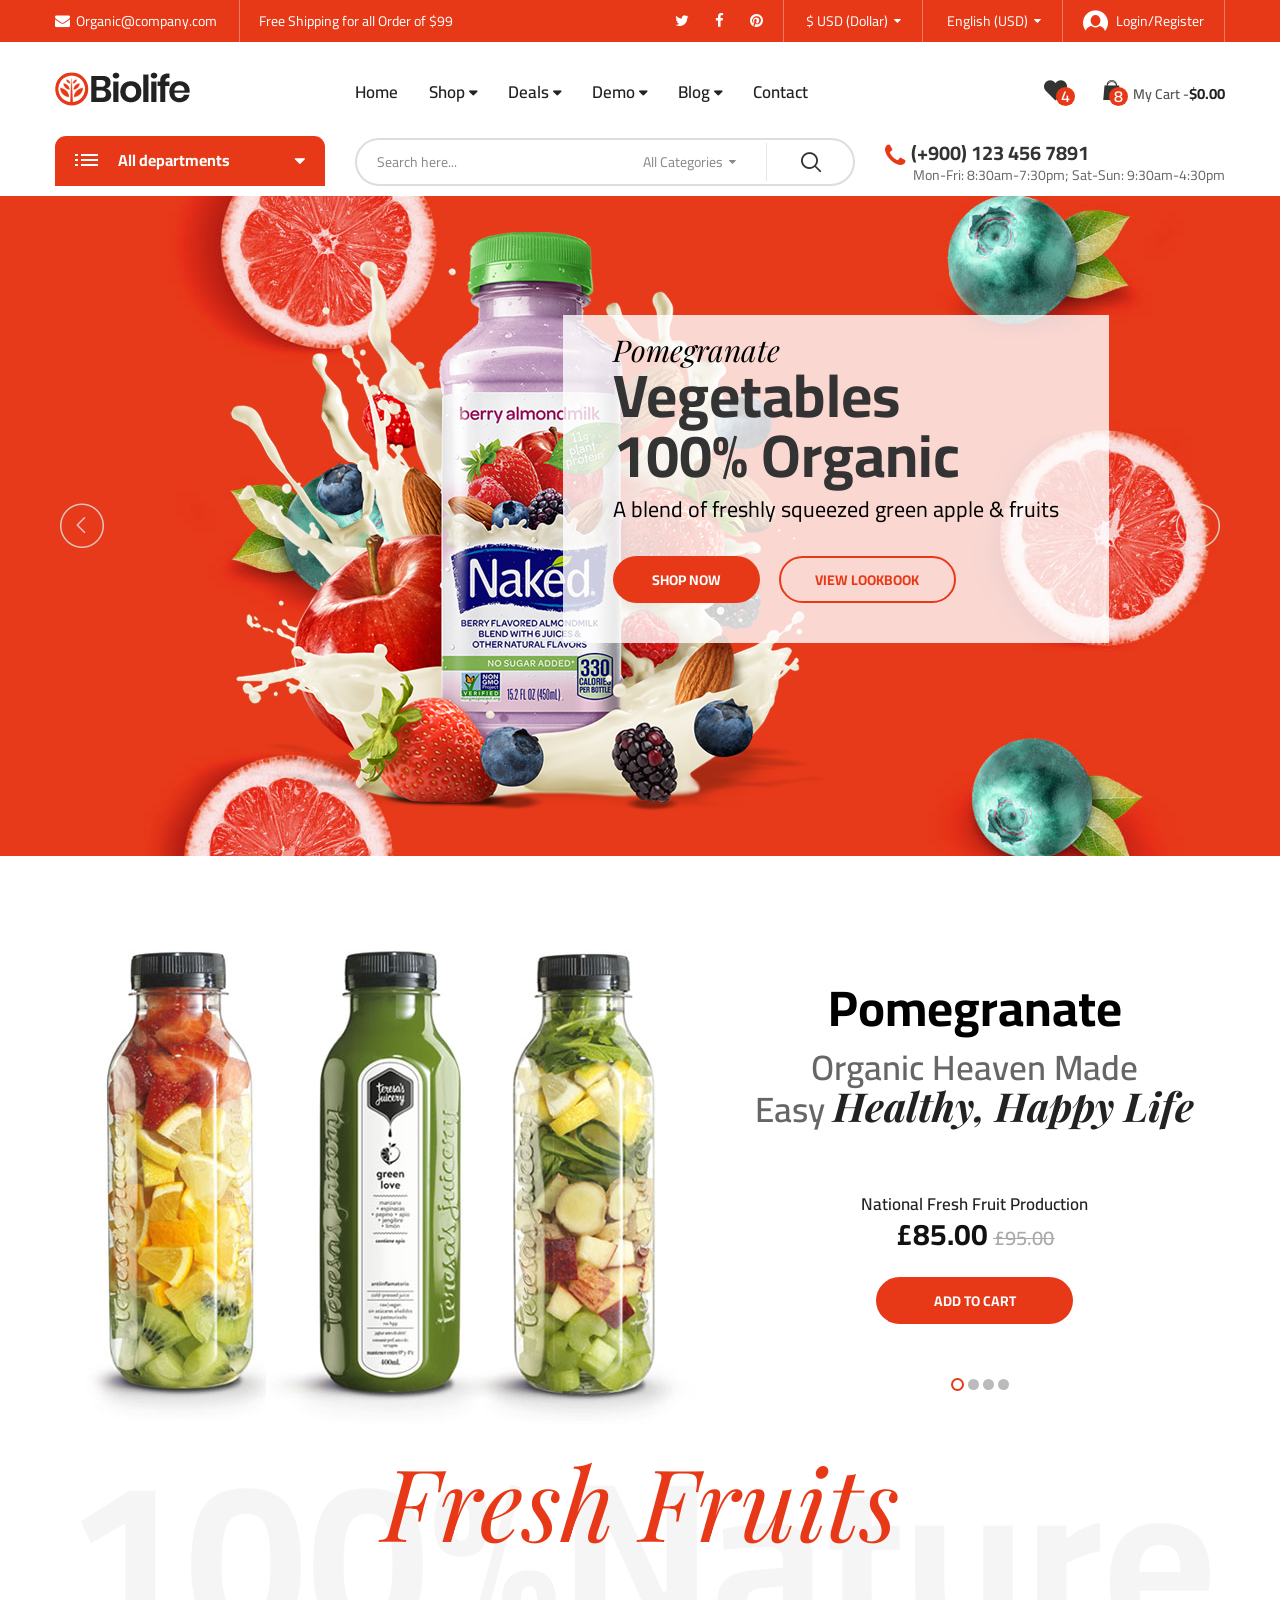
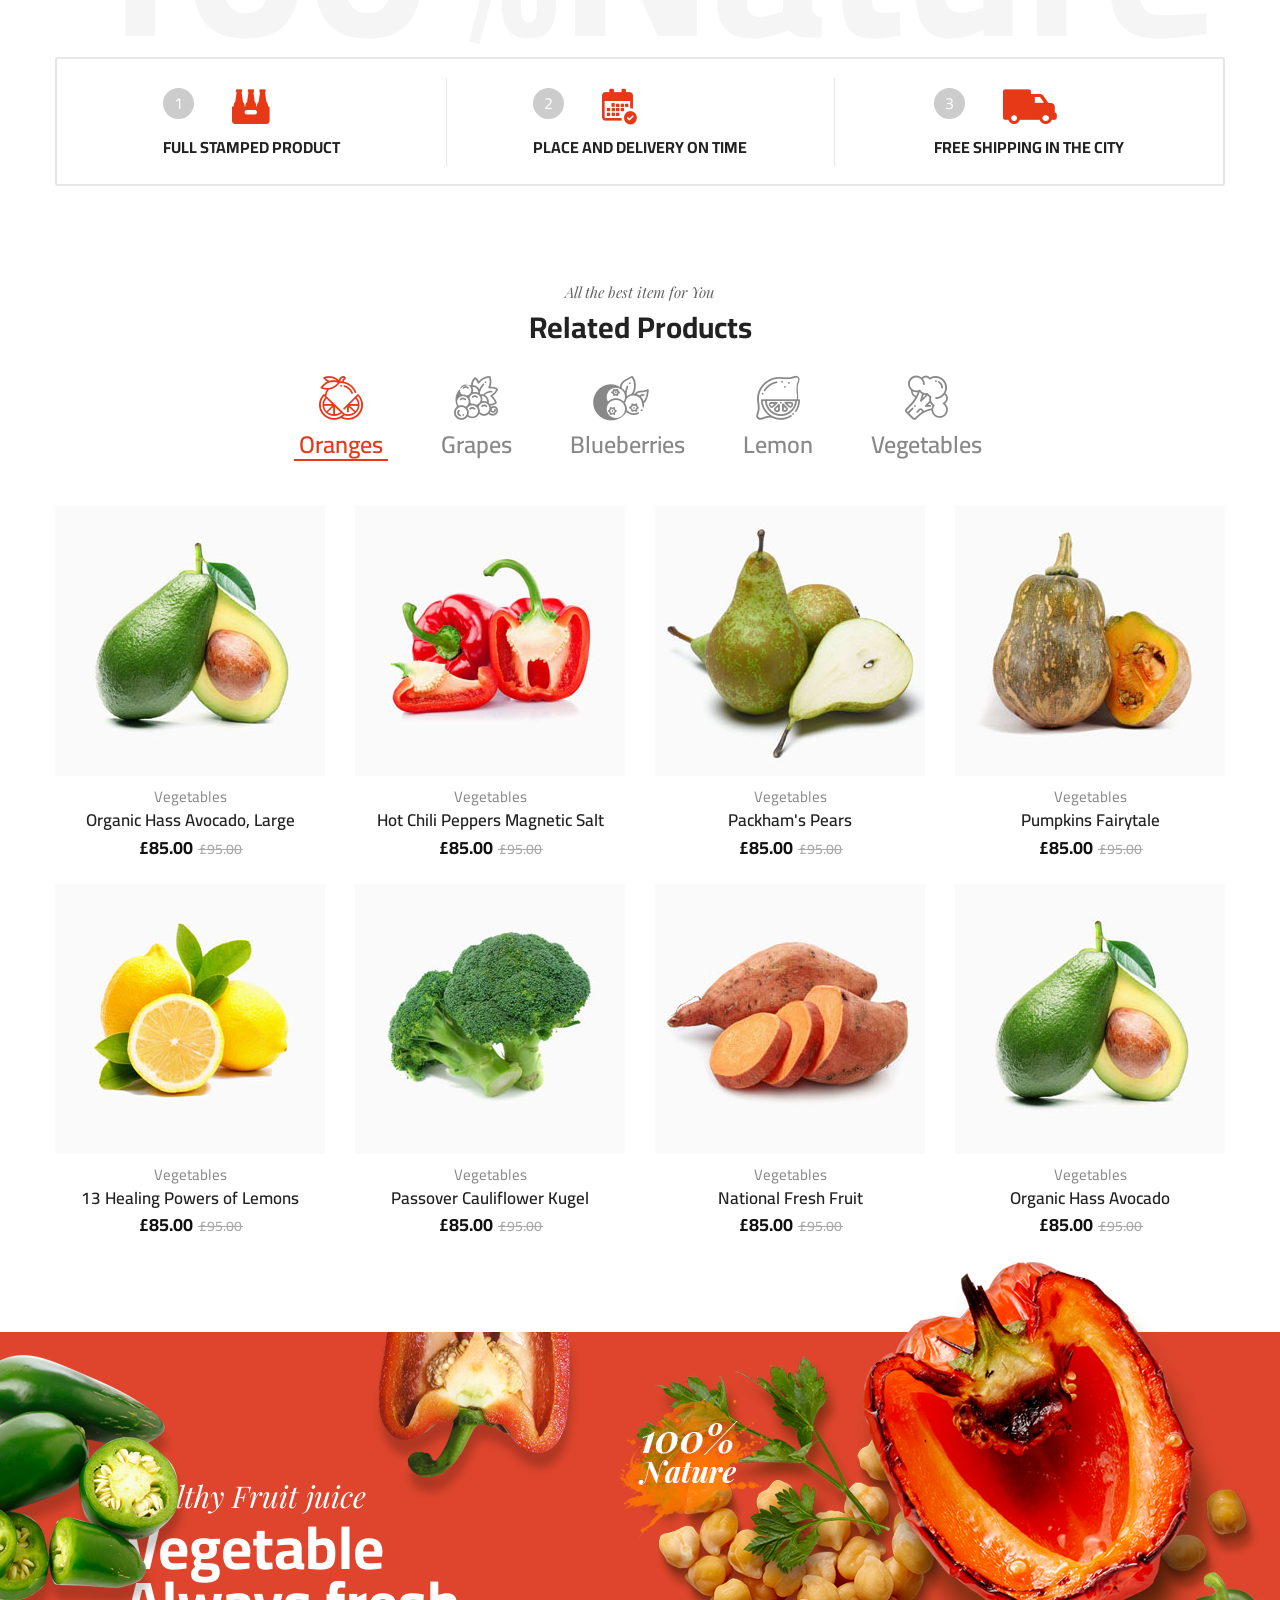
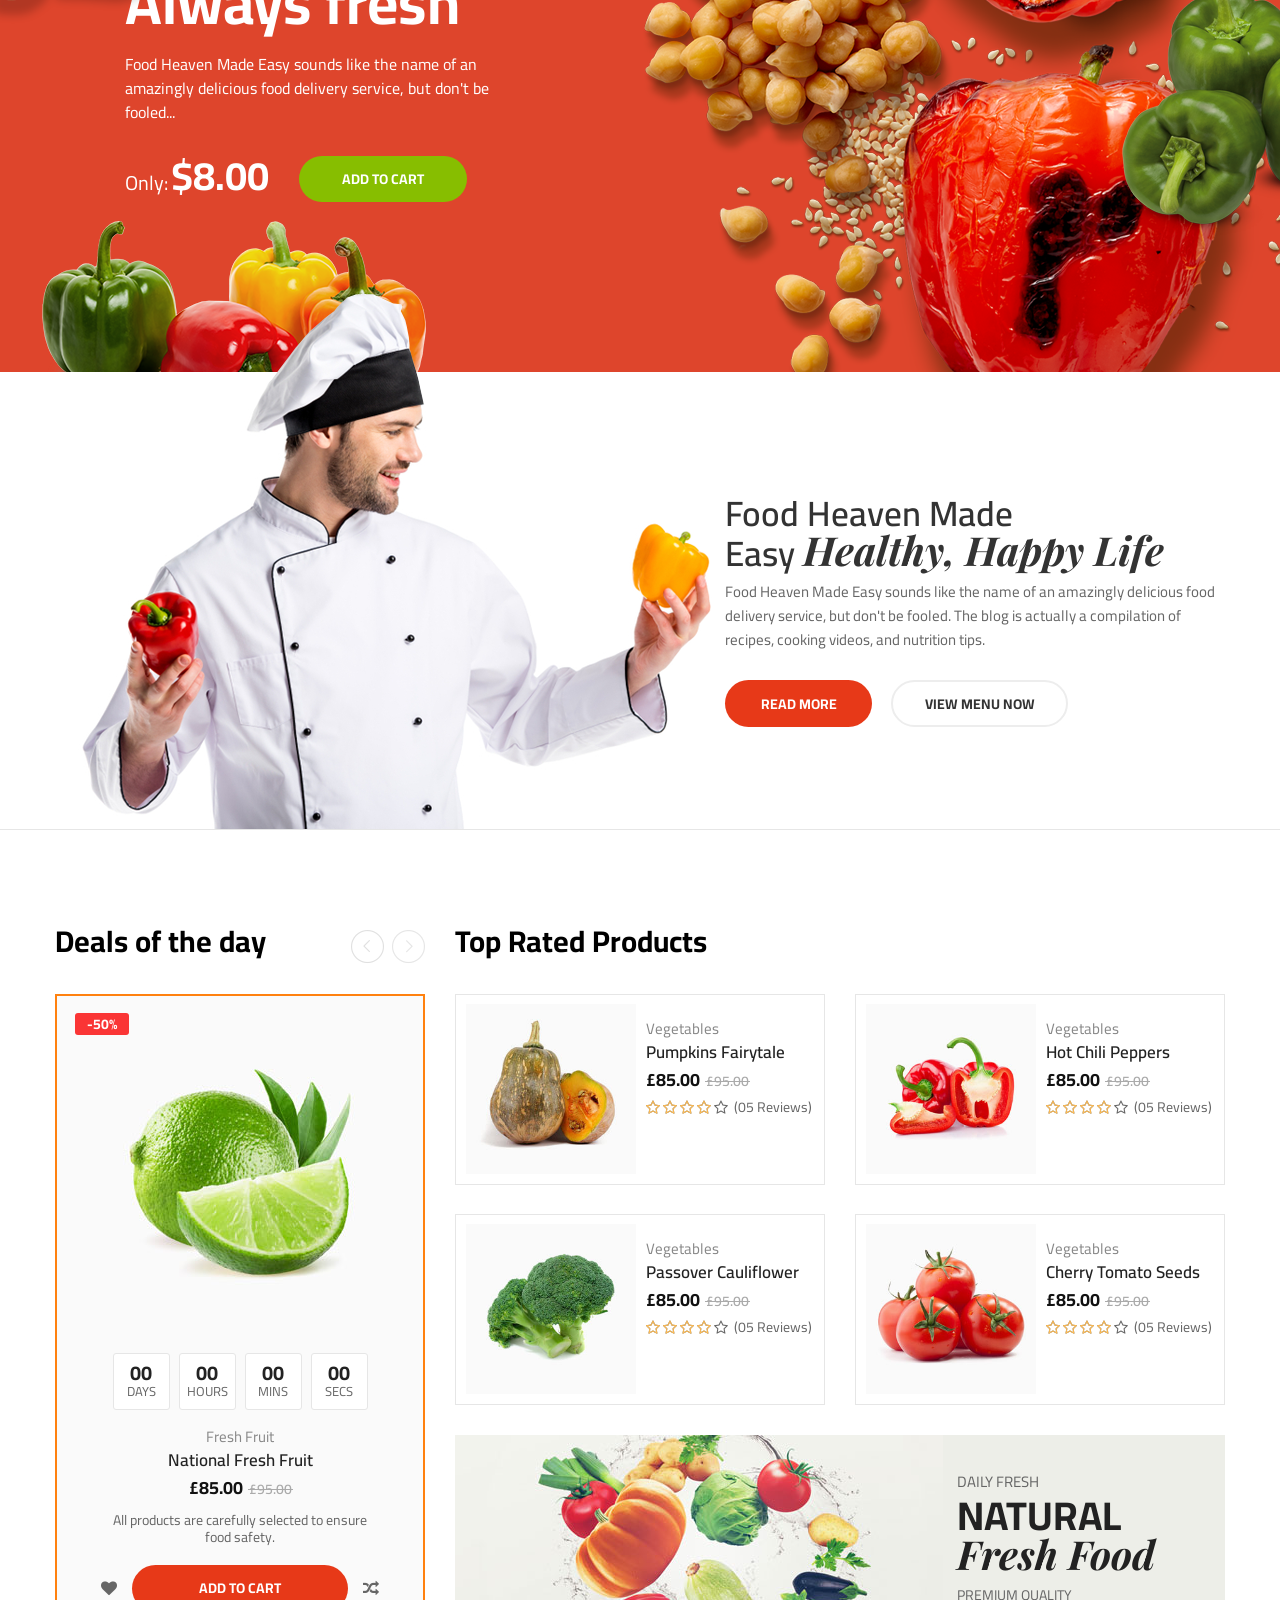
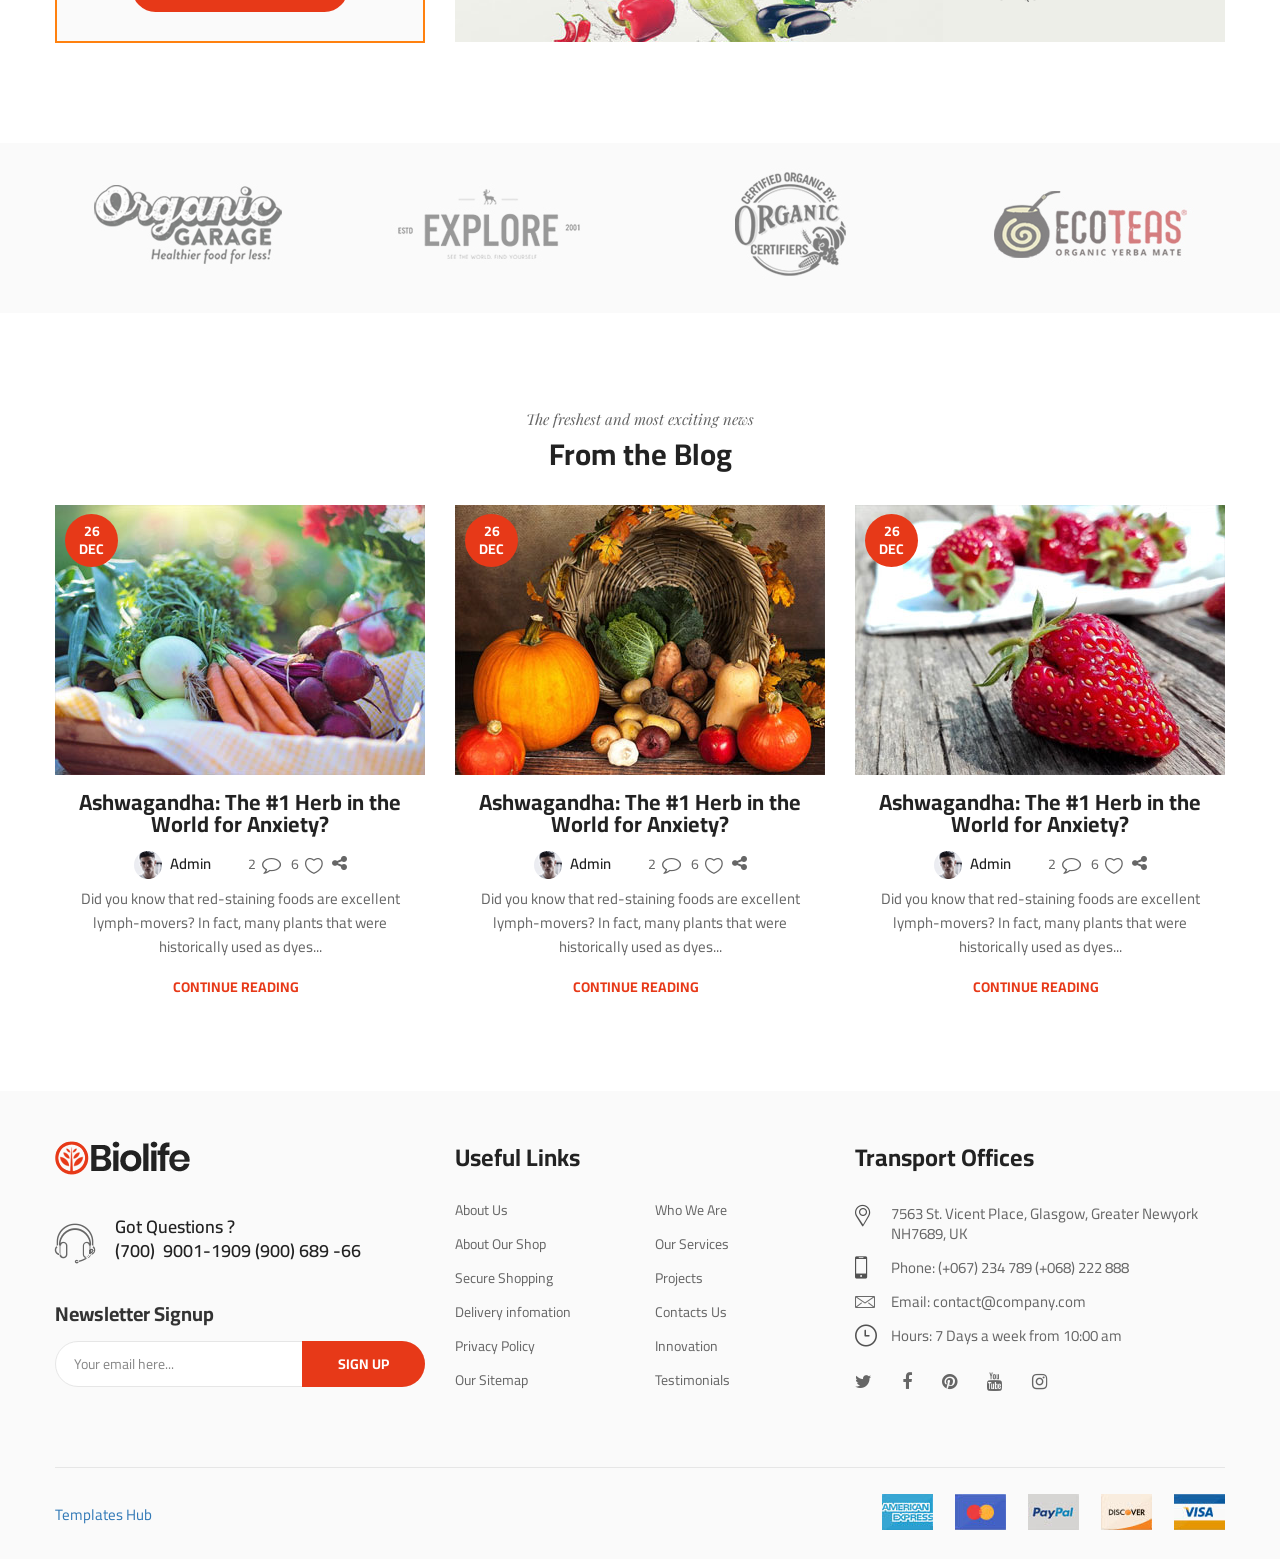
<file: Projects_php/organic_fruits_e-commerce website/index.html>
<!DOCTYPE html>
<html class="no-js" lang="en">

<head>
    <meta charset="utf-8">
    <meta http-equiv="X-UA-Compatible" content="IE=edge">
    <meta name="viewport" content="width=device-width, initial-scale=1">
    <title>Biolife - Organic Food</title>
    <link href="https://fonts.googleapis.com/css?family=Cairo:400,600,700&amp;display=swap" rel="stylesheet">
    <link href="https://fonts.googleapis.com/css?family=Poppins:600&amp;display=swap" rel="stylesheet">
    <link href="https://fonts.googleapis.com/css?family=Playfair+Display:400i,700i" rel="stylesheet">
    <link href="https://fonts.googleapis.com/css?family=Ubuntu&amp;display=swap" rel="stylesheet">
    <link rel="shortcut icon" type="image/x-icon" href="assets/images/favicon.png"/>
    <link rel="stylesheet" type="text/css" href="assets/css/bootstrap.min.css">
    <link rel="stylesheet" type="text/css" href="assets/css/animate.min.css">
    <link rel="stylesheet" type="text/css" href="assets/css/font-awesome.min.css">
    <link rel="stylesheet" type="text/css" href="assets/css/nice-select.css">
    <link rel="stylesheet" type="text/css" href="assets/css/slick.min.css">
    <link rel="stylesheet" type="text/css" href="assets/css/style.css">
    <link rel="stylesheet" type="text/css" href="assets/css/main-color.css">

</head>
<body class="biolife-body">

    <!-- Preloader -->
    <div id="biof-loading">
        <div class="biof-loading-center">
            <div class="biof-loading-center-absolute">
                <div class="dot dot-one"></div>
                <div class="dot dot-two"></div>
                <div class="dot dot-three"></div>
            </div>
        </div>
    </div>

    <!-- HEADER -->
    <header id="header" class="header-area style-01 layout-03">
        <div class="header-top bg-main hidden-xs">
            <div class="container">
                <div class="top-bar left">
                    <ul class="horizontal-menu">
                        <li><a href="#"><i class="fa fa-envelope" aria-hidden="true"></i>Organic@company.com</a></li>
                        <li><a href="#">Free Shipping for all Order of $99</a></li>
                    </ul>
                </div>
                <div class="top-bar right">
                    <ul class="social-list">
                        <li><a href="#"><i class="fa fa-twitter" aria-hidden="true"></i></a></li>
                        <li><a href="#"><i class="fa fa-facebook" aria-hidden="true"></i></a></li>
                        <li><a href="#"><i class="fa fa-pinterest" aria-hidden="true"></i></a></li>
                    </ul>
                    <ul class="horizontal-menu">
                        <li class="horz-menu-item currency">
                            <select name="currency">
                                <option value="eur">€ EUR (Euro)</option>
                                <option value="usd" selected>$ USD (Dollar)</option>
                                <option value="usd">£ GBP (Pound)</option>
                                <option value="usd">¥ JPY (Yen)</option>
                            </select>
                        </li>
                        <li class="horz-menu-item lang">
                            <select name="language">
                                <option value="fr">French (EUR)</option>
                                <option value="en" selected>English (USD)</option>
                                <option value="ger">Germany (GBP)</option>
                                <option value="jp">Japan (JPY)</option>
                            </select>
                        </li>
                        <li><a href="login.html" class="login-link"><i class="biolife-icon icon-login"></i>Login/Register</a></li>
                    </ul>
                </div>
            </div>
        </div>
        <div class="header-middle biolife-sticky-object ">
            <div class="container">
                <div class="row">
                    <div class="col-lg-3 col-md-2 col-md-6 col-xs-6">
                        <a href="index-2.html" class="biolife-logo"><img src="assets/images/organic-3.png" alt="biolife logo" width="135" height="34"></a>
                    </div>
                    <div class="col-lg-6 col-md-7 hidden-sm hidden-xs">
                        <div class="primary-menu">
                        <ul class="menu biolife-menu clone-main-menu clone-primary-menu" id="primary-menu" data-menuname="main menu">
                            <li class="menu-item"><a href="index-2.html">Home</a></li>
                            <li class="menu-item menu-item-has-children has-megamenu">
                                <a href="#" class="menu-name" data-title="Shop" >Shop</a>
                                <div class="wrap-megamenu lg-width-900 md-width-750">
                                    <div class="mega-content">
                                        <!-- Deals & Offers (Now First) -->
                                        <div class="col-lg-2 col-md-2 col-xs-12 md-margin-bottom-0 xs-margin-bottom-25">
                                            <div class="wrap-custom-menu vertical-menu">
                                                <h4 class="menu-title">🔥 Deals & Offers</h4>
                                                <ul class="menu">
                                                    <li><a href="#">Today's Special Offers</a></li>
                                                    <li><a href="#">Seasonal Deals</a></li>
                                                    <li><a href="#">Bulk Discounts</a></li>
                                                    <li><a href="#">Subscription Plans</a></li>
                                                </ul>
                                            </div>
                                        </div>
                                    
                                        <!-- Fresh Fruits -->
                                        <div class="col-lg-2 col-md-2 col-xs-12 md-margin-bottom-0 xs-margin-bottom-25">
                                            <div class="wrap-custom-menu vertical-menu">
                                                <h4 class="menu-title">🍎 Fresh Fruits</h4>
                                                <ul class="menu">
                                                    <li><a href="#">Apples (Red, Green, Fuji)</a></li>
                                                    <li><a href="#">Bananas & Plantains</a></li>
                                                    <li><a href="#">Oranges & Citrus Fruits</a></li>
                                                    <li><a href="#">Berries (Strawberry, Blueberry, Raspberry)</a></li>
                                                    <li><a href="#">Grapes (Red, Green, Black)</a></li>
                                                </ul>
                                            </div>
                                        </div>
                                    
                                        <!-- Fresh Vegetables -->
                                        <div class="col-lg-2 col-md-2 col-xs-12 md-margin-bottom-0 xs-margin-bottom-25">
                                            <div class="wrap-custom-menu vertical-menu">
                                                <h4 class="menu-title">🥦 Fresh Vegetables</h4>
                                                <ul class="menu">
                                                    <li><a href="#">Leafy Greens (Spinach, Kale, Lettuce)</a></li>
                                                    <li><a href="#">Root Vegetables (Carrots, Potatoes, Beets)</a></li>
                                                    <li><a href="#">Peppers (Bell Peppers, Chili Peppers)</a></li>
                                                    <li><a href="#">Tomatoes & Cucumbers</a></li>
                                                    <li><a href="#">Mushrooms & Onions</a></li>
                                                </ul>
                                            </div>
                                        </div>
                                    
                                        <!-- Organic & Exotic -->
                                        <div class="col-lg-2 col-md-2 col-xs-12 md-margin-bottom-0 xs-margin-bottom-25">
                                            <div class="wrap-custom-menu vertical-menu">
                                                <h4 class="menu-title">🌿 Organic & Exotic</h4>
                                                <ul class="menu">
                                                    <li><a href="#">Organic Fruits (Chemical-free)</a></li>
                                                    <li><a href="#">Organic Vegetables</a></li>
                                                    <li><a href="#">Exotic Fruits (Dragon Fruit, Kiwi)</a></li>
                                                    <li><a href="#">Exotic Vegetables (Broccoli, Zucchini, Asparagus)</a></li>
                                                </ul>
                                            </div>
                                        </div>
                                    
                                        <!-- Dairy & Beverages -->
                                        <div class="col-lg-2 col-md-2 col-xs-12 md-margin-bottom-0 xs-margin-bottom-25">
                                            <div class="wrap-custom-menu vertical-menu">
                                                <h4 class="menu-title">🥛 Dairy & Beverages</h4>
                                                <ul class="menu">
                                                    <li><a href="#">Milk & Dairy Alternatives</a></li>
                                                    <li><a href="#">Yogurt & Cheese</a></li>
                                                    <li><a href="#">Coffee & Tea</a></li>
                                                    <li><a href="#">Fresh Juices & Smoothies</a></li>
                                                </ul>
                                            </div>
                                        </div>
                                    </div>
                                    
                                </div>
                            </li>
                            <!-- navbar 3 no down -->
                                <!-- navbar 4 no start -->
                                <li class="menu-item menu-item-has-children has-child">
                                    <a href="#" class="menu-name" data-title="Deals">Deals</a>
                                    <ul class="sub-menu">
                                        <li class="menu-item"><a href="#">Ongoing Discounts</a></li>
                                        <li class="menu-item"><a href="#">Buy 1 Get 1 Free</a></li>
                                        <li class="menu-item menu-item-has-children has-child">
                                            <a href="#" class="menu-name" data-title="Limited-Time Offers">Limited-Time Offers</a>
                                            <ul class="sub-menu">
                                                <li class="menu-item"><a href="#">Flash Sale</a></li>
                                                <li class="menu-item"><a href="#">Seasonal Discounts</a></li>
                                                <li class="menu-item"><a href="#">Exclusive Member Deals</a></li>
                                                <li class="menu-item"><a href="#">Festive Offers</a></li>
                                            </ul>
                                        </li>
                                        <li class="menu-item"><a href="#">New Customer Offers</a></li>
                                        <li class="menu-item"><a href="#">Subscription Discounts</a></li>
                                    </ul>
                                </li>
                                
                                <!-- 4 no start -->

                             ->
                            <li class="menu-item menu-item-has-children has-megamenu">
                                <a href="#" class="menu-name" data-title="Demo">Demo</a>
                                <div class="wrap-megamenu lg-width-800 md-width-750">
                                    <div class="mega-content">
                                        <div class="col-lg-3 col-md-3 col-xs-12 md-margin-bottom-0 xs-margin-bottom-25">
                                            <div class="wrap-custom-menu vertical-menu">
                                                <h4 class="menu-title">Home Page</h4>
                                                <ul class="menu">
                                                    <li><a href="home-01.html">Home 01</a></li>
                                                    <li><a href="home-02.html">Home 02</a></li>
                                                    <li><a href="index-2.html">Home 03</a></li>
                                                    <li><a href="home-03-green.html">Home 03 Green</a></li>
                                                    <li><a href="home-04.html">Home 04</a></li>
                                                    <li><a href="home-04-light.html">Home 04 Light</a></li>
                                                    <li><a href="home-05.html">Home 05</a></li>
                                                </ul>
                                            </div>
                                        </div>
                                        <div class="col-lg-3 col-md-3 col-xs-12 md-margin-bottom-0 xs-margin-bottom-25">
                                            <div class="wrap-custom-menu vertical-menu">
                                                <h4 class="menu-title">Inner Pages</h4>
                                                <ul class="menu">
                                                    <li class="menu-item" ><a class="menu-name" href="blog-post.html">Blog Single</a></li>
                                                    <li class="menu-item" ><a class="menu-name" href="blog-v01.html">Blog Style 01</a></li>
                                                    <li class="menu-item" ><a class="menu-name" href="blog-v02.html">Blog Style 02</a></li>
                                                    <li class="menu-item" ><a class="menu-name" href="blog-v03.html">Blog Style 03</a></li>
                                                    <li class="menu-item" ><a class="menu-name" href="contact.html">Contact Us</a></li>
                                                    <li class="menu-item" ><a class="menu-name" href="about-us.html">About Us</a></li>
                                                    <li class="menu-item" ><a class="menu-name" href="checkout.html">Checkout</a></li>
                                                    <li class="menu-item" ><a class="menu-name" href="shopping-cart.html">Shopping Cart</a></li>
                                                    <li class="menu-item" ><a class="menu-name" href="login.html">Login/Register</a></li>
                                                    <li class="menu-item" ><a class="menu-name" href="404.html">404</a></li>
                                                </ul>
                                            </div>
                                        </div>
                                        <div class="col-lg-3 col-md-3 col-xs-12 md-margin-bottom-0 xs-margin-bottom-25">
                                            <div class="wrap-custom-menu vertical-menu">
                                                <h4 class="menu-title">Category Pages</h4>
                                                <ul class="menu">
                                                    <li><a href="category-grid-3-cols.html">Grid 3 Cols</a></li>
                                                    <li><a href="category-grid.html">Grid 4 Cols</a></li>
                                                    <li><a href="category-grid-6-cols.html">Grid 6 Cols</a></li>
                                                    <li><a href="category-grid-left-sidebar.html">Grid Left Sidebar</a></li>
                                                    <li><a href="category-grid-right-sidebar.html">Grid Right Sidebar</a></li>
                                                    <li><a href="category-list.html">List Full</a></li>
                                                    <li><a href="category-list-left-sidebar.html">List Left Sidebar</a></li>
                                                    <li><a href="category-list-right-sidebar.html">List Right Sidebar</a></li>
                                                </ul>
                                            </div>
                                        </div>
                                        <div class="col-lg-3 col-md-3 col-xs-12 md-margin-bottom-0 xs-margin-bottom-25">
                                            <div class="wrap-custom-menu vertical-menu">
                                                <h4 class="menu-title">Product Types</h4>
                                                <ul class="menu">
                                                    <li><a href="single-product-simple.html">Simple</a></li>
                                                    <li><a href="single-product-grouped.html">Grouped</a></li>
                                                    <li><a href="single-product.html">Variable</a></li>
                                                    <li><a href="single-product-external.html">External/Affiliate</a></li>
                                                    <li><a href="single-product-onsale.html">Countdown</a></li>
                                                </ul>
                                            </div>
                                        </div>
                                    </div>
                                </div>
                            </li>
                            <li class="menu-item menu-item-has-children has-megamenu">
                                <a href="#" class="menu-name" data-title="Blog">Blog</a>
                                <div class="wrap-megamenu lg-width-800 md-width-750">
                                    <div class="mega-content">
                                        <div class="col-lg-3 col-md-3 col-xs-6">
                                            <div class="wrap-custom-menu vertical-menu">
                                                <h4 class="menu-title">Blog Categories</h4>
                                                <ul class="menu">
                                                    <li><a href="#">Beauty (30)</a></li>
                                                    <li><a href="#">Fashion (50)</a></li>
                                                    <li><a href="#">Food (10)</a></li>
                                                    <li><a href="#">Life Style (60)</a></li>
                                                    <li><a href="#">Travel (10)</a></li>
                                                    <li><a href="#">Nutrition (35)</a></li>
                                                    <li><a href="#">Food Decoration (45)</a></li>
                                                </ul>
                                            </div>
                                        </div>
                                        <div class="col-lg-3 col-md-3 col-xs-6">
                                            <div class="wrap-custom-menu vertical-menu">
                                                <h4 class="menu-title">Featured Posts</h4>
                                                <ul class="menu">
                                                    <li><a href="#">Post example<sup>#1</sup></a></li>
                                                    <li><a href="#">Post example<sup>#2</sup></a></li>
                                                    <li><a href="#">Post example<sup>#3</sup></a></li>
                                                    <li><a href="#">Post example<sup>#4</sup></a></li>
                                                    <li><a href="#">Post example<sup>#5</sup></a></li>
                                                    <li><a href="#">Post example<sup>#6</sup></a></li>
                                                    <li><a href="#">Post example<sup>#7</sup></a></li>
                                                </ul>
                                            </div>
                                        </div>
                                        <div class="col-lg-6 col-md-6 col-xs-12 md-margin-top-0 xs-margin-top-25px">
                                            <div class="block-posts">
                                                <h4 class="menu-title">Recent Posts</h4>
                                                <ul class="posts">
                                                    <li>
                                                        <div class="block-post-item">
                                                            <div class="thumb"><a href="#"><img src="assets/images/megamenu/thumb-05.jpg" width="100" height="73" alt=""></a></div>
                                                            <div class="left-info">
                                                                <h4 class="post-name"><a href="#">Ashwagandha: The #1 Herb in the World for Anxiety?</a></h4>
                                                                <span class="p-date">Jan 05, 2019</span>
                                                                <span class="p-comment">2 Comments</span>
                                                            </div>
                                                        </div>
                                                    </li>
                                                    <li>
                                                        <div class="block-post-item">
                                                            <div class="thumb"><a href="#"><img src="assets/images/megamenu/thumb-06.jpg" width="100" height="73" alt=""></a></div>
                                                            <div class="left-info">
                                                                <h4 class="post-name"><a href="#">Ashwagandha: The #1 Herb in the World for Anxiety?</a></h4>
                                                                <span class="p-date">May 15, 2019</span>
                                                                <span class="p-comment">8 Comments</span>
                                                            </div>
                                                        </div>
                                                    </li>
                                                    <li>
                                                        <div class="block-post-item">
                                                            <div class="thumb"><a href="#"><img src="assets/images/megamenu/thumb-07.jpg" width="100" height="73" alt=""></a></div>
                                                            <div class="left-info">
                                                                <h4 class="post-name"><a href="#">Ashwagandha: The #1 Herb in the World for Anxiety?</a></h4>
                                                                <span class="p-date">Apr 26, 2019</span>
                                                                <span class="p-comment">10 Comments</span>
                                                            </div>
                                                        </div>
                                                    </li>
                                                </ul>
                                            </div>
                                        </div>
                                    </div>
                                </div>
                            </li>
                            <li class="menu-item"><a href="contact.html">Contact</a></li>
                        </ul>
                    </div>
                    </div>
                    <div class="col-lg-3 col-md-3 col-md-6 col-xs-6">
                        <div class="biolife-cart-info">
                            <div class="mobile-search">
                                <a href="javascript:void(0)" class="open-searchbox"><i class="biolife-icon icon-search"></i></a>
                                <div class="mobile-search-content">
                                    <form action="#" class="form-search" name="mobile-seacrh" method="get">
                                        <a href="#" class="btn-close"><span class="biolife-icon icon-close-menu"></span></a>
                                        <input type="text" name="s" class="input-text" value="" placeholder="Search here...">
                                        <select name="category">
                                            <option value="-1" selected>All Categories</option>
                                            <option value="vegetables">Vegetables</option>
                                            <option value="fresh_berries">Fresh Berries</option>
                                            <option value="ocean_foods">Ocean Foods</option>
                                            <option value="butter_eggs">Butter & Eggs</option>
                                            <option value="fastfood">Fastfood</option>
                                            <option value="fresh_meat">Fresh Meat</option>
                                            <option value="fresh_onion">Fresh Onion</option>
                                            <option value="papaya_crisps">Papaya & Crisps</option>
                                            <option value="oatmeal">Oatmeal</option>
                                        </select>
                                        <button type="submit" class="btn-submit">go</button>
                                    </form>
                                </div>
                            </div>
                            <div class="wishlist-block hidden-sm hidden-xs">
                                <a href="#" class="link-to">
                                    <span class="icon-qty-combine">
                                        <i class="icon-heart-bold biolife-icon"></i>
                                        <span class="qty">4</span>
                                    </span>
                                </a>
                            </div>
                            <div class="minicart-block">
                                <div class="minicart-contain">
                                    <a href="javascript:void(0)" class="link-to">
                                            <span class="icon-qty-combine">
                                                <i class="icon-cart-mini biolife-icon"></i>
                                                <span class="qty">8</span>
                                            </span>
                                        <span class="title">My Cart -</span>
                                        <span class="sub-total">$0.00</span>
                                    </a>
                                    <div class="cart-content">
                                        <div class="cart-inner">
                                            <ul class="products">
                                                <li>
                                                    <div class="minicart-item">
                                                        <div class="thumb">
                                                            <a href="#"><img src="assets/images/minicart/pr-01.jpg" width="90" height="90" alt="National Fresh"></a>
                                                        </div>
                                                        <div class="left-info">
                                                            <div class="product-title"><a href="#" class="product-name">National Fresh Fruit</a></div>
                                                            <div class="price">
                                                                <ins><span class="price-amount"><span class="currencySymbol">£</span>85.00</span></ins>
                                                                <del><span class="price-amount"><span class="currencySymbol">£</span>95.00</span></del>
                                                            </div>
                                                            <div class="qty">
                                                                <label for="cart[id123][qty]">Qty:</label>
                                                                <input type="number" class="input-qty" name="cart[id123][qty]" id="cart[id123][qty]" value="1" disabled>
                                                            </div>
                                                        </div>
                                                        <div class="action">
                                                            <a href="#" class="edit"><i class="fa fa-pencil" aria-hidden="true"></i></a>
                                                            <a href="#" class="remove"><i class="fa fa-trash-o" aria-hidden="true"></i></a>
                                                        </div>
                                                    </div>
                                                </li>
                                                <li>
                                                    <div class="minicart-item">
                                                        <div class="thumb">
                                                            <a href="#"><img src="assets/images/minicart/pr-02.jpg" width="90" height="90" alt="National Fresh"></a>
                                                        </div>
                                                        <div class="left-info">
                                                            <div class="product-title"><a href="#" class="product-name">National Fresh Fruit</a></div>
                                                            <div class="price">
                                                                <ins><span class="price-amount"><span class="currencySymbol">£</span>85.00</span></ins>
                                                                <del><span class="price-amount"><span class="currencySymbol">£</span>95.00</span></del>
                                                            </div>
                                                            <div class="qty">
                                                                <label for="cart[id124][qty]">Qty:</label>
                                                                <input type="number" class="input-qty" name="cart[id124][qty]" id="cart[id124][qty]" value="1" disabled>
                                                            </div>
                                                        </div>
                                                        <div class="action">
                                                            <a href="#" class="edit"><i class="fa fa-pencil" aria-hidden="true"></i></a>
                                                            <a href="#" class="remove"><i class="fa fa-trash-o" aria-hidden="true"></i></a>
                                                        </div>
                                                    </div>
                                                </li>
                                                <li>
                                                    <div class="minicart-item">
                                                        <div class="thumb">
                                                            <a href="#"><img src="assets/images/minicart/pr-03.jpg" width="90" height="90" alt="National Fresh"></a>
                                                        </div>
                                                        <div class="left-info">
                                                            <div class="product-title"><a href="#" class="product-name">National Fresh Fruit</a></div>
                                                            <div class="price">
                                                                <ins><span class="price-amount"><span class="currencySymbol">£</span>85.00</span></ins>
                                                                <del><span class="price-amount"><span class="currencySymbol">£</span>95.00</span></del>
                                                            </div>
                                                            <div class="qty">
                                                                <label for="cart[id125][qty]">Qty:</label>
                                                                <input type="number" class="input-qty" name="cart[id125][qty]" id="cart[id125][qty]" value="1" disabled>
                                                            </div>
                                                        </div>
                                                        <div class="action">
                                                            <a href="#" class="edit"><i class="fa fa-pencil" aria-hidden="true"></i></a>
                                                            <a href="#" class="remove"><i class="fa fa-trash-o" aria-hidden="true"></i></a>
                                                        </div>
                                                    </div>
                                                </li>
                                                <li>
                                                    <div class="minicart-item">
                                                        <div class="thumb">
                                                            <a href="#"><img src="assets/images/minicart/pr-04.jpg" width="90" height="90" alt="National Fresh"></a>
                                                        </div>
                                                        <div class="left-info">
                                                            <div class="product-title"><a href="#" class="product-name">National Fresh Fruit</a></div>
                                                            <div class="price">
                                                                <ins><span class="price-amount"><span class="currencySymbol">£</span>85.00</span></ins>
                                                                <del><span class="price-amount"><span class="currencySymbol">£</span>95.00</span></del>
                                                            </div>
                                                            <div class="qty">
                                                                <label for="cart[id126][qty]">Qty:</label>
                                                                <input type="number" class="input-qty" name="cart[id126][qty]" id="cart[id126][qty]" value="1" disabled>
                                                            </div>
                                                        </div>
                                                        <div class="action">
                                                            <a href="#" class="edit"><i class="fa fa-pencil" aria-hidden="true"></i></a>
                                                            <a href="#" class="remove"><i class="fa fa-trash-o" aria-hidden="true"></i></a>
                                                        </div>
                                                    </div>
                                                </li>
                                                <li>
                                                    <div class="minicart-item">
                                                        <div class="thumb">
                                                            <a href="#"><img src="assets/images/minicart/pr-05.jpg" width="90" height="90" alt="National Fresh"></a>
                                                        </div>
                                                        <div class="left-info">
                                                            <div class="product-title"><a href="#" class="product-name">National Fresh Fruit</a></div>
                                                            <div class="price">
                                                                <ins><span class="price-amount"><span class="currencySymbol">£</span>85.00</span></ins>
                                                                <del><span class="price-amount"><span class="currencySymbol">£</span>95.00</span></del>
                                                            </div>
                                                            <div class="qty">
                                                                <label for="cart[id127][qty]">Qty:</label>
                                                                <input type="number" class="input-qty" name="cart[id127][qty]" id="cart[id127][qty]" value="1" disabled>
                                                            </div>
                                                        </div>
                                                        <div class="action">
                                                            <a href="#" class="edit"><i class="fa fa-pencil" aria-hidden="true"></i></a>
                                                            <a href="#" class="remove"><i class="fa fa-trash-o" aria-hidden="true"></i></a>
                                                        </div>
                                                    </div>
                                                </li>
                                            </ul>
                                            <p class="btn-control">
                                                <a href="#" class="btn view-cart">view cart</a>
                                                <a href="#" class="btn">checkout</a>
                                            </p>
                                        </div>
                                    </div>
                                </div>
                            </div>
                            <div class="mobile-menu-toggle">
                                <a class="btn-toggle" data-object="open-mobile-menu" href="javascript:void(0)">
                                    <span></span>
                                    <span></span>
                                    <span></span>
                                </a>
                            </div>
                        </div>
                    </div>
                </div>
            </div>
        </div>
        <div class="header-bottom hidden-sm hidden-xs">
            <div class="container">
                <div class="row">
                    <div class="col-lg-3 col-md-4">
                        <div class="vertical-menu vertical-category-block">
                            <div class="block-title">
                                <span class="menu-icon">
                                    <span class="line-1"></span>
                                    <span class="line-2"></span>
                                    <span class="line-3"></span>
                                </span>
                                <span class="menu-title">All departments</span>
                                <span class="angle" data-tgleclass="fa fa-caret-down"><i class="fa fa-caret-up" aria-hidden="true"></i></span>
                            </div>
                            <div class="wrap-menu">
                                <ul class="menu clone-main-menu">
                                    <li class="menu-item menu-item-has-children has-megamenu">
                                        <a href="#" class="menu-name" data-title="Fruit & Nut Gifts"><i class="biolife-icon icon-fruits"></i>Fruit & Nut Gifts</a>
                                        <div class="wrap-megamenu lg-width-900 md-width-640">
                                            <div class="mega-content">
                                                <div class="row">
                                                    <div class="col-lg-3 col-md-4 col-sm-12 xs-margin-bottom-25 md-margin-bottom-0">
                                                        <div class="wrap-custom-menu vertical-menu">
                                                            <h4 class="menu-title">Fresh Fuits</h4>
                                                            <ul class="menu">
                                                                <li><a href="#">Fruit & Nut Gifts</a></li>
                                                                <li><a href="#">Mixed Fruits</a></li>
                                                                <li><a href="#">Oranges</a></li>
                                                                <li><a href="#">Bananas & Plantains</a></li>
                                                                <li><a href="#">Fresh Gala Apples</a></li>
                                                                <li><a href="#">Berries</a></li>
                                                                <li><a href="#">Pears</a></li>
                                                                <li><a href="#">Produce</a></li>
                                                                <li><a href="#">Snack Foods</a></li>
                                                            </ul>
                                                        </div>
                                                    </div>
                                                    <div class="col-lg-3 col-md-4 col-sm-12 lg-padding-left-23 xs-margin-bottom-25 md-margin-bottom-0">
                                                        <div class="wrap-custom-menu vertical-menu">
                                                            <h4 class="menu-title">Nut Gifts</h4>
                                                            <ul class="menu">
                                                                <li><a href="#">Non-Dairy Coffee Creamers</a></li>
                                                                <li><a href="#">Coffee Creamers</a></li>
                                                                <li><a href="#">Mayonnaise</a></li>
                                                                <li><a href="#">Almond Milk</a></li>
                                                                <li><a href="#">Ghee</a></li>
                                                                <li><a href="#">Beverages</a></li>
                                                                <li><a href="#">Ranch Salad Dressings</a></li>
                                                                <li><a href="#">Hemp Milk</a></li>
                                                                <li><a href="#">Nuts & Seeds</a></li>
                                                            </ul>
                                                        </div>
                                                    </div>
                                                    <div class="col-lg-6 col-md-4 col-sm-12 lg-padding-left-50 xs-margin-bottom-25 md-margin-bottom-0">
                                                        <div class="biolife-products-block max-width-270">
                                                            <h4 class="menu-title">Bestseller Products</h4>
                                                            <ul class="products-list default-product-style biolife-carousel nav-none-after-1k2 nav-center" data-slick='{"rows":1,"arrows":true,"dots":false,"infinite":false,"speed":400,"slidesMargin":30,"slidesToShow":1, "responsive":[{"breakpoint":767, "settings":{ "arrows": false}}]}' >
                                                                <li class="product-item">
                                                                    <div class="contain-product none-overlay">
                                                                        <div class="product-thumb">
                                                                            <a href="#" class="link-to-product">
                                                                                <img src="assets/images/products/p-08.jpg" alt="dd" width="270" height="270" class="product-thumnail">
                                                                            </a>
                                                                        </div>
                                                                        <div class="info">
                                                                            <b class="categories">Fresh Fruit</b>
                                                                            <h4 class="product-title"><a href="#" class="pr-name">National Fresh Fruit</a></h4>
                                                                            <div class="price">
                                                                                <ins><span class="price-amount"><span class="currencySymbol">£</span>85.00</span></ins>
                                                                                <del><span class="price-amount"><span class="currencySymbol">£</span>95.00</span></del>
                                                                            </div>
                                                                        </div>
                                                                    </div>
                                                                </li>
                                                                <li class="product-item">
                                                                    <div class="contain-product none-overlay">
                                                                        <div class="product-thumb">
                                                                            <a href="#" class="link-to-product">
                                                                                <img src="assets/images/products/p-11.jpg" alt="dd" width="270" height="270" class="product-thumnail">
                                                                            </a>
                                                                        </div>
                                                                        <div class="info">
                                                                            <b class="categories">Fresh Fruit</b>
                                                                            <h4 class="product-title"><a href="#" class="pr-name">National Fresh Fruit</a></h4>
                                                                            <div class="price">
                                                                                <ins><span class="price-amount"><span class="currencySymbol">£</span>85.00</span></ins>
                                                                                <del><span class="price-amount"><span class="currencySymbol">£</span>95.00</span></del>
                                                                            </div>
                                                                        </div>
                                                                    </div>
                                                                </li>
                                                                <li class="product-item">
                                                                    <div class="contain-product none-overlay">
                                                                        <div class="product-thumb">
                                                                            <a href="#" class="link-to-product">
                                                                                <img src="assets/images/products/p-15.jpg" alt="dd" width="270" height="270" class="product-thumnail">
                                                                            </a>
                                                                        </div>
                                                                        <div class="info">
                                                                            <b class="categories">Fresh Fruit</b>
                                                                            <h4 class="product-title"><a href="#" class="pr-name">National Fresh Fruit</a></h4>
                                                                            <div class="price">
                                                                                <ins><span class="price-amount"><span class="currencySymbol">£</span>85.00</span></ins>
                                                                                <del><span class="price-amount"><span class="currencySymbol">£</span>95.00</span></del>
                                                                            </div>
                                                                        </div>
                                                                    </div>
                                                                </li>
                                                            </ul>
                                                        </div>
                                                    </div>
                                                </div>
                                                <div class="row">
                                                    <div class="col-lg-12 col-md-12 col-sm-12 md-margin-top-9">
                                                        <div class="biolife-brand" >
                                                            <ul class="brands">
                                                                <li><a href="#"><img src="assets/images/megamenu/brand-organic.png" width="161" height="136" alt="organic"></a></li>
                                                                <li><a href="#"><img src="assets/images/megamenu/brand-explore.png" width="160" height="136" alt="explore"></a></li>
                                                                <li><a href="#"><img src="assets/images/megamenu/brand-organic-2.png" width="99" height="136" alt="organic 2"></a></li>
                                                                <li><a href="#"><img src="assets/images/megamenu/brand-eco-teas.png" width="164"  height="136" alt="eco teas"></a></li>
                                                            </ul>
                                                        </div>
                                                    </div>
                                                </div>
                                            </div>
                                        </div>
                                    </li>
                                    <li class="menu-item menu-item-has-children has-megamenu">
                                        <a href="#" class="menu-name" data-title="Vegetables"><i class="biolife-icon icon-broccoli-1"></i>Vegetables</a>
                                        <div class="wrap-megamenu lg-width-900 md-width-640 background-mega-01">
                                            <div class="mega-content">
                                                <div class="row">
                                                    <div class="col-lg-3 col-md-4 col-sm-12 xs-margin-bottom-25 md-margin-bottom-0">
                                                        <div class="wrap-custom-menu vertical-menu">
                                                            <h4 class="menu-title">Vegetables</h4>
                                                            <ul class="menu">
                                                                <li><a href="#">Fruit & Nut Gifts</a></li>
                                                                <li><a href="#">Mixed Fruits</a></li>
                                                                <li><a href="#">Oranges</a></li>
                                                                <li><a href="#">Bananas & Plantains</a></li>
                                                                <li><a href="#">Fresh Gala Apples</a></li>
                                                                <li><a href="#">Berries</a></li>
                                                                <li><a href="#">Pears</a></li>
                                                                <li><a href="#">Produce</a></li>
                                                                <li><a href="#">Snack Foods</a></li>
                                                            </ul>
                                                        </div>
                                                    </div>
                                                    <div class="col-lg-4 col-md-4 col-sm-12 lg-padding-left-23 xs-margin-bottom-25 md-margin-bottom-0">
                                                        <div class="wrap-custom-menu vertical-menu">
                                                            <h4 class="menu-title">Gifts</h4>
                                                            <ul class="menu">
                                                                <li><a href="#">Non-Dairy Coffee Creamers</a></li>
                                                                <li><a href="#">Coffee Creamers</a></li>
                                                                <li><a href="#">Mayonnaise</a></li>
                                                                <li><a href="#">Almond Milk</a></li>
                                                                <li><a href="#">Ghee</a></li>
                                                                <li><a href="#">Beverages</a></li>
                                                                <li><a href="#">Ranch Salad Dressings</a></li>
                                                                <li><a href="#">Hemp Milk</a></li>
                                                                <li><a href="#">Nuts & Seeds</a></li>
                                                            </ul>
                                                        </div>
                                                    </div>
                                                    <div class="col-lg-5 col-md-4 col-sm-12 lg-padding-left-57 md-margin-bottom-30">
                                                        <div class="biolife-brand vertical md-boder-left-30">
                                                            <h4 class="menu-title">Hot Brand</h4>
                                                            <ul class="brands">
                                                                <li><a href="#"><img src="assets/images/megamenu/v-brand-organic.png" width="167" height="74" alt="organic"></a></li>
                                                                <li><a href="#"><img src="assets/images/megamenu/v-brand-explore.png" width="167" height="72" alt="explore"></a></li>
                                                                <li><a href="#"><img src="assets/images/megamenu/v-brand-organic-2.png" width="167" height="99" alt="organic 2"></a></li>
                                                                <li><a href="#"><img src="assets/images/megamenu/v-brand-eco-teas.png" width="167" height="67" alt="eco teas"></a></li>
                                                            </ul>
                                                        </div>
                                                    </div>
                                                </div>
                                            </div>
                                        </div>
                                    </li>
                                    <li class="menu-item menu-item-has-children has-megamenu">
                                        <a href="#" class="menu-name" data-title="Fresh Berries"><i class="biolife-icon icon-grape"></i>Fresh Berries</a>
                                        <div class="wrap-megamenu lg-width-900 md-width-640 background-mega-02">
                                            <div class="mega-content">
                                                <div class="row">
                                                    <div class="col-lg-3 col-md-4 sm-col-12 md-margin-bottom-83 xs-margin-bottom-25">
                                                        <div class="wrap-custom-menu vertical-menu">
                                                            <h4 class="menu-title">Fresh Berries</h4>
                                                            <ul class="menu">
                                                                <li><a href="#">Fruit & Nut Gifts</a></li>
                                                                <li><a href="#">Mixed Fruits</a></li>
                                                                <li><a href="#">Oranges</a></li>
                                                                <li><a href="#">Bananas & Plantains</a></li>
                                                                <li><a href="#">Fresh Gala Apples</a></li>
                                                                <li><a href="#">Berries</a></li>
                                                                <li><a href="#">Pears</a></li>
                                                                <li><a href="#">Produce</a></li>
                                                                <li><a href="#">Snack Foods</a></li>
                                                            </ul>
                                                        </div>
                                                    </div>
                                                    <div class="col-lg-3 col-md-4 sm-col-12 lg-padding-left-23 xs-margin-bottom-36px md-margin-bottom-0">
                                                        <div class="wrap-custom-menu vertical-menu">
                                                            <h4 class="menu-title">Gifts</h4>
                                                            <ul class="menu">
                                                                <li><a href="#">Non-Dairy Coffee Creamers</a></li>
                                                                <li><a href="#">Coffee Creamers</a></li>
                                                                <li><a href="#">Mayonnaise</a></li>
                                                                <li><a href="#">Almond Milk</a></li>
                                                                <li><a href="#">Ghee</a></li>
                                                                <li><a href="#">Beverages</a></li>
                                                                <li><a href="#">Ranch Salad Dressings</a></li>
                                                                <li><a href="#">Hemp Milk</a></li>
                                                                <li><a href="#">Nuts & Seeds</a></li>
                                                            </ul>
                                                        </div>
                                                    </div>
                                                    <div class="col-lg-6 col-md-4 sm-col-12 lg-padding-left-25 md-padding-top-55">
                                                        <div class="biolife-banner layout-01">
                                                            <h3 class="top-title">Farm Fresh</h3>
                                                            <p class="content"> All the Lorem Ipsum generators on the Internet tend.</p>
                                                            <b class="bottomm-title">Berries Series</b>
                                                        </div>
                                                    </div>
                                                </div>
                                            </div>
                                        </div>
                                    </li>
                                    <li class="menu-item"><a href="#" class="menu-name" data-title="Ocean Foods"><i class="biolife-icon icon-fish"></i>Ocean Foods</a></li>
                                    <li class="menu-item menu-item-has-children has-child">
                                        <a href="#" class="menu-name" data-title="Butter & Eggs"><i class="biolife-icon icon-honey"></i>Butter & Eggs</a>
                                        <ul class="sub-menu">
                                            <li class="menu-item"><a href="#">Omelettes</a></li>
                                            <li class="menu-item"><a href="#">Breakfast Scrambles</a></li>
                                            <li class="menu-item menu-item-has-children has-child"><a href="#" class="menu-name" data-title="Eggs & other considerations">Eggs & other considerations</a>
                                                <ul class="sub-menu">
                                                    <li class="menu-item"><a href="#">Classic Breakfast</a></li>
                                                    <li class="menu-item"><a href="#">Huevos Rancheros</a></li>
                                                    <li class="menu-item"><a href="#">Everything Egg Sandwich</a></li>
                                                    <li class="menu-item"><a href="#">Egg Sandwich</a></li>
                                                    <li class="menu-item"><a href="#">Vegan Burrito</a></li>
                                                    <li class="menu-item"><a href="#">Biscuits and Gravy</a></li>
                                                    <li class="menu-item"><a href="#">Bacon Avo Egg Sandwich</a></li>
                                                </ul>
                                            </li>
                                            <li class="menu-item"><a href="#">Griddle</a></li>
                                            <li class="menu-item menu-item-has-children has-child"><a href="#" class="menu-name" data-title="Sides & Extras">Sides & Extras</a>
                                                <ul class="sub-menu">
                                                    <li class="menu-item"><a href="#">Breakfast Burrito</a></li>
                                                    <li class="menu-item"><a href="#">Crab Cake Benedict</a></li>
                                                    <li class="menu-item"><a href="#">Corned Beef Hash</a></li>
                                                    <li class="menu-item"><a href="#">Steak & Eggs</a></li>
                                                    <li class="menu-item"><a href="#">Oatmeal</a></li>
                                                    <li class="menu-item"><a href="#">Fruit & Yogurt Parfait</a></li>
                                                </ul>
                                            </li>
                                            <li class="menu-item"><a href="#">Biscuits</a></li>
                                            <li class="menu-item"><a href="#">Seasonal Fruit Plate</a></li>
                                        </ul>
                                    </li>
                                    <li class="menu-item"><a href="#" class="menu-title"><i class="biolife-icon icon-fast-food"></i>Fastfood</a></li>
                                    <li class="menu-item"><a href="#" class="menu-title"><i class="biolife-icon icon-beef"></i>Fresh Meat</a></li>
                                    <li class="menu-item"><a href="#" class="menu-title"><i class="biolife-icon icon-onions"></i>Fresh Onion</a></li>
                                    <li class="menu-item"><a href="#" class="menu-title"><i class="biolife-icon icon-avocado"></i>Papaya & Crisps</a></li>
                                    <li class="menu-item"><a href="#" class="menu-title"><i class="biolife-icon icon-contain"></i>Oatmeal</a></li>
                                    <li class="menu-item"><a href="#" class="menu-title"><i class="biolife-icon icon-fresh-juice"></i>Fresh Bananas & Plantains</a></li>
                                </ul>
                            </div>
                        </div>
                    </div>
                    <div class="col-lg-9 col-md-8 padding-top-2px">
                        <div class="header-search-bar layout-01">
                            <form action="#" class="form-search" name="desktop-seacrh" method="get">
                                <input type="text" name="s" class="input-text" value="" placeholder="Search here...">
                                <select name="category">
                                    <option value="-1" selected>All Categories</option>
                                    <option value="vegetables">Vegetables</option>
                                    <option value="fresh_berries">Fresh Berries</option>
                                    <option value="ocean_foods">Ocean Foods</option>
                                    <option value="butter_eggs">Butter & Eggs</option>
                                    <option value="fastfood">Fastfood</option>
                                    <option value="fresh_meat">Fresh Meat</option>
                                    <option value="fresh_onion">Fresh Onion</option>
                                    <option value="papaya_crisps">Papaya & Crisps</option>
                                    <option value="oatmeal">Oatmeal</option>
                                </select>
                                <button type="submit" class="btn-submit"><i class="biolife-icon icon-search"></i></button>
                            </form>
                        </div>
                        <div class="live-info">
                            <p class="telephone"><i class="fa fa-phone" aria-hidden="true"></i><b class="phone-number">(+900) 123 456 7891</b></p>
                            <p class="working-time">Mon-Fri: 8:30am-7:30pm; Sat-Sun: 9:30am-4:30pm</p>
                        </div>
                    </div>
                </div>
            </div>
        </div>
    </header>

    <!-- Page Contain -->
    <div class="page-contain">

        <!-- Main content -->
        <div id="main-content" class="main-content">

            <!--Block 01: Main slide-->
            <div class="main-slide block-slider">
                <ul class="biolife-carousel nav-none-on-mobile" data-slick='{"arrows": true, "dots": false, "slidesMargin": 0, "slidesToShow": 1, "infinite": true, "speed": 800}' >
                    <li>
                        <div class="slide-contain slider-opt03__layout01">
                            <div class="media">
                                <div class="child-elememt">
                                    <a href="#" class="link-to">
                                        <img src="assets/images/home-03/slide-01-child-01.png" width="604" height="580" alt="">
                                    </a>
                                </div>
                            </div>
                            <div class="text-content">
                                <i class="first-line">Pomegranate</i>
                                <h3 class="second-line">Vegetables 100% Organic</h3>
                                <p class="third-line">A blend of freshly squeezed green apple & fruits</p>
                                <p class="buttons">
                                    <a href="#" class="btn btn-bold">Shop now</a>
                                    <a href="#" class="btn btn-thin">View lookbook</a>
                                </p>
                            </div>
                        </div>
                    </li>
                    <li>
                        <div class="slide-contain slider-opt03__layout01">
                            <div class="media">
                                <div class="child-elememt"><a href="#" class="link-to"><img src="assets/images/home-03/slide-01-child-01.png" width="604" height="580" alt=""></a></div>
                            </div>
                            <div class="text-content">
                                <i class="first-line">Pomegranate</i>
                                <h3 class="second-line">Vegetables 100% Organic</h3>
                                <p class="third-line">A blend of freshly squeezed green apple & fruits</p>
                                <p class="buttons">
                                    <a href="#" class="btn btn-bold">Shop now</a>
                                    <a href="#" class="btn btn-thin">View lookbook</a>
                                </p>
                            </div>
                        </div>
                    </li>
                </ul>
            </div>

            <!--Block 02: Banner-->
            <div class="special-slide">
                <div class="container">
                    <ul class="biolife-carousel dots_ring_style" data-slick='{"arrows": false, "dots": true, "slidesMargin": 30, "slidesToShow": 1, "infinite": true, "speed": 800, "responsive":[{"breakpoint":1200, "settings":{ "slidesToShow": 1}},{"breakpoint":768, "settings":{ "slidesToShow": 2, "slidesMargin":20, "dots": false}},{"breakpoint":480, "settings":{ "slidesToShow": 1}}]}' >
                        <li>
                            <div class="slide-contain biolife-banner__special">
                                <div class="banner-contain">
                                    <div class="media">
                                        <a href="#" class="bn-link">
                                            <figure><img src="assets/images/home-03/bn_special_org.jpg" width="616" height="483" alt=""></figure>
                                        </a>
                                    </div>
                                    <div class="text-content">
                                        <b class="first-line">Pomegranate</b>
                                        <span class="second-line">Organic Heaven Made</span>
                                        <span class="third-line">Easy <i>Healthy, Happy Life</i></span>
                                        <div class="product-detail">
                                            <h4 class="product-name">National Fresh Fruit Production</h4>
                                            <div class="price price-contain">
                                                <ins><span class="price-amount"><span class="currencySymbol">£</span>85.00</span></ins>
                                                <del><span class="price-amount"><span class="currencySymbol">£</span>95.00</span></del>
                                            </div>
                                            <div class="buttons">
                                                <a href="#" class="btn add-to-cart-btn">add to cart</a>
                                            </div>
                                        </div>
                                    </div>
                                </div>
                            </div>
                        </li>
                        <li>
                            <div class="slide-contain biolife-banner__special">
                                <div class="banner-contain">
                                    <div class="media">
                                        <a href="#" class="bn-link">
                                            <figure><img src="assets/images/home-03/bn_special_org.jpg" width="616" height="483" alt=""></figure>
                                        </a>
                                    </div>
                                    <div class="text-content">
                                        <b class="first-line">Pomegranate</b>
                                        <span class="second-line">Organic Heaven Made</span>
                                        <span class="third-line">Easy <i>Healthy, Happy Life</i></span>
                                        <div class="product-detail">
                                            <h4 class="product-name">National Fresh Fruit Production</h4>
                                            <div class="price price-contain">
                                                <ins><span class="price-amount"><span class="currencySymbol">£</span>85.00</span></ins>
                                                <del><span class="price-amount"><span class="currencySymbol">£</span>95.00</span></del>
                                            </div>
                                            <div class="buttons">
                                                <a href="#" class="btn add-to-cart-btn">add to cart</a>
                                            </div>
                                        </div>
                                    </div>
                                </div>
                            </div>
                        </li>
                        <li>
                            <div class="slide-contain biolife-banner__special">
                                <div class="banner-contain">
                                    <div class="media">
                                        <a href="#" class="bn-link">
                                            <figure><img src="assets/images/home-03/bn_special_org.jpg" width="616" height="483" alt=""></figure>
                                        </a>
                                    </div>
                                    <div class="text-content">
                                        <b class="first-line">Pomegranate</b>
                                        <span class="second-line">Organic Heaven Made</span>
                                        <span class="third-line">Easy <i>Healthy, Happy Life</i></span>
                                        <div class="product-detail">
                                            <h4 class="product-name">National Fresh Fruit Production</h4>
                                            <div class="price price-contain">
                                                <ins><span class="price-amount"><span class="currencySymbol">£</span>85.00</span></ins>
                                                <del><span class="price-amount"><span class="currencySymbol">£</span>95.00</span></del>
                                            </div>
                                            <div class="buttons">
                                                <a href="#" class="btn add-to-cart-btn">add to cart</a>
                                            </div>
                                        </div>
                                    </div>
                                </div>
                            </div>
                        </li>
                        <li>
                            <div class="slide-contain biolife-banner__special">
                                <div class="banner-contain">
                                    <div class="media">
                                        <a href="#" class="bn-link">
                                            <figure><img src="assets/images/home-03/bn_special_org.jpg" width="616" height="483" alt=""></figure>
                                        </a>
                                    </div>
                                    <div class="text-content">
                                        <b class="first-line">Pomegranate</b>
                                        <span class="second-line">Organic Heaven Made</span>
                                        <span class="third-line">Easy <i>Healthy, Happy Life</i></span>
                                        <div class="product-detail">
                                            <h4 class="product-name">National Fresh Fruit Production</h4>
                                            <div class="price price-contain">
                                                <ins><span class="price-amount"><span class="currencySymbol">£</span>85.00</span></ins>
                                                <del><span class="price-amount"><span class="currencySymbol">£</span>95.00</span></del>
                                            </div>
                                            <div class="buttons">
                                                <a href="#" class="btn add-to-cart-btn">add to cart</a>
                                            </div>
                                        </div>
                                    </div>
                                </div>
                            </div>
                        </li>
                    </ul>
                    <div class="biolife-service type01 biolife-service__type01 sm-margin-top-0 xs-margin-top-45px">
                        <b class="txt-show-01">100%Nature</b>
                        <i class="txt-show-02">Fresh Fruits</i>
                        <ul class="services-list">
                            <li>
                                <div class="service-inner">
                                    <span class="number">1</span>
                                    <span class="biolife-icon icon-beer"></span>
                                    <a class="srv-name" href="#">full stamped product</a>
                                </div>
                            </li>
                            <li>
                                <div class="service-inner">
                                    <span class="number">2</span>
                                    <span class="biolife-icon icon-schedule"></span>
                                    <a class="srv-name" href="#">place and delivery on time</a>
                                </div>
                            </li>
                            <li>
                                <div class="service-inner">
                                    <span class="number">3</span>
                                    <span class="biolife-icon icon-car"></span>
                                    <a class="srv-name" href="#">Free shipping in the city</a>
                                </div>
                            </li>
                        </ul>
                    </div>
                </div>
            </div>

            <!--Block 03: Product Tab-->
            <div class="product-tab z-index-20 sm-margin-top-193px xs-margin-top-30px">
                <div class="container">
                    <div class="biolife-title-box">
                        <span class="subtitle">All the best item for You</span>
                        <h3 class="main-title">Related Products</h3>
                    </div>
                    <div class="biolife-tab biolife-tab-contain sm-margin-top-34px">
                        <div class="tab-head tab-head__icon-top-layout icon-top-layout">
                            <ul class="tabs md-margin-bottom-35-im xs-margin-bottom-40-im">
                                <li class="tab-element active">
                                    <a href="#tab01_1st" class="tab-link"><span class="biolife-icon icon-lemon"></span>Oranges</a>
                                </li>
                                <li class="tab-element" >
                                    <a href="#tab01_2nd" class="tab-link"><span class="biolife-icon icon-grape2"></span>Grapes</a>
                                </li>
                                <li class="tab-element" >
                                    <a href="#tab01_3rd" class="tab-link"><span class="biolife-icon icon-blueberry"></span>Blueberries</a>
                                </li>
                                <li class="tab-element" >
                                    <a href="#tab01_4th" class="tab-link"><span class="biolife-icon icon-orange"></span>Lemon</a>
                                </li>
                                <li class="tab-element" >
                                    <a href="#tab01_5th" class="tab-link"><span class="biolife-icon icon-broccoli"></span>Vegetables</a>
                                </li>
                            </ul>
                        </div>
                        <div class="tab-content">
                            <div id="tab01_1st" class="tab-contain active">
                                <ul class="products-list biolife-carousel nav-center-02 nav-none-on-mobile eq-height-contain" data-slick='{"rows":2 ,"arrows":true,"dots":false,"infinite":true,"speed":400,"slidesMargin":10,"slidesToShow":4, "responsive":[{"breakpoint":1200, "settings":{ "slidesToShow": 4}},{"breakpoint":992, "settings":{ "slidesToShow": 3, "slidesMargin":25 }},{"breakpoint":768, "settings":{ "slidesToShow": 2, "slidesMargin":15}}]}'>
                                    <li class="product-item">
                                        <div class="contain-product layout-default">
                                            <div class="product-thumb">
                                                <a href="#" class="link-to-product">
                                                    <img src="assets/images/products/p-05.jpg" alt="Vegetables" width="270" height="270" class="product-thumnail">
                                                </a>
                                                <a class="lookup btn_call_quickview" href="#"><i class="biolife-icon icon-search"></i></a>
                                            </div>
                                            <div class="info">
                                                <b class="categories">Vegetables</b>
                                                <h4 class="product-title"><a href="#" class="pr-name">Organic Hass Avocado, Large</a></h4>
                                                <div class="price ">
                                                    <ins><span class="price-amount"><span class="currencySymbol">£</span>85.00</span></ins>
                                                    <del><span class="price-amount"><span class="currencySymbol">£</span>95.00</span></del>
                                                </div>
                                                <div class="slide-down-box">
                                                    <p class="message">All products are carefully selected to ensure food safety.</p>
                                                    <div class="buttons">
                                                        <a href="#" class="btn wishlist-btn"><i class="fa fa-heart" aria-hidden="true"></i></a>
                                                        <a href="#" class="btn add-to-cart-btn"><i class="fa fa-cart-arrow-down" aria-hidden="true"></i>add to cart</a>
                                                        <a href="#" class="btn compare-btn"><i class="fa fa-random" aria-hidden="true"></i></a>
                                                    </div>
                                                </div>
                                            </div>
                                        </div>
                                    </li>
                                    <li class="product-item">
                                        <div class="contain-product layout-default">
                                            <div class="product-thumb">
                                                <a href="#" class="link-to-product">
                                                    <img src="assets/images/products/p-07.jpg" alt="Vegetables" width="270" height="270" class="product-thumnail">
                                                </a>
                                                <a class="lookup btn_call_quickview" href="#"><i class="biolife-icon icon-search"></i></a>
                                            </div>
                                            <div class="info">
                                                <b class="categories">Vegetables</b>
                                                <h4 class="product-title"><a href="#" class="pr-name">13 Healing Powers of Lemons</a></h4>
                                                <div class="price ">
                                                    <ins><span class="price-amount"><span class="currencySymbol">£</span>85.00</span></ins>
                                                    <del><span class="price-amount"><span class="currencySymbol">£</span>95.00</span></del>
                                                </div>
                                                <div class="slide-down-box">
                                                    <p class="message">All products are carefully selected to ensure food safety.</p>
                                                    <div class="buttons">
                                                        <a href="#" class="btn wishlist-btn"><i class="fa fa-heart" aria-hidden="true"></i></a>
                                                        <a href="#" class="btn add-to-cart-btn"><i class="fa fa-cart-arrow-down" aria-hidden="true"></i>add to cart</a>
                                                        <a href="#" class="btn compare-btn"><i class="fa fa-random" aria-hidden="true"></i></a>
                                                    </div>
                                                </div>
                                            </div>
                                        </div>
                                    </li>
                                    <li class="product-item">
                                        <div class="contain-product layout-default">
                                            <div class="product-thumb">
                                                <a href="#" class="link-to-product">
                                                    <img src="assets/images/products/p-02.jpg" alt="Vegetables" width="270" height="270" class="product-thumnail">
                                                </a>
                                                <a class="lookup btn_call_quickview" href="#"><i class="biolife-icon icon-search"></i></a>
                                            </div>
                                            <div class="info">
                                                <b class="categories">Vegetables</b>
                                                <h4 class="product-title"><a href="#" class="pr-name">Hot Chili Peppers Magnetic Salt</a></h4>
                                                <div class="price ">
                                                    <ins><span class="price-amount"><span class="currencySymbol">£</span>85.00</span></ins>
                                                    <del><span class="price-amount"><span class="currencySymbol">£</span>95.00</span></del>
                                                </div>
                                                <div class="slide-down-box">
                                                    <p class="message">All products are carefully selected to ensure food safety.</p>
                                                    <div class="buttons">
                                                        <a href="#" class="btn wishlist-btn"><i class="fa fa-heart" aria-hidden="true"></i></a>
                                                        <a href="#" class="btn add-to-cart-btn"><i class="fa fa-cart-arrow-down" aria-hidden="true"></i>add to cart</a>
                                                        <a href="#" class="btn compare-btn"><i class="fa fa-random" aria-hidden="true"></i></a>
                                                    </div>
                                                </div>
                                            </div>
                                        </div>
                                    </li>
                                    <li class="product-item">
                                        <div class="contain-product layout-default">
                                            <div class="product-thumb">
                                                <a href="#" class="link-to-product">
                                                    <img src="assets/images/products/p-03.jpg" alt="Vegetables" width="270" height="270" class="product-thumnail">
                                                </a>
                                                <a class="lookup btn_call_quickview" href="#"><i class="biolife-icon icon-search"></i></a>
                                            </div>
                                            <div class="info">
                                                <b class="categories">Vegetables</b>
                                                <h4 class="product-title"><a href="#" class="pr-name">Passover Cauliflower Kugel</a></h4>
                                                <div class="price ">
                                                    <ins><span class="price-amount"><span class="currencySymbol">£</span>85.00</span></ins>
                                                    <del><span class="price-amount"><span class="currencySymbol">£</span>95.00</span></del>
                                                </div>
                                                <div class="slide-down-box">
                                                    <p class="message">All products are carefully selected to ensure food safety.</p>
                                                    <div class="buttons">
                                                        <a href="#" class="btn wishlist-btn"><i class="fa fa-heart" aria-hidden="true"></i></a>
                                                        <a href="#" class="btn add-to-cart-btn"><i class="fa fa-cart-arrow-down" aria-hidden="true"></i>add to cart</a>
                                                        <a href="#" class="btn compare-btn"><i class="fa fa-random" aria-hidden="true"></i></a>
                                                    </div>
                                                </div>
                                            </div>
                                        </div>
                                    </li>
                                    <li class="product-item">
                                        <div class="contain-product layout-default">
                                            <div class="product-thumb">
                                                <a href="#" class="link-to-product">
                                                    <img src="assets/images/products/p-06.jpg" alt="Vegetables" width="270" height="270" class="product-thumnail">
                                                </a>
                                                <a class="lookup btn_call_quickview" href="#"><i class="biolife-icon icon-search"></i></a>
                                            </div>
                                            <div class="info">
                                                <b class="categories">Vegetables</b>
                                                <h4 class="product-title"><a href="#" class="pr-name">Packham's Pears</a></h4>
                                                <div class="price ">
                                                    <ins><span class="price-amount"><span class="currencySymbol">£</span>85.00</span></ins>
                                                    <del><span class="price-amount"><span class="currencySymbol">£</span>95.00</span></del>
                                                </div>
                                                <div class="slide-down-box">
                                                    <p class="message">All products are carefully selected to ensure food safety.</p>
                                                    <div class="buttons">
                                                        <a href="#" class="btn wishlist-btn"><i class="fa fa-heart" aria-hidden="true"></i></a>
                                                        <a href="#" class="btn add-to-cart-btn"><i class="fa fa-cart-arrow-down" aria-hidden="true"></i>add to cart</a>
                                                        <a href="#" class="btn compare-btn"><i class="fa fa-random" aria-hidden="true"></i></a>
                                                    </div>
                                                </div>
                                            </div>
                                        </div>
                                    </li>
                                    <li class="product-item">
                                        <div class="contain-product layout-default">
                                            <div class="product-thumb">
                                                <a href="#" class="link-to-product">
                                                    <img src="assets/images/products/p-20.jpg" alt="Vegetables" width="270" height="270" class="product-thumnail">
                                                </a>
                                                <a class="lookup btn_call_quickview" href="#"><i class="biolife-icon icon-search"></i></a>
                                            </div>
                                            <div class="info">
                                                <b class="categories">Vegetables</b>
                                                <h4 class="product-title"><a href="#" class="pr-name">National Fresh Fruit</a></h4>
                                                <div class="price ">
                                                    <ins><span class="price-amount"><span class="currencySymbol">£</span>85.00</span></ins>
                                                    <del><span class="price-amount"><span class="currencySymbol">£</span>95.00</span></del>
                                                </div>
                                                <div class="slide-down-box">
                                                    <p class="message">All products are carefully selected to ensure food safety.</p>
                                                    <div class="buttons">
                                                        <a href="#" class="btn wishlist-btn"><i class="fa fa-heart" aria-hidden="true"></i></a>
                                                        <a href="#" class="btn add-to-cart-btn"><i class="fa fa-cart-arrow-down" aria-hidden="true"></i>add to cart</a>
                                                        <a href="#" class="btn compare-btn"><i class="fa fa-random" aria-hidden="true"></i></a>
                                                    </div>
                                                </div>
                                            </div>
                                        </div>
                                    </li>
                                    <li class="product-item">
                                        <div class="contain-product layout-default">
                                            <div class="product-thumb">
                                                <a href="#" class="link-to-product">
                                                    <img src="assets/images/products/p-19.jpg" alt="Vegetables" width="270" height="270" class="product-thumnail">
                                                </a>
                                                <a class="lookup btn_call_quickview" href="#"><i class="biolife-icon icon-search"></i></a>
                                            </div>
                                            <div class="info">
                                                <b class="categories">Vegetables</b>
                                                <h4 class="product-title"><a href="#" class="pr-name">Pumpkins Fairytale</a></h4>
                                                <div class="price ">
                                                    <ins><span class="price-amount"><span class="currencySymbol">£</span>85.00</span></ins>
                                                    <del><span class="price-amount"><span class="currencySymbol">£</span>95.00</span></del>
                                                </div>
                                                <div class="slide-down-box">
                                                    <p class="message">All products are carefully selected to ensure food safety.</p>
                                                    <div class="buttons">
                                                        <a href="#" class="btn wishlist-btn"><i class="fa fa-heart" aria-hidden="true"></i></a>
                                                        <a href="#" class="btn add-to-cart-btn"><i class="fa fa-cart-arrow-down" aria-hidden="true"></i>add to cart</a>
                                                        <a href="#" class="btn compare-btn"><i class="fa fa-random" aria-hidden="true"></i></a>
                                                    </div>
                                                </div>
                                            </div>
                                        </div>
                                    </li>
                                    <li class="product-item">
                                        <div class="contain-product layout-default">
                                            <div class="product-thumb">
                                                <a href="#" class="link-to-product">
                                                    <img src="assets/images/products/p-05.jpg" alt="Vegetables" width="270" height="270" class="product-thumnail">
                                                </a>
                                                <a class="lookup btn_call_quickview" href="#"><i class="biolife-icon icon-search"></i></a>
                                            </div>
                                            <div class="info">
                                                <b class="categories">Vegetables</b>
                                                <h4 class="product-title"><a href="#" class="pr-name">Organic Hass Avocado</a></h4>
                                                <div class="price ">
                                                    <ins><span class="price-amount"><span class="currencySymbol">£</span>85.00</span></ins>
                                                    <del><span class="price-amount"><span class="currencySymbol">£</span>95.00</span></del>
                                                </div>
                                                <div class="slide-down-box">
                                                    <p class="message">All products are carefully selected to ensure food safety.</p>
                                                    <div class="buttons">
                                                        <a href="#" class="btn wishlist-btn"><i class="fa fa-heart" aria-hidden="true"></i></a>
                                                        <a href="#" class="btn add-to-cart-btn"><i class="fa fa-cart-arrow-down" aria-hidden="true"></i>add to cart</a>
                                                        <a href="#" class="btn compare-btn"><i class="fa fa-random" aria-hidden="true"></i></a>
                                                    </div>
                                                </div>
                                            </div>
                                        </div>
                                    </li>
                                    <li class="product-item">
                                        <div class="contain-product layout-default">
                                            <div class="product-thumb">
                                                <a href="#" class="link-to-product">
                                                    <img src="assets/images/products/p-22.jpg" alt="Vegetables" width="270" height="270" class="product-thumnail">
                                                </a>
                                                <a class="lookup btn_call_quickview" href="#"><i class="biolife-icon icon-search"></i></a>
                                            </div>
                                            <div class="info">
                                                <b class="categories">Vegetables</b>
                                                <h4 class="product-title"><a href="#" class="pr-name">Cherry Tomato Seeds</a></h4>
                                                <div class="price ">
                                                    <ins><span class="price-amount"><span class="currencySymbol">£</span>85.00</span></ins>
                                                    <del><span class="price-amount"><span class="currencySymbol">£</span>95.00</span></del>
                                                </div>
                                                <div class="slide-down-box">
                                                    <p class="message">All products are carefully selected to ensure food safety.</p>
                                                    <div class="buttons">
                                                        <a href="#" class="btn wishlist-btn"><i class="fa fa-heart" aria-hidden="true"></i></a>
                                                        <a href="#" class="btn add-to-cart-btn"><i class="fa fa-cart-arrow-down" aria-hidden="true"></i>add to cart</a>
                                                        <a href="#" class="btn compare-btn"><i class="fa fa-random" aria-hidden="true"></i></a>
                                                    </div>
                                                </div>
                                            </div>
                                        </div>
                                    </li>
                                    <li class="product-item">
                                        <div class="contain-product layout-default">
                                            <div class="product-thumb">
                                                <a href="#" class="link-to-product">
                                                    <img src="assets/images/products/p-18.jpg" alt="Vegetables" width="270" height="270" class="product-thumnail">
                                                </a>
                                                <a class="lookup btn_call_quickview" href="#"><i class="biolife-icon icon-search"></i></a>
                                            </div>
                                            <div class="info">
                                                <b class="categories">Vegetables</b>
                                                <h4 class="product-title"><a href="#" class="pr-name">National Fresh Fruit</a></h4>
                                                <div class="price ">
                                                    <ins><span class="price-amount"><span class="currencySymbol">£</span>85.00</span></ins>
                                                    <del><span class="price-amount"><span class="currencySymbol">£</span>95.00</span></del>
                                                </div>
                                                <div class="slide-down-box">
                                                    <p class="message">All products are carefully selected to ensure food safety.</p>
                                                    <div class="buttons">
                                                        <a href="#" class="btn wishlist-btn"><i class="fa fa-heart" aria-hidden="true"></i></a>
                                                        <a href="#" class="btn add-to-cart-btn"><i class="fa fa-cart-arrow-down" aria-hidden="true"></i>add to cart</a>
                                                        <a href="#" class="btn compare-btn"><i class="fa fa-random" aria-hidden="true"></i></a>
                                                    </div>
                                                </div>
                                            </div>
                                        </div>
                                    </li>
                                </ul>
                            </div>
                            <div id="tab01_2nd" class="tab-contain ">
                                <ul class="products-list biolife-carousel nav-center-02 nav-none-on-mobile eq-height-contain" data-slick='{"rows":2 ,"arrows":true,"dots":false,"infinite":true,"speed":400,"slidesMargin":10,"slidesToShow":4, "responsive":[{"breakpoint":1200, "settings":{ "slidesToShow": 4}},{"breakpoint":992, "settings":{ "slidesToShow": 3, "slidesMargin":25 }},{"breakpoint":768, "settings":{ "slidesToShow": 2, "slidesMargin":15}}]}'>

                                    <li class="product-item">
                                        <div class="contain-product layout-default">
                                            <div class="product-thumb">
                                                <a href="#" class="link-to-product">
                                                    <img src="assets/images/products/p-05.jpg" alt="Vegetables" width="270" height="270" class="product-thumnail">
                                                </a>
                                                <a class="lookup btn_call_quickview" href="#"><i class="biolife-icon icon-search"></i></a>
                                            </div>
                                            <div class="info">
                                                <b class="categories">Vegetables</b>
                                                <h4 class="product-title"><a href="#" class="pr-name">Organic Hass Avocado, Large</a></h4>
                                                <div class="price ">
                                                    <ins><span class="price-amount"><span class="currencySymbol">£</span>85.00</span></ins>
                                                    <del><span class="price-amount"><span class="currencySymbol">£</span>95.00</span></del>
                                                </div>
                                                <div class="slide-down-box">
                                                    <p class="message">All products are carefully selected to ensure food safety.</p>
                                                    <div class="buttons">
                                                        <a href="#" class="btn wishlist-btn"><i class="fa fa-heart" aria-hidden="true"></i></a>
                                                        <a href="#" class="btn add-to-cart-btn"><i class="fa fa-cart-arrow-down" aria-hidden="true"></i>add to cart</a>
                                                        <a href="#" class="btn compare-btn"><i class="fa fa-random" aria-hidden="true"></i></a>
                                                    </div>
                                                </div>
                                            </div>
                                        </div>
                                    </li>
                                    <li class="product-item">
                                        <div class="contain-product layout-default">
                                            <div class="product-thumb">
                                                <a href="#" class="link-to-product">
                                                    <img src="assets/images/products/p-07.jpg" alt="Vegetables" width="270" height="270" class="product-thumnail">
                                                </a>
                                                <a class="lookup btn_call_quickview" href="#"><i class="biolife-icon icon-search"></i></a>
                                            </div>
                                            <div class="info">
                                                <b class="categories">Vegetables</b>
                                                <h4 class="product-title"><a href="#" class="pr-name">13 Healing Powers of Lemons</a></h4>
                                                <div class="price ">
                                                    <ins><span class="price-amount"><span class="currencySymbol">£</span>85.00</span></ins>
                                                    <del><span class="price-amount"><span class="currencySymbol">£</span>95.00</span></del>
                                                </div>
                                                <div class="slide-down-box">
                                                    <p class="message">All products are carefully selected to ensure food safety.</p>
                                                    <div class="buttons">
                                                        <a href="#" class="btn wishlist-btn"><i class="fa fa-heart" aria-hidden="true"></i></a>
                                                        <a href="#" class="btn add-to-cart-btn"><i class="fa fa-cart-arrow-down" aria-hidden="true"></i>add to cart</a>
                                                        <a href="#" class="btn compare-btn"><i class="fa fa-random" aria-hidden="true"></i></a>
                                                    </div>
                                                </div>
                                            </div>
                                        </div>
                                    </li>
                                    <li class="product-item">
                                        <div class="contain-product layout-default">
                                            <div class="product-thumb">
                                                <a href="#" class="link-to-product">
                                                    <img src="assets/images/products/p-02.jpg" alt="Vegetables" width="270" height="270" class="product-thumnail">
                                                </a>
                                                <a class="lookup btn_call_quickview" href="#"><i class="biolife-icon icon-search"></i></a>
                                            </div>
                                            <div class="info">
                                                <b class="categories">Vegetables</b>
                                                <h4 class="product-title"><a href="#" class="pr-name">Hot Chili Peppers Magnetic Salt</a></h4>
                                                <div class="price ">
                                                    <ins><span class="price-amount"><span class="currencySymbol">£</span>85.00</span></ins>
                                                    <del><span class="price-amount"><span class="currencySymbol">£</span>95.00</span></del>
                                                </div>
                                                <div class="slide-down-box">
                                                    <p class="message">All products are carefully selected to ensure food safety.</p>
                                                    <div class="buttons">
                                                        <a href="#" class="btn wishlist-btn"><i class="fa fa-heart" aria-hidden="true"></i></a>
                                                        <a href="#" class="btn add-to-cart-btn"><i class="fa fa-cart-arrow-down" aria-hidden="true"></i>add to cart</a>
                                                        <a href="#" class="btn compare-btn"><i class="fa fa-random" aria-hidden="true"></i></a>
                                                    </div>
                                                </div>
                                            </div>
                                        </div>
                                    </li>
                                    <li class="product-item">
                                        <div class="contain-product layout-default">
                                            <div class="product-thumb">
                                                <a href="#" class="link-to-product">
                                                    <img src="assets/images/products/p-20.jpg" alt="Vegetables" width="270" height="270" class="product-thumnail">
                                                </a>
                                                <a class="lookup btn_call_quickview" href="#"><i class="biolife-icon icon-search"></i></a>
                                            </div>
                                            <div class="info">
                                                <b class="categories">Vegetables</b>
                                                <h4 class="product-title"><a href="#" class="pr-name">National Fresh Fruit</a></h4>
                                                <div class="price ">
                                                    <ins><span class="price-amount"><span class="currencySymbol">£</span>85.00</span></ins>
                                                    <del><span class="price-amount"><span class="currencySymbol">£</span>95.00</span></del>
                                                </div>
                                                <div class="slide-down-box">
                                                    <p class="message">All products are carefully selected to ensure food safety.</p>
                                                    <div class="buttons">
                                                        <a href="#" class="btn wishlist-btn"><i class="fa fa-heart" aria-hidden="true"></i></a>
                                                        <a href="#" class="btn add-to-cart-btn"><i class="fa fa-cart-arrow-down" aria-hidden="true"></i>add to cart</a>
                                                        <a href="#" class="btn compare-btn"><i class="fa fa-random" aria-hidden="true"></i></a>
                                                    </div>
                                                </div>
                                            </div>
                                        </div>
                                    </li>
                                    <li class="product-item">
                                        <div class="contain-product layout-default">
                                            <div class="product-thumb">
                                                <a href="#" class="link-to-product">
                                                    <img src="assets/images/products/p-19.jpg" alt="Vegetables" width="270" height="270" class="product-thumnail">
                                                </a>
                                                <a class="lookup btn_call_quickview" href="#"><i class="biolife-icon icon-search"></i></a>
                                            </div>
                                            <div class="info">
                                                <b class="categories">Vegetables</b>
                                                <h4 class="product-title"><a href="#" class="pr-name">Pumpkins Fairytale</a></h4>
                                                <div class="price ">
                                                    <ins><span class="price-amount"><span class="currencySymbol">£</span>85.00</span></ins>
                                                    <del><span class="price-amount"><span class="currencySymbol">£</span>95.00</span></del>
                                                </div>
                                                <div class="slide-down-box">
                                                    <p class="message">All products are carefully selected to ensure food safety.</p>
                                                    <div class="buttons">
                                                        <a href="#" class="btn wishlist-btn"><i class="fa fa-heart" aria-hidden="true"></i></a>
                                                        <a href="#" class="btn add-to-cart-btn"><i class="fa fa-cart-arrow-down" aria-hidden="true"></i>add to cart</a>
                                                        <a href="#" class="btn compare-btn"><i class="fa fa-random" aria-hidden="true"></i></a>
                                                    </div>
                                                </div>
                                            </div>
                                        </div>
                                    </li>
                                    <li class="product-item">
                                        <div class="contain-product layout-default">
                                            <div class="product-thumb">
                                                <a href="#" class="link-to-product">
                                                    <img src="assets/images/products/p-03.jpg" alt="Vegetables" width="270" height="270" class="product-thumnail">
                                                </a>
                                                <a class="lookup btn_call_quickview" href="#"><i class="biolife-icon icon-search"></i></a>
                                            </div>
                                            <div class="info">
                                                <b class="categories">Vegetables</b>
                                                <h4 class="product-title"><a href="#" class="pr-name">Passover Cauliflower Kugel</a></h4>
                                                <div class="price ">
                                                    <ins><span class="price-amount"><span class="currencySymbol">£</span>85.00</span></ins>
                                                    <del><span class="price-amount"><span class="currencySymbol">£</span>95.00</span></del>
                                                </div>
                                                <div class="slide-down-box">
                                                    <p class="message">All products are carefully selected to ensure food safety.</p>
                                                    <div class="buttons">
                                                        <a href="#" class="btn wishlist-btn"><i class="fa fa-heart" aria-hidden="true"></i></a>
                                                        <a href="#" class="btn add-to-cart-btn"><i class="fa fa-cart-arrow-down" aria-hidden="true"></i>add to cart</a>
                                                        <a href="#" class="btn compare-btn"><i class="fa fa-random" aria-hidden="true"></i></a>
                                                    </div>
                                                </div>
                                            </div>
                                        </div>
                                    </li>
                                    <li class="product-item">
                                        <div class="contain-product layout-default">
                                            <div class="product-thumb">
                                                <a href="#" class="link-to-product">
                                                    <img src="assets/images/products/p-18.jpg" alt="Vegetables" width="270" height="270" class="product-thumnail">
                                                </a>
                                                <a class="lookup btn_call_quickview" href="#"><i class="biolife-icon icon-search"></i></a>
                                            </div>
                                            <div class="info">
                                                <b class="categories">Vegetables</b>
                                                <h4 class="product-title"><a href="#" class="pr-name">National Fresh Fruit</a></h4>
                                                <div class="price ">
                                                    <ins><span class="price-amount"><span class="currencySymbol">£</span>85.00</span></ins>
                                                    <del><span class="price-amount"><span class="currencySymbol">£</span>95.00</span></del>
                                                </div>
                                                <div class="slide-down-box">
                                                    <p class="message">All products are carefully selected to ensure food safety.</p>
                                                    <div class="buttons">
                                                        <a href="#" class="btn wishlist-btn"><i class="fa fa-heart" aria-hidden="true"></i></a>
                                                        <a href="#" class="btn add-to-cart-btn"><i class="fa fa-cart-arrow-down" aria-hidden="true"></i>add to cart</a>
                                                        <a href="#" class="btn compare-btn"><i class="fa fa-random" aria-hidden="true"></i></a>
                                                    </div>
                                                </div>
                                            </div>
                                        </div>
                                    </li>
                                    <li class="product-item">
                                        <div class="contain-product layout-default">
                                            <div class="product-thumb">
                                                <a href="#" class="link-to-product">
                                                    <img src="assets/images/products/p-06.jpg" alt="Vegetables" width="270" height="270" class="product-thumnail">
                                                </a>
                                                <a class="lookup btn_call_quickview" href="#"><i class="biolife-icon icon-search"></i></a>
                                            </div>
                                            <div class="info">
                                                <b class="categories">Vegetables</b>
                                                <h4 class="product-title"><a href="#" class="pr-name">Packham's Pears</a></h4>
                                                <div class="price ">
                                                    <ins><span class="price-amount"><span class="currencySymbol">£</span>85.00</span></ins>
                                                    <del><span class="price-amount"><span class="currencySymbol">£</span>95.00</span></del>
                                                </div>
                                                <div class="slide-down-box">
                                                    <p class="message">All products are carefully selected to ensure food safety.</p>
                                                    <div class="buttons">
                                                        <a href="#" class="btn wishlist-btn"><i class="fa fa-heart" aria-hidden="true"></i></a>
                                                        <a href="#" class="btn add-to-cart-btn"><i class="fa fa-cart-arrow-down" aria-hidden="true"></i>add to cart</a>
                                                        <a href="#" class="btn compare-btn"><i class="fa fa-random" aria-hidden="true"></i></a>
                                                    </div>
                                                </div>
                                            </div>
                                        </div>
                                    </li>
                                    <li class="product-item">
                                        <div class="contain-product layout-default">
                                            <div class="product-thumb">
                                                <a href="#" class="link-to-product">
                                                    <img src="assets/images/products/p-05.jpg" alt="Vegetables" width="270" height="270" class="product-thumnail">
                                                </a>
                                                <a class="lookup btn_call_quickview" href="#"><i class="biolife-icon icon-search"></i></a>
                                            </div>
                                            <div class="info">
                                                <b class="categories">Vegetables</b>
                                                <h4 class="product-title"><a href="#" class="pr-name">Organic Hass Avocado</a></h4>
                                                <div class="price ">
                                                    <ins><span class="price-amount"><span class="currencySymbol">£</span>85.00</span></ins>
                                                    <del><span class="price-amount"><span class="currencySymbol">£</span>95.00</span></del>
                                                </div>
                                                <div class="slide-down-box">
                                                    <p class="message">All products are carefully selected to ensure food safety.</p>
                                                    <div class="buttons">
                                                        <a href="#" class="btn wishlist-btn"><i class="fa fa-heart" aria-hidden="true"></i></a>
                                                        <a href="#" class="btn add-to-cart-btn"><i class="fa fa-cart-arrow-down" aria-hidden="true"></i>add to cart</a>
                                                        <a href="#" class="btn compare-btn"><i class="fa fa-random" aria-hidden="true"></i></a>
                                                    </div>
                                                </div>
                                            </div>
                                        </div>
                                    </li>
                                    <li class="product-item">
                                        <div class="contain-product layout-default">
                                            <div class="product-thumb">
                                                <a href="#" class="link-to-product">
                                                    <img src="assets/images/products/p-22.jpg" alt="Vegetables" width="270" height="270" class="product-thumnail">
                                                </a>
                                                <a class="lookup btn_call_quickview" href="#"><i class="biolife-icon icon-search"></i></a>
                                            </div>
                                            <div class="info">
                                                <b class="categories">Vegetables</b>
                                                <h4 class="product-title"><a href="#" class="pr-name">Cherry Tomato Seeds</a></h4>
                                                <div class="price ">
                                                    <ins><span class="price-amount"><span class="currencySymbol">£</span>85.00</span></ins>
                                                    <del><span class="price-amount"><span class="currencySymbol">£</span>95.00</span></del>
                                                </div>
                                                <div class="slide-down-box">
                                                    <p class="message">All products are carefully selected to ensure food safety.</p>
                                                    <div class="buttons">
                                                        <a href="#" class="btn wishlist-btn"><i class="fa fa-heart" aria-hidden="true"></i></a>
                                                        <a href="#" class="btn add-to-cart-btn"><i class="fa fa-cart-arrow-down" aria-hidden="true"></i>add to cart</a>
                                                        <a href="#" class="btn compare-btn"><i class="fa fa-random" aria-hidden="true"></i></a>
                                                    </div>
                                                </div>
                                            </div>
                                        </div>
                                    </li>

                                </ul>
                            </div>
                            <div id="tab01_3rd" class="tab-contain ">
                                <ul class="products-list biolife-carousel nav-center-02 nav-none-on-mobile eq-height-contain" data-slick='{"rows":2 ,"arrows":true,"dots":false,"infinite":true,"speed":400,"slidesMargin":10,"slidesToShow":4, "responsive":[{"breakpoint":1200, "settings":{ "slidesToShow": 4}},{"breakpoint":992, "settings":{ "slidesToShow": 3, "slidesMargin":25 }},{"breakpoint":768, "settings":{ "slidesToShow": 2, "slidesMargin":15}}]}'>

                                    <li class="product-item">
                                        <div class="contain-product layout-default">
                                            <div class="product-thumb">
                                                <a href="#" class="link-to-product">
                                                    <img src="assets/images/products/p-05.jpg" alt="Vegetables" width="270" height="270" class="product-thumnail">
                                                </a>
                                                <a class="lookup btn_call_quickview" href="#"><i class="biolife-icon icon-search"></i></a>
                                            </div>
                                            <div class="info">
                                                <b class="categories">Vegetables</b>
                                                <h4 class="product-title"><a href="#" class="pr-name">Organic Hass Avocado, Large</a></h4>
                                                <div class="price ">
                                                    <ins><span class="price-amount"><span class="currencySymbol">£</span>85.00</span></ins>
                                                    <del><span class="price-amount"><span class="currencySymbol">£</span>95.00</span></del>
                                                </div>
                                                <div class="slide-down-box">
                                                    <p class="message">All products are carefully selected to ensure food safety.</p>
                                                    <div class="buttons">
                                                        <a href="#" class="btn wishlist-btn"><i class="fa fa-heart" aria-hidden="true"></i></a>
                                                        <a href="#" class="btn add-to-cart-btn"><i class="fa fa-cart-arrow-down" aria-hidden="true"></i>add to cart</a>
                                                        <a href="#" class="btn compare-btn"><i class="fa fa-random" aria-hidden="true"></i></a>
                                                    </div>
                                                </div>
                                            </div>
                                        </div>
                                    </li>
                                    <li class="product-item">
                                        <div class="contain-product layout-default">
                                            <div class="product-thumb">
                                                <a href="#" class="link-to-product">
                                                    <img src="assets/images/products/p-02.jpg" alt="Vegetables" width="270" height="270" class="product-thumnail">
                                                </a>
                                                <a class="lookup btn_call_quickview" href="#"><i class="biolife-icon icon-search"></i></a>
                                            </div>
                                            <div class="info">
                                                <b class="categories">Vegetables</b>
                                                <h4 class="product-title"><a href="#" class="pr-name">Hot Chili Peppers Magnetic Salt</a></h4>
                                                <div class="price ">
                                                    <ins><span class="price-amount"><span class="currencySymbol">£</span>85.00</span></ins>
                                                    <del><span class="price-amount"><span class="currencySymbol">£</span>95.00</span></del>
                                                </div>
                                                <div class="slide-down-box">
                                                    <p class="message">All products are carefully selected to ensure food safety.</p>
                                                    <div class="buttons">
                                                        <a href="#" class="btn wishlist-btn"><i class="fa fa-heart" aria-hidden="true"></i></a>
                                                        <a href="#" class="btn add-to-cart-btn"><i class="fa fa-cart-arrow-down" aria-hidden="true"></i>add to cart</a>
                                                        <a href="#" class="btn compare-btn"><i class="fa fa-random" aria-hidden="true"></i></a>
                                                    </div>
                                                </div>
                                            </div>
                                        </div>
                                    </li>
                                    <li class="product-item">
                                        <div class="contain-product layout-default">
                                            <div class="product-thumb">
                                                <a href="#" class="link-to-product">
                                                    <img src="assets/images/products/p-05.jpg" alt="Vegetables" width="270" height="270" class="product-thumnail">
                                                </a>
                                                <a class="lookup btn_call_quickview" href="#"><i class="biolife-icon icon-search"></i></a>
                                            </div>
                                            <div class="info">
                                                <b class="categories">Vegetables</b>
                                                <h4 class="product-title"><a href="#" class="pr-name">Organic Hass Avocado</a></h4>
                                                <div class="price ">
                                                    <ins><span class="price-amount"><span class="currencySymbol">£</span>85.00</span></ins>
                                                    <del><span class="price-amount"><span class="currencySymbol">£</span>95.00</span></del>
                                                </div>
                                                <div class="slide-down-box">
                                                    <p class="message">All products are carefully selected to ensure food safety.</p>
                                                    <div class="buttons">
                                                        <a href="#" class="btn wishlist-btn"><i class="fa fa-heart" aria-hidden="true"></i></a>
                                                        <a href="#" class="btn add-to-cart-btn"><i class="fa fa-cart-arrow-down" aria-hidden="true"></i>add to cart</a>
                                                        <a href="#" class="btn compare-btn"><i class="fa fa-random" aria-hidden="true"></i></a>
                                                    </div>
                                                </div>
                                            </div>
                                        </div>
                                    </li>
                                    <li class="product-item">
                                        <div class="contain-product layout-default">
                                            <div class="product-thumb">
                                                <a href="#" class="link-to-product">
                                                    <img src="assets/images/products/p-06.jpg" alt="Vegetables" width="270" height="270" class="product-thumnail">
                                                </a>
                                                <a class="lookup btn_call_quickview" href="#"><i class="biolife-icon icon-search"></i></a>
                                            </div>
                                            <div class="info">
                                                <b class="categories">Vegetables</b>
                                                <h4 class="product-title"><a href="#" class="pr-name">Packham's Pears</a></h4>
                                                <div class="price ">
                                                    <ins><span class="price-amount"><span class="currencySymbol">£</span>85.00</span></ins>
                                                    <del><span class="price-amount"><span class="currencySymbol">£</span>95.00</span></del>
                                                </div>
                                                <div class="slide-down-box">
                                                    <p class="message">All products are carefully selected to ensure food safety.</p>
                                                    <div class="buttons">
                                                        <a href="#" class="btn wishlist-btn"><i class="fa fa-heart" aria-hidden="true"></i></a>
                                                        <a href="#" class="btn add-to-cart-btn"><i class="fa fa-cart-arrow-down" aria-hidden="true"></i>add to cart</a>
                                                        <a href="#" class="btn compare-btn"><i class="fa fa-random" aria-hidden="true"></i></a>
                                                    </div>
                                                </div>
                                            </div>
                                        </div>
                                    </li>
                                    <li class="product-item">
                                        <div class="contain-product layout-default">
                                            <div class="product-thumb">
                                                <a href="#" class="link-to-product">
                                                    <img src="assets/images/products/p-07.jpg" alt="Vegetables" width="270" height="270" class="product-thumnail">
                                                </a>
                                                <a class="lookup btn_call_quickview" href="#"><i class="biolife-icon icon-search"></i></a>
                                            </div>
                                            <div class="info">
                                                <b class="categories">Vegetables</b>
                                                <h4 class="product-title"><a href="#" class="pr-name">13 Healing Powers of Lemons</a></h4>
                                                <div class="price ">
                                                    <ins><span class="price-amount"><span class="currencySymbol">£</span>85.00</span></ins>
                                                    <del><span class="price-amount"><span class="currencySymbol">£</span>95.00</span></del>
                                                </div>
                                                <div class="slide-down-box">
                                                    <p class="message">All products are carefully selected to ensure food safety.</p>
                                                    <div class="buttons">
                                                        <a href="#" class="btn wishlist-btn"><i class="fa fa-heart" aria-hidden="true"></i></a>
                                                        <a href="#" class="btn add-to-cart-btn"><i class="fa fa-cart-arrow-down" aria-hidden="true"></i>add to cart</a>
                                                        <a href="#" class="btn compare-btn"><i class="fa fa-random" aria-hidden="true"></i></a>
                                                    </div>
                                                </div>
                                            </div>
                                        </div>
                                    </li>
                                    <li class="product-item">
                                        <div class="contain-product layout-default">
                                            <div class="product-thumb">
                                                <a href="#" class="link-to-product">
                                                    <img src="assets/images/products/p-18.jpg" alt="Vegetables" width="270" height="270" class="product-thumnail">
                                                </a>
                                                <a class="lookup btn_call_quickview" href="#"><i class="biolife-icon icon-search"></i></a>
                                            </div>
                                            <div class="info">
                                                <b class="categories">Vegetables</b>
                                                <h4 class="product-title"><a href="#" class="pr-name">National Fresh Fruit</a></h4>
                                                <div class="price ">
                                                    <ins><span class="price-amount"><span class="currencySymbol">£</span>85.00</span></ins>
                                                    <del><span class="price-amount"><span class="currencySymbol">£</span>95.00</span></del>
                                                </div>
                                                <div class="slide-down-box">
                                                    <p class="message">All products are carefully selected to ensure food safety.</p>
                                                    <div class="buttons">
                                                        <a href="#" class="btn wishlist-btn"><i class="fa fa-heart" aria-hidden="true"></i></a>
                                                        <a href="#" class="btn add-to-cart-btn"><i class="fa fa-cart-arrow-down" aria-hidden="true"></i>add to cart</a>
                                                        <a href="#" class="btn compare-btn"><i class="fa fa-random" aria-hidden="true"></i></a>
                                                    </div>
                                                </div>
                                            </div>
                                        </div>
                                    </li>
                                    <li class="product-item">
                                        <div class="contain-product layout-default">
                                            <div class="product-thumb">
                                                <a href="#" class="link-to-product">
                                                    <img src="assets/images/products/p-20.jpg" alt="Vegetables" width="270" height="270" class="product-thumnail">
                                                </a>
                                                <a class="lookup btn_call_quickview" href="#"><i class="biolife-icon icon-search"></i></a>
                                            </div>
                                            <div class="info">
                                                <b class="categories">Vegetables</b>
                                                <h4 class="product-title"><a href="#" class="pr-name">National Fresh Fruit</a></h4>
                                                <div class="price ">
                                                    <ins><span class="price-amount"><span class="currencySymbol">£</span>85.00</span></ins>
                                                    <del><span class="price-amount"><span class="currencySymbol">£</span>95.00</span></del>
                                                </div>
                                                <div class="slide-down-box">
                                                    <p class="message">All products are carefully selected to ensure food safety.</p>
                                                    <div class="buttons">
                                                        <a href="#" class="btn wishlist-btn"><i class="fa fa-heart" aria-hidden="true"></i></a>
                                                        <a href="#" class="btn add-to-cart-btn"><i class="fa fa-cart-arrow-down" aria-hidden="true"></i>add to cart</a>
                                                        <a href="#" class="btn compare-btn"><i class="fa fa-random" aria-hidden="true"></i></a>
                                                    </div>
                                                </div>
                                            </div>
                                        </div>
                                    </li>
                                    <li class="product-item">
                                        <div class="contain-product layout-default">
                                            <div class="product-thumb">
                                                <a href="#" class="link-to-product">
                                                    <img src="assets/images/products/p-22.jpg" alt="Vegetables" width="270" height="270" class="product-thumnail">
                                                </a>
                                                <a class="lookup btn_call_quickview" href="#"><i class="biolife-icon icon-search"></i></a>
                                            </div>
                                            <div class="info">
                                                <b class="categories">Vegetables</b>
                                                <h4 class="product-title"><a href="#" class="pr-name">Cherry Tomato Seeds</a></h4>
                                                <div class="price ">
                                                    <ins><span class="price-amount"><span class="currencySymbol">£</span>85.00</span></ins>
                                                    <del><span class="price-amount"><span class="currencySymbol">£</span>95.00</span></del>
                                                </div>
                                                <div class="slide-down-box">
                                                    <p class="message">All products are carefully selected to ensure food safety.</p>
                                                    <div class="buttons">
                                                        <a href="#" class="btn wishlist-btn"><i class="fa fa-heart" aria-hidden="true"></i></a>
                                                        <a href="#" class="btn add-to-cart-btn"><i class="fa fa-cart-arrow-down" aria-hidden="true"></i>add to cart</a>
                                                        <a href="#" class="btn compare-btn"><i class="fa fa-random" aria-hidden="true"></i></a>
                                                    </div>
                                                </div>
                                            </div>
                                        </div>
                                    </li>
                                    <li class="product-item">
                                        <div class="contain-product layout-default">
                                            <div class="product-thumb">
                                                <a href="#" class="link-to-product">
                                                    <img src="assets/images/products/p-19.jpg" alt="Vegetables" width="270" height="270" class="product-thumnail">
                                                </a>
                                                <a class="lookup btn_call_quickview" href="#"><i class="biolife-icon icon-search"></i></a>
                                            </div>
                                            <div class="info">
                                                <b class="categories">Vegetables</b>
                                                <h4 class="product-title"><a href="#" class="pr-name">Pumpkins Fairytale</a></h4>
                                                <div class="price ">
                                                    <ins><span class="price-amount"><span class="currencySymbol">£</span>85.00</span></ins>
                                                    <del><span class="price-amount"><span class="currencySymbol">£</span>95.00</span></del>
                                                </div>
                                                <div class="slide-down-box">
                                                    <p class="message">All products are carefully selected to ensure food safety.</p>
                                                    <div class="buttons">
                                                        <a href="#" class="btn wishlist-btn"><i class="fa fa-heart" aria-hidden="true"></i></a>
                                                        <a href="#" class="btn add-to-cart-btn"><i class="fa fa-cart-arrow-down" aria-hidden="true"></i>add to cart</a>
                                                        <a href="#" class="btn compare-btn"><i class="fa fa-random" aria-hidden="true"></i></a>
                                                    </div>
                                                </div>
                                            </div>
                                        </div>
                                    </li>
                                    <li class="product-item">
                                        <div class="contain-product layout-default">
                                            <div class="product-thumb">
                                                <a href="#" class="link-to-product">
                                                    <img src="assets/images/products/p-03.jpg" alt="Vegetables" width="270" height="270" class="product-thumnail">
                                                </a>
                                                <a class="lookup btn_call_quickview" href="#"><i class="biolife-icon icon-search"></i></a>
                                            </div>
                                            <div class="info">
                                                <b class="categories">Vegetables</b>
                                                <h4 class="product-title"><a href="#" class="pr-name">Passover Cauliflower Kugel</a></h4>
                                                <div class="price ">
                                                    <ins><span class="price-amount"><span class="currencySymbol">£</span>85.00</span></ins>
                                                    <del><span class="price-amount"><span class="currencySymbol">£</span>95.00</span></del>
                                                </div>
                                                <div class="slide-down-box">
                                                    <p class="message">All products are carefully selected to ensure food safety.</p>
                                                    <div class="buttons">
                                                        <a href="#" class="btn wishlist-btn"><i class="fa fa-heart" aria-hidden="true"></i></a>
                                                        <a href="#" class="btn add-to-cart-btn"><i class="fa fa-cart-arrow-down" aria-hidden="true"></i>add to cart</a>
                                                        <a href="#" class="btn compare-btn"><i class="fa fa-random" aria-hidden="true"></i></a>
                                                    </div>
                                                </div>
                                            </div>
                                        </div>
                                    </li>

                                </ul>
                            </div>
                            <div id="tab01_4th" class="tab-contain ">
                                <ul class="products-list biolife-carousel nav-center-02 nav-none-on-mobile eq-height-contain" data-slick='{"rows":2 ,"arrows":true,"dots":false,"infinite":true,"speed":400,"slidesMargin":10,"slidesToShow":4, "responsive":[{"breakpoint":1200, "settings":{ "slidesToShow": 4}},{"breakpoint":992, "settings":{ "slidesToShow": 3, "slidesMargin":25 }},{"breakpoint":768, "settings":{ "slidesToShow": 2, "slidesMargin":15}}]}'>

                                    <li class="product-item">
                                        <div class="contain-product layout-default">
                                            <div class="product-thumb">
                                                <a href="#" class="link-to-product">
                                                    <img src="assets/images/products/p-20.jpg" alt="Vegetables" width="270" height="270" class="product-thumnail">
                                                </a>
                                                <a class="lookup btn_call_quickview" href="#"><i class="biolife-icon icon-search"></i></a>
                                            </div>
                                            <div class="info">
                                                <b class="categories">Vegetables</b>
                                                <h4 class="product-title"><a href="#" class="pr-name">National Fresh Fruit</a></h4>
                                                <div class="price ">
                                                    <ins><span class="price-amount"><span class="currencySymbol">£</span>85.00</span></ins>
                                                    <del><span class="price-amount"><span class="currencySymbol">£</span>95.00</span></del>
                                                </div>
                                                <div class="slide-down-box">
                                                    <p class="message">All products are carefully selected to ensure food safety.</p>
                                                    <div class="buttons">
                                                        <a href="#" class="btn wishlist-btn"><i class="fa fa-heart" aria-hidden="true"></i></a>
                                                        <a href="#" class="btn add-to-cart-btn"><i class="fa fa-cart-arrow-down" aria-hidden="true"></i>add to cart</a>
                                                        <a href="#" class="btn compare-btn"><i class="fa fa-random" aria-hidden="true"></i></a>
                                                    </div>
                                                </div>
                                            </div>
                                        </div>
                                    </li>
                                    <li class="product-item">
                                        <div class="contain-product layout-default">
                                            <div class="product-thumb">
                                                <a href="#" class="link-to-product">
                                                    <img src="assets/images/products/p-05.jpg" alt="Vegetables" width="270" height="270" class="product-thumnail">
                                                </a>
                                                <a class="lookup btn_call_quickview" href="#"><i class="biolife-icon icon-search"></i></a>
                                            </div>
                                            <div class="info">
                                                <b class="categories">Vegetables</b>
                                                <h4 class="product-title"><a href="#" class="pr-name">Organic Hass Avocado, Large</a></h4>
                                                <div class="price ">
                                                    <ins><span class="price-amount"><span class="currencySymbol">£</span>85.00</span></ins>
                                                    <del><span class="price-amount"><span class="currencySymbol">£</span>95.00</span></del>
                                                </div>
                                                <div class="slide-down-box">
                                                    <p class="message">All products are carefully selected to ensure food safety.</p>
                                                    <div class="buttons">
                                                        <a href="#" class="btn wishlist-btn"><i class="fa fa-heart" aria-hidden="true"></i></a>
                                                        <a href="#" class="btn add-to-cart-btn"><i class="fa fa-cart-arrow-down" aria-hidden="true"></i>add to cart</a>
                                                        <a href="#" class="btn compare-btn"><i class="fa fa-random" aria-hidden="true"></i></a>
                                                    </div>
                                                </div>
                                            </div>
                                        </div>
                                    </li>
                                    <li class="product-item">
                                        <div class="contain-product layout-default">
                                            <div class="product-thumb">
                                                <a href="#" class="link-to-product">
                                                    <img src="assets/images/products/p-22.jpg" alt="Vegetables" width="270" height="270" class="product-thumnail">
                                                </a>
                                                <a class="lookup btn_call_quickview" href="#"><i class="biolife-icon icon-search"></i></a>
                                            </div>
                                            <div class="info">
                                                <b class="categories">Vegetables</b>
                                                <h4 class="product-title"><a href="#" class="pr-name">Cherry Tomato Seeds</a></h4>
                                                <div class="price ">
                                                    <ins><span class="price-amount"><span class="currencySymbol">£</span>85.00</span></ins>
                                                    <del><span class="price-amount"><span class="currencySymbol">£</span>95.00</span></del>
                                                </div>
                                                <div class="slide-down-box">
                                                    <p class="message">All products are carefully selected to ensure food safety.</p>
                                                    <div class="buttons">
                                                        <a href="#" class="btn wishlist-btn"><i class="fa fa-heart" aria-hidden="true"></i></a>
                                                        <a href="#" class="btn add-to-cart-btn"><i class="fa fa-cart-arrow-down" aria-hidden="true"></i>add to cart</a>
                                                        <a href="#" class="btn compare-btn"><i class="fa fa-random" aria-hidden="true"></i></a>
                                                    </div>
                                                </div>
                                            </div>
                                        </div>
                                    </li>
                                    <li class="product-item">
                                        <div class="contain-product layout-default">
                                            <div class="product-thumb">
                                                <a href="#" class="link-to-product">
                                                    <img src="assets/images/products/p-07.jpg" alt="Vegetables" width="270" height="270" class="product-thumnail">
                                                </a>
                                                <a class="lookup btn_call_quickview" href="#"><i class="biolife-icon icon-search"></i></a>
                                            </div>
                                            <div class="info">
                                                <b class="categories">Vegetables</b>
                                                <h4 class="product-title"><a href="#" class="pr-name">13 Healing Powers of Lemons</a></h4>
                                                <div class="price ">
                                                    <ins><span class="price-amount"><span class="currencySymbol">£</span>85.00</span></ins>
                                                    <del><span class="price-amount"><span class="currencySymbol">£</span>95.00</span></del>
                                                </div>
                                                <div class="slide-down-box">
                                                    <p class="message">All products are carefully selected to ensure food safety.</p>
                                                    <div class="buttons">
                                                        <a href="#" class="btn wishlist-btn"><i class="fa fa-heart" aria-hidden="true"></i></a>
                                                        <a href="#" class="btn add-to-cart-btn"><i class="fa fa-cart-arrow-down" aria-hidden="true"></i>add to cart</a>
                                                        <a href="#" class="btn compare-btn"><i class="fa fa-random" aria-hidden="true"></i></a>
                                                    </div>
                                                </div>
                                            </div>
                                        </div>
                                    </li>
                                    <li class="product-item">
                                        <div class="contain-product layout-default">
                                            <div class="product-thumb">
                                                <a href="#" class="link-to-product">
                                                    <img src="assets/images/products/p-02.jpg" alt="Vegetables" width="270" height="270" class="product-thumnail">
                                                </a>
                                                <a class="lookup btn_call_quickview" href="#"><i class="biolife-icon icon-search"></i></a>
                                            </div>
                                            <div class="info">
                                                <b class="categories">Vegetables</b>
                                                <h4 class="product-title"><a href="#" class="pr-name">Hot Chili Peppers Magnetic Salt</a></h4>
                                                <div class="price ">
                                                    <ins><span class="price-amount"><span class="currencySymbol">£</span>85.00</span></ins>
                                                    <del><span class="price-amount"><span class="currencySymbol">£</span>95.00</span></del>
                                                </div>
                                                <div class="slide-down-box">
                                                    <p class="message">All products are carefully selected to ensure food safety.</p>
                                                    <div class="buttons">
                                                        <a href="#" class="btn wishlist-btn"><i class="fa fa-heart" aria-hidden="true"></i></a>
                                                        <a href="#" class="btn add-to-cart-btn"><i class="fa fa-cart-arrow-down" aria-hidden="true"></i>add to cart</a>
                                                        <a href="#" class="btn compare-btn"><i class="fa fa-random" aria-hidden="true"></i></a>
                                                    </div>
                                                </div>
                                            </div>
                                        </div>
                                    </li>
                                    <li class="product-item">
                                        <div class="contain-product layout-default">
                                            <div class="product-thumb">
                                                <a href="#" class="link-to-product">
                                                    <img src="assets/images/products/p-05.jpg" alt="Vegetables" width="270" height="270" class="product-thumnail">
                                                </a>
                                                <a class="lookup btn_call_quickview" href="#"><i class="biolife-icon icon-search"></i></a>
                                            </div>
                                            <div class="info">
                                                <b class="categories">Vegetables</b>
                                                <h4 class="product-title"><a href="#" class="pr-name">Organic Hass Avocado</a></h4>
                                                <div class="price ">
                                                    <ins><span class="price-amount"><span class="currencySymbol">£</span>85.00</span></ins>
                                                    <del><span class="price-amount"><span class="currencySymbol">£</span>95.00</span></del>
                                                </div>
                                                <div class="slide-down-box">
                                                    <p class="message">All products are carefully selected to ensure food safety.</p>
                                                    <div class="buttons">
                                                        <a href="#" class="btn wishlist-btn"><i class="fa fa-heart" aria-hidden="true"></i></a>
                                                        <a href="#" class="btn add-to-cart-btn"><i class="fa fa-cart-arrow-down" aria-hidden="true"></i>add to cart</a>
                                                        <a href="#" class="btn compare-btn"><i class="fa fa-random" aria-hidden="true"></i></a>
                                                    </div>
                                                </div>
                                            </div>
                                        </div>
                                    </li>
                                    <li class="product-item">
                                        <div class="contain-product layout-default">
                                            <div class="product-thumb">
                                                <a href="#" class="link-to-product">
                                                    <img src="assets/images/products/p-03.jpg" alt="Vegetables" width="270" height="270" class="product-thumnail">
                                                </a>
                                                <a class="lookup btn_call_quickview" href="#"><i class="biolife-icon icon-search"></i></a>
                                            </div>
                                            <div class="info">
                                                <b class="categories">Vegetables</b>
                                                <h4 class="product-title"><a href="#" class="pr-name">Passover Cauliflower Kugel</a></h4>
                                                <div class="price ">
                                                    <ins><span class="price-amount"><span class="currencySymbol">£</span>85.00</span></ins>
                                                    <del><span class="price-amount"><span class="currencySymbol">£</span>95.00</span></del>
                                                </div>
                                                <div class="slide-down-box">
                                                    <p class="message">All products are carefully selected to ensure food safety.</p>
                                                    <div class="buttons">
                                                        <a href="#" class="btn wishlist-btn"><i class="fa fa-heart" aria-hidden="true"></i></a>
                                                        <a href="#" class="btn add-to-cart-btn"><i class="fa fa-cart-arrow-down" aria-hidden="true"></i>add to cart</a>
                                                        <a href="#" class="btn compare-btn"><i class="fa fa-random" aria-hidden="true"></i></a>
                                                    </div>
                                                </div>
                                            </div>
                                        </div>
                                    </li>
                                    <li class="product-item">
                                        <div class="contain-product layout-default">
                                            <div class="product-thumb">
                                                <a href="#" class="link-to-product">
                                                    <img src="assets/images/products/p-18.jpg" alt="Vegetables" width="270" height="270" class="product-thumnail">
                                                </a>
                                                <a class="lookup btn_call_quickview" href="#"><i class="biolife-icon icon-search"></i></a>
                                            </div>
                                            <div class="info">
                                                <b class="categories">Vegetables</b>
                                                <h4 class="product-title"><a href="#" class="pr-name">National Fresh Fruit</a></h4>
                                                <div class="price ">
                                                    <ins><span class="price-amount"><span class="currencySymbol">£</span>85.00</span></ins>
                                                    <del><span class="price-amount"><span class="currencySymbol">£</span>95.00</span></del>
                                                </div>
                                                <div class="slide-down-box">
                                                    <p class="message">All products are carefully selected to ensure food safety.</p>
                                                    <div class="buttons">
                                                        <a href="#" class="btn wishlist-btn"><i class="fa fa-heart" aria-hidden="true"></i></a>
                                                        <a href="#" class="btn add-to-cart-btn"><i class="fa fa-cart-arrow-down" aria-hidden="true"></i>add to cart</a>
                                                        <a href="#" class="btn compare-btn"><i class="fa fa-random" aria-hidden="true"></i></a>
                                                    </div>
                                                </div>
                                            </div>
                                        </div>
                                    </li>
                                    <li class="product-item">
                                        <div class="contain-product layout-default">
                                            <div class="product-thumb">
                                                <a href="#" class="link-to-product">
                                                    <img src="assets/images/products/p-19.jpg" alt="Vegetables" width="270" height="270" class="product-thumnail">
                                                </a>
                                                <a class="lookup btn_call_quickview" href="#"><i class="biolife-icon icon-search"></i></a>
                                            </div>
                                            <div class="info">
                                                <b class="categories">Vegetables</b>
                                                <h4 class="product-title"><a href="#" class="pr-name">Pumpkins Fairytale</a></h4>
                                                <div class="price ">
                                                    <ins><span class="price-amount"><span class="currencySymbol">£</span>85.00</span></ins>
                                                    <del><span class="price-amount"><span class="currencySymbol">£</span>95.00</span></del>
                                                </div>
                                                <div class="slide-down-box">
                                                    <p class="message">All products are carefully selected to ensure food safety.</p>
                                                    <div class="buttons">
                                                        <a href="#" class="btn wishlist-btn"><i class="fa fa-heart" aria-hidden="true"></i></a>
                                                        <a href="#" class="btn add-to-cart-btn"><i class="fa fa-cart-arrow-down" aria-hidden="true"></i>add to cart</a>
                                                        <a href="#" class="btn compare-btn"><i class="fa fa-random" aria-hidden="true"></i></a>
                                                    </div>
                                                </div>
                                            </div>
                                        </div>
                                    </li>
                                    <li class="product-item">
                                        <div class="contain-product layout-default">
                                            <div class="product-thumb">
                                                <a href="#" class="link-to-product">
                                                    <img src="assets/images/products/p-06.jpg" alt="Vegetables" width="270" height="270" class="product-thumnail">
                                                </a>
                                                <a class="lookup btn_call_quickview" href="#"><i class="biolife-icon icon-search"></i></a>
                                            </div>
                                            <div class="info">
                                                <b class="categories">Vegetables</b>
                                                <h4 class="product-title"><a href="#" class="pr-name">Packham's Pears</a></h4>
                                                <div class="price ">
                                                    <ins><span class="price-amount"><span class="currencySymbol">£</span>85.00</span></ins>
                                                    <del><span class="price-amount"><span class="currencySymbol">£</span>95.00</span></del>
                                                </div>
                                                <div class="slide-down-box">
                                                    <p class="message">All products are carefully selected to ensure food safety.</p>
                                                    <div class="buttons">
                                                        <a href="#" class="btn wishlist-btn"><i class="fa fa-heart" aria-hidden="true"></i></a>
                                                        <a href="#" class="btn add-to-cart-btn"><i class="fa fa-cart-arrow-down" aria-hidden="true"></i>add to cart</a>
                                                        <a href="#" class="btn compare-btn"><i class="fa fa-random" aria-hidden="true"></i></a>
                                                    </div>
                                                </div>
                                            </div>
                                        </div>
                                    </li>
                                </ul>
                            </div>
                            <div id="tab01_5th" class="tab-contain ">
                                <ul class="products-list biolife-carousel nav-center-02 nav-none-on-mobile eq-height-contain" data-slick='{"rows":2 ,"arrows":true,"dots":false,"infinite":true,"speed":400,"slidesMargin":10,"slidesToShow":4, "responsive":[{"breakpoint":1200, "settings":{ "slidesToShow": 4}},{"breakpoint":992, "settings":{ "slidesToShow": 3, "slidesMargin":25 }},{"breakpoint":768, "settings":{ "slidesToShow": 2, "slidesMargin":15}}]}'>

                                    <li class="product-item">
                                        <div class="contain-product layout-default">
                                            <div class="product-thumb">
                                                <a href="#" class="link-to-product">
                                                    <img src="assets/images/products/p-20.jpg" alt="Vegetables" width="270" height="270" class="product-thumnail">
                                                </a>
                                                <a class="lookup btn_call_quickview" href="#"><i class="biolife-icon icon-search"></i></a>
                                            </div>
                                            <div class="info">
                                                <b class="categories">Vegetables</b>
                                                <h4 class="product-title"><a href="#" class="pr-name">National Fresh Fruit</a></h4>
                                                <div class="price ">
                                                    <ins><span class="price-amount"><span class="currencySymbol">£</span>85.00</span></ins>
                                                    <del><span class="price-amount"><span class="currencySymbol">£</span>95.00</span></del>
                                                </div>
                                                <div class="slide-down-box">
                                                    <p class="message">All products are carefully selected to ensure food safety.</p>
                                                    <div class="buttons">
                                                        <a href="#" class="btn wishlist-btn"><i class="fa fa-heart" aria-hidden="true"></i></a>
                                                        <a href="#" class="btn add-to-cart-btn"><i class="fa fa-cart-arrow-down" aria-hidden="true"></i>add to cart</a>
                                                        <a href="#" class="btn compare-btn"><i class="fa fa-random" aria-hidden="true"></i></a>
                                                    </div>
                                                </div>
                                            </div>
                                        </div>
                                    </li>
                                    <li class="product-item">
                                        <div class="contain-product layout-default">
                                            <div class="product-thumb">
                                                <a href="#" class="link-to-product">
                                                    <img src="assets/images/products/p-22.jpg" alt="Vegetables" width="270" height="270" class="product-thumnail">
                                                </a>
                                                <a class="lookup btn_call_quickview" href="#"><i class="biolife-icon icon-search"></i></a>
                                            </div>
                                            <div class="info">
                                                <b class="categories">Vegetables</b>
                                                <h4 class="product-title"><a href="#" class="pr-name">Cherry Tomato Seeds</a></h4>
                                                <div class="price ">
                                                    <ins><span class="price-amount"><span class="currencySymbol">£</span>85.00</span></ins>
                                                    <del><span class="price-amount"><span class="currencySymbol">£</span>95.00</span></del>
                                                </div>
                                                <div class="slide-down-box">
                                                    <p class="message">All products are carefully selected to ensure food safety.</p>
                                                    <div class="buttons">
                                                        <a href="#" class="btn wishlist-btn"><i class="fa fa-heart" aria-hidden="true"></i></a>
                                                        <a href="#" class="btn add-to-cart-btn"><i class="fa fa-cart-arrow-down" aria-hidden="true"></i>add to cart</a>
                                                        <a href="#" class="btn compare-btn"><i class="fa fa-random" aria-hidden="true"></i></a>
                                                    </div>
                                                </div>
                                            </div>
                                        </div>
                                    </li>
                                    <li class="product-item">
                                        <div class="contain-product layout-default">
                                            <div class="product-thumb">
                                                <a href="#" class="link-to-product">
                                                    <img src="assets/images/products/p-05.jpg" alt="Vegetables" width="270" height="270" class="product-thumnail">
                                                </a>
                                                <a class="lookup btn_call_quickview" href="#"><i class="biolife-icon icon-search"></i></a>
                                            </div>
                                            <div class="info">
                                                <b class="categories">Vegetables</b>
                                                <h4 class="product-title"><a href="#" class="pr-name">Organic Hass Avocado, Large</a></h4>
                                                <div class="price ">
                                                    <ins><span class="price-amount"><span class="currencySymbol">£</span>85.00</span></ins>
                                                    <del><span class="price-amount"><span class="currencySymbol">£</span>95.00</span></del>
                                                </div>
                                                <div class="slide-down-box">
                                                    <p class="message">All products are carefully selected to ensure food safety.</p>
                                                    <div class="buttons">
                                                        <a href="#" class="btn wishlist-btn"><i class="fa fa-heart" aria-hidden="true"></i></a>
                                                        <a href="#" class="btn add-to-cart-btn"><i class="fa fa-cart-arrow-down" aria-hidden="true"></i>add to cart</a>
                                                        <a href="#" class="btn compare-btn"><i class="fa fa-random" aria-hidden="true"></i></a>
                                                    </div>
                                                </div>
                                            </div>
                                        </div>
                                    </li>
                                    <li class="product-item">
                                        <div class="contain-product layout-default">
                                            <div class="product-thumb">
                                                <a href="#" class="link-to-product">
                                                    <img src="assets/images/products/p-02.jpg" alt="Vegetables" width="270" height="270" class="product-thumnail">
                                                </a>
                                                <a class="lookup btn_call_quickview" href="#"><i class="biolife-icon icon-search"></i></a>
                                            </div>
                                            <div class="info">
                                                <b class="categories">Vegetables</b>
                                                <h4 class="product-title"><a href="#" class="pr-name">Hot Chili Peppers Magnetic Salt</a></h4>
                                                <div class="price ">
                                                    <ins><span class="price-amount"><span class="currencySymbol">£</span>85.00</span></ins>
                                                    <del><span class="price-amount"><span class="currencySymbol">£</span>95.00</span></del>
                                                </div>
                                                <div class="slide-down-box">
                                                    <p class="message">All products are carefully selected to ensure food safety.</p>
                                                    <div class="buttons">
                                                        <a href="#" class="btn wishlist-btn"><i class="fa fa-heart" aria-hidden="true"></i></a>
                                                        <a href="#" class="btn add-to-cart-btn"><i class="fa fa-cart-arrow-down" aria-hidden="true"></i>add to cart</a>
                                                        <a href="#" class="btn compare-btn"><i class="fa fa-random" aria-hidden="true"></i></a>
                                                    </div>
                                                </div>
                                            </div>
                                        </div>
                                    </li>
                                    <li class="product-item">
                                        <div class="contain-product layout-default">
                                            <div class="product-thumb">
                                                <a href="#" class="link-to-product">
                                                    <img src="assets/images/products/p-07.jpg" alt="Vegetables" width="270" height="270" class="product-thumnail">
                                                </a>
                                                <a class="lookup btn_call_quickview" href="#"><i class="biolife-icon icon-search"></i></a>
                                            </div>
                                            <div class="info">
                                                <b class="categories">Vegetables</b>
                                                <h4 class="product-title"><a href="#" class="pr-name">13 Healing Powers of Lemons</a></h4>
                                                <div class="price ">
                                                    <ins><span class="price-amount"><span class="currencySymbol">£</span>85.00</span></ins>
                                                    <del><span class="price-amount"><span class="currencySymbol">£</span>95.00</span></del>
                                                </div>
                                                <div class="slide-down-box">
                                                    <p class="message">All products are carefully selected to ensure food safety.</p>
                                                    <div class="buttons">
                                                        <a href="#" class="btn wishlist-btn"><i class="fa fa-heart" aria-hidden="true"></i></a>
                                                        <a href="#" class="btn add-to-cart-btn"><i class="fa fa-cart-arrow-down" aria-hidden="true"></i>add to cart</a>
                                                        <a href="#" class="btn compare-btn"><i class="fa fa-random" aria-hidden="true"></i></a>
                                                    </div>
                                                </div>
                                            </div>
                                        </div>
                                    </li>
                                    <li class="product-item">
                                        <div class="contain-product layout-default">
                                            <div class="product-thumb">
                                                <a href="#" class="link-to-product">
                                                    <img src="assets/images/products/p-03.jpg" alt="Vegetables" width="270" height="270" class="product-thumnail">
                                                </a>
                                                <a class="lookup btn_call_quickview" href="#"><i class="biolife-icon icon-search"></i></a>
                                            </div>
                                            <div class="info">
                                                <b class="categories">Vegetables</b>
                                                <h4 class="product-title"><a href="#" class="pr-name">Passover Cauliflower Kugel</a></h4>
                                                <div class="price ">
                                                    <ins><span class="price-amount"><span class="currencySymbol">£</span>85.00</span></ins>
                                                    <del><span class="price-amount"><span class="currencySymbol">£</span>95.00</span></del>
                                                </div>
                                                <div class="slide-down-box">
                                                    <p class="message">All products are carefully selected to ensure food safety.</p>
                                                    <div class="buttons">
                                                        <a href="#" class="btn wishlist-btn"><i class="fa fa-heart" aria-hidden="true"></i></a>
                                                        <a href="#" class="btn add-to-cart-btn"><i class="fa fa-cart-arrow-down" aria-hidden="true"></i>add to cart</a>
                                                        <a href="#" class="btn compare-btn"><i class="fa fa-random" aria-hidden="true"></i></a>
                                                    </div>
                                                </div>
                                            </div>
                                        </div>
                                    </li>
                                    <li class="product-item">
                                        <div class="contain-product layout-default">
                                            <div class="product-thumb">
                                                <a href="#" class="link-to-product">
                                                    <img src="assets/images/products/p-05.jpg" alt="Vegetables" width="270" height="270" class="product-thumnail">
                                                </a>
                                                <a class="lookup btn_call_quickview" href="#"><i class="biolife-icon icon-search"></i></a>
                                            </div>
                                            <div class="info">
                                                <b class="categories">Vegetables</b>
                                                <h4 class="product-title"><a href="#" class="pr-name">Organic Hass Avocado</a></h4>
                                                <div class="price ">
                                                    <ins><span class="price-amount"><span class="currencySymbol">£</span>85.00</span></ins>
                                                    <del><span class="price-amount"><span class="currencySymbol">£</span>95.00</span></del>
                                                </div>
                                                <div class="slide-down-box">
                                                    <p class="message">All products are carefully selected to ensure food safety.</p>
                                                    <div class="buttons">
                                                        <a href="#" class="btn wishlist-btn"><i class="fa fa-heart" aria-hidden="true"></i></a>
                                                        <a href="#" class="btn add-to-cart-btn"><i class="fa fa-cart-arrow-down" aria-hidden="true"></i>add to cart</a>
                                                        <a href="#" class="btn compare-btn"><i class="fa fa-random" aria-hidden="true"></i></a>
                                                    </div>
                                                </div>
                                            </div>
                                        </div>
                                    </li>
                                    <li class="product-item">
                                        <div class="contain-product layout-default">
                                            <div class="product-thumb">
                                                <a href="#" class="link-to-product">
                                                    <img src="assets/images/products/p-19.jpg" alt="Vegetables" width="270" height="270" class="product-thumnail">
                                                </a>
                                                <a class="lookup btn_call_quickview" href="#"><i class="biolife-icon icon-search"></i></a>
                                            </div>
                                            <div class="info">
                                                <b class="categories">Vegetables</b>
                                                <h4 class="product-title"><a href="#" class="pr-name">Pumpkins Fairytale</a></h4>
                                                <div class="price ">
                                                    <ins><span class="price-amount"><span class="currencySymbol">£</span>85.00</span></ins>
                                                    <del><span class="price-amount"><span class="currencySymbol">£</span>95.00</span></del>
                                                </div>
                                                <div class="slide-down-box">
                                                    <p class="message">All products are carefully selected to ensure food safety.</p>
                                                    <div class="buttons">
                                                        <a href="#" class="btn wishlist-btn"><i class="fa fa-heart" aria-hidden="true"></i></a>
                                                        <a href="#" class="btn add-to-cart-btn"><i class="fa fa-cart-arrow-down" aria-hidden="true"></i>add to cart</a>
                                                        <a href="#" class="btn compare-btn"><i class="fa fa-random" aria-hidden="true"></i></a>
                                                    </div>
                                                </div>
                                            </div>
                                        </div>
                                    </li>
                                    <li class="product-item">
                                        <div class="contain-product layout-default">
                                            <div class="product-thumb">
                                                <a href="#" class="link-to-product">
                                                    <img src="assets/images/products/p-06.jpg" alt="Vegetables" width="270" height="270" class="product-thumnail">
                                                </a>
                                                <a class="lookup btn_call_quickview" href="#"><i class="biolife-icon icon-search"></i></a>
                                            </div>
                                            <div class="info">
                                                <b class="categories">Vegetables</b>
                                                <h4 class="product-title"><a href="#" class="pr-name">Packham's Pears</a></h4>
                                                <div class="price ">
                                                    <ins><span class="price-amount"><span class="currencySymbol">£</span>85.00</span></ins>
                                                    <del><span class="price-amount"><span class="currencySymbol">£</span>95.00</span></del>
                                                </div>
                                                <div class="slide-down-box">
                                                    <p class="message">All products are carefully selected to ensure food safety.</p>
                                                    <div class="buttons">
                                                        <a href="#" class="btn wishlist-btn"><i class="fa fa-heart" aria-hidden="true"></i></a>
                                                        <a href="#" class="btn add-to-cart-btn"><i class="fa fa-cart-arrow-down" aria-hidden="true"></i>add to cart</a>
                                                        <a href="#" class="btn compare-btn"><i class="fa fa-random" aria-hidden="true"></i></a>
                                                    </div>
                                                </div>
                                            </div>
                                        </div>
                                    </li>
                                    <li class="product-item">
                                        <div class="contain-product layout-default">
                                            <div class="product-thumb">
                                                <a href="#" class="link-to-product">
                                                    <img src="assets/images/products/p-18.jpg" alt="Vegetables" width="270" height="270" class="product-thumnail">
                                                </a>
                                                <a class="lookup btn_call_quickview" href="#"><i class="biolife-icon icon-search"></i></a>
                                            </div>
                                            <div class="info">
                                                <b class="categories">Vegetables</b>
                                                <h4 class="product-title"><a href="#" class="pr-name">National Fresh Fruit</a></h4>
                                                <div class="price ">
                                                    <ins><span class="price-amount"><span class="currencySymbol">£</span>85.00</span></ins>
                                                    <del><span class="price-amount"><span class="currencySymbol">£</span>95.00</span></del>
                                                </div>
                                                <div class="slide-down-box">
                                                    <p class="message">All products are carefully selected to ensure food safety.</p>
                                                    <div class="buttons">
                                                        <a href="#" class="btn wishlist-btn"><i class="fa fa-heart" aria-hidden="true"></i></a>
                                                        <a href="#" class="btn add-to-cart-btn"><i class="fa fa-cart-arrow-down" aria-hidden="true"></i>add to cart</a>
                                                        <a href="#" class="btn compare-btn"><i class="fa fa-random" aria-hidden="true"></i></a>
                                                    </div>
                                                </div>
                                            </div>
                                        </div>
                                    </li>
                                </ul>
                            </div>
                        </div>
                    </div>
                </div>
            </div>

            <!--Block 04: Banner Promotion 01 -->
            <div class="banner-promotion-01 xs-margin-top-50px sm-margin-top-11px">
                <div class="biolife-banner promotion biolife-banner__promotion">
                    <div class="banner-contain">
                        <div class="media background-biolife-banner__promotion">
                            <div class="img-moving position-1">
                                <img src="assets/images/home-03/img-moving-pst-1.png" width="149" height="139" alt="img msv">
                            </div>
                            <div class="img-moving position-2">
                                <img src="assets/images/home-03/img-moving-pst-2.png" width="185" height="265" alt="img msv">
                            </div>
                            <div class="img-moving position-3">
                                <img src="assets/images/home-03/img-moving-pst-3-cut.png" width="384" height="151" alt="img msv">
                            </div>
                            <div class="img-moving position-4">
                                <img src="assets/images/home-03/img-moving-pst-4.png" width="198" height="269" alt="img msv">
                            </div>
                        </div>
                        <div class="text-content">
                            <div class="container text-wrap">
                                <i class="first-line">Healthy Fruit juice</i>
                                <span class="second-line">Vegetable Always fresh</span>
                                <p class="third-line">Food Heaven Made Easy sounds like the name of an amazingly delicious food delivery service, but don't be fooled...</p>
                                <div class="product-detail">
                                    <p class="txt-price"><span>Only:</span>$8.00</p>
                                    <a href="#" class="btn add-to-cart-btn">add to cart</a>
                                </div>
                            </div>
                        </div>
                    </div>
                </div>
            </div>

            <!--Block 05: Banner Promotion 02-->
            <div class="banner-promotion-02 z-index-20">
                <div class="biolife-banner promotion2 biolife-banner__promotion2">
                    <div class="banner-contain">
                        <div class="container">
                            <div class="media"></div>
                            <div class="text-content">
                                <b class="first-line">Food Heaven Made</b>
                                <span class="second-line">Easy <i>Healthy, Happy Life</i></span>
                                <p class="third-line">Food Heaven Made Easy sounds like the name of an amazingly delicious food delivery service, but don't be fooled. The blog is actually a compilation of recipes, cooking videos, and nutrition tips.</p>
                                <p class="buttons">
                                    <a href="#" class="btn btn-bold">Read More</a>
                                    <a href="#" class="btn btn-thin">View Menu Now</a>
                                </p>
                            </div>
                        </div>
                    </div>
                </div>
            </div>

            <!--Block 06: Products-->
            <div class="Product-box sm-margin-top-96px xs-margin-top-0">
                <div class="container">
                    <div class="row">
                        <div class="col-lg-4 col-md-5 col-sm-6">
                            <div class="advance-product-box">
                                <div class="biolife-title-box bold-style biolife-title-box__bold-style">
                                    <h3 class="title">Deals of the day</h3>
                                </div>
                                <ul class="products biolife-carousel nav-top-right nav-none-on-mobile" data-slick='{"arrows":true, "dots":false, "infinite":false, "speed":400, "slidesMargin":30, "slidesToShow":1}'>
                                    <li class="product-item">
                                        <div class="contain-product deal-layout contain-product__deal-layout">
                                            <div class="product-thumb">
                                                <a href="#" class="link-to-product">
                                                    <img src="assets/images/home-03/product_deal_330x330.jpg" alt="dd" width="330" height="330" class="product-thumnail">
                                                </a>
                                                <div class="labels">
                                                    <span class="sale-label">-50%</span>
                                                </div>
                                            </div>
                                            <div class="info">
                                                <div class="biolife-countdown" data-datetime="2020/02/18 00:00:00"></div>
                                                <b class="categories">Fresh Fruit</b>
                                                <h4 class="product-title"><a href="#" class="pr-name">National Fresh Fruit</a></h4>
                                                <div class="price ">
                                                    <ins><span class="price-amount"><span class="currencySymbol">£</span>85.00</span></ins>
                                                    <del><span class="price-amount"><span class="currencySymbol">£</span>95.00</span></del>
                                                </div>
                                                <div class="slide-down-box">
                                                    <p class="message">All products are carefully selected to ensure food safety.</p>
                                                    <div class="buttons">
                                                        <a href="#" class="btn wishlist-btn"><i class="fa fa-heart" aria-hidden="true"></i></a>
                                                        <a href="#" class="btn add-to-cart-btn">add to cart</a>
                                                        <a href="#" class="btn compare-btn"><i class="fa fa-random" aria-hidden="true"></i></a>
                                                    </div>
                                                </div>
                                            </div>
                                        </div>
                                    </li>
                                    <li class="product-item">
                                        <div class="contain-product deal-layout contain-product__deal-layout">
                                            <div class="product-thumb">
                                                <a href="#" class="link-to-product">
                                                    <img src="assets/images/home-03/product_deal-02_330x330.jpg" alt="dd" width="330" height="330" class="product-thumnail">
                                                </a>
                                                <div class="labels">
                                                    <span class="sale-label">-50%</span>
                                                </div>
                                            </div>
                                            <div class="info">
                                                <div class="biolife-countdown" data-datetime="2020/04/18 00:00:00"></div>
                                                <b class="categories">Fresh Fruit</b>
                                                <h4 class="product-title"><a href="#" class="pr-name">National Fresh Fruit</a></h4>
                                                <div class="price ">
                                                    <ins><span class="price-amount"><span class="currencySymbol">£</span>85.00</span></ins>
                                                    <del><span class="price-amount"><span class="currencySymbol">£</span>95.00</span></del>
                                                </div>
                                                <div class="slide-down-box">
                                                    <p class="message">All products are carefully selected to ensure food safety.</p>
                                                    <div class="buttons">
                                                        <a href="#" class="btn wishlist-btn"><i class="fa fa-heart" aria-hidden="true"></i></a>
                                                        <a href="#" class="btn add-to-cart-btn">add to cart</a>
                                                        <a href="#" class="btn compare-btn"><i class="fa fa-random" aria-hidden="true"></i></a>
                                                    </div>
                                                </div>
                                            </div>
                                        </div>
                                    </li>
                                    <li class="product-item">
                                        <div class="contain-product deal-layout contain-product__deal-layout">
                                            <div class="product-thumb">
                                                <a href="#" class="link-to-product">
                                                    <img src="assets/images/home-03/product_deal-03_330x330.jpg" alt="dd" width="330" height="330" class="product-thumnail">
                                                </a>
                                                <div class="labels">
                                                    <span class="sale-label">-50%</span>
                                                </div>
                                            </div>
                                            <div class="info">
                                                <div class="biolife-countdown" data-datetime="2020/01/18 00:00:00"></div>
                                                <b class="categories">Fresh Fruit</b>
                                                <h4 class="product-title"><a href="#" class="pr-name">National Fresh Fruit</a></h4>
                                                <div class="price ">
                                                    <ins><span class="price-amount"><span class="currencySymbol">£</span>85.00</span></ins>
                                                    <del><span class="price-amount"><span class="currencySymbol">£</span>95.00</span></del>
                                                </div>
                                                <div class="slide-down-box">
                                                    <p class="message">All products are carefully selected to ensure food safety.</p>
                                                    <div class="buttons">
                                                        <a href="#" class="btn wishlist-btn"><i class="fa fa-heart" aria-hidden="true"></i></a>
                                                        <a href="#" class="btn add-to-cart-btn">add to cart</a>
                                                        <a href="#" class="btn compare-btn"><i class="fa fa-random" aria-hidden="true"></i></a>
                                                    </div>
                                                </div>
                                            </div>
                                        </div>
                                    </li>
                                </ul>
                            </div>
                        </div>
                        <div class="col-lg-8 col-md-7 col-sm-6">
                            <div class="advance-product-box">
                                <div class="biolife-title-box bold-style biolife-title-box__bold-style">
                                    <h3 class="title">Top Rated Products</h3>
                                </div>
                                <ul class="products biolife-carousel eq-height-contain nav-center-03 nav-none-on-mobile row-space-29px" data-slick='{"rows":2,"arrows":true,"dots":false,"infinite":false,"speed":400,"slidesMargin":30,"slidesToShow":2,"responsive":[{"breakpoint":1200,"settings":{ "rows":2, "slidesToShow": 2}},{"breakpoint":992, "settings":{ "rows":2, "slidesToShow": 1}},{"breakpoint":768, "settings":{ "rows":2, "slidesToShow": 2}},{"breakpoint":500, "settings":{ "rows":2, "slidesToShow": 1}}]}'>
                                    <li class="product-item">
                                        <div class="contain-product right-info-layout contain-product__right-info-layout">
                                            <div class="product-thumb">
                                                <a href="#" class="link-to-product">
                                                    <img src="assets/images/products/p-19.jpg" alt="dd" width="270" height="270" class="product-thumnail">
                                                </a>
                                            </div>
                                            <div class="info">
                                                <b class="categories">Vegetables</b>
                                                <h4 class="product-title"><a href="#" class="pr-name">Pumpkins Fairytale</a></h4>
                                                <div class="price ">
                                                    <ins><span class="price-amount"><span class="currencySymbol">£</span>85.00</span></ins>
                                                    <del><span class="price-amount"><span class="currencySymbol">£</span>95.00</span></del>
                                                </div>
                                                <div class="rating">
                                                    <p class="star-rating"><span class="width-80percent"></span></p>
                                                    <span class="review-count">(05 Reviews)</span>
                                                </div>
                                            </div>
                                        </div>
                                    </li>
                                    <li class="product-item">
                                        <div class="contain-product right-info-layout contain-product__right-info-layout">
                                            <div class="product-thumb">
                                                <a href="#" class="link-to-product">
                                                    <img src="assets/images/products/p-03.jpg" alt="dd" width="270" height="270" class="product-thumnail">
                                                </a>
                                            </div>
                                            <div class="info">
                                                <b class="categories">Vegetables</b>
                                                <h4 class="product-title"><a href="#" class="pr-name">Passover Cauliflower</a></h4>
                                                <div class="price ">
                                                    <ins><span class="price-amount"><span class="currencySymbol">£</span>85.00</span></ins>
                                                    <del><span class="price-amount"><span class="currencySymbol">£</span>95.00</span></del>
                                                </div>
                                                <div class="rating">
                                                    <p class="star-rating"><span class="width-80percent"></span></p>
                                                    <span class="review-count">(05 Reviews)</span>
                                                </div>
                                            </div>
                                        </div>
                                    </li>
                                    <li class="product-item">
                                        <div class="contain-product right-info-layout contain-product__right-info-layout">
                                            <div class="product-thumb">
                                                <a href="#" class="link-to-product">
                                                    <img src="assets/images/products/p-02.jpg" alt="dd" width="270" height="270" class="product-thumnail">
                                                </a>
                                            </div>
                                            <div class="info">
                                                <b class="categories">Vegetables</b>
                                                <h4 class="product-title"><a href="#" class="pr-name">Hot Chili Peppers</a></h4>
                                                <div class="price ">
                                                    <ins><span class="price-amount"><span class="currencySymbol">£</span>85.00</span></ins>
                                                    <del><span class="price-amount"><span class="currencySymbol">£</span>95.00</span></del>
                                                </div>
                                                <div class="rating">
                                                    <p class="star-rating"><span class="width-80percent"></span></p>
                                                    <span class="review-count">(05 Reviews)</span>
                                                </div>
                                            </div>
                                        </div>
                                    </li>
                                    <li class="product-item">
                                        <div class="contain-product right-info-layout contain-product__right-info-layout">
                                            <div class="product-thumb">
                                                <a href="#" class="link-to-product">
                                                    <img src="assets/images/products/p-22.jpg" alt="dd" width="270" height="270" class="product-thumnail">
                                                </a>
                                            </div>
                                            <div class="info">
                                                <b class="categories">Vegetables</b>
                                                <h4 class="product-title"><a href="#" class="pr-name">Cherry Tomato Seeds</a></h4>
                                                <div class="price ">
                                                    <ins><span class="price-amount"><span class="currencySymbol">£</span>85.00</span></ins>
                                                    <del><span class="price-amount"><span class="currencySymbol">£</span>95.00</span></del>
                                                </div>
                                                <div class="rating">
                                                    <p class="star-rating"><span class="width-80percent"></span></p>
                                                    <span class="review-count">(05 Reviews)</span>
                                                </div>
                                            </div>
                                        </div>
                                    </li>
                                    <li class="product-item">
                                        <div class="contain-product right-info-layout contain-product__right-info-layout">
                                            <div class="product-thumb">
                                                <a href="#" class="link-to-product">
                                                    <img src="assets/images/products/p-20.jpg" alt="dd" width="270" height="270" class="product-thumnail">
                                                </a>
                                            </div>
                                            <div class="info">
                                                <b class="categories">Vegetables</b>
                                                <h4 class="product-title"><a href="#" class="pr-name">National Fresh Fruit</a></h4>
                                                <div class="price ">
                                                    <ins><span class="price-amount"><span class="currencySymbol">£</span>85.00</span></ins>
                                                    <del><span class="price-amount"><span class="currencySymbol">£</span>95.00</span></del>
                                                </div>
                                                <div class="rating">
                                                    <p class="star-rating"><span class="width-80percent"></span></p>
                                                    <span class="review-count">(05 Reviews)</span>
                                                </div>
                                            </div>
                                        </div>
                                    </li>
                                    <li class="product-item">
                                        <div class="contain-product right-info-layout contain-product__right-info-layout">
                                            <div class="product-thumb">
                                                <a href="#" class="link-to-product">
                                                    <img src="assets/images/products/p-05.jpg" alt="dd" width="270" height="270" class="product-thumnail">
                                                </a>
                                            </div>
                                            <div class="info">
                                                <b class="categories">Vegetables</b>
                                                <h4 class="product-title"><a href="#" class="pr-name">Organic Hass Avocado</a></h4>
                                                <div class="price ">
                                                    <ins><span class="price-amount"><span class="currencySymbol">£</span>85.00</span></ins>
                                                    <del><span class="price-amount"><span class="currencySymbol">£</span>95.00</span></del>
                                                </div>
                                                <div class="rating">
                                                    <p class="star-rating"><span class="width-80percent"></span></p>
                                                    <span class="review-count">(05 Reviews)</span>
                                                </div>
                                            </div>
                                        </div>
                                    </li>
                                    <li class="product-item">
                                        <div class="contain-product right-info-layout contain-product__right-info-layout">
                                            <div class="product-thumb">
                                                <a href="#" class="link-to-product">
                                                    <img src="assets/images/products/p-06.jpg" alt="dd" width="270" height="270" class="product-thumnail">
                                                </a>
                                            </div>
                                            <div class="info">
                                                <b class="categories">Vegetables</b>
                                                <h4 class="product-title"><a href="#" class="pr-name">Packham's Pears</a></h4>
                                                <div class="price ">
                                                    <ins><span class="price-amount"><span class="currencySymbol">£</span>85.00</span></ins>
                                                    <del><span class="price-amount"><span class="currencySymbol">£</span>95.00</span></del>
                                                </div>
                                                <div class="rating">
                                                    <p class="star-rating"><span class="width-80percent"></span></p>
                                                    <span class="review-count">(05 Reviews)</span>
                                                </div>
                                            </div>
                                        </div>
                                    </li>
                                    <li class="product-item">
                                        <div class="contain-product right-info-layout contain-product__right-info-layout">
                                            <div class="product-thumb">
                                                <a href="#" class="link-to-product">
                                                    <img src="assets/images/products/p-20.jpg" alt="dd" width="270" height="270" class="product-thumnail">
                                                </a>
                                            </div>
                                            <div class="info">
                                                <b class="categories">Vegetables</b>
                                                <h4 class="product-title"><a href="#" class="pr-name">National Fresh Fruit</a></h4>
                                                <div class="price ">
                                                    <ins><span class="price-amount"><span class="currencySymbol">£</span>85.00</span></ins>
                                                    <del><span class="price-amount"><span class="currencySymbol">£</span>95.00</span></del>
                                                </div>
                                                <div class="rating">
                                                    <p class="star-rating"><span class="width-80percent"></span></p>
                                                    <span class="review-count">(05 Reviews)</span>
                                                </div>
                                            </div>
                                        </div>
                                    </li>
                                </ul>
                                <div class="biolife-banner style-01 biolife-banner__style-01 xs-margin-top-80px-im sm-margin-top-30px-im">
                                    <div class="banner-contain">
                                        <a href="#" class="bn-link"></a>
                                        <div class="text-content">
                                            <span class="first-line">Daily Fresh</span>
                                            <b class="second-line">Natural</b>
                                            <i class="third-line">Fresh Food</i>
                                            <span class="fourth-line">Premium Quality</span>
                                        </div>
                                    </div>
                                </div>
                            </div>
                        </div>
                    </div>
                </div>
            </div>

            <!--Block 07: Brands-->
            <div class="brand-slide sm-margin-top-100px background-fafafa xs-margin-top-80px xs-margin-bottom-80px">
                <div class="container">
                    <ul class="biolife-carousel nav-center-bold nav-none-on-mobile" data-slick='{"rows":1,"arrows":true,"dots":false,"infinite":false,"speed":400,"slidesMargin":30,"slidesToShow":4, "responsive":[{"breakpoint":1200, "settings":{ "slidesToShow": 4}},{"breakpoint":992, "settings":{ "slidesToShow": 3}},{"breakpoint":768, "settings":{ "slidesToShow": 2, "slidesMargin":10}},{"breakpoint":450, "settings":{ "slidesToShow": 1, "slidesMargin":10}}]}'>
                        <li>
                            <div class="biolife-brd-container">
                                <a href="#" class="link">
                                    <figure><img src="assets/images/home-03/brd-01.jpg" width="214" height="163" alt=""></figure>
                                </a>
                            </div>
                        </li>
                        <li>
                            <div class="biolife-brd-container">
                                <a href="#" class="link">
                                    <figure><img src="assets/images/home-03/brd-02.jpg" width="214" height="163" alt=""></figure>
                                </a>
                            </div>
                        </li>
                        <li>
                            <div class="biolife-brd-container">
                                <a href="#" class="link">
                                    <figure><img src="assets/images/home-03/brd-03.jpg" width="153" height="163" alt=""></figure>
                                </a>
                            </div>
                        </li>
                        <li>
                            <div class="biolife-brd-container">
                                <a href="#" class="link">
                                    <figure><img src="assets/images/home-03/brd-04.jpg" width="224" height="163" alt=""></figure>
                                </a>
                            </div>
                        </li>
                        <li>
                            <div class="biolife-brd-container">
                                <a href="#" class="link">
                                    <figure><img src="assets/images/home-03/brd-01.jpg" width="214" height="163" alt=""></figure>
                                </a>
                            </div>
                        </li>
                        <li>
                            <div class="biolife-brd-container">
                                <a href="#" class="link">
                                    <figure><img src="assets/images/home-03/brd-02.jpg" width="214" height="163" alt=""></figure>
                                </a>
                            </div>
                        </li>
                        <li>
                            <div class="biolife-brd-container">
                                <a href="#" class="link">
                                    <figure><img src="assets/images/home-03/brd-03.jpg" width="153" height="163" alt=""></figure>
                                </a>
                            </div>
                        </li>
                        <li>
                            <div class="biolife-brd-container">
                                <a href="#" class="link">
                                    <figure><img src="assets/images/home-03/brd-04.jpg" width="224" height="163" alt=""></figure>
                                </a>
                            </div>
                        </li>
                    </ul>
                </div>
            </div>

            <!--Block 08: Blog Posts-->
            <div class="blog-posts sm-margin-top-93px sm-padding-top-72px xs-padding-bottom-50px">
                <div class="container">
                    <div class="biolife-title-box">
                        <span class="subtitle">The freshest and most exciting news</span>
                        <h3 class="main-title">From the Blog</h3>
                    </div>
                    <ul class="biolife-carousel nav-center nav-none-on-mobile xs-margin-top-36px" data-slick='{"rows":1,"arrows":true,"dots":false,"infinite":false,"speed":400,"slidesMargin":30,"slidesToShow":3, "responsive":[{"breakpoint":1200, "settings":{ "slidesToShow": 3}},{"breakpoint":992, "settings":{ "slidesToShow": 2}},{"breakpoint":768, "settings":{ "slidesToShow": 2}},{"breakpoint":600, "settings":{ "slidesToShow": 1}}]}'>
                        <li>
                            <div class="post-item effect-01 style-bottom-info layout-02 ">
                                <div class="thumbnail">
                                    <a href="#" class="link-to-post"><img src="assets/images/our-blog/post-thumb-01.jpg" width="370" height="270" alt=""></a>
                                    <div class="post-date">
                                        <span class="date">26</span>
                                        <span class="month">dec</span>
                                    </div>
                                </div>
                                <div class="post-content">
                                    <h4 class="post-name"><a href="#" class="linktopost">Ashwagandha: The #1 Herb in the World for Anxiety?</a></h4>
                                    <div class="post-meta">
                                        <a href="#" class="post-meta__item author"><img src="assets/images/home-03/post-author.png" width="28" height="28" alt=""><span>Admin</span></a>
                                        <a href="#" class="post-meta__item btn liked-count">2<span class="biolife-icon icon-comment"></span></a>
                                        <a href="#" class="post-meta__item btn comment-count">6<span class="biolife-icon icon-like"></span></a>
                                        <div class="post-meta__item post-meta__item-social-box">
                                            <span class="tbn"><i class="fa fa-share-alt" aria-hidden="true"></i></span>
                                            <div class="inner-content">
                                                <ul class="socials">
                                                    <li><a href="#" title="twitter" class="socail-btn"><i class="fa fa-twitter" aria-hidden="true"></i></a></li>
                                                    <li><a href="#" title="facebook" class="socail-btn"><i class="fa fa-facebook" aria-hidden="true"></i></a></li>
                                                    <li><a href="#" title="pinterest" class="socail-btn"><i class="fa fa-pinterest" aria-hidden="true"></i></a></li>
                                                    <li><a href="#" title="youtube" class="socail-btn"><i class="fa fa-youtube" aria-hidden="true"></i></a></li>
                                                    <li><a href="#" title="instagram" class="socail-btn"><i class="fa fa-instagram" aria-hidden="true"></i></a></li>
                                                </ul>
                                            </div>
                                        </div>
                                    </div>
                                    <p class="excerpt">Did you know that red-staining foods are excellent lymph-movers? In fact, many plants that were historically used as dyes...</p>
                                    <div class="group-buttons">
                                        <a href="#" class="btn readmore">continue reading</a>
                                    </div>
                                </div>
                            </div>
                        </li>
                        <li>
                            <div class="post-item effect-01 style-bottom-info layout-02">
                                <div class="thumbnail">
                                    <a href="#" class="link-to-post"><img src="assets/images/our-blog/post-thumb-02.jpg" width="370" height="270" alt=""></a>
                                    <div class="post-date">
                                        <span class="date">26</span>
                                        <span class="month">dec</span>
                                    </div>
                                </div>
                                <div class="post-content">
                                    <h4 class="post-name"><a href="#" class="linktopost">Ashwagandha: The #1 Herb in the World for Anxiety?</a></h4>
                                    <div class="post-meta">
                                        <a href="#" class="post-meta__item author"><img src="assets/images/home-03/post-author.png" width="28" height="28" alt=""><span>Admin</span></a>
                                        <a href="#" class="post-meta__item btn liked-count">2<span class="biolife-icon icon-comment"></span></a>
                                        <a href="#" class="post-meta__item btn comment-count">6<span class="biolife-icon icon-like"></span></a>
                                        <div class="post-meta__item post-meta__item-social-box">
                                            <span class="tbn"><i class="fa fa-share-alt" aria-hidden="true"></i></span>
                                            <div class="inner-content">
                                                <ul class="socials">
                                                    <li><a href="#" title="twitter" class="socail-btn"><i class="fa fa-twitter" aria-hidden="true"></i></a></li>
                                                    <li><a href="#" title="facebook" class="socail-btn"><i class="fa fa-facebook" aria-hidden="true"></i></a></li>
                                                    <li><a href="#" title="pinterest" class="socail-btn"><i class="fa fa-pinterest" aria-hidden="true"></i></a></li>
                                                    <li><a href="#" title="youtube" class="socail-btn"><i class="fa fa-youtube" aria-hidden="true"></i></a></li>
                                                    <li><a href="#" title="instagram" class="socail-btn"><i class="fa fa-instagram" aria-hidden="true"></i></a></li>
                                                </ul>
                                            </div>
                                        </div>
                                    </div>
                                    <p class="excerpt">Did you know that red-staining foods are excellent lymph-movers? In fact, many plants that were historically used as dyes...</p>
                                    <div class="group-buttons">
                                        <a href="#" class="btn readmore">continue reading</a>
                                    </div>
                                </div>
                            </div>
                        </li>
                        <li>
                            <div class="post-item effect-01 style-bottom-info layout-02">
                                <div class="thumbnail">
                                    <a href="#" class="link-to-post"><img src="assets/images/our-blog/post-thumb-04.jpg" width="370" height="270" alt=""></a>
                                    <div class="post-date">
                                        <span class="date">26</span>
                                        <span class="month">dec</span>
                                    </div>
                                </div>
                                <div class="post-content">
                                    <h4 class="post-name"><a href="#" class="linktopost">Ashwagandha: The #1 Herb in the World for Anxiety?</a></h4>
                                    <div class="post-meta">
                                        <a href="#" class="post-meta__item author"><img src="assets/images/home-03/post-author.png" width="28" height="28" alt=""><span>Admin</span></a>
                                        <a href="#" class="post-meta__item btn liked-count">2<span class="biolife-icon icon-comment"></span></a>
                                        <a href="#" class="post-meta__item btn comment-count">6<span class="biolife-icon icon-like"></span></a>
                                        <div class="post-meta__item post-meta__item-social-box">
                                            <span class="tbn"><i class="fa fa-share-alt" aria-hidden="true"></i></span>
                                            <div class="inner-content">
                                                <ul class="socials">
                                                    <li><a href="#" title="twitter" class="socail-btn"><i class="fa fa-twitter" aria-hidden="true"></i></a></li>
                                                    <li><a href="#" title="facebook" class="socail-btn"><i class="fa fa-facebook" aria-hidden="true"></i></a></li>
                                                    <li><a href="#" title="pinterest" class="socail-btn"><i class="fa fa-pinterest" aria-hidden="true"></i></a></li>
                                                    <li><a href="#" title="youtube" class="socail-btn"><i class="fa fa-youtube" aria-hidden="true"></i></a></li>
                                                    <li><a href="#" title="instagram" class="socail-btn"><i class="fa fa-instagram" aria-hidden="true"></i></a></li>
                                                </ul>
                                            </div>
                                        </div>
                                    </div>
                                    <p class="excerpt">Did you know that red-staining foods are excellent lymph-movers? In fact, many plants that were historically used as dyes...</p>
                                    <div class="group-buttons">
                                        <a href="#" class="btn readmore">continue reading</a>
                                    </div>
                                </div>
                            </div>
                        </li>
                        <li>
                            <div class="post-item effect-01 style-bottom-info layout-02">
                                <div class="thumbnail">
                                    <a href="#" class="link-to-post"><img src="assets/images/our-blog/post-thumb-03.jpg" width="370" height="270" alt=""></a>
                                    <div class="post-date">
                                        <span class="date">26</span>
                                        <span class="month">dec</span>
                                    </div>
                                </div>
                                <div class="post-content">
                                    <h4 class="post-name"><a href="#" class="linktopost">Ashwagandha: The #1 Herb in the World for Anxiety?</a></h4>
                                    <div class="post-meta">
                                        <a href="#" class="post-meta__item author"><img src="assets/images/home-03/post-author.png" width="28" height="28" alt=""><span>Admin</span></a>
                                        <a href="#" class="post-meta__item btn liked-count">2<span class="biolife-icon icon-comment"></span></a>
                                        <a href="#" class="post-meta__item btn comment-count">6<span class="biolife-icon icon-like"></span></a>
                                        <div class="post-meta__item post-meta__item-social-box">
                                            <span class="tbn"><i class="fa fa-share-alt" aria-hidden="true"></i></span>
                                            <div class="inner-content">
                                                <ul class="socials">
                                                    <li><a href="#" title="twitter" class="socail-btn"><i class="fa fa-twitter" aria-hidden="true"></i></a></li>
                                                    <li><a href="#" title="facebook" class="socail-btn"><i class="fa fa-facebook" aria-hidden="true"></i></a></li>
                                                    <li><a href="#" title="pinterest" class="socail-btn"><i class="fa fa-pinterest" aria-hidden="true"></i></a></li>
                                                    <li><a href="#" title="youtube" class="socail-btn"><i class="fa fa-youtube" aria-hidden="true"></i></a></li>
                                                    <li><a href="#" title="instagram" class="socail-btn"><i class="fa fa-instagram" aria-hidden="true"></i></a></li>
                                                </ul>
                                            </div>
                                        </div>
                                    </div>
                                    <p class="excerpt">Did you know that red-staining foods are excellent lymph-movers? In fact, many plants that were historically used as dyes...</p>
                                    <div class="group-buttons">
                                        <a href="#" class="btn readmore">continue reading</a>
                                    </div>
                                </div>
                            </div>
                        </li>
                        <li>
                            <div class="post-item effect-01 style-bottom-info layout-02">
                                <div class="thumbnail">
                                    <a href="#" class="link-to-post"><img src="assets/images/our-blog/post-thumb-05.jpg" width="370" height="270" alt=""></a>
                                    <div class="post-date">
                                        <span class="date">26</span>
                                        <span class="month">dec</span>
                                    </div>
                                </div>
                                <div class="post-content">
                                    <h4 class="post-name"><a href="#" class="linktopost">Ashwagandha: The #1 Herb in the World for Anxiety?</a></h4>
                                    <div class="post-meta">
                                        <a href="#" class="post-meta__item author"><img src="assets/images/home-03/post-author.png" width="28" height="28" alt=""><span>Admin</span></a>
                                        <a href="#" class="post-meta__item btn liked-count">2<span class="biolife-icon icon-comment"></span></a>
                                        <a href="#" class="post-meta__item btn comment-count">6<span class="biolife-icon icon-like"></span></a>
                                        <div class="post-meta__item post-meta__item-social-box">
                                            <span class="tbn"><i class="fa fa-share-alt" aria-hidden="true"></i></span>
                                            <div class="inner-content">
                                                <ul class="socials">
                                                    <li><a href="#" title="twitter" class="socail-btn"><i class="fa fa-twitter" aria-hidden="true"></i></a></li>
                                                    <li><a href="#" title="facebook" class="socail-btn"><i class="fa fa-facebook" aria-hidden="true"></i></a></li>
                                                    <li><a href="#" title="pinterest" class="socail-btn"><i class="fa fa-pinterest" aria-hidden="true"></i></a></li>
                                                    <li><a href="#" title="youtube" class="socail-btn"><i class="fa fa-youtube" aria-hidden="true"></i></a></li>
                                                    <li><a href="#" title="instagram" class="socail-btn"><i class="fa fa-instagram" aria-hidden="true"></i></a></li>
                                                </ul>
                                            </div>
                                        </div>
                                    </div>
                                    <p class="excerpt">Did you know that red-staining foods are excellent lymph-movers? In fact, many plants that were historically used as dyes...</p>
                                    <div class="group-buttons">
                                        <a href="#" class="btn readmore">continue reading</a>
                                    </div>
                                </div>
                            </div>
                        </li>
                        <li>
                            <div class="post-item effect-01 style-bottom-info layout-02">
                                <div class="thumbnail">
                                    <a href="#" class="link-to-post"><img src="assets/images/our-blog/post-thumb-06.jpg" width="370" height="270" alt=""></a>
                                    <div class="post-date">
                                        <span class="date">26</span>
                                        <span class="month">dec</span>
                                    </div>
                                </div>
                                <div class="post-content">
                                    <h4 class="post-name"><a href="#" class="linktopost">Ashwagandha: The #1 Herb in the World for Anxiety?</a></h4>
                                    <div class="post-meta">
                                        <a href="#" class="post-meta__item author"><img src="assets/images/home-03/post-author.png" width="28" height="28" alt=""><span>Admin</span></a>
                                        <a href="#" class="post-meta__item btn liked-count">2<span class="biolife-icon icon-comment"></span></a>
                                        <a href="#" class="post-meta__item btn comment-count">6<span class="biolife-icon icon-like"></span></a>
                                        <div class="post-meta__item post-meta__item-social-box">
                                            <span class="tbn"><i class="fa fa-share-alt" aria-hidden="true"></i></span>
                                            <div class="inner-content">
                                                <ul class="socials">
                                                    <li><a href="#" title="twitter" class="socail-btn"><i class="fa fa-twitter" aria-hidden="true"></i></a></li>
                                                    <li><a href="#" title="facebook" class="socail-btn"><i class="fa fa-facebook" aria-hidden="true"></i></a></li>
                                                    <li><a href="#" title="pinterest" class="socail-btn"><i class="fa fa-pinterest" aria-hidden="true"></i></a></li>
                                                    <li><a href="#" title="youtube" class="socail-btn"><i class="fa fa-youtube" aria-hidden="true"></i></a></li>
                                                    <li><a href="#" title="instagram" class="socail-btn"><i class="fa fa-instagram" aria-hidden="true"></i></a></li>
                                                </ul>
                                            </div>
                                        </div>
                                    </div>
                                    <p class="excerpt">Did you know that red-staining foods are excellent lymph-movers? In fact, many plants that were historically used as dyes...</p>
                                    <div class="group-buttons">
                                        <a href="#" class="btn readmore">continue reading</a>
                                    </div>
                                </div>
                            </div>
                        </li>
                    </ul>
                </div>
            </div>

        </div>

    </div>

    <!-- FOOTER -->
    <footer id="footer" class="footer layout-03">
        <div class="footer-content background-footer-03">
            <div class="container">
                <div class="row">
                    <div class="col-lg-4 col-md-4 col-sm-9">
                        <section class="footer-item">
                            <a href="index-2.html" class="logo footer-logo"><img src="assets/images/organic-3.png" alt="biolife logo" width="135" height="34"></a>
                            <div class="footer-phone-info">
                                <i class="biolife-icon icon-head-phone"></i>
                                <p class="r-info">
                                    <span>Got Questions ?</span>
                                    <span>(700)  9001-1909  (900) 689 -66</span>
                                </p>
                            </div>
                            <div class="newsletter-block layout-01">
                                <h4 class="title">Newsletter Signup</h4>
                                <div class="form-content">
                                    <form action="#" name="new-letter-foter">
                                        <input type="email" class="input-text email" value="" placeholder="Your email here...">
                                        <button type="submit" class="bnt-submit" name="ok">Sign up</button>
                                    </form>
                                </div>
                            </div>
                        </section>
                    </div>
                    <div class="col-lg-4 col-md-4 col-sm-6 md-margin-top-5px sm-margin-top-50px xs-margin-top-40px">
                        <section class="footer-item">
                            <h3 class="section-title">Useful Links</h3>
                            <div class="row">
                                <div class="col-lg-6 col-sm-6 col-xs-6">
                                    <div class="wrap-custom-menu vertical-menu-2">
                                        <ul class="menu">
                                            <li><a href="#">About Us</a></li>
                                            <li><a href="#">About Our Shop</a></li>
                                            <li><a href="#">Secure Shopping</a></li>
                                            <li><a href="#">Delivery infomation</a></li>
                                            <li><a href="#">Privacy Policy</a></li>
                                            <li><a href="#">Our Sitemap</a></li>
                                        </ul>
                                    </div>
                                </div>
                                <div class="col-lg-6 col-sm-6 col-xs-6">
                                    <div class="wrap-custom-menu vertical-menu-2">
                                        <ul class="menu">
                                            <li><a href="#">Who We Are</a></li>
                                            <li><a href="#">Our Services</a></li>
                                            <li><a href="#">Projects</a></li>
                                            <li><a href="#">Contacts Us</a></li>
                                            <li><a href="#">Innovation</a></li>
                                            <li><a href="#">Testimonials</a></li>
                                        </ul>
                                    </div>
                                </div>
                            </div>
                        </section>
                    </div>
                    <div class="col-lg-4 col-md-4 col-sm-6 md-margin-top-5px sm-margin-top-50px xs-margin-top-40px">
                        <section class="footer-item">
                            <h3 class="section-title">Transport Offices</h3>
                            <div class="contact-info-block footer-layout xs-padding-top-10px">
                                <ul class="contact-lines">
                                    <li>
                                        <p class="info-item">
                                            <i class="biolife-icon icon-location"></i>
                                            <b class="desc">7563 St. Vicent Place, Glasgow, Greater Newyork NH7689, UK </b>
                                        </p>
                                    </li>
                                    <li>
                                        <p class="info-item">
                                            <i class="biolife-icon icon-phone"></i>
                                            <b class="desc">Phone: (+067) 234 789  (+068) 222 888</b>
                                        </p>
                                    </li>
                                    <li>
                                        <p class="info-item">
                                            <i class="biolife-icon icon-letter"></i>
                                            <b class="desc">Email:  contact@company.com</b>
                                        </p>
                                    </li>
                                    <li>
                                        <p class="info-item">
                                            <i class="biolife-icon icon-clock"></i>
                                            <b class="desc">Hours: 7 Days a week from 10:00 am</b>
                                        </p>
                                    </li>
                                </ul>
                            </div>
                            <div class="biolife-social inline">
                                <ul class="socials">
                                    <li><a href="#" title="twitter" class="socail-btn"><i class="fa fa-twitter" aria-hidden="true"></i></a></li>
                                    <li><a href="#" title="facebook" class="socail-btn"><i class="fa fa-facebook" aria-hidden="true"></i></a></li>
                                    <li><a href="#" title="pinterest" class="socail-btn"><i class="fa fa-pinterest" aria-hidden="true"></i></a></li>
                                    <li><a href="#" title="youtube" class="socail-btn"><i class="fa fa-youtube" aria-hidden="true"></i></a></li>
                                    <li><a href="#" title="instagram" class="socail-btn"><i class="fa fa-instagram" aria-hidden="true"></i></a></li>
                                </ul>
                            </div>
                        </section>
                    </div>
                </div>
                <div class="row">
                    <div class="col-xs-12">
                        <div class="separator sm-margin-top-70px xs-margin-top-40px"></div>
                    </div>
                    <div class="col-lg-6 col-sm-6 col-xs-12">
                        <div class="copy-right-text"><p><a href="templateshub.net">Templates Hub</a></p></div>
                    </div>
                    <div class="col-lg-6 col-sm-6 col-xs-12">
                        <div class="payment-methods">
                            <ul>
                                <li><a href="#" class="payment-link"><img src="assets/images/card1.jpg" width="51" height="36" alt=""></a></li>
                                <li><a href="#" class="payment-link"><img src="assets/images/card2.jpg" width="51" height="36" alt=""></a></li>
                                <li><a href="#" class="payment-link"><img src="assets/images/card3.jpg" width="51" height="36" alt=""></a></li>
                                <li><a href="#" class="payment-link"><img src="assets/images/card4.jpg" width="51" height="36" alt=""></a></li>
                                <li><a href="#" class="payment-link"><img src="assets/images/card5.jpg" width="51" height="36" alt=""></a></li>
                            </ul>
                        </div>
                    </div>
                </div>
            </div>
        </div>
    </footer>

    <!--Footer For Mobile-->
    <div class="mobile-footer">
        <div class="mobile-footer-inner">
            <div class="mobile-block block-menu-main">
                <a class="menu-bar menu-toggle btn-toggle" data-object="open-mobile-menu" href="javascript:void(0)">
                    <span class="fa fa-bars"></span>
                    <span class="text">Menu</span>
                </a>
            </div>
            <div class="mobile-block block-sidebar">
                <a class="menu-bar filter-toggle btn-toggle" data-object="open-mobile-filter" href="javascript:void(0)">
                    <i class="fa fa-sliders" aria-hidden="true"></i>
                    <span class="text">Sidebar</span>
                </a>
            </div>
            <div class="mobile-block block-minicart">
                <a class="link-to-cart" href="#">
                    <span class="fa fa-shopping-bag" aria-hidden="true"></span>
                    <span class="text">Cart</span>
                </a>
            </div>
            <div class="mobile-block block-global">
                <a class="menu-bar myaccount-toggle btn-toggle" data-object="global-panel-opened" href="javascript:void(0)">
                    <span class="fa fa-globe"></span>
                    <span class="text">Global</span>
                </a>
            </div>
        </div>
    </div>

    <!--Mobile Global Menu-->
    <div class="mobile-block-global">
        <div class="biolife-mobile-panels">
            <span class="biolife-current-panel-title">Global</span>
            <a class="biolife-close-btn" data-object="global-panel-opened" href="#">&times;</a>
        </div>
        <div class="block-global-contain">
            <div class="glb-item my-account">
                <b class="title">My Account</b>
                <ul class="list">
                    <li class="list-item"><a href="#">Login/register</a></li>
                    <li class="list-item"><a href="#">Wishlist <span class="index">(8)</span></a></li>
                    <li class="list-item"><a href="#">Checkout</a></li>
                </ul>
            </div>
            <div class="glb-item currency">
                <b class="title">Currency</b>
                <ul class="list">
                    <li class="list-item"><a href="#">€ EUR (Euro)</a></li>
                    <li class="list-item"><a href="#">$ USD (Dollar)</a></li>
                    <li class="list-item"><a href="#">£ GBP (Pound)</a></li>
                    <li class="list-item"><a href="#">¥ JPY (Yen)</a></li>
                </ul>
            </div>
            <div class="glb-item languages">
                <b class="title">Language</b>
                <ul class="list inline">
                    <li class="list-item"><a href="#"><img src="assets/images/languages/us.jpg" alt="flag" width="24" height="18"></a></li>
                    <li class="list-item"><a href="#"><img src="assets/images/languages/fr.jpg" alt="flag" width="24" height="18"></a></li>
                    <li class="list-item"><a href="#"><img src="assets/images/languages/ger.jpg" alt="flag" width="24" height="18"></a></li>
                    <li class="list-item"><a href="#"><img src="assets/images/languages/jap.jpg" alt="flag" width="24" height="18"></a></li>
                </ul>
            </div>
        </div>
    </div>

    <!--Quickview Popup-->
    <div id="biolife-quickview-block" class="biolife-quickview-block">
        <div class="quickview-container">
            <a href="#" class="btn-close-quickview" data-object="open-quickview-block"><span class="biolife-icon icon-close-menu"></span></a>
            <div class="biolife-quickview-inner">
                <div class="media">
                    <ul class="biolife-carousel quickview-for" data-slick='{"arrows":false,"dots":false,"slidesMargin":30,"slidesToShow":1,"slidesToScroll":1,"fade":true,"asNavFor":".quickview-nav"}'>
                        <li><img src="assets/images/details-product/detail_01.jpg" alt="" width="500" height="500"></li>
                        <li><img src="assets/images/details-product/detail_02.jpg" alt="" width="500" height="500"></li>
                        <li><img src="assets/images/details-product/detail_03.jpg" alt="" width="500" height="500"></li>
                        <li><img src="assets/images/details-product/detail_04.jpg" alt="" width="500" height="500"></li>
                        <li><img src="assets/images/details-product/detail_05.jpg" alt="" width="500" height="500"></li>
                        <li><img src="assets/images/details-product/detail_06.jpg" alt="" width="500" height="500"></li>
                        <li><img src="assets/images/details-product/detail_07.jpg" alt="" width="500" height="500"></li>
                    </ul>
                    <ul class="biolife-carousel quickview-nav" data-slick='{"arrows":true,"dots":false,"centerMode":false,"focusOnSelect":true,"slidesMargin":10,"slidesToShow":3,"slidesToScroll":1,"asNavFor":".quickview-for"}'>
                        <li><img src="assets/images/details-product/thumb_01.jpg" alt="" width="88" height="88"></li>
                        <li><img src="assets/images/details-product/thumb_02.jpg" alt="" width="88" height="88"></li>
                        <li><img src="assets/images/details-product/thumb_03.jpg" alt="" width="88" height="88"></li>
                        <li><img src="assets/images/details-product/thumb_04.jpg" alt="" width="88" height="88"></li>
                        <li><img src="assets/images/details-product/thumb_05.jpg" alt="" width="88" height="88"></li>
                        <li><img src="assets/images/details-product/thumb_06.jpg" alt="" width="88" height="88"></li>
                        <li><img src="assets/images/details-product/thumb_07.jpg" alt="" width="88" height="88"></li>
                    </ul>
                </div>
                <div class="product-attribute">
                    <h4 class="title"><a href="#" class="pr-name">National Fresh Fruit</a></h4>
                    <div class="rating">
                        <p class="star-rating"><span class="width-80percent"></span></p>
                    </div>

                    <div class="price price-contain">
                        <ins><span class="price-amount"><span class="currencySymbol">£</span>85.00</span></ins>
                        <del><span class="price-amount"><span class="currencySymbol">£</span>95.00</span></del>
                    </div>
                    <p class="excerpt">Lorem ipsum dolor sit amet, consectetur adipiscing elit. Mauris vel maximus lacus. Duis ut mauris eget justo dictum tempus sed vel tellus.</p>
                    <div class="from-cart">
                        <div class="qty-input">
                            <input type="text" name="qty12554" value="1" data-max_value="20" data-min_value="1" data-step="1">
                            <a href="#" class="qty-btn btn-up"><i class="fa fa-caret-up" aria-hidden="true"></i></a>
                            <a href="#" class="qty-btn btn-down"><i class="fa fa-caret-down" aria-hidden="true"></i></a>
                        </div>
                        <div class="buttons">
                            <a href="#" class="btn add-to-cart-btn btn-bold">add to cart</a>
                        </div>
                    </div>

                    <div class="product-meta">
                        <div class="product-atts">
                            <div class="product-atts-item">
                                <b class="meta-title">Categories:</b>
                                <ul class="meta-list">
                                    <li><a href="#" class="meta-link">Milk & Cream</a></li>
                                    <li><a href="#" class="meta-link">Fresh Meat</a></li>
                                    <li><a href="#" class="meta-link">Fresh Fruit</a></li>
                                </ul>
                            </div>
                            <div class="product-atts-item">
                                <b class="meta-title">Tags:</b>
                                <ul class="meta-list">
                                    <li><a href="#" class="meta-link">food theme</a></li>
                                    <li><a href="#" class="meta-link">organic food</a></li>
                                    <li><a href="#" class="meta-link">organic theme</a></li>
                                </ul>
                            </div>
                            <div class="product-atts-item">
                                <b class="meta-title">Brand:</b>
                                <ul class="meta-list">
                                    <li><a href="#" class="meta-link">Fresh Fruit</a></li>
                                </ul>
                            </div>
                        </div>
                        <span class="sku">SKU: N/A</span>
                        <div class="biolife-social inline add-title">
                            <span class="fr-title">Share:</span>
                            <ul class="socials">
                                <li><a href="#" title="twitter" class="socail-btn"><i class="fa fa-twitter" aria-hidden="true"></i></a></li>
                                <li><a href="#" title="facebook" class="socail-btn"><i class="fa fa-facebook" aria-hidden="true"></i></a></li>
                                <li><a href="#" title="pinterest" class="socail-btn"><i class="fa fa-pinterest" aria-hidden="true"></i></a></li>
                                <li><a href="#" title="youtube" class="socail-btn"><i class="fa fa-youtube" aria-hidden="true"></i></a></li>
                                <li><a href="#" title="instagram" class="socail-btn"><i class="fa fa-instagram" aria-hidden="true"></i></a></li>
                            </ul>
                        </div>
                    </div>
                </div>
            </div>
        </div>
    </div>

    <!-- Scroll Top Button -->
    <a class="btn-scroll-top"><i class="biolife-icon icon-left-arrow"></i></a>

    <script src="assets/js/jquery-3.4.1.min.js"></script>
    <script src="assets/js/bootstrap.min.js"></script>
    <script src="assets/js/jquery.countdown.min.js"></script>
    <script src="assets/js/jquery.nice-select.min.js"></script>
    <script src="assets/js/jquery.nicescroll.min.js"></script>
    <script src="assets/js/slick.min.js"></script>
    <script src="assets/js/biolife.framework.js"></script>
    <script src="assets/js/functions.js"></script>
</body>

</html>
</file>
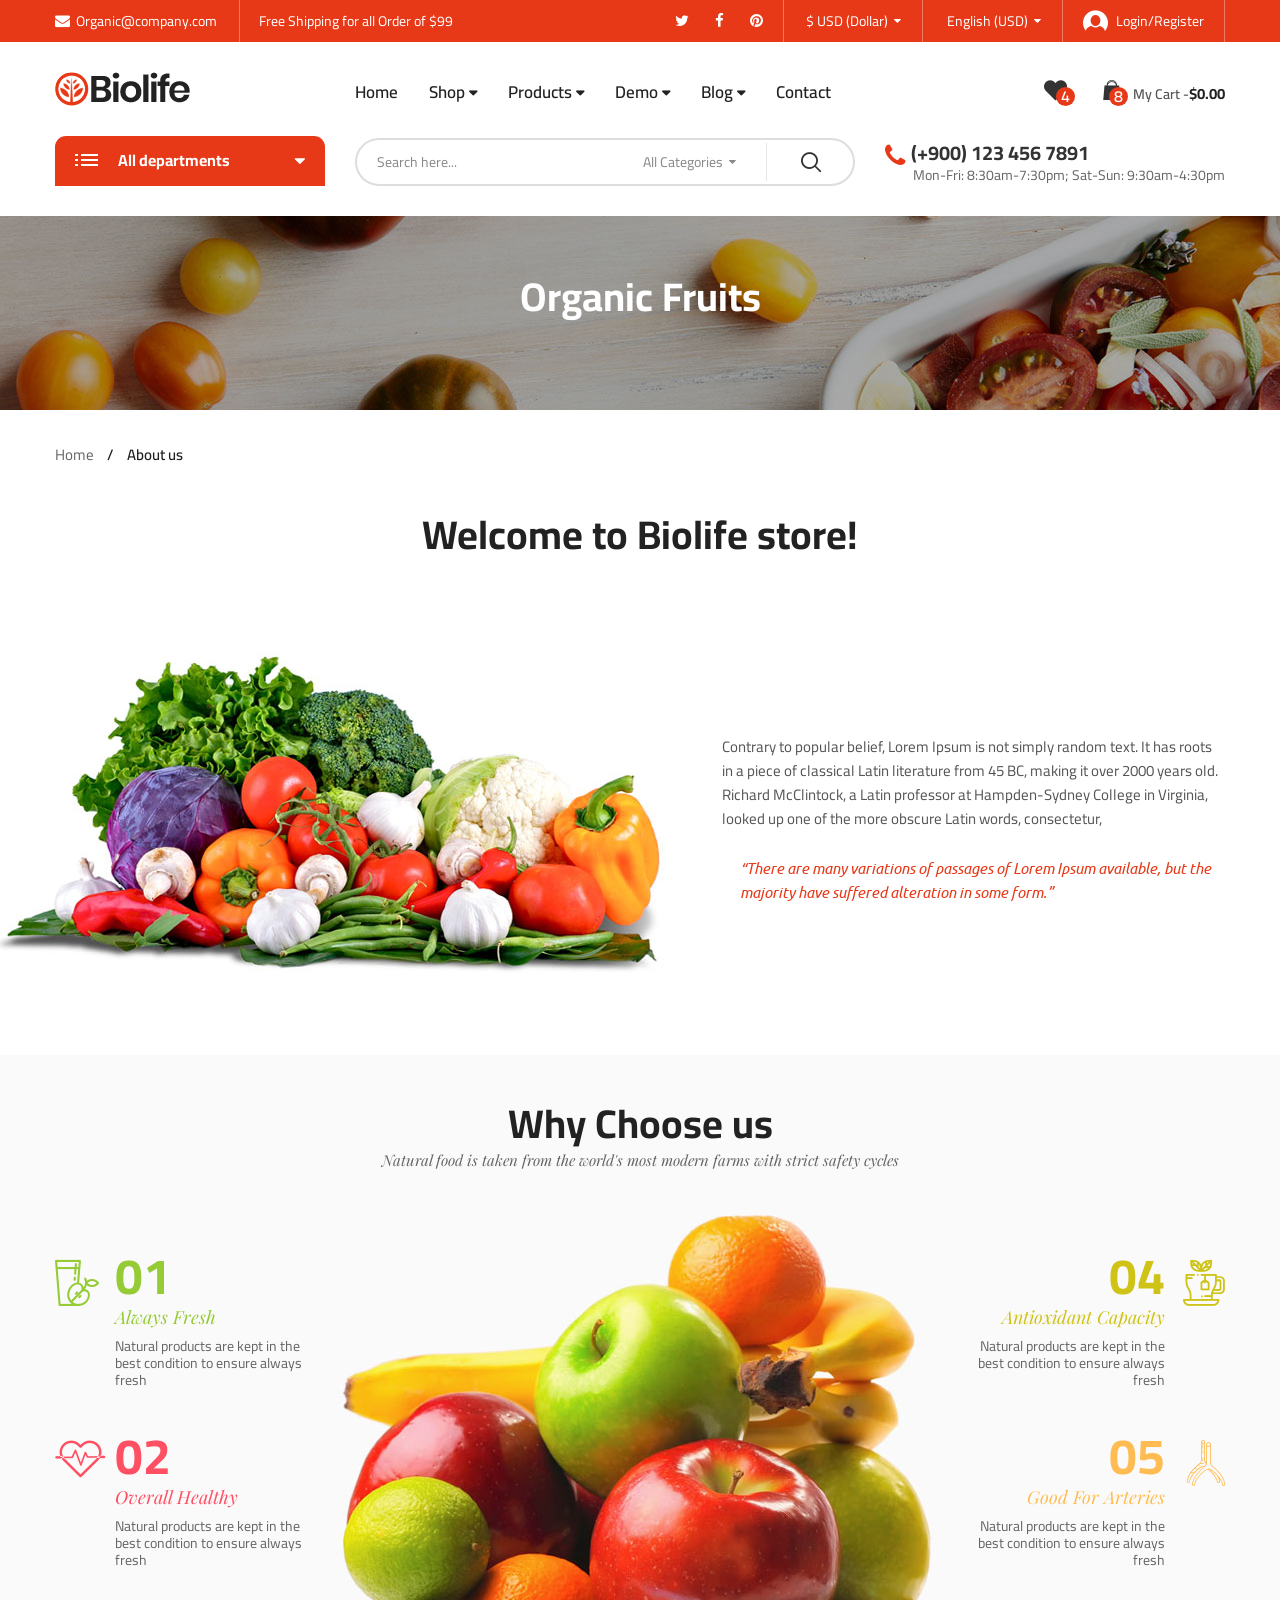
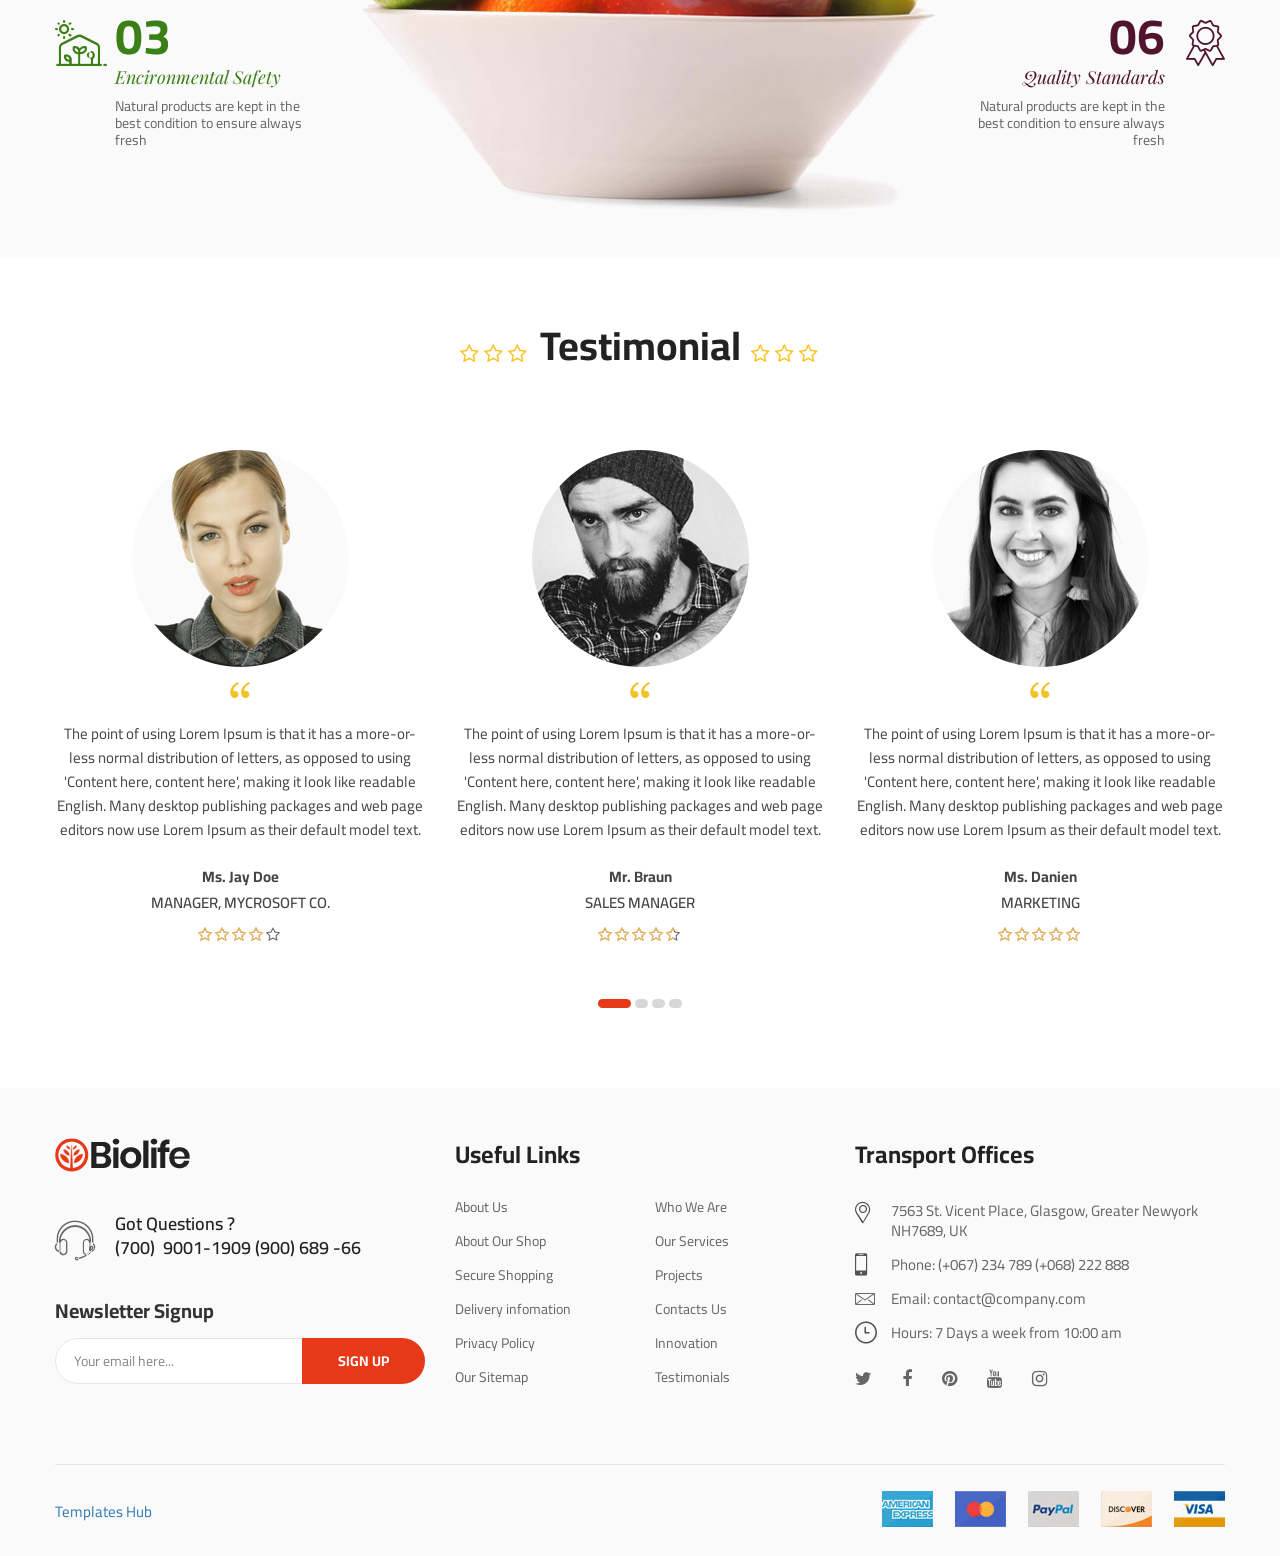
<file: Projects_php/organic_fruits_e-commerce website/about-us.html>
<!DOCTYPE html>
<html class="no-js" lang="en">

<head>
    <meta charset="utf-8">
    <meta http-equiv="X-UA-Compatible" content="IE=edge">
    <meta name="viewport" content="width=device-width, initial-scale=1">
    <title>Biolife - Organic Food</title>
    <link href="https://fonts.googleapis.com/css?family=Cairo:400,600,700&amp;display=swap" rel="stylesheet">
    <link href="https://fonts.googleapis.com/css?family=Poppins:600&amp;display=swap" rel="stylesheet">
    <link href="https://fonts.googleapis.com/css?family=Playfair+Display:400i,700i" rel="stylesheet">
    <link href="https://fonts.googleapis.com/css?family=Ubuntu&amp;display=swap" rel="stylesheet">
    <link rel="shortcut icon" type="image/x-icon" href="assets/images/favicon.png" />
    <link rel="stylesheet" href="assets/css/bootstrap.min.css">
    <link rel="stylesheet" href="assets/css/animate.min.css">
    <link rel="stylesheet" href="assets/css/font-awesome.min.css">
    <link rel="stylesheet" href="assets/css/nice-select.css">
    <link rel="stylesheet" href="assets/css/slick.min.css">
    <link rel="stylesheet" href="assets/css/style.css">
    <link rel="stylesheet" href="assets/css/main-color.css">
</head>
<body class="biolife-body">

    <!-- Preloader -->
    <div id="biof-loading">
        <div class="biof-loading-center">
            <div class="biof-loading-center-absolute">
                <div class="dot dot-one"></div>
                <div class="dot dot-two"></div>
                <div class="dot dot-three"></div>
            </div>
        </div>
    </div>

    <!-- HEADER -->
    <header id="header" class="header-area style-01 layout-03">
        <div class="header-top bg-main hidden-xs">
            <div class="container">
                <div class="top-bar left">
                    <ul class="horizontal-menu">
                        <li><a href="#"><i class="fa fa-envelope" aria-hidden="true"></i>Organic@company.com</a></li>
                        <li><a href="#">Free Shipping for all Order of $99</a></li>
                    </ul>
                </div>
                <div class="top-bar right">
                    <ul class="social-list">
                        <li><a href="#"><i class="fa fa-twitter" aria-hidden="true"></i></a></li>
                        <li><a href="#"><i class="fa fa-facebook" aria-hidden="true"></i></a></li>
                        <li><a href="#"><i class="fa fa-pinterest" aria-hidden="true"></i></a></li>
                    </ul>
                    <ul class="horizontal-menu">
                        <li class="horz-menu-item currency">
                            <select name="currency">
                                <option value="eur">€ EUR (Euro)</option>
                                <option value="usd" selected>$ USD (Dollar)</option>
                                <option value="usd">£ GBP (Pound)</option>
                                <option value="usd">¥ JPY (Yen)</option>
                            </select>
                        </li>
                        <li class="horz-menu-item lang">
                            <select name="language">
                                <option value="fr">French (EUR)</option>
                                <option value="en" selected>English (USD)</option>
                                <option value="ger">Germany (GBP)</option>
                                <option value="jp">Japan (JPY)</option>
                            </select>
                        </li>
                        <li><a href="login.html" class="login-link"><i class="biolife-icon icon-login"></i>Login/Register</a></li>
                    </ul>
                </div>
            </div>
        </div>
        <div class="header-middle biolife-sticky-object ">
            <div class="container">
                <div class="row">
                    <div class="col-lg-3 col-md-2 col-md-6 col-xs-6">
                        <a href="index-2.html" class="biolife-logo"><img src="assets/images/organic-3.png" alt="biolife logo" width="135" height="34"></a>
                    </div>
                    <div class="col-lg-6 col-md-7 hidden-sm hidden-xs">
                        <div class="primary-menu">
                            <ul class="menu biolife-menu clone-main-menu clone-primary-menu" id="primary-menu" data-menuname="main menu">
                                <li class="menu-item"><a href="index-2.html">Home</a></li>
                                <li class="menu-item menu-item-has-children has-megamenu">
                                    <a href="#" class="menu-name" data-title="Shop" >Shop</a>
                                    <div class="wrap-megamenu lg-width-900 md-width-750">
                                        <div class="mega-content">
                                            <div class="col-lg-3 col-md-3 col-xs-12 md-margin-bottom-0 xs-margin-bottom-25">
                                                <div class="wrap-custom-menu vertical-menu">
                                                    <h4 class="menu-title">Fresh Berries</h4>
                                                    <ul class="menu">
                                                        <li><a href="#">Fruit & Nut Gifts</a></li>
                                                        <li><a href="#">Mixed Fruits</a></li>
                                                        <li><a href="#">Oranges</a></li>
                                                        <li><a href="#">Bananas & Plantains</a></li>
                                                        <li><a href="#">Fresh Gala Apples</a></li>
                                                    </ul>
                                                </div>
                                            </div>
                                            <div class="col-lg-3 col-md-3 col-xs-12 md-margin-bottom-0 xs-margin-bottom-25">
                                                <div class="wrap-custom-menu vertical-menu">
                                                    <h4 class="menu-title">Vegetables</h4>
                                                    <ul class="menu">
                                                        <li><a href="#">Berries</a></li>
                                                        <li><a href="#">Pears</a></li>
                                                        <li><a href="#">Chili Peppers</a></li>
                                                        <li><a href="#">Fresh Avocado</a></li>
                                                        <li><a href="#">Grapes</a></li>
                                                    </ul>
                                                </div>
                                            </div>
                                            <div class="col-lg-3 col-md-3 col-xs-12 md-margin-bottom-0 xs-margin-bottom-25">
                                                <div class="wrap-custom-menu vertical-menu ">
                                                    <h4 class="menu-title">Fresh Fruits</h4>
                                                    <ul class="menu">
                                                        <li><a href="#">Basket of apples</a></li>
                                                        <li><a href="#">Strawberry</a></li>
                                                        <li><a href="#">Blueberry</a></li>
                                                        <li><a href="#">Orange</a></li>
                                                        <li><a href="#">Pineapple</a></li>
                                                    </ul>
                                                </div>
                                            </div>
                                            <div class="col-lg-3 col-md-3 col-xs-12 md-margin-bottom-0 xs-margin-bottom-25">
                                                <div class="wrap-custom-menu vertical-menu">
                                                    <h4 class="menu-title">Featured Products</h4>
                                                    <ul class="menu">
                                                        <li><a href="#">Coffee Creamers</a></li>
                                                        <li><a href="#">Mayonnaise</a></li>
                                                        <li><a href="#">Almond Milk</a></li>
                                                        <li><a href="#">Fruit Jam</a></li>
                                                        <li><a href="#">Beverages</a></li>
                                                    </ul>
                                                </div>
                                            </div>
                                        </div>
                                    </div>
                                </li>
                                <li class="menu-item menu-item-has-children has-child">
                                    <a href="#" class="menu-name" data-title="Products">Products</a>
                                    <ul class="sub-menu">
                                        <li class="menu-item"><a href="#">Omelettes</a></li>
                                        <li class="menu-item"><a href="#">Breakfast Scrambles</a></li>
                                        <li class="menu-item menu-item-has-children has-child"><a href="#" class="menu-name" data-title="Eggs & other considerations">Eggs & other considerations</a>
                                            <ul class="sub-menu">
                                                <li class="menu-item"><a href="#">Classic Breakfast</a></li>
                                                <li class="menu-item"><a href="#">Huevos Rancheros</a></li>
                                                <li class="menu-item"><a href="#">Everything Egg Sandwich</a></li>
                                                <li class="menu-item"><a href="#">Egg Sandwich</a></li>
                                                <li class="menu-item"><a href="#">Vegan Burrito</a></li>
                                                <li class="menu-item"><a href="#">Biscuits and Gravy</a></li>
                                                <li class="menu-item"><a href="#">Bacon Avo Egg Sandwich</a></li>
                                            </ul>
                                        </li>
                                        <li class="menu-item"><a href="#">Griddle</a></li>
                                        <li class="menu-item menu-item-has-children has-child"><a href="#" class="menu-name" data-title="Sides & Extras">Sides & Extras</a>
                                            <ul class="sub-menu">
                                                <li class="menu-item"><a href="#">Breakfast Burrito</a></li>
                                                <li class="menu-item"><a href="#">Crab Cake Benedict</a></li>
                                                <li class="menu-item"><a href="#">Corned Beef Hash</a></li>
                                                <li class="menu-item"><a href="#">Steak & Eggs</a></li>
                                                <li class="menu-item"><a href="#">Oatmeal</a></li>
                                                <li class="menu-item"><a href="#">Fruit & Yogurt Parfait</a></li>
                                            </ul>
                                        </li>
                                        <li class="menu-item"><a href="#">Biscuits</a></li>
                                        <li class="menu-item"><a href="#">Seasonal Fruit Plate</a></li>
                                    </ul>
                                </li>
                                <li class="menu-item menu-item-has-children has-megamenu">
                                    <a href="#" class="menu-name" data-title="Demo">Demo</a>
                                    <div class="wrap-megamenu lg-width-800 md-width-750">
                                        <div class="mega-content">
                                            <div class="col-lg-3 col-md-3 col-xs-12 md-margin-bottom-0 xs-margin-bottom-25">
                                                <div class="wrap-custom-menu vertical-menu">
                                                    <h4 class="menu-title">Home Page</h4>
                                                    <ul class="menu">
                                                        <li><a href="home-01.html">Home 01</a></li>
                                                        <li><a href="home-02.html">Home 02</a></li>
                                                        <li><a href="index-2.html">Home 03</a></li>
                                                        <li><a href="home-03-green.html">Home 03 Green</a></li>
                                                        <li><a href="home-04.html">Home 04</a></li>
                                                        <li><a href="home-04-light.html">Home 04 Light</a></li>
                                                        <li><a href="home-05.html">Home 05</a></li>
                                                    </ul>
                                                </div>
                                            </div>
                                            <div class="col-lg-3 col-md-3 col-xs-12 md-margin-bottom-0 xs-margin-bottom-25">
                                                <div class="wrap-custom-menu vertical-menu">
                                                    <h4 class="menu-title">Inner Pages</h4>
                                                    <ul class="menu">
                                                        <li class="menu-item" ><a class="menu-name" href="blog-post.html">Blog Single</a></li>
                                                        <li class="menu-item" ><a class="menu-name" href="blog-v01.html">Blog Style 01</a></li>
                                                        <li class="menu-item" ><a class="menu-name" href="blog-v02.html">Blog Style 02</a></li>
                                                        <li class="menu-item" ><a class="menu-name" href="blog-v03.html">Blog Style 03</a></li>
                                                        <li class="menu-item" ><a class="menu-name" href="contact.html">Contact Us</a></li>
                                                        <li class="menu-item" ><a class="menu-name" href="about-us.html">About Us</a></li>
                                                        <li class="menu-item" ><a class="menu-name" href="checkout.html">Checkout</a></li>
                                                        <li class="menu-item" ><a class="menu-name" href="shopping-cart.html">Shopping Cart</a></li>
                                                        <li class="menu-item" ><a class="menu-name" href="login.html">Login/Register</a></li>
                                                        <li class="menu-item" ><a class="menu-name" href="404.html">404</a></li>
                                                    </ul>
                                                </div>
                                            </div>
                                            <div class="col-lg-3 col-md-3 col-xs-12 md-margin-bottom-0 xs-margin-bottom-25">
                                                <div class="wrap-custom-menu vertical-menu">
                                                    <h4 class="menu-title">Category Pages</h4>
                                                    <ul class="menu">
                                                        <li><a href="category-grid-3-cols.html">Grid 3 Cols</a></li>
                                                        <li><a href="category-grid.html">Grid 4 Cols</a></li>
                                                        <li><a href="category-grid-6-cols.html">Grid 6 Cols</a></li>
                                                        <li><a href="category-grid-left-sidebar.html">Grid Left Sidebar</a></li>
                                                        <li><a href="category-grid-right-sidebar.html">Grid Right Sidebar</a></li>
                                                        <li><a href="category-list.html">List Full</a></li>
                                                        <li><a href="category-list-left-sidebar.html">List Left Sidebar</a></li>
                                                        <li><a href="category-list-right-sidebar.html">List Right Sidebar</a></li>
                                                    </ul>
                                                </div>
                                            </div>
                                            <div class="col-lg-3 col-md-3 col-xs-12 md-margin-bottom-0 xs-margin-bottom-25">
                                                <div class="wrap-custom-menu vertical-menu">
                                                    <h4 class="menu-title">Product Types</h4>
                                                    <ul class="menu">
                                                        <li><a href="single-product-simple.html">Simple</a></li>
                                                        <li><a href="single-product-grouped.html">Grouped</a></li>
                                                        <li><a href="single-product.html">Variable</a></li>
                                                        <li><a href="single-product-external.html">External/Affiliate</a></li>
                                                        <li><a href="single-product-onsale.html">Countdown</a></li>
                                                    </ul>
                                                </div>
                                            </div>
                                        </div>
                                    </div>
                                </li>
                                <li class="menu-item menu-item-has-children has-megamenu">
                                    <a href="#" class="menu-name" data-title="Blog">Blog</a>
                                    <div class="wrap-megamenu lg-width-800 md-width-750">
                                        <div class="mega-content">
                                            <div class="col-lg-3 col-md-3 col-xs-6">
                                                <div class="wrap-custom-menu vertical-menu">
                                                    <h4 class="menu-title">Blog Categories</h4>
                                                    <ul class="menu">
                                                        <li><a href="#">Beauty (30)</a></li>
                                                        <li><a href="#">Fashion (50)</a></li>
                                                        <li><a href="#">Food (10)</a></li>
                                                        <li><a href="#">Life Style (60)</a></li>
                                                        <li><a href="#">Travel (10)</a></li>
                                                        <li><a href="#">Nutrition (35)</a></li>
                                                        <li><a href="#">Food Decoration (45)</a></li>
                                                    </ul>
                                                </div>
                                            </div>
                                            <div class="col-lg-3 col-md-3 col-xs-6">
                                                <div class="wrap-custom-menu vertical-menu">
                                                    <h4 class="menu-title">Featured Posts</h4>
                                                    <ul class="menu">
                                                        <li><a href="#">Post example<sup>#1</sup></a></li>
                                                        <li><a href="#">Post example<sup>#2</sup></a></li>
                                                        <li><a href="#">Post example<sup>#3</sup></a></li>
                                                        <li><a href="#">Post example<sup>#4</sup></a></li>
                                                        <li><a href="#">Post example<sup>#5</sup></a></li>
                                                        <li><a href="#">Post example<sup>#6</sup></a></li>
                                                        <li><a href="#">Post example<sup>#7</sup></a></li>
                                                    </ul>
                                                </div>
                                            </div>
                                            <div class="col-lg-6 col-md-6 col-xs-12 md-margin-top-0 xs-margin-top-25px">
                                                <div class="block-posts">
                                                    <h4 class="menu-title">Recent Posts</h4>
                                                    <ul class="posts">
                                                        <li>
                                                            <div class="block-post-item">
                                                                <div class="thumb"><a href="#"><img src="assets/images/megamenu/thumb-05.jpg" width="100" height="73" alt=""></a></div>
                                                                <div class="left-info">
                                                                    <h4 class="post-name"><a href="#">Ashwagandha: The #1 Herb in the World for Anxiety?</a></h4>
                                                                    <span class="p-date">Jan 05, 2019</span>
                                                                    <span class="p-comment">2 Comments</span>
                                                                </div>
                                                            </div>
                                                        </li>
                                                        <li>
                                                            <div class="block-post-item">
                                                                <div class="thumb"><a href="#"><img src="assets/images/megamenu/thumb-06.jpg" width="100" height="73" alt=""></a></div>
                                                                <div class="left-info">
                                                                    <h4 class="post-name"><a href="#">Ashwagandha: The #1 Herb in the World for Anxiety?</a></h4>
                                                                    <span class="p-date">May 15, 2019</span>
                                                                    <span class="p-comment">8 Comments</span>
                                                                </div>
                                                            </div>
                                                        </li>
                                                        <li>
                                                            <div class="block-post-item">
                                                                <div class="thumb"><a href="#"><img src="assets/images/megamenu/thumb-07.jpg" width="100" height="73" alt=""></a></div>
                                                                <div class="left-info">
                                                                    <h4 class="post-name"><a href="#">Ashwagandha: The #1 Herb in the World for Anxiety?</a></h4>
                                                                    <span class="p-date">Apr 26, 2019</span>
                                                                    <span class="p-comment">10 Comments</span>
                                                                </div>
                                                            </div>
                                                        </li>
                                                    </ul>
                                                </div>
                                            </div>
                                        </div>
                                    </div>
                                </li>
                                <li class="menu-item"><a href="contact.html">Contact</a></li>
                            </ul>
                        </div>
                    </div>
                    <div class="col-lg-3 col-md-3 col-md-6 col-xs-6">
                        <div class="biolife-cart-info">
                            <div class="mobile-search">
                                <a href="javascript:void(0)" class="open-searchbox"><i class="biolife-icon icon-search"></i></a>
                                <div class="mobile-search-content">
                                    <form action="#" class="form-search" name="mobile-seacrh" method="get">
                                        <a href="#" class="btn-close"><span class="biolife-icon icon-close-menu"></span></a>
                                        <input type="text" name="s" class="input-text" value="" placeholder="Search here...">
                                        <select name="category">
                                            <option value="-1" selected>All Categories</option>
                                            <option value="vegetables">Vegetables</option>
                                            <option value="fresh_berries">Fresh Berries</option>
                                            <option value="ocean_foods">Ocean Foods</option>
                                            <option value="butter_eggs">Butter & Eggs</option>
                                            <option value="fastfood">Fastfood</option>
                                            <option value="fresh_meat">Fresh Meat</option>
                                            <option value="fresh_onion">Fresh Onion</option>
                                            <option value="papaya_crisps">Papaya & Crisps</option>
                                            <option value="oatmeal">Oatmeal</option>
                                        </select>
                                        <button type="submit" class="btn-submit">go</button>
                                    </form>
                                </div>
                            </div>
                            <div class="wishlist-block hidden-sm hidden-xs">
                                <a href="#" class="link-to">
                                    <span class="icon-qty-combine">
                                        <i class="icon-heart-bold biolife-icon"></i>
                                        <span class="qty">4</span>
                                    </span>
                                </a>
                            </div>
                            <div class="minicart-block">
                                <div class="minicart-contain">
                                    <a href="javascript:void(0)" class="link-to">
                                            <span class="icon-qty-combine">
                                                <i class="icon-cart-mini biolife-icon"></i>
                                                <span class="qty">8</span>
                                            </span>
                                        <span class="title">My Cart -</span>
                                        <span class="sub-total">$0.00</span>
                                    </a>
                                    <div class="cart-content">
                                        <div class="cart-inner">
                                            <ul class="products">
                                                <li>
                                                    <div class="minicart-item">
                                                        <div class="thumb">
                                                            <a href="#"><img src="assets/images/minicart/pr-01.jpg" width="90" height="90" alt="National Fresh"></a>
                                                        </div>
                                                        <div class="left-info">
                                                            <div class="product-title"><a href="#" class="product-name">National Fresh Fruit</a></div>
                                                            <div class="price">
                                                                <ins><span class="price-amount"><span class="currencySymbol">£</span>85.00</span></ins>
                                                                <del><span class="price-amount"><span class="currencySymbol">£</span>95.00</span></del>
                                                            </div>
                                                            <div class="qty">
                                                                <label for="cart[id123][qty]">Qty:</label>
                                                                <input type="number" class="input-qty" name="cart[id123][qty]" id="cart[id123][qty]" value="1" disabled>
                                                            </div>
                                                        </div>
                                                        <div class="action">
                                                            <a href="#" class="edit"><i class="fa fa-pencil" aria-hidden="true"></i></a>
                                                            <a href="#" class="remove"><i class="fa fa-trash-o" aria-hidden="true"></i></a>
                                                        </div>
                                                    </div>
                                                </li>
                                                <li>
                                                    <div class="minicart-item">
                                                        <div class="thumb">
                                                            <a href="#"><img src="assets/images/minicart/pr-02.jpg" width="90" height="90" alt="National Fresh"></a>
                                                        </div>
                                                        <div class="left-info">
                                                            <div class="product-title"><a href="#" class="product-name">National Fresh Fruit</a></div>
                                                            <div class="price">
                                                                <ins><span class="price-amount"><span class="currencySymbol">£</span>85.00</span></ins>
                                                                <del><span class="price-amount"><span class="currencySymbol">£</span>95.00</span></del>
                                                            </div>
                                                            <div class="qty">
                                                                <label for="cart[id124][qty]">Qty:</label>
                                                                <input type="number" class="input-qty" name="cart[id124][qty]" id="cart[id124][qty]" value="1" disabled>
                                                            </div>
                                                        </div>
                                                        <div class="action">
                                                            <a href="#" class="edit"><i class="fa fa-pencil" aria-hidden="true"></i></a>
                                                            <a href="#" class="remove"><i class="fa fa-trash-o" aria-hidden="true"></i></a>
                                                        </div>
                                                    </div>
                                                </li>
                                                <li>
                                                    <div class="minicart-item">
                                                        <div class="thumb">
                                                            <a href="#"><img src="assets/images/minicart/pr-03.jpg" width="90" height="90" alt="National Fresh"></a>
                                                        </div>
                                                        <div class="left-info">
                                                            <div class="product-title"><a href="#" class="product-name">National Fresh Fruit</a></div>
                                                            <div class="price">
                                                                <ins><span class="price-amount"><span class="currencySymbol">£</span>85.00</span></ins>
                                                                <del><span class="price-amount"><span class="currencySymbol">£</span>95.00</span></del>
                                                            </div>
                                                            <div class="qty">
                                                                <label for="cart[id125][qty]">Qty:</label>
                                                                <input type="number" class="input-qty" name="cart[id125][qty]" id="cart[id125][qty]" value="1" disabled>
                                                            </div>
                                                        </div>
                                                        <div class="action">
                                                            <a href="#" class="edit"><i class="fa fa-pencil" aria-hidden="true"></i></a>
                                                            <a href="#" class="remove"><i class="fa fa-trash-o" aria-hidden="true"></i></a>
                                                        </div>
                                                    </div>
                                                </li>
                                                <li>
                                                    <div class="minicart-item">
                                                        <div class="thumb">
                                                            <a href="#"><img src="assets/images/minicart/pr-04.jpg" width="90" height="90" alt="National Fresh"></a>
                                                        </div>
                                                        <div class="left-info">
                                                            <div class="product-title"><a href="#" class="product-name">National Fresh Fruit</a></div>
                                                            <div class="price">
                                                                <ins><span class="price-amount"><span class="currencySymbol">£</span>85.00</span></ins>
                                                                <del><span class="price-amount"><span class="currencySymbol">£</span>95.00</span></del>
                                                            </div>
                                                            <div class="qty">
                                                                <label for="cart[id126][qty]">Qty:</label>
                                                                <input type="number" class="input-qty" name="cart[id126][qty]" id="cart[id126][qty]" value="1" disabled>
                                                            </div>
                                                        </div>
                                                        <div class="action">
                                                            <a href="#" class="edit"><i class="fa fa-pencil" aria-hidden="true"></i></a>
                                                            <a href="#" class="remove"><i class="fa fa-trash-o" aria-hidden="true"></i></a>
                                                        </div>
                                                    </div>
                                                </li>
                                                <li>
                                                    <div class="minicart-item">
                                                        <div class="thumb">
                                                            <a href="#"><img src="assets/images/minicart/pr-05.jpg" width="90" height="90" alt="National Fresh"></a>
                                                        </div>
                                                        <div class="left-info">
                                                            <div class="product-title"><a href="#" class="product-name">National Fresh Fruit</a></div>
                                                            <div class="price">
                                                                <ins><span class="price-amount"><span class="currencySymbol">£</span>85.00</span></ins>
                                                                <del><span class="price-amount"><span class="currencySymbol">£</span>95.00</span></del>
                                                            </div>
                                                            <div class="qty">
                                                                <label for="cart[id127][qty]">Qty:</label>
                                                                <input type="number" class="input-qty" name="cart[id127][qty]" id="cart[id127][qty]" value="1" disabled>
                                                            </div>
                                                        </div>
                                                        <div class="action">
                                                            <a href="#" class="edit"><i class="fa fa-pencil" aria-hidden="true"></i></a>
                                                            <a href="#" class="remove"><i class="fa fa-trash-o" aria-hidden="true"></i></a>
                                                        </div>
                                                    </div>
                                                </li>
                                            </ul>
                                            <p class="btn-control">
                                                <a href="#" class="btn view-cart">view cart</a>
                                                <a href="#" class="btn">checkout</a>
                                            </p>
                                        </div>
                                    </div>
                                </div>
                            </div>
                            <div class="mobile-menu-toggle">
                                <a class="btn-toggle" data-object="open-mobile-menu" href="javascript:void(0)">
                                    <span></span>
                                    <span></span>
                                    <span></span>
                                </a>
                            </div>
                        </div>
                    </div>
                </div>
            </div>
        </div>
        <div class="header-bottom hidden-sm hidden-xs">
            <div class="container">
                <div class="row">
                    <div class="col-lg-3 col-md-4">
                        <div class="vertical-menu vertical-category-block">
                            <div class="block-title">
                                <span class="menu-icon">
                                    <span class="line-1"></span>
                                    <span class="line-2"></span>
                                    <span class="line-3"></span>
                                </span>
                                <span class="menu-title">All departments</span>
                                <span class="angle" data-tgleclass="fa fa-caret-down"><i class="fa fa-caret-up" aria-hidden="true"></i></span>
                            </div>
                            <div class="wrap-menu">
                                <ul class="menu clone-main-menu">
                                    <li class="menu-item menu-item-has-children has-megamenu">
                                        <a href="#" class="menu-name" data-title="Fruit & Nut Gifts"><i class="biolife-icon icon-fruits"></i>Fruit & Nut Gifts</a>
                                        <div class="wrap-megamenu lg-width-900 md-width-640">
                                            <div class="mega-content">
                                                <div class="row">
                                                    <div class="col-lg-3 col-md-4 col-sm-12 xs-margin-bottom-25 md-margin-bottom-0">
                                                        <div class="wrap-custom-menu vertical-menu">
                                                            <h4 class="menu-title">Fresh Fuits</h4>
                                                            <ul class="menu">
                                                                <li><a href="#">Fruit & Nut Gifts</a></li>
                                                                <li><a href="#">Mixed Fruits</a></li>
                                                                <li><a href="#">Oranges</a></li>
                                                                <li><a href="#">Bananas & Plantains</a></li>
                                                                <li><a href="#">Fresh Gala Apples</a></li>
                                                                <li><a href="#">Berries</a></li>
                                                                <li><a href="#">Pears</a></li>
                                                                <li><a href="#">Produce</a></li>
                                                                <li><a href="#">Snack Foods</a></li>
                                                            </ul>
                                                        </div>
                                                    </div>
                                                    <div class="col-lg-3 col-md-4 col-sm-12 lg-padding-left-23 xs-margin-bottom-25 md-margin-bottom-0">
                                                        <div class="wrap-custom-menu vertical-menu">
                                                            <h4 class="menu-title">Nut Gifts</h4>
                                                            <ul class="menu">
                                                                <li><a href="#">Non-Dairy Coffee Creamers</a></li>
                                                                <li><a href="#">Coffee Creamers</a></li>
                                                                <li><a href="#">Mayonnaise</a></li>
                                                                <li><a href="#">Almond Milk</a></li>
                                                                <li><a href="#">Ghee</a></li>
                                                                <li><a href="#">Beverages</a></li>
                                                                <li><a href="#">Ranch Salad Dressings</a></li>
                                                                <li><a href="#">Hemp Milk</a></li>
                                                                <li><a href="#">Nuts & Seeds</a></li>
                                                            </ul>
                                                        </div>
                                                    </div>
                                                    <div class="col-lg-6 col-md-4 col-sm-12 lg-padding-left-50 xs-margin-bottom-25 md-margin-bottom-0">
                                                        <div class="biolife-products-block max-width-270">
                                                            <h4 class="menu-title">Bestseller Products</h4>
                                                            <ul class="products-list default-product-style biolife-carousel nav-none-after-1k2 nav-center" data-slick='{"rows":1,"arrows":true,"dots":false,"infinite":false,"speed":400,"slidesMargin":30,"slidesToShow":1, "responsive":[{"breakpoint":767, "settings":{ "arrows": false}}]}' >
                                                                <li class="product-item">
                                                                    <div class="contain-product none-overlay">
                                                                        <div class="product-thumb">
                                                                            <a href="#" class="link-to-product">
                                                                                <img src="assets/images/products/p-08.jpg" alt="dd" width="270" height="270" class="product-thumnail">
                                                                            </a>
                                                                        </div>
                                                                        <div class="info">
                                                                            <b class="categories">Fresh Fruit</b>
                                                                            <h4 class="product-title"><a href="#" class="pr-name">National Fresh Fruit</a></h4>
                                                                            <div class="price">
                                                                                <ins><span class="price-amount"><span class="currencySymbol">£</span>85.00</span></ins>
                                                                                <del><span class="price-amount"><span class="currencySymbol">£</span>95.00</span></del>
                                                                            </div>
                                                                        </div>
                                                                    </div>
                                                                </li>
                                                                <li class="product-item">
                                                                    <div class="contain-product none-overlay">
                                                                        <div class="product-thumb">
                                                                            <a href="#" class="link-to-product">
                                                                                <img src="assets/images/products/p-11.jpg" alt="dd" width="270" height="270" class="product-thumnail">
                                                                            </a>
                                                                        </div>
                                                                        <div class="info">
                                                                            <b class="categories">Fresh Fruit</b>
                                                                            <h4 class="product-title"><a href="#" class="pr-name">National Fresh Fruit</a></h4>
                                                                            <div class="price">
                                                                                <ins><span class="price-amount"><span class="currencySymbol">£</span>85.00</span></ins>
                                                                                <del><span class="price-amount"><span class="currencySymbol">£</span>95.00</span></del>
                                                                            </div>
                                                                        </div>
                                                                    </div>
                                                                </li>
                                                                <li class="product-item">
                                                                    <div class="contain-product none-overlay">
                                                                        <div class="product-thumb">
                                                                            <a href="#" class="link-to-product">
                                                                                <img src="assets/images/products/p-15.jpg" alt="dd" width="270" height="270" class="product-thumnail">
                                                                            </a>
                                                                        </div>
                                                                        <div class="info">
                                                                            <b class="categories">Fresh Fruit</b>
                                                                            <h4 class="product-title"><a href="#" class="pr-name">National Fresh Fruit</a></h4>
                                                                            <div class="price">
                                                                                <ins><span class="price-amount"><span class="currencySymbol">£</span>85.00</span></ins>
                                                                                <del><span class="price-amount"><span class="currencySymbol">£</span>95.00</span></del>
                                                                            </div>
                                                                        </div>
                                                                    </div>
                                                                </li>
                                                            </ul>
                                                        </div>
                                                    </div>
                                                </div>
                                                <div class="row">
                                                    <div class="col-lg-12 col-md-12 col-sm-12 md-margin-top-9">
                                                        <div class="biolife-brand" >
                                                            <ul class="brands">
                                                                <li><a href="#"><img src="assets/images/megamenu/brand-organic.png" width="161" height="136" alt="organic"></a></li>
                                                                <li><a href="#"><img src="assets/images/megamenu/brand-explore.png" width="160" height="136" alt="explore"></a></li>
                                                                <li><a href="#"><img src="assets/images/megamenu/brand-organic-2.png" width="99" height="136" alt="organic 2"></a></li>
                                                                <li><a href="#"><img src="assets/images/megamenu/brand-eco-teas.png" width="164"  height="136" alt="eco teas"></a></li>
                                                            </ul>
                                                        </div>
                                                    </div>
                                                </div>
                                            </div>
                                        </div>
                                    </li>
                                    <li class="menu-item menu-item-has-children has-megamenu">
                                        <a href="#" class="menu-name" data-title="Vegetables"><i class="biolife-icon icon-broccoli-1"></i>Vegetables</a>
                                        <div class="wrap-megamenu lg-width-900 md-width-640 background-mega-01">
                                            <div class="mega-content">
                                                <div class="row">
                                                    <div class="col-lg-3 col-md-4 col-sm-12 xs-margin-bottom-25 md-margin-bottom-0">
                                                        <div class="wrap-custom-menu vertical-menu">
                                                            <h4 class="menu-title">Vegetables</h4>
                                                            <ul class="menu">
                                                                <li><a href="#">Fruit & Nut Gifts</a></li>
                                                                <li><a href="#">Mixed Fruits</a></li>
                                                                <li><a href="#">Oranges</a></li>
                                                                <li><a href="#">Bananas & Plantains</a></li>
                                                                <li><a href="#">Fresh Gala Apples</a></li>
                                                                <li><a href="#">Berries</a></li>
                                                                <li><a href="#">Pears</a></li>
                                                                <li><a href="#">Produce</a></li>
                                                                <li><a href="#">Snack Foods</a></li>
                                                            </ul>
                                                        </div>
                                                    </div>
                                                    <div class="col-lg-4 col-md-4 col-sm-12 lg-padding-left-23 xs-margin-bottom-25 md-margin-bottom-0">
                                                        <div class="wrap-custom-menu vertical-menu">
                                                            <h4 class="menu-title">Gifts</h4>
                                                            <ul class="menu">
                                                                <li><a href="#">Non-Dairy Coffee Creamers</a></li>
                                                                <li><a href="#">Coffee Creamers</a></li>
                                                                <li><a href="#">Mayonnaise</a></li>
                                                                <li><a href="#">Almond Milk</a></li>
                                                                <li><a href="#">Ghee</a></li>
                                                                <li><a href="#">Beverages</a></li>
                                                                <li><a href="#">Ranch Salad Dressings</a></li>
                                                                <li><a href="#">Hemp Milk</a></li>
                                                                <li><a href="#">Nuts & Seeds</a></li>
                                                            </ul>
                                                        </div>
                                                    </div>
                                                    <div class="col-lg-5 col-md-4 col-sm-12 lg-padding-left-57 md-margin-bottom-30">
                                                        <div class="biolife-brand vertical md-boder-left-30">
                                                            <h4 class="menu-title">Hot Brand</h4>
                                                            <ul class="brands">
                                                                <li><a href="#"><img src="assets/images/megamenu/v-brand-organic.png" width="167" height="74" alt="organic"></a></li>
                                                                <li><a href="#"><img src="assets/images/megamenu/v-brand-explore.png" width="167" height="72" alt="explore"></a></li>
                                                                <li><a href="#"><img src="assets/images/megamenu/v-brand-organic-2.png" width="167" height="99" alt="organic 2"></a></li>
                                                                <li><a href="#"><img src="assets/images/megamenu/v-brand-eco-teas.png" width="167" height="67" alt="eco teas"></a></li>
                                                            </ul>
                                                        </div>
                                                    </div>
                                                </div>
                                            </div>
                                        </div>
                                    </li>
                                    <li class="menu-item menu-item-has-children has-megamenu">
                                        <a href="#" class="menu-name" data-title="Fresh Berries"><i class="biolife-icon icon-grape"></i>Fresh Berries</a>
                                        <div class="wrap-megamenu lg-width-900 md-width-640 background-mega-02">
                                            <div class="mega-content">
                                                <div class="row">
                                                    <div class="col-lg-3 col-md-4 sm-col-12 md-margin-bottom-83 xs-margin-bottom-25">
                                                        <div class="wrap-custom-menu vertical-menu">
                                                            <h4 class="menu-title">Fresh Berries</h4>
                                                            <ul class="menu">
                                                                <li><a href="#">Fruit & Nut Gifts</a></li>
                                                                <li><a href="#">Mixed Fruits</a></li>
                                                                <li><a href="#">Oranges</a></li>
                                                                <li><a href="#">Bananas & Plantains</a></li>
                                                                <li><a href="#">Fresh Gala Apples</a></li>
                                                                <li><a href="#">Berries</a></li>
                                                                <li><a href="#">Pears</a></li>
                                                                <li><a href="#">Produce</a></li>
                                                                <li><a href="#">Snack Foods</a></li>
                                                            </ul>
                                                        </div>
                                                    </div>
                                                    <div class="col-lg-3 col-md-4 sm-col-12 lg-padding-left-23 xs-margin-bottom-36px md-margin-bottom-0">
                                                        <div class="wrap-custom-menu vertical-menu">
                                                            <h4 class="menu-title">Gifts</h4>
                                                            <ul class="menu">
                                                                <li><a href="#">Non-Dairy Coffee Creamers</a></li>
                                                                <li><a href="#">Coffee Creamers</a></li>
                                                                <li><a href="#">Mayonnaise</a></li>
                                                                <li><a href="#">Almond Milk</a></li>
                                                                <li><a href="#">Ghee</a></li>
                                                                <li><a href="#">Beverages</a></li>
                                                                <li><a href="#">Ranch Salad Dressings</a></li>
                                                                <li><a href="#">Hemp Milk</a></li>
                                                                <li><a href="#">Nuts & Seeds</a></li>
                                                            </ul>
                                                        </div>
                                                    </div>
                                                    <div class="col-lg-6 col-md-4 sm-col-12 lg-padding-left-25 md-padding-top-55">
                                                        <div class="biolife-banner layout-01">
                                                            <h3 class="top-title">Farm Fresh</h3>
                                                            <p class="content"> All the Lorem Ipsum generators on the Internet tend.</p>
                                                            <b class="bottomm-title">Berries Series</b>
                                                        </div>
                                                    </div>
                                                </div>
                                            </div>
                                        </div>
                                    </li>
                                    <li class="menu-item"><a href="#" class="menu-name" data-title="Ocean Foods"><i class="biolife-icon icon-fish"></i>Ocean Foods</a></li>
                                    <li class="menu-item menu-item-has-children has-child">
                                        <a href="#" class="menu-name" data-title="Butter & Eggs"><i class="biolife-icon icon-honey"></i>Butter & Eggs</a>
                                        <ul class="sub-menu">
                                            <li class="menu-item"><a href="#">Omelettes</a></li>
                                            <li class="menu-item"><a href="#">Breakfast Scrambles</a></li>
                                            <li class="menu-item menu-item-has-children has-child"><a href="#" class="menu-name" data-title="Eggs & other considerations">Eggs & other considerations</a>
                                                <ul class="sub-menu">
                                                    <li class="menu-item"><a href="#">Classic Breakfast</a></li>
                                                    <li class="menu-item"><a href="#">Huevos Rancheros</a></li>
                                                    <li class="menu-item"><a href="#">Everything Egg Sandwich</a></li>
                                                    <li class="menu-item"><a href="#">Egg Sandwich</a></li>
                                                    <li class="menu-item"><a href="#">Vegan Burrito</a></li>
                                                    <li class="menu-item"><a href="#">Biscuits and Gravy</a></li>
                                                    <li class="menu-item"><a href="#">Bacon Avo Egg Sandwich</a></li>
                                                </ul>
                                            </li>
                                            <li class="menu-item"><a href="#">Griddle</a></li>
                                            <li class="menu-item menu-item-has-children has-child"><a href="#" class="menu-name" data-title="Sides & Extras">Sides & Extras</a>
                                                <ul class="sub-menu">
                                                    <li class="menu-item"><a href="#">Breakfast Burrito</a></li>
                                                    <li class="menu-item"><a href="#">Crab Cake Benedict</a></li>
                                                    <li class="menu-item"><a href="#">Corned Beef Hash</a></li>
                                                    <li class="menu-item"><a href="#">Steak & Eggs</a></li>
                                                    <li class="menu-item"><a href="#">Oatmeal</a></li>
                                                    <li class="menu-item"><a href="#">Fruit & Yogurt Parfait</a></li>
                                                </ul>
                                            </li>
                                            <li class="menu-item"><a href="#">Biscuits</a></li>
                                            <li class="menu-item"><a href="#">Seasonal Fruit Plate</a></li>
                                        </ul>
                                    </li>
                                    <li class="menu-item"><a href="#" class="menu-title"><i class="biolife-icon icon-fast-food"></i>Fastfood</a></li>
                                    <li class="menu-item"><a href="#" class="menu-title"><i class="biolife-icon icon-beef"></i>Fresh Meat</a></li>
                                    <li class="menu-item"><a href="#" class="menu-title"><i class="biolife-icon icon-onions"></i>Fresh Onion</a></li>
                                    <li class="menu-item"><a href="#" class="menu-title"><i class="biolife-icon icon-avocado"></i>Papaya & Crisps</a></li>
                                    <li class="menu-item"><a href="#" class="menu-title"><i class="biolife-icon icon-contain"></i>Oatmeal</a></li>
                                    <li class="menu-item"><a href="#" class="menu-title"><i class="biolife-icon icon-fresh-juice"></i>Fresh Bananas & Plantains</a></li>
                                </ul>
                            </div>
                        </div>
                    </div>
                    <div class="col-lg-9 col-md-8 padding-top-2px">
                        <div class="header-search-bar layout-01">
                            <form action="#" class="form-search" name="desktop-seacrh" method="get">
                                <input type="text" name="s" class="input-text" value="" placeholder="Search here...">
                                <select name="category">
                                    <option value="-1" selected>All Categories</option>
                                    <option value="vegetables">Vegetables</option>
                                    <option value="fresh_berries">Fresh Berries</option>
                                    <option value="ocean_foods">Ocean Foods</option>
                                    <option value="butter_eggs">Butter & Eggs</option>
                                    <option value="fastfood">Fastfood</option>
                                    <option value="fresh_meat">Fresh Meat</option>
                                    <option value="fresh_onion">Fresh Onion</option>
                                    <option value="papaya_crisps">Papaya & Crisps</option>
                                    <option value="oatmeal">Oatmeal</option>
                                </select>
                                <button type="submit" class="btn-submit"><i class="biolife-icon icon-search"></i></button>
                            </form>
                        </div>
                        <div class="live-info">
                            <p class="telephone"><i class="fa fa-phone" aria-hidden="true"></i><b class="phone-number">(+900) 123 456 7891</b></p>
                            <p class="working-time">Mon-Fri: 8:30am-7:30pm; Sat-Sun: 9:30am-4:30pm</p>
                        </div>
                    </div>
                </div>
            </div>
        </div>
    </header>

    <!--Hero Section-->
    <div class="hero-section hero-background">
        <h1 class="page-title">Organic Fruits</h1>
    </div>

    <!--Navigation section-->
    <div class="container">
        <nav class="biolife-nav">
            <ul>
                <li class="nav-item"><a href="index-2.html" class="permal-link">Home</a></li>
                <li class="nav-item"><span class="current-page">About us</span></li>
            </ul>
        </nav>
    </div>

    <div class="page-contain about-us">

        <!-- Main content -->
        <div id="main-content" class="main-content">

            <div class="welcome-us-block">
                <div class="container">
                    <h4 class="title">Welcome to Biolife store!</h4>
                    <div class="text-wraper">
                        <p class="text-info">Contrary to popular belief, Lorem Ipsum is not simply random text. It has roots in a piece of classical Latin literature from 45 BC, making it over 2000 years old. Richard McClintock, a Latin professor at Hampden-Sydney College in Virginia, looked up one of the more obscure Latin words, consectetur,</p>
                        <p class="qt-text">“There are many variations of passages of Lorem Ipsum available, but the majority have suffered alteration in some form.”</p>
                    </div>
                </div>
            </div>

            <div class="why-choose-us-block">
                <div class="container">
                    <h4 class="box-title">Why Choose us</h4>
                    <b class="subtitle">Natural food is taken from the world's most modern farms with strict safety cycles</b>
                    <div class="showcase">
                        <div class="sc-child sc-left-position">
                            <ul class="sc-list">
                                <li>
                                    <div class="sc-element color-01">
                                        <span class="biolife-icon icon-fresh-drink"></span>
                                        <div class="txt-content">
                                            <span class="number">01</span>
                                            <b class="title">Always Fresh</b>
                                            <p class="desc">Natural products are kept in the best condition to ensure always fresh</p>
                                        </div>
                                    </div>
                                </li>
                                <li>
                                    <div class="sc-element color-02">
                                        <span class="biolife-icon icon-healthy-about"></span>
                                        <div class="txt-content">
                                            <span class="number">02</span>
                                            <b class="title">Overall Healthy</b>
                                            <p class="desc">Natural products are kept in the best condition to ensure always fresh</p>
                                        </div>
                                    </div>
                                </li>
                                <li>
                                    <div class="sc-element color-03">
                                        <span class="biolife-icon icon-green-safety"></span>
                                        <div class="txt-content">
                                            <span class="number">03</span>
                                            <b class="title">Encironmental Safety</b>
                                            <p class="desc">Natural products are kept in the best condition to ensure always fresh</p>
                                        </div>
                                    </div>
                                </li>
                            </ul>
                        </div>
                        <div class="sc-child sc-center-position">
                            <figure><img src="assets/images/about-us/bn04.jpg" alt="" width="622" height="656"></figure>
                        </div>
                        <div class="sc-child sc-right-position">
                            <ul class="sc-list">
                                <li>
                                    <div class="sc-element color-04">
                                        <span class="biolife-icon icon-capacity-about"></span>
                                        <div class="txt-content">
                                            <span class="number">04</span>
                                            <b class="title">Antioxidant Capacity</b>
                                            <p class="desc">Natural products are kept in the best condition to ensure always fresh</p>
                                        </div>
                                    </div>
                                </li>
                                <li>
                                    <div class="sc-element color-05">
                                        <span class="biolife-icon icon-arteries-about"></span>
                                        <div class="txt-content">
                                            <span class="number">05</span>
                                            <b class="title">Good For Arteries</b>
                                            <p class="desc">Natural products are kept in the best condition to ensure always fresh</p>
                                        </div>
                                    </div>
                                </li>
                                <li>
                                    <div class="sc-element color-06">
                                        <span class="biolife-icon icon-title"></span>
                                        <div class="txt-content">
                                            <span class="number">06</span>
                                            <b class="title">Quality Standards</b>
                                            <p class="desc">Natural products are kept in the best condition to ensure always fresh</p>
                                        </div>
                                    </div>
                                </li>
                            </ul>
                        </div>
                    </div>
                </div>
            </div>

            <div class="testimonial-block">
                <div class="container">
                    <h4 class="box-title">Testimonial</h4>
                    <ul class="testimonial-list biolife-carousel" data-slick='{"arrows":false,"dots":true,"infinite":false,"speed":400,"slidesMargin":30,"slidesToShow":3, "responsive":[{"breakpoint":1200, "settings":{ "slidesToShow": 3}},{"breakpoint":992, "settings":{ "slidesToShow": 2}},{"breakpoint":768, "settings":{ "slidesToShow": 2}},{"breakpoint":500, "settings":{ "slidesToShow": 1}}]}'>
                        <li>
                            <div class="testml-elem">
                                <div class="avata">
                                    <figure><img src="assets/images/about-us/author-01.png" alt="" width="217" height="217"></figure>
                                </div>
                                <p class="desc">The point of using Lorem Ipsum is that it has a more-or-less normal distribution of letters, as opposed to using 'Content here, content here', making it look like readable English. Many desktop publishing packages and web page editors now use Lorem Ipsum as their default model text.</p>
                                <b class="name">Ms. Jay Doe</b>
                                <b class="title">Manager, Mycrosoft co.</b>
                                <div class="rating"><p class="star-rating"><span class="width-80percent"></span></p></div>
                            </div>
                        </li>
                        <li>
                            <div class="testml-elem">
                                <div class="avata">
                                    <figure><img src="assets/images/about-us/author-02.png" alt="" width="217" height="217"></figure>
                                </div>
                                <p class="desc">The point of using Lorem Ipsum is that it has a more-or-less normal distribution of letters, as opposed to using 'Content here, content here', making it look like readable English. Many desktop publishing packages and web page editors now use Lorem Ipsum as their default model text.</p>
                                <b class="name">Mr. Braun</b>
                                <b class="title">Sales Manager</b>
                                <div class="rating"><p class="star-rating"><span class="width-90percent"></span></p></div>
                            </div>
                        </li>
                        <li>
                            <div class="testml-elem">
                                <div class="avata">
                                    <figure><img src="assets/images/about-us/author-03.png" alt="" width="217" height="217"></figure>
                                </div>
                                <p class="desc">The point of using Lorem Ipsum is that it has a more-or-less normal distribution of letters, as opposed to using 'Content here, content here', making it look like readable English. Many desktop publishing packages and web page editors now use Lorem Ipsum as their default model text.</p>
                                <b class="name">Ms. Danien</b>
                                <b class="title">Marketing</b>
                                <div class="rating"><p class="star-rating"><span class="width-100percent"></span></p></div>
                            </div>
                        </li>
                        <li>
                            <div class="testml-elem">
                                <div class="avata">
                                    <figure><img src="assets/images/about-us/author-01.png" alt="" width="217" height="217"></figure>
                                </div>
                                <p class="desc">The point of using Lorem Ipsum is that it has a more-or-less normal distribution of letters, as opposed to using 'Content here, content here', making it look like readable English. Many desktop publishing packages and web page editors now use Lorem Ipsum as their default model text.</p>
                                <b class="name">Ms. Jay Doe</b>
                                <b class="title">Manager, Mycrosoft co.</b>
                                <div class="rating"><p class="star-rating"><span class="width-80percent"></span></p></div>
                            </div>
                        </li>
                        <li>
                            <div class="testml-elem">
                                <div class="avata">
                                    <figure><img src="assets/images/about-us/author-02.png" alt="" width="217" height="217"></figure>
                                </div>
                                <p class="desc">The point of using Lorem Ipsum is that it has a more-or-less normal distribution of letters, as opposed to using 'Content here, content here', making it look like readable English. Many desktop publishing packages and web page editors now use Lorem Ipsum as their default model text.</p>
                                <b class="name">Mr. Braun</b>
                                <b class="title">Sales Manager</b>
                                <div class="rating"><p class="star-rating"><span class="width-90percent"></span></p></div>
                            </div>
                        </li>
                        <li>
                            <div class="testml-elem">
                                <div class="avata">
                                    <figure><img src="assets/images/about-us/author-03.png" alt="" width="217" height="217"></figure>
                                </div>
                                <p class="desc">The point of using Lorem Ipsum is that it has a more-or-less normal distribution of letters, as opposed to using 'Content here, content here', making it look like readable English. Many desktop publishing packages and web page editors now use Lorem Ipsum as their default model text.</p>
                                <b class="name">Ms. Danien</b>
                                <b class="title">Marketing</b>
                                <div class="rating"><p class="star-rating"><span class="width-100percent"></span></p></div>
                            </div>
                        </li>
                    </ul>
                </div>
            </div>
        </div>

    </div>

    <!-- FOOTER -->
    <footer id="footer" class="footer layout-03">
        <div class="footer-content background-footer-03">
            <div class="container">
                <div class="row">
                    <div class="col-lg-4 col-md-4 col-sm-9">
                        <section class="footer-item">
                            <a href="#" class="logo footer-logo"><img src="assets/images/organic-3.png" alt="biolife logo" width="135" height="34"></a>
                            <div class="footer-phone-info">
                                <i class="biolife-icon icon-head-phone"></i>
                                <p class="r-info">
                                    <span>Got Questions ?</span>
                                    <span>(700)  9001-1909  (900) 689 -66</span>
                                </p>
                            </div>
                            <div class="newsletter-block layout-01">
                                <h4 class="title">Newsletter Signup</h4>
                                <div class="form-content">
                                    <form action="#" name="new-letter-foter">
                                        <input type="email" class="input-text email" value="" placeholder="Your email here...">
                                        <button type="submit" class="bnt-submit" name="ok">Sign up</button>
                                    </form>
                                </div>
                            </div>
                        </section>
                    </div>
                    <div class="col-lg-4 col-md-4 col-sm-6 md-margin-top-5px sm-margin-top-50px xs-margin-top-40px">
                        <section class="footer-item">
                            <h3 class="section-title">Useful Links</h3>
                            <div class="row">
                                <div class="col-lg-6 col-sm-6 col-xs-6">
                                    <div class="wrap-custom-menu vertical-menu-2">
                                        <ul class="menu">
                                            <li><a href="#">About Us</a></li>
                                            <li><a href="#">About Our Shop</a></li>
                                            <li><a href="#">Secure Shopping</a></li>
                                            <li><a href="#">Delivery infomation</a></li>
                                            <li><a href="#">Privacy Policy</a></li>
                                            <li><a href="#">Our Sitemap</a></li>
                                        </ul>
                                    </div>
                                </div>
                                <div class="col-lg-6 col-sm-6 col-xs-6">
                                    <div class="wrap-custom-menu vertical-menu-2">
                                        <ul class="menu">
                                            <li><a href="#">Who We Are</a></li>
                                            <li><a href="#">Our Services</a></li>
                                            <li><a href="#">Projects</a></li>
                                            <li><a href="#">Contacts Us</a></li>
                                            <li><a href="#">Innovation</a></li>
                                            <li><a href="#">Testimonials</a></li>
                                        </ul>
                                    </div>
                                </div>
                            </div>
                        </section>
                    </div>
                    <div class="col-lg-4 col-md-4 col-sm-6 md-margin-top-5px sm-margin-top-50px xs-margin-top-40px">
                        <section class="footer-item">
                            <h3 class="section-title">Transport Offices</h3>
                            <div class="contact-info-block footer-layout xs-padding-top-10px">
                                <ul class="contact-lines">
                                    <li>
                                        <p class="info-item">
                                            <i class="biolife-icon icon-location"></i>
                                            <b class="desc">7563 St. Vicent Place, Glasgow, Greater Newyork NH7689, UK </b>
                                        </p>
                                    </li>
                                    <li>
                                        <p class="info-item">
                                            <i class="biolife-icon icon-phone"></i>
                                            <b class="desc">Phone: (+067) 234 789  (+068) 222 888</b>
                                        </p>
                                    </li>
                                    <li>
                                        <p class="info-item">
                                            <i class="biolife-icon icon-letter"></i>
                                            <b class="desc">Email:  contact@company.com</b>
                                        </p>
                                    </li>
                                    <li>
                                        <p class="info-item">
                                            <i class="biolife-icon icon-clock"></i>
                                            <b class="desc">Hours: 7 Days a week from 10:00 am</b>
                                        </p>
                                    </li>
                                </ul>
                            </div>
                            <div class="biolife-social inline">
                                <ul class="socials">
                                    <li><a href="#" title="twitter" class="socail-btn"><i class="fa fa-twitter" aria-hidden="true"></i></a></li>
                                    <li><a href="#" title="facebook" class="socail-btn"><i class="fa fa-facebook" aria-hidden="true"></i></a></li>
                                    <li><a href="#" title="pinterest" class="socail-btn"><i class="fa fa-pinterest" aria-hidden="true"></i></a></li>
                                    <li><a href="#" title="youtube" class="socail-btn"><i class="fa fa-youtube" aria-hidden="true"></i></a></li>
                                    <li><a href="#" title="instagram" class="socail-btn"><i class="fa fa-instagram" aria-hidden="true"></i></a></li>
                                </ul>
                            </div>
                        </section>
                    </div>
                </div>
                <div class="row">
                    <div class="col-xs-12">
                        <div class="separator sm-margin-top-70px xs-margin-top-40px"></div>
                    </div>
                    <div class="col-lg-6 col-sm-6 col-xs-12">
                        <div class="copy-right-text"><p><a href="templateshub.net">Templates Hub</a></p></div>
                    </div>
                    <div class="col-lg-6 col-sm-6 col-xs-12">
                        <div class="payment-methods">
                            <ul>
                                <li><a href="#" class="payment-link"><img src="assets/images/card1.jpg" width="51" height="36" alt=""></a></li>
                                <li><a href="#" class="payment-link"><img src="assets/images/card2.jpg" width="51" height="36" alt=""></a></li>
                                <li><a href="#" class="payment-link"><img src="assets/images/card3.jpg" width="51" height="36" alt=""></a></li>
                                <li><a href="#" class="payment-link"><img src="assets/images/card4.jpg" width="51" height="36" alt=""></a></li>
                                <li><a href="#" class="payment-link"><img src="assets/images/card5.jpg" width="51" height="36" alt=""></a></li>
                            </ul>
                        </div>
                    </div>
                </div>
            </div>
        </div>
    </footer>

    <!--Footer For Mobile-->
    <div class="mobile-footer">
        <div class="mobile-footer-inner">
            <div class="mobile-block block-menu-main">
                <a class="menu-bar menu-toggle btn-toggle" data-object="open-mobile-menu" href="javascript:void(0)">
                    <span class="fa fa-bars"></span>
                    <span class="text">Menu</span>
                </a>
            </div>
            <div class="mobile-block block-sidebar">
                <a class="menu-bar filter-toggle btn-toggle" data-object="open-mobile-filter" href="javascript:void(0)">
                    <i class="fa fa-sliders" aria-hidden="true"></i>
                    <span class="text">Sidebar</span>
                </a>
            </div>
            <div class="mobile-block block-minicart">
                <a class="link-to-cart" href="#">
                    <span class="fa fa-shopping-bag" aria-hidden="true"></span>
                    <span class="text">Cart</span>
                </a>
            </div>
            <div class="mobile-block block-global">
                <a class="menu-bar myaccount-toggle btn-toggle" data-object="global-panel-opened" href="javascript:void(0)">
                    <span class="fa fa-globe"></span>
                    <span class="text">Global</span>
                </a>
            </div>
        </div>
    </div>

    <div class="mobile-block-global">
        <div class="biolife-mobile-panels">
            <span class="biolife-current-panel-title">Global</span>
            <a class="biolife-close-btn" data-object="global-panel-opened" href="#">&times;</a>
        </div>
        <div class="block-global-contain">
            <div class="glb-item my-account">
                <b class="title">My Account</b>
                <ul class="list">
                    <li class="list-item"><a href="#">Login/register</a></li>
                    <li class="list-item"><a href="#">Wishlist <span class="index">(8)</span></a></li>
                    <li class="list-item"><a href="#">Checkout</a></li>
                </ul>
            </div>
            <div class="glb-item currency">
                <b class="title">Currency</b>
                <ul class="list">
                    <li class="list-item"><a href="#">€ EUR (Euro)</a></li>
                    <li class="list-item"><a href="#">$ USD (Dollar)</a></li>
                    <li class="list-item"><a href="#">£ GBP (Pound)</a></li>
                    <li class="list-item"><a href="#">¥ JPY (Yen)</a></li>
                </ul>
            </div>
            <div class="glb-item languages">
                <b class="title">Language</b>
                <ul class="list inline">
                    <li class="list-item"><a href="#"><img src="assets/images/languages/us.jpg" alt="flag" width="24" height="18"></a></li>
                    <li class="list-item"><a href="#"><img src="assets/images/languages/fr.jpg" alt="flag" width="24" height="18"></a></li>
                    <li class="list-item"><a href="#"><img src="assets/images/languages/ger.jpg" alt="flag" width="24" height="18"></a></li>
                    <li class="list-item"><a href="#"><img src="assets/images/languages/jap.jpg" alt="flag" width="24" height="18"></a></li>
                </ul>
            </div>
        </div>
    </div>

    <!-- Scroll Top Button -->
    <a class="btn-scroll-top"><i class="biolife-icon icon-left-arrow"></i></a>

    <script src="assets/js/jquery-3.4.1.min.js"></script>
    <script src="assets/js/bootstrap.min.js"></script>
    <script src="assets/js/jquery.countdown.min.js"></script>
    <script src="assets/js/jquery.nice-select.min.js"></script>
    <script src="assets/js/jquery.nicescroll.min.js"></script>
    <script src="assets/js/slick.min.js"></script>
    <script src="assets/js/biolife.framework.js"></script>
    <script src="assets/js/functions.js"></script>
</body>

</html>
</file>
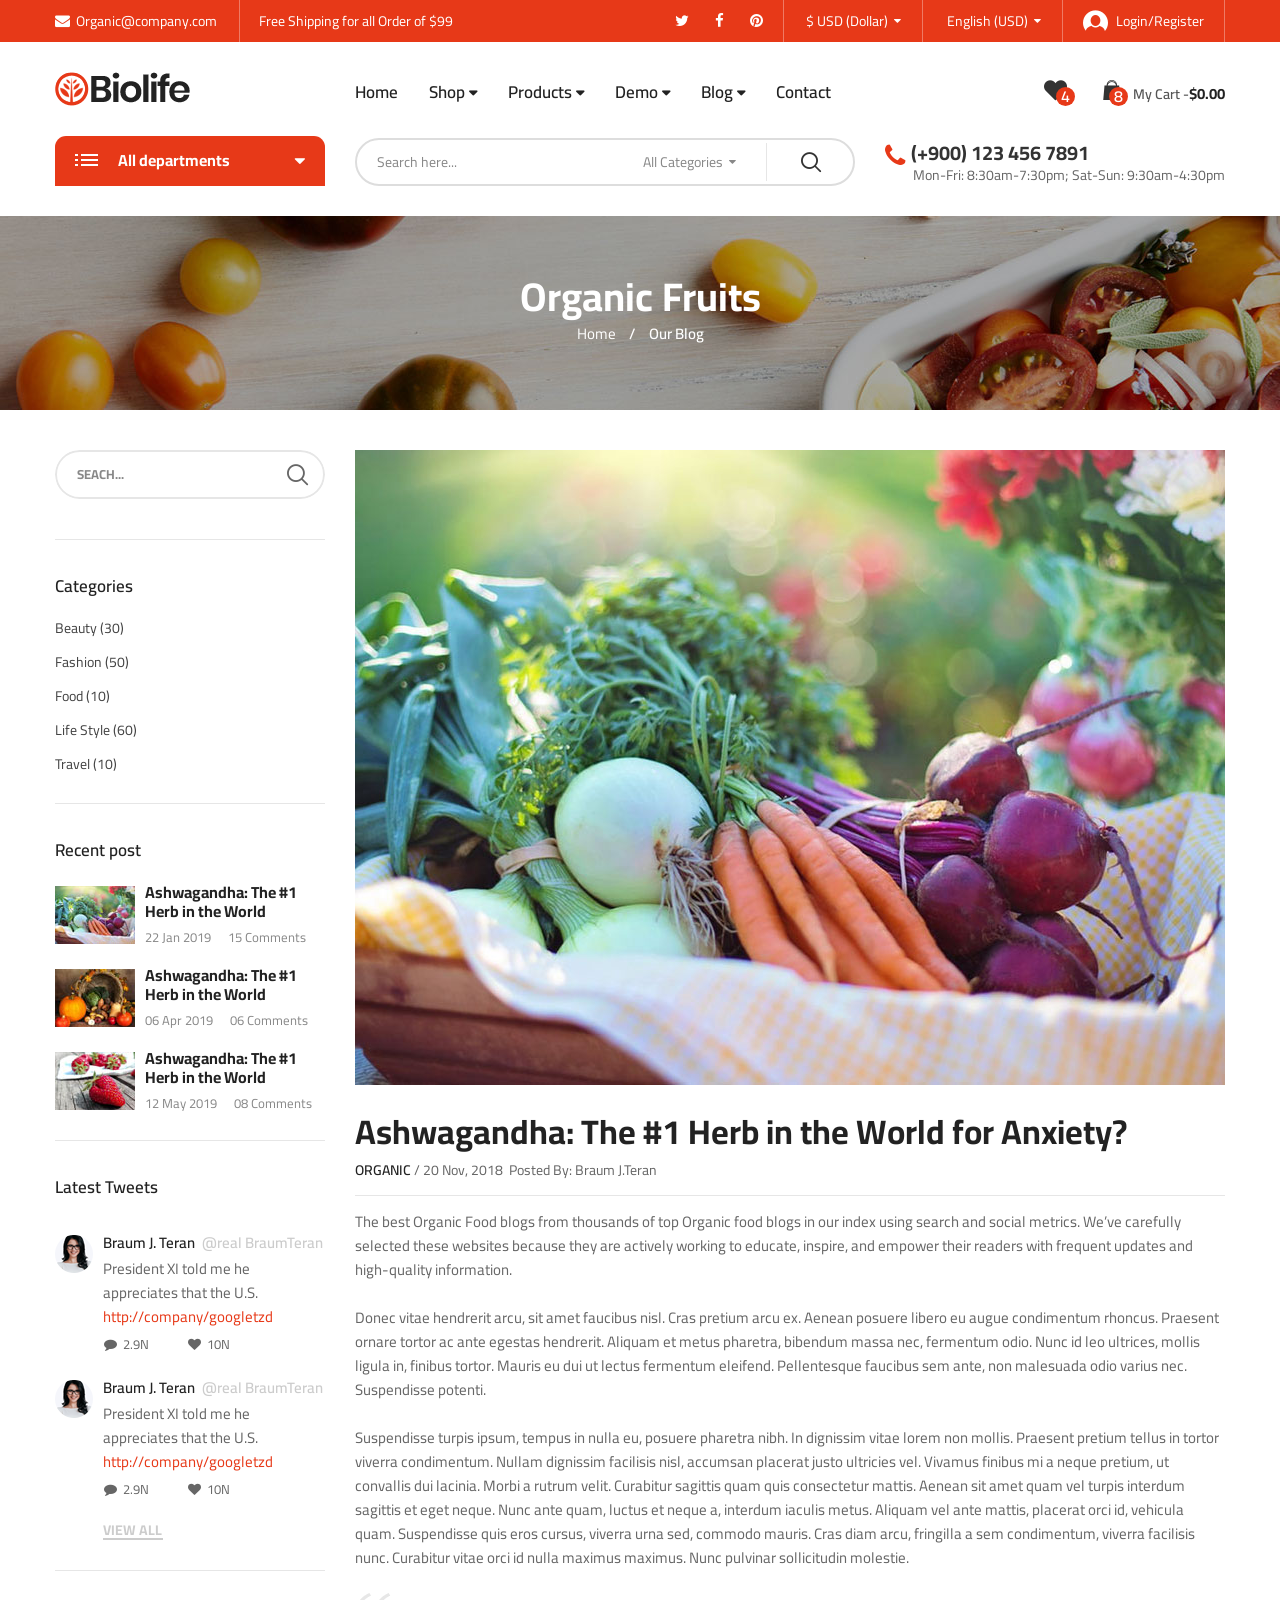
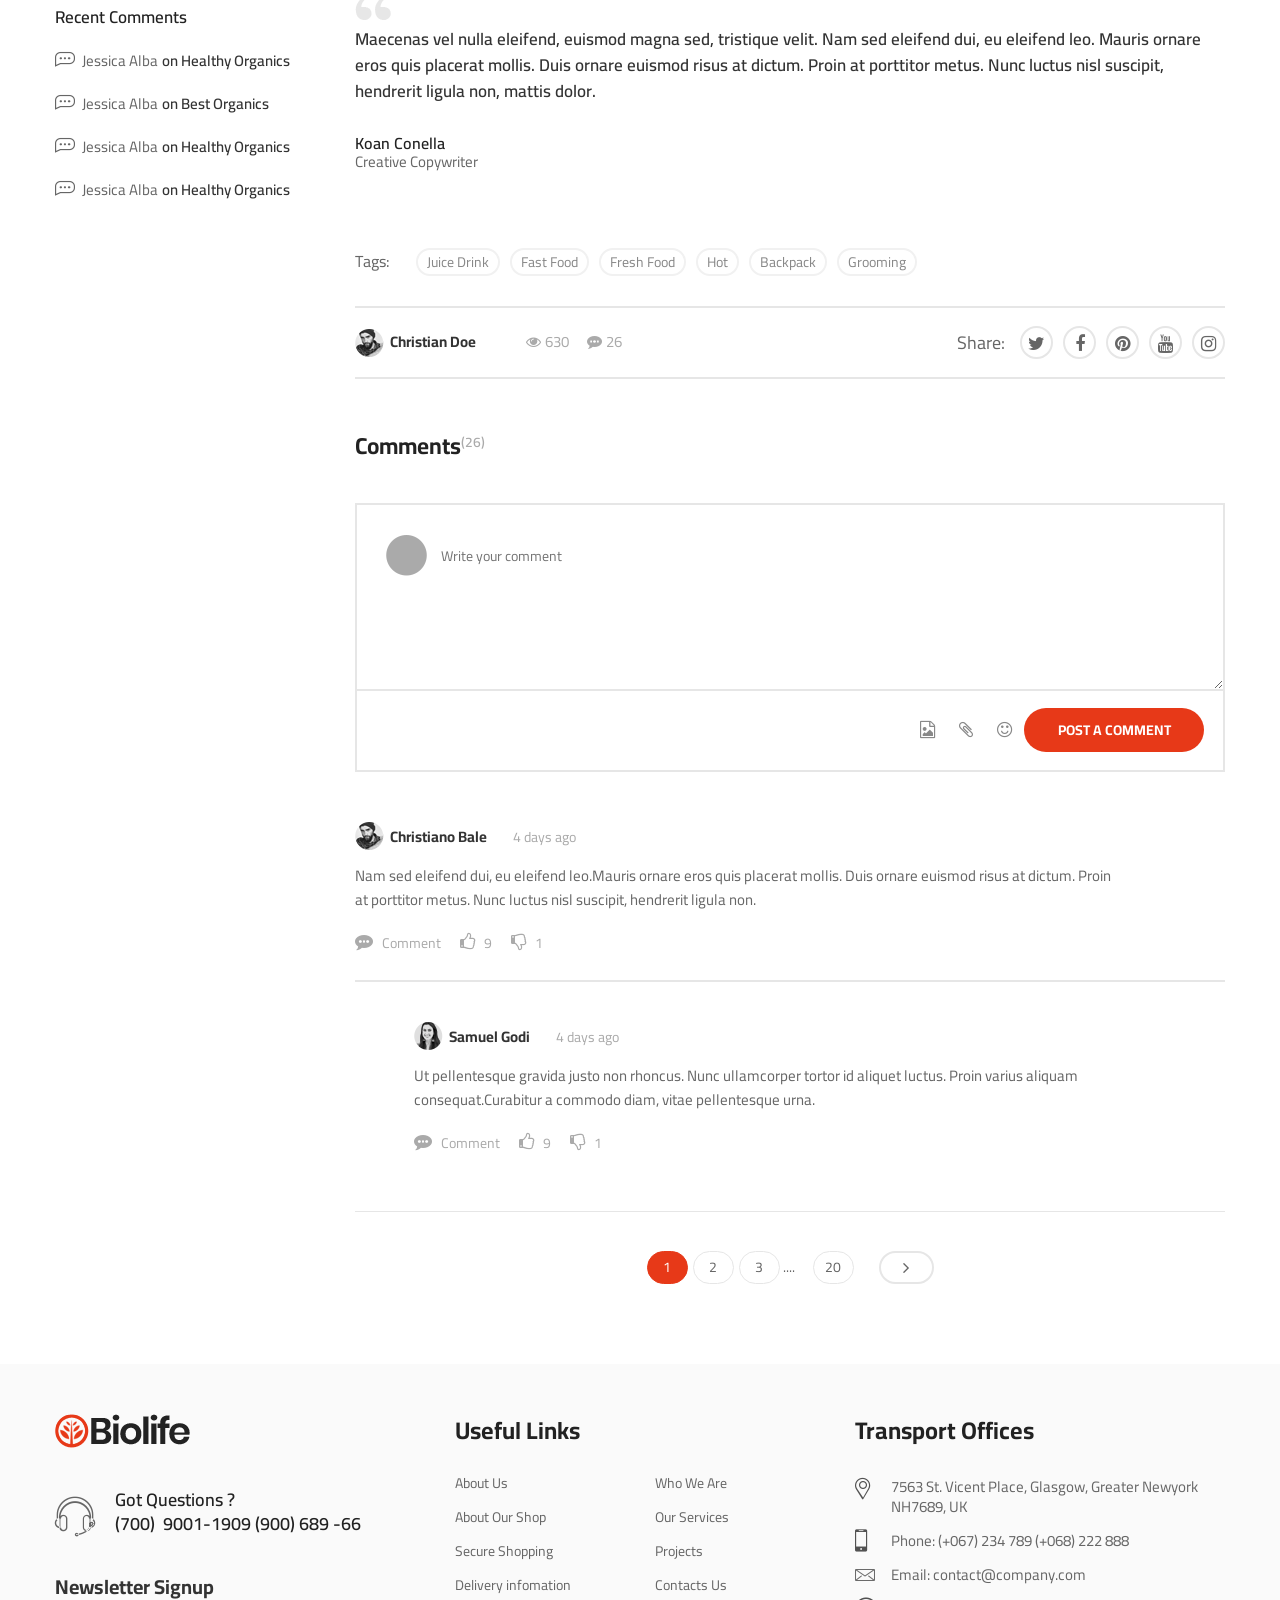
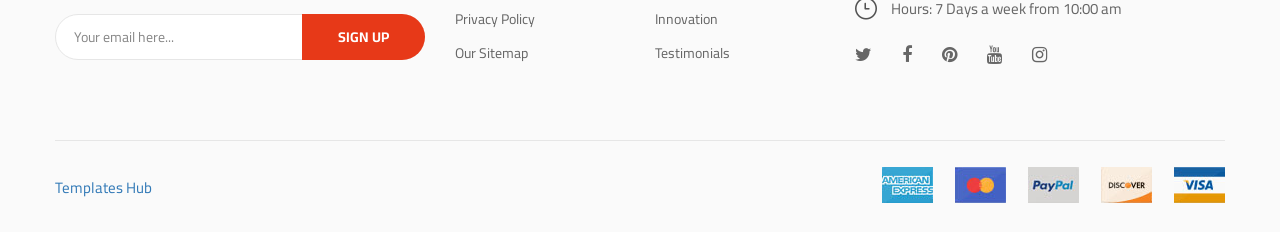
<file: Projects_php/organic_fruits_e-commerce website/blog-post.html>
<!DOCTYPE html>
<html class="no-js" lang="en">

<head>
    <meta charset="utf-8">
    <meta http-equiv="X-UA-Compatible" content="IE=edge">
    <meta name="viewport" content="width=device-width, initial-scale=1">
    <title>Biolife - Organic Food</title>
    <link href="https://fonts.googleapis.com/css?family=Cairo:400,600,700&amp;display=swap" rel="stylesheet">
    <link href="https://fonts.googleapis.com/css?family=Poppins:600&amp;display=swap" rel="stylesheet">
    <link href="https://fonts.googleapis.com/css?family=Playfair+Display:400i,700i" rel="stylesheet">
    <link href="https://fonts.googleapis.com/css?family=Ubuntu&amp;display=swap" rel="stylesheet">
    <link rel="shortcut icon" type="image/x-icon" href="assets/images/favicon.png" />
    <link rel="stylesheet" href="assets/css/bootstrap.min.css">
    <link rel="stylesheet" href="assets/css/animate.min.css">
    <link rel="stylesheet" href="assets/css/font-awesome.min.css">
    <link rel="stylesheet" href="assets/css/nice-select.css">
    <link rel="stylesheet" href="assets/css/slick.min.css">
    <link rel="stylesheet" href="assets/css/style.css">
    <link rel="stylesheet" href="assets/css/main-color.css">
</head>
<body class="biolife-body">

    <!-- Preloader -->
    <div id="biof-loading">
        <div class="biof-loading-center">
            <div class="biof-loading-center-absolute">
                <div class="dot dot-one"></div>
                <div class="dot dot-two"></div>
                <div class="dot dot-three"></div>
            </div>
        </div>
    </div>

    <!-- HEADER -->
    <header id="header" class="header-area style-01 layout-03">
        <div class="header-top bg-main hidden-xs">
            <div class="container">
                <div class="top-bar left">
                    <ul class="horizontal-menu">
                        <li><a href="#"><i class="fa fa-envelope" aria-hidden="true"></i>Organic@company.com</a></li>
                        <li><a href="#">Free Shipping for all Order of $99</a></li>
                    </ul>
                </div>
                <div class="top-bar right">
                    <ul class="social-list">
                        <li><a href="#"><i class="fa fa-twitter" aria-hidden="true"></i></a></li>
                        <li><a href="#"><i class="fa fa-facebook" aria-hidden="true"></i></a></li>
                        <li><a href="#"><i class="fa fa-pinterest" aria-hidden="true"></i></a></li>
                    </ul>
                    <ul class="horizontal-menu">
                        <li class="horz-menu-item currency">
                            <select name="currency">
                                <option value="eur">€ EUR (Euro)</option>
                                <option value="usd" selected>$ USD (Dollar)</option>
                                <option value="usd">£ GBP (Pound)</option>
                                <option value="usd">¥ JPY (Yen)</option>
                            </select>
                        </li>
                        <li class="horz-menu-item lang">
                            <select name="language">
                                <option value="fr">French (EUR)</option>
                                <option value="en" selected>English (USD)</option>
                                <option value="ger">Germany (GBP)</option>
                                <option value="jp">Japan (JPY)</option>
                            </select>
                        </li>
                        <li><a href="login.html" class="login-link"><i class="biolife-icon icon-login"></i>Login/Register</a></li>
                    </ul>
                </div>
            </div>
        </div>
        <div class="header-middle biolife-sticky-object ">
            <div class="container">
                <div class="row">
                    <div class="col-lg-3 col-md-2 col-md-6 col-xs-6">
                        <a href="index-2.html" class="biolife-logo"><img src="assets/images/organic-3.png" alt="biolife logo" width="135" height="34"></a>
                    </div>
                    <div class="col-lg-6 col-md-7 hidden-sm hidden-xs">
                        <div class="primary-menu">
                            <ul class="menu biolife-menu clone-main-menu clone-primary-menu" id="primary-menu" data-menuname="main menu">
                                <li class="menu-item"><a href="index-2.html">Home</a></li>
                                <li class="menu-item menu-item-has-children has-megamenu">
                                    <a href="#" class="menu-name" data-title="Shop" >Shop</a>
                                    <div class="wrap-megamenu lg-width-900 md-width-750">
                                        <div class="mega-content">
                                            <div class="col-lg-3 col-md-3 col-xs-12 md-margin-bottom-0 xs-margin-bottom-25">
                                                <div class="wrap-custom-menu vertical-menu">
                                                    <h4 class="menu-title">Fresh Berries</h4>
                                                    <ul class="menu">
                                                        <li><a href="#">Fruit & Nut Gifts</a></li>
                                                        <li><a href="#">Mixed Fruits</a></li>
                                                        <li><a href="#">Oranges</a></li>
                                                        <li><a href="#">Bananas & Plantains</a></li>
                                                        <li><a href="#">Fresh Gala Apples</a></li>
                                                    </ul>
                                                </div>
                                            </div>
                                            <div class="col-lg-3 col-md-3 col-xs-12 md-margin-bottom-0 xs-margin-bottom-25">
                                                <div class="wrap-custom-menu vertical-menu">
                                                    <h4 class="menu-title">Vegetables</h4>
                                                    <ul class="menu">
                                                        <li><a href="#">Berries</a></li>
                                                        <li><a href="#">Pears</a></li>
                                                        <li><a href="#">Chili Peppers</a></li>
                                                        <li><a href="#">Fresh Avocado</a></li>
                                                        <li><a href="#">Grapes</a></li>
                                                    </ul>
                                                </div>
                                            </div>
                                            <div class="col-lg-3 col-md-3 col-xs-12 md-margin-bottom-0 xs-margin-bottom-25">
                                                <div class="wrap-custom-menu vertical-menu ">
                                                    <h4 class="menu-title">Fresh Fruits</h4>
                                                    <ul class="menu">
                                                        <li><a href="#">Basket of apples</a></li>
                                                        <li><a href="#">Strawberry</a></li>
                                                        <li><a href="#">Blueberry</a></li>
                                                        <li><a href="#">Orange</a></li>
                                                        <li><a href="#">Pineapple</a></li>
                                                    </ul>
                                                </div>
                                            </div>
                                            <div class="col-lg-3 col-md-3 col-xs-12 md-margin-bottom-0 xs-margin-bottom-25">
                                                <div class="wrap-custom-menu vertical-menu">
                                                    <h4 class="menu-title">Featured Products</h4>
                                                    <ul class="menu">
                                                        <li><a href="#">Coffee Creamers</a></li>
                                                        <li><a href="#">Mayonnaise</a></li>
                                                        <li><a href="#">Almond Milk</a></li>
                                                        <li><a href="#">Fruit Jam</a></li>
                                                        <li><a href="#">Beverages</a></li>
                                                    </ul>
                                                </div>
                                            </div>
                                        </div>
                                    </div>
                                </li>
                                <li class="menu-item menu-item-has-children has-child">
                                    <a href="#" class="menu-name" data-title="Products">Products</a>
                                    <ul class="sub-menu">
                                        <li class="menu-item"><a href="#">Omelettes</a></li>
                                        <li class="menu-item"><a href="#">Breakfast Scrambles</a></li>
                                        <li class="menu-item menu-item-has-children has-child"><a href="#" class="menu-name" data-title="Eggs & other considerations">Eggs & other considerations</a>
                                            <ul class="sub-menu">
                                                <li class="menu-item"><a href="#">Classic Breakfast</a></li>
                                                <li class="menu-item"><a href="#">Huevos Rancheros</a></li>
                                                <li class="menu-item"><a href="#">Everything Egg Sandwich</a></li>
                                                <li class="menu-item"><a href="#">Egg Sandwich</a></li>
                                                <li class="menu-item"><a href="#">Vegan Burrito</a></li>
                                                <li class="menu-item"><a href="#">Biscuits and Gravy</a></li>
                                                <li class="menu-item"><a href="#">Bacon Avo Egg Sandwich</a></li>
                                            </ul>
                                        </li>
                                        <li class="menu-item"><a href="#">Griddle</a></li>
                                        <li class="menu-item menu-item-has-children has-child"><a href="#" class="menu-name" data-title="Sides & Extras">Sides & Extras</a>
                                            <ul class="sub-menu">
                                                <li class="menu-item"><a href="#">Breakfast Burrito</a></li>
                                                <li class="menu-item"><a href="#">Crab Cake Benedict</a></li>
                                                <li class="menu-item"><a href="#">Corned Beef Hash</a></li>
                                                <li class="menu-item"><a href="#">Steak & Eggs</a></li>
                                                <li class="menu-item"><a href="#">Oatmeal</a></li>
                                                <li class="menu-item"><a href="#">Fruit & Yogurt Parfait</a></li>
                                            </ul>
                                        </li>
                                        <li class="menu-item"><a href="#">Biscuits</a></li>
                                        <li class="menu-item"><a href="#">Seasonal Fruit Plate</a></li>
                                    </ul>
                                </li>
                                <li class="menu-item menu-item-has-children has-megamenu">
                                    <a href="#" class="menu-name" data-title="Demo">Demo</a>
                                    <div class="wrap-megamenu lg-width-800 md-width-750">
                                        <div class="mega-content">
                                            <div class="col-lg-3 col-md-3 col-xs-12 md-margin-bottom-0 xs-margin-bottom-25">
                                                <div class="wrap-custom-menu vertical-menu">
                                                    <h4 class="menu-title">Home Page</h4>
                                                    <ul class="menu">
                                                        <li><a href="home-01.html">Home 01</a></li>
                                                        <li><a href="home-02.html">Home 02</a></li>
                                                        <li><a href="index-2.html">Home 03</a></li>
                                                        <li><a href="home-03-green.html">Home 03 Green</a></li>
                                                        <li><a href="home-04.html">Home 04</a></li>
                                                        <li><a href="home-04-light.html">Home 04 Light</a></li>
                                                        <li><a href="home-05.html">Home 05</a></li>
                                                    </ul>
                                                </div>
                                            </div>
                                            <div class="col-lg-3 col-md-3 col-xs-12 md-margin-bottom-0 xs-margin-bottom-25">
                                                <div class="wrap-custom-menu vertical-menu">
                                                    <h4 class="menu-title">Inner Pages</h4>
                                                    <ul class="menu">
                                                        <li class="menu-item" ><a class="menu-name" href="blog-post.html">Blog Single</a></li>
                                                        <li class="menu-item" ><a class="menu-name" href="blog-v01.html">Blog Style 01</a></li>
                                                        <li class="menu-item" ><a class="menu-name" href="blog-v02.html">Blog Style 02</a></li>
                                                        <li class="menu-item" ><a class="menu-name" href="blog-v03.html">Blog Style 03</a></li>
                                                        <li class="menu-item" ><a class="menu-name" href="contact.html">Contact Us</a></li>
                                                        <li class="menu-item" ><a class="menu-name" href="about-us.html">About Us</a></li>
                                                        <li class="menu-item" ><a class="menu-name" href="checkout.html">Checkout</a></li>
                                                        <li class="menu-item" ><a class="menu-name" href="shopping-cart.html">Shopping Cart</a></li>
                                                        <li class="menu-item" ><a class="menu-name" href="login.html">Login/Register</a></li>
                                                        <li class="menu-item" ><a class="menu-name" href="404.html">404</a></li>
                                                    </ul>
                                                </div>
                                            </div>
                                            <div class="col-lg-3 col-md-3 col-xs-12 md-margin-bottom-0 xs-margin-bottom-25">
                                                <div class="wrap-custom-menu vertical-menu">
                                                    <h4 class="menu-title">Category Pages</h4>
                                                    <ul class="menu">
                                                        <li><a href="category-grid-3-cols.html">Grid 3 Cols</a></li>
                                                        <li><a href="category-grid.html">Grid 4 Cols</a></li>
                                                        <li><a href="category-grid-6-cols.html">Grid 6 Cols</a></li>
                                                        <li><a href="category-grid-left-sidebar.html">Grid Left Sidebar</a></li>
                                                        <li><a href="category-grid-right-sidebar.html">Grid Right Sidebar</a></li>
                                                        <li><a href="category-list.html">List Full</a></li>
                                                        <li><a href="category-list-left-sidebar.html">List Left Sidebar</a></li>
                                                        <li><a href="category-list-right-sidebar.html">List Right Sidebar</a></li>
                                                    </ul>
                                                </div>
                                            </div>
                                            <div class="col-lg-3 col-md-3 col-xs-12 md-margin-bottom-0 xs-margin-bottom-25">
                                                <div class="wrap-custom-menu vertical-menu">
                                                    <h4 class="menu-title">Product Types</h4>
                                                    <ul class="menu">
                                                        <li><a href="single-product-simple.html">Simple</a></li>
                                                        <li><a href="single-product-grouped.html">Grouped</a></li>
                                                        <li><a href="single-product.html">Variable</a></li>
                                                        <li><a href="single-product-external.html">External/Affiliate</a></li>
                                                        <li><a href="single-product-onsale.html">Countdown</a></li>
                                                    </ul>
                                                </div>
                                            </div>
                                        </div>
                                    </div>
                                </li>
                                <li class="menu-item menu-item-has-children has-megamenu">
                                    <a href="#" class="menu-name" data-title="Blog">Blog</a>
                                    <div class="wrap-megamenu lg-width-800 md-width-750">
                                        <div class="mega-content">
                                            <div class="col-lg-3 col-md-3 col-xs-6">
                                                <div class="wrap-custom-menu vertical-menu">
                                                    <h4 class="menu-title">Blog Categories</h4>
                                                    <ul class="menu">
                                                        <li><a href="#">Beauty (30)</a></li>
                                                        <li><a href="#">Fashion (50)</a></li>
                                                        <li><a href="#">Food (10)</a></li>
                                                        <li><a href="#">Life Style (60)</a></li>
                                                        <li><a href="#">Travel (10)</a></li>
                                                        <li><a href="#">Nutrition (35)</a></li>
                                                        <li><a href="#">Food Decoration (45)</a></li>
                                                    </ul>
                                                </div>
                                            </div>
                                            <div class="col-lg-3 col-md-3 col-xs-6">
                                                <div class="wrap-custom-menu vertical-menu">
                                                    <h4 class="menu-title">Featured Posts</h4>
                                                    <ul class="menu">
                                                        <li><a href="#">Post example<sup>#1</sup></a></li>
                                                        <li><a href="#">Post example<sup>#2</sup></a></li>
                                                        <li><a href="#">Post example<sup>#3</sup></a></li>
                                                        <li><a href="#">Post example<sup>#4</sup></a></li>
                                                        <li><a href="#">Post example<sup>#5</sup></a></li>
                                                        <li><a href="#">Post example<sup>#6</sup></a></li>
                                                        <li><a href="#">Post example<sup>#7</sup></a></li>
                                                    </ul>
                                                </div>
                                            </div>
                                            <div class="col-lg-6 col-md-6 col-xs-12 md-margin-top-0 xs-margin-top-25px">
                                                <div class="block-posts">
                                                    <h4 class="menu-title">Recent Posts</h4>
                                                    <ul class="posts">
                                                        <li>
                                                            <div class="block-post-item">
                                                                <div class="thumb"><a href="#"><img src="assets/images/megamenu/thumb-05.jpg" width="100" height="73" alt=""></a></div>
                                                                <div class="left-info">
                                                                    <h4 class="post-name"><a href="#">Ashwagandha: The #1 Herb in the World for Anxiety?</a></h4>
                                                                    <span class="p-date">Jan 05, 2019</span>
                                                                    <span class="p-comment">2 Comments</span>
                                                                </div>
                                                            </div>
                                                        </li>
                                                        <li>
                                                            <div class="block-post-item">
                                                                <div class="thumb"><a href="#"><img src="assets/images/megamenu/thumb-06.jpg" width="100" height="73" alt=""></a></div>
                                                                <div class="left-info">
                                                                    <h4 class="post-name"><a href="#">Ashwagandha: The #1 Herb in the World for Anxiety?</a></h4>
                                                                    <span class="p-date">May 15, 2019</span>
                                                                    <span class="p-comment">8 Comments</span>
                                                                </div>
                                                            </div>
                                                        </li>
                                                        <li>
                                                            <div class="block-post-item">
                                                                <div class="thumb"><a href="#"><img src="assets/images/megamenu/thumb-07.jpg" width="100" height="73" alt=""></a></div>
                                                                <div class="left-info">
                                                                    <h4 class="post-name"><a href="#">Ashwagandha: The #1 Herb in the World for Anxiety?</a></h4>
                                                                    <span class="p-date">Apr 26, 2019</span>
                                                                    <span class="p-comment">10 Comments</span>
                                                                </div>
                                                            </div>
                                                        </li>
                                                    </ul>
                                                </div>
                                            </div>
                                        </div>
                                    </div>
                                </li>
                                <li class="menu-item"><a href="contact.html">Contact</a></li>
                            </ul>
                        </div>
                    </div>
                    <div class="col-lg-3 col-md-3 col-md-6 col-xs-6">
                        <div class="biolife-cart-info">
                            <div class="mobile-search">
                                <a href="javascript:void(0)" class="open-searchbox"><i class="biolife-icon icon-search"></i></a>
                                <div class="mobile-search-content">
                                    <form action="#" class="form-search" name="mobile-seacrh" method="get">
                                        <a href="#" class="btn-close"><span class="biolife-icon icon-close-menu"></span></a>
                                        <input type="text" name="s" class="input-text" value="" placeholder="Search here...">
                                        <select name="category">
                                            <option value="-1" selected>All Categories</option>
                                            <option value="vegetables">Vegetables</option>
                                            <option value="fresh_berries">Fresh Berries</option>
                                            <option value="ocean_foods">Ocean Foods</option>
                                            <option value="butter_eggs">Butter & Eggs</option>
                                            <option value="fastfood">Fastfood</option>
                                            <option value="fresh_meat">Fresh Meat</option>
                                            <option value="fresh_onion">Fresh Onion</option>
                                            <option value="papaya_crisps">Papaya & Crisps</option>
                                            <option value="oatmeal">Oatmeal</option>
                                        </select>
                                        <button type="submit" class="btn-submit">go</button>
                                    </form>
                                </div>
                            </div>
                            <div class="wishlist-block hidden-sm hidden-xs">
                                <a href="#" class="link-to">
                                    <span class="icon-qty-combine">
                                        <i class="icon-heart-bold biolife-icon"></i>
                                        <span class="qty">4</span>
                                    </span>
                                </a>
                            </div>
                            <div class="minicart-block">
                                <div class="minicart-contain">
                                    <a href="javascript:void(0)" class="link-to">
                                            <span class="icon-qty-combine">
                                                <i class="icon-cart-mini biolife-icon"></i>
                                                <span class="qty">8</span>
                                            </span>
                                        <span class="title">My Cart -</span>
                                        <span class="sub-total">$0.00</span>
                                    </a>
                                    <div class="cart-content">
                                        <div class="cart-inner">
                                            <ul class="products">
                                                <li>
                                                    <div class="minicart-item">
                                                        <div class="thumb">
                                                            <a href="#"><img src="assets/images/minicart/pr-01.jpg" width="90" height="90" alt="National Fresh"></a>
                                                        </div>
                                                        <div class="left-info">
                                                            <div class="product-title"><a href="#" class="product-name">National Fresh Fruit</a></div>
                                                            <div class="price">
                                                                <ins><span class="price-amount"><span class="currencySymbol">£</span>85.00</span></ins>
                                                                <del><span class="price-amount"><span class="currencySymbol">£</span>95.00</span></del>
                                                            </div>
                                                            <div class="qty">
                                                                <label for="cart[id123][qty]">Qty:</label>
                                                                <input type="number" class="input-qty" name="cart[id123][qty]" id="cart[id123][qty]" value="1" disabled>
                                                            </div>
                                                        </div>
                                                        <div class="action">
                                                            <a href="#" class="edit"><i class="fa fa-pencil" aria-hidden="true"></i></a>
                                                            <a href="#" class="remove"><i class="fa fa-trash-o" aria-hidden="true"></i></a>
                                                        </div>
                                                    </div>
                                                </li>
                                                <li>
                                                    <div class="minicart-item">
                                                        <div class="thumb">
                                                            <a href="#"><img src="assets/images/minicart/pr-02.jpg" width="90" height="90" alt="National Fresh"></a>
                                                        </div>
                                                        <div class="left-info">
                                                            <div class="product-title"><a href="#" class="product-name">National Fresh Fruit</a></div>
                                                            <div class="price">
                                                                <ins><span class="price-amount"><span class="currencySymbol">£</span>85.00</span></ins>
                                                                <del><span class="price-amount"><span class="currencySymbol">£</span>95.00</span></del>
                                                            </div>
                                                            <div class="qty">
                                                                <label for="cart[id124][qty]">Qty:</label>
                                                                <input type="number" class="input-qty" name="cart[id124][qty]" id="cart[id124][qty]" value="1" disabled>
                                                            </div>
                                                        </div>
                                                        <div class="action">
                                                            <a href="#" class="edit"><i class="fa fa-pencil" aria-hidden="true"></i></a>
                                                            <a href="#" class="remove"><i class="fa fa-trash-o" aria-hidden="true"></i></a>
                                                        </div>
                                                    </div>
                                                </li>
                                                <li>
                                                    <div class="minicart-item">
                                                        <div class="thumb">
                                                            <a href="#"><img src="assets/images/minicart/pr-03.jpg" width="90" height="90" alt="National Fresh"></a>
                                                        </div>
                                                        <div class="left-info">
                                                            <div class="product-title"><a href="#" class="product-name">National Fresh Fruit</a></div>
                                                            <div class="price">
                                                                <ins><span class="price-amount"><span class="currencySymbol">£</span>85.00</span></ins>
                                                                <del><span class="price-amount"><span class="currencySymbol">£</span>95.00</span></del>
                                                            </div>
                                                            <div class="qty">
                                                                <label for="cart[id125][qty]">Qty:</label>
                                                                <input type="number" class="input-qty" name="cart[id125][qty]" id="cart[id125][qty]" value="1" disabled>
                                                            </div>
                                                        </div>
                                                        <div class="action">
                                                            <a href="#" class="edit"><i class="fa fa-pencil" aria-hidden="true"></i></a>
                                                            <a href="#" class="remove"><i class="fa fa-trash-o" aria-hidden="true"></i></a>
                                                        </div>
                                                    </div>
                                                </li>
                                                <li>
                                                    <div class="minicart-item">
                                                        <div class="thumb">
                                                            <a href="#"><img src="assets/images/minicart/pr-04.jpg" width="90" height="90" alt="National Fresh"></a>
                                                        </div>
                                                        <div class="left-info">
                                                            <div class="product-title"><a href="#" class="product-name">National Fresh Fruit</a></div>
                                                            <div class="price">
                                                                <ins><span class="price-amount"><span class="currencySymbol">£</span>85.00</span></ins>
                                                                <del><span class="price-amount"><span class="currencySymbol">£</span>95.00</span></del>
                                                            </div>
                                                            <div class="qty">
                                                                <label for="cart[id126][qty]">Qty:</label>
                                                                <input type="number" class="input-qty" name="cart[id126][qty]" id="cart[id126][qty]" value="1" disabled>
                                                            </div>
                                                        </div>
                                                        <div class="action">
                                                            <a href="#" class="edit"><i class="fa fa-pencil" aria-hidden="true"></i></a>
                                                            <a href="#" class="remove"><i class="fa fa-trash-o" aria-hidden="true"></i></a>
                                                        </div>
                                                    </div>
                                                </li>
                                                <li>
                                                    <div class="minicart-item">
                                                        <div class="thumb">
                                                            <a href="#"><img src="assets/images/minicart/pr-05.jpg" width="90" height="90" alt="National Fresh"></a>
                                                        </div>
                                                        <div class="left-info">
                                                            <div class="product-title"><a href="#" class="product-name">National Fresh Fruit</a></div>
                                                            <div class="price">
                                                                <ins><span class="price-amount"><span class="currencySymbol">£</span>85.00</span></ins>
                                                                <del><span class="price-amount"><span class="currencySymbol">£</span>95.00</span></del>
                                                            </div>
                                                            <div class="qty">
                                                                <label for="cart[id127][qty]">Qty:</label>
                                                                <input type="number" class="input-qty" name="cart[id127][qty]" id="cart[id127][qty]" value="1" disabled>
                                                            </div>
                                                        </div>
                                                        <div class="action">
                                                            <a href="#" class="edit"><i class="fa fa-pencil" aria-hidden="true"></i></a>
                                                            <a href="#" class="remove"><i class="fa fa-trash-o" aria-hidden="true"></i></a>
                                                        </div>
                                                    </div>
                                                </li>
                                            </ul>
                                            <p class="btn-control">
                                                <a href="#" class="btn view-cart">view cart</a>
                                                <a href="#" class="btn">checkout</a>
                                            </p>
                                        </div>
                                    </div>
                                </div>
                            </div>
                            <div class="mobile-menu-toggle">
                                <a class="btn-toggle" data-object="open-mobile-menu" href="javascript:void(0)">
                                    <span></span>
                                    <span></span>
                                    <span></span>
                                </a>
                            </div>
                        </div>
                    </div>
                </div>
            </div>
        </div>
        <div class="header-bottom hidden-sm hidden-xs">
            <div class="container">
                <div class="row">
                    <div class="col-lg-3 col-md-4">
                        <div class="vertical-menu vertical-category-block">
                            <div class="block-title">
                                <span class="menu-icon">
                                    <span class="line-1"></span>
                                    <span class="line-2"></span>
                                    <span class="line-3"></span>
                                </span>
                                <span class="menu-title">All departments</span>
                                <span class="angle" data-tgleclass="fa fa-caret-down"><i class="fa fa-caret-up" aria-hidden="true"></i></span>
                            </div>
                            <div class="wrap-menu">
                                <ul class="menu clone-main-menu">
                                    <li class="menu-item menu-item-has-children has-megamenu">
                                        <a href="#" class="menu-name" data-title="Fruit & Nut Gifts"><i class="biolife-icon icon-fruits"></i>Fruit & Nut Gifts</a>
                                        <div class="wrap-megamenu lg-width-900 md-width-640">
                                            <div class="mega-content">
                                                <div class="row">
                                                    <div class="col-lg-3 col-md-4 col-sm-12 xs-margin-bottom-25 md-margin-bottom-0">
                                                        <div class="wrap-custom-menu vertical-menu">
                                                            <h4 class="menu-title">Fresh Fuits</h4>
                                                            <ul class="menu">
                                                                <li><a href="#">Fruit & Nut Gifts</a></li>
                                                                <li><a href="#">Mixed Fruits</a></li>
                                                                <li><a href="#">Oranges</a></li>
                                                                <li><a href="#">Bananas & Plantains</a></li>
                                                                <li><a href="#">Fresh Gala Apples</a></li>
                                                                <li><a href="#">Berries</a></li>
                                                                <li><a href="#">Pears</a></li>
                                                                <li><a href="#">Produce</a></li>
                                                                <li><a href="#">Snack Foods</a></li>
                                                            </ul>
                                                        </div>
                                                    </div>
                                                    <div class="col-lg-3 col-md-4 col-sm-12 lg-padding-left-23 xs-margin-bottom-25 md-margin-bottom-0">
                                                        <div class="wrap-custom-menu vertical-menu">
                                                            <h4 class="menu-title">Nut Gifts</h4>
                                                            <ul class="menu">
                                                                <li><a href="#">Non-Dairy Coffee Creamers</a></li>
                                                                <li><a href="#">Coffee Creamers</a></li>
                                                                <li><a href="#">Mayonnaise</a></li>
                                                                <li><a href="#">Almond Milk</a></li>
                                                                <li><a href="#">Ghee</a></li>
                                                                <li><a href="#">Beverages</a></li>
                                                                <li><a href="#">Ranch Salad Dressings</a></li>
                                                                <li><a href="#">Hemp Milk</a></li>
                                                                <li><a href="#">Nuts & Seeds</a></li>
                                                            </ul>
                                                        </div>
                                                    </div>
                                                    <div class="col-lg-6 col-md-4 col-sm-12 lg-padding-left-50 xs-margin-bottom-25 md-margin-bottom-0">
                                                        <div class="biolife-products-block max-width-270">
                                                            <h4 class="menu-title">Bestseller Products</h4>
                                                            <ul class="products-list default-product-style biolife-carousel nav-none-after-1k2 nav-center" data-slick='{"rows":1,"arrows":true,"dots":false,"infinite":false,"speed":400,"slidesMargin":30,"slidesToShow":1, "responsive":[{"breakpoint":767, "settings":{ "arrows": false}}]}' >
                                                                <li class="product-item">
                                                                    <div class="contain-product none-overlay">
                                                                        <div class="product-thumb">
                                                                            <a href="#" class="link-to-product">
                                                                                <img src="assets/images/products/p-08.jpg" alt="dd" width="270" height="270" class="product-thumnail">
                                                                            </a>
                                                                        </div>
                                                                        <div class="info">
                                                                            <b class="categories">Fresh Fruit</b>
                                                                            <h4 class="product-title"><a href="#" class="pr-name">National Fresh Fruit</a></h4>
                                                                            <div class="price">
                                                                                <ins><span class="price-amount"><span class="currencySymbol">£</span>85.00</span></ins>
                                                                                <del><span class="price-amount"><span class="currencySymbol">£</span>95.00</span></del>
                                                                            </div>
                                                                        </div>
                                                                    </div>
                                                                </li>
                                                                <li class="product-item">
                                                                    <div class="contain-product none-overlay">
                                                                        <div class="product-thumb">
                                                                            <a href="#" class="link-to-product">
                                                                                <img src="assets/images/products/p-11.jpg" alt="dd" width="270" height="270" class="product-thumnail">
                                                                            </a>
                                                                        </div>
                                                                        <div class="info">
                                                                            <b class="categories">Fresh Fruit</b>
                                                                            <h4 class="product-title"><a href="#" class="pr-name">National Fresh Fruit</a></h4>
                                                                            <div class="price">
                                                                                <ins><span class="price-amount"><span class="currencySymbol">£</span>85.00</span></ins>
                                                                                <del><span class="price-amount"><span class="currencySymbol">£</span>95.00</span></del>
                                                                            </div>
                                                                        </div>
                                                                    </div>
                                                                </li>
                                                                <li class="product-item">
                                                                    <div class="contain-product none-overlay">
                                                                        <div class="product-thumb">
                                                                            <a href="#" class="link-to-product">
                                                                                <img src="assets/images/products/p-15.jpg" alt="dd" width="270" height="270" class="product-thumnail">
                                                                            </a>
                                                                        </div>
                                                                        <div class="info">
                                                                            <b class="categories">Fresh Fruit</b>
                                                                            <h4 class="product-title"><a href="#" class="pr-name">National Fresh Fruit</a></h4>
                                                                            <div class="price">
                                                                                <ins><span class="price-amount"><span class="currencySymbol">£</span>85.00</span></ins>
                                                                                <del><span class="price-amount"><span class="currencySymbol">£</span>95.00</span></del>
                                                                            </div>
                                                                        </div>
                                                                    </div>
                                                                </li>
                                                            </ul>
                                                        </div>
                                                    </div>
                                                </div>
                                                <div class="row">
                                                    <div class="col-lg-12 col-md-12 col-sm-12 md-margin-top-9">
                                                        <div class="biolife-brand" >
                                                            <ul class="brands">
                                                                <li><a href="#"><img src="assets/images/megamenu/brand-organic.png" width="161" height="136" alt="organic"></a></li>
                                                                <li><a href="#"><img src="assets/images/megamenu/brand-explore.png" width="160" height="136" alt="explore"></a></li>
                                                                <li><a href="#"><img src="assets/images/megamenu/brand-organic-2.png" width="99" height="136" alt="organic 2"></a></li>
                                                                <li><a href="#"><img src="assets/images/megamenu/brand-eco-teas.png" width="164"  height="136" alt="eco teas"></a></li>
                                                            </ul>
                                                        </div>
                                                    </div>
                                                </div>
                                            </div>
                                        </div>
                                    </li>
                                    <li class="menu-item menu-item-has-children has-megamenu">
                                        <a href="#" class="menu-name" data-title="Vegetables"><i class="biolife-icon icon-broccoli-1"></i>Vegetables</a>
                                        <div class="wrap-megamenu lg-width-900 md-width-640 background-mega-01">
                                            <div class="mega-content">
                                                <div class="row">
                                                    <div class="col-lg-3 col-md-4 col-sm-12 xs-margin-bottom-25 md-margin-bottom-0">
                                                        <div class="wrap-custom-menu vertical-menu">
                                                            <h4 class="menu-title">Vegetables</h4>
                                                            <ul class="menu">
                                                                <li><a href="#">Fruit & Nut Gifts</a></li>
                                                                <li><a href="#">Mixed Fruits</a></li>
                                                                <li><a href="#">Oranges</a></li>
                                                                <li><a href="#">Bananas & Plantains</a></li>
                                                                <li><a href="#">Fresh Gala Apples</a></li>
                                                                <li><a href="#">Berries</a></li>
                                                                <li><a href="#">Pears</a></li>
                                                                <li><a href="#">Produce</a></li>
                                                                <li><a href="#">Snack Foods</a></li>
                                                            </ul>
                                                        </div>
                                                    </div>
                                                    <div class="col-lg-4 col-md-4 col-sm-12 lg-padding-left-23 xs-margin-bottom-25 md-margin-bottom-0">
                                                        <div class="wrap-custom-menu vertical-menu">
                                                            <h4 class="menu-title">Gifts</h4>
                                                            <ul class="menu">
                                                                <li><a href="#">Non-Dairy Coffee Creamers</a></li>
                                                                <li><a href="#">Coffee Creamers</a></li>
                                                                <li><a href="#">Mayonnaise</a></li>
                                                                <li><a href="#">Almond Milk</a></li>
                                                                <li><a href="#">Ghee</a></li>
                                                                <li><a href="#">Beverages</a></li>
                                                                <li><a href="#">Ranch Salad Dressings</a></li>
                                                                <li><a href="#">Hemp Milk</a></li>
                                                                <li><a href="#">Nuts & Seeds</a></li>
                                                            </ul>
                                                        </div>
                                                    </div>
                                                    <div class="col-lg-5 col-md-4 col-sm-12 lg-padding-left-57 md-margin-bottom-30">
                                                        <div class="biolife-brand vertical md-boder-left-30">
                                                            <h4 class="menu-title">Hot Brand</h4>
                                                            <ul class="brands">
                                                                <li><a href="#"><img src="assets/images/megamenu/v-brand-organic.png" width="167" height="74" alt="organic"></a></li>
                                                                <li><a href="#"><img src="assets/images/megamenu/v-brand-explore.png" width="167" height="72" alt="explore"></a></li>
                                                                <li><a href="#"><img src="assets/images/megamenu/v-brand-organic-2.png" width="167" height="99" alt="organic 2"></a></li>
                                                                <li><a href="#"><img src="assets/images/megamenu/v-brand-eco-teas.png" width="167" height="67" alt="eco teas"></a></li>
                                                            </ul>
                                                        </div>
                                                    </div>
                                                </div>
                                            </div>
                                        </div>
                                    </li>
                                    <li class="menu-item menu-item-has-children has-megamenu">
                                        <a href="#" class="menu-name" data-title="Fresh Berries"><i class="biolife-icon icon-grape"></i>Fresh Berries</a>
                                        <div class="wrap-megamenu lg-width-900 md-width-640 background-mega-02">
                                            <div class="mega-content">
                                                <div class="row">
                                                    <div class="col-lg-3 col-md-4 sm-col-12 md-margin-bottom-83 xs-margin-bottom-25">
                                                        <div class="wrap-custom-menu vertical-menu">
                                                            <h4 class="menu-title">Fresh Berries</h4>
                                                            <ul class="menu">
                                                                <li><a href="#">Fruit & Nut Gifts</a></li>
                                                                <li><a href="#">Mixed Fruits</a></li>
                                                                <li><a href="#">Oranges</a></li>
                                                                <li><a href="#">Bananas & Plantains</a></li>
                                                                <li><a href="#">Fresh Gala Apples</a></li>
                                                                <li><a href="#">Berries</a></li>
                                                                <li><a href="#">Pears</a></li>
                                                                <li><a href="#">Produce</a></li>
                                                                <li><a href="#">Snack Foods</a></li>
                                                            </ul>
                                                        </div>
                                                    </div>
                                                    <div class="col-lg-3 col-md-4 sm-col-12 lg-padding-left-23 xs-margin-bottom-36px md-margin-bottom-0">
                                                        <div class="wrap-custom-menu vertical-menu">
                                                            <h4 class="menu-title">Gifts</h4>
                                                            <ul class="menu">
                                                                <li><a href="#">Non-Dairy Coffee Creamers</a></li>
                                                                <li><a href="#">Coffee Creamers</a></li>
                                                                <li><a href="#">Mayonnaise</a></li>
                                                                <li><a href="#">Almond Milk</a></li>
                                                                <li><a href="#">Ghee</a></li>
                                                                <li><a href="#">Beverages</a></li>
                                                                <li><a href="#">Ranch Salad Dressings</a></li>
                                                                <li><a href="#">Hemp Milk</a></li>
                                                                <li><a href="#">Nuts & Seeds</a></li>
                                                            </ul>
                                                        </div>
                                                    </div>
                                                    <div class="col-lg-6 col-md-4 sm-col-12 lg-padding-left-25 md-padding-top-55">
                                                        <div class="biolife-banner layout-01">
                                                            <h3 class="top-title">Farm Fresh</h3>
                                                            <p class="content"> All the Lorem Ipsum generators on the Internet tend.</p>
                                                            <b class="bottomm-title">Berries Series</b>
                                                        </div>
                                                    </div>
                                                </div>
                                            </div>
                                        </div>
                                    </li>
                                    <li class="menu-item"><a href="#" class="menu-name" data-title="Ocean Foods"><i class="biolife-icon icon-fish"></i>Ocean Foods</a></li>
                                    <li class="menu-item menu-item-has-children has-child">
                                        <a href="#" class="menu-name" data-title="Butter & Eggs"><i class="biolife-icon icon-honey"></i>Butter & Eggs</a>
                                        <ul class="sub-menu">
                                            <li class="menu-item"><a href="#">Omelettes</a></li>
                                            <li class="menu-item"><a href="#">Breakfast Scrambles</a></li>
                                            <li class="menu-item menu-item-has-children has-child"><a href="#" class="menu-name" data-title="Eggs & other considerations">Eggs & other considerations</a>
                                                <ul class="sub-menu">
                                                    <li class="menu-item"><a href="#">Classic Breakfast</a></li>
                                                    <li class="menu-item"><a href="#">Huevos Rancheros</a></li>
                                                    <li class="menu-item"><a href="#">Everything Egg Sandwich</a></li>
                                                    <li class="menu-item"><a href="#">Egg Sandwich</a></li>
                                                    <li class="menu-item"><a href="#">Vegan Burrito</a></li>
                                                    <li class="menu-item"><a href="#">Biscuits and Gravy</a></li>
                                                    <li class="menu-item"><a href="#">Bacon Avo Egg Sandwich</a></li>
                                                </ul>
                                            </li>
                                            <li class="menu-item"><a href="#">Griddle</a></li>
                                            <li class="menu-item menu-item-has-children has-child"><a href="#" class="menu-name" data-title="Sides & Extras">Sides & Extras</a>
                                                <ul class="sub-menu">
                                                    <li class="menu-item"><a href="#">Breakfast Burrito</a></li>
                                                    <li class="menu-item"><a href="#">Crab Cake Benedict</a></li>
                                                    <li class="menu-item"><a href="#">Corned Beef Hash</a></li>
                                                    <li class="menu-item"><a href="#">Steak & Eggs</a></li>
                                                    <li class="menu-item"><a href="#">Oatmeal</a></li>
                                                    <li class="menu-item"><a href="#">Fruit & Yogurt Parfait</a></li>
                                                </ul>
                                            </li>
                                            <li class="menu-item"><a href="#">Biscuits</a></li>
                                            <li class="menu-item"><a href="#">Seasonal Fruit Plate</a></li>
                                        </ul>
                                    </li>
                                    <li class="menu-item"><a href="#" class="menu-title"><i class="biolife-icon icon-fast-food"></i>Fastfood</a></li>
                                    <li class="menu-item"><a href="#" class="menu-title"><i class="biolife-icon icon-beef"></i>Fresh Meat</a></li>
                                    <li class="menu-item"><a href="#" class="menu-title"><i class="biolife-icon icon-onions"></i>Fresh Onion</a></li>
                                    <li class="menu-item"><a href="#" class="menu-title"><i class="biolife-icon icon-avocado"></i>Papaya & Crisps</a></li>
                                    <li class="menu-item"><a href="#" class="menu-title"><i class="biolife-icon icon-contain"></i>Oatmeal</a></li>
                                    <li class="menu-item"><a href="#" class="menu-title"><i class="biolife-icon icon-fresh-juice"></i>Fresh Bananas & Plantains</a></li>
                                </ul>
                            </div>
                        </div>
                    </div>
                    <div class="col-lg-9 col-md-8 padding-top-2px">
                        <div class="header-search-bar layout-01">
                            <form action="#" class="form-search" name="desktop-seacrh" method="get">
                                <input type="text" name="s" class="input-text" value="" placeholder="Search here...">
                                <select name="category">
                                    <option value="-1" selected>All Categories</option>
                                    <option value="vegetables">Vegetables</option>
                                    <option value="fresh_berries">Fresh Berries</option>
                                    <option value="ocean_foods">Ocean Foods</option>
                                    <option value="butter_eggs">Butter & Eggs</option>
                                    <option value="fastfood">Fastfood</option>
                                    <option value="fresh_meat">Fresh Meat</option>
                                    <option value="fresh_onion">Fresh Onion</option>
                                    <option value="papaya_crisps">Papaya & Crisps</option>
                                    <option value="oatmeal">Oatmeal</option>
                                </select>
                                <button type="submit" class="btn-submit"><i class="biolife-icon icon-search"></i></button>
                            </form>
                        </div>
                        <div class="live-info">
                            <p class="telephone"><i class="fa fa-phone" aria-hidden="true"></i><b class="phone-number">(+900) 123 456 7891</b></p>
                            <p class="working-time">Mon-Fri: 8:30am-7:30pm; Sat-Sun: 9:30am-4:30pm</p>
                        </div>
                    </div>
                </div>
            </div>
        </div>
    </header>

    <!--Hero Section-->
    <div class="hero-section hero-background style-02">
        <h1 class="page-title">Organic Fruits</h1>
        <nav class="biolife-nav">
            <ul>
                <li class="nav-item"><a href="index-2.html" class="permal-link">Home</a></li>
                <li class="nav-item"><span class="current-page">Our Blog</span></li>
            </ul>
        </nav>
    </div>

    <!-- Page Contain -->
    <div class="page-contain blog-page left-sidebar">
        <div class="container">
            <div class="row">

                <!-- Main content -->
                <div id="main-content" class="main-content col-lg-9 col-md-8 col-sm-12 col-xs-12">

                    <!--Single Post Contain-->
                    <div class="single-post-contain">

                        <div class="post-head">
                            <div class="thumbnail">
                                <figure><img src="assets/images/blogpost/post_thumbnail.jpg" width="870" height="635" alt=""></figure>
                            </div>
                            <h2 class="post-name">Ashwagandha: The #1 Herb in the World for Anxiety?</h2>
                            <p class="post-archive"><b class="post-cat">ORGANIC</b><span class="post-date"> / 20 Nov, 2018</span><span class="author">Posted By: Braum J.Teran</span></p>
                        </div>

                        <div class="post-content">
                            <p>The best Organic Food blogs from thousands of top Organic food blogs in our index using search and social metrics. We’ve carefully selected these websites because they are actively working to educate, inspire, and empower their readers with frequent updates and high-quality information.</p>
                            <p>Donec vitae hendrerit arcu, sit amet faucibus nisl. Cras pretium arcu ex. Aenean posuere libero eu augue condimentum rhoncus. Praesent ornare tortor ac ante egestas hendrerit. Aliquam et metus pharetra, bibendum massa nec, fermentum odio. Nunc id leo ultrices, mollis ligula in, finibus tortor. Mauris eu dui ut lectus fermentum eleifend. Pellentesque faucibus sem ante, non malesuada odio varius nec. Suspendisse potenti.</p>
                            <p>Suspendisse turpis ipsum, tempus in nulla eu, posuere pharetra nibh. In dignissim vitae lorem non mollis. Praesent pretium tellus in tortor viverra condimentum. Nullam dignissim facilisis nisl, accumsan placerat justo ultricies vel. Vivamus finibus mi a neque pretium, ut convallis dui lacinia. Morbi a rutrum velit. Curabitur sagittis quam quis consectetur mattis. Aenean sit amet quam vel turpis interdum sagittis et eget neque. Nunc ante quam, luctus et neque a, interdum iaculis metus. Aliquam vel ante mattis, placerat orci id, vehicula quam. Suspendisse quis eros cursus, viverra urna sed, commodo mauris. Cras diam arcu, fringilla a sem condimentum, viverra facilisis nunc. Curabitur vitae orci id nulla maximus maximus. Nunc pulvinar sollicitudin molestie. </p>
                            <blockquote>
                                <p>Maecenas vel nulla eleifend, euismod magna sed, tristique velit. Nam sed eleifend dui, eu eleifend leo. Mauris ornare eros quis placerat mollis. Duis ornare euismod risus at dictum. Proin at porttitor metus. Nunc luctus nisl suscipit, hendrerit ligula non, mattis dolor.</p>
                                <address>
                                    <a href="#" class="author">Koan Conella</a>
                                    <span>Creative Copywriter</span>
                                </address>
                            </blockquote>
                        </div>

                        <div class="post-foot">

                            <div class="post-tags">
                                <span class="tag-title">Tags:</span>
                                <ul class="tags">
                                    <li><a href="#" class="tag-link">Juice Drink</a></li>
                                    <li><a href="#" class="tag-link">Fast Food</a></li>
                                    <li><a href="#" class="tag-link">Fresh Food</a></li>
                                    <li><a href="#" class="tag-link">Hot</a></li>
                                    <li><a href="#" class="tag-link">Backpack</a></li>
                                    <li><a href="#" class="tag-link">Grooming</a></li>
                                </ul>
                            </div>

                            <div class="auth-info">
                                <div class="ath">
                                    <a href="#" class="avata"><img src="assets/images/blogpost/author-02.png" width="29" height="28" alt="Christian Doe">Christian Doe</a>
                                    <span class="count-item viewer"><i class="fa fa-eye" aria-hidden="true"></i>630</span>
                                    <span class="count-item commented"><i class="fa fa-commenting" aria-hidden="true"></i>26</span>
                                </div>
                                <div class="socials-connection">
                                    <span class="title">Share:</span>
                                    <ul class="social-list">
                                        <li><a href="#" class="socail-link"><i class="fa fa-twitter" aria-hidden="true"></i></a></li>
                                        <li><a href="#" class="socail-link"><i class="fa fa-facebook" aria-hidden="true"></i></a></li>
                                        <li><a href="#" class="socail-link"><i class="fa fa-pinterest" aria-hidden="true"></i></a></li>
                                        <li><a href="#" class="socail-link"><i class="fa fa-youtube" aria-hidden="true"></i></a></li>
                                        <li><a href="#" class="socail-link"><i class="fa fa-instagram" aria-hidden="true"></i></a></li>
                                    </ul>
                                </div>
                            </div>

                        </div>

                    </div>

                    <!--Comment Block-->
                    <div class="post-comments">
                        <h3 class="cmt-title">Comments<sup>(26)</sup></h3>

                        <div class="comment-form">
                            <form action="#" method="post" name="frm-post-comment">
                                <p class="form-row">
                                    <textarea name="txt-comment" id="txt-comment-ath-3364" cols="30" rows="10" placeholder="Write your comment"></textarea>
                                    <a href="#" class="current-author"><img src="assets/images/blogpost/viewer-avt.png" width="41" height="41" alt=""></a>
                                </p>
                                <p class="form-row last-btns">
                                    <button type="submit" class="btn btn-sumit">post a comment</button>
                                    <a href="#" class="btn btn-fn-1"><i class="fa fa-smile-o" aria-hidden="true"></i></a>
                                    <a href="#" class="btn btn-fn-1"><i class="fa fa-paperclip" aria-hidden="true"></i></a>
                                    <a href="#" class="btn btn-fn-1"><i class="fa fa-file-image-o" aria-hidden="true"></i></a>
                                </p>
                            </form>
                        </div>

                        <div class="comment-list">

                            <ol class="post-comments lever-0">
                                <li class="comment-elem">
                                    <div class="wrap-post-comment">

                                        <div class="cmt-inner">
                                            <div class="auth-info">
                                                <a href="#" class="author-contact"><img src="assets/images/blogpost/author-02.png" alt="" width="29" height="28">Christiano Bale</a>
                                                <span class="cmt-time">4 days ago</span>
                                            </div>
                                            <div class="cmt-content">
                                                <p>Nam sed eleifend dui, eu eleifend leo.Mauris ornare eros quis placerat mollis. Duis ornare euismod risus at dictum. Proin<br>
                                                    at porttitor metus. Nunc luctus nisl suscipit, hendrerit ligula non.</p>
                                            </div>
                                            <div class="cmt-fooot">
                                                <a href="#" class="btn btn-response"><i class="fa fa-commenting" aria-hidden="true"></i>Comment</a>
                                                <a href="#" class="btn btn-like"><i class="fa fa-thumbs-o-up" aria-hidden="true"></i>9</a>
                                                <a href="#" class="btn btn-dislike"><i class="fa fa-thumbs-o-down" aria-hidden="true"></i>1</a>
                                            </div>
                                        </div>

                                        <div class="comment-resposes">
                                            <ol class="post-comments lever-1">
                                                <li class="comment-elem">
                                                    <div class="wrap-post-comment">
                                                        <div class="cmt-inner">
                                                            <div class="auth-info">
                                                                <a href="#" class="author-contact"><img src="assets/images/blogpost/author-03.png" alt="" width="29" height="28">Samuel Godi</a>
                                                                <span class="cmt-time">4 days ago</span>
                                                            </div>
                                                            <div class="cmt-content">
                                                                <p>Ut pellentesque gravida justo non rhoncus. Nunc ullamcorper tortor id aliquet luctus. Proin varius aliquam<br>
                                                                    consequat.Curabitur a commodo diam, vitae pellentesque urna.</p>
                                                            </div>
                                                            <div class="cmt-fooot">
                                                                <a href="#" class="btn btn-response"><i class="fa fa-commenting" aria-hidden="true"></i>Comment</a>
                                                                <a href="#" class="btn btn-like"><i class="fa fa-thumbs-o-up" aria-hidden="true"></i>9</a>
                                                                <a href="#" class="btn btn-dislike"><i class="fa fa-thumbs-o-down" aria-hidden="true"></i>1</a>
                                                            </div>
                                                        </div>
                                                    </div>
                                                </li>
                                            </ol>
                                        </div>

                                    </div>
                                </li>
                            </ol>

                            <div class="biolife-panigations-block ">
                                <ul class="panigation-contain">
                                    <li><span class="current-page">1</span></li>
                                    <li><a href="#" class="link-page">2</a></li>
                                    <li><a href="#" class="link-page">3</a></li>
                                    <li><span class="sep">....</span></li>
                                    <li><a href="#" class="link-page">20</a></li>
                                    <li><a href="#" class="link-page next"><i class="fa fa-angle-right" aria-hidden="true"></i></a></li>
                                </ul>
                            </div>
                        </div>

                    </div>

                </div>

                <!-- Sidebar -->
                <aside id="sidebar" class="sidebar blog-sidebar col-lg-3 col-md-4 col-sm-12 col-xs-12">

                    <div class="biolife-mobile-panels">
                        <span class="biolife-current-panel-title">Sidebar</span>
                        <a class="biolife-close-btn" href="#" data-object="open-mobile-filter">&times;</a>
                    </div>

                    <div class="sidebar-contain">

                        <!--Search Widget-->
                        <div class="widget search-widget">
                            <div class="wgt-content">
                                <form action="#" name="frm-search" method="get" class="frm-search">
                                    <input type="text" name="s" value="" placeholder="SEACH..." class="input-text">
                                    <button type="submit" name="ok"><i class="biolife-icon icon-search"></i></button>
                                </form>
                            </div>
                        </div>

                        <!--Categories Widget-->
                        <div class="widget biolife-filter">
                            <h4 class="wgt-title">Categories</h4>
                            <div class="wgt-content">
                                <ul class="cat-list">
                                    <li class="cat-list-item"><a href="#" class="cat-link">Beauty (30)</a></li>
                                    <li class="cat-list-item"><a href="#" class="cat-link">Fashion (50)</a></li>
                                    <li class="cat-list-item"><a href="#" class="cat-link">Food (10)</a></li>
                                    <li class="cat-list-item"><a href="#" class="cat-link">Life Style (60)</a></li>
                                    <li class="cat-list-item"><a href="#" class="cat-link">Travel (10)</a></li>
                                </ul>
                            </div>
                        </div>

                        <!--Posts Widget-->
                        <div class="widget posts-widget">
                            <h4 class="wgt-title">Recent post</h4>
                            <div class="wgt-content">
                                <ul class="posts">
                                    <li>
                                        <div class="wgt-post-item">
                                            <div class="thumb">
                                                <a href="#"><img src="assets/images/blogpost/post-wgt-01.jpg" width="80" height="58" alt=""></a>
                                            </div>
                                            <div class="detail">
                                                <h4 class="post-name"><a href="#">Ashwagandha: The #1 Herb in the World</a></h4>
                                                <p class="post-archive">22 Jan 2019<span class="comment">15 Comments</span></p>
                                            </div>
                                        </div>
                                    </li>
                                    <li>
                                        <div class="wgt-post-item">
                                            <div class="thumb">
                                                <a href="#"><img src="assets/images/blogpost/post-wgt-02.jpg" width="80" height="58" alt=""></a>
                                            </div>
                                            <div class="detail">
                                                <h4 class="post-name"><a href="#">Ashwagandha: The #1 Herb in the World</a></h4>
                                                <p class="post-archive">06 Apr 2019<span class="comment">06 Comments</span></p>
                                            </div>
                                        </div>
                                    </li>
                                    <li>
                                        <div class="wgt-post-item">
                                            <div class="thumb">
                                                <a href="#"><img src="assets/images/blogpost/post-wgt-03.jpg" width="80" height="58" alt=""></a>
                                            </div>
                                            <div class="detail">
                                                <h4 class="post-name"><a href="#">Ashwagandha: The #1 Herb in the World</a></h4>
                                                <p class="post-archive">12 May 2019<span class="comment">08 Comments</span></p>
                                            </div>
                                        </div>
                                    </li>
                                </ul>
                            </div>
                        </div>

                        <!--Twitter Widget-->
                        <div class="widget twitter-widget">
                            <h4 class="wgt-title">Latest Tweets</h4>
                            <div class="wgt-content">
                                <ul class="content">
                                    <li>
                                        <div class="wgt-twitter-item">
                                            <div class="author"><a href="#"><img src="assets/images/blogpost/author.png" width="38" height="38" alt="author"></a></div>
                                            <div class="detail">
                                                <h4 class="account-info">
                                                    <a href="#" class="ath-name">Braum J. Teran</a>
                                                    <a href="#" class="ath-taglink">@real BraumTeran</a>
                                                </h4>
                                                <p class="tweet-content">President XI told me he appreciates that the U.S.<br/><a href="#">http://company/googletzd</a>
                                                </p>
                                                <div class="tweet-count">
                                                    <a class="btn responsed"><i class="fa fa-comment" aria-hidden="true"></i>2.9N</a>
                                                    <a class="btn liked"><i class="fa fa-heart" aria-hidden="true"></i>10N</a>
                                                </div>
                                            </div>
                                        </div>
                                    </li>
                                    <li>
                                        <div class="wgt-twitter-item">
                                            <div class="author"><a href="#"><img src="assets/images/blogpost/author.png" width="38" height="38" alt="author"></a></div>
                                            <div class="detail">
                                                <h4 class="account-info">
                                                    <a href="#" class="ath-name">Braum J. Teran</a>
                                                    <a href="#" class="ath-taglink">@real BraumTeran</a>
                                                </h4>
                                                <p class="tweet-content">President XI told me he appreciates that the U.S.<br/><a href="#">http://company/googletzd</a>
                                                </p>
                                                <div class="tweet-count">
                                                    <a class="btn responsed"><i class="fa fa-comment" aria-hidden="true"></i>2.9N</a>
                                                    <a class="btn liked"><i class="fa fa-heart" aria-hidden="true"></i>10N</a>
                                                </div>
                                                <div class="viewall">
                                                    <a href="#" class="view-all">view all</a>
                                                </div>
                                            </div>
                                        </div>
                                    </li>
                                </ul>
                            </div>
                        </div>

                        <!--Comments Widget-->
                        <div class="widget comment-widget">
                            <h4 class="wgt-title">Recent Comments</h4>
                            <div class="wgt-content">
                                <ul class="comment-list">
                                    <li>
                                        <p class="cmt-item"><a href="#" class="auth-name"><i class="biolife-icon icon-conversation"></i>Jessica Alba</a><a href="#" class="link-post">on Healthy Organics</a></p>
                                    </li>
                                    <li>
                                        <p class="cmt-item"><a href="#" class="auth-name"><i class="biolife-icon icon-conversation"></i>Jessica Alba</a><a href="#" class="link-post">on Best Organics</a></p>
                                    </li>
                                    <li>
                                        <p class="cmt-item"><a href="#" class="auth-name"><i class="biolife-icon icon-conversation"></i>Jessica Alba</a><a href="#" class="link-post">on Healthy Organics</a></p>
                                    </li>
                                    <li>
                                        <p class="cmt-item"><a href="#" class="auth-name"><i class="biolife-icon icon-conversation"></i>Jessica Alba</a><a href="#" class="link-post">on Healthy Organics</a></p>
                                    </li>
                                </ul>
                            </div>
                        </div>

                    </div>
                </aside>
            </div>
        </div>
    </div>

    <!-- FOOTER -->
    <footer id="footer" class="footer layout-03">
        <div class="footer-content background-footer-03">
            <div class="container">
                <div class="row">
                    <div class="col-lg-4 col-md-4 col-sm-9">
                        <section class="footer-item">
                            <a href="#" class="logo footer-logo"><img src="assets/images/organic-3.png" alt="biolife logo" width="135" height="34"></a>
                            <div class="footer-phone-info">
                                <i class="biolife-icon icon-head-phone"></i>
                                <p class="r-info">
                                    <span>Got Questions ?</span>
                                    <span>(700)  9001-1909  (900) 689 -66</span>
                                </p>
                            </div>
                            <div class="newsletter-block layout-01">
                                <h4 class="title">Newsletter Signup</h4>
                                <div class="form-content">
                                    <form action="#" name="new-letter-foter">
                                        <input type="email" class="input-text email" value="" placeholder="Your email here...">
                                        <button type="submit" class="bnt-submit" name="ok">Sign up</button>
                                    </form>
                                </div>
                            </div>
                        </section>
                    </div>
                    <div class="col-lg-4 col-md-4 col-sm-6 md-margin-top-5px sm-margin-top-50px xs-margin-top-40px">
                        <section class="footer-item">
                            <h3 class="section-title">Useful Links</h3>
                            <div class="row">
                                <div class="col-lg-6 col-sm-6 col-xs-6">
                                    <div class="wrap-custom-menu vertical-menu-2">
                                        <ul class="menu">
                                            <li><a href="#">About Us</a></li>
                                            <li><a href="#">About Our Shop</a></li>
                                            <li><a href="#">Secure Shopping</a></li>
                                            <li><a href="#">Delivery infomation</a></li>
                                            <li><a href="#">Privacy Policy</a></li>
                                            <li><a href="#">Our Sitemap</a></li>
                                        </ul>
                                    </div>
                                </div>
                                <div class="col-lg-6 col-sm-6 col-xs-6">
                                    <div class="wrap-custom-menu vertical-menu-2">
                                        <ul class="menu">
                                            <li><a href="#">Who We Are</a></li>
                                            <li><a href="#">Our Services</a></li>
                                            <li><a href="#">Projects</a></li>
                                            <li><a href="#">Contacts Us</a></li>
                                            <li><a href="#">Innovation</a></li>
                                            <li><a href="#">Testimonials</a></li>
                                        </ul>
                                    </div>
                                </div>
                            </div>
                        </section>
                    </div>
                    <div class="col-lg-4 col-md-4 col-sm-6 md-margin-top-5px sm-margin-top-50px xs-margin-top-40px">
                        <section class="footer-item">
                            <h3 class="section-title">Transport Offices</h3>
                            <div class="contact-info-block footer-layout xs-padding-top-10px">
                                <ul class="contact-lines">
                                    <li>
                                        <p class="info-item">
                                            <i class="biolife-icon icon-location"></i>
                                            <b class="desc">7563 St. Vicent Place, Glasgow, Greater Newyork NH7689, UK </b>
                                        </p>
                                    </li>
                                    <li>
                                        <p class="info-item">
                                            <i class="biolife-icon icon-phone"></i>
                                            <b class="desc">Phone: (+067) 234 789  (+068) 222 888</b>
                                        </p>
                                    </li>
                                    <li>
                                        <p class="info-item">
                                            <i class="biolife-icon icon-letter"></i>
                                            <b class="desc">Email:  contact@company.com</b>
                                        </p>
                                    </li>
                                    <li>
                                        <p class="info-item">
                                            <i class="biolife-icon icon-clock"></i>
                                            <b class="desc">Hours: 7 Days a week from 10:00 am</b>
                                        </p>
                                    </li>
                                </ul>
                            </div>
                            <div class="biolife-social inline">
                                <ul class="socials">
                                    <li><a href="#" title="twitter" class="socail-btn"><i class="fa fa-twitter" aria-hidden="true"></i></a></li>
                                    <li><a href="#" title="facebook" class="socail-btn"><i class="fa fa-facebook" aria-hidden="true"></i></a></li>
                                    <li><a href="#" title="pinterest" class="socail-btn"><i class="fa fa-pinterest" aria-hidden="true"></i></a></li>
                                    <li><a href="#" title="youtube" class="socail-btn"><i class="fa fa-youtube" aria-hidden="true"></i></a></li>
                                    <li><a href="#" title="instagram" class="socail-btn"><i class="fa fa-instagram" aria-hidden="true"></i></a></li>
                                </ul>
                            </div>
                        </section>
                    </div>
                </div>
                <div class="row">
                    <div class="col-xs-12">
                        <div class="separator sm-margin-top-70px xs-margin-top-40px"></div>
                    </div>
                    <div class="col-lg-6 col-sm-6 col-xs-12">
                       <div class="copy-right-text"><p><a href="templateshub.net">Templates Hub</a></p></div>
                    </div>
                    <div class="col-lg-6 col-sm-6 col-xs-12">
                        <div class="payment-methods">
                            <ul>
                                <li><a href="#" class="payment-link"><img src="assets/images/card1.jpg" width="51" height="36" alt=""></a></li>
                                <li><a href="#" class="payment-link"><img src="assets/images/card2.jpg" width="51" height="36" alt=""></a></li>
                                <li><a href="#" class="payment-link"><img src="assets/images/card3.jpg" width="51" height="36" alt=""></a></li>
                                <li><a href="#" class="payment-link"><img src="assets/images/card4.jpg" width="51" height="36" alt=""></a></li>
                                <li><a href="#" class="payment-link"><img src="assets/images/card5.jpg" width="51" height="36" alt=""></a></li>
                            </ul>
                        </div>
                    </div>
                </div>
            </div>
        </div>
    </footer>

    <!--Footer For Mobile-->
    <div class="mobile-footer">
        <div class="mobile-footer-inner">
            <div class="mobile-block block-menu-main">
                <a class="menu-bar menu-toggle btn-toggle" data-object="open-mobile-menu" href="javascript:void(0)">
                    <span class="fa fa-bars"></span>
                    <span class="text">Menu</span>
                </a>
            </div>
            <div class="mobile-block block-sidebar">
                <a class="menu-bar filter-toggle btn-toggle" data-object="open-mobile-filter" href="javascript:void(0)">
                    <i class="fa fa-sliders" aria-hidden="true"></i>
                    <span class="text">Sidebar</span>
                </a>
            </div>
            <div class="mobile-block block-minicart">
                <a class="link-to-cart" href="#">
                    <span class="fa fa-shopping-bag" aria-hidden="true"></span>
                    <span class="text">Cart</span>
                </a>
            </div>
            <div class="mobile-block block-global">
                <a class="menu-bar myaccount-toggle btn-toggle" data-object="global-panel-opened" href="javascript:void(0)">
                    <span class="fa fa-globe"></span>
                    <span class="text">Global</span>
                </a>
            </div>
        </div>
    </div>

    <div class="mobile-block-global">
        <div class="biolife-mobile-panels">
            <span class="biolife-current-panel-title">Global</span>
            <a class="biolife-close-btn" data-object="global-panel-opened" href="#">&times;</a>
        </div>
        <div class="block-global-contain">
            <div class="glb-item my-account">
                <b class="title">My Account</b>
                <ul class="list">
                    <li class="list-item"><a href="#">Login/register</a></li>
                    <li class="list-item"><a href="#">Wishlist <span class="index">(8)</span></a></li>
                    <li class="list-item"><a href="#">Checkout</a></li>
                </ul>
            </div>
            <div class="glb-item currency">
                <b class="title">Currency</b>
                <ul class="list">
                    <li class="list-item"><a href="#">€ EUR (Euro)</a></li>
                    <li class="list-item"><a href="#">$ USD (Dollar)</a></li>
                    <li class="list-item"><a href="#">£ GBP (Pound)</a></li>
                    <li class="list-item"><a href="#">¥ JPY (Yen)</a></li>
                </ul>
            </div>
            <div class="glb-item languages">
                <b class="title">Language</b>
                <ul class="list inline">
                    <li class="list-item"><a href="#"><img src="assets/images/languages/us.jpg" alt="flag" width="24" height="18"></a></li>
                    <li class="list-item"><a href="#"><img src="assets/images/languages/fr.jpg" alt="flag" width="24" height="18"></a></li>
                    <li class="list-item"><a href="#"><img src="assets/images/languages/ger.jpg" alt="flag" width="24" height="18"></a></li>
                    <li class="list-item"><a href="#"><img src="assets/images/languages/jap.jpg" alt="flag" width="24" height="18"></a></li>
                </ul>
            </div>
        </div>
    </div>

    <!-- Scroll Top Button -->
    <a class="btn-scroll-top"><i class="biolife-icon icon-left-arrow"></i></a>

    <script src="assets/js/jquery-3.4.1.min.js"></script>
    <script src="assets/js/bootstrap.min.js"></script>
    <script src="assets/js/jquery.countdown.min.js"></script>
    <script src="assets/js/jquery.nice-select.min.js"></script>
    <script src="assets/js/jquery.nicescroll.min.js"></script>
    <script src="assets/js/slick.min.js"></script>
    <script src="assets/js/biolife.framework.js"></script>
    <script src="assets/js/functions.js"></script>
</body>

</html>
</file>
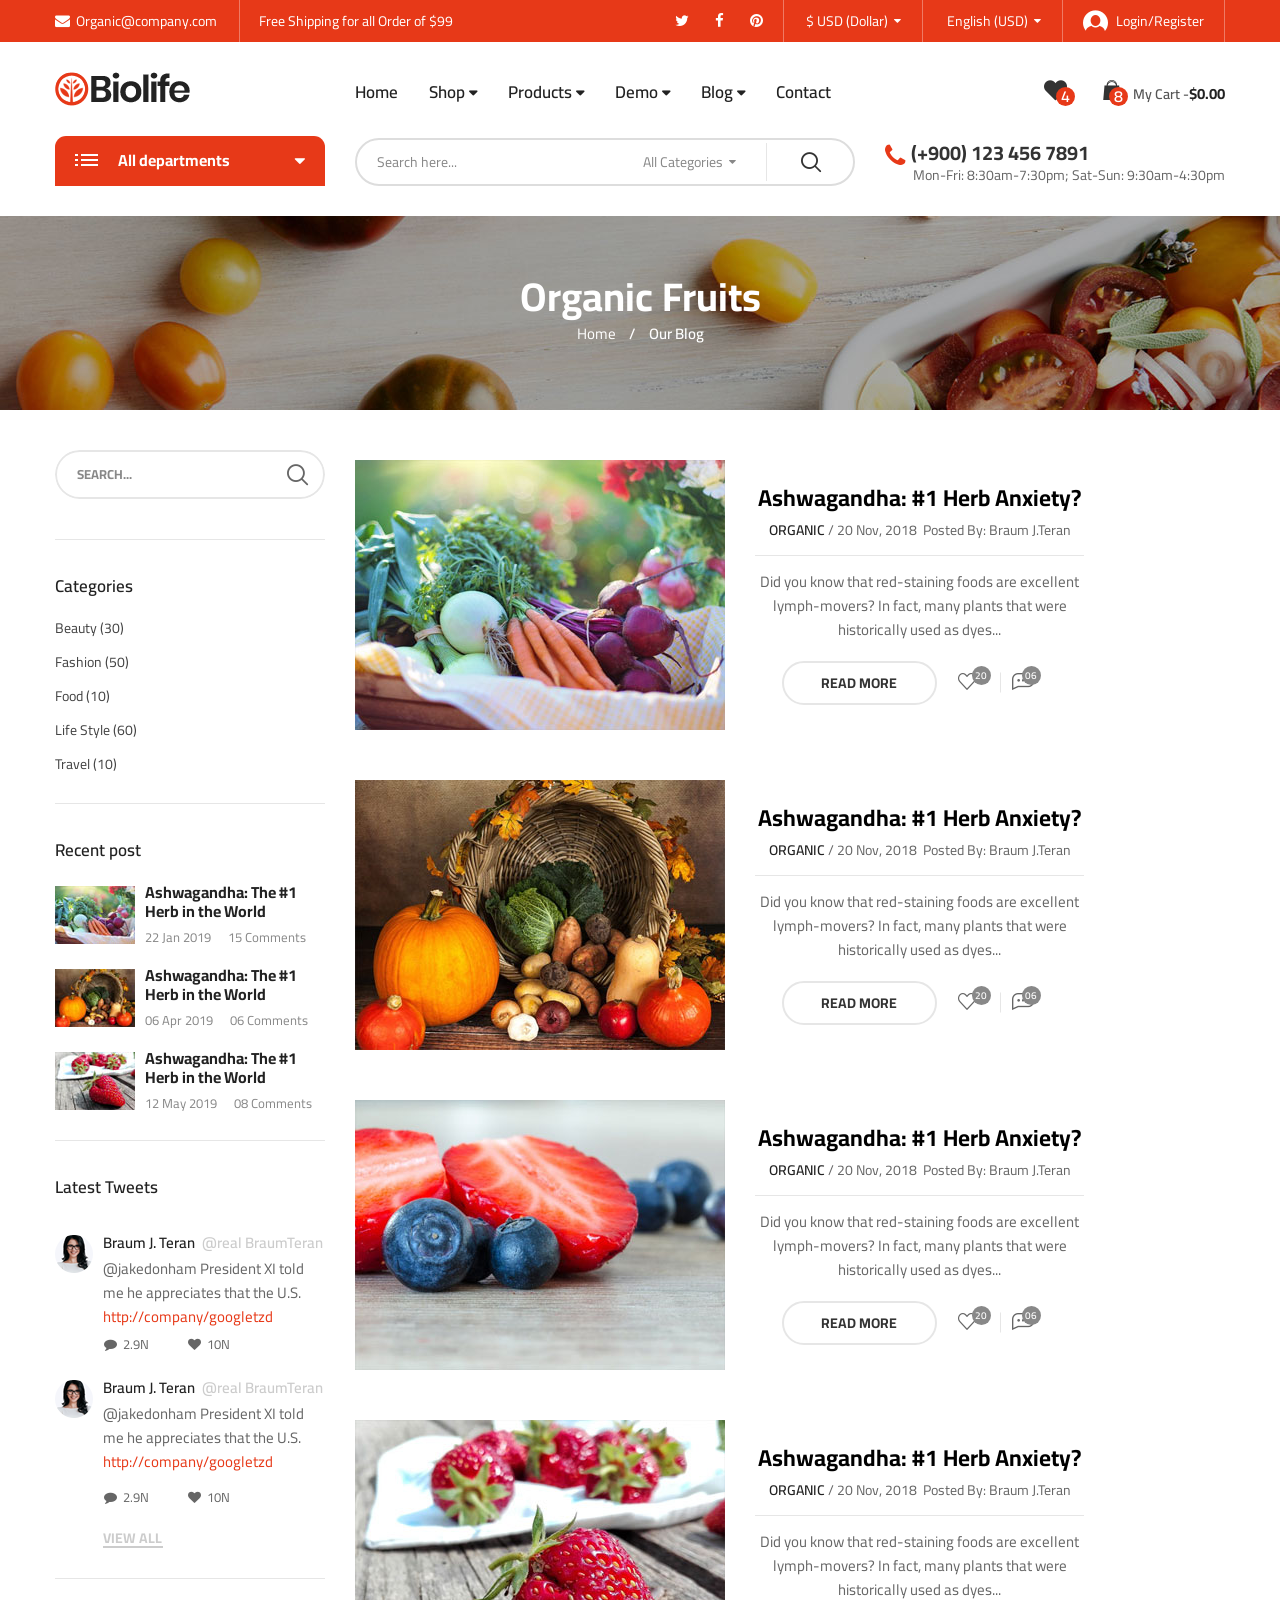
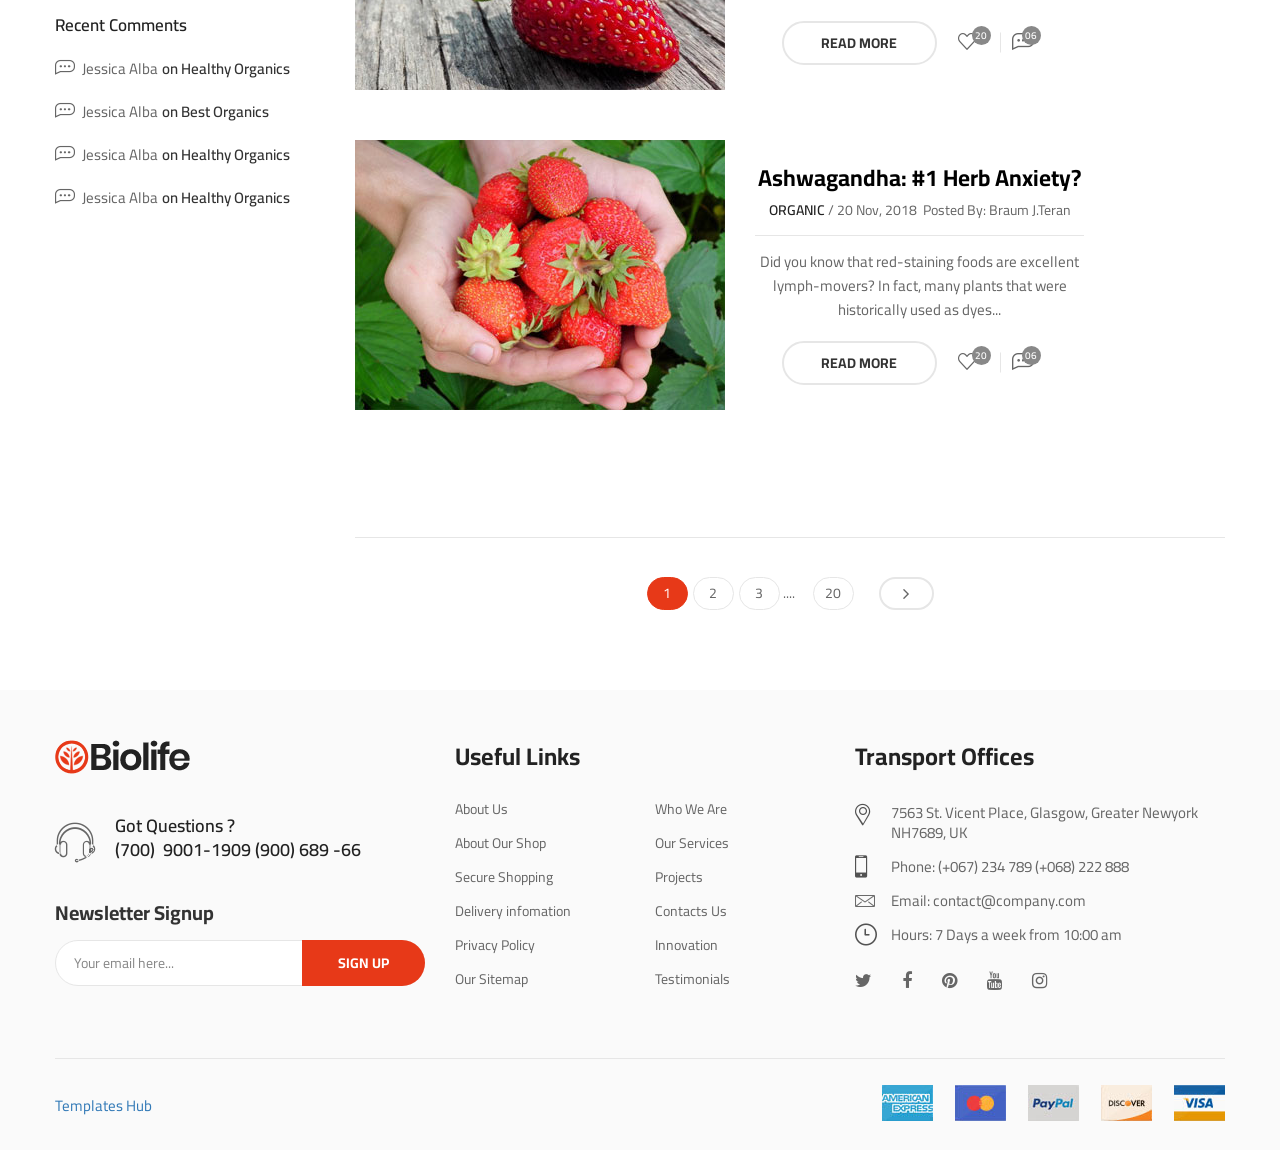
<file: Projects_php/organic_fruits_e-commerce website/blog-v01.html>
<!DOCTYPE html>
<html class="no-js" lang="en">

<head>
    <meta charset="utf-8">
    <meta http-equiv="X-UA-Compatible" content="IE=edge">
    <meta name="viewport" content="width=device-width, initial-scale=1">
    <title>Biolife - Organic Food</title>
    <link href="https://fonts.googleapis.com/css?family=Cairo:400,600,700&amp;display=swap" rel="stylesheet">
    <link href="https://fonts.googleapis.com/css?family=Poppins:600&amp;display=swap" rel="stylesheet">
    <link href="https://fonts.googleapis.com/css?family=Playfair+Display:400i,700i" rel="stylesheet">
    <link href="https://fonts.googleapis.com/css?family=Ubuntu&amp;display=swap" rel="stylesheet">
    <link rel="shortcut icon" type="image/x-icon" href="assets/images/favicon.png" />
    <link rel="stylesheet" href="assets/css/bootstrap.min.css">
    <link rel="stylesheet" href="assets/css/animate.min.css">
    <link rel="stylesheet" href="assets/css/font-awesome.min.css">
    <link rel="stylesheet" href="assets/css/nice-select.css">
    <link rel="stylesheet" href="assets/css/slick.min.css">
    <link rel="stylesheet" href="assets/css/style.css">
    <link rel="stylesheet" href="assets/css/main-color.css">
</head>
<body class="biolife-body">

    <!-- Preloader -->
    <div id="biof-loading">
        <div class="biof-loading-center">
            <div class="biof-loading-center-absolute">
                <div class="dot dot-one"></div>
                <div class="dot dot-two"></div>
                <div class="dot dot-three"></div>
            </div>
        </div>
    </div>

    <!-- HEADER -->
    <header id="header" class="header-area style-01 layout-03">
        <div class="header-top bg-main hidden-xs">
            <div class="container">
                <div class="top-bar left">
                    <ul class="horizontal-menu">
                        <li><a href="#"><i class="fa fa-envelope" aria-hidden="true"></i>Organic@company.com</a></li>
                        <li><a href="#">Free Shipping for all Order of $99</a></li>
                    </ul>
                </div>
                <div class="top-bar right">
                    <ul class="social-list">
                        <li><a href="#"><i class="fa fa-twitter" aria-hidden="true"></i></a></li>
                        <li><a href="#"><i class="fa fa-facebook" aria-hidden="true"></i></a></li>
                        <li><a href="#"><i class="fa fa-pinterest" aria-hidden="true"></i></a></li>
                    </ul>
                    <ul class="horizontal-menu">
                        <li class="horz-menu-item currency">
                            <select name="currency">
                                <option value="eur">€ EUR (Euro)</option>
                                <option value="usd" selected>$ USD (Dollar)</option>
                                <option value="usd">£ GBP (Pound)</option>
                                <option value="usd">¥ JPY (Yen)</option>
                            </select>
                        </li>
                        <li class="horz-menu-item lang">
                            <select name="language">
                                <option value="fr">French (EUR)</option>
                                <option value="en" selected>English (USD)</option>
                                <option value="ger">Germany (GBP)</option>
                                <option value="jp">Japan (JPY)</option>
                            </select>
                        </li>
                        <li><a href="login.html" class="login-link"><i class="biolife-icon icon-login"></i>Login/Register</a></li>
                    </ul>
                </div>
            </div>
        </div>
        <div class="header-middle biolife-sticky-object ">
            <div class="container">
                <div class="row">
                    <div class="col-lg-3 col-md-2 col-md-6 col-xs-6">
                        <a href="index-2.html" class="biolife-logo"><img src="assets/images/organic-3.png" alt="biolife logo" width="135" height="34"></a>
                    </div>
                    <div class="col-lg-6 col-md-7 hidden-sm hidden-xs">
                        <div class="primary-menu">
                            <ul class="menu biolife-menu clone-main-menu clone-primary-menu" id="primary-menu" data-menuname="main menu">
                                <li class="menu-item"><a href="index-2.html">Home</a></li>
                                <li class="menu-item menu-item-has-children has-megamenu">
                                    <a href="#" class="menu-name" data-title="Shop" >Shop</a>
                                    <div class="wrap-megamenu lg-width-900 md-width-750">
                                        <div class="mega-content">
                                            <div class="col-lg-3 col-md-3 col-xs-12 md-margin-bottom-0 xs-margin-bottom-25">
                                                <div class="wrap-custom-menu vertical-menu">
                                                    <h4 class="menu-title">Fresh Berries</h4>
                                                    <ul class="menu">
                                                        <li><a href="#">Fruit & Nut Gifts</a></li>
                                                        <li><a href="#">Mixed Fruits</a></li>
                                                        <li><a href="#">Oranges</a></li>
                                                        <li><a href="#">Bananas & Plantains</a></li>
                                                        <li><a href="#">Fresh Gala Apples</a></li>
                                                    </ul>
                                                </div>
                                            </div>
                                            <div class="col-lg-3 col-md-3 col-xs-12 md-margin-bottom-0 xs-margin-bottom-25">
                                                <div class="wrap-custom-menu vertical-menu">
                                                    <h4 class="menu-title">Vegetables</h4>
                                                    <ul class="menu">
                                                        <li><a href="#">Berries</a></li>
                                                        <li><a href="#">Pears</a></li>
                                                        <li><a href="#">Chili Peppers</a></li>
                                                        <li><a href="#">Fresh Avocado</a></li>
                                                        <li><a href="#">Grapes</a></li>
                                                    </ul>
                                                </div>
                                            </div>
                                            <div class="col-lg-3 col-md-3 col-xs-12 md-margin-bottom-0 xs-margin-bottom-25">
                                                <div class="wrap-custom-menu vertical-menu ">
                                                    <h4 class="menu-title">Fresh Fruits</h4>
                                                    <ul class="menu">
                                                        <li><a href="#">Basket of apples</a></li>
                                                        <li><a href="#">Strawberry</a></li>
                                                        <li><a href="#">Blueberry</a></li>
                                                        <li><a href="#">Orange</a></li>
                                                        <li><a href="#">Pineapple</a></li>
                                                    </ul>
                                                </div>
                                            </div>
                                            <div class="col-lg-3 col-md-3 col-xs-12 md-margin-bottom-0 xs-margin-bottom-25">
                                                <div class="wrap-custom-menu vertical-menu">
                                                    <h4 class="menu-title">Featured Products</h4>
                                                    <ul class="menu">
                                                        <li><a href="#">Coffee Creamers</a></li>
                                                        <li><a href="#">Mayonnaise</a></li>
                                                        <li><a href="#">Almond Milk</a></li>
                                                        <li><a href="#">Fruit Jam</a></li>
                                                        <li><a href="#">Beverages</a></li>
                                                    </ul>
                                                </div>
                                            </div>
                                        </div>
                                    </div>
                                </li>
                                <li class="menu-item menu-item-has-children has-child">
                                    <a href="#" class="menu-name" data-title="Products">Products</a>
                                    <ul class="sub-menu">
                                        <li class="menu-item"><a href="#">Omelettes</a></li>
                                        <li class="menu-item"><a href="#">Breakfast Scrambles</a></li>
                                        <li class="menu-item menu-item-has-children has-child"><a href="#" class="menu-name" data-title="Eggs & other considerations">Eggs & other considerations</a>
                                            <ul class="sub-menu">
                                                <li class="menu-item"><a href="#">Classic Breakfast</a></li>
                                                <li class="menu-item"><a href="#">Huevos Rancheros</a></li>
                                                <li class="menu-item"><a href="#">Everything Egg Sandwich</a></li>
                                                <li class="menu-item"><a href="#">Egg Sandwich</a></li>
                                                <li class="menu-item"><a href="#">Vegan Burrito</a></li>
                                                <li class="menu-item"><a href="#">Biscuits and Gravy</a></li>
                                                <li class="menu-item"><a href="#">Bacon Avo Egg Sandwich</a></li>
                                            </ul>
                                        </li>
                                        <li class="menu-item"><a href="#">Griddle</a></li>
                                        <li class="menu-item menu-item-has-children has-child"><a href="#" class="menu-name" data-title="Sides & Extras">Sides & Extras</a>
                                            <ul class="sub-menu">
                                                <li class="menu-item"><a href="#">Breakfast Burrito</a></li>
                                                <li class="menu-item"><a href="#">Crab Cake Benedict</a></li>
                                                <li class="menu-item"><a href="#">Corned Beef Hash</a></li>
                                                <li class="menu-item"><a href="#">Steak & Eggs</a></li>
                                                <li class="menu-item"><a href="#">Oatmeal</a></li>
                                                <li class="menu-item"><a href="#">Fruit & Yogurt Parfait</a></li>
                                            </ul>
                                        </li>
                                        <li class="menu-item"><a href="#">Biscuits</a></li>
                                        <li class="menu-item"><a href="#">Seasonal Fruit Plate</a></li>
                                    </ul>
                                </li>
                                <li class="menu-item menu-item-has-children has-megamenu">
                                    <a href="#" class="menu-name" data-title="Demo">Demo</a>
                                    <div class="wrap-megamenu lg-width-800 md-width-750">
                                        <div class="mega-content">
                                            <div class="col-lg-3 col-md-3 col-xs-12 md-margin-bottom-0 xs-margin-bottom-25">
                                                <div class="wrap-custom-menu vertical-menu">
                                                    <h4 class="menu-title">Home Page</h4>
                                                    <ul class="menu">
                                                        <li><a href="home-01.html">Home 01</a></li>
                                                        <li><a href="home-02.html">Home 02</a></li>
                                                        <li><a href="index-2.html">Home 03</a></li>
                                                        <li><a href="home-03-green.html">Home 03 Green</a></li>
                                                        <li><a href="home-04.html">Home 04</a></li>
                                                        <li><a href="home-04-light.html">Home 04 Light</a></li>
                                                        <li><a href="home-05.html">Home 05</a></li>
                                                    </ul>
                                                </div>
                                            </div>
                                            <div class="col-lg-3 col-md-3 col-xs-12 md-margin-bottom-0 xs-margin-bottom-25">
                                                <div class="wrap-custom-menu vertical-menu">
                                                    <h4 class="menu-title">Inner Pages</h4>
                                                    <ul class="menu">
                                                        <li class="menu-item" ><a class="menu-name" href="blog-post.html">Blog Single</a></li>
                                                        <li class="menu-item" ><a class="menu-name" href="blog-v01.html">Blog Style 01</a></li>
                                                        <li class="menu-item" ><a class="menu-name" href="blog-v02.html">Blog Style 02</a></li>
                                                        <li class="menu-item" ><a class="menu-name" href="blog-v03.html">Blog Style 03</a></li>
                                                        <li class="menu-item" ><a class="menu-name" href="contact.html">Contact Us</a></li>
                                                        <li class="menu-item" ><a class="menu-name" href="about-us.html">About Us</a></li>
                                                        <li class="menu-item" ><a class="menu-name" href="checkout.html">Checkout</a></li>
                                                        <li class="menu-item" ><a class="menu-name" href="shopping-cart.html">Shopping Cart</a></li>
                                                        <li class="menu-item" ><a class="menu-name" href="login.html">Login/Register</a></li>
                                                        <li class="menu-item" ><a class="menu-name" href="404.html">404</a></li>
                                                    </ul>
                                                </div>
                                            </div>
                                            <div class="col-lg-3 col-md-3 col-xs-12 md-margin-bottom-0 xs-margin-bottom-25">
                                                <div class="wrap-custom-menu vertical-menu">
                                                    <h4 class="menu-title">Category Pages</h4>
                                                    <ul class="menu">
                                                        <li><a href="category-grid-3-cols.html">Grid 3 Cols</a></li>
                                                        <li><a href="category-grid.html">Grid 4 Cols</a></li>
                                                        <li><a href="category-grid-6-cols.html">Grid 6 Cols</a></li>
                                                        <li><a href="category-grid-left-sidebar.html">Grid Left Sidebar</a></li>
                                                        <li><a href="category-grid-right-sidebar.html">Grid Right Sidebar</a></li>
                                                        <li><a href="category-list.html">List Full</a></li>
                                                        <li><a href="category-list-left-sidebar.html">List Left Sidebar</a></li>
                                                        <li><a href="category-list-right-sidebar.html">List Right Sidebar</a></li>
                                                    </ul>
                                                </div>
                                            </div>
                                            <div class="col-lg-3 col-md-3 col-xs-12 md-margin-bottom-0 xs-margin-bottom-25">
                                                <div class="wrap-custom-menu vertical-menu">
                                                    <h4 class="menu-title">Product Types</h4>
                                                    <ul class="menu">
                                                        <li><a href="single-product-simple.html">Simple</a></li>
                                                        <li><a href="single-product-grouped.html">Grouped</a></li>
                                                        <li><a href="single-product.html">Variable</a></li>
                                                        <li><a href="single-product-external.html">External/Affiliate</a></li>
                                                        <li><a href="single-product-onsale.html">Countdown</a></li>
                                                    </ul>
                                                </div>
                                            </div>
                                        </div>
                                    </div>
                                </li>
                                <li class="menu-item menu-item-has-children has-megamenu">
                                    <a href="#" class="menu-name" data-title="Blog">Blog</a>
                                    <div class="wrap-megamenu lg-width-800 md-width-750">
                                        <div class="mega-content">
                                            <div class="col-lg-3 col-md-3 col-xs-6">
                                                <div class="wrap-custom-menu vertical-menu">
                                                    <h4 class="menu-title">Blog Categories</h4>
                                                    <ul class="menu">
                                                        <li><a href="#">Beauty (30)</a></li>
                                                        <li><a href="#">Fashion (50)</a></li>
                                                        <li><a href="#">Food (10)</a></li>
                                                        <li><a href="#">Life Style (60)</a></li>
                                                        <li><a href="#">Travel (10)</a></li>
                                                        <li><a href="#">Nutrition (35)</a></li>
                                                        <li><a href="#">Food Decoration (45)</a></li>
                                                    </ul>
                                                </div>
                                            </div>
                                            <div class="col-lg-3 col-md-3 col-xs-6">
                                                <div class="wrap-custom-menu vertical-menu">
                                                    <h4 class="menu-title">Featured Posts</h4>
                                                    <ul class="menu">
                                                        <li><a href="#">Post example<sup>#1</sup></a></li>
                                                        <li><a href="#">Post example<sup>#2</sup></a></li>
                                                        <li><a href="#">Post example<sup>#3</sup></a></li>
                                                        <li><a href="#">Post example<sup>#4</sup></a></li>
                                                        <li><a href="#">Post example<sup>#5</sup></a></li>
                                                        <li><a href="#">Post example<sup>#6</sup></a></li>
                                                        <li><a href="#">Post example<sup>#7</sup></a></li>
                                                    </ul>
                                                </div>
                                            </div>
                                            <div class="col-lg-6 col-md-6 col-xs-12 md-margin-top-0 xs-margin-top-25px">
                                                <div class="block-posts">
                                                    <h4 class="menu-title">Recent Posts</h4>
                                                    <ul class="posts">
                                                        <li>
                                                            <div class="block-post-item">
                                                                <div class="thumb"><a href="#"><img src="assets/images/megamenu/thumb-05.jpg" width="100" height="73" alt=""></a></div>
                                                                <div class="left-info">
                                                                    <h4 class="post-name"><a href="#">Ashwagandha: The #1 Herb in the World for Anxiety?</a></h4>
                                                                    <span class="p-date">Jan 05, 2019</span>
                                                                    <span class="p-comment">2 Comments</span>
                                                                </div>
                                                            </div>
                                                        </li>
                                                        <li>
                                                            <div class="block-post-item">
                                                                <div class="thumb"><a href="#"><img src="assets/images/megamenu/thumb-06.jpg" width="100" height="73" alt=""></a></div>
                                                                <div class="left-info">
                                                                    <h4 class="post-name"><a href="#">Ashwagandha: The #1 Herb in the World for Anxiety?</a></h4>
                                                                    <span class="p-date">May 15, 2019</span>
                                                                    <span class="p-comment">8 Comments</span>
                                                                </div>
                                                            </div>
                                                        </li>
                                                        <li>
                                                            <div class="block-post-item">
                                                                <div class="thumb"><a href="#"><img src="assets/images/megamenu/thumb-07.jpg" width="100" height="73" alt=""></a></div>
                                                                <div class="left-info">
                                                                    <h4 class="post-name"><a href="#">Ashwagandha: The #1 Herb in the World for Anxiety?</a></h4>
                                                                    <span class="p-date">Apr 26, 2019</span>
                                                                    <span class="p-comment">10 Comments</span>
                                                                </div>
                                                            </div>
                                                        </li>
                                                    </ul>
                                                </div>
                                            </div>
                                        </div>
                                    </div>
                                </li>
                                <li class="menu-item"><a href="contact.html">Contact</a></li>
                            </ul>
                        </div>
                    </div>
                    <div class="col-lg-3 col-md-3 col-md-6 col-xs-6">
                        <div class="biolife-cart-info">
                            <div class="mobile-search">
                                <a href="javascript:void(0)" class="open-searchbox"><i class="biolife-icon icon-search"></i></a>
                                <div class="mobile-search-content">
                                    <form action="#" class="form-search" name="mobile-seacrh" method="get">
                                        <a href="#" class="btn-close"><span class="biolife-icon icon-close-menu"></span></a>
                                        <input type="text" name="s" class="input-text" value="" placeholder="Search here...">
                                        <select name="category">
                                            <option value="-1" selected>All Categories</option>
                                            <option value="vegetables">Vegetables</option>
                                            <option value="fresh_berries">Fresh Berries</option>
                                            <option value="ocean_foods">Ocean Foods</option>
                                            <option value="butter_eggs">Butter & Eggs</option>
                                            <option value="fastfood">Fastfood</option>
                                            <option value="fresh_meat">Fresh Meat</option>
                                            <option value="fresh_onion">Fresh Onion</option>
                                            <option value="papaya_crisps">Papaya & Crisps</option>
                                            <option value="oatmeal">Oatmeal</option>
                                        </select>
                                        <button type="submit" class="btn-submit">go</button>
                                    </form>
                                </div>
                            </div>
                            <div class="wishlist-block hidden-sm hidden-xs">
                                <a href="#" class="link-to">
                                    <span class="icon-qty-combine">
                                        <i class="icon-heart-bold biolife-icon"></i>
                                        <span class="qty">4</span>
                                    </span>
                                </a>
                            </div>
                            <div class="minicart-block">
                                <div class="minicart-contain">
                                    <a href="javascript:void(0)" class="link-to">
                                            <span class="icon-qty-combine">
                                                <i class="icon-cart-mini biolife-icon"></i>
                                                <span class="qty">8</span>
                                            </span>
                                        <span class="title">My Cart -</span>
                                        <span class="sub-total">$0.00</span>
                                    </a>
                                    <div class="cart-content">
                                        <div class="cart-inner">
                                            <ul class="products">
                                                <li>
                                                    <div class="minicart-item">
                                                        <div class="thumb">
                                                            <a href="#"><img src="assets/images/minicart/pr-01.jpg" width="90" height="90" alt="National Fresh"></a>
                                                        </div>
                                                        <div class="left-info">
                                                            <div class="product-title"><a href="#" class="product-name">National Fresh Fruit</a></div>
                                                            <div class="price">
                                                                <ins><span class="price-amount"><span class="currencySymbol">£</span>85.00</span></ins>
                                                                <del><span class="price-amount"><span class="currencySymbol">£</span>95.00</span></del>
                                                            </div>
                                                            <div class="qty">
                                                                <label for="cart[id123][qty]">Qty:</label>
                                                                <input type="number" class="input-qty" name="cart[id123][qty]" id="cart[id123][qty]" value="1" disabled>
                                                            </div>
                                                        </div>
                                                        <div class="action">
                                                            <a href="#" class="edit"><i class="fa fa-pencil" aria-hidden="true"></i></a>
                                                            <a href="#" class="remove"><i class="fa fa-trash-o" aria-hidden="true"></i></a>
                                                        </div>
                                                    </div>
                                                </li>
                                                <li>
                                                    <div class="minicart-item">
                                                        <div class="thumb">
                                                            <a href="#"><img src="assets/images/minicart/pr-02.jpg" width="90" height="90" alt="National Fresh"></a>
                                                        </div>
                                                        <div class="left-info">
                                                            <div class="product-title"><a href="#" class="product-name">National Fresh Fruit</a></div>
                                                            <div class="price">
                                                                <ins><span class="price-amount"><span class="currencySymbol">£</span>85.00</span></ins>
                                                                <del><span class="price-amount"><span class="currencySymbol">£</span>95.00</span></del>
                                                            </div>
                                                            <div class="qty">
                                                                <label for="cart[id124][qty]">Qty:</label>
                                                                <input type="number" class="input-qty" name="cart[id124][qty]" id="cart[id124][qty]" value="1" disabled>
                                                            </div>
                                                        </div>
                                                        <div class="action">
                                                            <a href="#" class="edit"><i class="fa fa-pencil" aria-hidden="true"></i></a>
                                                            <a href="#" class="remove"><i class="fa fa-trash-o" aria-hidden="true"></i></a>
                                                        </div>
                                                    </div>
                                                </li>
                                                <li>
                                                    <div class="minicart-item">
                                                        <div class="thumb">
                                                            <a href="#"><img src="assets/images/minicart/pr-03.jpg" width="90" height="90" alt="National Fresh"></a>
                                                        </div>
                                                        <div class="left-info">
                                                            <div class="product-title"><a href="#" class="product-name">National Fresh Fruit</a></div>
                                                            <div class="price">
                                                                <ins><span class="price-amount"><span class="currencySymbol">£</span>85.00</span></ins>
                                                                <del><span class="price-amount"><span class="currencySymbol">£</span>95.00</span></del>
                                                            </div>
                                                            <div class="qty">
                                                                <label for="cart[id125][qty]">Qty:</label>
                                                                <input type="number" class="input-qty" name="cart[id125][qty]" id="cart[id125][qty]" value="1" disabled>
                                                            </div>
                                                        </div>
                                                        <div class="action">
                                                            <a href="#" class="edit"><i class="fa fa-pencil" aria-hidden="true"></i></a>
                                                            <a href="#" class="remove"><i class="fa fa-trash-o" aria-hidden="true"></i></a>
                                                        </div>
                                                    </div>
                                                </li>
                                                <li>
                                                    <div class="minicart-item">
                                                        <div class="thumb">
                                                            <a href="#"><img src="assets/images/minicart/pr-04.jpg" width="90" height="90" alt="National Fresh"></a>
                                                        </div>
                                                        <div class="left-info">
                                                            <div class="product-title"><a href="#" class="product-name">National Fresh Fruit</a></div>
                                                            <div class="price">
                                                                <ins><span class="price-amount"><span class="currencySymbol">£</span>85.00</span></ins>
                                                                <del><span class="price-amount"><span class="currencySymbol">£</span>95.00</span></del>
                                                            </div>
                                                            <div class="qty">
                                                                <label for="cart[id126][qty]">Qty:</label>
                                                                <input type="number" class="input-qty" name="cart[id126][qty]" id="cart[id126][qty]" value="1" disabled>
                                                            </div>
                                                        </div>
                                                        <div class="action">
                                                            <a href="#" class="edit"><i class="fa fa-pencil" aria-hidden="true"></i></a>
                                                            <a href="#" class="remove"><i class="fa fa-trash-o" aria-hidden="true"></i></a>
                                                        </div>
                                                    </div>
                                                </li>
                                                <li>
                                                    <div class="minicart-item">
                                                        <div class="thumb">
                                                            <a href="#"><img src="assets/images/minicart/pr-05.jpg" width="90" height="90" alt="National Fresh"></a>
                                                        </div>
                                                        <div class="left-info">
                                                            <div class="product-title"><a href="#" class="product-name">National Fresh Fruit</a></div>
                                                            <div class="price">
                                                                <ins><span class="price-amount"><span class="currencySymbol">£</span>85.00</span></ins>
                                                                <del><span class="price-amount"><span class="currencySymbol">£</span>95.00</span></del>
                                                            </div>
                                                            <div class="qty">
                                                                <label for="cart[id127][qty]">Qty:</label>
                                                                <input type="number" class="input-qty" name="cart[id127][qty]" id="cart[id127][qty]" value="1" disabled>
                                                            </div>
                                                        </div>
                                                        <div class="action">
                                                            <a href="#" class="edit"><i class="fa fa-pencil" aria-hidden="true"></i></a>
                                                            <a href="#" class="remove"><i class="fa fa-trash-o" aria-hidden="true"></i></a>
                                                        </div>
                                                    </div>
                                                </li>
                                            </ul>
                                            <p class="btn-control">
                                                <a href="#" class="btn view-cart">view cart</a>
                                                <a href="#" class="btn">checkout</a>
                                            </p>
                                        </div>
                                    </div>
                                </div>
                            </div>
                            <div class="mobile-menu-toggle">
                                <a class="btn-toggle" data-object="open-mobile-menu" href="javascript:void(0)">
                                    <span></span>
                                    <span></span>
                                    <span></span>
                                </a>
                            </div>
                        </div>
                    </div>
                </div>
            </div>
        </div>
        <div class="header-bottom hidden-sm hidden-xs">
            <div class="container">
                <div class="row">
                    <div class="col-lg-3 col-md-4">
                        <div class="vertical-menu vertical-category-block">
                            <div class="block-title">
                                <span class="menu-icon">
                                    <span class="line-1"></span>
                                    <span class="line-2"></span>
                                    <span class="line-3"></span>
                                </span>
                                <span class="menu-title">All departments</span>
                                <span class="angle" data-tgleclass="fa fa-caret-down"><i class="fa fa-caret-up" aria-hidden="true"></i></span>
                            </div>
                            <div class="wrap-menu">
                                <ul class="menu clone-main-menu">
                                    <li class="menu-item menu-item-has-children has-megamenu">
                                        <a href="#" class="menu-name" data-title="Fruit & Nut Gifts"><i class="biolife-icon icon-fruits"></i>Fruit & Nut Gifts</a>
                                        <div class="wrap-megamenu lg-width-900 md-width-640">
                                            <div class="mega-content">
                                                <div class="row">
                                                    <div class="col-lg-3 col-md-4 col-sm-12 xs-margin-bottom-25 md-margin-bottom-0">
                                                        <div class="wrap-custom-menu vertical-menu">
                                                            <h4 class="menu-title">Fresh Fuits</h4>
                                                            <ul class="menu">
                                                                <li><a href="#">Fruit & Nut Gifts</a></li>
                                                                <li><a href="#">Mixed Fruits</a></li>
                                                                <li><a href="#">Oranges</a></li>
                                                                <li><a href="#">Bananas & Plantains</a></li>
                                                                <li><a href="#">Fresh Gala Apples</a></li>
                                                                <li><a href="#">Berries</a></li>
                                                                <li><a href="#">Pears</a></li>
                                                                <li><a href="#">Produce</a></li>
                                                                <li><a href="#">Snack Foods</a></li>
                                                            </ul>
                                                        </div>
                                                    </div>
                                                    <div class="col-lg-3 col-md-4 col-sm-12 lg-padding-left-23 xs-margin-bottom-25 md-margin-bottom-0">
                                                        <div class="wrap-custom-menu vertical-menu">
                                                            <h4 class="menu-title">Nut Gifts</h4>
                                                            <ul class="menu">
                                                                <li><a href="#">Non-Dairy Coffee Creamers</a></li>
                                                                <li><a href="#">Coffee Creamers</a></li>
                                                                <li><a href="#">Mayonnaise</a></li>
                                                                <li><a href="#">Almond Milk</a></li>
                                                                <li><a href="#">Ghee</a></li>
                                                                <li><a href="#">Beverages</a></li>
                                                                <li><a href="#">Ranch Salad Dressings</a></li>
                                                                <li><a href="#">Hemp Milk</a></li>
                                                                <li><a href="#">Nuts & Seeds</a></li>
                                                            </ul>
                                                        </div>
                                                    </div>
                                                    <div class="col-lg-6 col-md-4 col-sm-12 lg-padding-left-50 xs-margin-bottom-25 md-margin-bottom-0">
                                                        <div class="biolife-products-block max-width-270">
                                                            <h4 class="menu-title">Bestseller Products</h4>
                                                            <ul class="products-list default-product-style biolife-carousel nav-none-after-1k2 nav-center" data-slick='{"rows":1,"arrows":true,"dots":false,"infinite":false,"speed":400,"slidesMargin":30,"slidesToShow":1, "responsive":[{"breakpoint":767, "settings":{ "arrows": false}}]}' >
                                                                <li class="product-item">
                                                                    <div class="contain-product none-overlay">
                                                                        <div class="product-thumb">
                                                                            <a href="#" class="link-to-product">
                                                                                <img src="assets/images/products/p-08.jpg" alt="dd" width="270" height="270" class="product-thumnail">
                                                                            </a>
                                                                        </div>
                                                                        <div class="info">
                                                                            <b class="categories">Fresh Fruit</b>
                                                                            <h4 class="product-title"><a href="#" class="pr-name">National Fresh Fruit</a></h4>
                                                                            <div class="price">
                                                                                <ins><span class="price-amount"><span class="currencySymbol">£</span>85.00</span></ins>
                                                                                <del><span class="price-amount"><span class="currencySymbol">£</span>95.00</span></del>
                                                                            </div>
                                                                        </div>
                                                                    </div>
                                                                </li>
                                                                <li class="product-item">
                                                                    <div class="contain-product none-overlay">
                                                                        <div class="product-thumb">
                                                                            <a href="#" class="link-to-product">
                                                                                <img src="assets/images/products/p-11.jpg" alt="dd" width="270" height="270" class="product-thumnail">
                                                                            </a>
                                                                        </div>
                                                                        <div class="info">
                                                                            <b class="categories">Fresh Fruit</b>
                                                                            <h4 class="product-title"><a href="#" class="pr-name">National Fresh Fruit</a></h4>
                                                                            <div class="price">
                                                                                <ins><span class="price-amount"><span class="currencySymbol">£</span>85.00</span></ins>
                                                                                <del><span class="price-amount"><span class="currencySymbol">£</span>95.00</span></del>
                                                                            </div>
                                                                        </div>
                                                                    </div>
                                                                </li>
                                                                <li class="product-item">
                                                                    <div class="contain-product none-overlay">
                                                                        <div class="product-thumb">
                                                                            <a href="#" class="link-to-product">
                                                                                <img src="assets/images/products/p-15.jpg" alt="dd" width="270" height="270" class="product-thumnail">
                                                                            </a>
                                                                        </div>
                                                                        <div class="info">
                                                                            <b class="categories">Fresh Fruit</b>
                                                                            <h4 class="product-title"><a href="#" class="pr-name">National Fresh Fruit</a></h4>
                                                                            <div class="price">
                                                                                <ins><span class="price-amount"><span class="currencySymbol">£</span>85.00</span></ins>
                                                                                <del><span class="price-amount"><span class="currencySymbol">£</span>95.00</span></del>
                                                                            </div>
                                                                        </div>
                                                                    </div>
                                                                </li>
                                                            </ul>
                                                        </div>
                                                    </div>
                                                </div>
                                                <div class="row">
                                                    <div class="col-lg-12 col-md-12 col-sm-12 md-margin-top-9">
                                                        <div class="biolife-brand" >
                                                            <ul class="brands">
                                                                <li><a href="#"><img src="assets/images/megamenu/brand-organic.png" width="161" height="136" alt="organic"></a></li>
                                                                <li><a href="#"><img src="assets/images/megamenu/brand-explore.png" width="160" height="136" alt="explore"></a></li>
                                                                <li><a href="#"><img src="assets/images/megamenu/brand-organic-2.png" width="99" height="136" alt="organic 2"></a></li>
                                                                <li><a href="#"><img src="assets/images/megamenu/brand-eco-teas.png" width="164"  height="136" alt="eco teas"></a></li>
                                                            </ul>
                                                        </div>
                                                    </div>
                                                </div>
                                            </div>
                                        </div>
                                    </li>
                                    <li class="menu-item menu-item-has-children has-megamenu">
                                        <a href="#" class="menu-name" data-title="Vegetables"><i class="biolife-icon icon-broccoli-1"></i>Vegetables</a>
                                        <div class="wrap-megamenu lg-width-900 md-width-640 background-mega-01">
                                            <div class="mega-content">
                                                <div class="row">
                                                    <div class="col-lg-3 col-md-4 col-sm-12 xs-margin-bottom-25 md-margin-bottom-0">
                                                        <div class="wrap-custom-menu vertical-menu">
                                                            <h4 class="menu-title">Vegetables</h4>
                                                            <ul class="menu">
                                                                <li><a href="#">Fruit & Nut Gifts</a></li>
                                                                <li><a href="#">Mixed Fruits</a></li>
                                                                <li><a href="#">Oranges</a></li>
                                                                <li><a href="#">Bananas & Plantains</a></li>
                                                                <li><a href="#">Fresh Gala Apples</a></li>
                                                                <li><a href="#">Berries</a></li>
                                                                <li><a href="#">Pears</a></li>
                                                                <li><a href="#">Produce</a></li>
                                                                <li><a href="#">Snack Foods</a></li>
                                                            </ul>
                                                        </div>
                                                    </div>
                                                    <div class="col-lg-4 col-md-4 col-sm-12 lg-padding-left-23 xs-margin-bottom-25 md-margin-bottom-0">
                                                        <div class="wrap-custom-menu vertical-menu">
                                                            <h4 class="menu-title">Gifts</h4>
                                                            <ul class="menu">
                                                                <li><a href="#">Non-Dairy Coffee Creamers</a></li>
                                                                <li><a href="#">Coffee Creamers</a></li>
                                                                <li><a href="#">Mayonnaise</a></li>
                                                                <li><a href="#">Almond Milk</a></li>
                                                                <li><a href="#">Ghee</a></li>
                                                                <li><a href="#">Beverages</a></li>
                                                                <li><a href="#">Ranch Salad Dressings</a></li>
                                                                <li><a href="#">Hemp Milk</a></li>
                                                                <li><a href="#">Nuts & Seeds</a></li>
                                                            </ul>
                                                        </div>
                                                    </div>
                                                    <div class="col-lg-5 col-md-4 col-sm-12 lg-padding-left-57 md-margin-bottom-30">
                                                        <div class="biolife-brand vertical md-boder-left-30">
                                                            <h4 class="menu-title">Hot Brand</h4>
                                                            <ul class="brands">
                                                                <li><a href="#"><img src="assets/images/megamenu/v-brand-organic.png" width="167" height="74" alt="organic"></a></li>
                                                                <li><a href="#"><img src="assets/images/megamenu/v-brand-explore.png" width="167" height="72" alt="explore"></a></li>
                                                                <li><a href="#"><img src="assets/images/megamenu/v-brand-organic-2.png" width="167" height="99" alt="organic 2"></a></li>
                                                                <li><a href="#"><img src="assets/images/megamenu/v-brand-eco-teas.png" width="167" height="67" alt="eco teas"></a></li>
                                                            </ul>
                                                        </div>
                                                    </div>
                                                </div>
                                            </div>
                                        </div>
                                    </li>
                                    <li class="menu-item menu-item-has-children has-megamenu">
                                        <a href="#" class="menu-name" data-title="Fresh Berries"><i class="biolife-icon icon-grape"></i>Fresh Berries</a>
                                        <div class="wrap-megamenu lg-width-900 md-width-640 background-mega-02">
                                            <div class="mega-content">
                                                <div class="row">
                                                    <div class="col-lg-3 col-md-4 sm-col-12 md-margin-bottom-83 xs-margin-bottom-25">
                                                        <div class="wrap-custom-menu vertical-menu">
                                                            <h4 class="menu-title">Fresh Berries</h4>
                                                            <ul class="menu">
                                                                <li><a href="#">Fruit & Nut Gifts</a></li>
                                                                <li><a href="#">Mixed Fruits</a></li>
                                                                <li><a href="#">Oranges</a></li>
                                                                <li><a href="#">Bananas & Plantains</a></li>
                                                                <li><a href="#">Fresh Gala Apples</a></li>
                                                                <li><a href="#">Berries</a></li>
                                                                <li><a href="#">Pears</a></li>
                                                                <li><a href="#">Produce</a></li>
                                                                <li><a href="#">Snack Foods</a></li>
                                                            </ul>
                                                        </div>
                                                    </div>
                                                    <div class="col-lg-3 col-md-4 sm-col-12 lg-padding-left-23 xs-margin-bottom-36px md-margin-bottom-0">
                                                        <div class="wrap-custom-menu vertical-menu">
                                                            <h4 class="menu-title">Gifts</h4>
                                                            <ul class="menu">
                                                                <li><a href="#">Non-Dairy Coffee Creamers</a></li>
                                                                <li><a href="#">Coffee Creamers</a></li>
                                                                <li><a href="#">Mayonnaise</a></li>
                                                                <li><a href="#">Almond Milk</a></li>
                                                                <li><a href="#">Ghee</a></li>
                                                                <li><a href="#">Beverages</a></li>
                                                                <li><a href="#">Ranch Salad Dressings</a></li>
                                                                <li><a href="#">Hemp Milk</a></li>
                                                                <li><a href="#">Nuts & Seeds</a></li>
                                                            </ul>
                                                        </div>
                                                    </div>
                                                    <div class="col-lg-6 col-md-4 sm-col-12 lg-padding-left-25 md-padding-top-55">
                                                        <div class="biolife-banner layout-01">
                                                            <h3 class="top-title">Farm Fresh</h3>
                                                            <p class="content"> All the Lorem Ipsum generators on the Internet tend.</p>
                                                            <b class="bottomm-title">Berries Series</b>
                                                        </div>
                                                    </div>
                                                </div>
                                            </div>
                                        </div>
                                    </li>
                                    <li class="menu-item"><a href="#" class="menu-name" data-title="Ocean Foods"><i class="biolife-icon icon-fish"></i>Ocean Foods</a></li>
                                    <li class="menu-item menu-item-has-children has-child">
                                        <a href="#" class="menu-name" data-title="Butter & Eggs"><i class="biolife-icon icon-honey"></i>Butter & Eggs</a>
                                        <ul class="sub-menu">
                                            <li class="menu-item"><a href="#">Omelettes</a></li>
                                            <li class="menu-item"><a href="#">Breakfast Scrambles</a></li>
                                            <li class="menu-item menu-item-has-children has-child"><a href="#" class="menu-name" data-title="Eggs & other considerations">Eggs & other considerations</a>
                                                <ul class="sub-menu">
                                                    <li class="menu-item"><a href="#">Classic Breakfast</a></li>
                                                    <li class="menu-item"><a href="#">Huevos Rancheros</a></li>
                                                    <li class="menu-item"><a href="#">Everything Egg Sandwich</a></li>
                                                    <li class="menu-item"><a href="#">Egg Sandwich</a></li>
                                                    <li class="menu-item"><a href="#">Vegan Burrito</a></li>
                                                    <li class="menu-item"><a href="#">Biscuits and Gravy</a></li>
                                                    <li class="menu-item"><a href="#">Bacon Avo Egg Sandwich</a></li>
                                                </ul>
                                            </li>
                                            <li class="menu-item"><a href="#">Griddle</a></li>
                                            <li class="menu-item menu-item-has-children has-child"><a href="#" class="menu-name" data-title="Sides & Extras">Sides & Extras</a>
                                                <ul class="sub-menu">
                                                    <li class="menu-item"><a href="#">Breakfast Burrito</a></li>
                                                    <li class="menu-item"><a href="#">Crab Cake Benedict</a></li>
                                                    <li class="menu-item"><a href="#">Corned Beef Hash</a></li>
                                                    <li class="menu-item"><a href="#">Steak & Eggs</a></li>
                                                    <li class="menu-item"><a href="#">Oatmeal</a></li>
                                                    <li class="menu-item"><a href="#">Fruit & Yogurt Parfait</a></li>
                                                </ul>
                                            </li>
                                            <li class="menu-item"><a href="#">Biscuits</a></li>
                                            <li class="menu-item"><a href="#">Seasonal Fruit Plate</a></li>
                                        </ul>
                                    </li>
                                    <li class="menu-item"><a href="#" class="menu-title"><i class="biolife-icon icon-fast-food"></i>Fastfood</a></li>
                                    <li class="menu-item"><a href="#" class="menu-title"><i class="biolife-icon icon-beef"></i>Fresh Meat</a></li>
                                    <li class="menu-item"><a href="#" class="menu-title"><i class="biolife-icon icon-onions"></i>Fresh Onion</a></li>
                                    <li class="menu-item"><a href="#" class="menu-title"><i class="biolife-icon icon-avocado"></i>Papaya & Crisps</a></li>
                                    <li class="menu-item"><a href="#" class="menu-title"><i class="biolife-icon icon-contain"></i>Oatmeal</a></li>
                                    <li class="menu-item"><a href="#" class="menu-title"><i class="biolife-icon icon-fresh-juice"></i>Fresh Bananas & Plantains</a></li>
                                </ul>
                            </div>
                        </div>
                    </div>
                    <div class="col-lg-9 col-md-8 padding-top-2px">
                        <div class="header-search-bar layout-01">
                            <form action="#" class="form-search" name="desktop-seacrh" method="get">
                                <input type="text" name="s" class="input-text" value="" placeholder="Search here...">
                                <select name="category">
                                    <option value="-1" selected>All Categories</option>
                                    <option value="vegetables">Vegetables</option>
                                    <option value="fresh_berries">Fresh Berries</option>
                                    <option value="ocean_foods">Ocean Foods</option>
                                    <option value="butter_eggs">Butter & Eggs</option>
                                    <option value="fastfood">Fastfood</option>
                                    <option value="fresh_meat">Fresh Meat</option>
                                    <option value="fresh_onion">Fresh Onion</option>
                                    <option value="papaya_crisps">Papaya & Crisps</option>
                                    <option value="oatmeal">Oatmeal</option>
                                </select>
                                <button type="submit" class="btn-submit"><i class="biolife-icon icon-search"></i></button>
                            </form>
                        </div>
                        <div class="live-info">
                            <p class="telephone"><i class="fa fa-phone" aria-hidden="true"></i><b class="phone-number">(+900) 123 456 7891</b></p>
                            <p class="working-time">Mon-Fri: 8:30am-7:30pm; Sat-Sun: 9:30am-4:30pm</p>
                        </div>
                    </div>
                </div>
            </div>
        </div>
    </header>

    <!--Hero Section-->
    <div class="hero-section hero-background style-02">
        <h1 class="page-title">Organic Fruits</h1>
        <nav class="biolife-nav">
            <ul>
                <li class="nav-item"><a href="index-2.html" class="permal-link">Home</a></li>
                <li class="nav-item"><span class="current-page">Our Blog</span></li>
            </ul>
        </nav>
    </div>

    <!-- Page Contain -->
    <div class="page-contain blog-page left-sidebar">
        <div class="container">
            <div class="row">

                <!-- Main content -->
                <div id="main-content" class="main-content col-lg-9 col-md-8 col-sm-12 col-xs-12">

                    <ul class="posts-list main-post-list">
                        <li class="post-elem">
                            <div class="post-item style-left-info">
                                <div class="thumbnail">
                                    <a href="#" class="link-to-post"><img src="assets/images/our-blog/post-thumb-01.jpg" width="370" height="270" alt=""></a>
                                </div>
                                <div class="post-content">
                                    <h4 class="post-name"><a href="#" class="linktopost">Ashwagandha: #1 Herb Anxiety?</a></h4>
                                    <p class="post-archive"><b class="post-cat">ORGANIC</b><span class="post-date"> / 20 Nov, 2018</span><span class="author">Posted By: Braum J.Teran</span></p>
                                    <p class="excerpt">Did you know that red-staining foods are excellent lymph-movers? In fact, many plants that were historically used as dyes...</p>
                                    <div class="group-buttons">
                                        <a href="#" class="btn readmore">read more</a>
                                        <a href="#" class="btn count-number liked"><i class="biolife-icon icon-heart-1"></i><span class="number">20</span></a>
                                        <a href="#" class="btn count-number commented"><i class="biolife-icon icon-conversation"></i><span class="number">06</span></a>
                                    </div>
                                </div>
                            </div>
                        </li>
                        <li class="post-elem">
                            <div class="post-item style-left-info">
                                <div class="thumbnail">
                                    <a href="#" class="link-to-post"><img src="assets/images/our-blog/post-thumb-02.jpg" width="370" height="270" alt=""></a>
                                </div>
                                <div class="post-content">
                                    <h4 class="post-name"><a href="#" class="linktopost">Ashwagandha: #1 Herb Anxiety?</a></h4>
                                    <p class="post-archive"><b class="post-cat">ORGANIC</b><span class="post-date"> / 20 Nov, 2018</span><span class="author">Posted By: Braum J.Teran</span></p>
                                    <p class="excerpt">Did you know that red-staining foods are excellent lymph-movers? In fact, many plants that were historically used as dyes...</p>
                                    <div class="group-buttons">
                                        <a href="#" class="btn readmore">read more</a>
                                        <a href="#" class="btn count-number liked"><i class="biolife-icon icon-heart-1"></i><span class="number">20</span></a>
                                        <a href="#" class="btn count-number commented"><i class="biolife-icon icon-conversation"></i><span class="number">06</span></a>
                                    </div>
                                </div>
                            </div>
                        </li>
                        <li class="post-elem">
                            <div class="post-item style-left-info">
                                <div class="thumbnail">
                                    <a href="#" class="link-to-post"><img src="assets/images/our-blog/post-thumb-03.jpg" width="370" height="270" alt=""></a>
                                </div>
                                <div class="post-content">
                                    <h4 class="post-name"><a href="#" class="linktopost">Ashwagandha: #1 Herb Anxiety?</a></h4>
                                    <p class="post-archive"><b class="post-cat">ORGANIC</b><span class="post-date"> / 20 Nov, 2018</span><span class="author">Posted By: Braum J.Teran</span></p>
                                    <p class="excerpt">Did you know that red-staining foods are excellent lymph-movers? In fact, many plants that were historically used as dyes...</p>
                                    <div class="group-buttons">
                                        <a href="#" class="btn readmore">read more</a>
                                        <a href="#" class="btn count-number liked"><i class="biolife-icon icon-heart-1"></i><span class="number">20</span></a>
                                        <a href="#" class="btn count-number commented"><i class="biolife-icon icon-conversation"></i><span class="number">06</span></a>
                                    </div>
                                </div>
                            </div>
                        </li>
                        <li class="post-elem">
                            <div class="post-item style-left-info">
                                <div class="thumbnail">
                                    <a href="#" class="link-to-post"><img src="assets/images/our-blog/post-thumb-04.jpg" width="370" height="270" alt=""></a>
                                </div>
                                <div class="post-content">
                                    <h4 class="post-name"><a href="#" class="linktopost">Ashwagandha: #1 Herb Anxiety?</a></h4>
                                    <p class="post-archive"><b class="post-cat">ORGANIC</b><span class="post-date"> / 20 Nov, 2018</span><span class="author">Posted By: Braum J.Teran</span></p>
                                    <p class="excerpt">Did you know that red-staining foods are excellent lymph-movers? In fact, many plants that were historically used as dyes...</p>
                                    <div class="group-buttons">
                                        <a href="#" class="btn readmore">read more</a>
                                        <a href="#" class="btn count-number liked"><i class="biolife-icon icon-heart-1"></i><span class="number">20</span></a>
                                        <a href="#" class="btn count-number commented"><i class="biolife-icon icon-conversation"></i><span class="number">06</span></a>
                                    </div>
                                </div>
                            </div>
                        </li>
                        <li class="post-elem">
                            <div class="post-item style-left-info">
                                <div class="thumbnail">
                                    <a href="#" class="link-to-post"><img src="assets/images/our-blog/post-thumb-05.jpg" width="370" height="270" alt=""></a>
                                </div>
                                <div class="post-content">
                                    <h4 class="post-name"><a href="#" class="linktopost">Ashwagandha: #1 Herb Anxiety?</a></h4>
                                    <p class="post-archive"><b class="post-cat">ORGANIC</b><span class="post-date"> / 20 Nov, 2018</span><span class="author">Posted By: Braum J.Teran</span></p>
                                    <p class="excerpt">Did you know that red-staining foods are excellent lymph-movers? In fact, many plants that were historically used as dyes...</p>
                                    <div class="group-buttons">
                                        <a href="#" class="btn readmore">read more</a>
                                        <a href="#" class="btn count-number liked"><i class="biolife-icon icon-heart-1"></i><span class="number">20</span></a>
                                        <a href="#" class="btn count-number commented"><i class="biolife-icon icon-conversation"></i><span class="number">06</span></a>
                                    </div>
                                </div>
                            </div>
                        </li>
                    </ul>

                    <div class="biolife-panigations-block ">
                        <ul class="panigation-contain">
                            <li><span class="current-page">1</span></li>
                            <li><a href="#" class="link-page">2</a></li>
                            <li><a href="#" class="link-page">3</a></li>
                            <li><span class="sep">....</span></li>
                            <li><a href="#" class="link-page">20</a></li>
                            <li><a href="#" class="link-page next"><i class="fa fa-angle-right" aria-hidden="true"></i></a></li>
                        </ul>
                    </div>

                </div>

                <!-- Sidebar -->
                <aside id="sidebar" class="sidebar blog-sidebar col-lg-3 col-md-4 col-sm-12 col-xs-12">

                    <div class="biolife-mobile-panels">
                        <span class="biolife-current-panel-title">Sidebar</span>
                        <a class="biolife-close-btn" href="#" data-object="open-mobile-filter">&times;</a>
                    </div>

                    <div class="sidebar-contain">

                        <!--Search Widget-->
                        <div class="widget search-widget">
                            <div class="wgt-content">
                                <form action="#" name="frm-search" method="get" class="frm-search">
                                    <input type="text" name="s" value="" placeholder="SEARCH..." class="input-text">
                                    <button type="submit" name="ok"><i class="biolife-icon icon-search"></i></button>
                                </form>
                            </div>
                        </div>

                        <!--Categories Widget-->
                        <div class="widget biolife-filter">
                            <h4 class="wgt-title">Categories</h4>
                            <div class="wgt-content">
                                <ul class="cat-list">
                                    <li class="cat-list-item"><a href="#" class="cat-link">Beauty (30)</a></li>
                                    <li class="cat-list-item"><a href="#" class="cat-link">Fashion (50)</a></li>
                                    <li class="cat-list-item"><a href="#" class="cat-link">Food (10)</a></li>
                                    <li class="cat-list-item"><a href="#" class="cat-link">Life Style (60)</a></li>
                                    <li class="cat-list-item"><a href="#" class="cat-link">Travel (10)</a></li>
                                </ul>
                            </div>
                        </div>

                        <!--Posts Widget-->
                        <div class="widget posts-widget">
                            <h4 class="wgt-title">Recent post</h4>
                            <div class="wgt-content">
                                <ul class="posts">
                                    <li>
                                        <div class="wgt-post-item">
                                            <div class="thumb">
                                                <a href="#"><img src="assets/images/blogpost/post-wgt-01.jpg" width="80" height="58" alt=""></a>
                                            </div>
                                            <div class="detail">
                                                <h4 class="post-name"><a href="#">Ashwagandha: The #1 Herb in the World</a></h4>
                                                <p class="post-archive">22 Jan 2019<span class="comment">15 Comments</span></p>
                                            </div>
                                        </div>
                                    </li>
                                    <li>
                                        <div class="wgt-post-item">
                                            <div class="thumb">
                                                <a href="#"><img src="assets/images/blogpost/post-wgt-02.jpg" width="80" height="58" alt=""></a>
                                            </div>
                                            <div class="detail">
                                                <h4 class="post-name"><a href="#">Ashwagandha: The #1 Herb in the World</a></h4>
                                                <p class="post-archive">06 Apr 2019<span class="comment">06 Comments</span></p>
                                            </div>
                                        </div>
                                    </li>
                                    <li>
                                        <div class="wgt-post-item">
                                            <div class="thumb">
                                                <a href="#"><img src="assets/images/blogpost/post-wgt-03.jpg" width="80" height="58" alt=""></a>
                                            </div>
                                            <div class="detail">
                                                <h4 class="post-name"><a href="#">Ashwagandha: The #1 Herb in the World</a></h4>
                                                <p class="post-archive">12 May 2019<span class="comment">08 Comments</span></p>
                                            </div>
                                        </div>
                                    </li>
                                </ul>
                            </div>
                        </div>

                        <!--Twitter Widget-->
                        <div class="widget twitter-widget">
                            <h4 class="wgt-title">Latest Tweets</h4>
                            <div class="wgt-content">
                                <ul class="content">
                                    <li>
                                        <div class="wgt-twitter-item">
                                            <div class="author"><a href="#"><img src="assets/images/blogpost/author.png" width="38" height="38" alt="author"></a></div>
                                            <div class="detail">
                                                <h4 class="account-info">
                                                    <a href="#" class="ath-name">Braum J. Teran</a>
                                                    <a href="#" class="ath-taglink">@real BraumTeran</a>
                                                </h4>
                                                <p class="tweet-content">@jakedonham President XI told me he appreciates that the U.S.<br/><a href="#">http://company/googletzd</a></p>
                                                <div class="tweet-count">
                                                    <a class="btn responsed"><i class="fa fa-comment" aria-hidden="true"></i>2.9N</a>
                                                    <a class="btn liked"><i class="fa fa-heart" aria-hidden="true"></i>10N</a>
                                                </div>
                                            </div>
                                        </div>
                                    </li>
                                    <li>
                                        <div class="wgt-twitter-item">
                                            <div class="author"><a href="#"><img src="assets/images/blogpost/author.png" width="38" height="38" alt="author"></a></div>
                                            <div class="detail">
                                                <h4 class="account-info">
                                                    <a href="#" class="ath-name">Braum J. Teran</a>
                                                    <a href="#" class="ath-taglink">@real BraumTeran</a>
                                                </h4>
                                                <p class="tweet-content">@jakedonham President XI told me he appreciates that the U.S.<br/><a href="#">http://company/googletzd</a></p>
                                                </p>
                                                <div class="tweet-count">
                                                    <a class="btn responsed"><i class="fa fa-comment" aria-hidden="true"></i>2.9N</a>
                                                    <a class="btn liked"><i class="fa fa-heart" aria-hidden="true"></i>10N</a>
                                                </div>
                                                <div class="viewall">
                                                    <a href="#" class="view-all">view all</a>
                                                </div>
                                            </div>
                                        </div>
                                    </li>
                                </ul>
                            </div>
                        </div>

                        <!--Comments Widget-->
                        <div class="widget comment-widget">
                            <h4 class="wgt-title">Recent Comments</h4>
                            <div class="wgt-content">
                                <ul class="comment-list">
                                    <li>
                                        <p class="cmt-item"><a href="#" class="auth-name"><i class="biolife-icon icon-conversation"></i>Jessica Alba</a><a href="#" class="link-post">on Healthy Organics</a></p>
                                    </li>
                                    <li>
                                        <p class="cmt-item"><a href="#" class="auth-name"><i class="biolife-icon icon-conversation"></i>Jessica Alba</a><a href="#" class="link-post">on Best Organics</a></p>
                                    </li>
                                    <li>
                                        <p class="cmt-item"><a href="#" class="auth-name"><i class="biolife-icon icon-conversation"></i>Jessica Alba</a><a href="#" class="link-post">on Healthy Organics</a></p>
                                    </li>
                                    <li>
                                        <p class="cmt-item"><a href="#" class="auth-name"><i class="biolife-icon icon-conversation"></i>Jessica Alba</a><a href="#" class="link-post">on Healthy Organics</a></p>
                                    </li>
                                </ul>
                            </div>
                        </div>

                    </div>
                </aside>
            </div>
        </div>
    </div>

    <!-- FOOTER -->
    <footer id="footer" class="footer layout-03">
        <div class="footer-content background-footer-03">
            <div class="container">
                <div class="row">
                    <div class="col-lg-4 col-md-4 col-sm-9">
                        <section class="footer-item">
                            <a href="index-2.html" class="logo footer-logo"><img src="assets/images/organic-3.png" alt="biolife logo" width="135" height="34"></a>
                            <div class="footer-phone-info">
                                <i class="biolife-icon icon-head-phone"></i>
                                <p class="r-info">
                                    <span>Got Questions ?</span>
                                    <span>(700)  9001-1909  (900) 689 -66</span>
                                </p>
                            </div>
                            <div class="newsletter-block layout-01">
                                <h4 class="title">Newsletter Signup</h4>
                                <div class="form-content">
                                    <form action="#" name="new-letter-foter">
                                        <input type="email" class="input-text email" value="" placeholder="Your email here...">
                                        <button type="submit" class="bnt-submit" name="ok">Sign up</button>
                                    </form>
                                </div>
                            </div>
                        </section>
                    </div>
                    <div class="col-lg-4 col-md-4 col-sm-6 md-margin-top-5px sm-margin-top-50px xs-margin-top-40px">
                        <section class="footer-item">
                            <h3 class="section-title">Useful Links</h3>
                            <div class="row">
                                <div class="col-lg-6 col-sm-6 col-xs-6">
                                    <div class="wrap-custom-menu vertical-menu-2">
                                        <ul class="menu">
                                            <li><a href="#">About Us</a></li>
                                            <li><a href="#">About Our Shop</a></li>
                                            <li><a href="#">Secure Shopping</a></li>
                                            <li><a href="#">Delivery infomation</a></li>
                                            <li><a href="#">Privacy Policy</a></li>
                                            <li><a href="#">Our Sitemap</a></li>
                                        </ul>
                                    </div>
                                </div>
                                <div class="col-lg-6 col-sm-6 col-xs-6">
                                    <div class="wrap-custom-menu vertical-menu-2">
                                        <ul class="menu">
                                            <li><a href="#">Who We Are</a></li>
                                            <li><a href="#">Our Services</a></li>
                                            <li><a href="#">Projects</a></li>
                                            <li><a href="#">Contacts Us</a></li>
                                            <li><a href="#">Innovation</a></li>
                                            <li><a href="#">Testimonials</a></li>
                                        </ul>
                                    </div>
                                </div>
                            </div>
                        </section>
                    </div>
                    <div class="col-lg-4 col-md-4 col-sm-6 md-margin-top-5px sm-margin-top-50px xs-margin-top-40px">
                        <section class="footer-item">
                            <h3 class="section-title">Transport Offices</h3>
                            <div class="contact-info-block footer-layout xs-padding-top-10px">
                                <ul class="contact-lines">
                                    <li>
                                        <p class="info-item">
                                            <i class="biolife-icon icon-location"></i>
                                            <b class="desc">7563 St. Vicent Place, Glasgow, Greater Newyork NH7689, UK </b>
                                        </p>
                                    </li>
                                    <li>
                                        <p class="info-item">
                                            <i class="biolife-icon icon-phone"></i>
                                            <b class="desc">Phone: (+067) 234 789  (+068) 222 888</b>
                                        </p>
                                    </li>
                                    <li>
                                        <p class="info-item">
                                            <i class="biolife-icon icon-letter"></i>
                                            <b class="desc">Email:  contact@company.com</b>
                                        </p>
                                    </li>
                                    <li>
                                        <p class="info-item">
                                            <i class="biolife-icon icon-clock"></i>
                                            <b class="desc">Hours: 7 Days a week from 10:00 am</b>
                                        </p>
                                    </li>
                                </ul>
                            </div>
                            <div class="biolife-social inline">
                                <ul class="socials">
                                    <li><a href="#" title="twitter" class="socail-btn"><i class="fa fa-twitter" aria-hidden="true"></i></a></li>
                                    <li><a href="#" title="facebook" class="socail-btn"><i class="fa fa-facebook" aria-hidden="true"></i></a></li>
                                    <li><a href="#" title="pinterest" class="socail-btn"><i class="fa fa-pinterest" aria-hidden="true"></i></a></li>
                                    <li><a href="#" title="youtube" class="socail-btn"><i class="fa fa-youtube" aria-hidden="true"></i></a></li>
                                    <li><a href="#" title="instagram" class="socail-btn"><i class="fa fa-instagram" aria-hidden="true"></i></a></li>
                                </ul>
                            </div>
                        </section>
                    </div>
                </div>
                <div class="row">
                    <div class="col-xs-12">
                        <div class="separator sm-margin-top-62px xs-margin-top-40px"></div>
                    </div>
                    <div class="col-lg-6 col-sm-6 col-xs-12">
                        <div class="copy-right-text"><p><a href="templateshub.net">Templates Hub</a></p></div>
                    </div>
                    <div class="col-lg-6 col-sm-6 col-xs-12">
                        <div class="payment-methods">
                            <ul>
                                <li><a href="#" class="payment-link"><img src="assets/images/card1.jpg" width="51" height="36" alt=""></a></li>
                                <li><a href="#" class="payment-link"><img src="assets/images/card2.jpg" width="51" height="36" alt=""></a></li>
                                <li><a href="#" class="payment-link"><img src="assets/images/card3.jpg" width="51" height="36" alt=""></a></li>
                                <li><a href="#" class="payment-link"><img src="assets/images/card4.jpg" width="51" height="36" alt=""></a></li>
                                <li><a href="#" class="payment-link"><img src="assets/images/card5.jpg" width="51" height="36" alt=""></a></li>
                            </ul>
                        </div>
                    </div>
                </div>
            </div>
        </div>
    </footer>

    <!--Footer For Mobile-->
    <div class="mobile-footer">
        <div class="mobile-footer-inner">
            <div class="mobile-block block-menu-main">
                <a class="menu-bar menu-toggle btn-toggle" data-object="open-mobile-menu" href="javascript:void(0)">
                    <span class="fa fa-bars"></span>
                    <span class="text">Menu</span>
                </a>
            </div>
            <div class="mobile-block block-sidebar">
                <a class="menu-bar filter-toggle btn-toggle" data-object="open-mobile-filter" href="javascript:void(0)">
                    <i class="fa fa-sliders" aria-hidden="true"></i>
                    <span class="text">Sidebar</span>
                </a>
            </div>
            <div class="mobile-block block-minicart">
                <a class="link-to-cart" href="#">
                    <span class="fa fa-shopping-bag" aria-hidden="true"></span>
                    <span class="text">Cart</span>
                </a>
            </div>
            <div class="mobile-block block-global">
                <a class="menu-bar myaccount-toggle btn-toggle" data-object="global-panel-opened" href="javascript:void(0)">
                    <span class="fa fa-globe"></span>
                    <span class="text">Global</span>
                </a>
            </div>
        </div>
    </div>

    <div class="mobile-block-global">
        <div class="biolife-mobile-panels">
            <span class="biolife-current-panel-title">Global</span>
            <a class="biolife-close-btn" data-object="global-panel-opened" href="#">&times;</a>
        </div>
        <div class="block-global-contain">
            <div class="glb-item my-account">
                <b class="title">My Account</b>
                <ul class="list">
                    <li class="list-item"><a href="#">Login/register</a></li>
                    <li class="list-item"><a href="#">Wishlist <span class="index">(8)</span></a></li>
                    <li class="list-item"><a href="#">Checkout</a></li>
                </ul>
            </div>
            <div class="glb-item currency">
                <b class="title">Currency</b>
                <ul class="list">
                    <li class="list-item"><a href="#">€ EUR (Euro)</a></li>
                    <li class="list-item"><a href="#">$ USD (Dollar)</a></li>
                    <li class="list-item"><a href="#">£ GBP (Pound)</a></li>
                    <li class="list-item"><a href="#">¥ JPY (Yen)</a></li>
                </ul>
            </div>
            <div class="glb-item languages">
                <b class="title">Language</b>
                <ul class="list inline">
                    <li class="list-item"><a href="#"><img src="assets/images/languages/us.jpg" alt="flag" width="24" height="18"></a></li>
                    <li class="list-item"><a href="#"><img src="assets/images/languages/fr.jpg" alt="flag" width="24" height="18"></a></li>
                    <li class="list-item"><a href="#"><img src="assets/images/languages/ger.jpg" alt="flag" width="24" height="18"></a></li>
                    <li class="list-item"><a href="#"><img src="assets/images/languages/jap.jpg" alt="flag" width="24" height="18"></a></li>
                </ul>
            </div>
        </div>
    </div>

    <!-- Scroll Top Button -->
    <a class="btn-scroll-top"><i class="biolife-icon icon-left-arrow"></i></a>

    <script src="assets/js/jquery-3.4.1.min.js"></script>
    <script src="assets/js/bootstrap.min.js"></script>
    <script src="assets/js/jquery.countdown.min.js"></script>
    <script src="assets/js/jquery.nice-select.min.js"></script>
    <script src="assets/js/jquery.nicescroll.min.js"></script>
    <script src="assets/js/slick.min.js"></script>
    <script src="assets/js/biolife.framework.js"></script>
    <script src="assets/js/functions.js"></script>
</body>

</html>
</file>
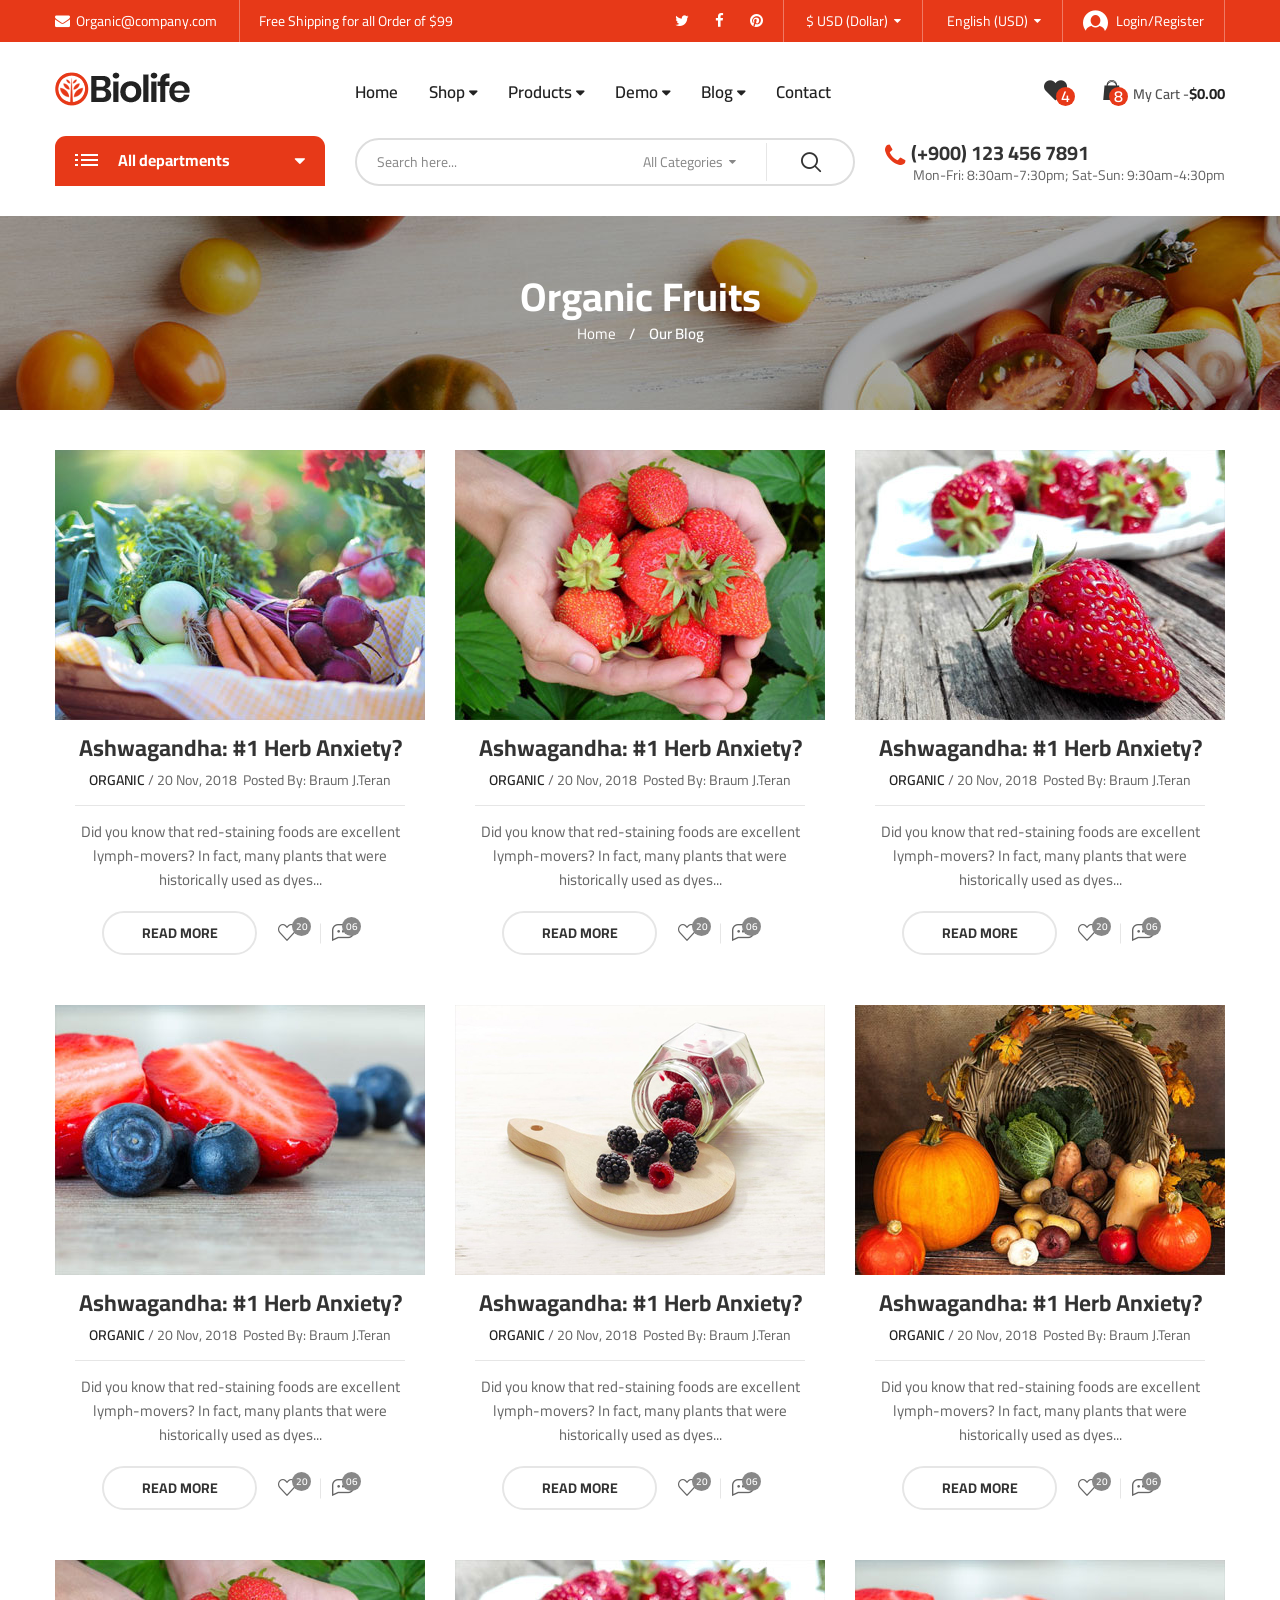
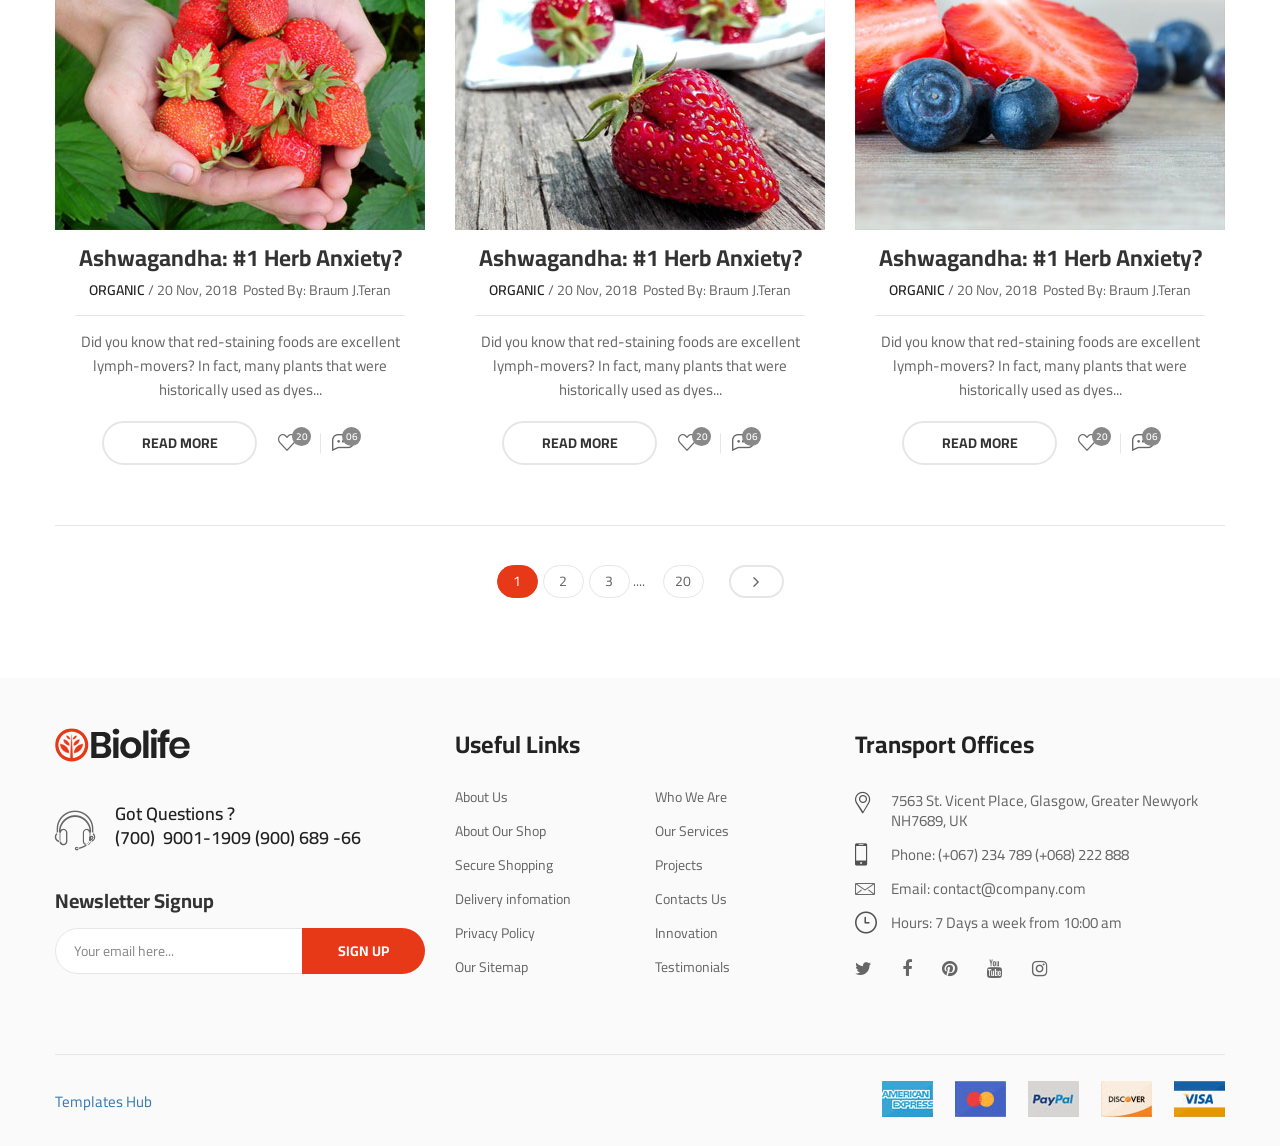
<file: Projects_php/organic_fruits_e-commerce website/blog-v02.html>
<!DOCTYPE html>
<html class="no-js" lang="en">

<head>
    <meta charset="utf-8">
    <meta http-equiv="X-UA-Compatible" content="IE=edge">
    <meta name="viewport" content="width=device-width, initial-scale=1">
    <title>Biolife - Organic Food</title>
    <link href="https://fonts.googleapis.com/css?family=Cairo:400,600,700&amp;display=swap" rel="stylesheet">
    <link href="https://fonts.googleapis.com/css?family=Poppins:600&amp;display=swap" rel="stylesheet">
    <link href="https://fonts.googleapis.com/css?family=Playfair+Display:400i,700i" rel="stylesheet">
    <link href="https://fonts.googleapis.com/css?family=Ubuntu&amp;display=swap" rel="stylesheet">
    <link rel="shortcut icon" type="image/x-icon" href="assets/images/favicon.png" />
    <link rel="stylesheet" href="assets/css/bootstrap.min.css">
    <link rel="stylesheet" href="assets/css/animate.min.css">
    <link rel="stylesheet" href="assets/css/font-awesome.min.css">
    <link rel="stylesheet" href="assets/css/nice-select.css">
    <link rel="stylesheet" href="assets/css/slick.min.css">
    <link rel="stylesheet" href="assets/css/style.css">
    <link rel="stylesheet" href="assets/css/main-color.css">
</head>
<body class="biolife-body">

    <!-- Preloader -->
    <div id="biof-loading">
        <div class="biof-loading-center">
            <div class="biof-loading-center-absolute">
                <div class="dot dot-one"></div>
                <div class="dot dot-two"></div>
                <div class="dot dot-three"></div>
            </div>
        </div>
    </div>

    <!-- HEADER -->
    <header id="header" class="header-area style-01 layout-03">
        <div class="header-top bg-main hidden-xs">
            <div class="container">
                <div class="top-bar left">
                    <ul class="horizontal-menu">
                        <li><a href="#"><i class="fa fa-envelope" aria-hidden="true"></i>Organic@company.com</a></li>
                        <li><a href="#">Free Shipping for all Order of $99</a></li>
                    </ul>
                </div>
                <div class="top-bar right">
                    <ul class="social-list">
                        <li><a href="#"><i class="fa fa-twitter" aria-hidden="true"></i></a></li>
                        <li><a href="#"><i class="fa fa-facebook" aria-hidden="true"></i></a></li>
                        <li><a href="#"><i class="fa fa-pinterest" aria-hidden="true"></i></a></li>
                    </ul>
                    <ul class="horizontal-menu">
                        <li class="horz-menu-item currency">
                            <select name="currency">
                                <option value="eur">€ EUR (Euro)</option>
                                <option value="usd" selected>$ USD (Dollar)</option>
                                <option value="usd">£ GBP (Pound)</option>
                                <option value="usd">¥ JPY (Yen)</option>
                            </select>
                        </li>
                        <li class="horz-menu-item lang">
                            <select name="language">
                                <option value="fr">French (EUR)</option>
                                <option value="en" selected>English (USD)</option>
                                <option value="ger">Germany (GBP)</option>
                                <option value="jp">Japan (JPY)</option>
                            </select>
                        </li>
                        <li><a href="login.html" class="login-link"><i class="biolife-icon icon-login"></i>Login/Register</a></li>
                    </ul>
                </div>
            </div>
        </div>
        <div class="header-middle biolife-sticky-object ">
            <div class="container">
                <div class="row">
                    <div class="col-lg-3 col-md-2 col-md-6 col-xs-6">
                        <a href="index-2.html" class="biolife-logo"><img src="assets/images/organic-3.png" alt="biolife logo" width="135" height="34"></a>
                    </div>
                    <div class="col-lg-6 col-md-7 hidden-sm hidden-xs">
                        <div class="primary-menu">
                            <ul class="menu biolife-menu clone-main-menu clone-primary-menu" id="primary-menu" data-menuname="main menu">
                                <li class="menu-item"><a href="index-2.html">Home</a></li>
                                <li class="menu-item menu-item-has-children has-megamenu">
                                    <a href="#" class="menu-name" data-title="Shop" >Shop</a>
                                    <div class="wrap-megamenu lg-width-900 md-width-750">
                                        <div class="mega-content">
                                            <div class="col-lg-3 col-md-3 col-xs-12 md-margin-bottom-0 xs-margin-bottom-25">
                                                <div class="wrap-custom-menu vertical-menu">
                                                    <h4 class="menu-title">Fresh Berries</h4>
                                                    <ul class="menu">
                                                        <li><a href="#">Fruit & Nut Gifts</a></li>
                                                        <li><a href="#">Mixed Fruits</a></li>
                                                        <li><a href="#">Oranges</a></li>
                                                        <li><a href="#">Bananas & Plantains</a></li>
                                                        <li><a href="#">Fresh Gala Apples</a></li>
                                                    </ul>
                                                </div>
                                            </div>
                                            <div class="col-lg-3 col-md-3 col-xs-12 md-margin-bottom-0 xs-margin-bottom-25">
                                                <div class="wrap-custom-menu vertical-menu">
                                                    <h4 class="menu-title">Vegetables</h4>
                                                    <ul class="menu">
                                                        <li><a href="#">Berries</a></li>
                                                        <li><a href="#">Pears</a></li>
                                                        <li><a href="#">Chili Peppers</a></li>
                                                        <li><a href="#">Fresh Avocado</a></li>
                                                        <li><a href="#">Grapes</a></li>
                                                    </ul>
                                                </div>
                                            </div>
                                            <div class="col-lg-3 col-md-3 col-xs-12 md-margin-bottom-0 xs-margin-bottom-25">
                                                <div class="wrap-custom-menu vertical-menu ">
                                                    <h4 class="menu-title">Fresh Fruits</h4>
                                                    <ul class="menu">
                                                        <li><a href="#">Basket of apples</a></li>
                                                        <li><a href="#">Strawberry</a></li>
                                                        <li><a href="#">Blueberry</a></li>
                                                        <li><a href="#">Orange</a></li>
                                                        <li><a href="#">Pineapple</a></li>
                                                    </ul>
                                                </div>
                                            </div>
                                            <div class="col-lg-3 col-md-3 col-xs-12 md-margin-bottom-0 xs-margin-bottom-25">
                                                <div class="wrap-custom-menu vertical-menu">
                                                    <h4 class="menu-title">Featured Products</h4>
                                                    <ul class="menu">
                                                        <li><a href="#">Coffee Creamers</a></li>
                                                        <li><a href="#">Mayonnaise</a></li>
                                                        <li><a href="#">Almond Milk</a></li>
                                                        <li><a href="#">Fruit Jam</a></li>
                                                        <li><a href="#">Beverages</a></li>
                                                    </ul>
                                                </div>
                                            </div>
                                        </div>
                                    </div>
                                </li>
                                <li class="menu-item menu-item-has-children has-child">
                                    <a href="#" class="menu-name" data-title="Products">Products</a>
                                    <ul class="sub-menu">
                                        <li class="menu-item"><a href="#">Omelettes</a></li>
                                        <li class="menu-item"><a href="#">Breakfast Scrambles</a></li>
                                        <li class="menu-item menu-item-has-children has-child"><a href="#" class="menu-name" data-title="Eggs & other considerations">Eggs & other considerations</a>
                                            <ul class="sub-menu">
                                                <li class="menu-item"><a href="#">Classic Breakfast</a></li>
                                                <li class="menu-item"><a href="#">Huevos Rancheros</a></li>
                                                <li class="menu-item"><a href="#">Everything Egg Sandwich</a></li>
                                                <li class="menu-item"><a href="#">Egg Sandwich</a></li>
                                                <li class="menu-item"><a href="#">Vegan Burrito</a></li>
                                                <li class="menu-item"><a href="#">Biscuits and Gravy</a></li>
                                                <li class="menu-item"><a href="#">Bacon Avo Egg Sandwich</a></li>
                                            </ul>
                                        </li>
                                        <li class="menu-item"><a href="#">Griddle</a></li>
                                        <li class="menu-item menu-item-has-children has-child"><a href="#" class="menu-name" data-title="Sides & Extras">Sides & Extras</a>
                                            <ul class="sub-menu">
                                                <li class="menu-item"><a href="#">Breakfast Burrito</a></li>
                                                <li class="menu-item"><a href="#">Crab Cake Benedict</a></li>
                                                <li class="menu-item"><a href="#">Corned Beef Hash</a></li>
                                                <li class="menu-item"><a href="#">Steak & Eggs</a></li>
                                                <li class="menu-item"><a href="#">Oatmeal</a></li>
                                                <li class="menu-item"><a href="#">Fruit & Yogurt Parfait</a></li>
                                            </ul>
                                        </li>
                                        <li class="menu-item"><a href="#">Biscuits</a></li>
                                        <li class="menu-item"><a href="#">Seasonal Fruit Plate</a></li>
                                    </ul>
                                </li>
                                <li class="menu-item menu-item-has-children has-megamenu">
                                    <a href="#" class="menu-name" data-title="Demo">Demo</a>
                                    <div class="wrap-megamenu lg-width-800 md-width-750">
                                        <div class="mega-content">
                                            <div class="col-lg-3 col-md-3 col-xs-12 md-margin-bottom-0 xs-margin-bottom-25">
                                                <div class="wrap-custom-menu vertical-menu">
                                                    <h4 class="menu-title">Home Page</h4>
                                                    <ul class="menu">
                                                        <li><a href="home-01.html">Home 01</a></li>
                                                        <li><a href="home-02.html">Home 02</a></li>
                                                        <li><a href="index-2.html">Home 03</a></li>
                                                        <li><a href="home-03-green.html">Home 03 Green</a></li>
                                                        <li><a href="home-04.html">Home 04</a></li>
                                                        <li><a href="home-04-light.html">Home 04 Light</a></li>
                                                        <li><a href="home-05.html">Home 05</a></li>
                                                    </ul>
                                                </div>
                                            </div>
                                            <div class="col-lg-3 col-md-3 col-xs-12 md-margin-bottom-0 xs-margin-bottom-25">
                                                <div class="wrap-custom-menu vertical-menu">
                                                    <h4 class="menu-title">Inner Pages</h4>
                                                    <ul class="menu">
                                                        <li class="menu-item" ><a class="menu-name" href="blog-post.html">Blog Single</a></li>
                                                        <li class="menu-item" ><a class="menu-name" href="blog-v01.html">Blog Style 01</a></li>
                                                        <li class="menu-item" ><a class="menu-name" href="blog-v02.html">Blog Style 02</a></li>
                                                        <li class="menu-item" ><a class="menu-name" href="blog-v03.html">Blog Style 03</a></li>
                                                        <li class="menu-item" ><a class="menu-name" href="contact.html">Contact Us</a></li>
                                                        <li class="menu-item" ><a class="menu-name" href="about-us.html">About Us</a></li>
                                                        <li class="menu-item" ><a class="menu-name" href="checkout.html">Checkout</a></li>
                                                        <li class="menu-item" ><a class="menu-name" href="shopping-cart.html">Shopping Cart</a></li>
                                                        <li class="menu-item" ><a class="menu-name" href="login.html">Login/Register</a></li>
                                                        <li class="menu-item" ><a class="menu-name" href="404.html">404</a></li>
                                                    </ul>
                                                </div>
                                            </div>
                                            <div class="col-lg-3 col-md-3 col-xs-12 md-margin-bottom-0 xs-margin-bottom-25">
                                                <div class="wrap-custom-menu vertical-menu">
                                                    <h4 class="menu-title">Category Pages</h4>
                                                    <ul class="menu">
                                                        <li><a href="category-grid-3-cols.html">Grid 3 Cols</a></li>
                                                        <li><a href="category-grid.html">Grid 4 Cols</a></li>
                                                        <li><a href="category-grid-6-cols.html">Grid 6 Cols</a></li>
                                                        <li><a href="category-grid-left-sidebar.html">Grid Left Sidebar</a></li>
                                                        <li><a href="category-grid-right-sidebar.html">Grid Right Sidebar</a></li>
                                                        <li><a href="category-list.html">List Full</a></li>
                                                        <li><a href="category-list-left-sidebar.html">List Left Sidebar</a></li>
                                                        <li><a href="category-list-right-sidebar.html">List Right Sidebar</a></li>
                                                    </ul>
                                                </div>
                                            </div>
                                            <div class="col-lg-3 col-md-3 col-xs-12 md-margin-bottom-0 xs-margin-bottom-25">
                                                <div class="wrap-custom-menu vertical-menu">
                                                    <h4 class="menu-title">Product Types</h4>
                                                    <ul class="menu">
                                                        <li><a href="single-product-simple.html">Simple</a></li>
                                                        <li><a href="single-product-grouped.html">Grouped</a></li>
                                                        <li><a href="single-product.html">Variable</a></li>
                                                        <li><a href="single-product-external.html">External/Affiliate</a></li>
                                                        <li><a href="single-product-onsale.html">Countdown</a></li>
                                                    </ul>
                                                </div>
                                            </div>
                                        </div>
                                    </div>
                                </li>
                                <li class="menu-item menu-item-has-children has-megamenu">
                                    <a href="#" class="menu-name" data-title="Blog">Blog</a>
                                    <div class="wrap-megamenu lg-width-800 md-width-750">
                                        <div class="mega-content">
                                            <div class="col-lg-3 col-md-3 col-xs-6">
                                                <div class="wrap-custom-menu vertical-menu">
                                                    <h4 class="menu-title">Blog Categories</h4>
                                                    <ul class="menu">
                                                        <li><a href="#">Beauty (30)</a></li>
                                                        <li><a href="#">Fashion (50)</a></li>
                                                        <li><a href="#">Food (10)</a></li>
                                                        <li><a href="#">Life Style (60)</a></li>
                                                        <li><a href="#">Travel (10)</a></li>
                                                        <li><a href="#">Nutrition (35)</a></li>
                                                        <li><a href="#">Food Decoration (45)</a></li>
                                                    </ul>
                                                </div>
                                            </div>
                                            <div class="col-lg-3 col-md-3 col-xs-6">
                                                <div class="wrap-custom-menu vertical-menu">
                                                    <h4 class="menu-title">Featured Posts</h4>
                                                    <ul class="menu">
                                                        <li><a href="#">Post example<sup>#1</sup></a></li>
                                                        <li><a href="#">Post example<sup>#2</sup></a></li>
                                                        <li><a href="#">Post example<sup>#3</sup></a></li>
                                                        <li><a href="#">Post example<sup>#4</sup></a></li>
                                                        <li><a href="#">Post example<sup>#5</sup></a></li>
                                                        <li><a href="#">Post example<sup>#6</sup></a></li>
                                                        <li><a href="#">Post example<sup>#7</sup></a></li>
                                                    </ul>
                                                </div>
                                            </div>
                                            <div class="col-lg-6 col-md-6 col-xs-12 md-margin-top-0 xs-margin-top-25px">
                                                <div class="block-posts">
                                                    <h4 class="menu-title">Recent Posts</h4>
                                                    <ul class="posts">
                                                        <li>
                                                            <div class="block-post-item">
                                                                <div class="thumb"><a href="#"><img src="assets/images/megamenu/thumb-05.jpg" width="100" height="73" alt=""></a></div>
                                                                <div class="left-info">
                                                                    <h4 class="post-name"><a href="#">Ashwagandha: The #1 Herb in the World for Anxiety?</a></h4>
                                                                    <span class="p-date">Jan 05, 2019</span>
                                                                    <span class="p-comment">2 Comments</span>
                                                                </div>
                                                            </div>
                                                        </li>
                                                        <li>
                                                            <div class="block-post-item">
                                                                <div class="thumb"><a href="#"><img src="assets/images/megamenu/thumb-06.jpg" width="100" height="73" alt=""></a></div>
                                                                <div class="left-info">
                                                                    <h4 class="post-name"><a href="#">Ashwagandha: The #1 Herb in the World for Anxiety?</a></h4>
                                                                    <span class="p-date">May 15, 2019</span>
                                                                    <span class="p-comment">8 Comments</span>
                                                                </div>
                                                            </div>
                                                        </li>
                                                        <li>
                                                            <div class="block-post-item">
                                                                <div class="thumb"><a href="#"><img src="assets/images/megamenu/thumb-07.jpg" width="100" height="73" alt=""></a></div>
                                                                <div class="left-info">
                                                                    <h4 class="post-name"><a href="#">Ashwagandha: The #1 Herb in the World for Anxiety?</a></h4>
                                                                    <span class="p-date">Apr 26, 2019</span>
                                                                    <span class="p-comment">10 Comments</span>
                                                                </div>
                                                            </div>
                                                        </li>
                                                    </ul>
                                                </div>
                                            </div>
                                        </div>
                                    </div>
                                </li>
                                <li class="menu-item"><a href="contact.html">Contact</a></li>
                            </ul>
                        </div>
                    </div>
                    <div class="col-lg-3 col-md-3 col-md-6 col-xs-6">
                        <div class="biolife-cart-info">
                            <div class="mobile-search">
                                <a href="javascript:void(0)" class="open-searchbox"><i class="biolife-icon icon-search"></i></a>
                                <div class="mobile-search-content">
                                    <form action="#" class="form-search" name="mobile-seacrh" method="get">
                                        <a href="#" class="btn-close"><span class="biolife-icon icon-close-menu"></span></a>
                                        <input type="text" name="s" class="input-text" value="" placeholder="Search here...">
                                        <select name="category">
                                            <option value="-1" selected>All Categories</option>
                                            <option value="vegetables">Vegetables</option>
                                            <option value="fresh_berries">Fresh Berries</option>
                                            <option value="ocean_foods">Ocean Foods</option>
                                            <option value="butter_eggs">Butter & Eggs</option>
                                            <option value="fastfood">Fastfood</option>
                                            <option value="fresh_meat">Fresh Meat</option>
                                            <option value="fresh_onion">Fresh Onion</option>
                                            <option value="papaya_crisps">Papaya & Crisps</option>
                                            <option value="oatmeal">Oatmeal</option>
                                        </select>
                                        <button type="submit" class="btn-submit">go</button>
                                    </form>
                                </div>
                            </div>
                            <div class="wishlist-block hidden-sm hidden-xs">
                                <a href="#" class="link-to">
                                    <span class="icon-qty-combine">
                                        <i class="icon-heart-bold biolife-icon"></i>
                                        <span class="qty">4</span>
                                    </span>
                                </a>
                            </div>
                            <div class="minicart-block">
                                <div class="minicart-contain">
                                    <a href="javascript:void(0)" class="link-to">
                                            <span class="icon-qty-combine">
                                                <i class="icon-cart-mini biolife-icon"></i>
                                                <span class="qty">8</span>
                                            </span>
                                        <span class="title">My Cart -</span>
                                        <span class="sub-total">$0.00</span>
                                    </a>
                                    <div class="cart-content">
                                        <div class="cart-inner">
                                            <ul class="products">
                                                <li>
                                                    <div class="minicart-item">
                                                        <div class="thumb">
                                                            <a href="#"><img src="assets/images/minicart/pr-01.jpg" width="90" height="90" alt="National Fresh"></a>
                                                        </div>
                                                        <div class="left-info">
                                                            <div class="product-title"><a href="#" class="product-name">National Fresh Fruit</a></div>
                                                            <div class="price">
                                                                <ins><span class="price-amount"><span class="currencySymbol">£</span>85.00</span></ins>
                                                                <del><span class="price-amount"><span class="currencySymbol">£</span>95.00</span></del>
                                                            </div>
                                                            <div class="qty">
                                                                <label for="cart[id123][qty]">Qty:</label>
                                                                <input type="number" class="input-qty" name="cart[id123][qty]" id="cart[id123][qty]" value="1" disabled>
                                                            </div>
                                                        </div>
                                                        <div class="action">
                                                            <a href="#" class="edit"><i class="fa fa-pencil" aria-hidden="true"></i></a>
                                                            <a href="#" class="remove"><i class="fa fa-trash-o" aria-hidden="true"></i></a>
                                                        </div>
                                                    </div>
                                                </li>
                                                <li>
                                                    <div class="minicart-item">
                                                        <div class="thumb">
                                                            <a href="#"><img src="assets/images/minicart/pr-02.jpg" width="90" height="90" alt="National Fresh"></a>
                                                        </div>
                                                        <div class="left-info">
                                                            <div class="product-title"><a href="#" class="product-name">National Fresh Fruit</a></div>
                                                            <div class="price">
                                                                <ins><span class="price-amount"><span class="currencySymbol">£</span>85.00</span></ins>
                                                                <del><span class="price-amount"><span class="currencySymbol">£</span>95.00</span></del>
                                                            </div>
                                                            <div class="qty">
                                                                <label for="cart[id124][qty]">Qty:</label>
                                                                <input type="number" class="input-qty" name="cart[id124][qty]" id="cart[id124][qty]" value="1" disabled>
                                                            </div>
                                                        </div>
                                                        <div class="action">
                                                            <a href="#" class="edit"><i class="fa fa-pencil" aria-hidden="true"></i></a>
                                                            <a href="#" class="remove"><i class="fa fa-trash-o" aria-hidden="true"></i></a>
                                                        </div>
                                                    </div>
                                                </li>
                                                <li>
                                                    <div class="minicart-item">
                                                        <div class="thumb">
                                                            <a href="#"><img src="assets/images/minicart/pr-03.jpg" width="90" height="90" alt="National Fresh"></a>
                                                        </div>
                                                        <div class="left-info">
                                                            <div class="product-title"><a href="#" class="product-name">National Fresh Fruit</a></div>
                                                            <div class="price">
                                                                <ins><span class="price-amount"><span class="currencySymbol">£</span>85.00</span></ins>
                                                                <del><span class="price-amount"><span class="currencySymbol">£</span>95.00</span></del>
                                                            </div>
                                                            <div class="qty">
                                                                <label for="cart[id125][qty]">Qty:</label>
                                                                <input type="number" class="input-qty" name="cart[id125][qty]" id="cart[id125][qty]" value="1" disabled>
                                                            </div>
                                                        </div>
                                                        <div class="action">
                                                            <a href="#" class="edit"><i class="fa fa-pencil" aria-hidden="true"></i></a>
                                                            <a href="#" class="remove"><i class="fa fa-trash-o" aria-hidden="true"></i></a>
                                                        </div>
                                                    </div>
                                                </li>
                                                <li>
                                                    <div class="minicart-item">
                                                        <div class="thumb">
                                                            <a href="#"><img src="assets/images/minicart/pr-04.jpg" width="90" height="90" alt="National Fresh"></a>
                                                        </div>
                                                        <div class="left-info">
                                                            <div class="product-title"><a href="#" class="product-name">National Fresh Fruit</a></div>
                                                            <div class="price">
                                                                <ins><span class="price-amount"><span class="currencySymbol">£</span>85.00</span></ins>
                                                                <del><span class="price-amount"><span class="currencySymbol">£</span>95.00</span></del>
                                                            </div>
                                                            <div class="qty">
                                                                <label for="cart[id126][qty]">Qty:</label>
                                                                <input type="number" class="input-qty" name="cart[id126][qty]" id="cart[id126][qty]" value="1" disabled>
                                                            </div>
                                                        </div>
                                                        <div class="action">
                                                            <a href="#" class="edit"><i class="fa fa-pencil" aria-hidden="true"></i></a>
                                                            <a href="#" class="remove"><i class="fa fa-trash-o" aria-hidden="true"></i></a>
                                                        </div>
                                                    </div>
                                                </li>
                                                <li>
                                                    <div class="minicart-item">
                                                        <div class="thumb">
                                                            <a href="#"><img src="assets/images/minicart/pr-05.jpg" width="90" height="90" alt="National Fresh"></a>
                                                        </div>
                                                        <div class="left-info">
                                                            <div class="product-title"><a href="#" class="product-name">National Fresh Fruit</a></div>
                                                            <div class="price">
                                                                <ins><span class="price-amount"><span class="currencySymbol">£</span>85.00</span></ins>
                                                                <del><span class="price-amount"><span class="currencySymbol">£</span>95.00</span></del>
                                                            </div>
                                                            <div class="qty">
                                                                <label for="cart[id127][qty]">Qty:</label>
                                                                <input type="number" class="input-qty" name="cart[id127][qty]" id="cart[id127][qty]" value="1" disabled>
                                                            </div>
                                                        </div>
                                                        <div class="action">
                                                            <a href="#" class="edit"><i class="fa fa-pencil" aria-hidden="true"></i></a>
                                                            <a href="#" class="remove"><i class="fa fa-trash-o" aria-hidden="true"></i></a>
                                                        </div>
                                                    </div>
                                                </li>
                                            </ul>
                                            <p class="btn-control">
                                                <a href="#" class="btn view-cart">view cart</a>
                                                <a href="#" class="btn">checkout</a>
                                            </p>
                                        </div>
                                    </div>
                                </div>
                            </div>
                            <div class="mobile-menu-toggle">
                                <a class="btn-toggle" data-object="open-mobile-menu" href="javascript:void(0)">
                                    <span></span>
                                    <span></span>
                                    <span></span>
                                </a>
                            </div>
                        </div>
                    </div>
                </div>
            </div>
        </div>
        <div class="header-bottom hidden-sm hidden-xs">
            <div class="container">
                <div class="row">
                    <div class="col-lg-3 col-md-4">
                        <div class="vertical-menu vertical-category-block">
                            <div class="block-title">
                                <span class="menu-icon">
                                    <span class="line-1"></span>
                                    <span class="line-2"></span>
                                    <span class="line-3"></span>
                                </span>
                                <span class="menu-title">All departments</span>
                                <span class="angle" data-tgleclass="fa fa-caret-down"><i class="fa fa-caret-up" aria-hidden="true"></i></span>
                            </div>
                            <div class="wrap-menu">
                                <ul class="menu clone-main-menu">
                                    <li class="menu-item menu-item-has-children has-megamenu">
                                        <a href="#" class="menu-name" data-title="Fruit & Nut Gifts"><i class="biolife-icon icon-fruits"></i>Fruit & Nut Gifts</a>
                                        <div class="wrap-megamenu lg-width-900 md-width-640">
                                            <div class="mega-content">
                                                <div class="row">
                                                    <div class="col-lg-3 col-md-4 col-sm-12 xs-margin-bottom-25 md-margin-bottom-0">
                                                        <div class="wrap-custom-menu vertical-menu">
                                                            <h4 class="menu-title">Fresh Fuits</h4>
                                                            <ul class="menu">
                                                                <li><a href="#">Fruit & Nut Gifts</a></li>
                                                                <li><a href="#">Mixed Fruits</a></li>
                                                                <li><a href="#">Oranges</a></li>
                                                                <li><a href="#">Bananas & Plantains</a></li>
                                                                <li><a href="#">Fresh Gala Apples</a></li>
                                                                <li><a href="#">Berries</a></li>
                                                                <li><a href="#">Pears</a></li>
                                                                <li><a href="#">Produce</a></li>
                                                                <li><a href="#">Snack Foods</a></li>
                                                            </ul>
                                                        </div>
                                                    </div>
                                                    <div class="col-lg-3 col-md-4 col-sm-12 lg-padding-left-23 xs-margin-bottom-25 md-margin-bottom-0">
                                                        <div class="wrap-custom-menu vertical-menu">
                                                            <h4 class="menu-title">Nut Gifts</h4>
                                                            <ul class="menu">
                                                                <li><a href="#">Non-Dairy Coffee Creamers</a></li>
                                                                <li><a href="#">Coffee Creamers</a></li>
                                                                <li><a href="#">Mayonnaise</a></li>
                                                                <li><a href="#">Almond Milk</a></li>
                                                                <li><a href="#">Ghee</a></li>
                                                                <li><a href="#">Beverages</a></li>
                                                                <li><a href="#">Ranch Salad Dressings</a></li>
                                                                <li><a href="#">Hemp Milk</a></li>
                                                                <li><a href="#">Nuts & Seeds</a></li>
                                                            </ul>
                                                        </div>
                                                    </div>
                                                    <div class="col-lg-6 col-md-4 col-sm-12 lg-padding-left-50 xs-margin-bottom-25 md-margin-bottom-0">
                                                        <div class="biolife-products-block max-width-270">
                                                            <h4 class="menu-title">Bestseller Products</h4>
                                                            <ul class="products-list default-product-style biolife-carousel nav-none-after-1k2 nav-center" data-slick='{"rows":1,"arrows":true,"dots":false,"infinite":false,"speed":400,"slidesMargin":30,"slidesToShow":1, "responsive":[{"breakpoint":767, "settings":{ "arrows": false}}]}' >
                                                                <li class="product-item">
                                                                    <div class="contain-product none-overlay">
                                                                        <div class="product-thumb">
                                                                            <a href="#" class="link-to-product">
                                                                                <img src="assets/images/products/p-08.jpg" alt="dd" width="270" height="270" class="product-thumnail">
                                                                            </a>
                                                                        </div>
                                                                        <div class="info">
                                                                            <b class="categories">Fresh Fruit</b>
                                                                            <h4 class="product-title"><a href="#" class="pr-name">National Fresh Fruit</a></h4>
                                                                            <div class="price">
                                                                                <ins><span class="price-amount"><span class="currencySymbol">£</span>85.00</span></ins>
                                                                                <del><span class="price-amount"><span class="currencySymbol">£</span>95.00</span></del>
                                                                            </div>
                                                                        </div>
                                                                    </div>
                                                                </li>
                                                                <li class="product-item">
                                                                    <div class="contain-product none-overlay">
                                                                        <div class="product-thumb">
                                                                            <a href="#" class="link-to-product">
                                                                                <img src="assets/images/products/p-11.jpg" alt="dd" width="270" height="270" class="product-thumnail">
                                                                            </a>
                                                                        </div>
                                                                        <div class="info">
                                                                            <b class="categories">Fresh Fruit</b>
                                                                            <h4 class="product-title"><a href="#" class="pr-name">National Fresh Fruit</a></h4>
                                                                            <div class="price">
                                                                                <ins><span class="price-amount"><span class="currencySymbol">£</span>85.00</span></ins>
                                                                                <del><span class="price-amount"><span class="currencySymbol">£</span>95.00</span></del>
                                                                            </div>
                                                                        </div>
                                                                    </div>
                                                                </li>
                                                                <li class="product-item">
                                                                    <div class="contain-product none-overlay">
                                                                        <div class="product-thumb">
                                                                            <a href="#" class="link-to-product">
                                                                                <img src="assets/images/products/p-15.jpg" alt="dd" width="270" height="270" class="product-thumnail">
                                                                            </a>
                                                                        </div>
                                                                        <div class="info">
                                                                            <b class="categories">Fresh Fruit</b>
                                                                            <h4 class="product-title"><a href="#" class="pr-name">National Fresh Fruit</a></h4>
                                                                            <div class="price">
                                                                                <ins><span class="price-amount"><span class="currencySymbol">£</span>85.00</span></ins>
                                                                                <del><span class="price-amount"><span class="currencySymbol">£</span>95.00</span></del>
                                                                            </div>
                                                                        </div>
                                                                    </div>
                                                                </li>
                                                            </ul>
                                                        </div>
                                                    </div>
                                                </div>
                                                <div class="row">
                                                    <div class="col-lg-12 col-md-12 col-sm-12 md-margin-top-9">
                                                        <div class="biolife-brand" >
                                                            <ul class="brands">
                                                                <li><a href="#"><img src="assets/images/megamenu/brand-organic.png" width="161" height="136" alt="organic"></a></li>
                                                                <li><a href="#"><img src="assets/images/megamenu/brand-explore.png" width="160" height="136" alt="explore"></a></li>
                                                                <li><a href="#"><img src="assets/images/megamenu/brand-organic-2.png" width="99" height="136" alt="organic 2"></a></li>
                                                                <li><a href="#"><img src="assets/images/megamenu/brand-eco-teas.png" width="164"  height="136" alt="eco teas"></a></li>
                                                            </ul>
                                                        </div>
                                                    </div>
                                                </div>
                                            </div>
                                        </div>
                                    </li>
                                    <li class="menu-item menu-item-has-children has-megamenu">
                                        <a href="#" class="menu-name" data-title="Vegetables"><i class="biolife-icon icon-broccoli-1"></i>Vegetables</a>
                                        <div class="wrap-megamenu lg-width-900 md-width-640 background-mega-01">
                                            <div class="mega-content">
                                                <div class="row">
                                                    <div class="col-lg-3 col-md-4 col-sm-12 xs-margin-bottom-25 md-margin-bottom-0">
                                                        <div class="wrap-custom-menu vertical-menu">
                                                            <h4 class="menu-title">Vegetables</h4>
                                                            <ul class="menu">
                                                                <li><a href="#">Fruit & Nut Gifts</a></li>
                                                                <li><a href="#">Mixed Fruits</a></li>
                                                                <li><a href="#">Oranges</a></li>
                                                                <li><a href="#">Bananas & Plantains</a></li>
                                                                <li><a href="#">Fresh Gala Apples</a></li>
                                                                <li><a href="#">Berries</a></li>
                                                                <li><a href="#">Pears</a></li>
                                                                <li><a href="#">Produce</a></li>
                                                                <li><a href="#">Snack Foods</a></li>
                                                            </ul>
                                                        </div>
                                                    </div>
                                                    <div class="col-lg-4 col-md-4 col-sm-12 lg-padding-left-23 xs-margin-bottom-25 md-margin-bottom-0">
                                                        <div class="wrap-custom-menu vertical-menu">
                                                            <h4 class="menu-title">Gifts</h4>
                                                            <ul class="menu">
                                                                <li><a href="#">Non-Dairy Coffee Creamers</a></li>
                                                                <li><a href="#">Coffee Creamers</a></li>
                                                                <li><a href="#">Mayonnaise</a></li>
                                                                <li><a href="#">Almond Milk</a></li>
                                                                <li><a href="#">Ghee</a></li>
                                                                <li><a href="#">Beverages</a></li>
                                                                <li><a href="#">Ranch Salad Dressings</a></li>
                                                                <li><a href="#">Hemp Milk</a></li>
                                                                <li><a href="#">Nuts & Seeds</a></li>
                                                            </ul>
                                                        </div>
                                                    </div>
                                                    <div class="col-lg-5 col-md-4 col-sm-12 lg-padding-left-57 md-margin-bottom-30">
                                                        <div class="biolife-brand vertical md-boder-left-30">
                                                            <h4 class="menu-title">Hot Brand</h4>
                                                            <ul class="brands">
                                                                <li><a href="#"><img src="assets/images/megamenu/v-brand-organic.png" width="167" height="74" alt="organic"></a></li>
                                                                <li><a href="#"><img src="assets/images/megamenu/v-brand-explore.png" width="167" height="72" alt="explore"></a></li>
                                                                <li><a href="#"><img src="assets/images/megamenu/v-brand-organic-2.png" width="167" height="99" alt="organic 2"></a></li>
                                                                <li><a href="#"><img src="assets/images/megamenu/v-brand-eco-teas.png" width="167" height="67" alt="eco teas"></a></li>
                                                            </ul>
                                                        </div>
                                                    </div>
                                                </div>
                                            </div>
                                        </div>
                                    </li>
                                    <li class="menu-item menu-item-has-children has-megamenu">
                                        <a href="#" class="menu-name" data-title="Fresh Berries"><i class="biolife-icon icon-grape"></i>Fresh Berries</a>
                                        <div class="wrap-megamenu lg-width-900 md-width-640 background-mega-02">
                                            <div class="mega-content">
                                                <div class="row">
                                                    <div class="col-lg-3 col-md-4 sm-col-12 md-margin-bottom-83 xs-margin-bottom-25">
                                                        <div class="wrap-custom-menu vertical-menu">
                                                            <h4 class="menu-title">Fresh Berries</h4>
                                                            <ul class="menu">
                                                                <li><a href="#">Fruit & Nut Gifts</a></li>
                                                                <li><a href="#">Mixed Fruits</a></li>
                                                                <li><a href="#">Oranges</a></li>
                                                                <li><a href="#">Bananas & Plantains</a></li>
                                                                <li><a href="#">Fresh Gala Apples</a></li>
                                                                <li><a href="#">Berries</a></li>
                                                                <li><a href="#">Pears</a></li>
                                                                <li><a href="#">Produce</a></li>
                                                                <li><a href="#">Snack Foods</a></li>
                                                            </ul>
                                                        </div>
                                                    </div>
                                                    <div class="col-lg-3 col-md-4 sm-col-12 lg-padding-left-23 xs-margin-bottom-36px md-margin-bottom-0">
                                                        <div class="wrap-custom-menu vertical-menu">
                                                            <h4 class="menu-title">Gifts</h4>
                                                            <ul class="menu">
                                                                <li><a href="#">Non-Dairy Coffee Creamers</a></li>
                                                                <li><a href="#">Coffee Creamers</a></li>
                                                                <li><a href="#">Mayonnaise</a></li>
                                                                <li><a href="#">Almond Milk</a></li>
                                                                <li><a href="#">Ghee</a></li>
                                                                <li><a href="#">Beverages</a></li>
                                                                <li><a href="#">Ranch Salad Dressings</a></li>
                                                                <li><a href="#">Hemp Milk</a></li>
                                                                <li><a href="#">Nuts & Seeds</a></li>
                                                            </ul>
                                                        </div>
                                                    </div>
                                                    <div class="col-lg-6 col-md-4 sm-col-12 lg-padding-left-25 md-padding-top-55">
                                                        <div class="biolife-banner layout-01">
                                                            <h3 class="top-title">Farm Fresh</h3>
                                                            <p class="content"> All the Lorem Ipsum generators on the Internet tend.</p>
                                                            <b class="bottomm-title">Berries Series</b>
                                                        </div>
                                                    </div>
                                                </div>
                                            </div>
                                        </div>
                                    </li>
                                    <li class="menu-item"><a href="#" class="menu-name" data-title="Ocean Foods"><i class="biolife-icon icon-fish"></i>Ocean Foods</a></li>
                                    <li class="menu-item menu-item-has-children has-child">
                                        <a href="#" class="menu-name" data-title="Butter & Eggs"><i class="biolife-icon icon-honey"></i>Butter & Eggs</a>
                                        <ul class="sub-menu">
                                            <li class="menu-item"><a href="#">Omelettes</a></li>
                                            <li class="menu-item"><a href="#">Breakfast Scrambles</a></li>
                                            <li class="menu-item menu-item-has-children has-child"><a href="#" class="menu-name" data-title="Eggs & other considerations">Eggs & other considerations</a>
                                                <ul class="sub-menu">
                                                    <li class="menu-item"><a href="#">Classic Breakfast</a></li>
                                                    <li class="menu-item"><a href="#">Huevos Rancheros</a></li>
                                                    <li class="menu-item"><a href="#">Everything Egg Sandwich</a></li>
                                                    <li class="menu-item"><a href="#">Egg Sandwich</a></li>
                                                    <li class="menu-item"><a href="#">Vegan Burrito</a></li>
                                                    <li class="menu-item"><a href="#">Biscuits and Gravy</a></li>
                                                    <li class="menu-item"><a href="#">Bacon Avo Egg Sandwich</a></li>
                                                </ul>
                                            </li>
                                            <li class="menu-item"><a href="#">Griddle</a></li>
                                            <li class="menu-item menu-item-has-children has-child"><a href="#" class="menu-name" data-title="Sides & Extras">Sides & Extras</a>
                                                <ul class="sub-menu">
                                                    <li class="menu-item"><a href="#">Breakfast Burrito</a></li>
                                                    <li class="menu-item"><a href="#">Crab Cake Benedict</a></li>
                                                    <li class="menu-item"><a href="#">Corned Beef Hash</a></li>
                                                    <li class="menu-item"><a href="#">Steak & Eggs</a></li>
                                                    <li class="menu-item"><a href="#">Oatmeal</a></li>
                                                    <li class="menu-item"><a href="#">Fruit & Yogurt Parfait</a></li>
                                                </ul>
                                            </li>
                                            <li class="menu-item"><a href="#">Biscuits</a></li>
                                            <li class="menu-item"><a href="#">Seasonal Fruit Plate</a></li>
                                        </ul>
                                    </li>
                                    <li class="menu-item"><a href="#" class="menu-title"><i class="biolife-icon icon-fast-food"></i>Fastfood</a></li>
                                    <li class="menu-item"><a href="#" class="menu-title"><i class="biolife-icon icon-beef"></i>Fresh Meat</a></li>
                                    <li class="menu-item"><a href="#" class="menu-title"><i class="biolife-icon icon-onions"></i>Fresh Onion</a></li>
                                    <li class="menu-item"><a href="#" class="menu-title"><i class="biolife-icon icon-avocado"></i>Papaya & Crisps</a></li>
                                    <li class="menu-item"><a href="#" class="menu-title"><i class="biolife-icon icon-contain"></i>Oatmeal</a></li>
                                    <li class="menu-item"><a href="#" class="menu-title"><i class="biolife-icon icon-fresh-juice"></i>Fresh Bananas & Plantains</a></li>
                                </ul>
                            </div>
                        </div>
                    </div>
                    <div class="col-lg-9 col-md-8 padding-top-2px">
                        <div class="header-search-bar layout-01">
                            <form action="#" class="form-search" name="desktop-seacrh" method="get">
                                <input type="text" name="s" class="input-text" value="" placeholder="Search here...">
                                <select name="category">
                                    <option value="-1" selected>All Categories</option>
                                    <option value="vegetables">Vegetables</option>
                                    <option value="fresh_berries">Fresh Berries</option>
                                    <option value="ocean_foods">Ocean Foods</option>
                                    <option value="butter_eggs">Butter & Eggs</option>
                                    <option value="fastfood">Fastfood</option>
                                    <option value="fresh_meat">Fresh Meat</option>
                                    <option value="fresh_onion">Fresh Onion</option>
                                    <option value="papaya_crisps">Papaya & Crisps</option>
                                    <option value="oatmeal">Oatmeal</option>
                                </select>
                                <button type="submit" class="btn-submit"><i class="biolife-icon icon-search"></i></button>
                            </form>
                        </div>
                        <div class="live-info">
                            <p class="telephone"><i class="fa fa-phone" aria-hidden="true"></i><b class="phone-number">(+900) 123 456 7891</b></p>
                            <p class="working-time">Mon-Fri: 8:30am-7:30pm; Sat-Sun: 9:30am-4:30pm</p>
                        </div>
                    </div>
                </div>
            </div>
        </div>
    </header>

    <!--Hero Section-->
    <div class="hero-section hero-background style-02">
        <h1 class="page-title">Organic Fruits</h1>
        <nav class="biolife-nav">
            <ul>
                <li class="nav-item"><a href="index-2.html" class="permal-link">Home</a></li>
                <li class="nav-item"><span class="current-page">Our Blog</span></li>
            </ul>
        </nav>
    </div>

    <!-- Page Contain -->
    <div class="page-contain blog-page">
        <div class="container">
            <!-- Main content -->
            <div id="main-content" class="main-content">

                <div class="row">

                    <!--articles block-->
                    <ul class="posts-list main-post-list">
                        <li class="post-elem col-lg-4 col-md-4 col-sm-6 col-xs-12">
                            <div class="post-item effect-04 style-bottom-info">
                                <div class="thumbnail">
                                    <a href="#" class="link-to-post"><img src="assets/images/our-blog/post-thumb-01.jpg" width="370" height="270" alt=""></a>
                                </div>
                                <div class="post-content">
                                    <h4 class="post-name"><a href="#" class="linktopost">Ashwagandha: #1 Herb Anxiety?</a></h4>
                                    <p class="post-archive"><b class="post-cat">ORGANIC</b><span class="post-date"> / 20 Nov, 2018</span><span class="author">Posted By: Braum J.Teran</span></p>
                                    <p class="excerpt">Did you know that red-staining foods are excellent lymph-movers? In fact, many plants that were historically used as dyes...</p>
                                    <div class="group-buttons">
                                        <a href="#" class="btn readmore">read more</a>
                                        <a href="#" class="btn count-number liked"><i class="biolife-icon icon-heart-1"></i><span class="number">20</span></a>
                                        <a href="#" class="btn count-number commented"><i class="biolife-icon icon-conversation"></i><span class="number">06</span></a>
                                    </div>
                                </div>
                            </div>
                        </li>
                        <li class="post-elem col-lg-4 col-md-4 col-sm-6 col-xs-12">
                            <div class="post-item effect-04 style-bottom-info">
                                <div class="thumbnail">
                                    <a href="#" class="link-to-post"><img src="assets/images/our-blog/post-thumb-05.jpg" width="370" height="270" alt=""></a>
                                </div>
                                <div class="post-content">
                                    <h4 class="post-name"><a href="#" class="linktopost">Ashwagandha: #1 Herb Anxiety?</a></h4>
                                    <p class="post-archive"><b class="post-cat">ORGANIC</b><span class="post-date"> / 20 Nov, 2018</span><span class="author">Posted By: Braum J.Teran</span></p>
                                    <p class="excerpt">Did you know that red-staining foods are excellent lymph-movers? In fact, many plants that were historically used as dyes...</p>
                                    <div class="group-buttons">
                                        <a href="#" class="btn readmore">read more</a>
                                        <a href="#" class="btn count-number liked"><i class="biolife-icon icon-heart-1"></i><span class="number">20</span></a>
                                        <a href="#" class="btn count-number commented"><i class="biolife-icon icon-conversation"></i><span class="number">06</span></a>
                                    </div>
                                </div>
                            </div>
                        </li>
                        <li class="post-elem col-lg-4 col-md-4 col-sm-6 col-xs-12">
                            <div class="post-item effect-04 style-bottom-info">
                                <div class="thumbnail">
                                    <a href="#" class="link-to-post"><img src="assets/images/our-blog/post-thumb-04.jpg" width="370" height="270" alt=""></a>
                                </div>
                                <div class="post-content">
                                    <h4 class="post-name"><a href="#" class="linktopost">Ashwagandha: #1 Herb Anxiety?</a></h4>
                                    <p class="post-archive"><b class="post-cat">ORGANIC</b><span class="post-date"> / 20 Nov, 2018</span><span class="author">Posted By: Braum J.Teran</span></p>
                                    <p class="excerpt">Did you know that red-staining foods are excellent lymph-movers? In fact, many plants that were historically used as dyes...</p>
                                    <div class="group-buttons">
                                        <a href="#" class="btn readmore">read more</a>
                                        <a href="#" class="btn count-number liked"><i class="biolife-icon icon-heart-1"></i><span class="number">20</span></a>
                                        <a href="#" class="btn count-number commented"><i class="biolife-icon icon-conversation"></i><span class="number">06</span></a>
                                    </div>
                                </div>
                            </div>
                        </li>
                        <li class="post-elem col-lg-4 col-md-4 col-sm-6 col-xs-12">
                            <div class="post-item effect-04 style-bottom-info">
                                <div class="thumbnail">
                                    <a href="#" class="link-to-post"><img src="assets/images/our-blog/post-thumb-03.jpg" width="370" height="270" alt=""></a>
                                </div>
                                <div class="post-content">
                                    <h4 class="post-name"><a href="#" class="linktopost">Ashwagandha: #1 Herb Anxiety?</a></h4>
                                    <p class="post-archive"><b class="post-cat">ORGANIC</b><span class="post-date"> / 20 Nov, 2018</span><span class="author">Posted By: Braum J.Teran</span></p>
                                    <p class="excerpt">Did you know that red-staining foods are excellent lymph-movers? In fact, many plants that were historically used as dyes...</p>
                                    <div class="group-buttons">
                                        <a href="#" class="btn readmore">read more</a>
                                        <a href="#" class="btn count-number liked"><i class="biolife-icon icon-heart-1"></i><span class="number">20</span></a>
                                        <a href="#" class="btn count-number commented"><i class="biolife-icon icon-conversation"></i><span class="number">06</span></a>
                                    </div>
                                </div>
                            </div>
                        </li>
                        <li class="post-elem col-lg-4 col-md-4 col-sm-6 col-xs-12">
                            <div class="post-item effect-04 style-bottom-info">
                                <div class="thumbnail">
                                    <a href="#" class="link-to-post"><img src="assets/images/our-blog/post-thumb-06.jpg" width="370" height="270" alt=""></a>
                                </div>
                                <div class="post-content">
                                    <h4 class="post-name"><a href="#" class="linktopost">Ashwagandha: #1 Herb Anxiety?</a></h4>
                                    <p class="post-archive"><b class="post-cat">ORGANIC</b><span class="post-date"> / 20 Nov, 2018</span><span class="author">Posted By: Braum J.Teran</span></p>
                                    <p class="excerpt">Did you know that red-staining foods are excellent lymph-movers? In fact, many plants that were historically used as dyes...</p>
                                    <div class="group-buttons">
                                        <a href="#" class="btn readmore">read more</a>
                                        <a href="#" class="btn count-number liked"><i class="biolife-icon icon-heart-1"></i><span class="number">20</span></a>
                                        <a href="#" class="btn count-number commented"><i class="biolife-icon icon-conversation"></i><span class="number">06</span></a>
                                    </div>
                                </div>
                            </div>
                        </li>
                        <li class="post-elem col-lg-4 col-md-4 col-sm-6 col-xs-12">
                            <div class="post-item effect-04 style-bottom-info">
                                <div class="thumbnail">
                                    <a href="#" class="link-to-post"><img src="assets/images/our-blog/post-thumb-02.jpg" width="370" height="270" alt=""></a>
                                </div>
                                <div class="post-content">
                                    <h4 class="post-name"><a href="#" class="linktopost">Ashwagandha: #1 Herb Anxiety?</a></h4>
                                    <p class="post-archive"><b class="post-cat">ORGANIC</b><span class="post-date"> / 20 Nov, 2018</span><span class="author">Posted By: Braum J.Teran</span></p>
                                    <p class="excerpt">Did you know that red-staining foods are excellent lymph-movers? In fact, many plants that were historically used as dyes...</p>
                                    <div class="group-buttons">
                                        <a href="#" class="btn readmore">read more</a>
                                        <a href="#" class="btn count-number liked"><i class="biolife-icon icon-heart-1"></i><span class="number">20</span></a>
                                        <a href="#" class="btn count-number commented"><i class="biolife-icon icon-conversation"></i><span class="number">06</span></a>
                                    </div>
                                </div>
                            </div>
                        </li>
                        <li class="post-elem col-lg-4 col-md-4 col-sm-6 col-xs-12">
                            <div class="post-item effect-04 style-bottom-info">
                                <div class="thumbnail">
                                    <a href="#" class="link-to-post"><img src="assets/images/our-blog/post-thumb-05.jpg" width="370" height="270" alt=""></a>
                                </div>
                                <div class="post-content">
                                    <h4 class="post-name"><a href="#" class="linktopost">Ashwagandha: #1 Herb Anxiety?</a></h4>
                                    <p class="post-archive"><b class="post-cat">ORGANIC</b><span class="post-date"> / 20 Nov, 2018</span><span class="author">Posted By: Braum J.Teran</span></p>
                                    <p class="excerpt">Did you know that red-staining foods are excellent lymph-movers? In fact, many plants that were historically used as dyes...</p>
                                    <div class="group-buttons">
                                        <a href="#" class="btn readmore">read more</a>
                                        <a href="#" class="btn count-number liked"><i class="biolife-icon icon-heart-1"></i><span class="number">20</span></a>
                                        <a href="#" class="btn count-number commented"><i class="biolife-icon icon-conversation"></i><span class="number">06</span></a>
                                    </div>
                                </div>
                            </div>
                        </li>
                        <li class="post-elem col-lg-4 col-md-4 col-sm-6 col-xs-12">
                            <div class="post-item effect-04 style-bottom-info">
                                <div class="thumbnail">
                                    <a href="#" class="link-to-post"><img src="assets/images/our-blog/post-thumb-04.jpg" width="370" height="270" alt=""></a>
                                </div>
                                <div class="post-content">
                                    <h4 class="post-name"><a href="#" class="linktopost">Ashwagandha: #1 Herb Anxiety?</a></h4>
                                    <p class="post-archive"><b class="post-cat">ORGANIC</b><span class="post-date"> / 20 Nov, 2018</span><span class="author">Posted By: Braum J.Teran</span></p>
                                    <p class="excerpt">Did you know that red-staining foods are excellent lymph-movers? In fact, many plants that were historically used as dyes...</p>
                                    <div class="group-buttons">
                                        <a href="#" class="btn readmore">read more</a>
                                        <a href="#" class="btn count-number liked"><i class="biolife-icon icon-heart-1"></i><span class="number">20</span></a>
                                        <a href="#" class="btn count-number commented"><i class="biolife-icon icon-conversation"></i><span class="number">06</span></a>
                                    </div>
                                </div>
                            </div>
                        </li>
                        <li class="post-elem col-lg-4 col-md-4 col-sm-6 col-xs-12">
                            <div class="post-item effect-04 style-bottom-info">
                                <div class="thumbnail">
                                    <a href="#" class="link-to-post"><img src="assets/images/our-blog/post-thumb-03.jpg" width="370" height="270" alt=""></a>
                                </div>
                                <div class="post-content">
                                    <h4 class="post-name"><a href="#" class="linktopost">Ashwagandha: #1 Herb Anxiety?</a></h4>
                                    <p class="post-archive"><b class="post-cat">ORGANIC</b><span class="post-date"> / 20 Nov, 2018</span><span class="author">Posted By: Braum J.Teran</span></p>
                                    <p class="excerpt">Did you know that red-staining foods are excellent lymph-movers? In fact, many plants that were historically used as dyes...</p>
                                    <div class="group-buttons">
                                        <a href="#" class="btn readmore">read more</a>
                                        <a href="#" class="btn count-number liked"><i class="biolife-icon icon-heart-1"></i><span class="number">20</span></a>
                                        <a href="#" class="btn count-number commented"><i class="biolife-icon icon-conversation"></i><span class="number">06</span></a>
                                    </div>
                                </div>
                            </div>
                        </li>
                    </ul>

                </div>

                <!--Panigation Block-->
                <div class="biolife-panigations-block ">
                    <ul class="panigation-contain">
                        <li><span class="current-page">1</span></li>
                        <li><a href="#" class="link-page">2</a></li>
                        <li><a href="#" class="link-page">3</a></li>
                        <li><span class="sep">....</span></li>
                        <li><a href="#" class="link-page">20</a></li>
                        <li><a href="#" class="link-page next"><i class="fa fa-angle-right" aria-hidden="true"></i></a></li>
                    </ul>
                </div>

            </div>
        </div>
    </div>

    <!-- FOOTER -->
    <footer id="footer" class="footer layout-03">
        <div class="footer-content background-footer-03">
            <div class="container">
                <div class="row">
                    <div class="col-lg-4 col-md-4 col-sm-9">
                        <section class="footer-item">
                            <a href="#" class="logo footer-logo"><img src="assets/images/organic-3.png" alt="biolife logo" width="135" height="34"></a>
                            <div class="footer-phone-info">
                                <i class="biolife-icon icon-head-phone"></i>
                                <p class="r-info">
                                    <span>Got Questions ?</span>
                                    <span>(700)  9001-1909  (900) 689 -66</span>
                                </p>
                            </div>
                            <div class="newsletter-block layout-01">
                                <h4 class="title">Newsletter Signup</h4>
                                <div class="form-content">
                                    <form action="#" name="new-letter-foter">
                                        <input type="email" class="input-text email" value="" placeholder="Your email here...">
                                        <button type="submit" class="bnt-submit" name="ok">Sign up</button>
                                    </form>
                                </div>
                            </div>
                        </section>
                    </div>
                    <div class="col-lg-4 col-md-4 col-sm-6 md-margin-top-5px sm-margin-top-50px xs-margin-top-40px">
                        <section class="footer-item">
                            <h3 class="section-title">Useful Links</h3>
                            <div class="row">
                                <div class="col-lg-6 col-sm-6 col-xs-6">
                                    <div class="wrap-custom-menu vertical-menu-2">
                                        <ul class="menu">
                                            <li><a href="#">About Us</a></li>
                                            <li><a href="#">About Our Shop</a></li>
                                            <li><a href="#">Secure Shopping</a></li>
                                            <li><a href="#">Delivery infomation</a></li>
                                            <li><a href="#">Privacy Policy</a></li>
                                            <li><a href="#">Our Sitemap</a></li>
                                        </ul>
                                    </div>
                                </div>
                                <div class="col-lg-6 col-sm-6 col-xs-6">
                                    <div class="wrap-custom-menu vertical-menu-2">
                                        <ul class="menu">
                                            <li><a href="#">Who We Are</a></li>
                                            <li><a href="#">Our Services</a></li>
                                            <li><a href="#">Projects</a></li>
                                            <li><a href="#">Contacts Us</a></li>
                                            <li><a href="#">Innovation</a></li>
                                            <li><a href="#">Testimonials</a></li>
                                        </ul>
                                    </div>
                                </div>
                            </div>
                        </section>
                    </div>
                    <div class="col-lg-4 col-md-4 col-sm-6 md-margin-top-5px sm-margin-top-50px xs-margin-top-40px">
                        <section class="footer-item">
                            <h3 class="section-title">Transport Offices</h3>
                            <div class="contact-info-block footer-layout xs-padding-top-10px">
                                <ul class="contact-lines">
                                    <li>
                                        <p class="info-item">
                                            <i class="biolife-icon icon-location"></i>
                                            <b class="desc">7563 St. Vicent Place, Glasgow, Greater Newyork NH7689, UK </b>
                                        </p>
                                    </li>
                                    <li>
                                        <p class="info-item">
                                            <i class="biolife-icon icon-phone"></i>
                                            <b class="desc">Phone: (+067) 234 789  (+068) 222 888</b>
                                        </p>
                                    </li>
                                    <li>
                                        <p class="info-item">
                                            <i class="biolife-icon icon-letter"></i>
                                            <b class="desc">Email:  contact@company.com</b>
                                        </p>
                                    </li>
                                    <li>
                                        <p class="info-item">
                                            <i class="biolife-icon icon-clock"></i>
                                            <b class="desc">Hours: 7 Days a week from 10:00 am</b>
                                        </p>
                                    </li>
                                </ul>
                            </div>
                            <div class="biolife-social inline">
                                <ul class="socials">
                                    <li><a href="#" title="twitter" class="socail-btn"><i class="fa fa-twitter" aria-hidden="true"></i></a></li>
                                    <li><a href="#" title="facebook" class="socail-btn"><i class="fa fa-facebook" aria-hidden="true"></i></a></li>
                                    <li><a href="#" title="pinterest" class="socail-btn"><i class="fa fa-pinterest" aria-hidden="true"></i></a></li>
                                    <li><a href="#" title="youtube" class="socail-btn"><i class="fa fa-youtube" aria-hidden="true"></i></a></li>
                                    <li><a href="#" title="instagram" class="socail-btn"><i class="fa fa-instagram" aria-hidden="true"></i></a></li>
                                </ul>
                            </div>
                        </section>
                    </div>
                </div>
                <div class="row">
                    <div class="col-xs-12">
                        <div class="separator sm-margin-top-70px xs-margin-top-40px"></div>
                    </div>
                    <div class="col-lg-6 col-sm-6 col-xs-12">
                        <div class="copy-right-text"><p><a href="templateshub.net">Templates Hub</a></p></div>
                    </div>
                    <div class="col-lg-6 col-sm-6 col-xs-12">
                        <div class="payment-methods">
                            <ul>
                                <li><a href="#" class="payment-link"><img src="assets/images/card1.jpg" width="51" height="36" alt=""></a></li>
                                <li><a href="#" class="payment-link"><img src="assets/images/card2.jpg" width="51" height="36" alt=""></a></li>
                                <li><a href="#" class="payment-link"><img src="assets/images/card3.jpg" width="51" height="36" alt=""></a></li>
                                <li><a href="#" class="payment-link"><img src="assets/images/card4.jpg" width="51" height="36" alt=""></a></li>
                                <li><a href="#" class="payment-link"><img src="assets/images/card5.jpg" width="51" height="36" alt=""></a></li>
                            </ul>
                        </div>
                    </div>
                </div>
            </div>
        </div>
    </footer>

    <!--Footer For Mobile-->
    <div class="mobile-footer">
        <div class="mobile-footer-inner">
            <div class="mobile-block block-menu-main">
                <a class="menu-bar menu-toggle btn-toggle" data-object="open-mobile-menu" href="javascript:void(0)">
                    <span class="fa fa-bars"></span>
                    <span class="text">Menu</span>
                </a>
            </div>
            <div class="mobile-block block-sidebar">
                <a class="menu-bar filter-toggle btn-toggle" data-object="open-mobile-filter" href="javascript:void(0)">
                    <i class="fa fa-sliders" aria-hidden="true"></i>
                    <span class="text">Sidebar</span>
                </a>
            </div>
            <div class="mobile-block block-minicart">
                <a class="link-to-cart" href="#">
                    <span class="fa fa-shopping-bag" aria-hidden="true"></span>
                    <span class="text">Cart</span>
                </a>
            </div>
            <div class="mobile-block block-global">
                <a class="menu-bar myaccount-toggle btn-toggle" data-object="global-panel-opened" href="javascript:void(0)">
                    <span class="fa fa-globe"></span>
                    <span class="text">Global</span>
                </a>
            </div>
        </div>
    </div>

    <div class="mobile-block-global">
        <div class="biolife-mobile-panels">
            <span class="biolife-current-panel-title">Global</span>
            <a class="biolife-close-btn" data-object="global-panel-opened" href="#">&times;</a>
        </div>
        <div class="block-global-contain">
            <div class="glb-item my-account">
                <b class="title">My Account</b>
                <ul class="list">
                    <li class="list-item"><a href="#">Login/register</a></li>
                    <li class="list-item"><a href="#">Wishlist <span class="index">(8)</span></a></li>
                    <li class="list-item"><a href="#">Checkout</a></li>
                </ul>
            </div>
            <div class="glb-item currency">
                <b class="title">Currency</b>
                <ul class="list">
                    <li class="list-item"><a href="#">€ EUR (Euro)</a></li>
                    <li class="list-item"><a href="#">$ USD (Dollar)</a></li>
                    <li class="list-item"><a href="#">£ GBP (Pound)</a></li>
                    <li class="list-item"><a href="#">¥ JPY (Yen)</a></li>
                </ul>
            </div>
            <div class="glb-item languages">
                <b class="title">Language</b>
                <ul class="list inline">
                    <li class="list-item"><a href="#"><img src="assets/images/languages/us.jpg" alt="flag" width="24" height="18"></a></li>
                    <li class="list-item"><a href="#"><img src="assets/images/languages/fr.jpg" alt="flag" width="24" height="18"></a></li>
                    <li class="list-item"><a href="#"><img src="assets/images/languages/ger.jpg" alt="flag" width="24" height="18"></a></li>
                    <li class="list-item"><a href="#"><img src="assets/images/languages/jap.jpg" alt="flag" width="24" height="18"></a></li>
                </ul>
            </div>
        </div>
    </div>

    <!-- Scroll Top Button -->
    <a class="btn-scroll-top"><i class="biolife-icon icon-left-arrow"></i></a>

    <script src="assets/js/jquery-3.4.1.min.js"></script>
    <script src="assets/js/bootstrap.min.js"></script>
    <script src="assets/js/jquery.countdown.min.js"></script>
    <script src="assets/js/jquery.nice-select.min.js"></script>
    <script src="assets/js/jquery.nicescroll.min.js"></script>
    <script src="assets/js/slick.min.js"></script>
    <script src="assets/js/biolife.framework.js"></script>
    <script src="assets/js/functions.js"></script>
</body>

</html>
</file>
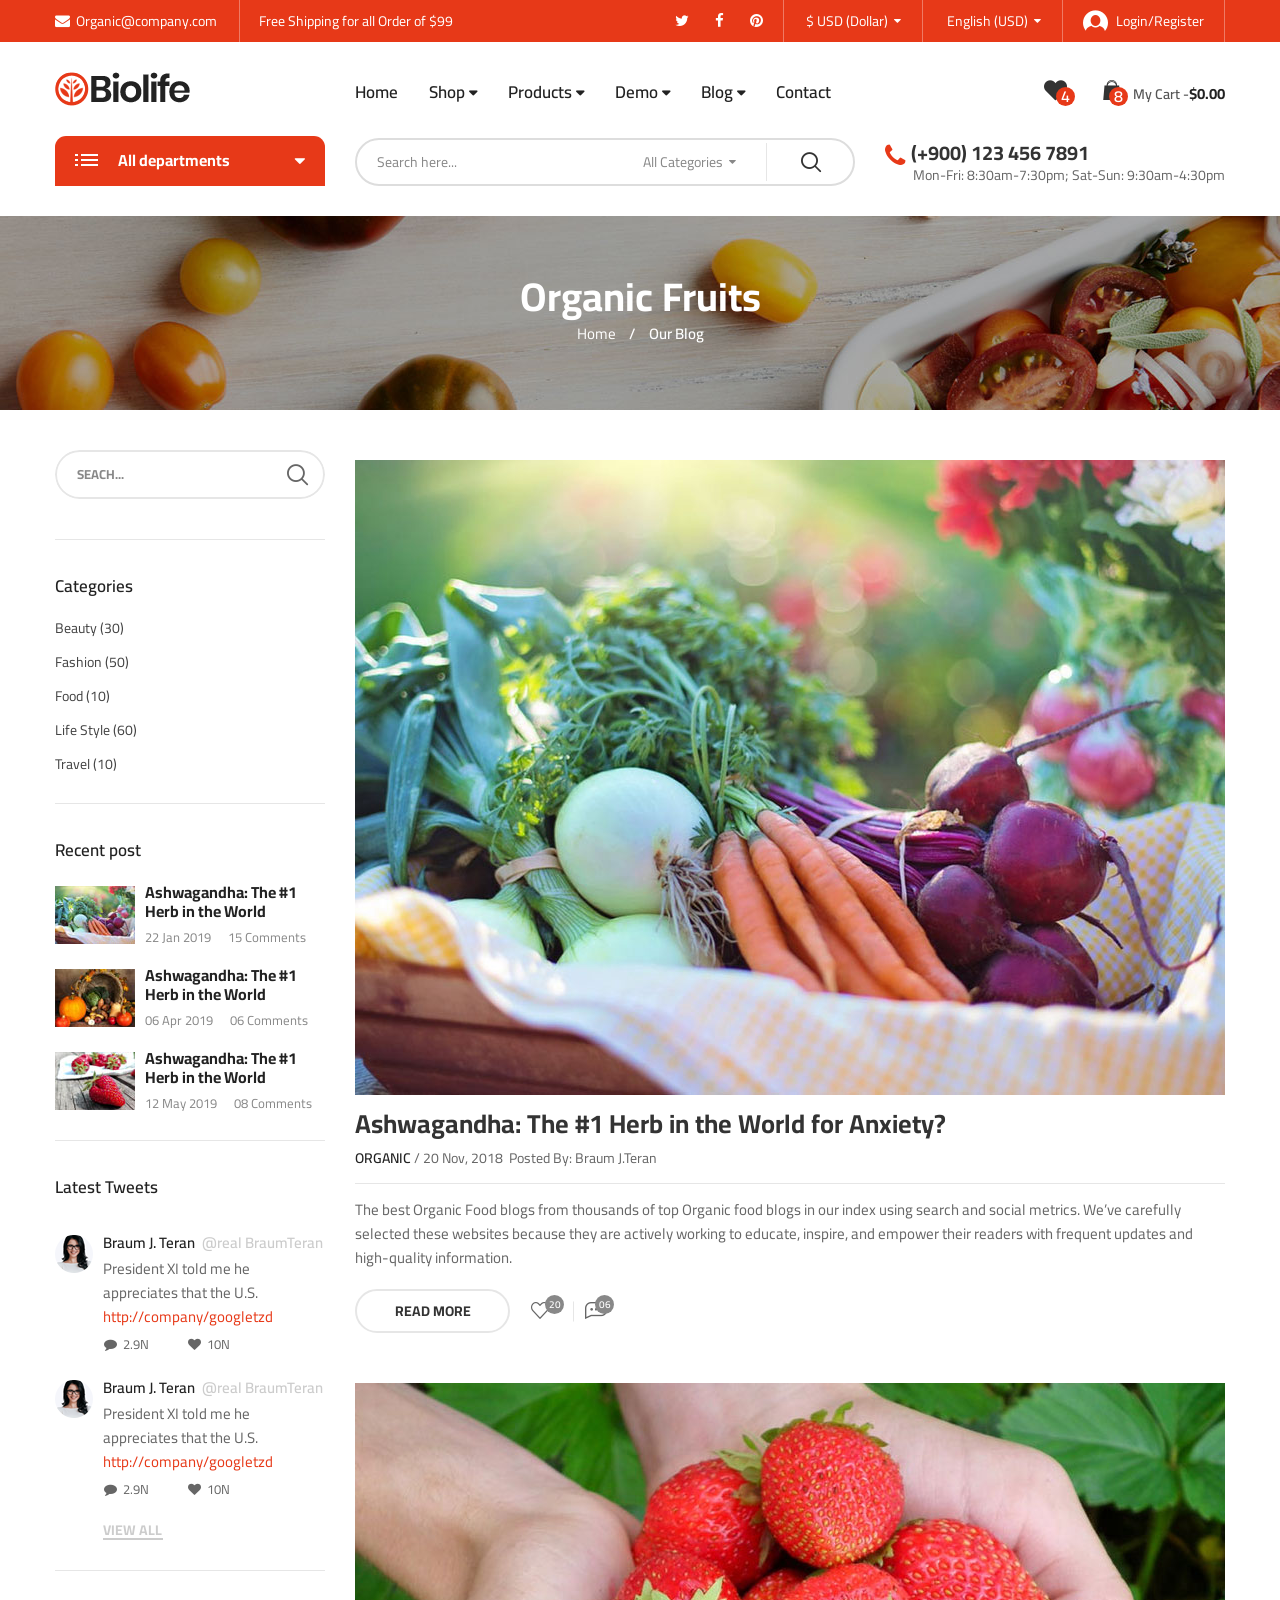
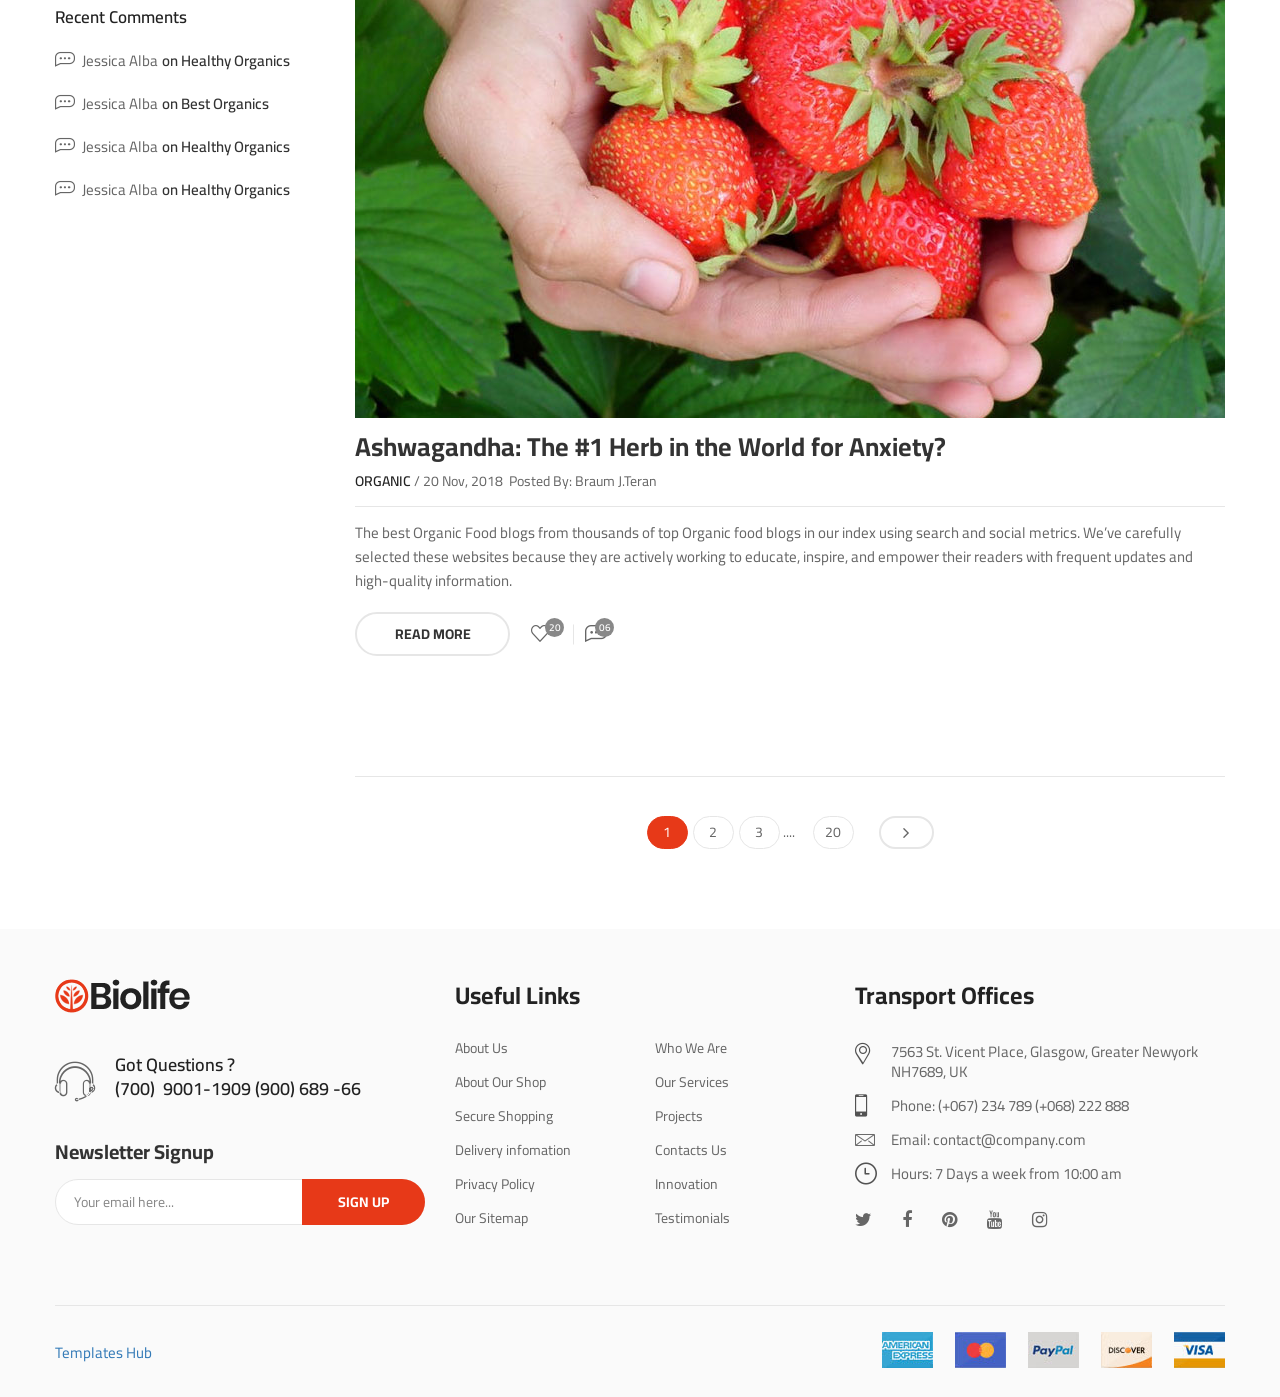
<file: Projects_php/organic_fruits_e-commerce website/blog-v03.html>
<!DOCTYPE html>
<html class="no-js" lang="en">

<head>
    <meta charset="utf-8">
    <meta http-equiv="X-UA-Compatible" content="IE=edge">
    <meta name="viewport" content="width=device-width, initial-scale=1">
    <title>Biolife - Organic Food</title>
    <link href="https://fonts.googleapis.com/css?family=Cairo:400,600,700&amp;display=swap" rel="stylesheet">
    <link href="https://fonts.googleapis.com/css?family=Poppins:600&amp;display=swap" rel="stylesheet">
    <link href="https://fonts.googleapis.com/css?family=Playfair+Display:400i,700i" rel="stylesheet">
    <link href="https://fonts.googleapis.com/css?family=Ubuntu&amp;display=swap" rel="stylesheet">
    <link rel="shortcut icon" type="image/x-icon" href="assets/images/favicon.png" />
    <link rel="stylesheet" href="assets/css/bootstrap.min.css">
    <link rel="stylesheet" href="assets/css/animate.min.css">
    <link rel="stylesheet" href="assets/css/font-awesome.min.css">
    <link rel="stylesheet" href="assets/css/nice-select.css">
    <link rel="stylesheet" href="assets/css/slick.min.css">
    <link rel="stylesheet" href="assets/css/style.css">
    <link rel="stylesheet" href="assets/css/main-color.css">
</head>
<body class="biolife-body">

    <!-- Preloader -->
    <div id="biof-loading">
        <div class="biof-loading-center">
            <div class="biof-loading-center-absolute">
                <div class="dot dot-one"></div>
                <div class="dot dot-two"></div>
                <div class="dot dot-three"></div>
            </div>
        </div>
    </div>

    <!-- HEADER -->
    <header id="header" class="header-area style-01 layout-03">
        <div class="header-top bg-main hidden-xs">
            <div class="container">
                <div class="top-bar left">
                    <ul class="horizontal-menu">
                        <li><a href="#"><i class="fa fa-envelope" aria-hidden="true"></i>Organic@company.com</a></li>
                        <li><a href="#">Free Shipping for all Order of $99</a></li>
                    </ul>
                </div>
                <div class="top-bar right">
                    <ul class="social-list">
                        <li><a href="#"><i class="fa fa-twitter" aria-hidden="true"></i></a></li>
                        <li><a href="#"><i class="fa fa-facebook" aria-hidden="true"></i></a></li>
                        <li><a href="#"><i class="fa fa-pinterest" aria-hidden="true"></i></a></li>
                    </ul>
                    <ul class="horizontal-menu">
                        <li class="horz-menu-item currency">
                            <select name="currency">
                                <option value="eur">€ EUR (Euro)</option>
                                <option value="usd" selected>$ USD (Dollar)</option>
                                <option value="usd">£ GBP (Pound)</option>
                                <option value="usd">¥ JPY (Yen)</option>
                            </select>
                        </li>
                        <li class="horz-menu-item lang">
                            <select name="language">
                                <option value="fr">French (EUR)</option>
                                <option value="en" selected>English (USD)</option>
                                <option value="ger">Germany (GBP)</option>
                                <option value="jp">Japan (JPY)</option>
                            </select>
                        </li>
                        <li><a href="login.html" class="login-link"><i class="biolife-icon icon-login"></i>Login/Register</a></li>
                    </ul>
                </div>
            </div>
        </div>
        <div class="header-middle biolife-sticky-object ">
            <div class="container">
                <div class="row">
                    <div class="col-lg-3 col-md-2 col-md-6 col-xs-6">
                        <a href="index-2.html" class="biolife-logo"><img src="assets/images/organic-3.png" alt="biolife logo" width="135" height="34"></a>
                    </div>
                    <div class="col-lg-6 col-md-7 hidden-sm hidden-xs">
                        <div class="primary-menu">
                            <ul class="menu biolife-menu clone-main-menu clone-primary-menu" id="primary-menu" data-menuname="main menu">
                                <li class="menu-item"><a href="index-2.html">Home</a></li>
                                <li class="menu-item menu-item-has-children has-megamenu">
                                    <a href="#" class="menu-name" data-title="Shop" >Shop</a>
                                    <div class="wrap-megamenu lg-width-900 md-width-750">
                                        <div class="mega-content">
                                            <div class="col-lg-3 col-md-3 col-xs-12 md-margin-bottom-0 xs-margin-bottom-25">
                                                <div class="wrap-custom-menu vertical-menu">
                                                    <h4 class="menu-title">Fresh Berries</h4>
                                                    <ul class="menu">
                                                        <li><a href="#">Fruit & Nut Gifts</a></li>
                                                        <li><a href="#">Mixed Fruits</a></li>
                                                        <li><a href="#">Oranges</a></li>
                                                        <li><a href="#">Bananas & Plantains</a></li>
                                                        <li><a href="#">Fresh Gala Apples</a></li>
                                                    </ul>
                                                </div>
                                            </div>
                                            <div class="col-lg-3 col-md-3 col-xs-12 md-margin-bottom-0 xs-margin-bottom-25">
                                                <div class="wrap-custom-menu vertical-menu">
                                                    <h4 class="menu-title">Vegetables</h4>
                                                    <ul class="menu">
                                                        <li><a href="#">Berries</a></li>
                                                        <li><a href="#">Pears</a></li>
                                                        <li><a href="#">Chili Peppers</a></li>
                                                        <li><a href="#">Fresh Avocado</a></li>
                                                        <li><a href="#">Grapes</a></li>
                                                    </ul>
                                                </div>
                                            </div>
                                            <div class="col-lg-3 col-md-3 col-xs-12 md-margin-bottom-0 xs-margin-bottom-25">
                                                <div class="wrap-custom-menu vertical-menu ">
                                                    <h4 class="menu-title">Fresh Fruits</h4>
                                                    <ul class="menu">
                                                        <li><a href="#">Basket of apples</a></li>
                                                        <li><a href="#">Strawberry</a></li>
                                                        <li><a href="#">Blueberry</a></li>
                                                        <li><a href="#">Orange</a></li>
                                                        <li><a href="#">Pineapple</a></li>
                                                    </ul>
                                                </div>
                                            </div>
                                            <div class="col-lg-3 col-md-3 col-xs-12 md-margin-bottom-0 xs-margin-bottom-25">
                                                <div class="wrap-custom-menu vertical-menu">
                                                    <h4 class="menu-title">Featured Products</h4>
                                                    <ul class="menu">
                                                        <li><a href="#">Coffee Creamers</a></li>
                                                        <li><a href="#">Mayonnaise</a></li>
                                                        <li><a href="#">Almond Milk</a></li>
                                                        <li><a href="#">Fruit Jam</a></li>
                                                        <li><a href="#">Beverages</a></li>
                                                    </ul>
                                                </div>
                                            </div>
                                        </div>
                                    </div>
                                </li>
                                <li class="menu-item menu-item-has-children has-child">
                                    <a href="#" class="menu-name" data-title="Products">Products</a>
                                    <ul class="sub-menu">
                                        <li class="menu-item"><a href="#">Omelettes</a></li>
                                        <li class="menu-item"><a href="#">Breakfast Scrambles</a></li>
                                        <li class="menu-item menu-item-has-children has-child"><a href="#" class="menu-name" data-title="Eggs & other considerations">Eggs & other considerations</a>
                                            <ul class="sub-menu">
                                                <li class="menu-item"><a href="#">Classic Breakfast</a></li>
                                                <li class="menu-item"><a href="#">Huevos Rancheros</a></li>
                                                <li class="menu-item"><a href="#">Everything Egg Sandwich</a></li>
                                                <li class="menu-item"><a href="#">Egg Sandwich</a></li>
                                                <li class="menu-item"><a href="#">Vegan Burrito</a></li>
                                                <li class="menu-item"><a href="#">Biscuits and Gravy</a></li>
                                                <li class="menu-item"><a href="#">Bacon Avo Egg Sandwich</a></li>
                                            </ul>
                                        </li>
                                        <li class="menu-item"><a href="#">Griddle</a></li>
                                        <li class="menu-item menu-item-has-children has-child"><a href="#" class="menu-name" data-title="Sides & Extras">Sides & Extras</a>
                                            <ul class="sub-menu">
                                                <li class="menu-item"><a href="#">Breakfast Burrito</a></li>
                                                <li class="menu-item"><a href="#">Crab Cake Benedict</a></li>
                                                <li class="menu-item"><a href="#">Corned Beef Hash</a></li>
                                                <li class="menu-item"><a href="#">Steak & Eggs</a></li>
                                                <li class="menu-item"><a href="#">Oatmeal</a></li>
                                                <li class="menu-item"><a href="#">Fruit & Yogurt Parfait</a></li>
                                            </ul>
                                        </li>
                                        <li class="menu-item"><a href="#">Biscuits</a></li>
                                        <li class="menu-item"><a href="#">Seasonal Fruit Plate</a></li>
                                    </ul>
                                </li>
                                <li class="menu-item menu-item-has-children has-megamenu">
                                    <a href="#" class="menu-name" data-title="Demo">Demo</a>
                                    <div class="wrap-megamenu lg-width-800 md-width-750">
                                        <div class="mega-content">
                                            <div class="col-lg-3 col-md-3 col-xs-12 md-margin-bottom-0 xs-margin-bottom-25">
                                                <div class="wrap-custom-menu vertical-menu">
                                                    <h4 class="menu-title">Home Page</h4>
                                                    <ul class="menu">
                                                        <li><a href="home-01.html">Home 01</a></li>
                                                        <li><a href="home-02.html">Home 02</a></li>
                                                        <li><a href="index-2.html">Home 03</a></li>
                                                        <li><a href="home-03-green.html">Home 03 Green</a></li>
                                                        <li><a href="home-04.html">Home 04</a></li>
                                                        <li><a href="home-04-light.html">Home 04 Light</a></li>
                                                        <li><a href="home-05.html">Home 05</a></li>
                                                    </ul>
                                                </div>
                                            </div>
                                            <div class="col-lg-3 col-md-3 col-xs-12 md-margin-bottom-0 xs-margin-bottom-25">
                                                <div class="wrap-custom-menu vertical-menu">
                                                    <h4 class="menu-title">Inner Pages</h4>
                                                    <ul class="menu">
                                                        <li class="menu-item" ><a class="menu-name" href="blog-post.html">Blog Single</a></li>
                                                        <li class="menu-item" ><a class="menu-name" href="blog-v01.html">Blog Style 01</a></li>
                                                        <li class="menu-item" ><a class="menu-name" href="blog-v02.html">Blog Style 02</a></li>
                                                        <li class="menu-item" ><a class="menu-name" href="blog-v03.html">Blog Style 03</a></li>
                                                        <li class="menu-item" ><a class="menu-name" href="contact.html">Contact Us</a></li>
                                                        <li class="menu-item" ><a class="menu-name" href="about-us.html">About Us</a></li>
                                                        <li class="menu-item" ><a class="menu-name" href="checkout.html">Checkout</a></li>
                                                        <li class="menu-item" ><a class="menu-name" href="shopping-cart.html">Shopping Cart</a></li>
                                                        <li class="menu-item" ><a class="menu-name" href="login.html">Login/Register</a></li>
                                                        <li class="menu-item" ><a class="menu-name" href="404.html">404</a></li>
                                                    </ul>
                                                </div>
                                            </div>
                                            <div class="col-lg-3 col-md-3 col-xs-12 md-margin-bottom-0 xs-margin-bottom-25">
                                                <div class="wrap-custom-menu vertical-menu">
                                                    <h4 class="menu-title">Category Pages</h4>
                                                    <ul class="menu">
                                                        <li><a href="category-grid-3-cols.html">Grid 3 Cols</a></li>
                                                        <li><a href="category-grid.html">Grid 4 Cols</a></li>
                                                        <li><a href="category-grid-6-cols.html">Grid 6 Cols</a></li>
                                                        <li><a href="category-grid-left-sidebar.html">Grid Left Sidebar</a></li>
                                                        <li><a href="category-grid-right-sidebar.html">Grid Right Sidebar</a></li>
                                                        <li><a href="category-list.html">List Full</a></li>
                                                        <li><a href="category-list-left-sidebar.html">List Left Sidebar</a></li>
                                                        <li><a href="category-list-right-sidebar.html">List Right Sidebar</a></li>
                                                    </ul>
                                                </div>
                                            </div>
                                            <div class="col-lg-3 col-md-3 col-xs-12 md-margin-bottom-0 xs-margin-bottom-25">
                                                <div class="wrap-custom-menu vertical-menu">
                                                    <h4 class="menu-title">Product Types</h4>
                                                    <ul class="menu">
                                                        <li><a href="single-product-simple.html">Simple</a></li>
                                                        <li><a href="single-product-grouped.html">Grouped</a></li>
                                                        <li><a href="single-product.html">Variable</a></li>
                                                        <li><a href="single-product-external.html">External/Affiliate</a></li>
                                                        <li><a href="single-product-onsale.html">Countdown</a></li>
                                                    </ul>
                                                </div>
                                            </div>
                                        </div>
                                    </div>
                                </li>
                                <li class="menu-item menu-item-has-children has-megamenu">
                                    <a href="#" class="menu-name" data-title="Blog">Blog</a>
                                    <div class="wrap-megamenu lg-width-800 md-width-750">
                                        <div class="mega-content">
                                            <div class="col-lg-3 col-md-3 col-xs-6">
                                                <div class="wrap-custom-menu vertical-menu">
                                                    <h4 class="menu-title">Blog Categories</h4>
                                                    <ul class="menu">
                                                        <li><a href="#">Beauty (30)</a></li>
                                                        <li><a href="#">Fashion (50)</a></li>
                                                        <li><a href="#">Food (10)</a></li>
                                                        <li><a href="#">Life Style (60)</a></li>
                                                        <li><a href="#">Travel (10)</a></li>
                                                        <li><a href="#">Nutrition (35)</a></li>
                                                        <li><a href="#">Food Decoration (45)</a></li>
                                                    </ul>
                                                </div>
                                            </div>
                                            <div class="col-lg-3 col-md-3 col-xs-6">
                                                <div class="wrap-custom-menu vertical-menu">
                                                    <h4 class="menu-title">Featured Posts</h4>
                                                    <ul class="menu">
                                                        <li><a href="#">Post example<sup>#1</sup></a></li>
                                                        <li><a href="#">Post example<sup>#2</sup></a></li>
                                                        <li><a href="#">Post example<sup>#3</sup></a></li>
                                                        <li><a href="#">Post example<sup>#4</sup></a></li>
                                                        <li><a href="#">Post example<sup>#5</sup></a></li>
                                                        <li><a href="#">Post example<sup>#6</sup></a></li>
                                                        <li><a href="#">Post example<sup>#7</sup></a></li>
                                                    </ul>
                                                </div>
                                            </div>
                                            <div class="col-lg-6 col-md-6 col-xs-12 md-margin-top-0 xs-margin-top-25px">
                                                <div class="block-posts">
                                                    <h4 class="menu-title">Recent Posts</h4>
                                                    <ul class="posts">
                                                        <li>
                                                            <div class="block-post-item">
                                                                <div class="thumb"><a href="#"><img src="assets/images/megamenu/thumb-05.jpg" width="100" height="73" alt=""></a></div>
                                                                <div class="left-info">
                                                                    <h4 class="post-name"><a href="#">Ashwagandha: The #1 Herb in the World for Anxiety?</a></h4>
                                                                    <span class="p-date">Jan 05, 2019</span>
                                                                    <span class="p-comment">2 Comments</span>
                                                                </div>
                                                            </div>
                                                        </li>
                                                        <li>
                                                            <div class="block-post-item">
                                                                <div class="thumb"><a href="#"><img src="assets/images/megamenu/thumb-06.jpg" width="100" height="73" alt=""></a></div>
                                                                <div class="left-info">
                                                                    <h4 class="post-name"><a href="#">Ashwagandha: The #1 Herb in the World for Anxiety?</a></h4>
                                                                    <span class="p-date">May 15, 2019</span>
                                                                    <span class="p-comment">8 Comments</span>
                                                                </div>
                                                            </div>
                                                        </li>
                                                        <li>
                                                            <div class="block-post-item">
                                                                <div class="thumb"><a href="#"><img src="assets/images/megamenu/thumb-07.jpg" width="100" height="73" alt=""></a></div>
                                                                <div class="left-info">
                                                                    <h4 class="post-name"><a href="#">Ashwagandha: The #1 Herb in the World for Anxiety?</a></h4>
                                                                    <span class="p-date">Apr 26, 2019</span>
                                                                    <span class="p-comment">10 Comments</span>
                                                                </div>
                                                            </div>
                                                        </li>
                                                    </ul>
                                                </div>
                                            </div>
                                        </div>
                                    </div>
                                </li>
                                <li class="menu-item"><a href="contact.html">Contact</a></li>
                            </ul>
                        </div>
                    </div>
                    <div class="col-lg-3 col-md-3 col-md-6 col-xs-6">
                        <div class="biolife-cart-info">
                            <div class="mobile-search">
                                <a href="javascript:void(0)" class="open-searchbox"><i class="biolife-icon icon-search"></i></a>
                                <div class="mobile-search-content">
                                    <form action="#" class="form-search" name="mobile-seacrh" method="get">
                                        <a href="#" class="btn-close"><span class="biolife-icon icon-close-menu"></span></a>
                                        <input type="text" name="s" class="input-text" value="" placeholder="Search here...">
                                        <select name="category">
                                            <option value="-1" selected>All Categories</option>
                                            <option value="vegetables">Vegetables</option>
                                            <option value="fresh_berries">Fresh Berries</option>
                                            <option value="ocean_foods">Ocean Foods</option>
                                            <option value="butter_eggs">Butter & Eggs</option>
                                            <option value="fastfood">Fastfood</option>
                                            <option value="fresh_meat">Fresh Meat</option>
                                            <option value="fresh_onion">Fresh Onion</option>
                                            <option value="papaya_crisps">Papaya & Crisps</option>
                                            <option value="oatmeal">Oatmeal</option>
                                        </select>
                                        <button type="submit" class="btn-submit">go</button>
                                    </form>
                                </div>
                            </div>
                            <div class="wishlist-block hidden-sm hidden-xs">
                                <a href="#" class="link-to">
                                    <span class="icon-qty-combine">
                                        <i class="icon-heart-bold biolife-icon"></i>
                                        <span class="qty">4</span>
                                    </span>
                                </a>
                            </div>
                            <div class="minicart-block">
                                <div class="minicart-contain">
                                    <a href="javascript:void(0)" class="link-to">
                                            <span class="icon-qty-combine">
                                                <i class="icon-cart-mini biolife-icon"></i>
                                                <span class="qty">8</span>
                                            </span>
                                        <span class="title">My Cart -</span>
                                        <span class="sub-total">$0.00</span>
                                    </a>
                                    <div class="cart-content">
                                        <div class="cart-inner">
                                            <ul class="products">
                                                <li>
                                                    <div class="minicart-item">
                                                        <div class="thumb">
                                                            <a href="#"><img src="assets/images/minicart/pr-01.jpg" width="90" height="90" alt="National Fresh"></a>
                                                        </div>
                                                        <div class="left-info">
                                                            <div class="product-title"><a href="#" class="product-name">National Fresh Fruit</a></div>
                                                            <div class="price">
                                                                <ins><span class="price-amount"><span class="currencySymbol">£</span>85.00</span></ins>
                                                                <del><span class="price-amount"><span class="currencySymbol">£</span>95.00</span></del>
                                                            </div>
                                                            <div class="qty">
                                                                <label for="cart[id123][qty]">Qty:</label>
                                                                <input type="number" class="input-qty" name="cart[id123][qty]" id="cart[id123][qty]" value="1" disabled>
                                                            </div>
                                                        </div>
                                                        <div class="action">
                                                            <a href="#" class="edit"><i class="fa fa-pencil" aria-hidden="true"></i></a>
                                                            <a href="#" class="remove"><i class="fa fa-trash-o" aria-hidden="true"></i></a>
                                                        </div>
                                                    </div>
                                                </li>
                                                <li>
                                                    <div class="minicart-item">
                                                        <div class="thumb">
                                                            <a href="#"><img src="assets/images/minicart/pr-02.jpg" width="90" height="90" alt="National Fresh"></a>
                                                        </div>
                                                        <div class="left-info">
                                                            <div class="product-title"><a href="#" class="product-name">National Fresh Fruit</a></div>
                                                            <div class="price">
                                                                <ins><span class="price-amount"><span class="currencySymbol">£</span>85.00</span></ins>
                                                                <del><span class="price-amount"><span class="currencySymbol">£</span>95.00</span></del>
                                                            </div>
                                                            <div class="qty">
                                                                <label for="cart[id124][qty]">Qty:</label>
                                                                <input type="number" class="input-qty" name="cart[id124][qty]" id="cart[id124][qty]" value="1" disabled>
                                                            </div>
                                                        </div>
                                                        <div class="action">
                                                            <a href="#" class="edit"><i class="fa fa-pencil" aria-hidden="true"></i></a>
                                                            <a href="#" class="remove"><i class="fa fa-trash-o" aria-hidden="true"></i></a>
                                                        </div>
                                                    </div>
                                                </li>
                                                <li>
                                                    <div class="minicart-item">
                                                        <div class="thumb">
                                                            <a href="#"><img src="assets/images/minicart/pr-03.jpg" width="90" height="90" alt="National Fresh"></a>
                                                        </div>
                                                        <div class="left-info">
                                                            <div class="product-title"><a href="#" class="product-name">National Fresh Fruit</a></div>
                                                            <div class="price">
                                                                <ins><span class="price-amount"><span class="currencySymbol">£</span>85.00</span></ins>
                                                                <del><span class="price-amount"><span class="currencySymbol">£</span>95.00</span></del>
                                                            </div>
                                                            <div class="qty">
                                                                <label for="cart[id125][qty]">Qty:</label>
                                                                <input type="number" class="input-qty" name="cart[id125][qty]" id="cart[id125][qty]" value="1" disabled>
                                                            </div>
                                                        </div>
                                                        <div class="action">
                                                            <a href="#" class="edit"><i class="fa fa-pencil" aria-hidden="true"></i></a>
                                                            <a href="#" class="remove"><i class="fa fa-trash-o" aria-hidden="true"></i></a>
                                                        </div>
                                                    </div>
                                                </li>
                                                <li>
                                                    <div class="minicart-item">
                                                        <div class="thumb">
                                                            <a href="#"><img src="assets/images/minicart/pr-04.jpg" width="90" height="90" alt="National Fresh"></a>
                                                        </div>
                                                        <div class="left-info">
                                                            <div class="product-title"><a href="#" class="product-name">National Fresh Fruit</a></div>
                                                            <div class="price">
                                                                <ins><span class="price-amount"><span class="currencySymbol">£</span>85.00</span></ins>
                                                                <del><span class="price-amount"><span class="currencySymbol">£</span>95.00</span></del>
                                                            </div>
                                                            <div class="qty">
                                                                <label for="cart[id126][qty]">Qty:</label>
                                                                <input type="number" class="input-qty" name="cart[id126][qty]" id="cart[id126][qty]" value="1" disabled>
                                                            </div>
                                                        </div>
                                                        <div class="action">
                                                            <a href="#" class="edit"><i class="fa fa-pencil" aria-hidden="true"></i></a>
                                                            <a href="#" class="remove"><i class="fa fa-trash-o" aria-hidden="true"></i></a>
                                                        </div>
                                                    </div>
                                                </li>
                                                <li>
                                                    <div class="minicart-item">
                                                        <div class="thumb">
                                                            <a href="#"><img src="assets/images/minicart/pr-05.jpg" width="90" height="90" alt="National Fresh"></a>
                                                        </div>
                                                        <div class="left-info">
                                                            <div class="product-title"><a href="#" class="product-name">National Fresh Fruit</a></div>
                                                            <div class="price">
                                                                <ins><span class="price-amount"><span class="currencySymbol">£</span>85.00</span></ins>
                                                                <del><span class="price-amount"><span class="currencySymbol">£</span>95.00</span></del>
                                                            </div>
                                                            <div class="qty">
                                                                <label for="cart[id127][qty]">Qty:</label>
                                                                <input type="number" class="input-qty" name="cart[id127][qty]" id="cart[id127][qty]" value="1" disabled>
                                                            </div>
                                                        </div>
                                                        <div class="action">
                                                            <a href="#" class="edit"><i class="fa fa-pencil" aria-hidden="true"></i></a>
                                                            <a href="#" class="remove"><i class="fa fa-trash-o" aria-hidden="true"></i></a>
                                                        </div>
                                                    </div>
                                                </li>
                                            </ul>
                                            <p class="btn-control">
                                                <a href="#" class="btn view-cart">view cart</a>
                                                <a href="#" class="btn">checkout</a>
                                            </p>
                                        </div>
                                    </div>
                                </div>
                            </div>
                            <div class="mobile-menu-toggle">
                                <a class="btn-toggle" data-object="open-mobile-menu" href="javascript:void(0)">
                                    <span></span>
                                    <span></span>
                                    <span></span>
                                </a>
                            </div>
                        </div>
                    </div>
                </div>
            </div>
        </div>
        <div class="header-bottom hidden-sm hidden-xs">
            <div class="container">
                <div class="row">
                    <div class="col-lg-3 col-md-4">
                        <div class="vertical-menu vertical-category-block">
                            <div class="block-title">
                                <span class="menu-icon">
                                    <span class="line-1"></span>
                                    <span class="line-2"></span>
                                    <span class="line-3"></span>
                                </span>
                                <span class="menu-title">All departments</span>
                                <span class="angle" data-tgleclass="fa fa-caret-down"><i class="fa fa-caret-up" aria-hidden="true"></i></span>
                            </div>
                            <div class="wrap-menu">
                                <ul class="menu clone-main-menu">
                                    <li class="menu-item menu-item-has-children has-megamenu">
                                        <a href="#" class="menu-name" data-title="Fruit & Nut Gifts"><i class="biolife-icon icon-fruits"></i>Fruit & Nut Gifts</a>
                                        <div class="wrap-megamenu lg-width-900 md-width-640">
                                            <div class="mega-content">
                                                <div class="row">
                                                    <div class="col-lg-3 col-md-4 col-sm-12 xs-margin-bottom-25 md-margin-bottom-0">
                                                        <div class="wrap-custom-menu vertical-menu">
                                                            <h4 class="menu-title">Fresh Fuits</h4>
                                                            <ul class="menu">
                                                                <li><a href="#">Fruit & Nut Gifts</a></li>
                                                                <li><a href="#">Mixed Fruits</a></li>
                                                                <li><a href="#">Oranges</a></li>
                                                                <li><a href="#">Bananas & Plantains</a></li>
                                                                <li><a href="#">Fresh Gala Apples</a></li>
                                                                <li><a href="#">Berries</a></li>
                                                                <li><a href="#">Pears</a></li>
                                                                <li><a href="#">Produce</a></li>
                                                                <li><a href="#">Snack Foods</a></li>
                                                            </ul>
                                                        </div>
                                                    </div>
                                                    <div class="col-lg-3 col-md-4 col-sm-12 lg-padding-left-23 xs-margin-bottom-25 md-margin-bottom-0">
                                                        <div class="wrap-custom-menu vertical-menu">
                                                            <h4 class="menu-title">Nut Gifts</h4>
                                                            <ul class="menu">
                                                                <li><a href="#">Non-Dairy Coffee Creamers</a></li>
                                                                <li><a href="#">Coffee Creamers</a></li>
                                                                <li><a href="#">Mayonnaise</a></li>
                                                                <li><a href="#">Almond Milk</a></li>
                                                                <li><a href="#">Ghee</a></li>
                                                                <li><a href="#">Beverages</a></li>
                                                                <li><a href="#">Ranch Salad Dressings</a></li>
                                                                <li><a href="#">Hemp Milk</a></li>
                                                                <li><a href="#">Nuts & Seeds</a></li>
                                                            </ul>
                                                        </div>
                                                    </div>
                                                    <div class="col-lg-6 col-md-4 col-sm-12 lg-padding-left-50 xs-margin-bottom-25 md-margin-bottom-0">
                                                        <div class="biolife-products-block max-width-270">
                                                            <h4 class="menu-title">Bestseller Products</h4>
                                                            <ul class="products-list default-product-style biolife-carousel nav-none-after-1k2 nav-center" data-slick='{"rows":1,"arrows":true,"dots":false,"infinite":false,"speed":400,"slidesMargin":30,"slidesToShow":1, "responsive":[{"breakpoint":767, "settings":{ "arrows": false}}]}' >
                                                                <li class="product-item">
                                                                    <div class="contain-product none-overlay">
                                                                        <div class="product-thumb">
                                                                            <a href="#" class="link-to-product">
                                                                                <img src="assets/images/products/p-08.jpg" alt="dd" width="270" height="270" class="product-thumnail">
                                                                            </a>
                                                                        </div>
                                                                        <div class="info">
                                                                            <b class="categories">Fresh Fruit</b>
                                                                            <h4 class="product-title"><a href="#" class="pr-name">National Fresh Fruit</a></h4>
                                                                            <div class="price">
                                                                                <ins><span class="price-amount"><span class="currencySymbol">£</span>85.00</span></ins>
                                                                                <del><span class="price-amount"><span class="currencySymbol">£</span>95.00</span></del>
                                                                            </div>
                                                                        </div>
                                                                    </div>
                                                                </li>
                                                                <li class="product-item">
                                                                    <div class="contain-product none-overlay">
                                                                        <div class="product-thumb">
                                                                            <a href="#" class="link-to-product">
                                                                                <img src="assets/images/products/p-11.jpg" alt="dd" width="270" height="270" class="product-thumnail">
                                                                            </a>
                                                                        </div>
                                                                        <div class="info">
                                                                            <b class="categories">Fresh Fruit</b>
                                                                            <h4 class="product-title"><a href="#" class="pr-name">National Fresh Fruit</a></h4>
                                                                            <div class="price">
                                                                                <ins><span class="price-amount"><span class="currencySymbol">£</span>85.00</span></ins>
                                                                                <del><span class="price-amount"><span class="currencySymbol">£</span>95.00</span></del>
                                                                            </div>
                                                                        </div>
                                                                    </div>
                                                                </li>
                                                                <li class="product-item">
                                                                    <div class="contain-product none-overlay">
                                                                        <div class="product-thumb">
                                                                            <a href="#" class="link-to-product">
                                                                                <img src="assets/images/products/p-15.jpg" alt="dd" width="270" height="270" class="product-thumnail">
                                                                            </a>
                                                                        </div>
                                                                        <div class="info">
                                                                            <b class="categories">Fresh Fruit</b>
                                                                            <h4 class="product-title"><a href="#" class="pr-name">National Fresh Fruit</a></h4>
                                                                            <div class="price">
                                                                                <ins><span class="price-amount"><span class="currencySymbol">£</span>85.00</span></ins>
                                                                                <del><span class="price-amount"><span class="currencySymbol">£</span>95.00</span></del>
                                                                            </div>
                                                                        </div>
                                                                    </div>
                                                                </li>
                                                            </ul>
                                                        </div>
                                                    </div>
                                                </div>
                                                <div class="row">
                                                    <div class="col-lg-12 col-md-12 col-sm-12 md-margin-top-9">
                                                        <div class="biolife-brand" >
                                                            <ul class="brands">
                                                                <li><a href="#"><img src="assets/images/megamenu/brand-organic.png" width="161" height="136" alt="organic"></a></li>
                                                                <li><a href="#"><img src="assets/images/megamenu/brand-explore.png" width="160" height="136" alt="explore"></a></li>
                                                                <li><a href="#"><img src="assets/images/megamenu/brand-organic-2.png" width="99" height="136" alt="organic 2"></a></li>
                                                                <li><a href="#"><img src="assets/images/megamenu/brand-eco-teas.png" width="164"  height="136" alt="eco teas"></a></li>
                                                            </ul>
                                                        </div>
                                                    </div>
                                                </div>
                                            </div>
                                        </div>
                                    </li>
                                    <li class="menu-item menu-item-has-children has-megamenu">
                                        <a href="#" class="menu-name" data-title="Vegetables"><i class="biolife-icon icon-broccoli-1"></i>Vegetables</a>
                                        <div class="wrap-megamenu lg-width-900 md-width-640 background-mega-01">
                                            <div class="mega-content">
                                                <div class="row">
                                                    <div class="col-lg-3 col-md-4 col-sm-12 xs-margin-bottom-25 md-margin-bottom-0">
                                                        <div class="wrap-custom-menu vertical-menu">
                                                            <h4 class="menu-title">Vegetables</h4>
                                                            <ul class="menu">
                                                                <li><a href="#">Fruit & Nut Gifts</a></li>
                                                                <li><a href="#">Mixed Fruits</a></li>
                                                                <li><a href="#">Oranges</a></li>
                                                                <li><a href="#">Bananas & Plantains</a></li>
                                                                <li><a href="#">Fresh Gala Apples</a></li>
                                                                <li><a href="#">Berries</a></li>
                                                                <li><a href="#">Pears</a></li>
                                                                <li><a href="#">Produce</a></li>
                                                                <li><a href="#">Snack Foods</a></li>
                                                            </ul>
                                                        </div>
                                                    </div>
                                                    <div class="col-lg-4 col-md-4 col-sm-12 lg-padding-left-23 xs-margin-bottom-25 md-margin-bottom-0">
                                                        <div class="wrap-custom-menu vertical-menu">
                                                            <h4 class="menu-title">Gifts</h4>
                                                            <ul class="menu">
                                                                <li><a href="#">Non-Dairy Coffee Creamers</a></li>
                                                                <li><a href="#">Coffee Creamers</a></li>
                                                                <li><a href="#">Mayonnaise</a></li>
                                                                <li><a href="#">Almond Milk</a></li>
                                                                <li><a href="#">Ghee</a></li>
                                                                <li><a href="#">Beverages</a></li>
                                                                <li><a href="#">Ranch Salad Dressings</a></li>
                                                                <li><a href="#">Hemp Milk</a></li>
                                                                <li><a href="#">Nuts & Seeds</a></li>
                                                            </ul>
                                                        </div>
                                                    </div>
                                                    <div class="col-lg-5 col-md-4 col-sm-12 lg-padding-left-57 md-margin-bottom-30">
                                                        <div class="biolife-brand vertical md-boder-left-30">
                                                            <h4 class="menu-title">Hot Brand</h4>
                                                            <ul class="brands">
                                                                <li><a href="#"><img src="assets/images/megamenu/v-brand-organic.png" width="167" height="74" alt="organic"></a></li>
                                                                <li><a href="#"><img src="assets/images/megamenu/v-brand-explore.png" width="167" height="72" alt="explore"></a></li>
                                                                <li><a href="#"><img src="assets/images/megamenu/v-brand-organic-2.png" width="167" height="99" alt="organic 2"></a></li>
                                                                <li><a href="#"><img src="assets/images/megamenu/v-brand-eco-teas.png" width="167" height="67" alt="eco teas"></a></li>
                                                            </ul>
                                                        </div>
                                                    </div>
                                                </div>
                                            </div>
                                        </div>
                                    </li>
                                    <li class="menu-item menu-item-has-children has-megamenu">
                                        <a href="#" class="menu-name" data-title="Fresh Berries"><i class="biolife-icon icon-grape"></i>Fresh Berries</a>
                                        <div class="wrap-megamenu lg-width-900 md-width-640 background-mega-02">
                                            <div class="mega-content">
                                                <div class="row">
                                                    <div class="col-lg-3 col-md-4 sm-col-12 md-margin-bottom-83 xs-margin-bottom-25">
                                                        <div class="wrap-custom-menu vertical-menu">
                                                            <h4 class="menu-title">Fresh Berries</h4>
                                                            <ul class="menu">
                                                                <li><a href="#">Fruit & Nut Gifts</a></li>
                                                                <li><a href="#">Mixed Fruits</a></li>
                                                                <li><a href="#">Oranges</a></li>
                                                                <li><a href="#">Bananas & Plantains</a></li>
                                                                <li><a href="#">Fresh Gala Apples</a></li>
                                                                <li><a href="#">Berries</a></li>
                                                                <li><a href="#">Pears</a></li>
                                                                <li><a href="#">Produce</a></li>
                                                                <li><a href="#">Snack Foods</a></li>
                                                            </ul>
                                                        </div>
                                                    </div>
                                                    <div class="col-lg-3 col-md-4 sm-col-12 lg-padding-left-23 xs-margin-bottom-36px md-margin-bottom-0">
                                                        <div class="wrap-custom-menu vertical-menu">
                                                            <h4 class="menu-title">Gifts</h4>
                                                            <ul class="menu">
                                                                <li><a href="#">Non-Dairy Coffee Creamers</a></li>
                                                                <li><a href="#">Coffee Creamers</a></li>
                                                                <li><a href="#">Mayonnaise</a></li>
                                                                <li><a href="#">Almond Milk</a></li>
                                                                <li><a href="#">Ghee</a></li>
                                                                <li><a href="#">Beverages</a></li>
                                                                <li><a href="#">Ranch Salad Dressings</a></li>
                                                                <li><a href="#">Hemp Milk</a></li>
                                                                <li><a href="#">Nuts & Seeds</a></li>
                                                            </ul>
                                                        </div>
                                                    </div>
                                                    <div class="col-lg-6 col-md-4 sm-col-12 lg-padding-left-25 md-padding-top-55">
                                                        <div class="biolife-banner layout-01">
                                                            <h3 class="top-title">Farm Fresh</h3>
                                                            <p class="content"> All the Lorem Ipsum generators on the Internet tend.</p>
                                                            <b class="bottomm-title">Berries Series</b>
                                                        </div>
                                                    </div>
                                                </div>
                                            </div>
                                        </div>
                                    </li>
                                    <li class="menu-item"><a href="#" class="menu-name" data-title="Ocean Foods"><i class="biolife-icon icon-fish"></i>Ocean Foods</a></li>
                                    <li class="menu-item menu-item-has-children has-child">
                                        <a href="#" class="menu-name" data-title="Butter & Eggs"><i class="biolife-icon icon-honey"></i>Butter & Eggs</a>
                                        <ul class="sub-menu">
                                            <li class="menu-item"><a href="#">Omelettes</a></li>
                                            <li class="menu-item"><a href="#">Breakfast Scrambles</a></li>
                                            <li class="menu-item menu-item-has-children has-child"><a href="#" class="menu-name" data-title="Eggs & other considerations">Eggs & other considerations</a>
                                                <ul class="sub-menu">
                                                    <li class="menu-item"><a href="#">Classic Breakfast</a></li>
                                                    <li class="menu-item"><a href="#">Huevos Rancheros</a></li>
                                                    <li class="menu-item"><a href="#">Everything Egg Sandwich</a></li>
                                                    <li class="menu-item"><a href="#">Egg Sandwich</a></li>
                                                    <li class="menu-item"><a href="#">Vegan Burrito</a></li>
                                                    <li class="menu-item"><a href="#">Biscuits and Gravy</a></li>
                                                    <li class="menu-item"><a href="#">Bacon Avo Egg Sandwich</a></li>
                                                </ul>
                                            </li>
                                            <li class="menu-item"><a href="#">Griddle</a></li>
                                            <li class="menu-item menu-item-has-children has-child"><a href="#" class="menu-name" data-title="Sides & Extras">Sides & Extras</a>
                                                <ul class="sub-menu">
                                                    <li class="menu-item"><a href="#">Breakfast Burrito</a></li>
                                                    <li class="menu-item"><a href="#">Crab Cake Benedict</a></li>
                                                    <li class="menu-item"><a href="#">Corned Beef Hash</a></li>
                                                    <li class="menu-item"><a href="#">Steak & Eggs</a></li>
                                                    <li class="menu-item"><a href="#">Oatmeal</a></li>
                                                    <li class="menu-item"><a href="#">Fruit & Yogurt Parfait</a></li>
                                                </ul>
                                            </li>
                                            <li class="menu-item"><a href="#">Biscuits</a></li>
                                            <li class="menu-item"><a href="#">Seasonal Fruit Plate</a></li>
                                        </ul>
                                    </li>
                                    <li class="menu-item"><a href="#" class="menu-title"><i class="biolife-icon icon-fast-food"></i>Fastfood</a></li>
                                    <li class="menu-item"><a href="#" class="menu-title"><i class="biolife-icon icon-beef"></i>Fresh Meat</a></li>
                                    <li class="menu-item"><a href="#" class="menu-title"><i class="biolife-icon icon-onions"></i>Fresh Onion</a></li>
                                    <li class="menu-item"><a href="#" class="menu-title"><i class="biolife-icon icon-avocado"></i>Papaya & Crisps</a></li>
                                    <li class="menu-item"><a href="#" class="menu-title"><i class="biolife-icon icon-contain"></i>Oatmeal</a></li>
                                    <li class="menu-item"><a href="#" class="menu-title"><i class="biolife-icon icon-fresh-juice"></i>Fresh Bananas & Plantains</a></li>
                                </ul>
                            </div>
                        </div>
                    </div>
                    <div class="col-lg-9 col-md-8 padding-top-2px">
                        <div class="header-search-bar layout-01">
                            <form action="#" class="form-search" name="desktop-seacrh" method="get">
                                <input type="text" name="s" class="input-text" value="" placeholder="Search here...">
                                <select name="category">
                                    <option value="-1" selected>All Categories</option>
                                    <option value="vegetables">Vegetables</option>
                                    <option value="fresh_berries">Fresh Berries</option>
                                    <option value="ocean_foods">Ocean Foods</option>
                                    <option value="butter_eggs">Butter & Eggs</option>
                                    <option value="fastfood">Fastfood</option>
                                    <option value="fresh_meat">Fresh Meat</option>
                                    <option value="fresh_onion">Fresh Onion</option>
                                    <option value="papaya_crisps">Papaya & Crisps</option>
                                    <option value="oatmeal">Oatmeal</option>
                                </select>
                                <button type="submit" class="btn-submit"><i class="biolife-icon icon-search"></i></button>
                            </form>
                        </div>
                        <div class="live-info">
                            <p class="telephone"><i class="fa fa-phone" aria-hidden="true"></i><b class="phone-number">(+900) 123 456 7891</b></p>
                            <p class="working-time">Mon-Fri: 8:30am-7:30pm; Sat-Sun: 9:30am-4:30pm</p>
                        </div>
                    </div>
                </div>
            </div>
        </div>
    </header>

    <!--Hero Section-->
    <div class="hero-section hero-background style-02">
        <h1 class="page-title">Organic Fruits</h1>
        <nav class="biolife-nav">
            <ul>
                <li class="nav-item"><a href="index-2.html" class="permal-link">Home</a></li>
                <li class="nav-item"><span class="current-page">Our Blog</span></li>
            </ul>
        </nav>
    </div>

    <!-- Page Contain -->
    <div class="page-contain blog-page left-sidebar">
        <div class="container">
            <div class="row">

                <!-- Main content -->
                <div id="main-content" class="main-content col-lg-9 col-md-8 col-sm-12 col-xs-12">

                    <ul class="posts-list main-post-list">
                        <li class="post-elem">
                            <div class="post-item style-wide">
                                <div class="thumbnail">
                                    <a href="#" class="link-to-post"><img src="assets/images/our-blog/post-thumb-wide-01.jpg" width="870" height="635" alt=""></a>
                                </div>
                                <div class="post-content">
                                    <h4 class="post-name"><a href="#" class="linktopost">Ashwagandha: The #1 Herb in the World for Anxiety?</a></h4>
                                    <p class="post-archive"><b class="post-cat">ORGANIC</b><span class="post-date"> / 20 Nov, 2018</span><span class="author">Posted By: Braum J.Teran</span></p>
                                    <p class="excerpt">The best Organic Food blogs from thousands of top Organic food blogs in our index using search and social metrics. We’ve carefully selected these websites because they are actively working to educate, inspire, and empower their readers with frequent updates and high-quality information.</p>
                                    <div class="group-buttons">
                                        <a href="#" class="btn readmore">read more</a>
                                        <a href="#" class="btn count-number liked"><i class="biolife-icon icon-heart-1"></i><span class="number">20</span></a>
                                        <a href="#" class="btn count-number commented"><i class="biolife-icon icon-conversation"></i><span class="number">06</span></a>
                                    </div>
                                </div>
                            </div>
                        </li>
                        <li class="post-elem">
                            <div class="post-item style-wide">
                                <div class="thumbnail">
                                    <a href="#" class="link-to-post"><img src="assets/images/our-blog/post-thumb-wide-02.jpg" width="870" height="635" alt=""></a>
                                </div>
                                <div class="post-content">
                                    <h4 class="post-name"><a href="#" class="linktopost">Ashwagandha: The #1 Herb in the World for Anxiety?</a></h4>
                                    <p class="post-archive"><b class="post-cat">ORGANIC</b><span class="post-date"> / 20 Nov, 2018</span><span class="author">Posted By: Braum J.Teran</span></p>
                                    <p class="excerpt">The best Organic Food blogs from thousands of top Organic food blogs in our index using search and social metrics. We’ve carefully selected these websites because they are actively working to educate, inspire, and empower their readers with frequent updates and high-quality information.</p>
                                    <div class="group-buttons">
                                        <a href="#" class="btn readmore">read more</a>
                                        <a href="#" class="btn count-number liked"><i class="biolife-icon icon-heart-1"></i><span class="number">20</span></a>
                                        <a href="#" class="btn count-number commented"><i class="biolife-icon icon-conversation"></i><span class="number">06</span></a>
                                    </div>
                                </div>
                            </div>
                        </li>
                    </ul>

                    <div class="biolife-panigations-block ">
                        <ul class="panigation-contain">
                            <li><span class="current-page">1</span></li>
                            <li><a href="#" class="link-page">2</a></li>
                            <li><a href="#" class="link-page">3</a></li>
                            <li><span class="sep">....</span></li>
                            <li><a href="#" class="link-page">20</a></li>
                            <li><a href="#" class="link-page next"><i class="fa fa-angle-right" aria-hidden="true"></i></a></li>
                        </ul>
                    </div>

                </div>

                <!-- Sidebar -->
                <aside id="sidebar" class="sidebar blog-sidebar col-lg-3 col-md-4 col-sm-12 col-xs-12">

                    <!--Sidebar head for mobile version-->
                    <div class="biolife-mobile-panels">
                        <span class="biolife-current-panel-title">Sidebar</span>
                        <a class="biolife-close-btn" href="#" data-object="open-mobile-filter">&times;</a>
                    </div>

                    <!--Sidebar Content-->
                    <div class="sidebar-contain">

                        <!--Search Widget-->
                        <div class="widget search-widget">
                            <div class="wgt-content">
                                <form action="#" name="frm-search" method="get" class="frm-search">
                                    <input type="text" name="s" value="" placeholder="SEACH..." class="input-text">
                                    <button type="submit" name="ok"><i class="biolife-icon icon-search"></i></button>
                                </form>
                            </div>
                        </div>

                        <!--Categories Widget-->
                        <div class="widget biolife-filter">
                            <h4 class="wgt-title">Categories</h4>
                            <div class="wgt-content">
                                <ul class="cat-list">
                                    <li class="cat-list-item"><a href="#" class="cat-link">Beauty (30)</a></li>
                                    <li class="cat-list-item"><a href="#" class="cat-link">Fashion (50)</a></li>
                                    <li class="cat-list-item"><a href="#" class="cat-link">Food (10)</a></li>
                                    <li class="cat-list-item"><a href="#" class="cat-link">Life Style (60)</a></li>
                                    <li class="cat-list-item"><a href="#" class="cat-link">Travel (10)</a></li>
                                </ul>
                            </div>
                        </div>

                        <!--Posts Widget-->
                        <div class="widget posts-widget">
                            <h4 class="wgt-title">Recent post</h4>
                            <div class="wgt-content">
                                <ul class="posts">
                                    <li>
                                        <div class="wgt-post-item">
                                            <div class="thumb">
                                                <a href="#"><img src="assets/images/blogpost/post-wgt-01.jpg" width="80" height="58" alt=""></a>
                                            </div>
                                            <div class="detail">
                                                <h4 class="post-name"><a href="#">Ashwagandha: The #1 Herb in the World</a></h4>
                                                <p class="post-archive">22 Jan 2019<span class="comment">15 Comments</span></p>
                                            </div>
                                        </div>
                                    </li>
                                    <li>
                                        <div class="wgt-post-item">
                                            <div class="thumb">
                                                <a href="#"><img src="assets/images/blogpost/post-wgt-02.jpg" width="80" height="58" alt=""></a>
                                            </div>
                                            <div class="detail">
                                                <h4 class="post-name"><a href="#">Ashwagandha: The #1 Herb in the World</a></h4>
                                                <p class="post-archive">06 Apr 2019<span class="comment">06 Comments</span></p>
                                            </div>
                                        </div>
                                    </li>
                                    <li>
                                        <div class="wgt-post-item">
                                            <div class="thumb">
                                                <a href="#"><img src="assets/images/blogpost/post-wgt-03.jpg" width="80" height="58" alt=""></a>
                                            </div>
                                            <div class="detail">
                                                <h4 class="post-name"><a href="#">Ashwagandha: The #1 Herb in the World</a></h4>
                                                <p class="post-archive">12 May 2019<span class="comment">08 Comments</span></p>
                                            </div>
                                        </div>
                                    </li>
                                </ul>
                            </div>
                        </div>

                        <!--Twitter Widget-->
                        <div class="widget twitter-widget">
                            <h4 class="wgt-title">Latest Tweets</h4>
                            <div class="wgt-content">
                                <ul class="content">
                                    <li>
                                        <div class="wgt-twitter-item">
                                            <div class="author"><a href="#"><img src="assets/images/blogpost/author.png" width="38" height="38" alt="author"></a></div>
                                            <div class="detail">
                                                <h4 class="account-info">
                                                    <a href="#" class="ath-name">Braum J. Teran</a>
                                                    <a href="#" class="ath-taglink">@real BraumTeran</a>
                                                </h4>
                                                <p class="tweet-content">President XI told me he appreciates that the U.S.<br/><a href="#">http://company/googletzd</a>
                                                </p>
                                                <div class="tweet-count">
                                                    <a class="btn responsed"><i class="fa fa-comment" aria-hidden="true"></i>2.9N</a>
                                                    <a class="btn liked"><i class="fa fa-heart" aria-hidden="true"></i>10N</a>
                                                </div>
                                            </div>
                                        </div>
                                    </li>
                                    <li>
                                        <div class="wgt-twitter-item">
                                            <div class="author"><a href="#"><img src="assets/images/blogpost/author.png" width="38" height="38" alt="author"></a></div>
                                            <div class="detail">
                                                <h4 class="account-info">
                                                    <a href="#" class="ath-name">Braum J. Teran</a>
                                                    <a href="#" class="ath-taglink">@real BraumTeran</a>
                                                </h4>
                                                <p class="tweet-content">President XI told me he appreciates that the U.S.<br/><a href="#">http://company/googletzd</a>
                                                </p>
                                                <div class="tweet-count">
                                                    <a class="btn responsed"><i class="fa fa-comment" aria-hidden="true"></i>2.9N</a>
                                                    <a class="btn liked"><i class="fa fa-heart" aria-hidden="true"></i>10N</a>
                                                </div>
                                                <div class="viewall">
                                                    <a href="#" class="view-all">view all</a>
                                                </div>
                                            </div>
                                        </div>
                                    </li>
                                </ul>
                            </div>
                        </div>

                        <!--Comments Widget-->
                        <div class="widget comment-widget">
                            <h4 class="wgt-title">Recent Comments</h4>
                            <div class="wgt-content">
                                <ul class="comment-list">
                                    <li>
                                        <p class="cmt-item"><a href="#" class="auth-name"><i class="biolife-icon icon-conversation"></i>Jessica Alba</a><a href="#" class="link-post">on Healthy Organics</a></p>
                                    </li>
                                    <li>
                                        <p class="cmt-item"><a href="#" class="auth-name"><i class="biolife-icon icon-conversation"></i>Jessica Alba</a><a href="#" class="link-post">on Best Organics</a></p>
                                    </li>
                                    <li>
                                        <p class="cmt-item"><a href="#" class="auth-name"><i class="biolife-icon icon-conversation"></i>Jessica Alba</a><a href="#" class="link-post">on Healthy Organics</a></p>
                                    </li>
                                    <li>
                                        <p class="cmt-item"><a href="#" class="auth-name"><i class="biolife-icon icon-conversation"></i>Jessica Alba</a><a href="#" class="link-post">on Healthy Organics</a></p>
                                    </li>
                                </ul>
                            </div>
                        </div>

                    </div>
                </aside>
            </div>
        </div>
    </div>

    <!-- FOOTER -->
    <footer id="footer" class="footer layout-03">
        <div class="footer-content background-footer-03">
            <div class="container">
                <div class="row">
                    <div class="col-lg-4 col-md-4 col-sm-9">
                        <section class="footer-item">
                            <a href="#" class="logo footer-logo"><img src="assets/images/organic-3.png" alt="biolife logo" width="135" height="34"></a>
                            <div class="footer-phone-info">
                                <i class="biolife-icon icon-head-phone"></i>
                                <p class="r-info">
                                    <span>Got Questions ?</span>
                                    <span>(700)  9001-1909  (900) 689 -66</span>
                                </p>
                            </div>
                            <div class="newsletter-block layout-01">
                                <h4 class="title">Newsletter Signup</h4>
                                <div class="form-content">
                                    <form action="#" name="new-letter-foter">
                                        <input type="email" class="input-text email" value="" placeholder="Your email here...">
                                        <button type="submit" class="bnt-submit" name="ok">Sign up</button>
                                    </form>
                                </div>
                            </div>
                        </section>
                    </div>
                    <div class="col-lg-4 col-md-4 col-sm-6 md-margin-top-5px sm-margin-top-50px xs-margin-top-40px">
                        <section class="footer-item">
                            <h3 class="section-title">Useful Links</h3>
                            <div class="row">
                                <div class="col-lg-6 col-sm-6 col-xs-6">
                                    <div class="wrap-custom-menu vertical-menu-2">
                                        <ul class="menu">
                                            <li><a href="#">About Us</a></li>
                                            <li><a href="#">About Our Shop</a></li>
                                            <li><a href="#">Secure Shopping</a></li>
                                            <li><a href="#">Delivery infomation</a></li>
                                            <li><a href="#">Privacy Policy</a></li>
                                            <li><a href="#">Our Sitemap</a></li>
                                        </ul>
                                    </div>
                                </div>
                                <div class="col-lg-6 col-sm-6 col-xs-6">
                                    <div class="wrap-custom-menu vertical-menu-2">
                                        <ul class="menu">
                                            <li><a href="#">Who We Are</a></li>
                                            <li><a href="#">Our Services</a></li>
                                            <li><a href="#">Projects</a></li>
                                            <li><a href="#">Contacts Us</a></li>
                                            <li><a href="#">Innovation</a></li>
                                            <li><a href="#">Testimonials</a></li>
                                        </ul>
                                    </div>
                                </div>
                            </div>
                        </section>
                    </div>
                    <div class="col-lg-4 col-md-4 col-sm-6 md-margin-top-5px sm-margin-top-50px xs-margin-top-40px">
                        <section class="footer-item">
                            <h3 class="section-title">Transport Offices</h3>
                            <div class="contact-info-block footer-layout xs-padding-top-10px">
                                <ul class="contact-lines">
                                    <li>
                                        <p class="info-item">
                                            <i class="biolife-icon icon-location"></i>
                                            <b class="desc">7563 St. Vicent Place, Glasgow, Greater Newyork NH7689, UK </b>
                                        </p>
                                    </li>
                                    <li>
                                        <p class="info-item">
                                            <i class="biolife-icon icon-phone"></i>
                                            <b class="desc">Phone: (+067) 234 789  (+068) 222 888</b>
                                        </p>
                                    </li>
                                    <li>
                                        <p class="info-item">
                                            <i class="biolife-icon icon-letter"></i>
                                            <b class="desc">Email:  contact@company.com</b>
                                        </p>
                                    </li>
                                    <li>
                                        <p class="info-item">
                                            <i class="biolife-icon icon-clock"></i>
                                            <b class="desc">Hours: 7 Days a week from 10:00 am</b>
                                        </p>
                                    </li>
                                </ul>
                            </div>
                            <div class="biolife-social inline">
                                <ul class="socials">
                                    <li><a href="#" title="twitter" class="socail-btn"><i class="fa fa-twitter" aria-hidden="true"></i></a></li>
                                    <li><a href="#" title="facebook" class="socail-btn"><i class="fa fa-facebook" aria-hidden="true"></i></a></li>
                                    <li><a href="#" title="pinterest" class="socail-btn"><i class="fa fa-pinterest" aria-hidden="true"></i></a></li>
                                    <li><a href="#" title="youtube" class="socail-btn"><i class="fa fa-youtube" aria-hidden="true"></i></a></li>
                                    <li><a href="#" title="instagram" class="socail-btn"><i class="fa fa-instagram" aria-hidden="true"></i></a></li>
                                </ul>
                            </div>
                        </section>
                    </div>
                </div>
                <div class="row">
                    <div class="col-xs-12">
                        <div class="separator sm-margin-top-70px xs-margin-top-40px"></div>
                    </div>
                    <div class="col-lg-6 col-sm-6 col-xs-12">
                        <div class="copy-right-text"><p><a href="templateshub.net">Templates Hub</a></p></div>
                    </div>
                    <div class="col-lg-6 col-sm-6 col-xs-12">
                        <div class="payment-methods">
                            <ul>
                                <li><a href="#" class="payment-link"><img src="assets/images/card1.jpg" width="51" height="36" alt=""></a></li>
                                <li><a href="#" class="payment-link"><img src="assets/images/card2.jpg" width="51" height="36" alt=""></a></li>
                                <li><a href="#" class="payment-link"><img src="assets/images/card3.jpg" width="51" height="36" alt=""></a></li>
                                <li><a href="#" class="payment-link"><img src="assets/images/card4.jpg" width="51" height="36" alt=""></a></li>
                                <li><a href="#" class="payment-link"><img src="assets/images/card5.jpg" width="51" height="36" alt=""></a></li>
                            </ul>
                        </div>
                    </div>
                </div>
            </div>
        </div>
    </footer>

    <!--Footer For Mobile-->
    <div class="mobile-footer">
        <div class="mobile-footer-inner">
            <div class="mobile-block block-menu-main">
                <a class="menu-bar menu-toggle btn-toggle" data-object="open-mobile-menu" href="javascript:void(0)">
                    <span class="fa fa-bars"></span>
                    <span class="text">Menu</span>
                </a>
            </div>
            <div class="mobile-block block-sidebar">
                <a class="menu-bar filter-toggle btn-toggle" data-object="open-mobile-filter" href="javascript:void(0)">
                    <i class="fa fa-sliders" aria-hidden="true"></i>
                    <span class="text">Sidebar</span>
                </a>
            </div>
            <div class="mobile-block block-minicart">
                <a class="link-to-cart" href="#">
                    <span class="fa fa-shopping-bag" aria-hidden="true"></span>
                    <span class="text">Cart</span>
                </a>
            </div>
            <div class="mobile-block block-global">
                <a class="menu-bar myaccount-toggle btn-toggle" data-object="global-panel-opened" href="javascript:void(0)">
                    <span class="fa fa-globe"></span>
                    <span class="text">Global</span>
                </a>
            </div>
        </div>
    </div>

    <div class="mobile-block-global">
        <div class="biolife-mobile-panels">
            <span class="biolife-current-panel-title">Global</span>
            <a class="biolife-close-btn" data-object="global-panel-opened" href="#">&times;</a>
        </div>
        <div class="block-global-contain">
            <div class="glb-item my-account">
                <b class="title">My Account</b>
                <ul class="list">
                    <li class="list-item"><a href="#">Login/register</a></li>
                    <li class="list-item"><a href="#">Wishlist <span class="index">(8)</span></a></li>
                    <li class="list-item"><a href="#">Checkout</a></li>
                </ul>
            </div>
            <div class="glb-item currency">
                <b class="title">Currency</b>
                <ul class="list">
                    <li class="list-item"><a href="#">€ EUR (Euro)</a></li>
                    <li class="list-item"><a href="#">$ USD (Dollar)</a></li>
                    <li class="list-item"><a href="#">£ GBP (Pound)</a></li>
                    <li class="list-item"><a href="#">¥ JPY (Yen)</a></li>
                </ul>
            </div>
            <div class="glb-item languages">
                <b class="title">Language</b>
                <ul class="list inline">
                    <li class="list-item"><a href="#"><img src="assets/images/languages/us.jpg" alt="flag" width="24" height="18"></a></li>
                    <li class="list-item"><a href="#"><img src="assets/images/languages/fr.jpg" alt="flag" width="24" height="18"></a></li>
                    <li class="list-item"><a href="#"><img src="assets/images/languages/ger.jpg" alt="flag" width="24" height="18"></a></li>
                    <li class="list-item"><a href="#"><img src="assets/images/languages/jap.jpg" alt="flag" width="24" height="18"></a></li>
                </ul>
            </div>
        </div>
    </div>

    <!-- Scroll Top Button -->
    <a class="btn-scroll-top"><i class="biolife-icon icon-left-arrow"></i></a>

    <script src="assets/js/jquery-3.4.1.min.js"></script>
    <script src="assets/js/bootstrap.min.js"></script>
    <script src="assets/js/jquery.countdown.min.js"></script>
    <script src="assets/js/jquery.nice-select.min.js"></script>
    <script src="assets/js/jquery.nicescroll.min.js"></script>
    <script src="assets/js/slick.min.js"></script>
    <script src="assets/js/biolife.framework.js"></script>
    <script src="assets/js/functions.js"></script>
</body>

</html>
</file>
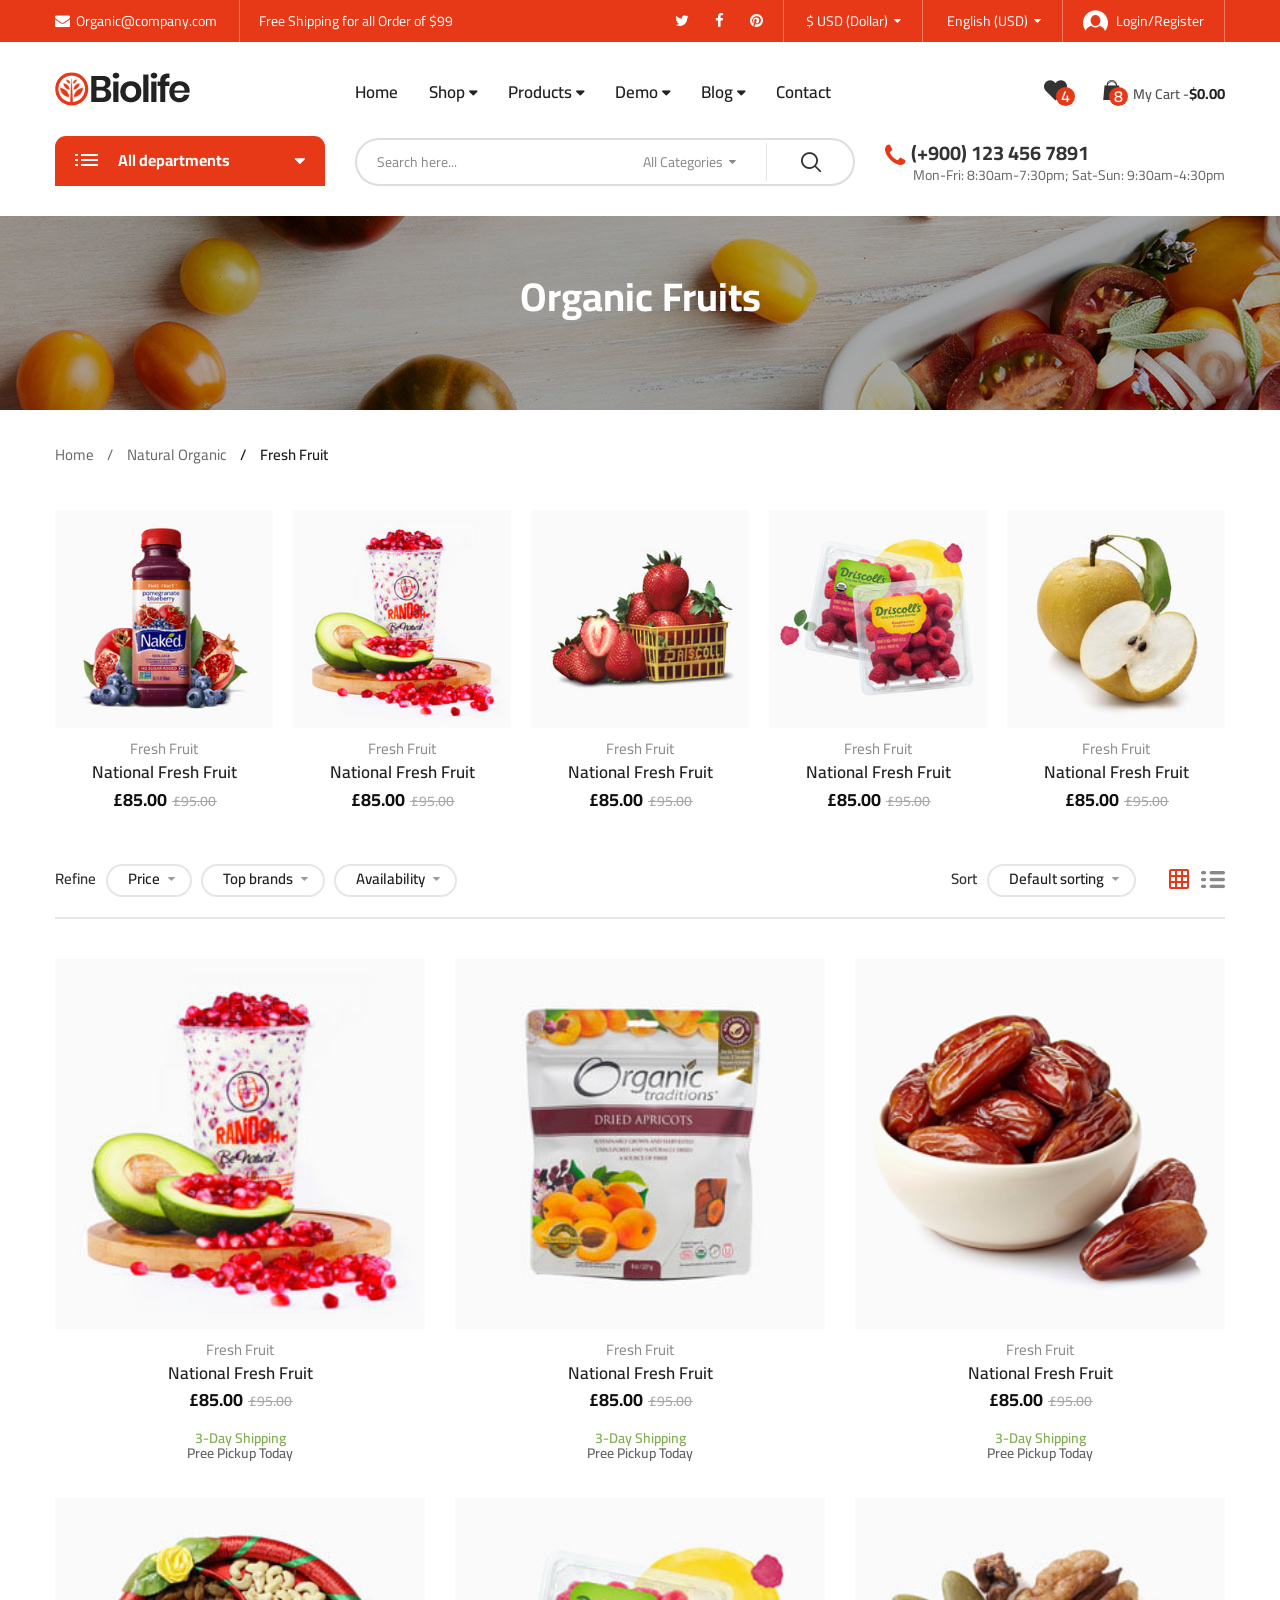
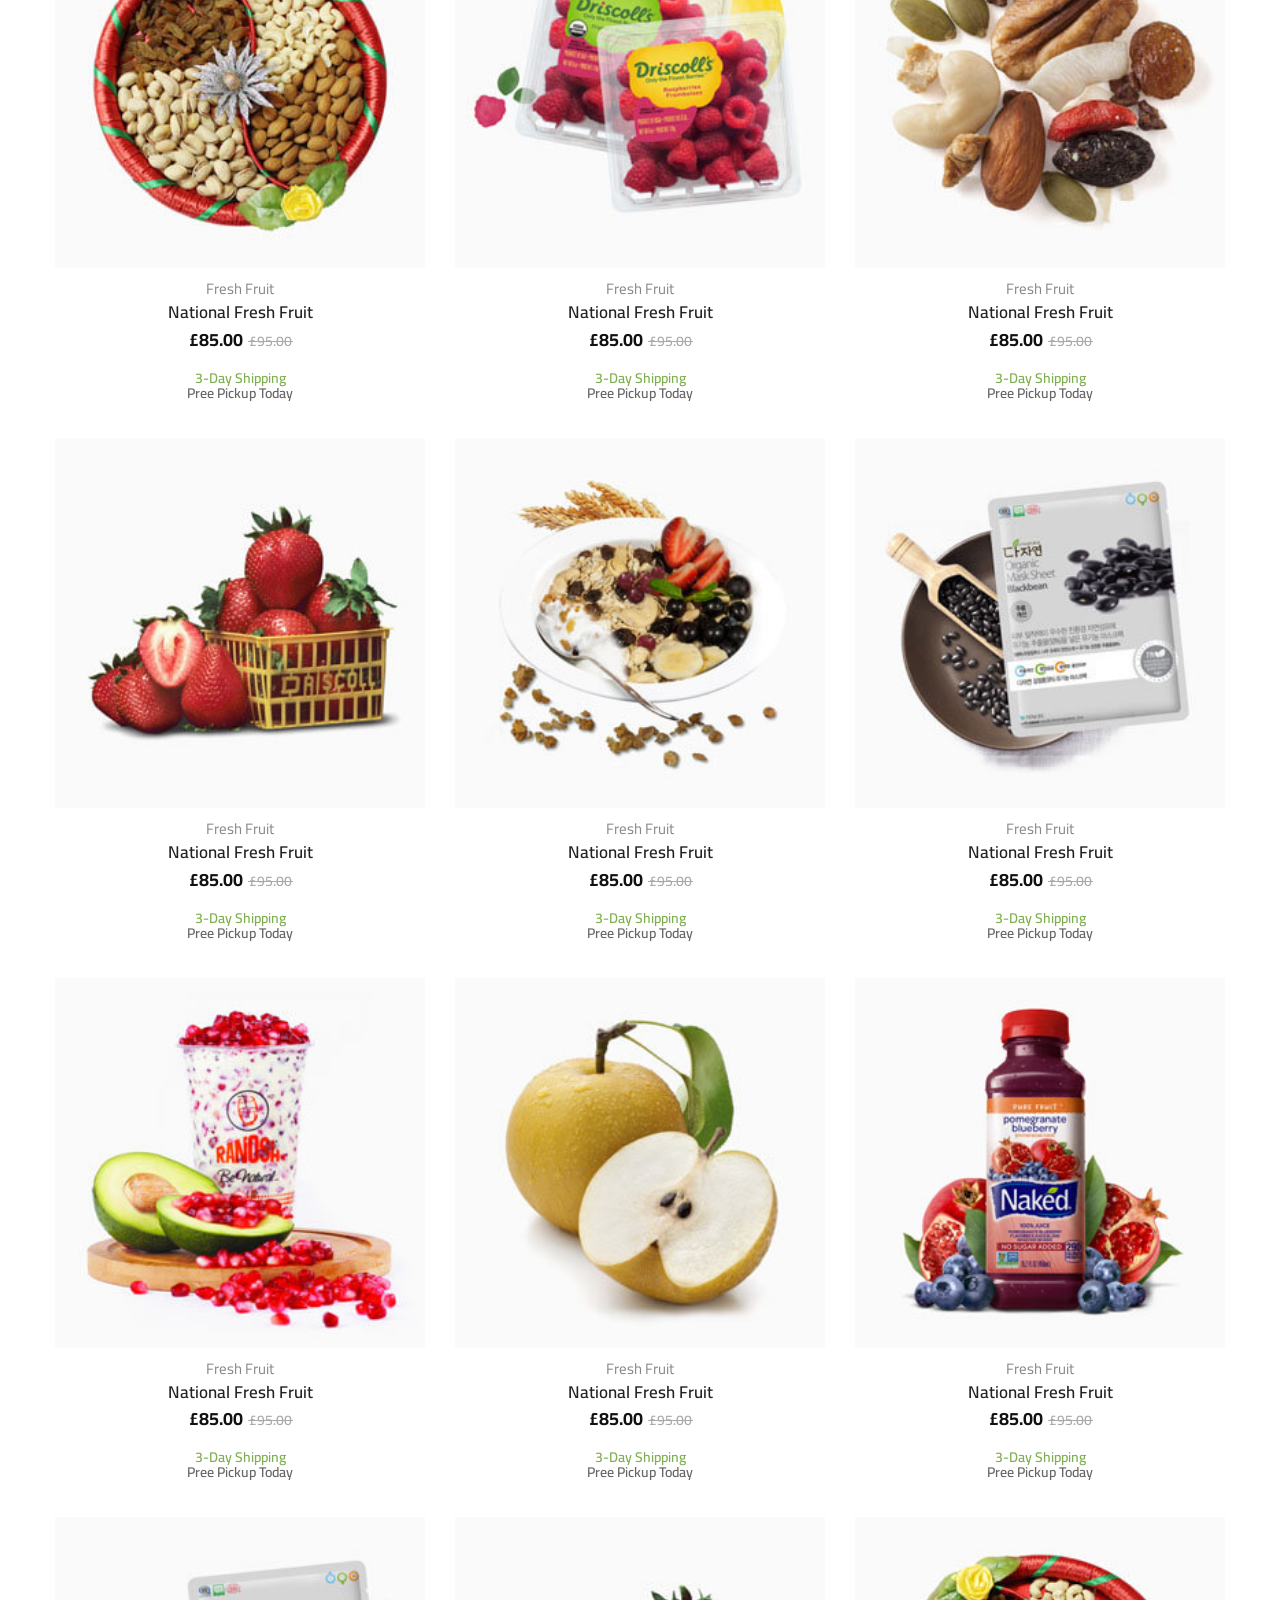
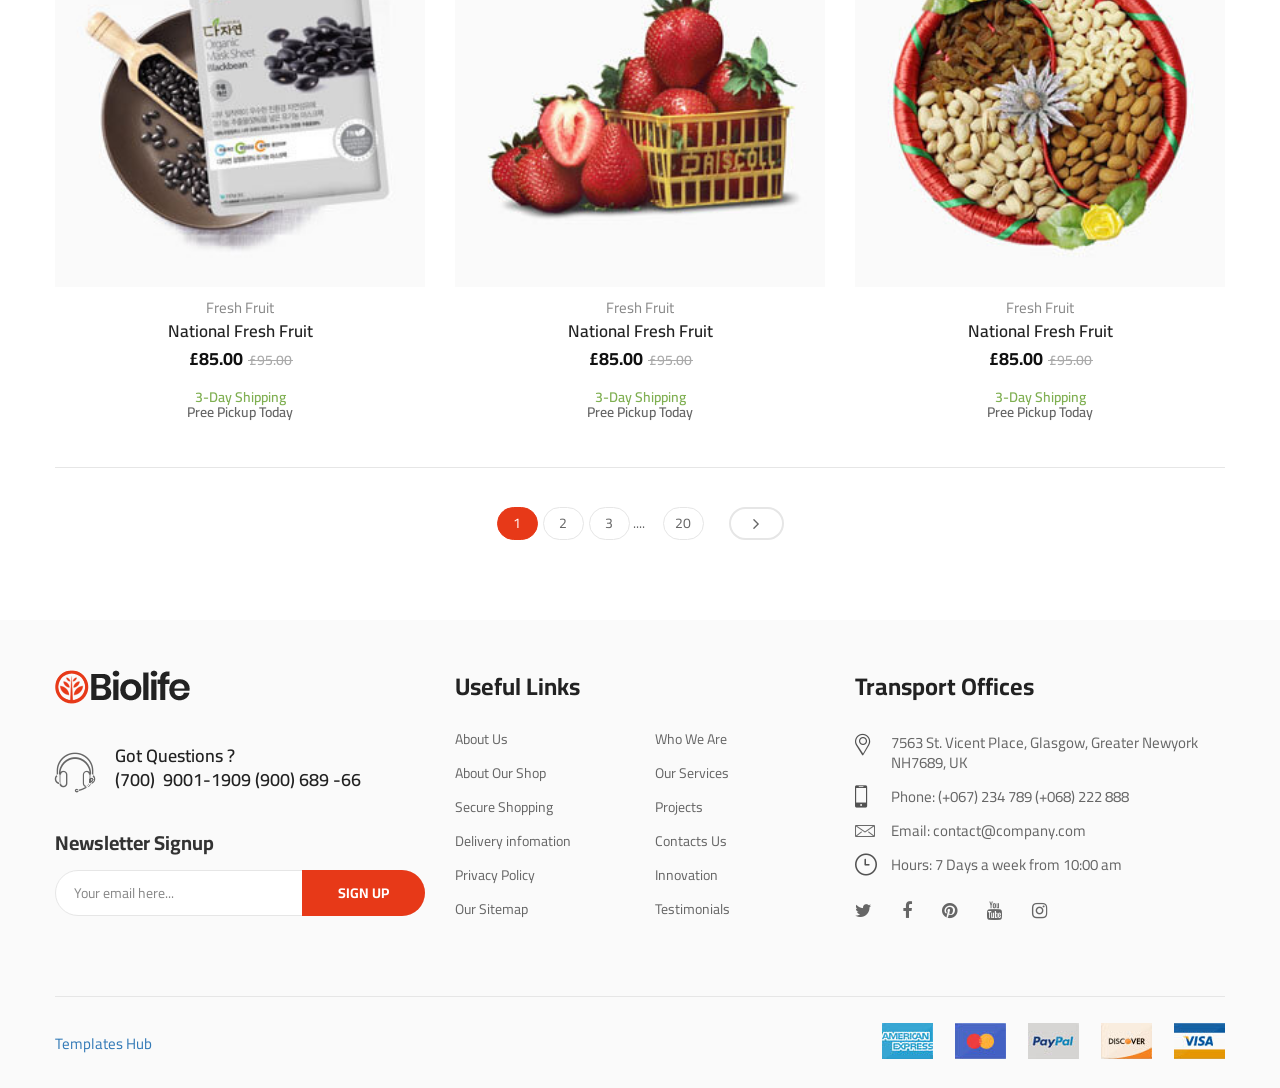
<file: Projects_php/organic_fruits_e-commerce website/category-grid-3-cols.html>
<!DOCTYPE html>
<html class="no-js" lang="en">
<head>
    <meta charset="utf-8">
    <meta http-equiv="X-UA-Compatible" content="IE=edge">
    <meta name="viewport" content="width=device-width, initial-scale=1">
    <title>Biolife - Organic Food</title>
    <link href="https://fonts.googleapis.com/css?family=Cairo:400,600,700&amp;display=swap" rel="stylesheet">
    <link href="https://fonts.googleapis.com/css?family=Poppins:600&amp;display=swap" rel="stylesheet">
    <link href="https://fonts.googleapis.com/css?family=Playfair+Display:400i,700i" rel="stylesheet">
    <link href="https://fonts.googleapis.com/css?family=Ubuntu&amp;display=swap" rel="stylesheet">
    <link rel="shortcut icon" type="image/x-icon" href="assets/images/favicon.png" />
    <link rel="stylesheet" href="assets/css/bootstrap.min.css">
    <link rel="stylesheet" href="assets/css/animate.min.css">
    <link rel="stylesheet" href="assets/css/font-awesome.min.css">
    <link rel="stylesheet" href="assets/css/nice-select.css">
    <link rel="stylesheet" href="assets/css/slick.min.css">
    <link rel="stylesheet" href="assets/css/style.css">
    <link rel="stylesheet" href="assets/css/main-color.css">
</head>
<body class="biolife-body">

    <!-- Preloader -->
    <div id="biof-loading">
        <div class="biof-loading-center">
            <div class="biof-loading-center-absolute">
                <div class="dot dot-one"></div>
                <div class="dot dot-two"></div>
                <div class="dot dot-three"></div>
            </div>
        </div>
    </div>

    <!-- HEADER -->
    <header id="header" class="header-area style-01 layout-03">
        <div class="header-top bg-main hidden-xs">
            <div class="container">
                <div class="top-bar left">
                    <ul class="horizontal-menu">
                        <li><a href="#"><i class="fa fa-envelope" aria-hidden="true"></i>Organic@company.com</a></li>
                        <li><a href="#">Free Shipping for all Order of $99</a></li>
                    </ul>
                </div>
                <div class="top-bar right">
                    <ul class="social-list">
                        <li><a href="#"><i class="fa fa-twitter" aria-hidden="true"></i></a></li>
                        <li><a href="#"><i class="fa fa-facebook" aria-hidden="true"></i></a></li>
                        <li><a href="#"><i class="fa fa-pinterest" aria-hidden="true"></i></a></li>
                    </ul>
                    <ul class="horizontal-menu">
                        <li class="horz-menu-item currency">
                            <select name="currency">
                                <option value="eur">€ EUR (Euro)</option>
                                <option value="usd" selected>$ USD (Dollar)</option>
                                <option value="usd">£ GBP (Pound)</option>
                                <option value="usd">¥ JPY (Yen)</option>
                            </select>
                        </li>
                        <li class="horz-menu-item lang">
                            <select name="language">
                                <option value="fr">French (EUR)</option>
                                <option value="en" selected>English (USD)</option>
                                <option value="ger">Germany (GBP)</option>
                                <option value="jp">Japan (JPY)</option>
                            </select>
                        </li>
                        <li><a href="login.html" class="login-link"><i class="biolife-icon icon-login"></i>Login/Register</a></li>
                    </ul>
                </div>
            </div>
        </div>
        <div class="header-middle biolife-sticky-object ">
            <div class="container">
                <div class="row">
                    <div class="col-lg-3 col-md-2 col-md-6 col-xs-6">
                        <a href="index-2.html" class="biolife-logo"><img src="assets/images/organic-3.png" alt="biolife logo" width="135" height="34"></a>
                    </div>
                    <div class="col-lg-6 col-md-7 hidden-sm hidden-xs">
                        <div class="primary-menu">
                            <ul class="menu biolife-menu clone-main-menu clone-primary-menu" id="primary-menu" data-menuname="main menu">
                                <li class="menu-item"><a href="index-2.html">Home</a></li>
                                <li class="menu-item menu-item-has-children has-megamenu">
                                    <a href="#" class="menu-name" data-title="Shop" >Shop</a>
                                    <div class="wrap-megamenu lg-width-900 md-width-750">
                                        <div class="mega-content">
                                            <div class="col-lg-3 col-md-3 col-xs-12 md-margin-bottom-0 xs-margin-bottom-25">
                                                <div class="wrap-custom-menu vertical-menu">
                                                    <h4 class="menu-title">Fresh Berries</h4>
                                                    <ul class="menu">
                                                        <li><a href="#">Fruit & Nut Gifts</a></li>
                                                        <li><a href="#">Mixed Fruits</a></li>
                                                        <li><a href="#">Oranges</a></li>
                                                        <li><a href="#">Bananas & Plantains</a></li>
                                                        <li><a href="#">Fresh Gala Apples</a></li>
                                                    </ul>
                                                </div>
                                            </div>
                                            <div class="col-lg-3 col-md-3 col-xs-12 md-margin-bottom-0 xs-margin-bottom-25">
                                                <div class="wrap-custom-menu vertical-menu">
                                                    <h4 class="menu-title">Vegetables</h4>
                                                    <ul class="menu">
                                                        <li><a href="#">Berries</a></li>
                                                        <li><a href="#">Pears</a></li>
                                                        <li><a href="#">Chili Peppers</a></li>
                                                        <li><a href="#">Fresh Avocado</a></li>
                                                        <li><a href="#">Grapes</a></li>
                                                    </ul>
                                                </div>
                                            </div>
                                            <div class="col-lg-3 col-md-3 col-xs-12 md-margin-bottom-0 xs-margin-bottom-25">
                                                <div class="wrap-custom-menu vertical-menu ">
                                                    <h4 class="menu-title">Fresh Fruits</h4>
                                                    <ul class="menu">
                                                        <li><a href="#">Basket of apples</a></li>
                                                        <li><a href="#">Strawberry</a></li>
                                                        <li><a href="#">Blueberry</a></li>
                                                        <li><a href="#">Orange</a></li>
                                                        <li><a href="#">Pineapple</a></li>
                                                    </ul>
                                                </div>
                                            </div>
                                            <div class="col-lg-3 col-md-3 col-xs-12 md-margin-bottom-0 xs-margin-bottom-25">
                                                <div class="wrap-custom-menu vertical-menu">
                                                    <h4 class="menu-title">Featured Products</h4>
                                                    <ul class="menu">
                                                        <li><a href="#">Coffee Creamers</a></li>
                                                        <li><a href="#">Mayonnaise</a></li>
                                                        <li><a href="#">Almond Milk</a></li>
                                                        <li><a href="#">Fruit Jam</a></li>
                                                        <li><a href="#">Beverages</a></li>
                                                    </ul>
                                                </div>
                                            </div>
                                        </div>
                                    </div>
                                </li>
                                <li class="menu-item menu-item-has-children has-child">
                                    <a href="#" class="menu-name" data-title="Products">Products</a>
                                    <ul class="sub-menu">
                                        <li class="menu-item"><a href="#">Omelettes</a></li>
                                        <li class="menu-item"><a href="#">Breakfast Scrambles</a></li>
                                        <li class="menu-item menu-item-has-children has-child"><a href="#" class="menu-name" data-title="Eggs & other considerations">Eggs & other considerations</a>
                                            <ul class="sub-menu">
                                                <li class="menu-item"><a href="#">Classic Breakfast</a></li>
                                                <li class="menu-item"><a href="#">Huevos Rancheros</a></li>
                                                <li class="menu-item"><a href="#">Everything Egg Sandwich</a></li>
                                                <li class="menu-item"><a href="#">Egg Sandwich</a></li>
                                                <li class="menu-item"><a href="#">Vegan Burrito</a></li>
                                                <li class="menu-item"><a href="#">Biscuits and Gravy</a></li>
                                                <li class="menu-item"><a href="#">Bacon Avo Egg Sandwich</a></li>
                                            </ul>
                                        </li>
                                        <li class="menu-item"><a href="#">Griddle</a></li>
                                        <li class="menu-item menu-item-has-children has-child"><a href="#" class="menu-name" data-title="Sides & Extras">Sides & Extras</a>
                                            <ul class="sub-menu">
                                                <li class="menu-item"><a href="#">Breakfast Burrito</a></li>
                                                <li class="menu-item"><a href="#">Crab Cake Benedict</a></li>
                                                <li class="menu-item"><a href="#">Corned Beef Hash</a></li>
                                                <li class="menu-item"><a href="#">Steak & Eggs</a></li>
                                                <li class="menu-item"><a href="#">Oatmeal</a></li>
                                                <li class="menu-item"><a href="#">Fruit & Yogurt Parfait</a></li>
                                            </ul>
                                        </li>
                                        <li class="menu-item"><a href="#">Biscuits</a></li>
                                        <li class="menu-item"><a href="#">Seasonal Fruit Plate</a></li>
                                    </ul>
                                </li>
                                <li class="menu-item menu-item-has-children has-megamenu">
                                    <a href="#" class="menu-name" data-title="Demo">Demo</a>
                                    <div class="wrap-megamenu lg-width-800 md-width-750">
                                        <div class="mega-content">
                                            <div class="col-lg-3 col-md-3 col-xs-12 md-margin-bottom-0 xs-margin-bottom-25">
                                                <div class="wrap-custom-menu vertical-menu">
                                                    <h4 class="menu-title">Home Page</h4>
                                                    <ul class="menu">
                                                        <li><a href="home-01.html">Home 01</a></li>
                                                        <li><a href="home-02.html">Home 02</a></li>
                                                        <li><a href="index-2.html">Home 03</a></li>
                                                        <li><a href="home-03-green.html">Home 03 Green</a></li>
                                                        <li><a href="home-04.html">Home 04</a></li>
                                                        <li><a href="home-04-light.html">Home 04 Light</a></li>
                                                        <li><a href="home-05.html">Home 05</a></li>
                                                    </ul>
                                                </div>
                                            </div>
                                            <div class="col-lg-3 col-md-3 col-xs-12 md-margin-bottom-0 xs-margin-bottom-25">
                                                <div class="wrap-custom-menu vertical-menu">
                                                    <h4 class="menu-title">Inner Pages</h4>
                                                    <ul class="menu">
                                                        <li class="menu-item" ><a class="menu-name" href="blog-post.html">Blog Single</a></li>
                                                        <li class="menu-item" ><a class="menu-name" href="blog-v01.html">Blog Style 01</a></li>
                                                        <li class="menu-item" ><a class="menu-name" href="blog-v02.html">Blog Style 02</a></li>
                                                        <li class="menu-item" ><a class="menu-name" href="blog-v03.html">Blog Style 03</a></li>
                                                        <li class="menu-item" ><a class="menu-name" href="contact.html">Contact Us</a></li>
                                                        <li class="menu-item" ><a class="menu-name" href="about-us.html">About Us</a></li>
                                                        <li class="menu-item" ><a class="menu-name" href="checkout.html">Checkout</a></li>
                                                        <li class="menu-item" ><a class="menu-name" href="shopping-cart.html">Shopping Cart</a></li>
                                                        <li class="menu-item" ><a class="menu-name" href="login.html">Login/Register</a></li>
                                                        <li class="menu-item" ><a class="menu-name" href="404.html">404</a></li>
                                                    </ul>
                                                </div>
                                            </div>
                                            <div class="col-lg-3 col-md-3 col-xs-12 md-margin-bottom-0 xs-margin-bottom-25">
                                                <div class="wrap-custom-menu vertical-menu">
                                                    <h4 class="menu-title">Category Pages</h4>
                                                    <ul class="menu">
                                                        <li><a href="category-grid-3-cols.html">Grid 3 Cols</a></li>
                                                        <li><a href="category-grid.html">Grid 4 Cols</a></li>
                                                        <li><a href="category-grid-6-cols.html">Grid 6 Cols</a></li>
                                                        <li><a href="category-grid-left-sidebar.html">Grid Left Sidebar</a></li>
                                                        <li><a href="category-grid-right-sidebar.html">Grid Right Sidebar</a></li>
                                                        <li><a href="category-list.html">List Full</a></li>
                                                        <li><a href="category-list-left-sidebar.html">List Left Sidebar</a></li>
                                                        <li><a href="category-list-right-sidebar.html">List Right Sidebar</a></li>
                                                    </ul>
                                                </div>
                                            </div>
                                            <div class="col-lg-3 col-md-3 col-xs-12 md-margin-bottom-0 xs-margin-bottom-25">
                                                <div class="wrap-custom-menu vertical-menu">
                                                    <h4 class="menu-title">Product Types</h4>
                                                    <ul class="menu">
                                                        <li><a href="single-product-simple.html">Simple</a></li>
                                                        <li><a href="single-product-grouped.html">Grouped</a></li>
                                                        <li><a href="single-product.html">Variable</a></li>
                                                        <li><a href="single-product-external.html">External/Affiliate</a></li>
                                                        <li><a href="single-product-onsale.html">Countdown</a></li>
                                                    </ul>
                                                </div>
                                            </div>
                                        </div>
                                    </div>
                                </li>
                                <li class="menu-item menu-item-has-children has-megamenu">
                                    <a href="#" class="menu-name" data-title="Blog">Blog</a>
                                    <div class="wrap-megamenu lg-width-800 md-width-750">
                                        <div class="mega-content">
                                            <div class="col-lg-3 col-md-3 col-xs-6">
                                                <div class="wrap-custom-menu vertical-menu">
                                                    <h4 class="menu-title">Blog Categories</h4>
                                                    <ul class="menu">
                                                        <li><a href="#">Beauty (30)</a></li>
                                                        <li><a href="#">Fashion (50)</a></li>
                                                        <li><a href="#">Food (10)</a></li>
                                                        <li><a href="#">Life Style (60)</a></li>
                                                        <li><a href="#">Travel (10)</a></li>
                                                        <li><a href="#">Nutrition (35)</a></li>
                                                        <li><a href="#">Food Decoration (45)</a></li>
                                                    </ul>
                                                </div>
                                            </div>
                                            <div class="col-lg-3 col-md-3 col-xs-6">
                                                <div class="wrap-custom-menu vertical-menu">
                                                    <h4 class="menu-title">Featured Posts</h4>
                                                    <ul class="menu">
                                                        <li><a href="#">Post example<sup>#1</sup></a></li>
                                                        <li><a href="#">Post example<sup>#2</sup></a></li>
                                                        <li><a href="#">Post example<sup>#3</sup></a></li>
                                                        <li><a href="#">Post example<sup>#4</sup></a></li>
                                                        <li><a href="#">Post example<sup>#5</sup></a></li>
                                                        <li><a href="#">Post example<sup>#6</sup></a></li>
                                                        <li><a href="#">Post example<sup>#7</sup></a></li>
                                                    </ul>
                                                </div>
                                            </div>
                                            <div class="col-lg-6 col-md-6 col-xs-12 md-margin-top-0 xs-margin-top-25px">
                                                <div class="block-posts">
                                                    <h4 class="menu-title">Recent Posts</h4>
                                                    <ul class="posts">
                                                        <li>
                                                            <div class="block-post-item">
                                                                <div class="thumb"><a href="#"><img src="assets/images/megamenu/thumb-05.jpg" width="100" height="73" alt=""></a></div>
                                                                <div class="left-info">
                                                                    <h4 class="post-name"><a href="#">Ashwagandha: The #1 Herb in the World for Anxiety?</a></h4>
                                                                    <span class="p-date">Jan 05, 2019</span>
                                                                    <span class="p-comment">2 Comments</span>
                                                                </div>
                                                            </div>
                                                        </li>
                                                        <li>
                                                            <div class="block-post-item">
                                                                <div class="thumb"><a href="#"><img src="assets/images/megamenu/thumb-06.jpg" width="100" height="73" alt=""></a></div>
                                                                <div class="left-info">
                                                                    <h4 class="post-name"><a href="#">Ashwagandha: The #1 Herb in the World for Anxiety?</a></h4>
                                                                    <span class="p-date">May 15, 2019</span>
                                                                    <span class="p-comment">8 Comments</span>
                                                                </div>
                                                            </div>
                                                        </li>
                                                        <li>
                                                            <div class="block-post-item">
                                                                <div class="thumb"><a href="#"><img src="assets/images/megamenu/thumb-07.jpg" width="100" height="73" alt=""></a></div>
                                                                <div class="left-info">
                                                                    <h4 class="post-name"><a href="#">Ashwagandha: The #1 Herb in the World for Anxiety?</a></h4>
                                                                    <span class="p-date">Apr 26, 2019</span>
                                                                    <span class="p-comment">10 Comments</span>
                                                                </div>
                                                            </div>
                                                        </li>
                                                    </ul>
                                                </div>
                                            </div>
                                        </div>
                                    </div>
                                </li>
                                <li class="menu-item"><a href="contact.html">Contact</a></li>
                            </ul>
                        </div>
                    </div>
                    <div class="col-lg-3 col-md-3 col-md-6 col-xs-6">
                        <div class="biolife-cart-info">
                            <div class="mobile-search">
                                <a href="javascript:void(0)" class="open-searchbox"><i class="biolife-icon icon-search"></i></a>
                                <div class="mobile-search-content">
                                    <form action="#" class="form-search" name="mobile-seacrh" method="get">
                                        <a href="#" class="btn-close"><span class="biolife-icon icon-close-menu"></span></a>
                                        <input type="text" name="s" class="input-text" value="" placeholder="Search here...">
                                        <select name="category">
                                            <option value="-1" selected>All Categories</option>
                                            <option value="vegetables">Vegetables</option>
                                            <option value="fresh_berries">Fresh Berries</option>
                                            <option value="ocean_foods">Ocean Foods</option>
                                            <option value="butter_eggs">Butter & Eggs</option>
                                            <option value="fastfood">Fastfood</option>
                                            <option value="fresh_meat">Fresh Meat</option>
                                            <option value="fresh_onion">Fresh Onion</option>
                                            <option value="papaya_crisps">Papaya & Crisps</option>
                                            <option value="oatmeal">Oatmeal</option>
                                        </select>
                                        <button type="submit" class="btn-submit">go</button>
                                    </form>
                                </div>
                            </div>
                            <div class="wishlist-block hidden-sm hidden-xs">
                                <a href="#" class="link-to">
                                    <span class="icon-qty-combine">
                                        <i class="icon-heart-bold biolife-icon"></i>
                                        <span class="qty">4</span>
                                    </span>
                                </a>
                            </div>
                            <div class="minicart-block">
                                <div class="minicart-contain">
                                    <a href="javascript:void(0)" class="link-to">
                                            <span class="icon-qty-combine">
                                                <i class="icon-cart-mini biolife-icon"></i>
                                                <span class="qty">8</span>
                                            </span>
                                        <span class="title">My Cart -</span>
                                        <span class="sub-total">$0.00</span>
                                    </a>
                                    <div class="cart-content">
                                        <div class="cart-inner">
                                            <ul class="products">
                                                <li>
                                                    <div class="minicart-item">
                                                        <div class="thumb">
                                                            <a href="#"><img src="assets/images/minicart/pr-01.jpg" width="90" height="90" alt="National Fresh"></a>
                                                        </div>
                                                        <div class="left-info">
                                                            <div class="product-title"><a href="#" class="product-name">National Fresh Fruit</a></div>
                                                            <div class="price">
                                                                <ins><span class="price-amount"><span class="currencySymbol">£</span>85.00</span></ins>
                                                                <del><span class="price-amount"><span class="currencySymbol">£</span>95.00</span></del>
                                                            </div>
                                                            <div class="qty">
                                                                <label for="cart[id123][qty]">Qty:</label>
                                                                <input type="number" class="input-qty" name="cart[id123][qty]" id="cart[id123][qty]" value="1" disabled>
                                                            </div>
                                                        </div>
                                                        <div class="action">
                                                            <a href="#" class="edit"><i class="fa fa-pencil" aria-hidden="true"></i></a>
                                                            <a href="#" class="remove"><i class="fa fa-trash-o" aria-hidden="true"></i></a>
                                                        </div>
                                                    </div>
                                                </li>
                                                <li>
                                                    <div class="minicart-item">
                                                        <div class="thumb">
                                                            <a href="#"><img src="assets/images/minicart/pr-02.jpg" width="90" height="90" alt="National Fresh"></a>
                                                        </div>
                                                        <div class="left-info">
                                                            <div class="product-title"><a href="#" class="product-name">National Fresh Fruit</a></div>
                                                            <div class="price">
                                                                <ins><span class="price-amount"><span class="currencySymbol">£</span>85.00</span></ins>
                                                                <del><span class="price-amount"><span class="currencySymbol">£</span>95.00</span></del>
                                                            </div>
                                                            <div class="qty">
                                                                <label for="cart[id124][qty]">Qty:</label>
                                                                <input type="number" class="input-qty" name="cart[id124][qty]" id="cart[id124][qty]" value="1" disabled>
                                                            </div>
                                                        </div>
                                                        <div class="action">
                                                            <a href="#" class="edit"><i class="fa fa-pencil" aria-hidden="true"></i></a>
                                                            <a href="#" class="remove"><i class="fa fa-trash-o" aria-hidden="true"></i></a>
                                                        </div>
                                                    </div>
                                                </li>
                                                <li>
                                                    <div class="minicart-item">
                                                        <div class="thumb">
                                                            <a href="#"><img src="assets/images/minicart/pr-03.jpg" width="90" height="90" alt="National Fresh"></a>
                                                        </div>
                                                        <div class="left-info">
                                                            <div class="product-title"><a href="#" class="product-name">National Fresh Fruit</a></div>
                                                            <div class="price">
                                                                <ins><span class="price-amount"><span class="currencySymbol">£</span>85.00</span></ins>
                                                                <del><span class="price-amount"><span class="currencySymbol">£</span>95.00</span></del>
                                                            </div>
                                                            <div class="qty">
                                                                <label for="cart[id125][qty]">Qty:</label>
                                                                <input type="number" class="input-qty" name="cart[id125][qty]" id="cart[id125][qty]" value="1" disabled>
                                                            </div>
                                                        </div>
                                                        <div class="action">
                                                            <a href="#" class="edit"><i class="fa fa-pencil" aria-hidden="true"></i></a>
                                                            <a href="#" class="remove"><i class="fa fa-trash-o" aria-hidden="true"></i></a>
                                                        </div>
                                                    </div>
                                                </li>
                                                <li>
                                                    <div class="minicart-item">
                                                        <div class="thumb">
                                                            <a href="#"><img src="assets/images/minicart/pr-04.jpg" width="90" height="90" alt="National Fresh"></a>
                                                        </div>
                                                        <div class="left-info">
                                                            <div class="product-title"><a href="#" class="product-name">National Fresh Fruit</a></div>
                                                            <div class="price">
                                                                <ins><span class="price-amount"><span class="currencySymbol">£</span>85.00</span></ins>
                                                                <del><span class="price-amount"><span class="currencySymbol">£</span>95.00</span></del>
                                                            </div>
                                                            <div class="qty">
                                                                <label for="cart[id126][qty]">Qty:</label>
                                                                <input type="number" class="input-qty" name="cart[id126][qty]" id="cart[id126][qty]" value="1" disabled>
                                                            </div>
                                                        </div>
                                                        <div class="action">
                                                            <a href="#" class="edit"><i class="fa fa-pencil" aria-hidden="true"></i></a>
                                                            <a href="#" class="remove"><i class="fa fa-trash-o" aria-hidden="true"></i></a>
                                                        </div>
                                                    </div>
                                                </li>
                                                <li>
                                                    <div class="minicart-item">
                                                        <div class="thumb">
                                                            <a href="#"><img src="assets/images/minicart/pr-05.jpg" width="90" height="90" alt="National Fresh"></a>
                                                        </div>
                                                        <div class="left-info">
                                                            <div class="product-title"><a href="#" class="product-name">National Fresh Fruit</a></div>
                                                            <div class="price">
                                                                <ins><span class="price-amount"><span class="currencySymbol">£</span>85.00</span></ins>
                                                                <del><span class="price-amount"><span class="currencySymbol">£</span>95.00</span></del>
                                                            </div>
                                                            <div class="qty">
                                                                <label for="cart[id127][qty]">Qty:</label>
                                                                <input type="number" class="input-qty" name="cart[id127][qty]" id="cart[id127][qty]" value="1" disabled>
                                                            </div>
                                                        </div>
                                                        <div class="action">
                                                            <a href="#" class="edit"><i class="fa fa-pencil" aria-hidden="true"></i></a>
                                                            <a href="#" class="remove"><i class="fa fa-trash-o" aria-hidden="true"></i></a>
                                                        </div>
                                                    </div>
                                                </li>
                                            </ul>
                                            <p class="btn-control">
                                                <a href="#" class="btn view-cart">view cart</a>
                                                <a href="#" class="btn">checkout</a>
                                            </p>
                                        </div>
                                    </div>
                                </div>
                            </div>
                            <div class="mobile-menu-toggle">
                                <a class="btn-toggle" data-object="open-mobile-menu" href="javascript:void(0)">
                                    <span></span>
                                    <span></span>
                                    <span></span>
                                </a>
                            </div>
                        </div>
                    </div>
                </div>
            </div>
        </div>
        <div class="header-bottom hidden-sm hidden-xs">
            <div class="container">
                <div class="row">
                    <div class="col-lg-3 col-md-4">
                        <div class="vertical-menu vertical-category-block">
                            <div class="block-title">
                                <span class="menu-icon">
                                    <span class="line-1"></span>
                                    <span class="line-2"></span>
                                    <span class="line-3"></span>
                                </span>
                                <span class="menu-title">All departments</span>
                                <span class="angle" data-tgleclass="fa fa-caret-down"><i class="fa fa-caret-up" aria-hidden="true"></i></span>
                            </div>
                            <div class="wrap-menu">
                                <ul class="menu clone-main-menu">
                                    <li class="menu-item menu-item-has-children has-megamenu">
                                        <a href="#" class="menu-name" data-title="Fruit & Nut Gifts"><i class="biolife-icon icon-fruits"></i>Fruit & Nut Gifts</a>
                                        <div class="wrap-megamenu lg-width-900 md-width-640">
                                            <div class="mega-content">
                                                <div class="row">
                                                    <div class="col-lg-3 col-md-4 col-sm-12 xs-margin-bottom-25 md-margin-bottom-0">
                                                        <div class="wrap-custom-menu vertical-menu">
                                                            <h4 class="menu-title">Fresh Fuits</h4>
                                                            <ul class="menu">
                                                                <li><a href="#">Fruit & Nut Gifts</a></li>
                                                                <li><a href="#">Mixed Fruits</a></li>
                                                                <li><a href="#">Oranges</a></li>
                                                                <li><a href="#">Bananas & Plantains</a></li>
                                                                <li><a href="#">Fresh Gala Apples</a></li>
                                                                <li><a href="#">Berries</a></li>
                                                                <li><a href="#">Pears</a></li>
                                                                <li><a href="#">Produce</a></li>
                                                                <li><a href="#">Snack Foods</a></li>
                                                            </ul>
                                                        </div>
                                                    </div>
                                                    <div class="col-lg-3 col-md-4 col-sm-12 lg-padding-left-23 xs-margin-bottom-25 md-margin-bottom-0">
                                                        <div class="wrap-custom-menu vertical-menu">
                                                            <h4 class="menu-title">Nut Gifts</h4>
                                                            <ul class="menu">
                                                                <li><a href="#">Non-Dairy Coffee Creamers</a></li>
                                                                <li><a href="#">Coffee Creamers</a></li>
                                                                <li><a href="#">Mayonnaise</a></li>
                                                                <li><a href="#">Almond Milk</a></li>
                                                                <li><a href="#">Ghee</a></li>
                                                                <li><a href="#">Beverages</a></li>
                                                                <li><a href="#">Ranch Salad Dressings</a></li>
                                                                <li><a href="#">Hemp Milk</a></li>
                                                                <li><a href="#">Nuts & Seeds</a></li>
                                                            </ul>
                                                        </div>
                                                    </div>
                                                    <div class="col-lg-6 col-md-4 col-sm-12 lg-padding-left-50 xs-margin-bottom-25 md-margin-bottom-0">
                                                        <div class="biolife-products-block max-width-270">
                                                            <h4 class="menu-title">Bestseller Products</h4>
                                                            <ul class="products-list default-product-style biolife-carousel nav-none-after-1k2 nav-center" data-slick='{"rows":1,"arrows":true,"dots":false,"infinite":false,"speed":400,"slidesMargin":30,"slidesToShow":1, "responsive":[{"breakpoint":767, "settings":{ "arrows": false}}]}' >
                                                                <li class="product-item">
                                                                    <div class="contain-product none-overlay">
                                                                        <div class="product-thumb">
                                                                            <a href="#" class="link-to-product">
                                                                                <img src="assets/images/products/p-08.jpg" alt="dd" width="270" height="270" class="product-thumnail">
                                                                            </a>
                                                                        </div>
                                                                        <div class="info">
                                                                            <b class="categories">Fresh Fruit</b>
                                                                            <h4 class="product-title"><a href="#" class="pr-name">National Fresh Fruit</a></h4>
                                                                            <div class="price">
                                                                                <ins><span class="price-amount"><span class="currencySymbol">£</span>85.00</span></ins>
                                                                                <del><span class="price-amount"><span class="currencySymbol">£</span>95.00</span></del>
                                                                            </div>
                                                                        </div>
                                                                    </div>
                                                                </li>
                                                                <li class="product-item">
                                                                    <div class="contain-product none-overlay">
                                                                        <div class="product-thumb">
                                                                            <a href="#" class="link-to-product">
                                                                                <img src="assets/images/products/p-11.jpg" alt="dd" width="270" height="270" class="product-thumnail">
                                                                            </a>
                                                                        </div>
                                                                        <div class="info">
                                                                            <b class="categories">Fresh Fruit</b>
                                                                            <h4 class="product-title"><a href="#" class="pr-name">National Fresh Fruit</a></h4>
                                                                            <div class="price">
                                                                                <ins><span class="price-amount"><span class="currencySymbol">£</span>85.00</span></ins>
                                                                                <del><span class="price-amount"><span class="currencySymbol">£</span>95.00</span></del>
                                                                            </div>
                                                                        </div>
                                                                    </div>
                                                                </li>
                                                                <li class="product-item">
                                                                    <div class="contain-product none-overlay">
                                                                        <div class="product-thumb">
                                                                            <a href="#" class="link-to-product">
                                                                                <img src="assets/images/products/p-15.jpg" alt="dd" width="270" height="270" class="product-thumnail">
                                                                            </a>
                                                                        </div>
                                                                        <div class="info">
                                                                            <b class="categories">Fresh Fruit</b>
                                                                            <h4 class="product-title"><a href="#" class="pr-name">National Fresh Fruit</a></h4>
                                                                            <div class="price">
                                                                                <ins><span class="price-amount"><span class="currencySymbol">£</span>85.00</span></ins>
                                                                                <del><span class="price-amount"><span class="currencySymbol">£</span>95.00</span></del>
                                                                            </div>
                                                                        </div>
                                                                    </div>
                                                                </li>
                                                            </ul>
                                                        </div>
                                                    </div>
                                                </div>
                                                <div class="row">
                                                    <div class="col-lg-12 col-md-12 col-sm-12 md-margin-top-9">
                                                        <div class="biolife-brand" >
                                                            <ul class="brands">
                                                                <li><a href="#"><img src="assets/images/megamenu/brand-organic.png" width="161" height="136" alt="organic"></a></li>
                                                                <li><a href="#"><img src="assets/images/megamenu/brand-explore.png" width="160" height="136" alt="explore"></a></li>
                                                                <li><a href="#"><img src="assets/images/megamenu/brand-organic-2.png" width="99" height="136" alt="organic 2"></a></li>
                                                                <li><a href="#"><img src="assets/images/megamenu/brand-eco-teas.png" width="164"  height="136" alt="eco teas"></a></li>
                                                            </ul>
                                                        </div>
                                                    </div>
                                                </div>
                                            </div>
                                        </div>
                                    </li>
                                    <li class="menu-item menu-item-has-children has-megamenu">
                                        <a href="#" class="menu-name" data-title="Vegetables"><i class="biolife-icon icon-broccoli-1"></i>Vegetables</a>
                                        <div class="wrap-megamenu lg-width-900 md-width-640 background-mega-01">
                                            <div class="mega-content">
                                                <div class="row">
                                                    <div class="col-lg-3 col-md-4 col-sm-12 xs-margin-bottom-25 md-margin-bottom-0">
                                                        <div class="wrap-custom-menu vertical-menu">
                                                            <h4 class="menu-title">Vegetables</h4>
                                                            <ul class="menu">
                                                                <li><a href="#">Fruit & Nut Gifts</a></li>
                                                                <li><a href="#">Mixed Fruits</a></li>
                                                                <li><a href="#">Oranges</a></li>
                                                                <li><a href="#">Bananas & Plantains</a></li>
                                                                <li><a href="#">Fresh Gala Apples</a></li>
                                                                <li><a href="#">Berries</a></li>
                                                                <li><a href="#">Pears</a></li>
                                                                <li><a href="#">Produce</a></li>
                                                                <li><a href="#">Snack Foods</a></li>
                                                            </ul>
                                                        </div>
                                                    </div>
                                                    <div class="col-lg-4 col-md-4 col-sm-12 lg-padding-left-23 xs-margin-bottom-25 md-margin-bottom-0">
                                                        <div class="wrap-custom-menu vertical-menu">
                                                            <h4 class="menu-title">Gifts</h4>
                                                            <ul class="menu">
                                                                <li><a href="#">Non-Dairy Coffee Creamers</a></li>
                                                                <li><a href="#">Coffee Creamers</a></li>
                                                                <li><a href="#">Mayonnaise</a></li>
                                                                <li><a href="#">Almond Milk</a></li>
                                                                <li><a href="#">Ghee</a></li>
                                                                <li><a href="#">Beverages</a></li>
                                                                <li><a href="#">Ranch Salad Dressings</a></li>
                                                                <li><a href="#">Hemp Milk</a></li>
                                                                <li><a href="#">Nuts & Seeds</a></li>
                                                            </ul>
                                                        </div>
                                                    </div>
                                                    <div class="col-lg-5 col-md-4 col-sm-12 lg-padding-left-57 md-margin-bottom-30">
                                                        <div class="biolife-brand vertical md-boder-left-30">
                                                            <h4 class="menu-title">Hot Brand</h4>
                                                            <ul class="brands">
                                                                <li><a href="#"><img src="assets/images/megamenu/v-brand-organic.png" width="167" height="74" alt="organic"></a></li>
                                                                <li><a href="#"><img src="assets/images/megamenu/v-brand-explore.png" width="167" height="72" alt="explore"></a></li>
                                                                <li><a href="#"><img src="assets/images/megamenu/v-brand-organic-2.png" width="167" height="99" alt="organic 2"></a></li>
                                                                <li><a href="#"><img src="assets/images/megamenu/v-brand-eco-teas.png" width="167" height="67" alt="eco teas"></a></li>
                                                            </ul>
                                                        </div>
                                                    </div>
                                                </div>
                                            </div>
                                        </div>
                                    </li>
                                    <li class="menu-item menu-item-has-children has-megamenu">
                                        <a href="#" class="menu-name" data-title="Fresh Berries"><i class="biolife-icon icon-grape"></i>Fresh Berries</a>
                                        <div class="wrap-megamenu lg-width-900 md-width-640 background-mega-02">
                                            <div class="mega-content">
                                                <div class="row">
                                                    <div class="col-lg-3 col-md-4 sm-col-12 md-margin-bottom-83 xs-margin-bottom-25">
                                                        <div class="wrap-custom-menu vertical-menu">
                                                            <h4 class="menu-title">Fresh Berries</h4>
                                                            <ul class="menu">
                                                                <li><a href="#">Fruit & Nut Gifts</a></li>
                                                                <li><a href="#">Mixed Fruits</a></li>
                                                                <li><a href="#">Oranges</a></li>
                                                                <li><a href="#">Bananas & Plantains</a></li>
                                                                <li><a href="#">Fresh Gala Apples</a></li>
                                                                <li><a href="#">Berries</a></li>
                                                                <li><a href="#">Pears</a></li>
                                                                <li><a href="#">Produce</a></li>
                                                                <li><a href="#">Snack Foods</a></li>
                                                            </ul>
                                                        </div>
                                                    </div>
                                                    <div class="col-lg-3 col-md-4 sm-col-12 lg-padding-left-23 xs-margin-bottom-36px md-margin-bottom-0">
                                                        <div class="wrap-custom-menu vertical-menu">
                                                            <h4 class="menu-title">Gifts</h4>
                                                            <ul class="menu">
                                                                <li><a href="#">Non-Dairy Coffee Creamers</a></li>
                                                                <li><a href="#">Coffee Creamers</a></li>
                                                                <li><a href="#">Mayonnaise</a></li>
                                                                <li><a href="#">Almond Milk</a></li>
                                                                <li><a href="#">Ghee</a></li>
                                                                <li><a href="#">Beverages</a></li>
                                                                <li><a href="#">Ranch Salad Dressings</a></li>
                                                                <li><a href="#">Hemp Milk</a></li>
                                                                <li><a href="#">Nuts & Seeds</a></li>
                                                            </ul>
                                                        </div>
                                                    </div>
                                                    <div class="col-lg-6 col-md-4 sm-col-12 lg-padding-left-25 md-padding-top-55">
                                                        <div class="biolife-banner layout-01">
                                                            <h3 class="top-title">Farm Fresh</h3>
                                                            <p class="content"> All the Lorem Ipsum generators on the Internet tend.</p>
                                                            <b class="bottomm-title">Berries Series</b>
                                                        </div>
                                                    </div>
                                                </div>
                                            </div>
                                        </div>
                                    </li>
                                    <li class="menu-item"><a href="#" class="menu-name" data-title="Ocean Foods"><i class="biolife-icon icon-fish"></i>Ocean Foods</a></li>
                                    <li class="menu-item menu-item-has-children has-child">
                                        <a href="#" class="menu-name" data-title="Butter & Eggs"><i class="biolife-icon icon-honey"></i>Butter & Eggs</a>
                                        <ul class="sub-menu">
                                            <li class="menu-item"><a href="#">Omelettes</a></li>
                                            <li class="menu-item"><a href="#">Breakfast Scrambles</a></li>
                                            <li class="menu-item menu-item-has-children has-child"><a href="#" class="menu-name" data-title="Eggs & other considerations">Eggs & other considerations</a>
                                                <ul class="sub-menu">
                                                    <li class="menu-item"><a href="#">Classic Breakfast</a></li>
                                                    <li class="menu-item"><a href="#">Huevos Rancheros</a></li>
                                                    <li class="menu-item"><a href="#">Everything Egg Sandwich</a></li>
                                                    <li class="menu-item"><a href="#">Egg Sandwich</a></li>
                                                    <li class="menu-item"><a href="#">Vegan Burrito</a></li>
                                                    <li class="menu-item"><a href="#">Biscuits and Gravy</a></li>
                                                    <li class="menu-item"><a href="#">Bacon Avo Egg Sandwich</a></li>
                                                </ul>
                                            </li>
                                            <li class="menu-item"><a href="#">Griddle</a></li>
                                            <li class="menu-item menu-item-has-children has-child"><a href="#" class="menu-name" data-title="Sides & Extras">Sides & Extras</a>
                                                <ul class="sub-menu">
                                                    <li class="menu-item"><a href="#">Breakfast Burrito</a></li>
                                                    <li class="menu-item"><a href="#">Crab Cake Benedict</a></li>
                                                    <li class="menu-item"><a href="#">Corned Beef Hash</a></li>
                                                    <li class="menu-item"><a href="#">Steak & Eggs</a></li>
                                                    <li class="menu-item"><a href="#">Oatmeal</a></li>
                                                    <li class="menu-item"><a href="#">Fruit & Yogurt Parfait</a></li>
                                                </ul>
                                            </li>
                                            <li class="menu-item"><a href="#">Biscuits</a></li>
                                            <li class="menu-item"><a href="#">Seasonal Fruit Plate</a></li>
                                        </ul>
                                    </li>
                                    <li class="menu-item"><a href="#" class="menu-title"><i class="biolife-icon icon-fast-food"></i>Fastfood</a></li>
                                    <li class="menu-item"><a href="#" class="menu-title"><i class="biolife-icon icon-beef"></i>Fresh Meat</a></li>
                                    <li class="menu-item"><a href="#" class="menu-title"><i class="biolife-icon icon-onions"></i>Fresh Onion</a></li>
                                    <li class="menu-item"><a href="#" class="menu-title"><i class="biolife-icon icon-avocado"></i>Papaya & Crisps</a></li>
                                    <li class="menu-item"><a href="#" class="menu-title"><i class="biolife-icon icon-contain"></i>Oatmeal</a></li>
                                    <li class="menu-item"><a href="#" class="menu-title"><i class="biolife-icon icon-fresh-juice"></i>Fresh Bananas & Plantains</a></li>
                                </ul>
                            </div>
                        </div>
                    </div>
                    <div class="col-lg-9 col-md-8 padding-top-2px">
                        <div class="header-search-bar layout-01">
                            <form action="#" class="form-search" name="desktop-seacrh" method="get">
                                <input type="text" name="s" class="input-text" value="" placeholder="Search here...">
                                <select name="category">
                                    <option value="-1" selected>All Categories</option>
                                    <option value="vegetables">Vegetables</option>
                                    <option value="fresh_berries">Fresh Berries</option>
                                    <option value="ocean_foods">Ocean Foods</option>
                                    <option value="butter_eggs">Butter & Eggs</option>
                                    <option value="fastfood">Fastfood</option>
                                    <option value="fresh_meat">Fresh Meat</option>
                                    <option value="fresh_onion">Fresh Onion</option>
                                    <option value="papaya_crisps">Papaya & Crisps</option>
                                    <option value="oatmeal">Oatmeal</option>
                                </select>
                                <button type="submit" class="btn-submit"><i class="biolife-icon icon-search"></i></button>
                            </form>
                        </div>
                        <div class="live-info">
                            <p class="telephone"><i class="fa fa-phone" aria-hidden="true"></i><b class="phone-number">(+900) 123 456 7891</b></p>
                            <p class="working-time">Mon-Fri: 8:30am-7:30pm; Sat-Sun: 9:30am-4:30pm</p>
                        </div>
                    </div>
                </div>
            </div>
        </div>
    </header>

    <!--Hero Section-->
    <div class="hero-section hero-background">
        <h1 class="page-title">Organic Fruits</h1>
    </div>

    <!--Navigation section-->
    <div class="container">
        <nav class="biolife-nav">
            <ul>
                <li class="nav-item"><a href="index-2.html" class="permal-link">Home</a></li>
                <li class="nav-item"><a href="#" class="permal-link">Natural Organic</a></li>
                <li class="nav-item"><span class="current-page">Fresh Fruit</span></li>
            </ul>
        </nav>
    </div>

    <div class="page-contain category-page no-sidebar">
        <div class="container">
            <div class="row">

                <!-- Main content -->
                <div id="main-content" class="main-content col-lg-12 col-md-12 col-sm-12 col-xs-12">

                    <div class="block-item recently-products-cat md-margin-bottom-39">
                        <ul class="products-list biolife-carousel nav-center-02 nav-none-on-mobile" data-slick='{"rows":1,"arrows":true,"dots":false,"infinite":false,"speed":400,"slidesMargin":0,"slidesToShow":5, "responsive":[{"breakpoint":1200, "settings":{ "slidesToShow": 3}},{"breakpoint":992, "settings":{ "slidesToShow": 3, "slidesMargin":30}},{"breakpoint":768, "settings":{ "slidesToShow": 2, "slidesMargin":10}}]}' >
                            <li class="product-item">
                                <div class="contain-product layout-02">
                                    <div class="product-thumb">
                                        <a href="#" class="link-to-product">
                                            <img src="assets/images/products/p-08.jpg" alt="dd" width="270" height="270" class="product-thumnail">
                                        </a>
                                    </div>
                                    <div class="info">
                                        <b class="categories">Fresh Fruit</b>
                                        <h4 class="product-title"><a href="#" class="pr-name">National Fresh Fruit</a></h4>
                                        <div class="price">
                                            <ins><span class="price-amount"><span class="currencySymbol">£</span>85.00</span></ins>
                                            <del><span class="price-amount"><span class="currencySymbol">£</span>95.00</span></del>
                                        </div>
                                    </div>
                                </div>
                            </li>
                            <li class="product-item">
                                <div class="contain-product layout-02">
                                    <div class="product-thumb">
                                        <a href="#" class="link-to-product">
                                            <img src="assets/images/products/p-11.jpg" alt="dd" width="270" height="270" class="product-thumnail">
                                        </a>
                                    </div>
                                    <div class="info">
                                        <b class="categories">Fresh Fruit</b>
                                        <h4 class="product-title"><a href="#" class="pr-name">National Fresh Fruit</a></h4>
                                        <div class="price">
                                            <ins><span class="price-amount"><span class="currencySymbol">£</span>85.00</span></ins>
                                            <del><span class="price-amount"><span class="currencySymbol">£</span>95.00</span></del>
                                        </div>
                                    </div>
                                </div>
                            </li>
                            <li class="product-item">
                                <div class="contain-product layout-02">
                                    <div class="product-thumb">
                                        <a href="#" class="link-to-product">
                                            <img src="assets/images/products/p-17.jpg" alt="dd" width="270" height="270" class="product-thumnail">
                                        </a>
                                    </div>
                                    <div class="info">
                                        <b class="categories">Fresh Fruit</b>
                                        <h4 class="product-title"><a href="#" class="pr-name">National Fresh Fruit</a></h4>
                                        <div class="price">
                                            <ins><span class="price-amount"><span class="currencySymbol">£</span>85.00</span></ins>
                                            <del><span class="price-amount"><span class="currencySymbol">£</span>95.00</span></del>
                                        </div>
                                    </div>
                                </div>
                            </li>
                            <li class="product-item">
                                <div class="contain-product layout-02">
                                    <div class="product-thumb">
                                        <a href="#" class="link-to-product">
                                            <img src="assets/images/products/p-15.jpg" alt="dd" width="270" height="270" class="product-thumnail">
                                        </a>
                                    </div>
                                    <div class="info">
                                        <b class="categories">Fresh Fruit</b>
                                        <h4 class="product-title"><a href="#" class="pr-name">National Fresh Fruit</a></h4>
                                        <div class="price">
                                            <ins><span class="price-amount"><span class="currencySymbol">£</span>85.00</span></ins>
                                            <del><span class="price-amount"><span class="currencySymbol">£</span>95.00</span></del>
                                        </div>
                                    </div>
                                </div>
                            </li>
                            <li class="product-item">
                                <div class="contain-product layout-02">
                                    <div class="product-thumb">
                                        <a href="#" class="link-to-product">
                                            <img src="assets/images/products/p-09.jpg" alt="dd" width="270" height="270" class="product-thumnail">
                                        </a>
                                    </div>
                                    <div class="info">
                                        <b class="categories">Fresh Fruit</b>
                                        <h4 class="product-title"><a href="#" class="pr-name">National Fresh Fruit</a></h4>
                                        <div class="price">
                                            <ins><span class="price-amount"><span class="currencySymbol">£</span>85.00</span></ins>
                                            <del><span class="price-amount"><span class="currencySymbol">£</span>95.00</span></del>
                                        </div>
                                    </div>
                                </div>
                            </li>
                            <li class="product-item">
                                <div class="contain-product layout-02">
                                    <div class="product-thumb">
                                        <a href="#" class="link-to-product">
                                            <img src="assets/images/products/p-02.jpg" alt="dd" width="270" height="270" class="product-thumnail">
                                        </a>
                                    </div>
                                    <div class="info">
                                        <b class="categories">Fresh Fruit</b>
                                        <h4 class="product-title"><a href="#" class="pr-name">National Fresh Fruit</a></h4>
                                        <div class="price">
                                            <ins><span class="price-amount"><span class="currencySymbol">£</span>85.00</span></ins>
                                            <del><span class="price-amount"><span class="currencySymbol">£</span>95.00</span></del>
                                        </div>
                                    </div>
                                </div>
                            </li>
                            <li class="product-item">
                                <div class="contain-product layout-02">
                                    <div class="product-thumb">
                                        <a href="#" class="link-to-product">
                                            <img src="assets/images/products/p-07.jpg" alt="dd" width="270" height="270" class="product-thumnail">
                                        </a>
                                    </div>
                                    <div class="info">
                                        <b class="categories">Fresh Fruit</b>
                                        <h4 class="product-title"><a href="#" class="pr-name">National Fresh Fruit</a></h4>
                                        <div class="price">
                                            <ins><span class="price-amount"><span class="currencySymbol">£</span>85.00</span></ins>
                                            <del><span class="price-amount"><span class="currencySymbol">£</span>95.00</span></del>
                                        </div>
                                    </div>
                                </div>
                            </li>
                            <li class="product-item">
                                <div class="contain-product layout-02">
                                    <div class="product-thumb">
                                        <a href="#" class="link-to-product">
                                            <img src="assets/images/products/p-03.jpg" alt="dd" width="270" height="270" class="product-thumnail">
                                        </a>
                                    </div>
                                    <div class="info">
                                        <b class="categories">Fresh Fruit</b>
                                        <h4 class="product-title"><a href="#" class="pr-name">National Fresh Fruit</a></h4>
                                        <div class="price">
                                            <ins><span class="price-amount"><span class="currencySymbol">£</span>85.00</span></ins>
                                            <del><span class="price-amount"><span class="currencySymbol">£</span>95.00</span></del>
                                        </div>
                                    </div>
                                </div>
                            </li>
                            <li class="product-item">
                                <div class="contain-product layout-02">
                                    <div class="product-thumb">
                                        <a href="#" class="link-to-product">
                                            <img src="assets/images/products/p-21.jpg" alt="dd" width="270" height="270" class="product-thumnail">
                                        </a>
                                    </div>
                                    <div class="info">
                                        <b class="categories">Fresh Fruit</b>
                                        <h4 class="product-title"><a href="#" class="pr-name">National Fresh Fruit</a></h4>
                                        <div class="price">
                                            <ins><span class="price-amount"><span class="currencySymbol">£</span>85.00</span></ins>
                                            <del><span class="price-amount"><span class="currencySymbol">£</span>95.00</span></del>
                                        </div>
                                    </div>
                                </div>
                            </li>
                        </ul>
                    </div>

                    <div class="product-category grid-style">

                        <div id="top-functions-area" class="top-functions-area" >
                            <div class="flt-item to-left group-on-mobile">
                                <span class="flt-title">Refine</span>
                                <a href="#" class="icon-for-mobile">
                                    <span></span>
                                    <span></span>
                                    <span></span>
                                </a>
                                <div class="wrap-selectors">
                                    <form action="#" name="frm-refine" method="get">
                                        <span class="title-for-mobile">Refine Products By</span>
                                        <div data-title="Price:" class="selector-item">
                                            <select name="price" class="selector">
                                                <option value="all">Price</option>
                                                <option value="class-1st">Less than 5$</option>
                                                <option value="class-2nd">$5-10$</option>
                                                <option value="class-3rd">$10-20$</option>
                                                <option value="class-4th">$20-45$</option>
                                                <option value="class-5th">$45-100$</option>
                                                <option value="class-6th">$100-150$</option>
                                                <option value="class-7th">More than 150$</option>
                                            </select>
                                        </div>
                                        <div data-title="Brand:" class="selector-item">
                                            <select name="brad" class="selector">
                                                <option value="all">Top brands</option>
                                                <option value="br2">Brand first</option>
                                                <option value="br3">Brand second</option>
                                                <option value="br4">Brand third</option>
                                                <option value="br5">Brand fourth</option>
                                                <option value="br6">Brand fiveth</option>
                                            </select>
                                        </div>
                                        <div data-title="Avalability:" class="selector-item">
                                            <select name="ability" class="selector">
                                                <option value="all">Availability</option>
                                                <option value="vl2">Availability 1</option>
                                                <option value="vl3">Availability 2</option>
                                                <option value="vl4">Availability 3</option>
                                                <option value="vl5">Availability 4</option>
                                                <option value="vl6">Availability 5</option>
                                            </select>
                                        </div>
                                        <p class="btn-for-mobile"><button type="submit" class="btn-submit">Go</button></p>
                                    </form>
                                </div>
                            </div>
                            <div class="flt-item to-right">
                                <span class="flt-title">Sort</span>
                                <div class="wrap-selectors">
                                    <div class="selector-item orderby-selector">
                                        <select name="orderby" class="orderby" aria-label="Shop order">
                                            <option value="menu_order" selected="selected">Default sorting</option>
                                            <option value="popularity">popularity</option>
                                            <option value="rating">average rating</option>
                                            <option value="date">newness</option>
                                            <option value="price">price: low to high</option>
                                            <option value="price-desc">price: high to low</option>
                                        </select>
                                    </div>
                                    <div class="selector-item viewmode-selector">
                                        <a href="category-grid-left-sidebar.html" class="viewmode grid-mode active"><i class="biolife-icon icon-grid"></i></a>
                                        <a href="category-list-left-sidebar.html" class="viewmode detail-mode"><i class="biolife-icon icon-list"></i></a>
                                    </div>
                                </div>
                            </div>
                        </div>

                        <div class="row">
                            <ul class="products-list">

                                <li class="product-item col-lg-4 col-md-4 col-sm-4 col-xs-6">
                                    <div class="contain-product layout-default">
                                        <div class="product-thumb">
                                            <a href="#" class="link-to-product">
                                                <img src="assets/images/products/p-11.jpg" alt="dd" width="270" height="270" class="product-thumnail">
                                            </a>
                                        </div>
                                        <div class="info">
                                            <b class="categories">Fresh Fruit</b>
                                            <h4 class="product-title"><a href="#" class="pr-name">National Fresh Fruit</a></h4>
                                            <div class="price">
                                                <ins><span class="price-amount"><span class="currencySymbol">£</span>85.00</span></ins>
                                                <del><span class="price-amount"><span class="currencySymbol">£</span>95.00</span></del>
                                            </div>
                                            <div class="shipping-info">
                                                <p class="shipping-day">3-Day Shipping</p>
                                                <p class="for-today">Pree Pickup Today</p>
                                            </div>
                                            <div class="slide-down-box">
                                                <p class="message">All products are carefully selected to ensure food safety.</p>
                                                <div class="buttons">
                                                    <a href="#" class="btn wishlist-btn"><i class="fa fa-heart" aria-hidden="true"></i></a>
                                                    <a href="#" class="btn add-to-cart-btn"><i class="fa fa-cart-arrow-down" aria-hidden="true"></i>add to cart</a>
                                                    <a href="#" class="btn compare-btn"><i class="fa fa-random" aria-hidden="true"></i></a>
                                                </div>
                                            </div>
                                        </div>
                                    </div>
                                </li>
                                <li class="product-item col-lg-4 col-md-4 col-sm-4 col-xs-6">
                                    <div class="contain-product layout-default">
                                        <div class="product-thumb">
                                            <a href="#" class="link-to-product">
                                                <img src="assets/images/products/p-13.jpg" alt="dd" width="270" height="270" class="product-thumnail">
                                            </a>
                                        </div>
                                        <div class="info">
                                            <b class="categories">Fresh Fruit</b>
                                            <h4 class="product-title"><a href="#" class="pr-name">National Fresh Fruit</a></h4>
                                            <div class="price">
                                                <ins><span class="price-amount"><span class="currencySymbol">£</span>85.00</span></ins>
                                                <del><span class="price-amount"><span class="currencySymbol">£</span>95.00</span></del>
                                            </div>
                                            <div class="shipping-info">
                                                <p class="shipping-day">3-Day Shipping</p>
                                                <p class="for-today">Pree Pickup Today</p>
                                            </div>
                                            <div class="slide-down-box">
                                                <p class="message">All products are carefully selected to ensure food safety.</p>
                                                <div class="buttons">
                                                    <a href="#" class="btn wishlist-btn"><i class="fa fa-heart" aria-hidden="true"></i></a>
                                                    <a href="#" class="btn add-to-cart-btn"><i class="fa fa-cart-arrow-down" aria-hidden="true"></i>add to cart</a>
                                                    <a href="#" class="btn compare-btn"><i class="fa fa-random" aria-hidden="true"></i></a>
                                                </div>
                                            </div>
                                        </div>
                                    </div>
                                </li>
                                <li class="product-item col-lg-4 col-md-4 col-sm-4 col-xs-6">
                                    <div class="contain-product layout-default">
                                        <div class="product-thumb">
                                            <a href="#" class="link-to-product">
                                                <img src="assets/images/products/p-21.jpg" alt="dd" width="270" height="270" class="product-thumnail">
                                            </a>
                                        </div>
                                        <div class="info">
                                            <b class="categories">Fresh Fruit</b>
                                            <h4 class="product-title"><a href="#" class="pr-name">National Fresh Fruit</a></h4>
                                            <div class="price">
                                                <ins><span class="price-amount"><span class="currencySymbol">£</span>85.00</span></ins>
                                                <del><span class="price-amount"><span class="currencySymbol">£</span>95.00</span></del>
                                            </div>
                                            <div class="shipping-info">
                                                <p class="shipping-day">3-Day Shipping</p>
                                                <p class="for-today">Pree Pickup Today</p>
                                            </div>
                                            <div class="slide-down-box">
                                                <p class="message">All products are carefully selected to ensure food safety.</p>
                                                <div class="buttons">
                                                    <a href="#" class="btn wishlist-btn"><i class="fa fa-heart" aria-hidden="true"></i></a>
                                                    <a href="#" class="btn add-to-cart-btn"><i class="fa fa-cart-arrow-down" aria-hidden="true"></i>add to cart</a>
                                                    <a href="#" class="btn compare-btn"><i class="fa fa-random" aria-hidden="true"></i></a>
                                                </div>
                                            </div>
                                        </div>
                                    </div>
                                </li>

                                <li class="product-item col-lg-4 col-md-4 col-sm-4 col-xs-6">
                                    <div class="contain-product layout-default">
                                        <div class="product-thumb">
                                            <a href="#" class="link-to-product">
                                                <img src="assets/images/products/p-14.jpg" alt="dd" width="270" height="270" class="product-thumnail">
                                            </a>
                                        </div>
                                        <div class="info">
                                            <b class="categories">Fresh Fruit</b>
                                            <h4 class="product-title"><a href="#" class="pr-name">National Fresh Fruit</a></h4>
                                            <div class="price">
                                                <ins><span class="price-amount"><span class="currencySymbol">£</span>85.00</span></ins>
                                                <del><span class="price-amount"><span class="currencySymbol">£</span>95.00</span></del>
                                            </div>
                                            <div class="shipping-info">
                                                <p class="shipping-day">3-Day Shipping</p>
                                                <p class="for-today">Pree Pickup Today</p>
                                            </div>
                                            <div class="slide-down-box">
                                                <p class="message">All products are carefully selected to ensure food safety.</p>
                                                <div class="buttons">
                                                    <a href="#" class="btn wishlist-btn"><i class="fa fa-heart" aria-hidden="true"></i></a>
                                                    <a href="#" class="btn add-to-cart-btn"><i class="fa fa-cart-arrow-down" aria-hidden="true"></i>add to cart</a>
                                                    <a href="#" class="btn compare-btn"><i class="fa fa-random" aria-hidden="true"></i></a>
                                                </div>
                                            </div>
                                        </div>
                                    </div>
                                </li>
                                <li class="product-item col-lg-4 col-md-4 col-sm-4 col-xs-6">
                                    <div class="contain-product layout-default">
                                        <div class="product-thumb">
                                            <a href="#" class="link-to-product">
                                                <img src="assets/images/products/p-15.jpg" alt="dd" width="270" height="270" class="product-thumnail">
                                            </a>
                                        </div>
                                        <div class="info">
                                            <b class="categories">Fresh Fruit</b>
                                            <h4 class="product-title"><a href="#" class="pr-name">National Fresh Fruit</a></h4>
                                            <div class="price">
                                                <ins><span class="price-amount"><span class="currencySymbol">£</span>85.00</span></ins>
                                                <del><span class="price-amount"><span class="currencySymbol">£</span>95.00</span></del>
                                            </div>
                                            <div class="shipping-info">
                                                <p class="shipping-day">3-Day Shipping</p>
                                                <p class="for-today">Pree Pickup Today</p>
                                            </div>
                                            <div class="slide-down-box">
                                                <p class="message">All products are carefully selected to ensure food safety.</p>
                                                <div class="buttons">
                                                    <a href="#" class="btn wishlist-btn"><i class="fa fa-heart" aria-hidden="true"></i></a>
                                                    <a href="#" class="btn add-to-cart-btn"><i class="fa fa-cart-arrow-down" aria-hidden="true"></i>add to cart</a>
                                                    <a href="#" class="btn compare-btn"><i class="fa fa-random" aria-hidden="true"></i></a>
                                                </div>
                                            </div>
                                        </div>
                                    </div>
                                </li>
                                <li class="product-item col-lg-4 col-md-4 col-sm-4 col-xs-6">
                                    <div class="contain-product layout-default">
                                        <div class="product-thumb">
                                            <a href="#" class="link-to-product">
                                                <img src="assets/images/products/p-16.jpg" alt="dd" width="270" height="270" class="product-thumnail">
                                            </a>
                                        </div>
                                        <div class="info">
                                            <b class="categories">Fresh Fruit</b>
                                            <h4 class="product-title"><a href="#" class="pr-name">National Fresh Fruit</a></h4>
                                            <div class="price">
                                                <ins><span class="price-amount"><span class="currencySymbol">£</span>85.00</span></ins>
                                                <del><span class="price-amount"><span class="currencySymbol">£</span>95.00</span></del>
                                            </div>
                                            <div class="shipping-info">
                                                <p class="shipping-day">3-Day Shipping</p>
                                                <p class="for-today">Pree Pickup Today</p>
                                            </div>
                                            <div class="slide-down-box">
                                                <p class="message">All products are carefully selected to ensure food safety.</p>
                                                <div class="buttons">
                                                    <a href="#" class="btn wishlist-btn"><i class="fa fa-heart" aria-hidden="true"></i></a>
                                                    <a href="#" class="btn add-to-cart-btn"><i class="fa fa-cart-arrow-down" aria-hidden="true"></i>add to cart</a>
                                                    <a href="#" class="btn compare-btn"><i class="fa fa-random" aria-hidden="true"></i></a>
                                                </div>
                                            </div>
                                        </div>
                                    </div>
                                </li>

                                <li class="product-item col-lg-4 col-md-4 col-sm-4 col-xs-6">
                                    <div class="contain-product layout-default">
                                        <div class="product-thumb">
                                            <a href="#" class="link-to-product">
                                                <img src="assets/images/products/p-17.jpg" alt="dd" width="270" height="270" class="product-thumnail">
                                            </a>
                                        </div>
                                        <div class="info">
                                            <b class="categories">Fresh Fruit</b>
                                            <h4 class="product-title"><a href="#" class="pr-name">National Fresh Fruit</a></h4>
                                            <div class="price">
                                                <ins><span class="price-amount"><span class="currencySymbol">£</span>85.00</span></ins>
                                                <del><span class="price-amount"><span class="currencySymbol">£</span>95.00</span></del>
                                            </div>
                                            <div class="shipping-info">
                                                <p class="shipping-day">3-Day Shipping</p>
                                                <p class="for-today">Pree Pickup Today</p>
                                            </div>
                                            <div class="slide-down-box">
                                                <p class="message">All products are carefully selected to ensure food safety.</p>
                                                <div class="buttons">
                                                    <a href="#" class="btn wishlist-btn"><i class="fa fa-heart" aria-hidden="true"></i></a>
                                                    <a href="#" class="btn add-to-cart-btn"><i class="fa fa-cart-arrow-down" aria-hidden="true"></i>add to cart</a>
                                                    <a href="#" class="btn compare-btn"><i class="fa fa-random" aria-hidden="true"></i></a>
                                                </div>
                                            </div>
                                        </div>
                                    </div>
                                </li>
                                <li class="product-item col-lg-4 col-md-4 col-sm-4 col-xs-6">
                                    <div class="contain-product layout-default">
                                        <div class="product-thumb">
                                            <a href="#" class="link-to-product">
                                                <img src="assets/images/products/p-18.jpg" alt="dd" width="270" height="270" class="product-thumnail">
                                            </a>
                                        </div>
                                        <div class="info">
                                            <b class="categories">Fresh Fruit</b>
                                            <h4 class="product-title"><a href="#" class="pr-name">National Fresh Fruit</a></h4>
                                            <div class="price">
                                                <ins><span class="price-amount"><span class="currencySymbol">£</span>85.00</span></ins>
                                                <del><span class="price-amount"><span class="currencySymbol">£</span>95.00</span></del>
                                            </div>
                                            <div class="shipping-info">
                                                <p class="shipping-day">3-Day Shipping</p>
                                                <p class="for-today">Pree Pickup Today</p>
                                            </div>
                                            <div class="slide-down-box">
                                                <p class="message">All products are carefully selected to ensure food safety.</p>
                                                <div class="buttons">
                                                    <a href="#" class="btn wishlist-btn"><i class="fa fa-heart" aria-hidden="true"></i></a>
                                                    <a href="#" class="btn add-to-cart-btn"><i class="fa fa-cart-arrow-down" aria-hidden="true"></i>add to cart</a>
                                                    <a href="#" class="btn compare-btn"><i class="fa fa-random" aria-hidden="true"></i></a>
                                                </div>
                                            </div>
                                        </div>
                                    </div>
                                </li>
                                <li class="product-item col-lg-4 col-md-4 col-sm-4 col-xs-6">
                                    <div class="contain-product layout-default">
                                        <div class="product-thumb">
                                            <a href="#" class="link-to-product">
                                                <img src="assets/images/products/p-10.jpg" alt="dd" width="270" height="270" class="product-thumnail">
                                            </a>
                                        </div>
                                        <div class="info">
                                            <b class="categories">Fresh Fruit</b>
                                            <h4 class="product-title"><a href="#" class="pr-name">National Fresh Fruit</a></h4>
                                            <div class="price">
                                                <ins><span class="price-amount"><span class="currencySymbol">£</span>85.00</span></ins>
                                                <del><span class="price-amount"><span class="currencySymbol">£</span>95.00</span></del>
                                            </div>
                                            <div class="shipping-info">
                                                <p class="shipping-day">3-Day Shipping</p>
                                                <p class="for-today">Pree Pickup Today</p>
                                            </div>
                                            <div class="slide-down-box">
                                                <p class="message">All products are carefully selected to ensure food safety.</p>
                                                <div class="buttons">
                                                    <a href="#" class="btn wishlist-btn"><i class="fa fa-heart" aria-hidden="true"></i></a>
                                                    <a href="#" class="btn add-to-cart-btn"><i class="fa fa-cart-arrow-down" aria-hidden="true"></i>add to cart</a>
                                                    <a href="#" class="btn compare-btn"><i class="fa fa-random" aria-hidden="true"></i></a>
                                                </div>
                                            </div>
                                        </div>
                                    </div>
                                </li>

                                <li class="product-item col-lg-4 col-md-4 col-sm-4 col-xs-6">
                                    <div class="contain-product layout-default">
                                        <div class="product-thumb">
                                            <a href="#" class="link-to-product">
                                                <img src="assets/images/products/p-11.jpg" alt="dd" width="270" height="270" class="product-thumnail">
                                            </a>
                                        </div>
                                        <div class="info">
                                            <b class="categories">Fresh Fruit</b>
                                            <h4 class="product-title"><a href="#" class="pr-name">National Fresh Fruit</a></h4>
                                            <div class="price">
                                                <ins><span class="price-amount"><span class="currencySymbol">£</span>85.00</span></ins>
                                                <del><span class="price-amount"><span class="currencySymbol">£</span>95.00</span></del>
                                            </div>
                                            <div class="shipping-info">
                                                <p class="shipping-day">3-Day Shipping</p>
                                                <p class="for-today">Pree Pickup Today</p>
                                            </div>
                                            <div class="slide-down-box">
                                                <p class="message">All products are carefully selected to ensure food safety.</p>
                                                <div class="buttons">
                                                    <a href="#" class="btn wishlist-btn"><i class="fa fa-heart" aria-hidden="true"></i></a>
                                                    <a href="#" class="btn add-to-cart-btn"><i class="fa fa-cart-arrow-down" aria-hidden="true"></i>add to cart</a>
                                                    <a href="#" class="btn compare-btn"><i class="fa fa-random" aria-hidden="true"></i></a>
                                                </div>
                                            </div>
                                        </div>
                                    </div>
                                </li>
                                <li class="product-item col-lg-4 col-md-4 col-sm-4 col-xs-6">
                                    <div class="contain-product layout-default">
                                        <div class="product-thumb">
                                            <a href="#" class="link-to-product">
                                                <img src="assets/images/products/p-09.jpg" alt="dd" width="270" height="270" class="product-thumnail">
                                            </a>
                                        </div>
                                        <div class="info">
                                            <b class="categories">Fresh Fruit</b>
                                            <h4 class="product-title"><a href="#" class="pr-name">National Fresh Fruit</a></h4>
                                            <div class="price">
                                                <ins><span class="price-amount"><span class="currencySymbol">£</span>85.00</span></ins>
                                                <del><span class="price-amount"><span class="currencySymbol">£</span>95.00</span></del>
                                            </div>
                                            <div class="shipping-info">
                                                <p class="shipping-day">3-Day Shipping</p>
                                                <p class="for-today">Pree Pickup Today</p>
                                            </div>
                                            <div class="slide-down-box">
                                                <p class="message">All products are carefully selected to ensure food safety.</p>
                                                <div class="buttons">
                                                    <a href="#" class="btn wishlist-btn"><i class="fa fa-heart" aria-hidden="true"></i></a>
                                                    <a href="#" class="btn add-to-cart-btn"><i class="fa fa-cart-arrow-down" aria-hidden="true"></i>add to cart</a>
                                                    <a href="#" class="btn compare-btn"><i class="fa fa-random" aria-hidden="true"></i></a>
                                                </div>
                                            </div>
                                        </div>
                                    </div>
                                </li>
                                <li class="product-item col-lg-4 col-md-4 col-sm-4 col-xs-6">
                                    <div class="contain-product layout-default">
                                        <div class="product-thumb">
                                            <a href="#" class="link-to-product">
                                                <img src="assets/images/products/p-08.jpg" alt="dd" width="270" height="270" class="product-thumnail">
                                            </a>
                                        </div>
                                        <div class="info">
                                            <b class="categories">Fresh Fruit</b>
                                            <h4 class="product-title"><a href="#" class="pr-name">National Fresh Fruit</a></h4>
                                            <div class="price">
                                                <ins><span class="price-amount"><span class="currencySymbol">£</span>85.00</span></ins>
                                                <del><span class="price-amount"><span class="currencySymbol">£</span>95.00</span></del>
                                            </div>
                                            <div class="shipping-info">
                                                <p class="shipping-day">3-Day Shipping</p>
                                                <p class="for-today">Pree Pickup Today</p>
                                            </div>
                                            <div class="slide-down-box">
                                                <p class="message">All products are carefully selected to ensure food safety.</p>
                                                <div class="buttons">
                                                    <a href="#" class="btn wishlist-btn"><i class="fa fa-heart" aria-hidden="true"></i></a>
                                                    <a href="#" class="btn add-to-cart-btn"><i class="fa fa-cart-arrow-down" aria-hidden="true"></i>add to cart</a>
                                                    <a href="#" class="btn compare-btn"><i class="fa fa-random" aria-hidden="true"></i></a>
                                                </div>
                                            </div>
                                        </div>
                                    </div>
                                </li>

                                <li class="product-item col-lg-4 col-md-4 col-sm-4 col-xs-6">
                                    <div class="contain-product layout-default">
                                        <div class="product-thumb">
                                            <a href="#" class="link-to-product">
                                                <img src="assets/images/products/p-10.jpg" alt="dd" width="270" height="270" class="product-thumnail">
                                            </a>
                                        </div>
                                        <div class="info">
                                            <b class="categories">Fresh Fruit</b>
                                            <h4 class="product-title"><a href="#" class="pr-name">National Fresh Fruit</a></h4>
                                            <div class="price">
                                                <ins><span class="price-amount"><span class="currencySymbol">£</span>85.00</span></ins>
                                                <del><span class="price-amount"><span class="currencySymbol">£</span>95.00</span></del>
                                            </div>
                                            <div class="shipping-info">
                                                <p class="shipping-day">3-Day Shipping</p>
                                                <p class="for-today">Pree Pickup Today</p>
                                            </div>
                                            <div class="slide-down-box">
                                                <p class="message">All products are carefully selected to ensure food safety.</p>
                                                <div class="buttons">
                                                    <a href="#" class="btn wishlist-btn"><i class="fa fa-heart" aria-hidden="true"></i></a>
                                                    <a href="#" class="btn add-to-cart-btn"><i class="fa fa-cart-arrow-down" aria-hidden="true"></i>add to cart</a>
                                                    <a href="#" class="btn compare-btn"><i class="fa fa-random" aria-hidden="true"></i></a>
                                                </div>
                                            </div>
                                        </div>
                                    </div>
                                </li>
                                <li class="product-item col-lg-4 col-md-4 col-sm-4 col-xs-6">
                                    <div class="contain-product layout-default">
                                        <div class="product-thumb">
                                            <a href="#" class="link-to-product">
                                                <img src="assets/images/products/p-17.jpg" alt="dd" width="270" height="270" class="product-thumnail">
                                            </a>
                                        </div>
                                        <div class="info">
                                            <b class="categories">Fresh Fruit</b>
                                            <h4 class="product-title"><a href="#" class="pr-name">National Fresh Fruit</a></h4>
                                            <div class="price">
                                                <ins><span class="price-amount"><span class="currencySymbol">£</span>85.00</span></ins>
                                                <del><span class="price-amount"><span class="currencySymbol">£</span>95.00</span></del>
                                            </div>
                                            <div class="shipping-info">
                                                <p class="shipping-day">3-Day Shipping</p>
                                                <p class="for-today">Pree Pickup Today</p>
                                            </div>
                                            <div class="slide-down-box">
                                                <p class="message">All products are carefully selected to ensure food safety.</p>
                                                <div class="buttons">
                                                    <a href="#" class="btn wishlist-btn"><i class="fa fa-heart" aria-hidden="true"></i></a>
                                                    <a href="#" class="btn add-to-cart-btn"><i class="fa fa-cart-arrow-down" aria-hidden="true"></i>add to cart</a>
                                                    <a href="#" class="btn compare-btn"><i class="fa fa-random" aria-hidden="true"></i></a>
                                                </div>
                                            </div>
                                        </div>
                                    </div>
                                </li>
                                <li class="product-item col-lg-4 col-md-4 col-sm-4 col-xs-6">
                                    <div class="contain-product layout-default">
                                        <div class="product-thumb">
                                            <a href="#" class="link-to-product">
                                                <img src="assets/images/products/p-14.jpg" alt="dd" width="270" height="270" class="product-thumnail">
                                            </a>
                                        </div>
                                        <div class="info">
                                            <b class="categories">Fresh Fruit</b>
                                            <h4 class="product-title"><a href="#" class="pr-name">National Fresh Fruit</a></h4>
                                            <div class="price">
                                                <ins><span class="price-amount"><span class="currencySymbol">£</span>85.00</span></ins>
                                                <del><span class="price-amount"><span class="currencySymbol">£</span>95.00</span></del>
                                            </div>
                                            <div class="shipping-info">
                                                <p class="shipping-day">3-Day Shipping</p>
                                                <p class="for-today">Pree Pickup Today</p>
                                            </div>
                                            <div class="slide-down-box">
                                                <p class="message">All products are carefully selected to ensure food safety.</p>
                                                <div class="buttons">
                                                    <a href="#" class="btn wishlist-btn"><i class="fa fa-heart" aria-hidden="true"></i></a>
                                                    <a href="#" class="btn add-to-cart-btn"><i class="fa fa-cart-arrow-down" aria-hidden="true"></i>add to cart</a>
                                                    <a href="#" class="btn compare-btn"><i class="fa fa-random" aria-hidden="true"></i></a>
                                                </div>
                                            </div>
                                        </div>
                                    </div>
                                </li>

                            </ul>
                        </div>

                        <div class="biolife-panigations-block">
                            <ul class="panigation-contain">
                                <li><span class="current-page">1</span></li>
                                <li><a href="#" class="link-page">2</a></li>
                                <li><a href="#" class="link-page">3</a></li>
                                <li><span class="sep">....</span></li>
                                <li><a href="#" class="link-page">20</a></li>
                                <li><a href="#" class="link-page next"><i class="fa fa-angle-right" aria-hidden="true"></i></a></li>
                            </ul>
                        </div>

                    </div>

                </div>

            </div>
        </div>
    </div>

    <!-- FOOTER -->
    <footer id="footer" class="footer layout-03">
        <div class="footer-content background-footer-03">
            <div class="container">
                <div class="row">
                    <div class="col-lg-4 col-md-4 col-sm-9">
                        <section class="footer-item">
                            <a href="#" class="logo footer-logo"><img src="assets/images/organic-3.png" alt="biolife logo" width="135" height="34"></a>
                            <div class="footer-phone-info">
                                <i class="biolife-icon icon-head-phone"></i>
                                <p class="r-info">
                                    <span>Got Questions ?</span>
                                    <span>(700)  9001-1909  (900) 689 -66</span>
                                </p>
                            </div>
                            <div class="newsletter-block layout-01">
                                <h4 class="title">Newsletter Signup</h4>
                                <div class="form-content">
                                    <form action="#" name="new-letter-foter">
                                        <input type="email" class="input-text email" value="" placeholder="Your email here...">
                                        <button type="submit" class="bnt-submit" name="ok">Sign up</button>
                                    </form>
                                </div>
                            </div>
                        </section>
                    </div>
                    <div class="col-lg-4 col-md-4 col-sm-6 md-margin-top-5px sm-margin-top-50px xs-margin-top-40px">
                        <section class="footer-item">
                            <h3 class="section-title">Useful Links</h3>
                            <div class="row">
                                <div class="col-lg-6 col-sm-6 col-xs-6">
                                    <div class="wrap-custom-menu vertical-menu-2">
                                        <ul class="menu">
                                            <li><a href="#">About Us</a></li>
                                            <li><a href="#">About Our Shop</a></li>
                                            <li><a href="#">Secure Shopping</a></li>
                                            <li><a href="#">Delivery infomation</a></li>
                                            <li><a href="#">Privacy Policy</a></li>
                                            <li><a href="#">Our Sitemap</a></li>
                                        </ul>
                                    </div>
                                </div>
                                <div class="col-lg-6 col-sm-6 col-xs-6">
                                    <div class="wrap-custom-menu vertical-menu-2">
                                        <ul class="menu">
                                            <li><a href="#">Who We Are</a></li>
                                            <li><a href="#">Our Services</a></li>
                                            <li><a href="#">Projects</a></li>
                                            <li><a href="#">Contacts Us</a></li>
                                            <li><a href="#">Innovation</a></li>
                                            <li><a href="#">Testimonials</a></li>
                                        </ul>
                                    </div>
                                </div>
                            </div>
                        </section>
                    </div>
                    <div class="col-lg-4 col-md-4 col-sm-6 md-margin-top-5px sm-margin-top-50px xs-margin-top-40px">
                        <section class="footer-item">
                            <h3 class="section-title">Transport Offices</h3>
                            <div class="contact-info-block footer-layout xs-padding-top-10px">
                                <ul class="contact-lines">
                                    <li>
                                        <p class="info-item">
                                            <i class="biolife-icon icon-location"></i>
                                            <b class="desc">7563 St. Vicent Place, Glasgow, Greater Newyork NH7689, UK </b>
                                        </p>
                                    </li>
                                    <li>
                                        <p class="info-item">
                                            <i class="biolife-icon icon-phone"></i>
                                            <b class="desc">Phone: (+067) 234 789  (+068) 222 888</b>
                                        </p>
                                    </li>
                                    <li>
                                        <p class="info-item">
                                            <i class="biolife-icon icon-letter"></i>
                                            <b class="desc">Email:  contact@company.com</b>
                                        </p>
                                    </li>
                                    <li>
                                        <p class="info-item">
                                            <i class="biolife-icon icon-clock"></i>
                                            <b class="desc">Hours: 7 Days a week from 10:00 am</b>
                                        </p>
                                    </li>
                                </ul>
                            </div>
                            <div class="biolife-social inline">
                                <ul class="socials">
                                    <li><a href="#" title="twitter" class="socail-btn"><i class="fa fa-twitter" aria-hidden="true"></i></a></li>
                                    <li><a href="#" title="facebook" class="socail-btn"><i class="fa fa-facebook" aria-hidden="true"></i></a></li>
                                    <li><a href="#" title="pinterest" class="socail-btn"><i class="fa fa-pinterest" aria-hidden="true"></i></a></li>
                                    <li><a href="#" title="youtube" class="socail-btn"><i class="fa fa-youtube" aria-hidden="true"></i></a></li>
                                    <li><a href="#" title="instagram" class="socail-btn"><i class="fa fa-instagram" aria-hidden="true"></i></a></li>
                                </ul>
                            </div>
                        </section>
                    </div>
                </div>
                <div class="row">
                    <div class="col-xs-12">
                        <div class="separator sm-margin-top-70px xs-margin-top-40px"></div>
                    </div>
                    <div class="col-lg-6 col-sm-6 col-xs-12">
                        <div class="copy-right-text"><p><a href="templateshub.net">Templates Hub</a></p></div>
                    </div>
                    <div class="col-lg-6 col-sm-6 col-xs-12">
                        <div class="payment-methods">
                            <ul>
                                <li><a href="#" class="payment-link"><img src="assets/images/card1.jpg" width="51" height="36" alt=""></a></li>
                                <li><a href="#" class="payment-link"><img src="assets/images/card2.jpg" width="51" height="36" alt=""></a></li>
                                <li><a href="#" class="payment-link"><img src="assets/images/card3.jpg" width="51" height="36" alt=""></a></li>
                                <li><a href="#" class="payment-link"><img src="assets/images/card4.jpg" width="51" height="36" alt=""></a></li>
                                <li><a href="#" class="payment-link"><img src="assets/images/card5.jpg" width="51" height="36" alt=""></a></li>
                            </ul>
                        </div>
                    </div>
                </div>
            </div>
        </div>
    </footer>

    <!--Footer For Mobile-->
    <div class="mobile-footer">
        <div class="mobile-footer-inner">
            <div class="mobile-block block-menu-main">
                <a class="menu-bar menu-toggle btn-toggle" data-object="open-mobile-menu" href="javascript:void(0)">
                    <span class="fa fa-bars"></span>
                    <span class="text">Menu</span>
                </a>
            </div>
            <div class="mobile-block block-sidebar">
                <a class="menu-bar filter-toggle btn-toggle" data-object="open-mobile-filter" href="javascript:void(0)">
                    <i class="fa fa-sliders" aria-hidden="true"></i>
                    <span class="text">Sidebar</span>
                </a>
            </div>
            <div class="mobile-block block-minicart">
                <a class="link-to-cart" href="#">
                    <span class="fa fa-shopping-bag" aria-hidden="true"></span>
                    <span class="text">Cart</span>
                </a>
            </div>
            <div class="mobile-block block-global">
                <a class="menu-bar myaccount-toggle btn-toggle" data-object="global-panel-opened" href="javascript:void(0)">
                    <span class="fa fa-globe"></span>
                    <span class="text">Global</span>
                </a>
            </div>
        </div>
    </div>

    <div class="mobile-block-global">
        <div class="biolife-mobile-panels">
            <span class="biolife-current-panel-title">Global</span>
            <a class="biolife-close-btn" data-object="global-panel-opened" href="#">&times;</a>
        </div>
        <div class="block-global-contain">
            <div class="glb-item my-account">
                <b class="title">My Account</b>
                <ul class="list">
                    <li class="list-item"><a href="#">Login/register</a></li>
                    <li class="list-item"><a href="#">Wishlist <span class="index">(8)</span></a></li>
                    <li class="list-item"><a href="#">Checkout</a></li>
                </ul>
            </div>
            <div class="glb-item currency">
                <b class="title">Currency</b>
                <ul class="list">
                    <li class="list-item"><a href="#">€ EUR (Euro)</a></li>
                    <li class="list-item"><a href="#">$ USD (Dollar)</a></li>
                    <li class="list-item"><a href="#">£ GBP (Pound)</a></li>
                    <li class="list-item"><a href="#">¥ JPY (Yen)</a></li>
                </ul>
            </div>
            <div class="glb-item languages">
                <b class="title">Language</b>
                <ul class="list inline">
                    <li class="list-item"><a href="#"><img src="assets/images/languages/us.jpg" alt="flag" width="24" height="18"></a></li>
                    <li class="list-item"><a href="#"><img src="assets/images/languages/fr.jpg" alt="flag" width="24" height="18"></a></li>
                    <li class="list-item"><a href="#"><img src="assets/images/languages/ger.jpg" alt="flag" width="24" height="18"></a></li>
                    <li class="list-item"><a href="#"><img src="assets/images/languages/jap.jpg" alt="flag" width="24" height="18"></a></li>
                </ul>
            </div>
        </div>
    </div>

    <!-- Scroll Top Button -->
    <a class="btn-scroll-top"><i class="biolife-icon icon-left-arrow"></i></a>

    <script src="assets/js/jquery-3.4.1.min.js"></script>
    <script src="assets/js/bootstrap.min.js"></script>
    <script src="assets/js/jquery.countdown.min.js"></script>
    <script src="assets/js/jquery.nice-select.min.js"></script>
    <script src="assets/js/jquery.nicescroll.min.js"></script>
    <script src="assets/js/slick.min.js"></script>
    <script src="assets/js/biolife.framework.js"></script>
    <script src="assets/js/functions.js"></script>
</body>

</html>
</file>
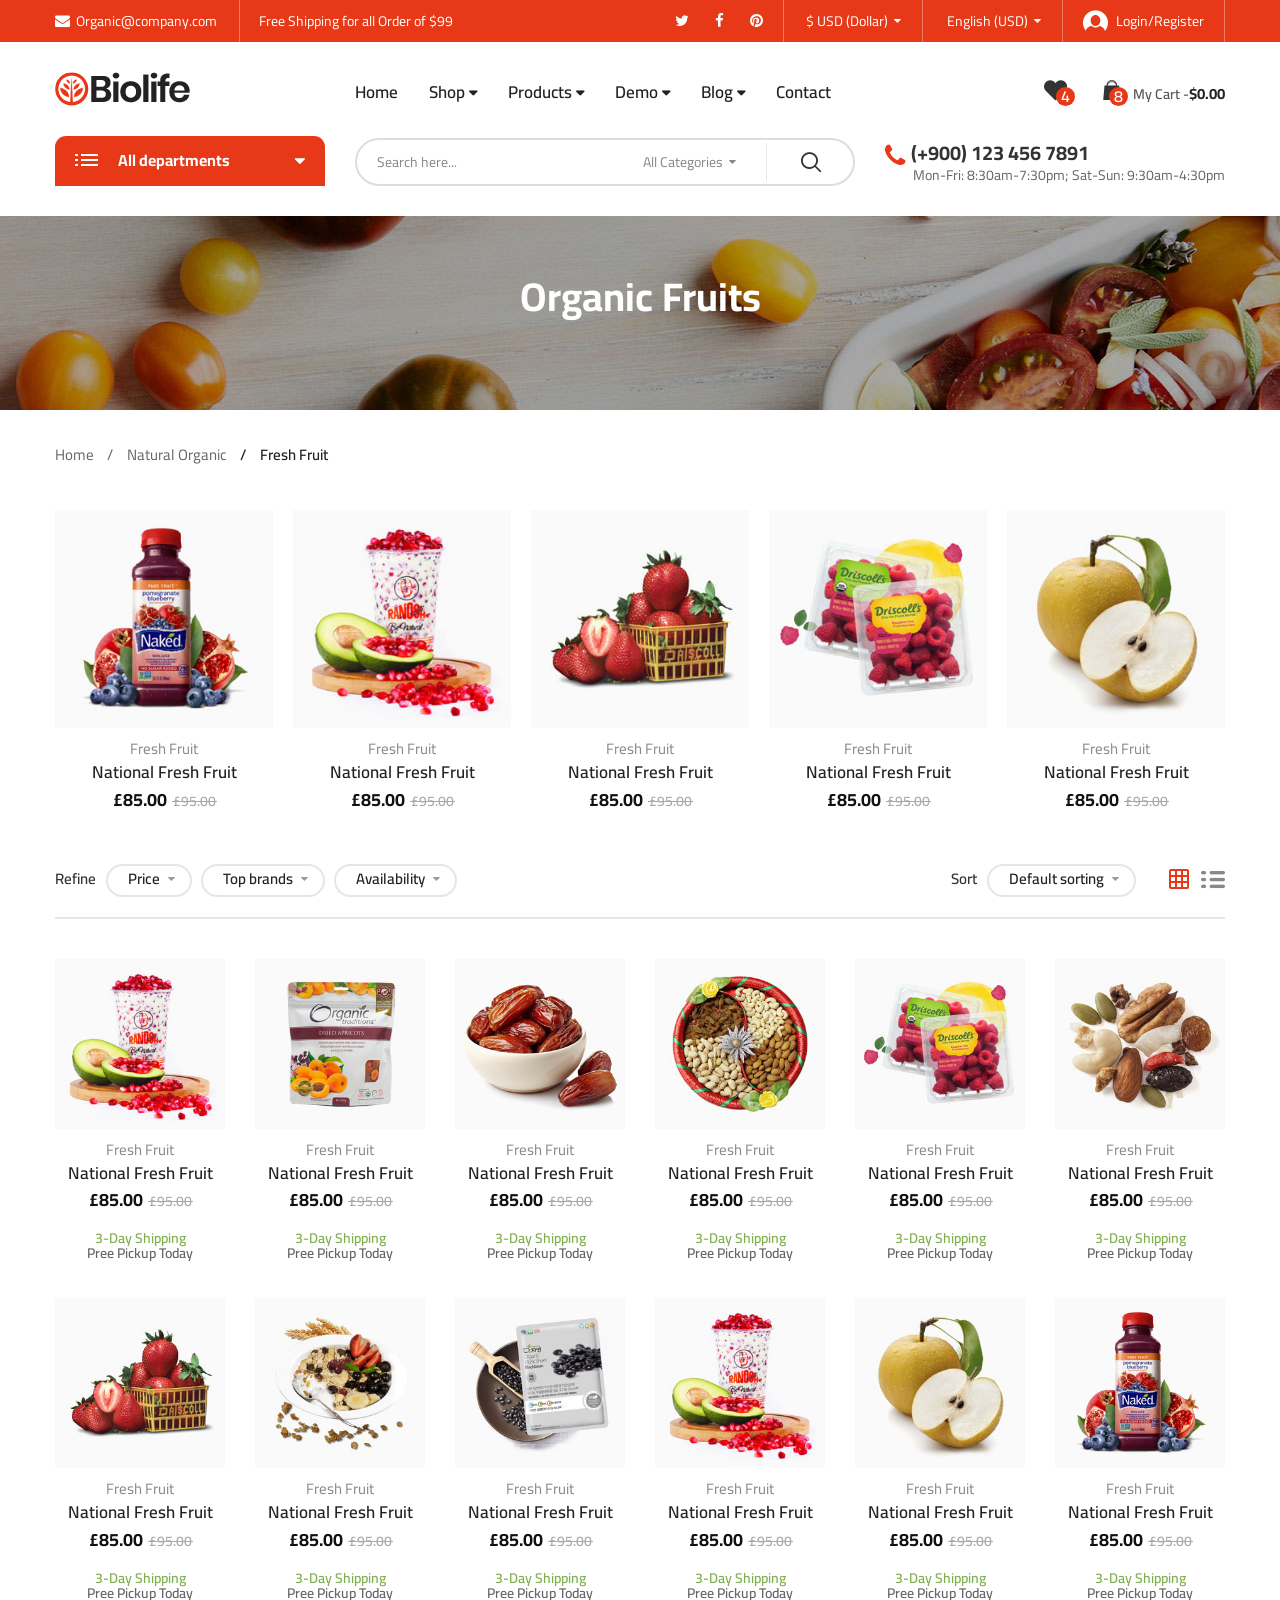
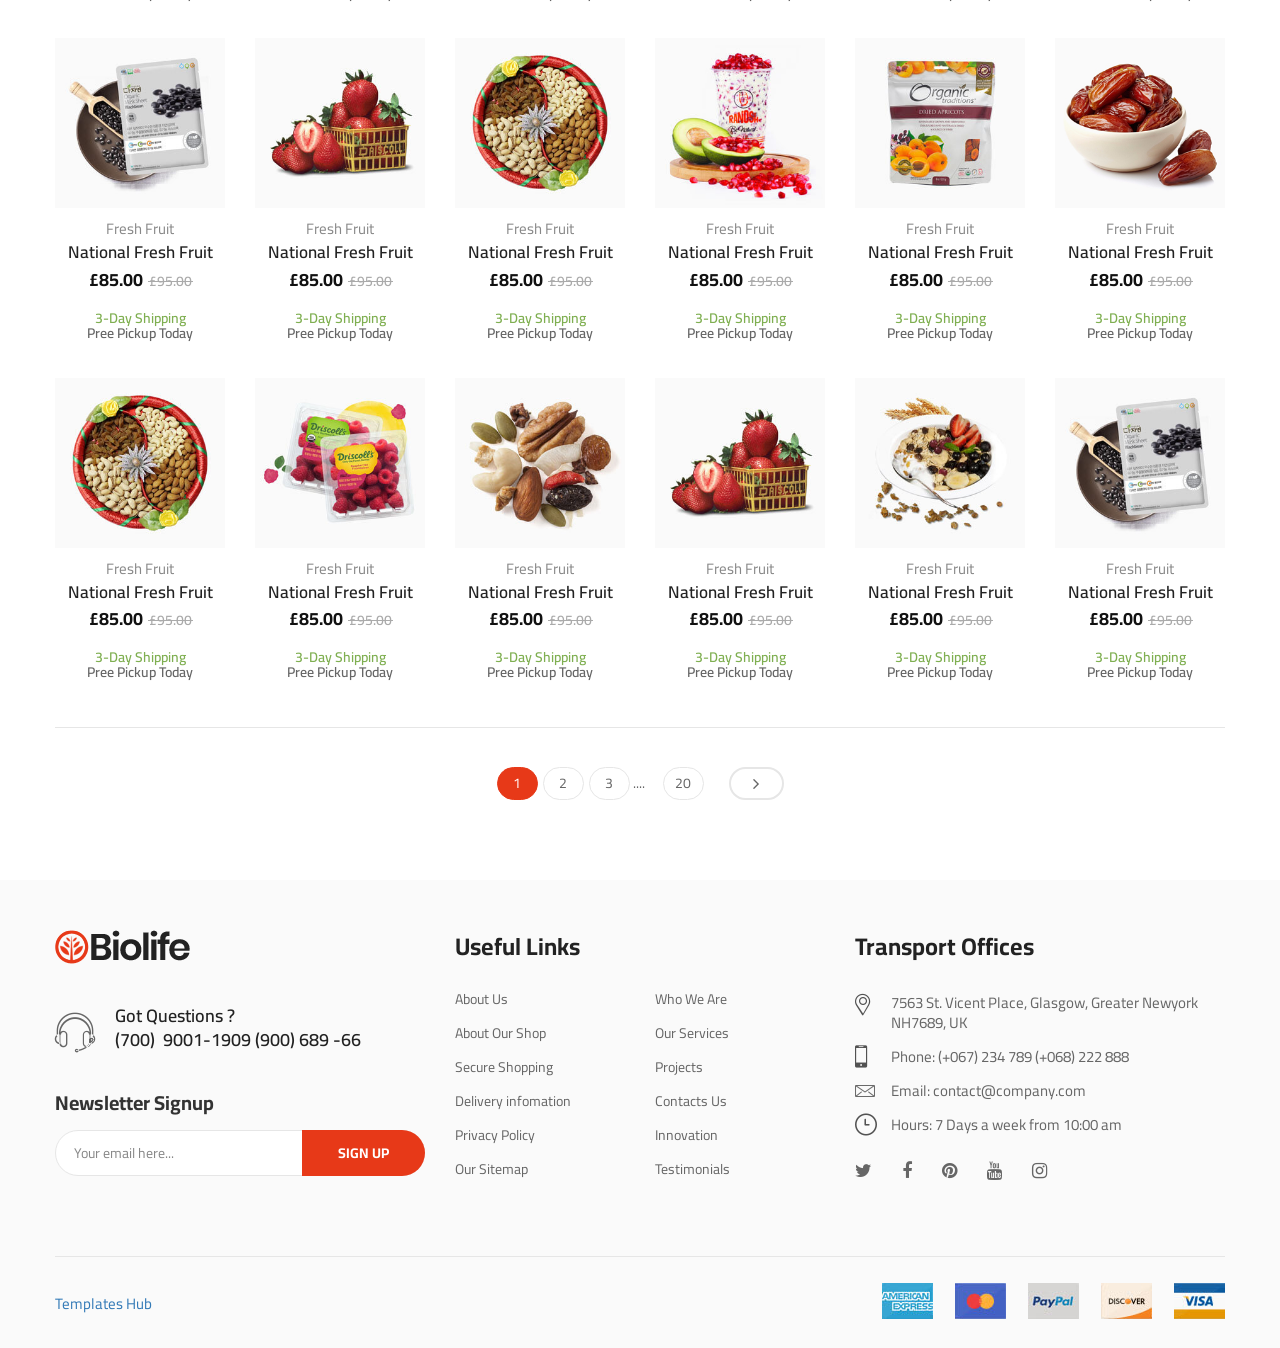
<file: Projects_php/organic_fruits_e-commerce website/category-grid-6-cols.html>
<!DOCTYPE html>
<html class="no-js" lang="en">

<head>
    <meta charset="utf-8">
    <meta http-equiv="X-UA-Compatible" content="IE=edge">
    <meta name="viewport" content="width=device-width, initial-scale=1">
    <title>Biolife - Organic Food</title>
    <link href="https://fonts.googleapis.com/css?family=Cairo:400,600,700&amp;display=swap" rel="stylesheet">
    <link href="https://fonts.googleapis.com/css?family=Poppins:600&amp;display=swap" rel="stylesheet">
    <link href="https://fonts.googleapis.com/css?family=Playfair+Display:400i,700i" rel="stylesheet">
    <link href="https://fonts.googleapis.com/css?family=Ubuntu&amp;display=swap" rel="stylesheet">
    <link rel="shortcut icon" type="image/x-icon" href="assets/images/favicon.png" />
    <link rel="stylesheet" href="assets/css/bootstrap.min.css">
    <link rel="stylesheet" href="assets/css/animate.min.css">
    <link rel="stylesheet" href="assets/css/font-awesome.min.css">
    <link rel="stylesheet" href="assets/css/nice-select.css">
    <link rel="stylesheet" href="assets/css/slick.min.css">
    <link rel="stylesheet" href="assets/css/style.css">
    <link rel="stylesheet" href="assets/css/main-color.css">
</head>
<body class="biolife-body">

    <!-- Preloader -->
    <div id="biof-loading">
        <div class="biof-loading-center">
            <div class="biof-loading-center-absolute">
                <div class="dot dot-one"></div>
                <div class="dot dot-two"></div>
                <div class="dot dot-three"></div>
            </div>
        </div>
    </div>

    <!-- HEADER -->
    <header id="header" class="header-area style-01 layout-03">
        <div class="header-top bg-main hidden-xs">
            <div class="container">
                <div class="top-bar left">
                    <ul class="horizontal-menu">
                        <li><a href="#"><i class="fa fa-envelope" aria-hidden="true"></i>Organic@company.com</a></li>
                        <li><a href="#">Free Shipping for all Order of $99</a></li>
                    </ul>
                </div>
                <div class="top-bar right">
                    <ul class="social-list">
                        <li><a href="#"><i class="fa fa-twitter" aria-hidden="true"></i></a></li>
                        <li><a href="#"><i class="fa fa-facebook" aria-hidden="true"></i></a></li>
                        <li><a href="#"><i class="fa fa-pinterest" aria-hidden="true"></i></a></li>
                    </ul>
                    <ul class="horizontal-menu">
                        <li class="horz-menu-item currency">
                            <select name="currency">
                                <option value="eur">€ EUR (Euro)</option>
                                <option value="usd" selected>$ USD (Dollar)</option>
                                <option value="usd">£ GBP (Pound)</option>
                                <option value="usd">¥ JPY (Yen)</option>
                            </select>
                        </li>
                        <li class="horz-menu-item lang">
                            <select name="language">
                                <option value="fr">French (EUR)</option>
                                <option value="en" selected>English (USD)</option>
                                <option value="ger">Germany (GBP)</option>
                                <option value="jp">Japan (JPY)</option>
                            </select>
                        </li>
                        <li><a href="login.html" class="login-link"><i class="biolife-icon icon-login"></i>Login/Register</a></li>
                    </ul>
                </div>
            </div>
        </div>
        <div class="header-middle biolife-sticky-object ">
            <div class="container">
                <div class="row">
                    <div class="col-lg-3 col-md-2 col-md-6 col-xs-6">
                        <a href="index-2.html" class="biolife-logo"><img src="assets/images/organic-3.png" alt="biolife logo" width="135" height="34"></a>
                    </div>
                    <div class="col-lg-6 col-md-7 hidden-sm hidden-xs">
                        <div class="primary-menu">
                            <ul class="menu biolife-menu clone-main-menu clone-primary-menu" id="primary-menu" data-menuname="main menu">
                                <li class="menu-item"><a href="index-2.html">Home</a></li>
                                <li class="menu-item menu-item-has-children has-megamenu">
                                    <a href="#" class="menu-name" data-title="Shop" >Shop</a>
                                    <div class="wrap-megamenu lg-width-900 md-width-750">
                                        <div class="mega-content">
                                            <div class="col-lg-3 col-md-3 col-xs-12 md-margin-bottom-0 xs-margin-bottom-25">
                                                <div class="wrap-custom-menu vertical-menu">
                                                    <h4 class="menu-title">Fresh Berries</h4>
                                                    <ul class="menu">
                                                        <li><a href="#">Fruit & Nut Gifts</a></li>
                                                        <li><a href="#">Mixed Fruits</a></li>
                                                        <li><a href="#">Oranges</a></li>
                                                        <li><a href="#">Bananas & Plantains</a></li>
                                                        <li><a href="#">Fresh Gala Apples</a></li>
                                                    </ul>
                                                </div>
                                            </div>
                                            <div class="col-lg-3 col-md-3 col-xs-12 md-margin-bottom-0 xs-margin-bottom-25">
                                                <div class="wrap-custom-menu vertical-menu">
                                                    <h4 class="menu-title">Vegetables</h4>
                                                    <ul class="menu">
                                                        <li><a href="#">Berries</a></li>
                                                        <li><a href="#">Pears</a></li>
                                                        <li><a href="#">Chili Peppers</a></li>
                                                        <li><a href="#">Fresh Avocado</a></li>
                                                        <li><a href="#">Grapes</a></li>
                                                    </ul>
                                                </div>
                                            </div>
                                            <div class="col-lg-3 col-md-3 col-xs-12 md-margin-bottom-0 xs-margin-bottom-25">
                                                <div class="wrap-custom-menu vertical-menu ">
                                                    <h4 class="menu-title">Fresh Fruits</h4>
                                                    <ul class="menu">
                                                        <li><a href="#">Basket of apples</a></li>
                                                        <li><a href="#">Strawberry</a></li>
                                                        <li><a href="#">Blueberry</a></li>
                                                        <li><a href="#">Orange</a></li>
                                                        <li><a href="#">Pineapple</a></li>
                                                    </ul>
                                                </div>
                                            </div>
                                            <div class="col-lg-3 col-md-3 col-xs-12 md-margin-bottom-0 xs-margin-bottom-25">
                                                <div class="wrap-custom-menu vertical-menu">
                                                    <h4 class="menu-title">Featured Products</h4>
                                                    <ul class="menu">
                                                        <li><a href="#">Coffee Creamers</a></li>
                                                        <li><a href="#">Mayonnaise</a></li>
                                                        <li><a href="#">Almond Milk</a></li>
                                                        <li><a href="#">Fruit Jam</a></li>
                                                        <li><a href="#">Beverages</a></li>
                                                    </ul>
                                                </div>
                                            </div>
                                        </div>
                                    </div>
                                </li>
                                <li class="menu-item menu-item-has-children has-child">
                                    <a href="#" class="menu-name" data-title="Products">Products</a>
                                    <ul class="sub-menu">
                                        <li class="menu-item"><a href="#">Omelettes</a></li>
                                        <li class="menu-item"><a href="#">Breakfast Scrambles</a></li>
                                        <li class="menu-item menu-item-has-children has-child"><a href="#" class="menu-name" data-title="Eggs & other considerations">Eggs & other considerations</a>
                                            <ul class="sub-menu">
                                                <li class="menu-item"><a href="#">Classic Breakfast</a></li>
                                                <li class="menu-item"><a href="#">Huevos Rancheros</a></li>
                                                <li class="menu-item"><a href="#">Everything Egg Sandwich</a></li>
                                                <li class="menu-item"><a href="#">Egg Sandwich</a></li>
                                                <li class="menu-item"><a href="#">Vegan Burrito</a></li>
                                                <li class="menu-item"><a href="#">Biscuits and Gravy</a></li>
                                                <li class="menu-item"><a href="#">Bacon Avo Egg Sandwich</a></li>
                                            </ul>
                                        </li>
                                        <li class="menu-item"><a href="#">Griddle</a></li>
                                        <li class="menu-item menu-item-has-children has-child"><a href="#" class="menu-name" data-title="Sides & Extras">Sides & Extras</a>
                                            <ul class="sub-menu">
                                                <li class="menu-item"><a href="#">Breakfast Burrito</a></li>
                                                <li class="menu-item"><a href="#">Crab Cake Benedict</a></li>
                                                <li class="menu-item"><a href="#">Corned Beef Hash</a></li>
                                                <li class="menu-item"><a href="#">Steak & Eggs</a></li>
                                                <li class="menu-item"><a href="#">Oatmeal</a></li>
                                                <li class="menu-item"><a href="#">Fruit & Yogurt Parfait</a></li>
                                            </ul>
                                        </li>
                                        <li class="menu-item"><a href="#">Biscuits</a></li>
                                        <li class="menu-item"><a href="#">Seasonal Fruit Plate</a></li>
                                    </ul>
                                </li>
                                <li class="menu-item menu-item-has-children has-megamenu">
                                    <a href="#" class="menu-name" data-title="Demo">Demo</a>
                                    <div class="wrap-megamenu lg-width-800 md-width-750">
                                        <div class="mega-content">
                                            <div class="col-lg-3 col-md-3 col-xs-12 md-margin-bottom-0 xs-margin-bottom-25">
                                                <div class="wrap-custom-menu vertical-menu">
                                                    <h4 class="menu-title">Home Page</h4>
                                                    <ul class="menu">
                                                        <li><a href="home-01.html">Home 01</a></li>
                                                        <li><a href="home-02.html">Home 02</a></li>
                                                        <li><a href="index-2.html">Home 03</a></li>
                                                        <li><a href="home-03-green.html">Home 03 Green</a></li>
                                                        <li><a href="home-04.html">Home 04</a></li>
                                                        <li><a href="home-04-light.html">Home 04 Light</a></li>
                                                        <li><a href="home-05.html">Home 05</a></li>
                                                    </ul>
                                                </div>
                                            </div>
                                            <div class="col-lg-3 col-md-3 col-xs-12 md-margin-bottom-0 xs-margin-bottom-25">
                                                <div class="wrap-custom-menu vertical-menu">
                                                    <h4 class="menu-title">Inner Pages</h4>
                                                    <ul class="menu">
                                                        <li class="menu-item" ><a class="menu-name" href="blog-post.html">Blog Single</a></li>
                                                        <li class="menu-item" ><a class="menu-name" href="blog-v01.html">Blog Style 01</a></li>
                                                        <li class="menu-item" ><a class="menu-name" href="blog-v02.html">Blog Style 02</a></li>
                                                        <li class="menu-item" ><a class="menu-name" href="blog-v03.html">Blog Style 03</a></li>
                                                        <li class="menu-item" ><a class="menu-name" href="contact.html">Contact Us</a></li>
                                                        <li class="menu-item" ><a class="menu-name" href="about-us.html">About Us</a></li>
                                                        <li class="menu-item" ><a class="menu-name" href="checkout.html">Checkout</a></li>
                                                        <li class="menu-item" ><a class="menu-name" href="shopping-cart.html">Shopping Cart</a></li>
                                                        <li class="menu-item" ><a class="menu-name" href="login.html">Login/Register</a></li>
                                                        <li class="menu-item" ><a class="menu-name" href="404.html">404</a></li>
                                                    </ul>
                                                </div>
                                            </div>
                                            <div class="col-lg-3 col-md-3 col-xs-12 md-margin-bottom-0 xs-margin-bottom-25">
                                                <div class="wrap-custom-menu vertical-menu">
                                                    <h4 class="menu-title">Category Pages</h4>
                                                    <ul class="menu">
                                                        <li><a href="category-grid-3-cols.html">Grid 3 Cols</a></li>
                                                        <li><a href="category-grid.html">Grid 4 Cols</a></li>
                                                        <li><a href="category-grid-6-cols.html">Grid 6 Cols</a></li>
                                                        <li><a href="category-grid-left-sidebar.html">Grid Left Sidebar</a></li>
                                                        <li><a href="category-grid-right-sidebar.html">Grid Right Sidebar</a></li>
                                                        <li><a href="category-list.html">List Full</a></li>
                                                        <li><a href="category-list-left-sidebar.html">List Left Sidebar</a></li>
                                                        <li><a href="category-list-right-sidebar.html">List Right Sidebar</a></li>
                                                    </ul>
                                                </div>
                                            </div>
                                            <div class="col-lg-3 col-md-3 col-xs-12 md-margin-bottom-0 xs-margin-bottom-25">
                                                <div class="wrap-custom-menu vertical-menu">
                                                    <h4 class="menu-title">Product Types</h4>
                                                    <ul class="menu">
                                                        <li><a href="single-product-simple.html">Simple</a></li>
                                                        <li><a href="single-product-grouped.html">Grouped</a></li>
                                                        <li><a href="single-product.html">Variable</a></li>
                                                        <li><a href="single-product-external.html">External/Affiliate</a></li>
                                                        <li><a href="single-product-onsale.html">Countdown</a></li>
                                                    </ul>
                                                </div>
                                            </div>
                                        </div>
                                    </div>
                                </li>
                                <li class="menu-item menu-item-has-children has-megamenu">
                                    <a href="#" class="menu-name" data-title="Blog">Blog</a>
                                    <div class="wrap-megamenu lg-width-800 md-width-750">
                                        <div class="mega-content">
                                            <div class="col-lg-3 col-md-3 col-xs-6">
                                                <div class="wrap-custom-menu vertical-menu">
                                                    <h4 class="menu-title">Blog Categories</h4>
                                                    <ul class="menu">
                                                        <li><a href="#">Beauty (30)</a></li>
                                                        <li><a href="#">Fashion (50)</a></li>
                                                        <li><a href="#">Food (10)</a></li>
                                                        <li><a href="#">Life Style (60)</a></li>
                                                        <li><a href="#">Travel (10)</a></li>
                                                        <li><a href="#">Nutrition (35)</a></li>
                                                        <li><a href="#">Food Decoration (45)</a></li>
                                                    </ul>
                                                </div>
                                            </div>
                                            <div class="col-lg-3 col-md-3 col-xs-6">
                                                <div class="wrap-custom-menu vertical-menu">
                                                    <h4 class="menu-title">Featured Posts</h4>
                                                    <ul class="menu">
                                                        <li><a href="#">Post example<sup>#1</sup></a></li>
                                                        <li><a href="#">Post example<sup>#2</sup></a></li>
                                                        <li><a href="#">Post example<sup>#3</sup></a></li>
                                                        <li><a href="#">Post example<sup>#4</sup></a></li>
                                                        <li><a href="#">Post example<sup>#5</sup></a></li>
                                                        <li><a href="#">Post example<sup>#6</sup></a></li>
                                                        <li><a href="#">Post example<sup>#7</sup></a></li>
                                                    </ul>
                                                </div>
                                            </div>
                                            <div class="col-lg-6 col-md-6 col-xs-12 md-margin-top-0 xs-margin-top-25px">
                                                <div class="block-posts">
                                                    <h4 class="menu-title">Recent Posts</h4>
                                                    <ul class="posts">
                                                        <li>
                                                            <div class="block-post-item">
                                                                <div class="thumb"><a href="#"><img src="assets/images/megamenu/thumb-05.jpg" width="100" height="73" alt=""></a></div>
                                                                <div class="left-info">
                                                                    <h4 class="post-name"><a href="#">Ashwagandha: The #1 Herb in the World for Anxiety?</a></h4>
                                                                    <span class="p-date">Jan 05, 2019</span>
                                                                    <span class="p-comment">2 Comments</span>
                                                                </div>
                                                            </div>
                                                        </li>
                                                        <li>
                                                            <div class="block-post-item">
                                                                <div class="thumb"><a href="#"><img src="assets/images/megamenu/thumb-06.jpg" width="100" height="73" alt=""></a></div>
                                                                <div class="left-info">
                                                                    <h4 class="post-name"><a href="#">Ashwagandha: The #1 Herb in the World for Anxiety?</a></h4>
                                                                    <span class="p-date">May 15, 2019</span>
                                                                    <span class="p-comment">8 Comments</span>
                                                                </div>
                                                            </div>
                                                        </li>
                                                        <li>
                                                            <div class="block-post-item">
                                                                <div class="thumb"><a href="#"><img src="assets/images/megamenu/thumb-07.jpg" width="100" height="73" alt=""></a></div>
                                                                <div class="left-info">
                                                                    <h4 class="post-name"><a href="#">Ashwagandha: The #1 Herb in the World for Anxiety?</a></h4>
                                                                    <span class="p-date">Apr 26, 2019</span>
                                                                    <span class="p-comment">10 Comments</span>
                                                                </div>
                                                            </div>
                                                        </li>
                                                    </ul>
                                                </div>
                                            </div>
                                        </div>
                                    </div>
                                </li>
                                <li class="menu-item"><a href="contact.html">Contact</a></li>
                            </ul>
                        </div>
                    </div>
                    <div class="col-lg-3 col-md-3 col-md-6 col-xs-6">
                        <div class="biolife-cart-info">
                            <div class="mobile-search">
                                <a href="javascript:void(0)" class="open-searchbox"><i class="biolife-icon icon-search"></i></a>
                                <div class="mobile-search-content">
                                    <form action="#" class="form-search" name="mobile-seacrh" method="get">
                                        <a href="#" class="btn-close"><span class="biolife-icon icon-close-menu"></span></a>
                                        <input type="text" name="s" class="input-text" value="" placeholder="Search here...">
                                        <select name="category">
                                            <option value="-1" selected>All Categories</option>
                                            <option value="vegetables">Vegetables</option>
                                            <option value="fresh_berries">Fresh Berries</option>
                                            <option value="ocean_foods">Ocean Foods</option>
                                            <option value="butter_eggs">Butter & Eggs</option>
                                            <option value="fastfood">Fastfood</option>
                                            <option value="fresh_meat">Fresh Meat</option>
                                            <option value="fresh_onion">Fresh Onion</option>
                                            <option value="papaya_crisps">Papaya & Crisps</option>
                                            <option value="oatmeal">Oatmeal</option>
                                        </select>
                                        <button type="submit" class="btn-submit">go</button>
                                    </form>
                                </div>
                            </div>
                            <div class="wishlist-block hidden-sm hidden-xs">
                                <a href="#" class="link-to">
                                    <span class="icon-qty-combine">
                                        <i class="icon-heart-bold biolife-icon"></i>
                                        <span class="qty">4</span>
                                    </span>
                                </a>
                            </div>
                            <div class="minicart-block">
                                <div class="minicart-contain">
                                    <a href="javascript:void(0)" class="link-to">
                                            <span class="icon-qty-combine">
                                                <i class="icon-cart-mini biolife-icon"></i>
                                                <span class="qty">8</span>
                                            </span>
                                        <span class="title">My Cart -</span>
                                        <span class="sub-total">$0.00</span>
                                    </a>
                                    <div class="cart-content">
                                        <div class="cart-inner">
                                            <ul class="products">
                                                <li>
                                                    <div class="minicart-item">
                                                        <div class="thumb">
                                                            <a href="#"><img src="assets/images/minicart/pr-01.jpg" width="90" height="90" alt="National Fresh"></a>
                                                        </div>
                                                        <div class="left-info">
                                                            <div class="product-title"><a href="#" class="product-name">National Fresh Fruit</a></div>
                                                            <div class="price">
                                                                <ins><span class="price-amount"><span class="currencySymbol">£</span>85.00</span></ins>
                                                                <del><span class="price-amount"><span class="currencySymbol">£</span>95.00</span></del>
                                                            </div>
                                                            <div class="qty">
                                                                <label for="cart[id123][qty]">Qty:</label>
                                                                <input type="number" class="input-qty" name="cart[id123][qty]" id="cart[id123][qty]" value="1" disabled>
                                                            </div>
                                                        </div>
                                                        <div class="action">
                                                            <a href="#" class="edit"><i class="fa fa-pencil" aria-hidden="true"></i></a>
                                                            <a href="#" class="remove"><i class="fa fa-trash-o" aria-hidden="true"></i></a>
                                                        </div>
                                                    </div>
                                                </li>
                                                <li>
                                                    <div class="minicart-item">
                                                        <div class="thumb">
                                                            <a href="#"><img src="assets/images/minicart/pr-02.jpg" width="90" height="90" alt="National Fresh"></a>
                                                        </div>
                                                        <div class="left-info">
                                                            <div class="product-title"><a href="#" class="product-name">National Fresh Fruit</a></div>
                                                            <div class="price">
                                                                <ins><span class="price-amount"><span class="currencySymbol">£</span>85.00</span></ins>
                                                                <del><span class="price-amount"><span class="currencySymbol">£</span>95.00</span></del>
                                                            </div>
                                                            <div class="qty">
                                                                <label for="cart[id124][qty]">Qty:</label>
                                                                <input type="number" class="input-qty" name="cart[id124][qty]" id="cart[id124][qty]" value="1" disabled>
                                                            </div>
                                                        </div>
                                                        <div class="action">
                                                            <a href="#" class="edit"><i class="fa fa-pencil" aria-hidden="true"></i></a>
                                                            <a href="#" class="remove"><i class="fa fa-trash-o" aria-hidden="true"></i></a>
                                                        </div>
                                                    </div>
                                                </li>
                                                <li>
                                                    <div class="minicart-item">
                                                        <div class="thumb">
                                                            <a href="#"><img src="assets/images/minicart/pr-03.jpg" width="90" height="90" alt="National Fresh"></a>
                                                        </div>
                                                        <div class="left-info">
                                                            <div class="product-title"><a href="#" class="product-name">National Fresh Fruit</a></div>
                                                            <div class="price">
                                                                <ins><span class="price-amount"><span class="currencySymbol">£</span>85.00</span></ins>
                                                                <del><span class="price-amount"><span class="currencySymbol">£</span>95.00</span></del>
                                                            </div>
                                                            <div class="qty">
                                                                <label for="cart[id125][qty]">Qty:</label>
                                                                <input type="number" class="input-qty" name="cart[id125][qty]" id="cart[id125][qty]" value="1" disabled>
                                                            </div>
                                                        </div>
                                                        <div class="action">
                                                            <a href="#" class="edit"><i class="fa fa-pencil" aria-hidden="true"></i></a>
                                                            <a href="#" class="remove"><i class="fa fa-trash-o" aria-hidden="true"></i></a>
                                                        </div>
                                                    </div>
                                                </li>
                                                <li>
                                                    <div class="minicart-item">
                                                        <div class="thumb">
                                                            <a href="#"><img src="assets/images/minicart/pr-04.jpg" width="90" height="90" alt="National Fresh"></a>
                                                        </div>
                                                        <div class="left-info">
                                                            <div class="product-title"><a href="#" class="product-name">National Fresh Fruit</a></div>
                                                            <div class="price">
                                                                <ins><span class="price-amount"><span class="currencySymbol">£</span>85.00</span></ins>
                                                                <del><span class="price-amount"><span class="currencySymbol">£</span>95.00</span></del>
                                                            </div>
                                                            <div class="qty">
                                                                <label for="cart[id126][qty]">Qty:</label>
                                                                <input type="number" class="input-qty" name="cart[id126][qty]" id="cart[id126][qty]" value="1" disabled>
                                                            </div>
                                                        </div>
                                                        <div class="action">
                                                            <a href="#" class="edit"><i class="fa fa-pencil" aria-hidden="true"></i></a>
                                                            <a href="#" class="remove"><i class="fa fa-trash-o" aria-hidden="true"></i></a>
                                                        </div>
                                                    </div>
                                                </li>
                                                <li>
                                                    <div class="minicart-item">
                                                        <div class="thumb">
                                                            <a href="#"><img src="assets/images/minicart/pr-05.jpg" width="90" height="90" alt="National Fresh"></a>
                                                        </div>
                                                        <div class="left-info">
                                                            <div class="product-title"><a href="#" class="product-name">National Fresh Fruit</a></div>
                                                            <div class="price">
                                                                <ins><span class="price-amount"><span class="currencySymbol">£</span>85.00</span></ins>
                                                                <del><span class="price-amount"><span class="currencySymbol">£</span>95.00</span></del>
                                                            </div>
                                                            <div class="qty">
                                                                <label for="cart[id127][qty]">Qty:</label>
                                                                <input type="number" class="input-qty" name="cart[id127][qty]" id="cart[id127][qty]" value="1" disabled>
                                                            </div>
                                                        </div>
                                                        <div class="action">
                                                            <a href="#" class="edit"><i class="fa fa-pencil" aria-hidden="true"></i></a>
                                                            <a href="#" class="remove"><i class="fa fa-trash-o" aria-hidden="true"></i></a>
                                                        </div>
                                                    </div>
                                                </li>
                                            </ul>
                                            <p class="btn-control">
                                                <a href="#" class="btn view-cart">view cart</a>
                                                <a href="#" class="btn">checkout</a>
                                            </p>
                                        </div>
                                    </div>
                                </div>
                            </div>
                            <div class="mobile-menu-toggle">
                                <a class="btn-toggle" data-object="open-mobile-menu" href="javascript:void(0)">
                                    <span></span>
                                    <span></span>
                                    <span></span>
                                </a>
                            </div>
                        </div>
                    </div>
                </div>
            </div>
        </div>
        <div class="header-bottom hidden-sm hidden-xs">
            <div class="container">
                <div class="row">
                    <div class="col-lg-3 col-md-4">
                        <div class="vertical-menu vertical-category-block">
                            <div class="block-title">
                                <span class="menu-icon">
                                    <span class="line-1"></span>
                                    <span class="line-2"></span>
                                    <span class="line-3"></span>
                                </span>
                                <span class="menu-title">All departments</span>
                                <span class="angle" data-tgleclass="fa fa-caret-down"><i class="fa fa-caret-up" aria-hidden="true"></i></span>
                            </div>
                            <div class="wrap-menu">
                                <ul class="menu clone-main-menu">
                                    <li class="menu-item menu-item-has-children has-megamenu">
                                        <a href="#" class="menu-name" data-title="Fruit & Nut Gifts"><i class="biolife-icon icon-fruits"></i>Fruit & Nut Gifts</a>
                                        <div class="wrap-megamenu lg-width-900 md-width-640">
                                            <div class="mega-content">
                                                <div class="row">
                                                    <div class="col-lg-3 col-md-4 col-sm-12 xs-margin-bottom-25 md-margin-bottom-0">
                                                        <div class="wrap-custom-menu vertical-menu">
                                                            <h4 class="menu-title">Fresh Fuits</h4>
                                                            <ul class="menu">
                                                                <li><a href="#">Fruit & Nut Gifts</a></li>
                                                                <li><a href="#">Mixed Fruits</a></li>
                                                                <li><a href="#">Oranges</a></li>
                                                                <li><a href="#">Bananas & Plantains</a></li>
                                                                <li><a href="#">Fresh Gala Apples</a></li>
                                                                <li><a href="#">Berries</a></li>
                                                                <li><a href="#">Pears</a></li>
                                                                <li><a href="#">Produce</a></li>
                                                                <li><a href="#">Snack Foods</a></li>
                                                            </ul>
                                                        </div>
                                                    </div>
                                                    <div class="col-lg-3 col-md-4 col-sm-12 lg-padding-left-23 xs-margin-bottom-25 md-margin-bottom-0">
                                                        <div class="wrap-custom-menu vertical-menu">
                                                            <h4 class="menu-title">Nut Gifts</h4>
                                                            <ul class="menu">
                                                                <li><a href="#">Non-Dairy Coffee Creamers</a></li>
                                                                <li><a href="#">Coffee Creamers</a></li>
                                                                <li><a href="#">Mayonnaise</a></li>
                                                                <li><a href="#">Almond Milk</a></li>
                                                                <li><a href="#">Ghee</a></li>
                                                                <li><a href="#">Beverages</a></li>
                                                                <li><a href="#">Ranch Salad Dressings</a></li>
                                                                <li><a href="#">Hemp Milk</a></li>
                                                                <li><a href="#">Nuts & Seeds</a></li>
                                                            </ul>
                                                        </div>
                                                    </div>
                                                    <div class="col-lg-6 col-md-4 col-sm-12 lg-padding-left-50 xs-margin-bottom-25 md-margin-bottom-0">
                                                        <div class="biolife-products-block max-width-270">
                                                            <h4 class="menu-title">Bestseller Products</h4>
                                                            <ul class="products-list default-product-style biolife-carousel nav-none-after-1k2 nav-center" data-slick='{"rows":1,"arrows":true,"dots":false,"infinite":false,"speed":400,"slidesMargin":30,"slidesToShow":1, "responsive":[{"breakpoint":767, "settings":{ "arrows": false}}]}' >
                                                                <li class="product-item">
                                                                    <div class="contain-product none-overlay">
                                                                        <div class="product-thumb">
                                                                            <a href="#" class="link-to-product">
                                                                                <img src="assets/images/products/p-08.jpg" alt="dd" width="270" height="270" class="product-thumnail">
                                                                            </a>
                                                                        </div>
                                                                        <div class="info">
                                                                            <b class="categories">Fresh Fruit</b>
                                                                            <h4 class="product-title"><a href="#" class="pr-name">National Fresh Fruit</a></h4>
                                                                            <div class="price">
                                                                                <ins><span class="price-amount"><span class="currencySymbol">£</span>85.00</span></ins>
                                                                                <del><span class="price-amount"><span class="currencySymbol">£</span>95.00</span></del>
                                                                            </div>
                                                                        </div>
                                                                    </div>
                                                                </li>
                                                                <li class="product-item">
                                                                    <div class="contain-product none-overlay">
                                                                        <div class="product-thumb">
                                                                            <a href="#" class="link-to-product">
                                                                                <img src="assets/images/products/p-11.jpg" alt="dd" width="270" height="270" class="product-thumnail">
                                                                            </a>
                                                                        </div>
                                                                        <div class="info">
                                                                            <b class="categories">Fresh Fruit</b>
                                                                            <h4 class="product-title"><a href="#" class="pr-name">National Fresh Fruit</a></h4>
                                                                            <div class="price">
                                                                                <ins><span class="price-amount"><span class="currencySymbol">£</span>85.00</span></ins>
                                                                                <del><span class="price-amount"><span class="currencySymbol">£</span>95.00</span></del>
                                                                            </div>
                                                                        </div>
                                                                    </div>
                                                                </li>
                                                                <li class="product-item">
                                                                    <div class="contain-product none-overlay">
                                                                        <div class="product-thumb">
                                                                            <a href="#" class="link-to-product">
                                                                                <img src="assets/images/products/p-15.jpg" alt="dd" width="270" height="270" class="product-thumnail">
                                                                            </a>
                                                                        </div>
                                                                        <div class="info">
                                                                            <b class="categories">Fresh Fruit</b>
                                                                            <h4 class="product-title"><a href="#" class="pr-name">National Fresh Fruit</a></h4>
                                                                            <div class="price">
                                                                                <ins><span class="price-amount"><span class="currencySymbol">£</span>85.00</span></ins>
                                                                                <del><span class="price-amount"><span class="currencySymbol">£</span>95.00</span></del>
                                                                            </div>
                                                                        </div>
                                                                    </div>
                                                                </li>
                                                            </ul>
                                                        </div>
                                                    </div>
                                                </div>
                                                <div class="row">
                                                    <div class="col-lg-12 col-md-12 col-sm-12 md-margin-top-9">
                                                        <div class="biolife-brand" >
                                                            <ul class="brands">
                                                                <li><a href="#"><img src="assets/images/megamenu/brand-organic.png" width="161" height="136" alt="organic"></a></li>
                                                                <li><a href="#"><img src="assets/images/megamenu/brand-explore.png" width="160" height="136" alt="explore"></a></li>
                                                                <li><a href="#"><img src="assets/images/megamenu/brand-organic-2.png" width="99" height="136" alt="organic 2"></a></li>
                                                                <li><a href="#"><img src="assets/images/megamenu/brand-eco-teas.png" width="164"  height="136" alt="eco teas"></a></li>
                                                            </ul>
                                                        </div>
                                                    </div>
                                                </div>
                                            </div>
                                        </div>
                                    </li>
                                    <li class="menu-item menu-item-has-children has-megamenu">
                                        <a href="#" class="menu-name" data-title="Vegetables"><i class="biolife-icon icon-broccoli-1"></i>Vegetables</a>
                                        <div class="wrap-megamenu lg-width-900 md-width-640 background-mega-01">
                                            <div class="mega-content">
                                                <div class="row">
                                                    <div class="col-lg-3 col-md-4 col-sm-12 xs-margin-bottom-25 md-margin-bottom-0">
                                                        <div class="wrap-custom-menu vertical-menu">
                                                            <h4 class="menu-title">Vegetables</h4>
                                                            <ul class="menu">
                                                                <li><a href="#">Fruit & Nut Gifts</a></li>
                                                                <li><a href="#">Mixed Fruits</a></li>
                                                                <li><a href="#">Oranges</a></li>
                                                                <li><a href="#">Bananas & Plantains</a></li>
                                                                <li><a href="#">Fresh Gala Apples</a></li>
                                                                <li><a href="#">Berries</a></li>
                                                                <li><a href="#">Pears</a></li>
                                                                <li><a href="#">Produce</a></li>
                                                                <li><a href="#">Snack Foods</a></li>
                                                            </ul>
                                                        </div>
                                                    </div>
                                                    <div class="col-lg-4 col-md-4 col-sm-12 lg-padding-left-23 xs-margin-bottom-25 md-margin-bottom-0">
                                                        <div class="wrap-custom-menu vertical-menu">
                                                            <h4 class="menu-title">Gifts</h4>
                                                            <ul class="menu">
                                                                <li><a href="#">Non-Dairy Coffee Creamers</a></li>
                                                                <li><a href="#">Coffee Creamers</a></li>
                                                                <li><a href="#">Mayonnaise</a></li>
                                                                <li><a href="#">Almond Milk</a></li>
                                                                <li><a href="#">Ghee</a></li>
                                                                <li><a href="#">Beverages</a></li>
                                                                <li><a href="#">Ranch Salad Dressings</a></li>
                                                                <li><a href="#">Hemp Milk</a></li>
                                                                <li><a href="#">Nuts & Seeds</a></li>
                                                            </ul>
                                                        </div>
                                                    </div>
                                                    <div class="col-lg-5 col-md-4 col-sm-12 lg-padding-left-57 md-margin-bottom-30">
                                                        <div class="biolife-brand vertical md-boder-left-30">
                                                            <h4 class="menu-title">Hot Brand</h4>
                                                            <ul class="brands">
                                                                <li><a href="#"><img src="assets/images/megamenu/v-brand-organic.png" width="167" height="74" alt="organic"></a></li>
                                                                <li><a href="#"><img src="assets/images/megamenu/v-brand-explore.png" width="167" height="72" alt="explore"></a></li>
                                                                <li><a href="#"><img src="assets/images/megamenu/v-brand-organic-2.png" width="167" height="99" alt="organic 2"></a></li>
                                                                <li><a href="#"><img src="assets/images/megamenu/v-brand-eco-teas.png" width="167" height="67" alt="eco teas"></a></li>
                                                            </ul>
                                                        </div>
                                                    </div>
                                                </div>
                                            </div>
                                        </div>
                                    </li>
                                    <li class="menu-item menu-item-has-children has-megamenu">
                                        <a href="#" class="menu-name" data-title="Fresh Berries"><i class="biolife-icon icon-grape"></i>Fresh Berries</a>
                                        <div class="wrap-megamenu lg-width-900 md-width-640 background-mega-02">
                                            <div class="mega-content">
                                                <div class="row">
                                                    <div class="col-lg-3 col-md-4 sm-col-12 md-margin-bottom-83 xs-margin-bottom-25">
                                                        <div class="wrap-custom-menu vertical-menu">
                                                            <h4 class="menu-title">Fresh Berries</h4>
                                                            <ul class="menu">
                                                                <li><a href="#">Fruit & Nut Gifts</a></li>
                                                                <li><a href="#">Mixed Fruits</a></li>
                                                                <li><a href="#">Oranges</a></li>
                                                                <li><a href="#">Bananas & Plantains</a></li>
                                                                <li><a href="#">Fresh Gala Apples</a></li>
                                                                <li><a href="#">Berries</a></li>
                                                                <li><a href="#">Pears</a></li>
                                                                <li><a href="#">Produce</a></li>
                                                                <li><a href="#">Snack Foods</a></li>
                                                            </ul>
                                                        </div>
                                                    </div>
                                                    <div class="col-lg-3 col-md-4 sm-col-12 lg-padding-left-23 xs-margin-bottom-36px md-margin-bottom-0">
                                                        <div class="wrap-custom-menu vertical-menu">
                                                            <h4 class="menu-title">Gifts</h4>
                                                            <ul class="menu">
                                                                <li><a href="#">Non-Dairy Coffee Creamers</a></li>
                                                                <li><a href="#">Coffee Creamers</a></li>
                                                                <li><a href="#">Mayonnaise</a></li>
                                                                <li><a href="#">Almond Milk</a></li>
                                                                <li><a href="#">Ghee</a></li>
                                                                <li><a href="#">Beverages</a></li>
                                                                <li><a href="#">Ranch Salad Dressings</a></li>
                                                                <li><a href="#">Hemp Milk</a></li>
                                                                <li><a href="#">Nuts & Seeds</a></li>
                                                            </ul>
                                                        </div>
                                                    </div>
                                                    <div class="col-lg-6 col-md-4 sm-col-12 lg-padding-left-25 md-padding-top-55">
                                                        <div class="biolife-banner layout-01">
                                                            <h3 class="top-title">Farm Fresh</h3>
                                                            <p class="content"> All the Lorem Ipsum generators on the Internet tend.</p>
                                                            <b class="bottomm-title">Berries Series</b>
                                                        </div>
                                                    </div>
                                                </div>
                                            </div>
                                        </div>
                                    </li>
                                    <li class="menu-item"><a href="#" class="menu-name" data-title="Ocean Foods"><i class="biolife-icon icon-fish"></i>Ocean Foods</a></li>
                                    <li class="menu-item menu-item-has-children has-child">
                                        <a href="#" class="menu-name" data-title="Butter & Eggs"><i class="biolife-icon icon-honey"></i>Butter & Eggs</a>
                                        <ul class="sub-menu">
                                            <li class="menu-item"><a href="#">Omelettes</a></li>
                                            <li class="menu-item"><a href="#">Breakfast Scrambles</a></li>
                                            <li class="menu-item menu-item-has-children has-child"><a href="#" class="menu-name" data-title="Eggs & other considerations">Eggs & other considerations</a>
                                                <ul class="sub-menu">
                                                    <li class="menu-item"><a href="#">Classic Breakfast</a></li>
                                                    <li class="menu-item"><a href="#">Huevos Rancheros</a></li>
                                                    <li class="menu-item"><a href="#">Everything Egg Sandwich</a></li>
                                                    <li class="menu-item"><a href="#">Egg Sandwich</a></li>
                                                    <li class="menu-item"><a href="#">Vegan Burrito</a></li>
                                                    <li class="menu-item"><a href="#">Biscuits and Gravy</a></li>
                                                    <li class="menu-item"><a href="#">Bacon Avo Egg Sandwich</a></li>
                                                </ul>
                                            </li>
                                            <li class="menu-item"><a href="#">Griddle</a></li>
                                            <li class="menu-item menu-item-has-children has-child"><a href="#" class="menu-name" data-title="Sides & Extras">Sides & Extras</a>
                                                <ul class="sub-menu">
                                                    <li class="menu-item"><a href="#">Breakfast Burrito</a></li>
                                                    <li class="menu-item"><a href="#">Crab Cake Benedict</a></li>
                                                    <li class="menu-item"><a href="#">Corned Beef Hash</a></li>
                                                    <li class="menu-item"><a href="#">Steak & Eggs</a></li>
                                                    <li class="menu-item"><a href="#">Oatmeal</a></li>
                                                    <li class="menu-item"><a href="#">Fruit & Yogurt Parfait</a></li>
                                                </ul>
                                            </li>
                                            <li class="menu-item"><a href="#">Biscuits</a></li>
                                            <li class="menu-item"><a href="#">Seasonal Fruit Plate</a></li>
                                        </ul>
                                    </li>
                                    <li class="menu-item"><a href="#" class="menu-title"><i class="biolife-icon icon-fast-food"></i>Fastfood</a></li>
                                    <li class="menu-item"><a href="#" class="menu-title"><i class="biolife-icon icon-beef"></i>Fresh Meat</a></li>
                                    <li class="menu-item"><a href="#" class="menu-title"><i class="biolife-icon icon-onions"></i>Fresh Onion</a></li>
                                    <li class="menu-item"><a href="#" class="menu-title"><i class="biolife-icon icon-avocado"></i>Papaya & Crisps</a></li>
                                    <li class="menu-item"><a href="#" class="menu-title"><i class="biolife-icon icon-contain"></i>Oatmeal</a></li>
                                    <li class="menu-item"><a href="#" class="menu-title"><i class="biolife-icon icon-fresh-juice"></i>Fresh Bananas & Plantains</a></li>
                                </ul>
                            </div>
                        </div>
                    </div>
                    <div class="col-lg-9 col-md-8 padding-top-2px">
                        <div class="header-search-bar layout-01">
                            <form action="#" class="form-search" name="desktop-seacrh" method="get">
                                <input type="text" name="s" class="input-text" value="" placeholder="Search here...">
                                <select name="category">
                                    <option value="-1" selected>All Categories</option>
                                    <option value="vegetables">Vegetables</option>
                                    <option value="fresh_berries">Fresh Berries</option>
                                    <option value="ocean_foods">Ocean Foods</option>
                                    <option value="butter_eggs">Butter & Eggs</option>
                                    <option value="fastfood">Fastfood</option>
                                    <option value="fresh_meat">Fresh Meat</option>
                                    <option value="fresh_onion">Fresh Onion</option>
                                    <option value="papaya_crisps">Papaya & Crisps</option>
                                    <option value="oatmeal">Oatmeal</option>
                                </select>
                                <button type="submit" class="btn-submit"><i class="biolife-icon icon-search"></i></button>
                            </form>
                        </div>
                        <div class="live-info">
                            <p class="telephone"><i class="fa fa-phone" aria-hidden="true"></i><b class="phone-number">(+900) 123 456 7891</b></p>
                            <p class="working-time">Mon-Fri: 8:30am-7:30pm; Sat-Sun: 9:30am-4:30pm</p>
                        </div>
                    </div>
                </div>
            </div>
        </div>
    </header>

    <!--Hero Section-->
    <div class="hero-section hero-background">
        <h1 class="page-title">Organic Fruits</h1>
    </div>

    <!--Navigation section-->
    <div class="container">
        <nav class="biolife-nav">
            <ul>
                <li class="nav-item"><a href="index-2.html" class="permal-link">Home</a></li>
                <li class="nav-item"><a href="#" class="permal-link">Natural Organic</a></li>
                <li class="nav-item"><span class="current-page">Fresh Fruit</span></li>
            </ul>
        </nav>
    </div>

    <div class="page-contain category-page no-sidebar">
        <div class="container">
            <div class="row">

                <!-- Main content -->
                <div id="main-content" class="main-content col-lg-12 col-md-12 col-sm-12 col-xs-12">

                    <div class="block-item recently-products-cat md-margin-bottom-39">
                        <ul class="products-list biolife-carousel nav-center-02 nav-none-on-mobile" data-slick='{"rows":1,"arrows":true,"dots":false,"infinite":false,"speed":400,"slidesMargin":0,"slidesToShow":5, "responsive":[{"breakpoint":1200, "settings":{ "slidesToShow": 3}},{"breakpoint":992, "settings":{ "slidesToShow": 3, "slidesMargin":30}},{"breakpoint":768, "settings":{ "slidesToShow": 2, "slidesMargin":10}}]}' >
                            <li class="product-item">
                                <div class="contain-product layout-02">
                                    <div class="product-thumb">
                                        <a href="#" class="link-to-product">
                                            <img src="assets/images/products/p-08.jpg" alt="dd" width="270" height="270" class="product-thumnail">
                                        </a>
                                    </div>
                                    <div class="info">
                                        <b class="categories">Fresh Fruit</b>
                                        <h4 class="product-title"><a href="#" class="pr-name">National Fresh Fruit</a></h4>
                                        <div class="price">
                                            <ins><span class="price-amount"><span class="currencySymbol">£</span>85.00</span></ins>
                                            <del><span class="price-amount"><span class="currencySymbol">£</span>95.00</span></del>
                                        </div>
                                    </div>
                                </div>
                            </li>
                            <li class="product-item">
                                <div class="contain-product layout-02">
                                    <div class="product-thumb">
                                        <a href="#" class="link-to-product">
                                            <img src="assets/images/products/p-11.jpg" alt="dd" width="270" height="270" class="product-thumnail">
                                        </a>
                                    </div>
                                    <div class="info">
                                        <b class="categories">Fresh Fruit</b>
                                        <h4 class="product-title"><a href="#" class="pr-name">National Fresh Fruit</a></h4>
                                        <div class="price">
                                            <ins><span class="price-amount"><span class="currencySymbol">£</span>85.00</span></ins>
                                            <del><span class="price-amount"><span class="currencySymbol">£</span>95.00</span></del>
                                        </div>
                                    </div>
                                </div>
                            </li>
                            <li class="product-item">
                                <div class="contain-product layout-02">
                                    <div class="product-thumb">
                                        <a href="#" class="link-to-product">
                                            <img src="assets/images/products/p-17.jpg" alt="dd" width="270" height="270" class="product-thumnail">
                                        </a>
                                    </div>
                                    <div class="info">
                                        <b class="categories">Fresh Fruit</b>
                                        <h4 class="product-title"><a href="#" class="pr-name">National Fresh Fruit</a></h4>
                                        <div class="price">
                                            <ins><span class="price-amount"><span class="currencySymbol">£</span>85.00</span></ins>
                                            <del><span class="price-amount"><span class="currencySymbol">£</span>95.00</span></del>
                                        </div>
                                    </div>
                                </div>
                            </li>
                            <li class="product-item">
                                <div class="contain-product layout-02">
                                    <div class="product-thumb">
                                        <a href="#" class="link-to-product">
                                            <img src="assets/images/products/p-15.jpg" alt="dd" width="270" height="270" class="product-thumnail">
                                        </a>
                                    </div>
                                    <div class="info">
                                        <b class="categories">Fresh Fruit</b>
                                        <h4 class="product-title"><a href="#" class="pr-name">National Fresh Fruit</a></h4>
                                        <div class="price">
                                            <ins><span class="price-amount"><span class="currencySymbol">£</span>85.00</span></ins>
                                            <del><span class="price-amount"><span class="currencySymbol">£</span>95.00</span></del>
                                        </div>
                                    </div>
                                </div>
                            </li>
                            <li class="product-item">
                                <div class="contain-product layout-02">
                                    <div class="product-thumb">
                                        <a href="#" class="link-to-product">
                                            <img src="assets/images/products/p-09.jpg" alt="dd" width="270" height="270" class="product-thumnail">
                                        </a>
                                    </div>
                                    <div class="info">
                                        <b class="categories">Fresh Fruit</b>
                                        <h4 class="product-title"><a href="#" class="pr-name">National Fresh Fruit</a></h4>
                                        <div class="price">
                                            <ins><span class="price-amount"><span class="currencySymbol">£</span>85.00</span></ins>
                                            <del><span class="price-amount"><span class="currencySymbol">£</span>95.00</span></del>
                                        </div>
                                    </div>
                                </div>
                            </li>
                            <li class="product-item">
                                <div class="contain-product layout-02">
                                    <div class="product-thumb">
                                        <a href="#" class="link-to-product">
                                            <img src="assets/images/products/p-02.jpg" alt="dd" width="270" height="270" class="product-thumnail">
                                        </a>
                                    </div>
                                    <div class="info">
                                        <b class="categories">Fresh Fruit</b>
                                        <h4 class="product-title"><a href="#" class="pr-name">National Fresh Fruit</a></h4>
                                        <div class="price">
                                            <ins><span class="price-amount"><span class="currencySymbol">£</span>85.00</span></ins>
                                            <del><span class="price-amount"><span class="currencySymbol">£</span>95.00</span></del>
                                        </div>
                                    </div>
                                </div>
                            </li>
                            <li class="product-item">
                                <div class="contain-product layout-02">
                                    <div class="product-thumb">
                                        <a href="#" class="link-to-product">
                                            <img src="assets/images/products/p-07.jpg" alt="dd" width="270" height="270" class="product-thumnail">
                                        </a>
                                    </div>
                                    <div class="info">
                                        <b class="categories">Fresh Fruit</b>
                                        <h4 class="product-title"><a href="#" class="pr-name">National Fresh Fruit</a></h4>
                                        <div class="price">
                                            <ins><span class="price-amount"><span class="currencySymbol">£</span>85.00</span></ins>
                                            <del><span class="price-amount"><span class="currencySymbol">£</span>95.00</span></del>
                                        </div>
                                    </div>
                                </div>
                            </li>
                            <li class="product-item">
                                <div class="contain-product layout-02">
                                    <div class="product-thumb">
                                        <a href="#" class="link-to-product">
                                            <img src="assets/images/products/p-03.jpg" alt="dd" width="270" height="270" class="product-thumnail">
                                        </a>
                                    </div>
                                    <div class="info">
                                        <b class="categories">Fresh Fruit</b>
                                        <h4 class="product-title"><a href="#" class="pr-name">National Fresh Fruit</a></h4>
                                        <div class="price">
                                            <ins><span class="price-amount"><span class="currencySymbol">£</span>85.00</span></ins>
                                            <del><span class="price-amount"><span class="currencySymbol">£</span>95.00</span></del>
                                        </div>
                                    </div>
                                </div>
                            </li>
                            <li class="product-item">
                                <div class="contain-product layout-02">
                                    <div class="product-thumb">
                                        <a href="#" class="link-to-product">
                                            <img src="assets/images/products/p-21.jpg" alt="dd" width="270" height="270" class="product-thumnail">
                                        </a>
                                    </div>
                                    <div class="info">
                                        <b class="categories">Fresh Fruit</b>
                                        <h4 class="product-title"><a href="#" class="pr-name">National Fresh Fruit</a></h4>
                                        <div class="price">
                                            <ins><span class="price-amount"><span class="currencySymbol">£</span>85.00</span></ins>
                                            <del><span class="price-amount"><span class="currencySymbol">£</span>95.00</span></del>
                                        </div>
                                    </div>
                                </div>
                            </li>
                        </ul>
                    </div>

                    <div class="product-category grid-style">

                        <div id="top-functions-area" class="top-functions-area" >
                            <div class="flt-item to-left group-on-mobile">
                                <span class="flt-title">Refine</span>
                                <a href="#" class="icon-for-mobile">
                                    <span></span>
                                    <span></span>
                                    <span></span>
                                </a>
                                <div class="wrap-selectors">
                                    <form action="#" name="frm-refine" method="get">
                                        <span class="title-for-mobile">Refine Products By</span>
                                        <div data-title="Price:" class="selector-item">
                                            <select name="price" class="selector">
                                                <option value="all">Price</option>
                                                <option value="class-1st">Less than 5$</option>
                                                <option value="class-2nd">$5-10$</option>
                                                <option value="class-3rd">$10-20$</option>
                                                <option value="class-4th">$20-45$</option>
                                                <option value="class-5th">$45-100$</option>
                                                <option value="class-6th">$100-150$</option>
                                                <option value="class-7th">More than 150$</option>
                                            </select>
                                        </div>
                                        <div data-title="Brand:" class="selector-item">
                                            <select name="brad" class="selector">
                                                <option value="all">Top brands</option>
                                                <option value="br2">Brand first</option>
                                                <option value="br3">Brand second</option>
                                                <option value="br4">Brand third</option>
                                                <option value="br5">Brand fourth</option>
                                                <option value="br6">Brand fiveth</option>
                                            </select>
                                        </div>
                                        <div data-title="Avalability:" class="selector-item">
                                            <select name="ability" class="selector">
                                                <option value="all">Availability</option>
                                                <option value="vl2">Availability 1</option>
                                                <option value="vl3">Availability 2</option>
                                                <option value="vl4">Availability 3</option>
                                                <option value="vl5">Availability 4</option>
                                                <option value="vl6">Availability 5</option>
                                            </select>
                                        </div>
                                        <p class="btn-for-mobile"><button type="submit" class="btn-submit">Go</button></p>
                                    </form>
                                </div>
                            </div>
                            <div class="flt-item to-right">
                                <span class="flt-title">Sort</span>
                                <div class="wrap-selectors">
                                    <div class="selector-item orderby-selector">
                                        <select name="orderby" class="orderby" aria-label="Shop order">
                                            <option value="menu_order" selected="selected">Default sorting</option>
                                            <option value="popularity">popularity</option>
                                            <option value="rating">average rating</option>
                                            <option value="date">newness</option>
                                            <option value="price">price: low to high</option>
                                            <option value="price-desc">price: high to low</option>
                                        </select>
                                    </div>
                                    <div class="selector-item viewmode-selector">
                                        <a href="category-grid-left-sidebar.html" class="viewmode grid-mode active"><i class="biolife-icon icon-grid"></i></a>
                                        <a href="category-list-left-sidebar.html" class="viewmode detail-mode"><i class="biolife-icon icon-list"></i></a>
                                    </div>
                                </div>
                            </div>
                        </div>

                        <div class="row">
                            <ul class="products-list">

                                <li class="product-item col-lg-2 col-md-3 col-sm-4 col-xs-6">
                                    <div class="contain-product layout-default">
                                        <div class="product-thumb">
                                            <a href="#" class="link-to-product">
                                                <img src="assets/images/products/p-11.jpg" alt="dd" width="270" height="270" class="product-thumnail">
                                            </a>
                                        </div>
                                        <div class="info">
                                            <b class="categories">Fresh Fruit</b>
                                            <h4 class="product-title"><a href="#" class="pr-name">National Fresh Fruit</a></h4>
                                            <div class="price">
                                                <ins><span class="price-amount"><span class="currencySymbol">£</span>85.00</span></ins>
                                                <del><span class="price-amount"><span class="currencySymbol">£</span>95.00</span></del>
                                            </div>
                                            <div class="shipping-info">
                                                <p class="shipping-day">3-Day Shipping</p>
                                                <p class="for-today">Pree Pickup Today</p>
                                            </div>
                                            <div class="slide-down-box">
                                                <p class="message">All products are carefully selected to ensure food safety.</p>
                                                <div class="buttons">
                                                    <a href="#" class="btn wishlist-btn"><i class="fa fa-heart" aria-hidden="true"></i></a>
                                                    <a href="#" class="btn add-to-cart-btn"><i class="fa fa-cart-arrow-down" aria-hidden="true"></i>add to cart</a>
                                                    <a href="#" class="btn compare-btn"><i class="fa fa-random" aria-hidden="true"></i></a>
                                                </div>
                                            </div>
                                        </div>
                                    </div>
                                </li>
                                <li class="product-item col-lg-2 col-md-3 col-sm-4 col-xs-6">
                                    <div class="contain-product layout-default">
                                        <div class="product-thumb">
                                            <a href="#" class="link-to-product">
                                                <img src="assets/images/products/p-13.jpg" alt="dd" width="270" height="270" class="product-thumnail">
                                            </a>
                                        </div>
                                        <div class="info">
                                            <b class="categories">Fresh Fruit</b>
                                            <h4 class="product-title"><a href="#" class="pr-name">National Fresh Fruit</a></h4>
                                            <div class="price">
                                                <ins><span class="price-amount"><span class="currencySymbol">£</span>85.00</span></ins>
                                                <del><span class="price-amount"><span class="currencySymbol">£</span>95.00</span></del>
                                            </div>
                                            <div class="shipping-info">
                                                <p class="shipping-day">3-Day Shipping</p>
                                                <p class="for-today">Pree Pickup Today</p>
                                            </div>
                                            <div class="slide-down-box">
                                                <p class="message">All products are carefully selected to ensure food safety.</p>
                                                <div class="buttons">
                                                    <a href="#" class="btn wishlist-btn"><i class="fa fa-heart" aria-hidden="true"></i></a>
                                                    <a href="#" class="btn add-to-cart-btn"><i class="fa fa-cart-arrow-down" aria-hidden="true"></i>add to cart</a>
                                                    <a href="#" class="btn compare-btn"><i class="fa fa-random" aria-hidden="true"></i></a>
                                                </div>
                                            </div>
                                        </div>
                                    </div>
                                </li>
                                <li class="product-item col-lg-2 col-md-3 col-sm-4 col-xs-6">
                                    <div class="contain-product layout-default">
                                        <div class="product-thumb">
                                            <a href="#" class="link-to-product">
                                                <img src="assets/images/products/p-21.jpg" alt="dd" width="270" height="270" class="product-thumnail">
                                            </a>
                                        </div>
                                        <div class="info">
                                            <b class="categories">Fresh Fruit</b>
                                            <h4 class="product-title"><a href="#" class="pr-name">National Fresh Fruit</a></h4>
                                            <div class="price">
                                                <ins><span class="price-amount"><span class="currencySymbol">£</span>85.00</span></ins>
                                                <del><span class="price-amount"><span class="currencySymbol">£</span>95.00</span></del>
                                            </div>
                                            <div class="shipping-info">
                                                <p class="shipping-day">3-Day Shipping</p>
                                                <p class="for-today">Pree Pickup Today</p>
                                            </div>
                                            <div class="slide-down-box">
                                                <p class="message">All products are carefully selected to ensure food safety.</p>
                                                <div class="buttons">
                                                    <a href="#" class="btn wishlist-btn"><i class="fa fa-heart" aria-hidden="true"></i></a>
                                                    <a href="#" class="btn add-to-cart-btn"><i class="fa fa-cart-arrow-down" aria-hidden="true"></i>add to cart</a>
                                                    <a href="#" class="btn compare-btn"><i class="fa fa-random" aria-hidden="true"></i></a>
                                                </div>
                                            </div>
                                        </div>
                                    </div>
                                </li>

                                <li class="product-item col-lg-2 col-md-3 col-sm-4 col-xs-6">
                                    <div class="contain-product layout-default">
                                        <div class="product-thumb">
                                            <a href="#" class="link-to-product">
                                                <img src="assets/images/products/p-14.jpg" alt="dd" width="270" height="270" class="product-thumnail">
                                            </a>
                                        </div>
                                        <div class="info">
                                            <b class="categories">Fresh Fruit</b>
                                            <h4 class="product-title"><a href="#" class="pr-name">National Fresh Fruit</a></h4>
                                            <div class="price">
                                                <ins><span class="price-amount"><span class="currencySymbol">£</span>85.00</span></ins>
                                                <del><span class="price-amount"><span class="currencySymbol">£</span>95.00</span></del>
                                            </div>
                                            <div class="shipping-info">
                                                <p class="shipping-day">3-Day Shipping</p>
                                                <p class="for-today">Pree Pickup Today</p>
                                            </div>
                                            <div class="slide-down-box">
                                                <p class="message">All products are carefully selected to ensure food safety.</p>
                                                <div class="buttons">
                                                    <a href="#" class="btn wishlist-btn"><i class="fa fa-heart" aria-hidden="true"></i></a>
                                                    <a href="#" class="btn add-to-cart-btn"><i class="fa fa-cart-arrow-down" aria-hidden="true"></i>add to cart</a>
                                                    <a href="#" class="btn compare-btn"><i class="fa fa-random" aria-hidden="true"></i></a>
                                                </div>
                                            </div>
                                        </div>
                                    </div>
                                </li>
                                <li class="product-item col-lg-2 col-md-3 col-sm-4 col-xs-6">
                                    <div class="contain-product layout-default">
                                        <div class="product-thumb">
                                            <a href="#" class="link-to-product">
                                                <img src="assets/images/products/p-15.jpg" alt="dd" width="270" height="270" class="product-thumnail">
                                            </a>
                                        </div>
                                        <div class="info">
                                            <b class="categories">Fresh Fruit</b>
                                            <h4 class="product-title"><a href="#" class="pr-name">National Fresh Fruit</a></h4>
                                            <div class="price">
                                                <ins><span class="price-amount"><span class="currencySymbol">£</span>85.00</span></ins>
                                                <del><span class="price-amount"><span class="currencySymbol">£</span>95.00</span></del>
                                            </div>
                                            <div class="shipping-info">
                                                <p class="shipping-day">3-Day Shipping</p>
                                                <p class="for-today">Pree Pickup Today</p>
                                            </div>
                                            <div class="slide-down-box">
                                                <p class="message">All products are carefully selected to ensure food safety.</p>
                                                <div class="buttons">
                                                    <a href="#" class="btn wishlist-btn"><i class="fa fa-heart" aria-hidden="true"></i></a>
                                                    <a href="#" class="btn add-to-cart-btn"><i class="fa fa-cart-arrow-down" aria-hidden="true"></i>add to cart</a>
                                                    <a href="#" class="btn compare-btn"><i class="fa fa-random" aria-hidden="true"></i></a>
                                                </div>
                                            </div>
                                        </div>
                                    </div>
                                </li>
                                <li class="product-item col-lg-2 col-md-3 col-sm-4 col-xs-6">
                                    <div class="contain-product layout-default">
                                        <div class="product-thumb">
                                            <a href="#" class="link-to-product">
                                                <img src="assets/images/products/p-16.jpg" alt="dd" width="270" height="270" class="product-thumnail">
                                            </a>
                                        </div>
                                        <div class="info">
                                            <b class="categories">Fresh Fruit</b>
                                            <h4 class="product-title"><a href="#" class="pr-name">National Fresh Fruit</a></h4>
                                            <div class="price">
                                                <ins><span class="price-amount"><span class="currencySymbol">£</span>85.00</span></ins>
                                                <del><span class="price-amount"><span class="currencySymbol">£</span>95.00</span></del>
                                            </div>
                                            <div class="shipping-info">
                                                <p class="shipping-day">3-Day Shipping</p>
                                                <p class="for-today">Pree Pickup Today</p>
                                            </div>
                                            <div class="slide-down-box">
                                                <p class="message">All products are carefully selected to ensure food safety.</p>
                                                <div class="buttons">
                                                    <a href="#" class="btn wishlist-btn"><i class="fa fa-heart" aria-hidden="true"></i></a>
                                                    <a href="#" class="btn add-to-cart-btn"><i class="fa fa-cart-arrow-down" aria-hidden="true"></i>add to cart</a>
                                                    <a href="#" class="btn compare-btn"><i class="fa fa-random" aria-hidden="true"></i></a>
                                                </div>
                                            </div>
                                        </div>
                                    </div>
                                </li>

                                <li class="product-item col-lg-2 col-md-3 col-sm-4 col-xs-6">
                                    <div class="contain-product layout-default">
                                        <div class="product-thumb">
                                            <a href="#" class="link-to-product">
                                                <img src="assets/images/products/p-17.jpg" alt="dd" width="270" height="270" class="product-thumnail">
                                            </a>
                                        </div>
                                        <div class="info">
                                            <b class="categories">Fresh Fruit</b>
                                            <h4 class="product-title"><a href="#" class="pr-name">National Fresh Fruit</a></h4>
                                            <div class="price">
                                                <ins><span class="price-amount"><span class="currencySymbol">£</span>85.00</span></ins>
                                                <del><span class="price-amount"><span class="currencySymbol">£</span>95.00</span></del>
                                            </div>
                                            <div class="shipping-info">
                                                <p class="shipping-day">3-Day Shipping</p>
                                                <p class="for-today">Pree Pickup Today</p>
                                            </div>
                                            <div class="slide-down-box">
                                                <p class="message">All products are carefully selected to ensure food safety.</p>
                                                <div class="buttons">
                                                    <a href="#" class="btn wishlist-btn"><i class="fa fa-heart" aria-hidden="true"></i></a>
                                                    <a href="#" class="btn add-to-cart-btn"><i class="fa fa-cart-arrow-down" aria-hidden="true"></i>add to cart</a>
                                                    <a href="#" class="btn compare-btn"><i class="fa fa-random" aria-hidden="true"></i></a>
                                                </div>
                                            </div>
                                        </div>
                                    </div>
                                </li>
                                <li class="product-item col-lg-2 col-md-3 col-sm-4 col-xs-6">
                                    <div class="contain-product layout-default">
                                        <div class="product-thumb">
                                            <a href="#" class="link-to-product">
                                                <img src="assets/images/products/p-18.jpg" alt="dd" width="270" height="270" class="product-thumnail">
                                            </a>
                                        </div>
                                        <div class="info">
                                            <b class="categories">Fresh Fruit</b>
                                            <h4 class="product-title"><a href="#" class="pr-name">National Fresh Fruit</a></h4>
                                            <div class="price">
                                                <ins><span class="price-amount"><span class="currencySymbol">£</span>85.00</span></ins>
                                                <del><span class="price-amount"><span class="currencySymbol">£</span>95.00</span></del>
                                            </div>
                                            <div class="shipping-info">
                                                <p class="shipping-day">3-Day Shipping</p>
                                                <p class="for-today">Pree Pickup Today</p>
                                            </div>
                                            <div class="slide-down-box">
                                                <p class="message">All products are carefully selected to ensure food safety.</p>
                                                <div class="buttons">
                                                    <a href="#" class="btn wishlist-btn"><i class="fa fa-heart" aria-hidden="true"></i></a>
                                                    <a href="#" class="btn add-to-cart-btn"><i class="fa fa-cart-arrow-down" aria-hidden="true"></i>add to cart</a>
                                                    <a href="#" class="btn compare-btn"><i class="fa fa-random" aria-hidden="true"></i></a>
                                                </div>
                                            </div>
                                        </div>
                                    </div>
                                </li>
                                <li class="product-item col-lg-2 col-md-3 col-sm-4 col-xs-6">
                                    <div class="contain-product layout-default">
                                        <div class="product-thumb">
                                            <a href="#" class="link-to-product">
                                                <img src="assets/images/products/p-10.jpg" alt="dd" width="270" height="270" class="product-thumnail">
                                            </a>
                                        </div>
                                        <div class="info">
                                            <b class="categories">Fresh Fruit</b>
                                            <h4 class="product-title"><a href="#" class="pr-name">National Fresh Fruit</a></h4>
                                            <div class="price">
                                                <ins><span class="price-amount"><span class="currencySymbol">£</span>85.00</span></ins>
                                                <del><span class="price-amount"><span class="currencySymbol">£</span>95.00</span></del>
                                            </div>
                                            <div class="shipping-info">
                                                <p class="shipping-day">3-Day Shipping</p>
                                                <p class="for-today">Pree Pickup Today</p>
                                            </div>
                                            <div class="slide-down-box">
                                                <p class="message">All products are carefully selected to ensure food safety.</p>
                                                <div class="buttons">
                                                    <a href="#" class="btn wishlist-btn"><i class="fa fa-heart" aria-hidden="true"></i></a>
                                                    <a href="#" class="btn add-to-cart-btn"><i class="fa fa-cart-arrow-down" aria-hidden="true"></i>add to cart</a>
                                                    <a href="#" class="btn compare-btn"><i class="fa fa-random" aria-hidden="true"></i></a>
                                                </div>
                                            </div>
                                        </div>
                                    </div>
                                </li>

                                <li class="product-item col-lg-2 col-md-3 col-sm-4 col-xs-6">
                                    <div class="contain-product layout-default">
                                        <div class="product-thumb">
                                            <a href="#" class="link-to-product">
                                                <img src="assets/images/products/p-11.jpg" alt="dd" width="270" height="270" class="product-thumnail">
                                            </a>
                                        </div>
                                        <div class="info">
                                            <b class="categories">Fresh Fruit</b>
                                            <h4 class="product-title"><a href="#" class="pr-name">National Fresh Fruit</a></h4>
                                            <div class="price">
                                                <ins><span class="price-amount"><span class="currencySymbol">£</span>85.00</span></ins>
                                                <del><span class="price-amount"><span class="currencySymbol">£</span>95.00</span></del>
                                            </div>
                                            <div class="shipping-info">
                                                <p class="shipping-day">3-Day Shipping</p>
                                                <p class="for-today">Pree Pickup Today</p>
                                            </div>
                                            <div class="slide-down-box">
                                                <p class="message">All products are carefully selected to ensure food safety.</p>
                                                <div class="buttons">
                                                    <a href="#" class="btn wishlist-btn"><i class="fa fa-heart" aria-hidden="true"></i></a>
                                                    <a href="#" class="btn add-to-cart-btn"><i class="fa fa-cart-arrow-down" aria-hidden="true"></i>add to cart</a>
                                                    <a href="#" class="btn compare-btn"><i class="fa fa-random" aria-hidden="true"></i></a>
                                                </div>
                                            </div>
                                        </div>
                                    </div>
                                </li>
                                <li class="product-item col-lg-2 col-md-3 col-sm-4 col-xs-6">
                                    <div class="contain-product layout-default">
                                        <div class="product-thumb">
                                            <a href="#" class="link-to-product">
                                                <img src="assets/images/products/p-09.jpg" alt="dd" width="270" height="270" class="product-thumnail">
                                            </a>
                                        </div>
                                        <div class="info">
                                            <b class="categories">Fresh Fruit</b>
                                            <h4 class="product-title"><a href="#" class="pr-name">National Fresh Fruit</a></h4>
                                            <div class="price">
                                                <ins><span class="price-amount"><span class="currencySymbol">£</span>85.00</span></ins>
                                                <del><span class="price-amount"><span class="currencySymbol">£</span>95.00</span></del>
                                            </div>
                                            <div class="shipping-info">
                                                <p class="shipping-day">3-Day Shipping</p>
                                                <p class="for-today">Pree Pickup Today</p>
                                            </div>
                                            <div class="slide-down-box">
                                                <p class="message">All products are carefully selected to ensure food safety.</p>
                                                <div class="buttons">
                                                    <a href="#" class="btn wishlist-btn"><i class="fa fa-heart" aria-hidden="true"></i></a>
                                                    <a href="#" class="btn add-to-cart-btn"><i class="fa fa-cart-arrow-down" aria-hidden="true"></i>add to cart</a>
                                                    <a href="#" class="btn compare-btn"><i class="fa fa-random" aria-hidden="true"></i></a>
                                                </div>
                                            </div>
                                        </div>
                                    </div>
                                </li>
                                <li class="product-item col-lg-2 col-md-3 col-sm-4 col-xs-6">
                                    <div class="contain-product layout-default">
                                        <div class="product-thumb">
                                            <a href="#" class="link-to-product">
                                                <img src="assets/images/products/p-08.jpg" alt="dd" width="270" height="270" class="product-thumnail">
                                            </a>
                                        </div>
                                        <div class="info">
                                            <b class="categories">Fresh Fruit</b>
                                            <h4 class="product-title"><a href="#" class="pr-name">National Fresh Fruit</a></h4>
                                            <div class="price">
                                                <ins><span class="price-amount"><span class="currencySymbol">£</span>85.00</span></ins>
                                                <del><span class="price-amount"><span class="currencySymbol">£</span>95.00</span></del>
                                            </div>
                                            <div class="shipping-info">
                                                <p class="shipping-day">3-Day Shipping</p>
                                                <p class="for-today">Pree Pickup Today</p>
                                            </div>
                                            <div class="slide-down-box">
                                                <p class="message">All products are carefully selected to ensure food safety.</p>
                                                <div class="buttons">
                                                    <a href="#" class="btn wishlist-btn"><i class="fa fa-heart" aria-hidden="true"></i></a>
                                                    <a href="#" class="btn add-to-cart-btn"><i class="fa fa-cart-arrow-down" aria-hidden="true"></i>add to cart</a>
                                                    <a href="#" class="btn compare-btn"><i class="fa fa-random" aria-hidden="true"></i></a>
                                                </div>
                                            </div>
                                        </div>
                                    </div>
                                </li>

                                <li class="product-item col-lg-2 col-md-3 col-sm-4 col-xs-6">
                                    <div class="contain-product layout-default">
                                        <div class="product-thumb">
                                            <a href="#" class="link-to-product">
                                                <img src="assets/images/products/p-10.jpg" alt="dd" width="270" height="270" class="product-thumnail">
                                            </a>
                                        </div>
                                        <div class="info">
                                            <b class="categories">Fresh Fruit</b>
                                            <h4 class="product-title"><a href="#" class="pr-name">National Fresh Fruit</a></h4>
                                            <div class="price">
                                                <ins><span class="price-amount"><span class="currencySymbol">£</span>85.00</span></ins>
                                                <del><span class="price-amount"><span class="currencySymbol">£</span>95.00</span></del>
                                            </div>
                                            <div class="shipping-info">
                                                <p class="shipping-day">3-Day Shipping</p>
                                                <p class="for-today">Pree Pickup Today</p>
                                            </div>
                                            <div class="slide-down-box">
                                                <p class="message">All products are carefully selected to ensure food safety.</p>
                                                <div class="buttons">
                                                    <a href="#" class="btn wishlist-btn"><i class="fa fa-heart" aria-hidden="true"></i></a>
                                                    <a href="#" class="btn add-to-cart-btn"><i class="fa fa-cart-arrow-down" aria-hidden="true"></i>add to cart</a>
                                                    <a href="#" class="btn compare-btn"><i class="fa fa-random" aria-hidden="true"></i></a>
                                                </div>
                                            </div>
                                        </div>
                                    </div>
                                </li>
                                <li class="product-item col-lg-2 col-md-3 col-sm-4 col-xs-6">
                                    <div class="contain-product layout-default">
                                        <div class="product-thumb">
                                            <a href="#" class="link-to-product">
                                                <img src="assets/images/products/p-17.jpg" alt="dd" width="270" height="270" class="product-thumnail">
                                            </a>
                                        </div>
                                        <div class="info">
                                            <b class="categories">Fresh Fruit</b>
                                            <h4 class="product-title"><a href="#" class="pr-name">National Fresh Fruit</a></h4>
                                            <div class="price">
                                                <ins><span class="price-amount"><span class="currencySymbol">£</span>85.00</span></ins>
                                                <del><span class="price-amount"><span class="currencySymbol">£</span>95.00</span></del>
                                            </div>
                                            <div class="shipping-info">
                                                <p class="shipping-day">3-Day Shipping</p>
                                                <p class="for-today">Pree Pickup Today</p>
                                            </div>
                                            <div class="slide-down-box">
                                                <p class="message">All products are carefully selected to ensure food safety.</p>
                                                <div class="buttons">
                                                    <a href="#" class="btn wishlist-btn"><i class="fa fa-heart" aria-hidden="true"></i></a>
                                                    <a href="#" class="btn add-to-cart-btn"><i class="fa fa-cart-arrow-down" aria-hidden="true"></i>add to cart</a>
                                                    <a href="#" class="btn compare-btn"><i class="fa fa-random" aria-hidden="true"></i></a>
                                                </div>
                                            </div>
                                        </div>
                                    </div>
                                </li>
                                <li class="product-item col-lg-2 col-md-3 col-sm-4 col-xs-6">
                                    <div class="contain-product layout-default">
                                        <div class="product-thumb">
                                            <a href="#" class="link-to-product">
                                                <img src="assets/images/products/p-14.jpg" alt="dd" width="270" height="270" class="product-thumnail">
                                            </a>
                                        </div>
                                        <div class="info">
                                            <b class="categories">Fresh Fruit</b>
                                            <h4 class="product-title"><a href="#" class="pr-name">National Fresh Fruit</a></h4>
                                            <div class="price">
                                                <ins><span class="price-amount"><span class="currencySymbol">£</span>85.00</span></ins>
                                                <del><span class="price-amount"><span class="currencySymbol">£</span>95.00</span></del>
                                            </div>
                                            <div class="shipping-info">
                                                <p class="shipping-day">3-Day Shipping</p>
                                                <p class="for-today">Pree Pickup Today</p>
                                            </div>
                                            <div class="slide-down-box">
                                                <p class="message">All products are carefully selected to ensure food safety.</p>
                                                <div class="buttons">
                                                    <a href="#" class="btn wishlist-btn"><i class="fa fa-heart" aria-hidden="true"></i></a>
                                                    <a href="#" class="btn add-to-cart-btn"><i class="fa fa-cart-arrow-down" aria-hidden="true"></i>add to cart</a>
                                                    <a href="#" class="btn compare-btn"><i class="fa fa-random" aria-hidden="true"></i></a>
                                                </div>
                                            </div>
                                        </div>
                                    </div>
                                </li>

                                <li class="product-item col-lg-2 col-md-3 col-sm-4 col-xs-6">
                                    <div class="contain-product layout-default">
                                        <div class="product-thumb">
                                            <a href="#" class="link-to-product">
                                                <img src="assets/images/products/p-11.jpg" alt="dd" width="270" height="270" class="product-thumnail">
                                            </a>
                                        </div>
                                        <div class="info">
                                            <b class="categories">Fresh Fruit</b>
                                            <h4 class="product-title"><a href="#" class="pr-name">National Fresh Fruit</a></h4>
                                            <div class="price">
                                                <ins><span class="price-amount"><span class="currencySymbol">£</span>85.00</span></ins>
                                                <del><span class="price-amount"><span class="currencySymbol">£</span>95.00</span></del>
                                            </div>
                                            <div class="shipping-info">
                                                <p class="shipping-day">3-Day Shipping</p>
                                                <p class="for-today">Pree Pickup Today</p>
                                            </div>
                                            <div class="slide-down-box">
                                                <p class="message">All products are carefully selected to ensure food safety.</p>
                                                <div class="buttons">
                                                    <a href="#" class="btn wishlist-btn"><i class="fa fa-heart" aria-hidden="true"></i></a>
                                                    <a href="#" class="btn add-to-cart-btn"><i class="fa fa-cart-arrow-down" aria-hidden="true"></i>add to cart</a>
                                                    <a href="#" class="btn compare-btn"><i class="fa fa-random" aria-hidden="true"></i></a>
                                                </div>
                                            </div>
                                        </div>
                                    </div>
                                </li>
                                <li class="product-item col-lg-2 col-md-3 col-sm-4 col-xs-6">
                                    <div class="contain-product layout-default">
                                        <div class="product-thumb">
                                            <a href="#" class="link-to-product">
                                                <img src="assets/images/products/p-13.jpg" alt="dd" width="270" height="270" class="product-thumnail">
                                            </a>
                                        </div>
                                        <div class="info">
                                            <b class="categories">Fresh Fruit</b>
                                            <h4 class="product-title"><a href="#" class="pr-name">National Fresh Fruit</a></h4>
                                            <div class="price">
                                                <ins><span class="price-amount"><span class="currencySymbol">£</span>85.00</span></ins>
                                                <del><span class="price-amount"><span class="currencySymbol">£</span>95.00</span></del>
                                            </div>
                                            <div class="shipping-info">
                                                <p class="shipping-day">3-Day Shipping</p>
                                                <p class="for-today">Pree Pickup Today</p>
                                            </div>
                                            <div class="slide-down-box">
                                                <p class="message">All products are carefully selected to ensure food safety.</p>
                                                <div class="buttons">
                                                    <a href="#" class="btn wishlist-btn"><i class="fa fa-heart" aria-hidden="true"></i></a>
                                                    <a href="#" class="btn add-to-cart-btn"><i class="fa fa-cart-arrow-down" aria-hidden="true"></i>add to cart</a>
                                                    <a href="#" class="btn compare-btn"><i class="fa fa-random" aria-hidden="true"></i></a>
                                                </div>
                                            </div>
                                        </div>
                                    </div>
                                </li>
                                <li class="product-item col-lg-2 col-md-3 col-sm-4 col-xs-6">
                                    <div class="contain-product layout-default">
                                        <div class="product-thumb">
                                            <a href="#" class="link-to-product">
                                                <img src="assets/images/products/p-21.jpg" alt="dd" width="270" height="270" class="product-thumnail">
                                            </a>
                                        </div>
                                        <div class="info">
                                            <b class="categories">Fresh Fruit</b>
                                            <h4 class="product-title"><a href="#" class="pr-name">National Fresh Fruit</a></h4>
                                            <div class="price">
                                                <ins><span class="price-amount"><span class="currencySymbol">£</span>85.00</span></ins>
                                                <del><span class="price-amount"><span class="currencySymbol">£</span>95.00</span></del>
                                            </div>
                                            <div class="shipping-info">
                                                <p class="shipping-day">3-Day Shipping</p>
                                                <p class="for-today">Pree Pickup Today</p>
                                            </div>
                                            <div class="slide-down-box">
                                                <p class="message">All products are carefully selected to ensure food safety.</p>
                                                <div class="buttons">
                                                    <a href="#" class="btn wishlist-btn"><i class="fa fa-heart" aria-hidden="true"></i></a>
                                                    <a href="#" class="btn add-to-cart-btn"><i class="fa fa-cart-arrow-down" aria-hidden="true"></i>add to cart</a>
                                                    <a href="#" class="btn compare-btn"><i class="fa fa-random" aria-hidden="true"></i></a>
                                                </div>
                                            </div>
                                        </div>
                                    </div>
                                </li>

                                <li class="product-item col-lg-2 col-md-3 col-sm-4 col-xs-6">
                                    <div class="contain-product layout-default">
                                        <div class="product-thumb">
                                            <a href="#" class="link-to-product">
                                                <img src="assets/images/products/p-14.jpg" alt="dd" width="270" height="270" class="product-thumnail">
                                            </a>
                                        </div>
                                        <div class="info">
                                            <b class="categories">Fresh Fruit</b>
                                            <h4 class="product-title"><a href="#" class="pr-name">National Fresh Fruit</a></h4>
                                            <div class="price">
                                                <ins><span class="price-amount"><span class="currencySymbol">£</span>85.00</span></ins>
                                                <del><span class="price-amount"><span class="currencySymbol">£</span>95.00</span></del>
                                            </div>
                                            <div class="shipping-info">
                                                <p class="shipping-day">3-Day Shipping</p>
                                                <p class="for-today">Pree Pickup Today</p>
                                            </div>
                                            <div class="slide-down-box">
                                                <p class="message">All products are carefully selected to ensure food safety.</p>
                                                <div class="buttons">
                                                    <a href="#" class="btn wishlist-btn"><i class="fa fa-heart" aria-hidden="true"></i></a>
                                                    <a href="#" class="btn add-to-cart-btn"><i class="fa fa-cart-arrow-down" aria-hidden="true"></i>add to cart</a>
                                                    <a href="#" class="btn compare-btn"><i class="fa fa-random" aria-hidden="true"></i></a>
                                                </div>
                                            </div>
                                        </div>
                                    </div>
                                </li>
                                <li class="product-item col-lg-2 col-md-3 col-sm-4 col-xs-6">
                                    <div class="contain-product layout-default">
                                        <div class="product-thumb">
                                            <a href="#" class="link-to-product">
                                                <img src="assets/images/products/p-15.jpg" alt="dd" width="270" height="270" class="product-thumnail">
                                            </a>
                                        </div>
                                        <div class="info">
                                            <b class="categories">Fresh Fruit</b>
                                            <h4 class="product-title"><a href="#" class="pr-name">National Fresh Fruit</a></h4>
                                            <div class="price">
                                                <ins><span class="price-amount"><span class="currencySymbol">£</span>85.00</span></ins>
                                                <del><span class="price-amount"><span class="currencySymbol">£</span>95.00</span></del>
                                            </div>
                                            <div class="shipping-info">
                                                <p class="shipping-day">3-Day Shipping</p>
                                                <p class="for-today">Pree Pickup Today</p>
                                            </div>
                                            <div class="slide-down-box">
                                                <p class="message">All products are carefully selected to ensure food safety.</p>
                                                <div class="buttons">
                                                    <a href="#" class="btn wishlist-btn"><i class="fa fa-heart" aria-hidden="true"></i></a>
                                                    <a href="#" class="btn add-to-cart-btn"><i class="fa fa-cart-arrow-down" aria-hidden="true"></i>add to cart</a>
                                                    <a href="#" class="btn compare-btn"><i class="fa fa-random" aria-hidden="true"></i></a>
                                                </div>
                                            </div>
                                        </div>
                                    </div>
                                </li>
                                <li class="product-item col-lg-2 col-md-3 col-sm-4 col-xs-6">
                                    <div class="contain-product layout-default">
                                        <div class="product-thumb">
                                            <a href="#" class="link-to-product">
                                                <img src="assets/images/products/p-16.jpg" alt="dd" width="270" height="270" class="product-thumnail">
                                            </a>
                                        </div>
                                        <div class="info">
                                            <b class="categories">Fresh Fruit</b>
                                            <h4 class="product-title"><a href="#" class="pr-name">National Fresh Fruit</a></h4>
                                            <div class="price">
                                                <ins><span class="price-amount"><span class="currencySymbol">£</span>85.00</span></ins>
                                                <del><span class="price-amount"><span class="currencySymbol">£</span>95.00</span></del>
                                            </div>
                                            <div class="shipping-info">
                                                <p class="shipping-day">3-Day Shipping</p>
                                                <p class="for-today">Pree Pickup Today</p>
                                            </div>
                                            <div class="slide-down-box">
                                                <p class="message">All products are carefully selected to ensure food safety.</p>
                                                <div class="buttons">
                                                    <a href="#" class="btn wishlist-btn"><i class="fa fa-heart" aria-hidden="true"></i></a>
                                                    <a href="#" class="btn add-to-cart-btn"><i class="fa fa-cart-arrow-down" aria-hidden="true"></i>add to cart</a>
                                                    <a href="#" class="btn compare-btn"><i class="fa fa-random" aria-hidden="true"></i></a>
                                                </div>
                                            </div>
                                        </div>
                                    </div>
                                </li>

                                <li class="product-item col-lg-2 col-md-3 col-sm-4 col-xs-6">
                                    <div class="contain-product layout-default">
                                        <div class="product-thumb">
                                            <a href="#" class="link-to-product">
                                                <img src="assets/images/products/p-17.jpg" alt="dd" width="270" height="270" class="product-thumnail">
                                            </a>
                                        </div>
                                        <div class="info">
                                            <b class="categories">Fresh Fruit</b>
                                            <h4 class="product-title"><a href="#" class="pr-name">National Fresh Fruit</a></h4>
                                            <div class="price">
                                                <ins><span class="price-amount"><span class="currencySymbol">£</span>85.00</span></ins>
                                                <del><span class="price-amount"><span class="currencySymbol">£</span>95.00</span></del>
                                            </div>
                                            <div class="shipping-info">
                                                <p class="shipping-day">3-Day Shipping</p>
                                                <p class="for-today">Pree Pickup Today</p>
                                            </div>
                                            <div class="slide-down-box">
                                                <p class="message">All products are carefully selected to ensure food safety.</p>
                                                <div class="buttons">
                                                    <a href="#" class="btn wishlist-btn"><i class="fa fa-heart" aria-hidden="true"></i></a>
                                                    <a href="#" class="btn add-to-cart-btn"><i class="fa fa-cart-arrow-down" aria-hidden="true"></i>add to cart</a>
                                                    <a href="#" class="btn compare-btn"><i class="fa fa-random" aria-hidden="true"></i></a>
                                                </div>
                                            </div>
                                        </div>
                                    </div>
                                </li>
                                <li class="product-item col-lg-2 col-md-3 col-sm-4 col-xs-6">
                                    <div class="contain-product layout-default">
                                        <div class="product-thumb">
                                            <a href="#" class="link-to-product">
                                                <img src="assets/images/products/p-18.jpg" alt="dd" width="270" height="270" class="product-thumnail">
                                            </a>
                                        </div>
                                        <div class="info">
                                            <b class="categories">Fresh Fruit</b>
                                            <h4 class="product-title"><a href="#" class="pr-name">National Fresh Fruit</a></h4>
                                            <div class="price">
                                                <ins><span class="price-amount"><span class="currencySymbol">£</span>85.00</span></ins>
                                                <del><span class="price-amount"><span class="currencySymbol">£</span>95.00</span></del>
                                            </div>
                                            <div class="shipping-info">
                                                <p class="shipping-day">3-Day Shipping</p>
                                                <p class="for-today">Pree Pickup Today</p>
                                            </div>
                                            <div class="slide-down-box">
                                                <p class="message">All products are carefully selected to ensure food safety.</p>
                                                <div class="buttons">
                                                    <a href="#" class="btn wishlist-btn"><i class="fa fa-heart" aria-hidden="true"></i></a>
                                                    <a href="#" class="btn add-to-cart-btn"><i class="fa fa-cart-arrow-down" aria-hidden="true"></i>add to cart</a>
                                                    <a href="#" class="btn compare-btn"><i class="fa fa-random" aria-hidden="true"></i></a>
                                                </div>
                                            </div>
                                        </div>
                                    </div>
                                </li>
                                <li class="product-item col-lg-2 col-md-3 col-sm-4 col-xs-6">
                                    <div class="contain-product layout-default">
                                        <div class="product-thumb">
                                            <a href="#" class="link-to-product">
                                                <img src="assets/images/products/p-10.jpg" alt="dd" width="270" height="270" class="product-thumnail">
                                            </a>
                                        </div>
                                        <div class="info">
                                            <b class="categories">Fresh Fruit</b>
                                            <h4 class="product-title"><a href="#" class="pr-name">National Fresh Fruit</a></h4>
                                            <div class="price">
                                                <ins><span class="price-amount"><span class="currencySymbol">£</span>85.00</span></ins>
                                                <del><span class="price-amount"><span class="currencySymbol">£</span>95.00</span></del>
                                            </div>
                                            <div class="shipping-info">
                                                <p class="shipping-day">3-Day Shipping</p>
                                                <p class="for-today">Pree Pickup Today</p>
                                            </div>
                                            <div class="slide-down-box">
                                                <p class="message">All products are carefully selected to ensure food safety.</p>
                                                <div class="buttons">
                                                    <a href="#" class="btn wishlist-btn"><i class="fa fa-heart" aria-hidden="true"></i></a>
                                                    <a href="#" class="btn add-to-cart-btn"><i class="fa fa-cart-arrow-down" aria-hidden="true"></i>add to cart</a>
                                                    <a href="#" class="btn compare-btn"><i class="fa fa-random" aria-hidden="true"></i></a>
                                                </div>
                                            </div>
                                        </div>
                                    </div>
                                </li>

                            </ul>
                        </div>

                        <div class="biolife-panigations-block">
                            <ul class="panigation-contain">
                                <li><span class="current-page">1</span></li>
                                <li><a href="#" class="link-page">2</a></li>
                                <li><a href="#" class="link-page">3</a></li>
                                <li><span class="sep">....</span></li>
                                <li><a href="#" class="link-page">20</a></li>
                                <li><a href="#" class="link-page next"><i class="fa fa-angle-right" aria-hidden="true"></i></a></li>
                            </ul>
                        </div>

                    </div>

                </div>

            </div>
        </div>
    </div>

    <!-- FOOTER -->
    <footer id="footer" class="footer layout-03">
        <div class="footer-content background-footer-03">
            <div class="container">
                <div class="row">
                    <div class="col-lg-4 col-md-4 col-sm-9">
                        <section class="footer-item">
                            <a href="#" class="logo footer-logo"><img src="assets/images/organic-3.png" alt="biolife logo" width="135" height="34"></a>
                            <div class="footer-phone-info">
                                <i class="biolife-icon icon-head-phone"></i>
                                <p class="r-info">
                                    <span>Got Questions ?</span>
                                    <span>(700)  9001-1909  (900) 689 -66</span>
                                </p>
                            </div>
                            <div class="newsletter-block layout-01">
                                <h4 class="title">Newsletter Signup</h4>
                                <div class="form-content">
                                    <form action="#" name="new-letter-foter">
                                        <input type="email" class="input-text email" value="" placeholder="Your email here...">
                                        <button type="submit" class="bnt-submit" name="ok">Sign up</button>
                                    </form>
                                </div>
                            </div>
                        </section>
                    </div>
                    <div class="col-lg-4 col-md-4 col-sm-6 md-margin-top-5px sm-margin-top-50px xs-margin-top-40px">
                        <section class="footer-item">
                            <h3 class="section-title">Useful Links</h3>
                            <div class="row">
                                <div class="col-lg-6 col-sm-6 col-xs-6">
                                    <div class="wrap-custom-menu vertical-menu-2">
                                        <ul class="menu">
                                            <li><a href="#">About Us</a></li>
                                            <li><a href="#">About Our Shop</a></li>
                                            <li><a href="#">Secure Shopping</a></li>
                                            <li><a href="#">Delivery infomation</a></li>
                                            <li><a href="#">Privacy Policy</a></li>
                                            <li><a href="#">Our Sitemap</a></li>
                                        </ul>
                                    </div>
                                </div>
                                <div class="col-lg-6 col-sm-6 col-xs-6">
                                    <div class="wrap-custom-menu vertical-menu-2">
                                        <ul class="menu">
                                            <li><a href="#">Who We Are</a></li>
                                            <li><a href="#">Our Services</a></li>
                                            <li><a href="#">Projects</a></li>
                                            <li><a href="#">Contacts Us</a></li>
                                            <li><a href="#">Innovation</a></li>
                                            <li><a href="#">Testimonials</a></li>
                                        </ul>
                                    </div>
                                </div>
                            </div>
                        </section>
                    </div>
                    <div class="col-lg-4 col-md-4 col-sm-6 md-margin-top-5px sm-margin-top-50px xs-margin-top-40px">
                        <section class="footer-item">
                            <h3 class="section-title">Transport Offices</h3>
                            <div class="contact-info-block footer-layout xs-padding-top-10px">
                                <ul class="contact-lines">
                                    <li>
                                        <p class="info-item">
                                            <i class="biolife-icon icon-location"></i>
                                            <b class="desc">7563 St. Vicent Place, Glasgow, Greater Newyork NH7689, UK </b>
                                        </p>
                                    </li>
                                    <li>
                                        <p class="info-item">
                                            <i class="biolife-icon icon-phone"></i>
                                            <b class="desc">Phone: (+067) 234 789  (+068) 222 888</b>
                                        </p>
                                    </li>
                                    <li>
                                        <p class="info-item">
                                            <i class="biolife-icon icon-letter"></i>
                                            <b class="desc">Email:  contact@company.com</b>
                                        </p>
                                    </li>
                                    <li>
                                        <p class="info-item">
                                            <i class="biolife-icon icon-clock"></i>
                                            <b class="desc">Hours: 7 Days a week from 10:00 am</b>
                                        </p>
                                    </li>
                                </ul>
                            </div>
                            <div class="biolife-social inline">
                                <ul class="socials">
                                    <li><a href="#" title="twitter" class="socail-btn"><i class="fa fa-twitter" aria-hidden="true"></i></a></li>
                                    <li><a href="#" title="facebook" class="socail-btn"><i class="fa fa-facebook" aria-hidden="true"></i></a></li>
                                    <li><a href="#" title="pinterest" class="socail-btn"><i class="fa fa-pinterest" aria-hidden="true"></i></a></li>
                                    <li><a href="#" title="youtube" class="socail-btn"><i class="fa fa-youtube" aria-hidden="true"></i></a></li>
                                    <li><a href="#" title="instagram" class="socail-btn"><i class="fa fa-instagram" aria-hidden="true"></i></a></li>
                                </ul>
                            </div>
                        </section>
                    </div>
                </div>
                <div class="row">
                    <div class="col-xs-12">
                        <div class="separator sm-margin-top-70px xs-margin-top-40px"></div>
                    </div>
                    <div class="col-lg-6 col-sm-6 col-xs-12">
                       <div class="copy-right-text"><p><a href="templateshub.net">Templates Hub</a></p></div>
                    </div>
                    <div class="col-lg-6 col-sm-6 col-xs-12">
                        <div class="payment-methods">
                            <ul>
                                <li><a href="#" class="payment-link"><img src="assets/images/card1.jpg" width="51" height="36" alt=""></a></li>
                                <li><a href="#" class="payment-link"><img src="assets/images/card2.jpg" width="51" height="36" alt=""></a></li>
                                <li><a href="#" class="payment-link"><img src="assets/images/card3.jpg" width="51" height="36" alt=""></a></li>
                                <li><a href="#" class="payment-link"><img src="assets/images/card4.jpg" width="51" height="36" alt=""></a></li>
                                <li><a href="#" class="payment-link"><img src="assets/images/card5.jpg" width="51" height="36" alt=""></a></li>
                            </ul>
                        </div>
                    </div>
                </div>
            </div>
        </div>
    </footer>

    <!--Footer For Mobile-->
    <div class="mobile-footer">
        <div class="mobile-footer-inner">
            <div class="mobile-block block-menu-main">
                <a class="menu-bar menu-toggle btn-toggle" data-object="open-mobile-menu" href="javascript:void(0)">
                    <span class="fa fa-bars"></span>
                    <span class="text">Menu</span>
                </a>
            </div>
            <div class="mobile-block block-sidebar">
                <a class="menu-bar filter-toggle btn-toggle" data-object="open-mobile-filter" href="javascript:void(0)">
                    <i class="fa fa-sliders" aria-hidden="true"></i>
                    <span class="text">Sidebar</span>
                </a>
            </div>
            <div class="mobile-block block-minicart">
                <a class="link-to-cart" href="#">
                    <span class="fa fa-shopping-bag" aria-hidden="true"></span>
                    <span class="text">Cart</span>
                </a>
            </div>
            <div class="mobile-block block-global">
                <a class="menu-bar myaccount-toggle btn-toggle" data-object="global-panel-opened" href="javascript:void(0)">
                    <span class="fa fa-globe"></span>
                    <span class="text">Global</span>
                </a>
            </div>
        </div>
    </div>

    <div class="mobile-block-global">
        <div class="biolife-mobile-panels">
            <span class="biolife-current-panel-title">Global</span>
            <a class="biolife-close-btn" data-object="global-panel-opened" href="#">&times;</a>
        </div>
        <div class="block-global-contain">
            <div class="glb-item my-account">
                <b class="title">My Account</b>
                <ul class="list">
                    <li class="list-item"><a href="#">Login/register</a></li>
                    <li class="list-item"><a href="#">Wishlist <span class="index">(8)</span></a></li>
                    <li class="list-item"><a href="#">Checkout</a></li>
                </ul>
            </div>
            <div class="glb-item currency">
                <b class="title">Currency</b>
                <ul class="list">
                    <li class="list-item"><a href="#">€ EUR (Euro)</a></li>
                    <li class="list-item"><a href="#">$ USD (Dollar)</a></li>
                    <li class="list-item"><a href="#">£ GBP (Pound)</a></li>
                    <li class="list-item"><a href="#">¥ JPY (Yen)</a></li>
                </ul>
            </div>
            <div class="glb-item languages">
                <b class="title">Language</b>
                <ul class="list inline">
                    <li class="list-item"><a href="#"><img src="assets/images/languages/us.jpg" alt="flag" width="24" height="18"></a></li>
                    <li class="list-item"><a href="#"><img src="assets/images/languages/fr.jpg" alt="flag" width="24" height="18"></a></li>
                    <li class="list-item"><a href="#"><img src="assets/images/languages/ger.jpg" alt="flag" width="24" height="18"></a></li>
                    <li class="list-item"><a href="#"><img src="assets/images/languages/jap.jpg" alt="flag" width="24" height="18"></a></li>
                </ul>
            </div>
        </div>
    </div>

    <!-- Scroll Top Button -->
    <a class="btn-scroll-top"><i class="biolife-icon icon-left-arrow"></i></a>

    <script src="assets/js/jquery-3.4.1.min.js"></script>
    <script src="assets/js/bootstrap.min.js"></script>
    <script src="assets/js/jquery.countdown.min.js"></script>
    <script src="assets/js/jquery.nice-select.min.js"></script>
    <script src="assets/js/jquery.nicescroll.min.js"></script>
    <script src="assets/js/slick.min.js"></script>
    <script src="assets/js/biolife.framework.js"></script>
    <script src="assets/js/functions.js"></script>
</body>

</html>
</file>
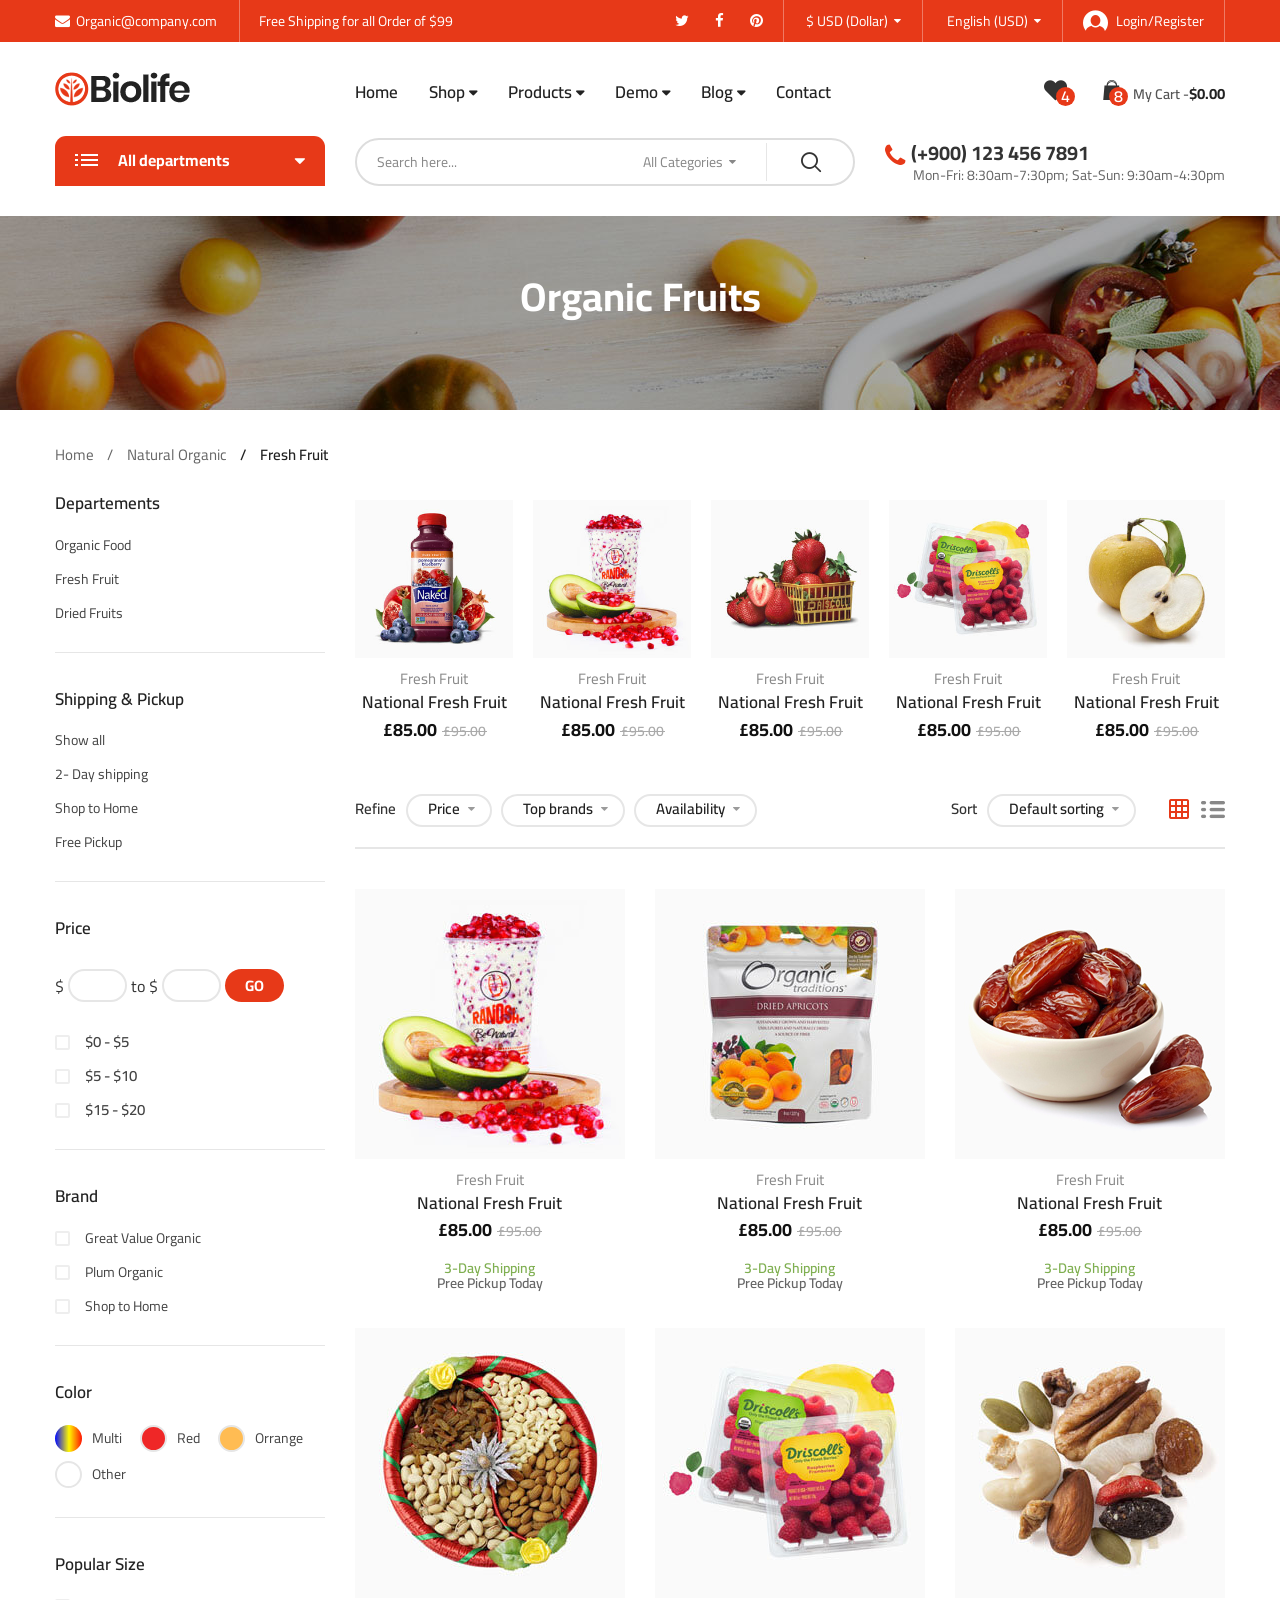
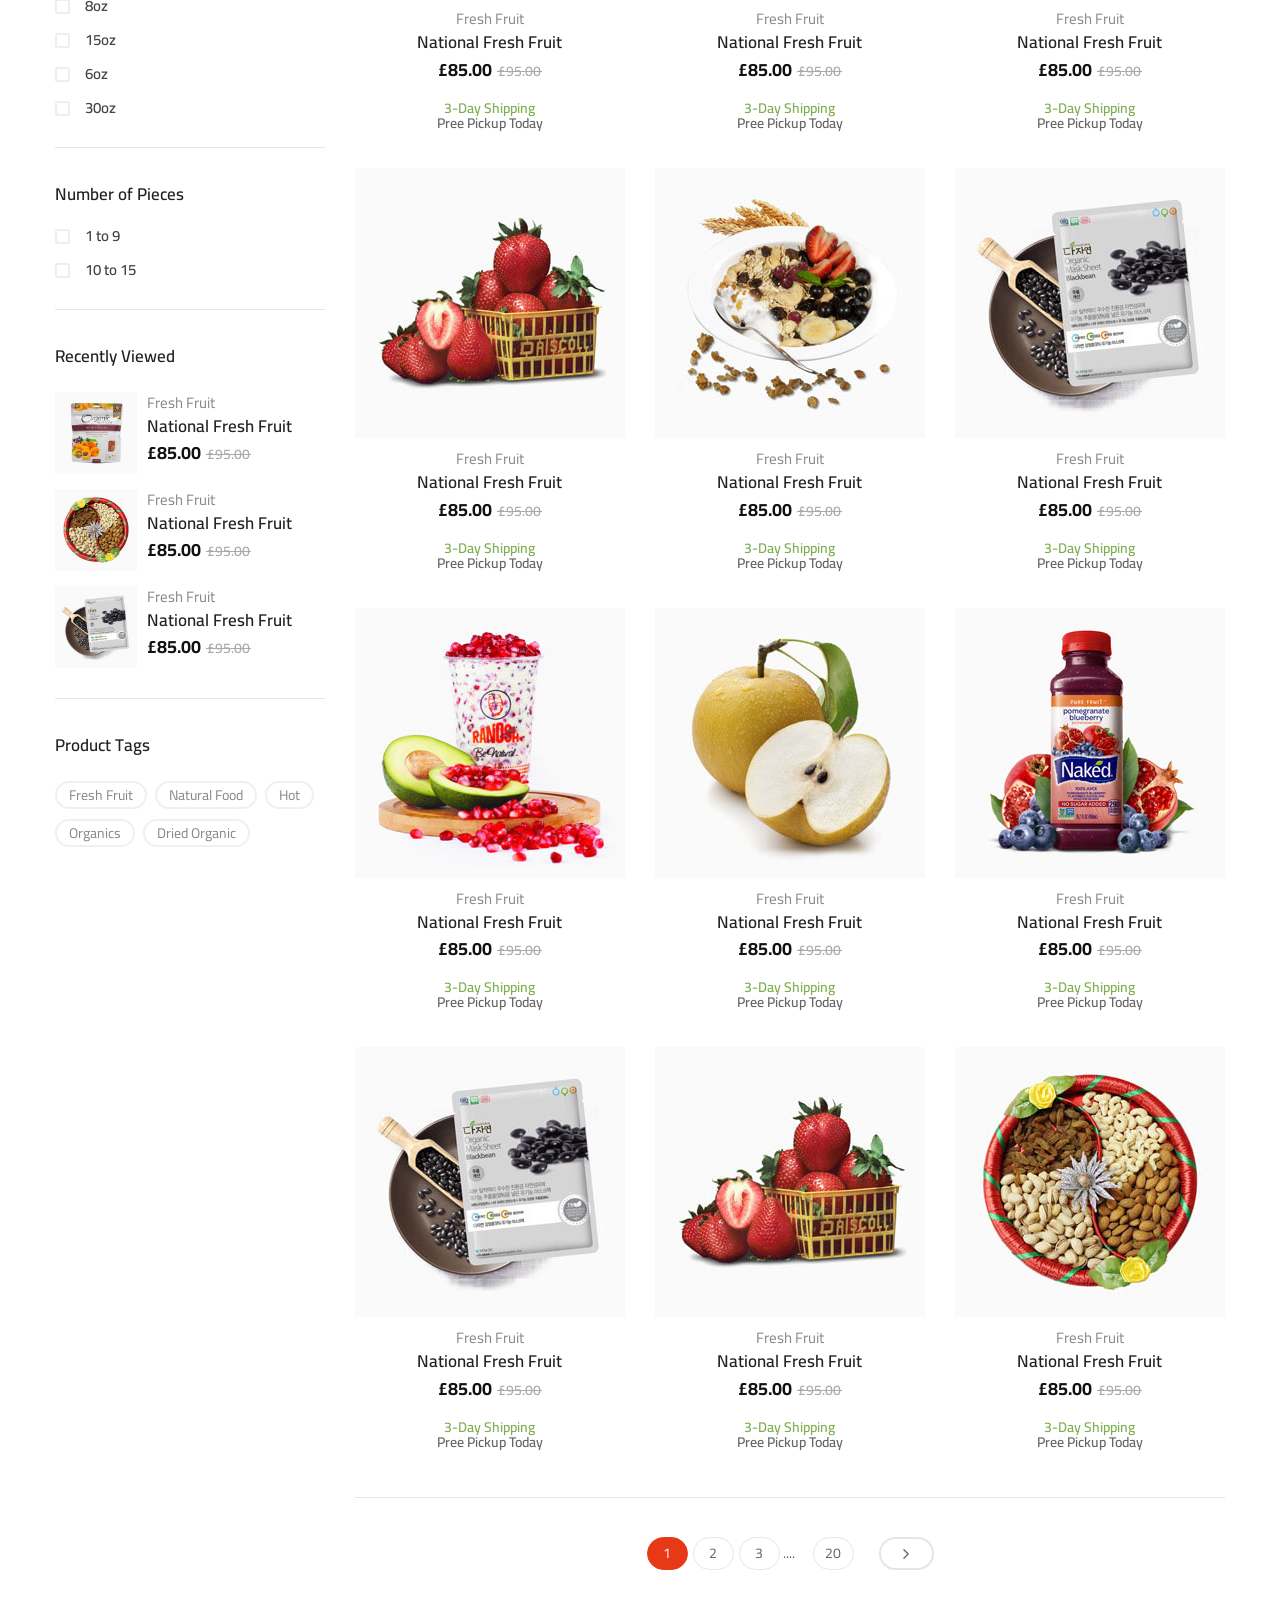
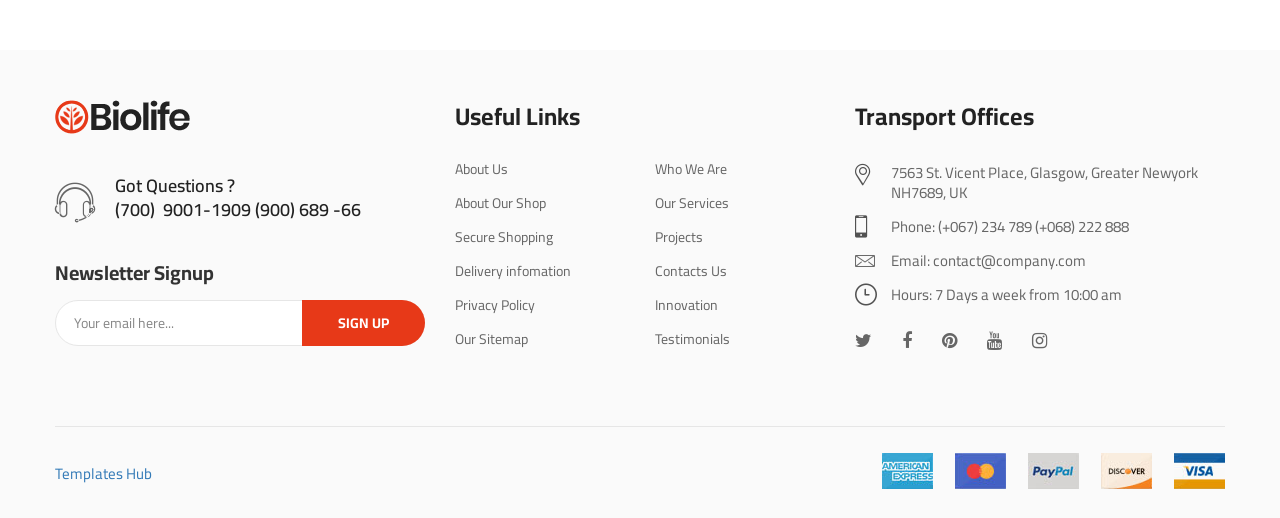
<file: Projects_php/organic_fruits_e-commerce website/category-grid-left-sidebar.html>
<!DOCTYPE html>
<html class="no-js" lang="en">

<head>
    <meta charset="utf-8">
    <meta http-equiv="X-UA-Compatible" content="IE=edge">
    <meta name="viewport" content="width=device-width, initial-scale=1">
    <title>Biolife - Organic Food</title>
    <link href="https://fonts.googleapis.com/css?family=Cairo:400,600,700&amp;display=swap" rel="stylesheet">
    <link href="https://fonts.googleapis.com/css?family=Poppins:600&amp;display=swap" rel="stylesheet">
    <link href="https://fonts.googleapis.com/css?family=Playfair+Display:400i,700i" rel="stylesheet">
    <link href="https://fonts.googleapis.com/css?family=Ubuntu&amp;display=swap" rel="stylesheet">
    <link rel="shortcut icon" type="image/x-icon" href="assets/images/favicon.png" />
    <link rel="stylesheet" href="assets/css/bootstrap.min.css">
    <link rel="stylesheet" href="assets/css/animate.min.css">
    <link rel="stylesheet" href="assets/css/font-awesome.min.css">
    <link rel="stylesheet" href="assets/css/nice-select.css">
    <link rel="stylesheet" href="assets/css/slick.min.css">
    <link rel="stylesheet" href="assets/css/style.css">
    <link rel="stylesheet" href="assets/css/main-color.css">
</head>
<body class="biolife-body">

    <!-- Preloader -->
    <div id="biof-loading">
        <div class="biof-loading-center">
            <div class="biof-loading-center-absolute">
                <div class="dot dot-one"></div>
                <div class="dot dot-two"></div>
                <div class="dot dot-three"></div>
            </div>
        </div>
    </div>

    <!-- HEADER -->
    <header id="header" class="header-area style-01 layout-03">
        <div class="header-top bg-main hidden-xs">
            <div class="container">
                <div class="top-bar left">
                    <ul class="horizontal-menu">
                        <li><a href="#"><i class="fa fa-envelope" aria-hidden="true"></i>Organic@company.com</a></li>
                        <li><a href="#">Free Shipping for all Order of $99</a></li>
                    </ul>
                </div>
                <div class="top-bar right">
                    <ul class="social-list">
                        <li><a href="#"><i class="fa fa-twitter" aria-hidden="true"></i></a></li>
                        <li><a href="#"><i class="fa fa-facebook" aria-hidden="true"></i></a></li>
                        <li><a href="#"><i class="fa fa-pinterest" aria-hidden="true"></i></a></li>
                    </ul>
                    <ul class="horizontal-menu">
                        <li class="horz-menu-item currency">
                            <select name="currency">
                                <option value="eur">€ EUR (Euro)</option>
                                <option value="usd" selected>$ USD (Dollar)</option>
                                <option value="usd">£ GBP (Pound)</option>
                                <option value="usd">¥ JPY (Yen)</option>
                            </select>
                        </li>
                        <li class="horz-menu-item lang">
                            <select name="language">
                                <option value="fr">French (EUR)</option>
                                <option value="en" selected>English (USD)</option>
                                <option value="ger">Germany (GBP)</option>
                                <option value="jp">Japan (JPY)</option>
                            </select>
                        </li>
                        <li><a href="login.html" class="login-link"><i class="biolife-icon icon-login"></i>Login/Register</a></li>
                    </ul>
                </div>
            </div>
        </div>
        <div class="header-middle biolife-sticky-object ">
            <div class="container">
                <div class="row">
                    <div class="col-lg-3 col-md-2 col-md-6 col-xs-6">
                        <a href="index-2.html" class="biolife-logo"><img src="assets/images/organic-3.png" alt="biolife logo" width="135" height="34"></a>
                    </div>
                    <div class="col-lg-6 col-md-7 hidden-sm hidden-xs">
                        <div class="primary-menu">
                            <ul class="menu biolife-menu clone-main-menu clone-primary-menu" id="primary-menu" data-menuname="main menu">
                                <li class="menu-item"><a href="index-2.html">Home</a></li>
                                <li class="menu-item menu-item-has-children has-megamenu">
                                    <a href="#" class="menu-name" data-title="Shop" >Shop</a>
                                    <div class="wrap-megamenu lg-width-900 md-width-750">
                                        <div class="mega-content">
                                            <div class="col-lg-3 col-md-3 col-xs-12 md-margin-bottom-0 xs-margin-bottom-25">
                                                <div class="wrap-custom-menu vertical-menu">
                                                    <h4 class="menu-title">Fresh Berries</h4>
                                                    <ul class="menu">
                                                        <li><a href="#">Fruit & Nut Gifts</a></li>
                                                        <li><a href="#">Mixed Fruits</a></li>
                                                        <li><a href="#">Oranges</a></li>
                                                        <li><a href="#">Bananas & Plantains</a></li>
                                                        <li><a href="#">Fresh Gala Apples</a></li>
                                                    </ul>
                                                </div>
                                            </div>
                                            <div class="col-lg-3 col-md-3 col-xs-12 md-margin-bottom-0 xs-margin-bottom-25">
                                                <div class="wrap-custom-menu vertical-menu">
                                                    <h4 class="menu-title">Vegetables</h4>
                                                    <ul class="menu">
                                                        <li><a href="#">Berries</a></li>
                                                        <li><a href="#">Pears</a></li>
                                                        <li><a href="#">Chili Peppers</a></li>
                                                        <li><a href="#">Fresh Avocado</a></li>
                                                        <li><a href="#">Grapes</a></li>
                                                    </ul>
                                                </div>
                                            </div>
                                            <div class="col-lg-3 col-md-3 col-xs-12 md-margin-bottom-0 xs-margin-bottom-25">
                                                <div class="wrap-custom-menu vertical-menu ">
                                                    <h4 class="menu-title">Fresh Fruits</h4>
                                                    <ul class="menu">
                                                        <li><a href="#">Basket of apples</a></li>
                                                        <li><a href="#">Strawberry</a></li>
                                                        <li><a href="#">Blueberry</a></li>
                                                        <li><a href="#">Orange</a></li>
                                                        <li><a href="#">Pineapple</a></li>
                                                    </ul>
                                                </div>
                                            </div>
                                            <div class="col-lg-3 col-md-3 col-xs-12 md-margin-bottom-0 xs-margin-bottom-25">
                                                <div class="wrap-custom-menu vertical-menu">
                                                    <h4 class="menu-title">Featured Products</h4>
                                                    <ul class="menu">
                                                        <li><a href="#">Coffee Creamers</a></li>
                                                        <li><a href="#">Mayonnaise</a></li>
                                                        <li><a href="#">Almond Milk</a></li>
                                                        <li><a href="#">Fruit Jam</a></li>
                                                        <li><a href="#">Beverages</a></li>
                                                    </ul>
                                                </div>
                                            </div>
                                        </div>
                                    </div>
                                </li>
                                <li class="menu-item menu-item-has-children has-child">
                                    <a href="#" class="menu-name" data-title="Products">Products</a>
                                    <ul class="sub-menu">
                                        <li class="menu-item"><a href="#">Omelettes</a></li>
                                        <li class="menu-item"><a href="#">Breakfast Scrambles</a></li>
                                        <li class="menu-item menu-item-has-children has-child"><a href="#" class="menu-name" data-title="Eggs & other considerations">Eggs & other considerations</a>
                                            <ul class="sub-menu">
                                                <li class="menu-item"><a href="#">Classic Breakfast</a></li>
                                                <li class="menu-item"><a href="#">Huevos Rancheros</a></li>
                                                <li class="menu-item"><a href="#">Everything Egg Sandwich</a></li>
                                                <li class="menu-item"><a href="#">Egg Sandwich</a></li>
                                                <li class="menu-item"><a href="#">Vegan Burrito</a></li>
                                                <li class="menu-item"><a href="#">Biscuits and Gravy</a></li>
                                                <li class="menu-item"><a href="#">Bacon Avo Egg Sandwich</a></li>
                                            </ul>
                                        </li>
                                        <li class="menu-item"><a href="#">Griddle</a></li>
                                        <li class="menu-item menu-item-has-children has-child"><a href="#" class="menu-name" data-title="Sides & Extras">Sides & Extras</a>
                                            <ul class="sub-menu">
                                                <li class="menu-item"><a href="#">Breakfast Burrito</a></li>
                                                <li class="menu-item"><a href="#">Crab Cake Benedict</a></li>
                                                <li class="menu-item"><a href="#">Corned Beef Hash</a></li>
                                                <li class="menu-item"><a href="#">Steak & Eggs</a></li>
                                                <li class="menu-item"><a href="#">Oatmeal</a></li>
                                                <li class="menu-item"><a href="#">Fruit & Yogurt Parfait</a></li>
                                            </ul>
                                        </li>
                                        <li class="menu-item"><a href="#">Biscuits</a></li>
                                        <li class="menu-item"><a href="#">Seasonal Fruit Plate</a></li>
                                    </ul>
                                </li>
                                <li class="menu-item menu-item-has-children has-megamenu">
                                    <a href="#" class="menu-name" data-title="Demo">Demo</a>
                                    <div class="wrap-megamenu lg-width-800 md-width-750">
                                        <div class="mega-content">
                                            <div class="col-lg-3 col-md-3 col-xs-12 md-margin-bottom-0 xs-margin-bottom-25">
                                                <div class="wrap-custom-menu vertical-menu">
                                                    <h4 class="menu-title">Home Page</h4>
                                                    <ul class="menu">
                                                        <li><a href="home-01.html">Home 01</a></li>
                                                        <li><a href="home-02.html">Home 02</a></li>
                                                        <li><a href="index-2.html">Home 03</a></li>
                                                        <li><a href="home-03-green.html">Home 03 Green</a></li>
                                                        <li><a href="home-04.html">Home 04</a></li>
                                                        <li><a href="home-04-light.html">Home 04 Light</a></li>
                                                        <li><a href="home-05.html">Home 05</a></li>
                                                    </ul>
                                                </div>
                                            </div>
                                            <div class="col-lg-3 col-md-3 col-xs-12 md-margin-bottom-0 xs-margin-bottom-25">
                                                <div class="wrap-custom-menu vertical-menu">
                                                    <h4 class="menu-title">Inner Pages</h4>
                                                    <ul class="menu">
                                                        <li class="menu-item" ><a class="menu-name" href="blog-post.html">Blog Single</a></li>
                                                        <li class="menu-item" ><a class="menu-name" href="blog-v01.html">Blog Style 01</a></li>
                                                        <li class="menu-item" ><a class="menu-name" href="blog-v02.html">Blog Style 02</a></li>
                                                        <li class="menu-item" ><a class="menu-name" href="blog-v03.html">Blog Style 03</a></li>
                                                        <li class="menu-item" ><a class="menu-name" href="contact.html">Contact Us</a></li>
                                                        <li class="menu-item" ><a class="menu-name" href="about-us.html">About Us</a></li>
                                                        <li class="menu-item" ><a class="menu-name" href="checkout.html">Checkout</a></li>
                                                        <li class="menu-item" ><a class="menu-name" href="shopping-cart.html">Shopping Cart</a></li>
                                                        <li class="menu-item" ><a class="menu-name" href="login.html">Login/Register</a></li>
                                                        <li class="menu-item" ><a class="menu-name" href="404.html">404</a></li>
                                                    </ul>
                                                </div>
                                            </div>
                                            <div class="col-lg-3 col-md-3 col-xs-12 md-margin-bottom-0 xs-margin-bottom-25">
                                                <div class="wrap-custom-menu vertical-menu">
                                                    <h4 class="menu-title">Category Pages</h4>
                                                    <ul class="menu">
                                                        <li><a href="category-grid-3-cols.html">Grid 3 Cols</a></li>
                                                        <li><a href="category-grid.html">Grid 4 Cols</a></li>
                                                        <li><a href="category-grid-6-cols.html">Grid 6 Cols</a></li>
                                                        <li><a href="category-grid-left-sidebar.html">Grid Left Sidebar</a></li>
                                                        <li><a href="category-grid-right-sidebar.html">Grid Right Sidebar</a></li>
                                                        <li><a href="category-list.html">List Full</a></li>
                                                        <li><a href="category-list-left-sidebar.html">List Left Sidebar</a></li>
                                                        <li><a href="category-list-right-sidebar.html">List Right Sidebar</a></li>
                                                    </ul>
                                                </div>
                                            </div>
                                            <div class="col-lg-3 col-md-3 col-xs-12 md-margin-bottom-0 xs-margin-bottom-25">
                                                <div class="wrap-custom-menu vertical-menu">
                                                    <h4 class="menu-title">Product Types</h4>
                                                    <ul class="menu">
                                                        <li><a href="single-product-simple.html">Simple</a></li>
                                                        <li><a href="single-product-grouped.html">Grouped</a></li>
                                                        <li><a href="single-product.html">Variable</a></li>
                                                        <li><a href="single-product-external.html">External/Affiliate</a></li>
                                                        <li><a href="single-product-onsale.html">Countdown</a></li>
                                                    </ul>
                                                </div>
                                            </div>
                                        </div>
                                    </div>
                                </li>
                                <li class="menu-item menu-item-has-children has-megamenu">
                                    <a href="#" class="menu-name" data-title="Blog">Blog</a>
                                    <div class="wrap-megamenu lg-width-800 md-width-750">
                                        <div class="mega-content">
                                            <div class="col-lg-3 col-md-3 col-xs-6">
                                                <div class="wrap-custom-menu vertical-menu">
                                                    <h4 class="menu-title">Blog Categories</h4>
                                                    <ul class="menu">
                                                        <li><a href="#">Beauty (30)</a></li>
                                                        <li><a href="#">Fashion (50)</a></li>
                                                        <li><a href="#">Food (10)</a></li>
                                                        <li><a href="#">Life Style (60)</a></li>
                                                        <li><a href="#">Travel (10)</a></li>
                                                        <li><a href="#">Nutrition (35)</a></li>
                                                        <li><a href="#">Food Decoration (45)</a></li>
                                                    </ul>
                                                </div>
                                            </div>
                                            <div class="col-lg-3 col-md-3 col-xs-6">
                                                <div class="wrap-custom-menu vertical-menu">
                                                    <h4 class="menu-title">Featured Posts</h4>
                                                    <ul class="menu">
                                                        <li><a href="#">Post example<sup>#1</sup></a></li>
                                                        <li><a href="#">Post example<sup>#2</sup></a></li>
                                                        <li><a href="#">Post example<sup>#3</sup></a></li>
                                                        <li><a href="#">Post example<sup>#4</sup></a></li>
                                                        <li><a href="#">Post example<sup>#5</sup></a></li>
                                                        <li><a href="#">Post example<sup>#6</sup></a></li>
                                                        <li><a href="#">Post example<sup>#7</sup></a></li>
                                                    </ul>
                                                </div>
                                            </div>
                                            <div class="col-lg-6 col-md-6 col-xs-12 md-margin-top-0 xs-margin-top-25px">
                                                <div class="block-posts">
                                                    <h4 class="menu-title">Recent Posts</h4>
                                                    <ul class="posts">
                                                        <li>
                                                            <div class="block-post-item">
                                                                <div class="thumb"><a href="#"><img src="assets/images/megamenu/thumb-05.jpg" width="100" height="73" alt=""></a></div>
                                                                <div class="left-info">
                                                                    <h4 class="post-name"><a href="#">Ashwagandha: The #1 Herb in the World for Anxiety?</a></h4>
                                                                    <span class="p-date">Jan 05, 2019</span>
                                                                    <span class="p-comment">2 Comments</span>
                                                                </div>
                                                            </div>
                                                        </li>
                                                        <li>
                                                            <div class="block-post-item">
                                                                <div class="thumb"><a href="#"><img src="assets/images/megamenu/thumb-06.jpg" width="100" height="73" alt=""></a></div>
                                                                <div class="left-info">
                                                                    <h4 class="post-name"><a href="#">Ashwagandha: The #1 Herb in the World for Anxiety?</a></h4>
                                                                    <span class="p-date">May 15, 2019</span>
                                                                    <span class="p-comment">8 Comments</span>
                                                                </div>
                                                            </div>
                                                        </li>
                                                        <li>
                                                            <div class="block-post-item">
                                                                <div class="thumb"><a href="#"><img src="assets/images/megamenu/thumb-07.jpg" width="100" height="73" alt=""></a></div>
                                                                <div class="left-info">
                                                                    <h4 class="post-name"><a href="#">Ashwagandha: The #1 Herb in the World for Anxiety?</a></h4>
                                                                    <span class="p-date">Apr 26, 2019</span>
                                                                    <span class="p-comment">10 Comments</span>
                                                                </div>
                                                            </div>
                                                        </li>
                                                    </ul>
                                                </div>
                                            </div>
                                        </div>
                                    </div>
                                </li>
                                <li class="menu-item"><a href="contact.html">Contact</a></li>
                            </ul>
                        </div>
                    </div>
                    <div class="col-lg-3 col-md-3 col-md-6 col-xs-6">
                        <div class="biolife-cart-info">
                            <div class="mobile-search">
                                <a href="javascript:void(0)" class="open-searchbox"><i class="biolife-icon icon-search"></i></a>
                                <div class="mobile-search-content">
                                    <form action="#" class="form-search" name="mobile-seacrh" method="get">
                                        <a href="#" class="btn-close"><span class="biolife-icon icon-close-menu"></span></a>
                                        <input type="text" name="s" class="input-text" value="" placeholder="Search here...">
                                        <select name="category">
                                            <option value="-1" selected>All Categories</option>
                                            <option value="vegetables">Vegetables</option>
                                            <option value="fresh_berries">Fresh Berries</option>
                                            <option value="ocean_foods">Ocean Foods</option>
                                            <option value="butter_eggs">Butter & Eggs</option>
                                            <option value="fastfood">Fastfood</option>
                                            <option value="fresh_meat">Fresh Meat</option>
                                            <option value="fresh_onion">Fresh Onion</option>
                                            <option value="papaya_crisps">Papaya & Crisps</option>
                                            <option value="oatmeal">Oatmeal</option>
                                        </select>
                                        <button type="submit" class="btn-submit">go</button>
                                    </form>
                                </div>
                            </div>
                            <div class="wishlist-block hidden-sm hidden-xs">
                                <a href="#" class="link-to">
                                    <span class="icon-qty-combine">
                                        <i class="icon-heart-bold biolife-icon"></i>
                                        <span class="qty">4</span>
                                    </span>
                                </a>
                            </div>
                            <div class="minicart-block">
                                <div class="minicart-contain">
                                    <a href="javascript:void(0)" class="link-to">
                                            <span class="icon-qty-combine">
                                                <i class="icon-cart-mini biolife-icon"></i>
                                                <span class="qty">8</span>
                                            </span>
                                        <span class="title">My Cart -</span>
                                        <span class="sub-total">$0.00</span>
                                    </a>
                                    <div class="cart-content">
                                        <div class="cart-inner">
                                            <ul class="products">
                                                <li>
                                                    <div class="minicart-item">
                                                        <div class="thumb">
                                                            <a href="#"><img src="assets/images/minicart/pr-01.jpg" width="90" height="90" alt="National Fresh"></a>
                                                        </div>
                                                        <div class="left-info">
                                                            <div class="product-title"><a href="#" class="product-name">National Fresh Fruit</a></div>
                                                            <div class="price">
                                                                <ins><span class="price-amount"><span class="currencySymbol">£</span>85.00</span></ins>
                                                                <del><span class="price-amount"><span class="currencySymbol">£</span>95.00</span></del>
                                                            </div>
                                                            <div class="qty">
                                                                <label for="cart[id123][qty]">Qty:</label>
                                                                <input type="number" class="input-qty" name="cart[id123][qty]" id="cart[id123][qty]" value="1" disabled>
                                                            </div>
                                                        </div>
                                                        <div class="action">
                                                            <a href="#" class="edit"><i class="fa fa-pencil" aria-hidden="true"></i></a>
                                                            <a href="#" class="remove"><i class="fa fa-trash-o" aria-hidden="true"></i></a>
                                                        </div>
                                                    </div>
                                                </li>
                                                <li>
                                                    <div class="minicart-item">
                                                        <div class="thumb">
                                                            <a href="#"><img src="assets/images/minicart/pr-02.jpg" width="90" height="90" alt="National Fresh"></a>
                                                        </div>
                                                        <div class="left-info">
                                                            <div class="product-title"><a href="#" class="product-name">National Fresh Fruit</a></div>
                                                            <div class="price">
                                                                <ins><span class="price-amount"><span class="currencySymbol">£</span>85.00</span></ins>
                                                                <del><span class="price-amount"><span class="currencySymbol">£</span>95.00</span></del>
                                                            </div>
                                                            <div class="qty">
                                                                <label for="cart[id124][qty]">Qty:</label>
                                                                <input type="number" class="input-qty" name="cart[id124][qty]" id="cart[id124][qty]" value="1" disabled>
                                                            </div>
                                                        </div>
                                                        <div class="action">
                                                            <a href="#" class="edit"><i class="fa fa-pencil" aria-hidden="true"></i></a>
                                                            <a href="#" class="remove"><i class="fa fa-trash-o" aria-hidden="true"></i></a>
                                                        </div>
                                                    </div>
                                                </li>
                                                <li>
                                                    <div class="minicart-item">
                                                        <div class="thumb">
                                                            <a href="#"><img src="assets/images/minicart/pr-03.jpg" width="90" height="90" alt="National Fresh"></a>
                                                        </div>
                                                        <div class="left-info">
                                                            <div class="product-title"><a href="#" class="product-name">National Fresh Fruit</a></div>
                                                            <div class="price">
                                                                <ins><span class="price-amount"><span class="currencySymbol">£</span>85.00</span></ins>
                                                                <del><span class="price-amount"><span class="currencySymbol">£</span>95.00</span></del>
                                                            </div>
                                                            <div class="qty">
                                                                <label for="cart[id125][qty]">Qty:</label>
                                                                <input type="number" class="input-qty" name="cart[id125][qty]" id="cart[id125][qty]" value="1" disabled>
                                                            </div>
                                                        </div>
                                                        <div class="action">
                                                            <a href="#" class="edit"><i class="fa fa-pencil" aria-hidden="true"></i></a>
                                                            <a href="#" class="remove"><i class="fa fa-trash-o" aria-hidden="true"></i></a>
                                                        </div>
                                                    </div>
                                                </li>
                                                <li>
                                                    <div class="minicart-item">
                                                        <div class="thumb">
                                                            <a href="#"><img src="assets/images/minicart/pr-04.jpg" width="90" height="90" alt="National Fresh"></a>
                                                        </div>
                                                        <div class="left-info">
                                                            <div class="product-title"><a href="#" class="product-name">National Fresh Fruit</a></div>
                                                            <div class="price">
                                                                <ins><span class="price-amount"><span class="currencySymbol">£</span>85.00</span></ins>
                                                                <del><span class="price-amount"><span class="currencySymbol">£</span>95.00</span></del>
                                                            </div>
                                                            <div class="qty">
                                                                <label for="cart[id126][qty]">Qty:</label>
                                                                <input type="number" class="input-qty" name="cart[id126][qty]" id="cart[id126][qty]" value="1" disabled>
                                                            </div>
                                                        </div>
                                                        <div class="action">
                                                            <a href="#" class="edit"><i class="fa fa-pencil" aria-hidden="true"></i></a>
                                                            <a href="#" class="remove"><i class="fa fa-trash-o" aria-hidden="true"></i></a>
                                                        </div>
                                                    </div>
                                                </li>
                                                <li>
                                                    <div class="minicart-item">
                                                        <div class="thumb">
                                                            <a href="#"><img src="assets/images/minicart/pr-05.jpg" width="90" height="90" alt="National Fresh"></a>
                                                        </div>
                                                        <div class="left-info">
                                                            <div class="product-title"><a href="#" class="product-name">National Fresh Fruit</a></div>
                                                            <div class="price">
                                                                <ins><span class="price-amount"><span class="currencySymbol">£</span>85.00</span></ins>
                                                                <del><span class="price-amount"><span class="currencySymbol">£</span>95.00</span></del>
                                                            </div>
                                                            <div class="qty">
                                                                <label for="cart[id127][qty]">Qty:</label>
                                                                <input type="number" class="input-qty" name="cart[id127][qty]" id="cart[id127][qty]" value="1" disabled>
                                                            </div>
                                                        </div>
                                                        <div class="action">
                                                            <a href="#" class="edit"><i class="fa fa-pencil" aria-hidden="true"></i></a>
                                                            <a href="#" class="remove"><i class="fa fa-trash-o" aria-hidden="true"></i></a>
                                                        </div>
                                                    </div>
                                                </li>
                                            </ul>
                                            <p class="btn-control">
                                                <a href="#" class="btn view-cart">view cart</a>
                                                <a href="#" class="btn">checkout</a>
                                            </p>
                                        </div>
                                    </div>
                                </div>
                            </div>
                            <div class="mobile-menu-toggle">
                                <a class="btn-toggle" data-object="open-mobile-menu" href="javascript:void(0)">
                                    <span></span>
                                    <span></span>
                                    <span></span>
                                </a>
                            </div>
                        </div>
                    </div>
                </div>
            </div>
        </div>
        <div class="header-bottom hidden-sm hidden-xs">
            <div class="container">
                <div class="row">
                    <div class="col-lg-3 col-md-4">
                        <div class="vertical-menu vertical-category-block">
                            <div class="block-title">
                                <span class="menu-icon">
                                    <span class="line-1"></span>
                                    <span class="line-2"></span>
                                    <span class="line-3"></span>
                                </span>
                                <span class="menu-title">All departments</span>
                                <span class="angle" data-tgleclass="fa fa-caret-down"><i class="fa fa-caret-up" aria-hidden="true"></i></span>
                            </div>
                            <div class="wrap-menu">
                                <ul class="menu clone-main-menu">
                                    <li class="menu-item menu-item-has-children has-megamenu">
                                        <a href="#" class="menu-name" data-title="Fruit & Nut Gifts"><i class="biolife-icon icon-fruits"></i>Fruit & Nut Gifts</a>
                                        <div class="wrap-megamenu lg-width-900 md-width-640">
                                            <div class="mega-content">
                                                <div class="row">
                                                    <div class="col-lg-3 col-md-4 col-sm-12 xs-margin-bottom-25 md-margin-bottom-0">
                                                        <div class="wrap-custom-menu vertical-menu">
                                                            <h4 class="menu-title">Fresh Fuits</h4>
                                                            <ul class="menu">
                                                                <li><a href="#">Fruit & Nut Gifts</a></li>
                                                                <li><a href="#">Mixed Fruits</a></li>
                                                                <li><a href="#">Oranges</a></li>
                                                                <li><a href="#">Bananas & Plantains</a></li>
                                                                <li><a href="#">Fresh Gala Apples</a></li>
                                                                <li><a href="#">Berries</a></li>
                                                                <li><a href="#">Pears</a></li>
                                                                <li><a href="#">Produce</a></li>
                                                                <li><a href="#">Snack Foods</a></li>
                                                            </ul>
                                                        </div>
                                                    </div>
                                                    <div class="col-lg-3 col-md-4 col-sm-12 lg-padding-left-23 xs-margin-bottom-25 md-margin-bottom-0">
                                                        <div class="wrap-custom-menu vertical-menu">
                                                            <h4 class="menu-title">Nut Gifts</h4>
                                                            <ul class="menu">
                                                                <li><a href="#">Non-Dairy Coffee Creamers</a></li>
                                                                <li><a href="#">Coffee Creamers</a></li>
                                                                <li><a href="#">Mayonnaise</a></li>
                                                                <li><a href="#">Almond Milk</a></li>
                                                                <li><a href="#">Ghee</a></li>
                                                                <li><a href="#">Beverages</a></li>
                                                                <li><a href="#">Ranch Salad Dressings</a></li>
                                                                <li><a href="#">Hemp Milk</a></li>
                                                                <li><a href="#">Nuts & Seeds</a></li>
                                                            </ul>
                                                        </div>
                                                    </div>
                                                    <div class="col-lg-6 col-md-4 col-sm-12 lg-padding-left-50 xs-margin-bottom-25 md-margin-bottom-0">
                                                        <div class="biolife-products-block max-width-270">
                                                            <h4 class="menu-title">Bestseller Products</h4>
                                                            <ul class="products-list default-product-style biolife-carousel nav-none-after-1k2 nav-center" data-slick='{"rows":1,"arrows":true,"dots":false,"infinite":false,"speed":400,"slidesMargin":30,"slidesToShow":1, "responsive":[{"breakpoint":767, "settings":{ "arrows": false}}]}' >
                                                                <li class="product-item">
                                                                    <div class="contain-product none-overlay">
                                                                        <div class="product-thumb">
                                                                            <a href="#" class="link-to-product">
                                                                                <img src="assets/images/products/p-08.jpg" alt="dd" width="270" height="270" class="product-thumnail">
                                                                            </a>
                                                                        </div>
                                                                        <div class="info">
                                                                            <b class="categories">Fresh Fruit</b>
                                                                            <h4 class="product-title"><a href="#" class="pr-name">National Fresh Fruit</a></h4>
                                                                            <div class="price">
                                                                                <ins><span class="price-amount"><span class="currencySymbol">£</span>85.00</span></ins>
                                                                                <del><span class="price-amount"><span class="currencySymbol">£</span>95.00</span></del>
                                                                            </div>
                                                                        </div>
                                                                    </div>
                                                                </li>
                                                                <li class="product-item">
                                                                    <div class="contain-product none-overlay">
                                                                        <div class="product-thumb">
                                                                            <a href="#" class="link-to-product">
                                                                                <img src="assets/images/products/p-11.jpg" alt="dd" width="270" height="270" class="product-thumnail">
                                                                            </a>
                                                                        </div>
                                                                        <div class="info">
                                                                            <b class="categories">Fresh Fruit</b>
                                                                            <h4 class="product-title"><a href="#" class="pr-name">National Fresh Fruit</a></h4>
                                                                            <div class="price">
                                                                                <ins><span class="price-amount"><span class="currencySymbol">£</span>85.00</span></ins>
                                                                                <del><span class="price-amount"><span class="currencySymbol">£</span>95.00</span></del>
                                                                            </div>
                                                                        </div>
                                                                    </div>
                                                                </li>
                                                                <li class="product-item">
                                                                    <div class="contain-product none-overlay">
                                                                        <div class="product-thumb">
                                                                            <a href="#" class="link-to-product">
                                                                                <img src="assets/images/products/p-15.jpg" alt="dd" width="270" height="270" class="product-thumnail">
                                                                            </a>
                                                                        </div>
                                                                        <div class="info">
                                                                            <b class="categories">Fresh Fruit</b>
                                                                            <h4 class="product-title"><a href="#" class="pr-name">National Fresh Fruit</a></h4>
                                                                            <div class="price">
                                                                                <ins><span class="price-amount"><span class="currencySymbol">£</span>85.00</span></ins>
                                                                                <del><span class="price-amount"><span class="currencySymbol">£</span>95.00</span></del>
                                                                            </div>
                                                                        </div>
                                                                    </div>
                                                                </li>
                                                            </ul>
                                                        </div>
                                                    </div>
                                                </div>
                                                <div class="row">
                                                    <div class="col-lg-12 col-md-12 col-sm-12 md-margin-top-9">
                                                        <div class="biolife-brand" >
                                                            <ul class="brands">
                                                                <li><a href="#"><img src="assets/images/megamenu/brand-organic.png" width="161" height="136" alt="organic"></a></li>
                                                                <li><a href="#"><img src="assets/images/megamenu/brand-explore.png" width="160" height="136" alt="explore"></a></li>
                                                                <li><a href="#"><img src="assets/images/megamenu/brand-organic-2.png" width="99" height="136" alt="organic 2"></a></li>
                                                                <li><a href="#"><img src="assets/images/megamenu/brand-eco-teas.png" width="164"  height="136" alt="eco teas"></a></li>
                                                            </ul>
                                                        </div>
                                                    </div>
                                                </div>
                                            </div>
                                        </div>
                                    </li>
                                    <li class="menu-item menu-item-has-children has-megamenu">
                                        <a href="#" class="menu-name" data-title="Vegetables"><i class="biolife-icon icon-broccoli-1"></i>Vegetables</a>
                                        <div class="wrap-megamenu lg-width-900 md-width-640 background-mega-01">
                                            <div class="mega-content">
                                                <div class="row">
                                                    <div class="col-lg-3 col-md-4 col-sm-12 xs-margin-bottom-25 md-margin-bottom-0">
                                                        <div class="wrap-custom-menu vertical-menu">
                                                            <h4 class="menu-title">Vegetables</h4>
                                                            <ul class="menu">
                                                                <li><a href="#">Fruit & Nut Gifts</a></li>
                                                                <li><a href="#">Mixed Fruits</a></li>
                                                                <li><a href="#">Oranges</a></li>
                                                                <li><a href="#">Bananas & Plantains</a></li>
                                                                <li><a href="#">Fresh Gala Apples</a></li>
                                                                <li><a href="#">Berries</a></li>
                                                                <li><a href="#">Pears</a></li>
                                                                <li><a href="#">Produce</a></li>
                                                                <li><a href="#">Snack Foods</a></li>
                                                            </ul>
                                                        </div>
                                                    </div>
                                                    <div class="col-lg-4 col-md-4 col-sm-12 lg-padding-left-23 xs-margin-bottom-25 md-margin-bottom-0">
                                                        <div class="wrap-custom-menu vertical-menu">
                                                            <h4 class="menu-title">Gifts</h4>
                                                            <ul class="menu">
                                                                <li><a href="#">Non-Dairy Coffee Creamers</a></li>
                                                                <li><a href="#">Coffee Creamers</a></li>
                                                                <li><a href="#">Mayonnaise</a></li>
                                                                <li><a href="#">Almond Milk</a></li>
                                                                <li><a href="#">Ghee</a></li>
                                                                <li><a href="#">Beverages</a></li>
                                                                <li><a href="#">Ranch Salad Dressings</a></li>
                                                                <li><a href="#">Hemp Milk</a></li>
                                                                <li><a href="#">Nuts & Seeds</a></li>
                                                            </ul>
                                                        </div>
                                                    </div>
                                                    <div class="col-lg-5 col-md-4 col-sm-12 lg-padding-left-57 md-margin-bottom-30">
                                                        <div class="biolife-brand vertical md-boder-left-30">
                                                            <h4 class="menu-title">Hot Brand</h4>
                                                            <ul class="brands">
                                                                <li><a href="#"><img src="assets/images/megamenu/v-brand-organic.png" width="167" height="74" alt="organic"></a></li>
                                                                <li><a href="#"><img src="assets/images/megamenu/v-brand-explore.png" width="167" height="72" alt="explore"></a></li>
                                                                <li><a href="#"><img src="assets/images/megamenu/v-brand-organic-2.png" width="167" height="99" alt="organic 2"></a></li>
                                                                <li><a href="#"><img src="assets/images/megamenu/v-brand-eco-teas.png" width="167" height="67" alt="eco teas"></a></li>
                                                            </ul>
                                                        </div>
                                                    </div>
                                                </div>
                                            </div>
                                        </div>
                                    </li>
                                    <li class="menu-item menu-item-has-children has-megamenu">
                                        <a href="#" class="menu-name" data-title="Fresh Berries"><i class="biolife-icon icon-grape"></i>Fresh Berries</a>
                                        <div class="wrap-megamenu lg-width-900 md-width-640 background-mega-02">
                                            <div class="mega-content">
                                                <div class="row">
                                                    <div class="col-lg-3 col-md-4 sm-col-12 md-margin-bottom-83 xs-margin-bottom-25">
                                                        <div class="wrap-custom-menu vertical-menu">
                                                            <h4 class="menu-title">Fresh Berries</h4>
                                                            <ul class="menu">
                                                                <li><a href="#">Fruit & Nut Gifts</a></li>
                                                                <li><a href="#">Mixed Fruits</a></li>
                                                                <li><a href="#">Oranges</a></li>
                                                                <li><a href="#">Bananas & Plantains</a></li>
                                                                <li><a href="#">Fresh Gala Apples</a></li>
                                                                <li><a href="#">Berries</a></li>
                                                                <li><a href="#">Pears</a></li>
                                                                <li><a href="#">Produce</a></li>
                                                                <li><a href="#">Snack Foods</a></li>
                                                            </ul>
                                                        </div>
                                                    </div>
                                                    <div class="col-lg-3 col-md-4 sm-col-12 lg-padding-left-23 xs-margin-bottom-36px md-margin-bottom-0">
                                                        <div class="wrap-custom-menu vertical-menu">
                                                            <h4 class="menu-title">Gifts</h4>
                                                            <ul class="menu">
                                                                <li><a href="#">Non-Dairy Coffee Creamers</a></li>
                                                                <li><a href="#">Coffee Creamers</a></li>
                                                                <li><a href="#">Mayonnaise</a></li>
                                                                <li><a href="#">Almond Milk</a></li>
                                                                <li><a href="#">Ghee</a></li>
                                                                <li><a href="#">Beverages</a></li>
                                                                <li><a href="#">Ranch Salad Dressings</a></li>
                                                                <li><a href="#">Hemp Milk</a></li>
                                                                <li><a href="#">Nuts & Seeds</a></li>
                                                            </ul>
                                                        </div>
                                                    </div>
                                                    <div class="col-lg-6 col-md-4 sm-col-12 lg-padding-left-25 md-padding-top-55">
                                                        <div class="biolife-banner layout-01">
                                                            <h3 class="top-title">Farm Fresh</h3>
                                                            <p class="content"> All the Lorem Ipsum generators on the Internet tend.</p>
                                                            <b class="bottomm-title">Berries Series</b>
                                                        </div>
                                                    </div>
                                                </div>
                                            </div>
                                        </div>
                                    </li>
                                    <li class="menu-item"><a href="#" class="menu-name" data-title="Ocean Foods"><i class="biolife-icon icon-fish"></i>Ocean Foods</a></li>
                                    <li class="menu-item menu-item-has-children has-child">
                                        <a href="#" class="menu-name" data-title="Butter & Eggs"><i class="biolife-icon icon-honey"></i>Butter & Eggs</a>
                                        <ul class="sub-menu">
                                            <li class="menu-item"><a href="#">Omelettes</a></li>
                                            <li class="menu-item"><a href="#">Breakfast Scrambles</a></li>
                                            <li class="menu-item menu-item-has-children has-child"><a href="#" class="menu-name" data-title="Eggs & other considerations">Eggs & other considerations</a>
                                                <ul class="sub-menu">
                                                    <li class="menu-item"><a href="#">Classic Breakfast</a></li>
                                                    <li class="menu-item"><a href="#">Huevos Rancheros</a></li>
                                                    <li class="menu-item"><a href="#">Everything Egg Sandwich</a></li>
                                                    <li class="menu-item"><a href="#">Egg Sandwich</a></li>
                                                    <li class="menu-item"><a href="#">Vegan Burrito</a></li>
                                                    <li class="menu-item"><a href="#">Biscuits and Gravy</a></li>
                                                    <li class="menu-item"><a href="#">Bacon Avo Egg Sandwich</a></li>
                                                </ul>
                                            </li>
                                            <li class="menu-item"><a href="#">Griddle</a></li>
                                            <li class="menu-item menu-item-has-children has-child"><a href="#" class="menu-name" data-title="Sides & Extras">Sides & Extras</a>
                                                <ul class="sub-menu">
                                                    <li class="menu-item"><a href="#">Breakfast Burrito</a></li>
                                                    <li class="menu-item"><a href="#">Crab Cake Benedict</a></li>
                                                    <li class="menu-item"><a href="#">Corned Beef Hash</a></li>
                                                    <li class="menu-item"><a href="#">Steak & Eggs</a></li>
                                                    <li class="menu-item"><a href="#">Oatmeal</a></li>
                                                    <li class="menu-item"><a href="#">Fruit & Yogurt Parfait</a></li>
                                                </ul>
                                            </li>
                                            <li class="menu-item"><a href="#">Biscuits</a></li>
                                            <li class="menu-item"><a href="#">Seasonal Fruit Plate</a></li>
                                        </ul>
                                    </li>
                                    <li class="menu-item"><a href="#" class="menu-title"><i class="biolife-icon icon-fast-food"></i>Fastfood</a></li>
                                    <li class="menu-item"><a href="#" class="menu-title"><i class="biolife-icon icon-beef"></i>Fresh Meat</a></li>
                                    <li class="menu-item"><a href="#" class="menu-title"><i class="biolife-icon icon-onions"></i>Fresh Onion</a></li>
                                    <li class="menu-item"><a href="#" class="menu-title"><i class="biolife-icon icon-avocado"></i>Papaya & Crisps</a></li>
                                    <li class="menu-item"><a href="#" class="menu-title"><i class="biolife-icon icon-contain"></i>Oatmeal</a></li>
                                    <li class="menu-item"><a href="#" class="menu-title"><i class="biolife-icon icon-fresh-juice"></i>Fresh Bananas & Plantains</a></li>
                                </ul>
                            </div>
                        </div>
                    </div>
                    <div class="col-lg-9 col-md-8 padding-top-2px">
                        <div class="header-search-bar layout-01">
                            <form action="#" class="form-search" name="desktop-seacrh" method="get">
                                <input type="text" name="s" class="input-text" value="" placeholder="Search here...">
                                <select name="category">
                                    <option value="-1" selected>All Categories</option>
                                    <option value="vegetables">Vegetables</option>
                                    <option value="fresh_berries">Fresh Berries</option>
                                    <option value="ocean_foods">Ocean Foods</option>
                                    <option value="butter_eggs">Butter & Eggs</option>
                                    <option value="fastfood">Fastfood</option>
                                    <option value="fresh_meat">Fresh Meat</option>
                                    <option value="fresh_onion">Fresh Onion</option>
                                    <option value="papaya_crisps">Papaya & Crisps</option>
                                    <option value="oatmeal">Oatmeal</option>
                                </select>
                                <button type="submit" class="btn-submit"><i class="biolife-icon icon-search"></i></button>
                            </form>
                        </div>
                        <div class="live-info">
                            <p class="telephone"><i class="fa fa-phone" aria-hidden="true"></i><b class="phone-number">(+900) 123 456 7891</b></p>
                            <p class="working-time">Mon-Fri: 8:30am-7:30pm; Sat-Sun: 9:30am-4:30pm</p>
                        </div>
                    </div>
                </div>
            </div>
        </div>
    </header>

    <!--Hero Section-->
    <div class="hero-section hero-background">
        <h1 class="page-title">Organic Fruits</h1>
    </div>

    <!--Navigation section-->
    <div class="container">
        <nav class="biolife-nav">
            <ul>
                <li class="nav-item"><a href="index-2.html" class="permal-link">Home</a></li>
                <li class="nav-item"><a href="#" class="permal-link">Natural Organic</a></li>
                <li class="nav-item"><span class="current-page">Fresh Fruit</span></li>
            </ul>
        </nav>
    </div>

    <div class="page-contain category-page left-sidebar">
        <div class="container">
            <div class="row">
                <!-- Main content -->
                <div id="main-content" class="main-content col-lg-9 col-md-8 col-sm-12 col-xs-12">

                    <div class="block-item recently-products-cat md-margin-bottom-39">
                        <ul class="products-list biolife-carousel nav-center-02 nav-none-on-mobile" data-slick='{"rows":1,"arrows":true,"dots":false,"infinite":false,"speed":400,"slidesMargin":0,"slidesToShow":5, "responsive":[{"breakpoint":1200, "settings":{ "slidesToShow": 3}},{"breakpoint":992, "settings":{ "slidesToShow": 3, "slidesMargin":30}},{"breakpoint":768, "settings":{ "slidesToShow": 2, "slidesMargin":10}}]}' >
                            <li class="product-item">
                                <div class="contain-product layout-02">
                                    <div class="product-thumb">
                                        <a href="#" class="link-to-product">
                                            <img src="assets/images/products/p-08.jpg" alt="dd" width="270" height="270" class="product-thumnail">
                                        </a>
                                    </div>
                                    <div class="info">
                                        <b class="categories">Fresh Fruit</b>
                                        <h4 class="product-title"><a href="#" class="pr-name">National Fresh Fruit</a></h4>
                                        <div class="price">
                                            <ins><span class="price-amount"><span class="currencySymbol">£</span>85.00</span></ins>
                                            <del><span class="price-amount"><span class="currencySymbol">£</span>95.00</span></del>
                                        </div>
                                    </div>
                                </div>
                            </li>
                            <li class="product-item">
                                <div class="contain-product layout-02">
                                    <div class="product-thumb">
                                        <a href="#" class="link-to-product">
                                            <img src="assets/images/products/p-11.jpg" alt="dd" width="270" height="270" class="product-thumnail">
                                        </a>
                                    </div>
                                    <div class="info">
                                        <b class="categories">Fresh Fruit</b>
                                        <h4 class="product-title"><a href="#" class="pr-name">National Fresh Fruit</a></h4>
                                        <div class="price">
                                            <ins><span class="price-amount"><span class="currencySymbol">£</span>85.00</span></ins>
                                            <del><span class="price-amount"><span class="currencySymbol">£</span>95.00</span></del>
                                        </div>
                                    </div>
                                </div>
                            </li>
                            <li class="product-item">
                                <div class="contain-product layout-02">
                                    <div class="product-thumb">
                                        <a href="#" class="link-to-product">
                                            <img src="assets/images/products/p-17.jpg" alt="dd" width="270" height="270" class="product-thumnail">
                                        </a>
                                    </div>
                                    <div class="info">
                                        <b class="categories">Fresh Fruit</b>
                                        <h4 class="product-title"><a href="#" class="pr-name">National Fresh Fruit</a></h4>
                                        <div class="price">
                                            <ins><span class="price-amount"><span class="currencySymbol">£</span>85.00</span></ins>
                                            <del><span class="price-amount"><span class="currencySymbol">£</span>95.00</span></del>
                                        </div>
                                    </div>
                                </div>
                            </li>
                            <li class="product-item">
                                <div class="contain-product layout-02">
                                    <div class="product-thumb">
                                        <a href="#" class="link-to-product">
                                            <img src="assets/images/products/p-15.jpg" alt="dd" width="270" height="270" class="product-thumnail">
                                        </a>
                                    </div>
                                    <div class="info">
                                        <b class="categories">Fresh Fruit</b>
                                        <h4 class="product-title"><a href="#" class="pr-name">National Fresh Fruit</a></h4>
                                        <div class="price">
                                            <ins><span class="price-amount"><span class="currencySymbol">£</span>85.00</span></ins>
                                            <del><span class="price-amount"><span class="currencySymbol">£</span>95.00</span></del>
                                        </div>
                                    </div>
                                </div>
                            </li>
                            <li class="product-item">
                                <div class="contain-product layout-02">
                                    <div class="product-thumb">
                                        <a href="#" class="link-to-product">
                                            <img src="assets/images/products/p-09.jpg" alt="dd" width="270" height="270" class="product-thumnail">
                                        </a>
                                    </div>
                                    <div class="info">
                                        <b class="categories">Fresh Fruit</b>
                                        <h4 class="product-title"><a href="#" class="pr-name">National Fresh Fruit</a></h4>
                                        <div class="price">
                                            <ins><span class="price-amount"><span class="currencySymbol">£</span>85.00</span></ins>
                                            <del><span class="price-amount"><span class="currencySymbol">£</span>95.00</span></del>
                                        </div>
                                    </div>
                                </div>
                            </li>
                            <li class="product-item">
                                <div class="contain-product layout-02">
                                    <div class="product-thumb">
                                        <a href="#" class="link-to-product">
                                            <img src="assets/images/products/p-02.jpg" alt="dd" width="270" height="270" class="product-thumnail">
                                        </a>
                                    </div>
                                    <div class="info">
                                        <b class="categories">Fresh Fruit</b>
                                        <h4 class="product-title"><a href="#" class="pr-name">National Fresh Fruit</a></h4>
                                        <div class="price">
                                            <ins><span class="price-amount"><span class="currencySymbol">£</span>85.00</span></ins>
                                            <del><span class="price-amount"><span class="currencySymbol">£</span>95.00</span></del>
                                        </div>
                                    </div>
                                </div>
                            </li>
                            <li class="product-item">
                                <div class="contain-product layout-02">
                                    <div class="product-thumb">
                                        <a href="#" class="link-to-product">
                                            <img src="assets/images/products/p-07.jpg" alt="dd" width="270" height="270" class="product-thumnail">
                                        </a>
                                    </div>
                                    <div class="info">
                                        <b class="categories">Fresh Fruit</b>
                                        <h4 class="product-title"><a href="#" class="pr-name">National Fresh Fruit</a></h4>
                                        <div class="price">
                                            <ins><span class="price-amount"><span class="currencySymbol">£</span>85.00</span></ins>
                                            <del><span class="price-amount"><span class="currencySymbol">£</span>95.00</span></del>
                                        </div>
                                    </div>
                                </div>
                            </li>
                            <li class="product-item">
                                <div class="contain-product layout-02">
                                    <div class="product-thumb">
                                        <a href="#" class="link-to-product">
                                            <img src="assets/images/products/p-03.jpg" alt="dd" width="270" height="270" class="product-thumnail">
                                        </a>
                                    </div>
                                    <div class="info">
                                        <b class="categories">Fresh Fruit</b>
                                        <h4 class="product-title"><a href="#" class="pr-name">National Fresh Fruit</a></h4>
                                        <div class="price">
                                            <ins><span class="price-amount"><span class="currencySymbol">£</span>85.00</span></ins>
                                            <del><span class="price-amount"><span class="currencySymbol">£</span>95.00</span></del>
                                        </div>
                                    </div>
                                </div>
                            </li>
                            <li class="product-item">
                                <div class="contain-product layout-02">
                                    <div class="product-thumb">
                                        <a href="#" class="link-to-product">
                                            <img src="assets/images/products/p-21.jpg" alt="dd" width="270" height="270" class="product-thumnail">
                                        </a>
                                    </div>
                                    <div class="info">
                                        <b class="categories">Fresh Fruit</b>
                                        <h4 class="product-title"><a href="#" class="pr-name">National Fresh Fruit</a></h4>
                                        <div class="price">
                                            <ins><span class="price-amount"><span class="currencySymbol">£</span>85.00</span></ins>
                                            <del><span class="price-amount"><span class="currencySymbol">£</span>95.00</span></del>
                                        </div>
                                    </div>
                                </div>
                            </li>
                        </ul>
                    </div>

                    <div class="product-category grid-style">

                        <div id="top-functions-area" class="top-functions-area" >
                            <div class="flt-item to-left group-on-mobile">
                                <span class="flt-title">Refine</span>
                                <a href="#" class="icon-for-mobile">
                                    <span></span>
                                    <span></span>
                                    <span></span>
                                </a>
                                <div class="wrap-selectors">
                                    <form action="#" name="frm-refine" method="get">
                                        <span class="title-for-mobile">Refine Products By</span>
                                        <div data-title="Price:" class="selector-item">
                                            <select name="price" class="selector">
                                                <option value="all">Price</option>
                                                <option value="class-1st">Less than 5$</option>
                                                <option value="class-2nd">$5-10$</option>
                                                <option value="class-3rd">$10-20$</option>
                                                <option value="class-4th">$20-45$</option>
                                                <option value="class-5th">$45-100$</option>
                                                <option value="class-6th">$100-150$</option>
                                                <option value="class-7th">More than 150$</option>
                                            </select>
                                        </div>
                                        <div data-title="Brand:" class="selector-item">
                                            <select name="brad" class="selector">
                                                <option value="all">Top brands</option>
                                                <option value="br2">Brand first</option>
                                                <option value="br3">Brand second</option>
                                                <option value="br4">Brand third</option>
                                                <option value="br5">Brand fourth</option>
                                                <option value="br6">Brand fiveth</option>
                                            </select>
                                        </div>
                                        <div data-title="Avalability:" class="selector-item">
                                            <select name="ability" class="selector">
                                                <option value="all">Availability</option>
                                                <option value="vl2">Availability 1</option>
                                                <option value="vl3">Availability 2</option>
                                                <option value="vl4">Availability 3</option>
                                                <option value="vl5">Availability 4</option>
                                                <option value="vl6">Availability 5</option>
                                            </select>
                                        </div>
                                        <p class="btn-for-mobile"><button type="submit" class="btn-submit">Go</button></p>
                                    </form>
                                </div>
                            </div>
                            <div class="flt-item to-right">
                                <span class="flt-title">Sort</span>
                                <div class="wrap-selectors">
                                    <div class="selector-item orderby-selector">
                                        <select name="orderby" class="orderby" aria-label="Shop order">
                                            <option value="menu_order" selected="selected">Default sorting</option>
                                            <option value="popularity">popularity</option>
                                            <option value="rating">average rating</option>
                                            <option value="date">newness</option>
                                            <option value="price">price: low to high</option>
                                            <option value="price-desc">price: high to low</option>
                                        </select>
                                    </div>
                                    <div class="selector-item viewmode-selector">
                                        <a href="category-grid-left-sidebar.html" class="viewmode grid-mode active"><i class="biolife-icon icon-grid"></i></a>
                                        <a href="category-list-left-sidebar.html" class="viewmode detail-mode"><i class="biolife-icon icon-list"></i></a>
                                    </div>
                                </div>
                            </div>
                        </div>

                        <div class="row">
                            <ul class="products-list">

                                <li class="product-item col-lg-4 col-md-4 col-sm-4 col-xs-6">
                                    <div class="contain-product layout-default">
                                        <div class="product-thumb">
                                            <a href="#" class="link-to-product">
                                                <img src="assets/images/products/p-11.jpg" alt="dd" width="270" height="270" class="product-thumnail">
                                            </a>
                                        </div>
                                        <div class="info">
                                            <b class="categories">Fresh Fruit</b>
                                            <h4 class="product-title"><a href="#" class="pr-name">National Fresh Fruit</a></h4>
                                            <div class="price">
                                                <ins><span class="price-amount"><span class="currencySymbol">£</span>85.00</span></ins>
                                                <del><span class="price-amount"><span class="currencySymbol">£</span>95.00</span></del>
                                            </div>
                                            <div class="shipping-info">
                                                <p class="shipping-day">3-Day Shipping</p>
                                                <p class="for-today">Pree Pickup Today</p>
                                            </div>
                                            <div class="slide-down-box">
                                                <p class="message">All products are carefully selected to ensure food safety.</p>
                                                <div class="buttons">
                                                    <a href="#" class="btn wishlist-btn"><i class="fa fa-heart" aria-hidden="true"></i></a>
                                                    <a href="#" class="btn add-to-cart-btn"><i class="fa fa-cart-arrow-down" aria-hidden="true"></i>add to cart</a>
                                                    <a href="#" class="btn compare-btn"><i class="fa fa-random" aria-hidden="true"></i></a>
                                                </div>
                                            </div>
                                        </div>
                                    </div>
                                </li>
                                <li class="product-item col-lg-4 col-md-4 col-sm-4 col-xs-6">
                                    <div class="contain-product layout-default">
                                        <div class="product-thumb">
                                            <a href="#" class="link-to-product">
                                                <img src="assets/images/products/p-13.jpg" alt="dd" width="270" height="270" class="product-thumnail">
                                            </a>
                                        </div>
                                        <div class="info">
                                            <b class="categories">Fresh Fruit</b>
                                            <h4 class="product-title"><a href="#" class="pr-name">National Fresh Fruit</a></h4>
                                            <div class="price">
                                                <ins><span class="price-amount"><span class="currencySymbol">£</span>85.00</span></ins>
                                                <del><span class="price-amount"><span class="currencySymbol">£</span>95.00</span></del>
                                            </div>
                                            <div class="shipping-info">
                                                <p class="shipping-day">3-Day Shipping</p>
                                                <p class="for-today">Pree Pickup Today</p>
                                            </div>
                                            <div class="slide-down-box">
                                                <p class="message">All products are carefully selected to ensure food safety.</p>
                                                <div class="buttons">
                                                    <a href="#" class="btn wishlist-btn"><i class="fa fa-heart" aria-hidden="true"></i></a>
                                                    <a href="#" class="btn add-to-cart-btn"><i class="fa fa-cart-arrow-down" aria-hidden="true"></i>add to cart</a>
                                                    <a href="#" class="btn compare-btn"><i class="fa fa-random" aria-hidden="true"></i></a>
                                                </div>
                                            </div>
                                        </div>
                                    </div>
                                </li>
                                <li class="product-item col-lg-4 col-md-4 col-sm-4 col-xs-6">
                                    <div class="contain-product layout-default">
                                        <div class="product-thumb">
                                            <a href="#" class="link-to-product">
                                                <img src="assets/images/products/p-21.jpg" alt="dd" width="270" height="270" class="product-thumnail">
                                            </a>
                                        </div>
                                        <div class="info">
                                            <b class="categories">Fresh Fruit</b>
                                            <h4 class="product-title"><a href="#" class="pr-name">National Fresh Fruit</a></h4>
                                            <div class="price">
                                                <ins><span class="price-amount"><span class="currencySymbol">£</span>85.00</span></ins>
                                                <del><span class="price-amount"><span class="currencySymbol">£</span>95.00</span></del>
                                            </div>
                                            <div class="shipping-info">
                                                <p class="shipping-day">3-Day Shipping</p>
                                                <p class="for-today">Pree Pickup Today</p>
                                            </div>
                                            <div class="slide-down-box">
                                                <p class="message">All products are carefully selected to ensure food safety.</p>
                                                <div class="buttons">
                                                    <a href="#" class="btn wishlist-btn"><i class="fa fa-heart" aria-hidden="true"></i></a>
                                                    <a href="#" class="btn add-to-cart-btn"><i class="fa fa-cart-arrow-down" aria-hidden="true"></i>add to cart</a>
                                                    <a href="#" class="btn compare-btn"><i class="fa fa-random" aria-hidden="true"></i></a>
                                                </div>
                                            </div>
                                        </div>
                                    </div>
                                </li>

                                <li class="product-item col-lg-4 col-md-4 col-sm-4 col-xs-6">
                                    <div class="contain-product layout-default">
                                        <div class="product-thumb">
                                            <a href="#" class="link-to-product">
                                                <img src="assets/images/products/p-14.jpg" alt="dd" width="270" height="270" class="product-thumnail">
                                            </a>
                                        </div>
                                        <div class="info">
                                            <b class="categories">Fresh Fruit</b>
                                            <h4 class="product-title"><a href="#" class="pr-name">National Fresh Fruit</a></h4>
                                            <div class="price">
                                                <ins><span class="price-amount"><span class="currencySymbol">£</span>85.00</span></ins>
                                                <del><span class="price-amount"><span class="currencySymbol">£</span>95.00</span></del>
                                            </div>
                                            <div class="shipping-info">
                                                <p class="shipping-day">3-Day Shipping</p>
                                                <p class="for-today">Pree Pickup Today</p>
                                            </div>
                                            <div class="slide-down-box">
                                                <p class="message">All products are carefully selected to ensure food safety.</p>
                                                <div class="buttons">
                                                    <a href="#" class="btn wishlist-btn"><i class="fa fa-heart" aria-hidden="true"></i></a>
                                                    <a href="#" class="btn add-to-cart-btn"><i class="fa fa-cart-arrow-down" aria-hidden="true"></i>add to cart</a>
                                                    <a href="#" class="btn compare-btn"><i class="fa fa-random" aria-hidden="true"></i></a>
                                                </div>
                                            </div>
                                        </div>
                                    </div>
                                </li>
                                <li class="product-item col-lg-4 col-md-4 col-sm-4 col-xs-6">
                                    <div class="contain-product layout-default">
                                        <div class="product-thumb">
                                            <a href="#" class="link-to-product">
                                                <img src="assets/images/products/p-15.jpg" alt="dd" width="270" height="270" class="product-thumnail">
                                            </a>
                                        </div>
                                        <div class="info">
                                            <b class="categories">Fresh Fruit</b>
                                            <h4 class="product-title"><a href="#" class="pr-name">National Fresh Fruit</a></h4>
                                            <div class="price">
                                                <ins><span class="price-amount"><span class="currencySymbol">£</span>85.00</span></ins>
                                                <del><span class="price-amount"><span class="currencySymbol">£</span>95.00</span></del>
                                            </div>
                                            <div class="shipping-info">
                                                <p class="shipping-day">3-Day Shipping</p>
                                                <p class="for-today">Pree Pickup Today</p>
                                            </div>
                                            <div class="slide-down-box">
                                                <p class="message">All products are carefully selected to ensure food safety.</p>
                                                <div class="buttons">
                                                    <a href="#" class="btn wishlist-btn"><i class="fa fa-heart" aria-hidden="true"></i></a>
                                                    <a href="#" class="btn add-to-cart-btn"><i class="fa fa-cart-arrow-down" aria-hidden="true"></i>add to cart</a>
                                                    <a href="#" class="btn compare-btn"><i class="fa fa-random" aria-hidden="true"></i></a>
                                                </div>
                                            </div>
                                        </div>
                                    </div>
                                </li>
                                <li class="product-item col-lg-4 col-md-4 col-sm-4 col-xs-6">
                                    <div class="contain-product layout-default">
                                        <div class="product-thumb">
                                            <a href="#" class="link-to-product">
                                                <img src="assets/images/products/p-16.jpg" alt="dd" width="270" height="270" class="product-thumnail">
                                            </a>
                                        </div>
                                        <div class="info">
                                            <b class="categories">Fresh Fruit</b>
                                            <h4 class="product-title"><a href="#" class="pr-name">National Fresh Fruit</a></h4>
                                            <div class="price">
                                                <ins><span class="price-amount"><span class="currencySymbol">£</span>85.00</span></ins>
                                                <del><span class="price-amount"><span class="currencySymbol">£</span>95.00</span></del>
                                            </div>
                                            <div class="shipping-info">
                                                <p class="shipping-day">3-Day Shipping</p>
                                                <p class="for-today">Pree Pickup Today</p>
                                            </div>
                                            <div class="slide-down-box">
                                                <p class="message">All products are carefully selected to ensure food safety.</p>
                                                <div class="buttons">
                                                    <a href="#" class="btn wishlist-btn"><i class="fa fa-heart" aria-hidden="true"></i></a>
                                                    <a href="#" class="btn add-to-cart-btn"><i class="fa fa-cart-arrow-down" aria-hidden="true"></i>add to cart</a>
                                                    <a href="#" class="btn compare-btn"><i class="fa fa-random" aria-hidden="true"></i></a>
                                                </div>
                                            </div>
                                        </div>
                                    </div>
                                </li>

                                <li class="product-item col-lg-4 col-md-4 col-sm-4 col-xs-6">
                                    <div class="contain-product layout-default">
                                        <div class="product-thumb">
                                            <a href="#" class="link-to-product">
                                                <img src="assets/images/products/p-17.jpg" alt="dd" width="270" height="270" class="product-thumnail">
                                            </a>
                                        </div>
                                        <div class="info">
                                            <b class="categories">Fresh Fruit</b>
                                            <h4 class="product-title"><a href="#" class="pr-name">National Fresh Fruit</a></h4>
                                            <div class="price">
                                                <ins><span class="price-amount"><span class="currencySymbol">£</span>85.00</span></ins>
                                                <del><span class="price-amount"><span class="currencySymbol">£</span>95.00</span></del>
                                            </div>
                                            <div class="shipping-info">
                                                <p class="shipping-day">3-Day Shipping</p>
                                                <p class="for-today">Pree Pickup Today</p>
                                            </div>
                                            <div class="slide-down-box">
                                                <p class="message">All products are carefully selected to ensure food safety.</p>
                                                <div class="buttons">
                                                    <a href="#" class="btn wishlist-btn"><i class="fa fa-heart" aria-hidden="true"></i></a>
                                                    <a href="#" class="btn add-to-cart-btn"><i class="fa fa-cart-arrow-down" aria-hidden="true"></i>add to cart</a>
                                                    <a href="#" class="btn compare-btn"><i class="fa fa-random" aria-hidden="true"></i></a>
                                                </div>
                                            </div>
                                        </div>
                                    </div>
                                </li>
                                <li class="product-item col-lg-4 col-md-4 col-sm-4 col-xs-6">
                                    <div class="contain-product layout-default">
                                        <div class="product-thumb">
                                            <a href="#" class="link-to-product">
                                                <img src="assets/images/products/p-18.jpg" alt="dd" width="270" height="270" class="product-thumnail">
                                            </a>
                                        </div>
                                        <div class="info">
                                            <b class="categories">Fresh Fruit</b>
                                            <h4 class="product-title"><a href="#" class="pr-name">National Fresh Fruit</a></h4>
                                            <div class="price">
                                                <ins><span class="price-amount"><span class="currencySymbol">£</span>85.00</span></ins>
                                                <del><span class="price-amount"><span class="currencySymbol">£</span>95.00</span></del>
                                            </div>
                                            <div class="shipping-info">
                                                <p class="shipping-day">3-Day Shipping</p>
                                                <p class="for-today">Pree Pickup Today</p>
                                            </div>
                                            <div class="slide-down-box">
                                                <p class="message">All products are carefully selected to ensure food safety.</p>
                                                <div class="buttons">
                                                    <a href="#" class="btn wishlist-btn"><i class="fa fa-heart" aria-hidden="true"></i></a>
                                                    <a href="#" class="btn add-to-cart-btn"><i class="fa fa-cart-arrow-down" aria-hidden="true"></i>add to cart</a>
                                                    <a href="#" class="btn compare-btn"><i class="fa fa-random" aria-hidden="true"></i></a>
                                                </div>
                                            </div>
                                        </div>
                                    </div>
                                </li>
                                <li class="product-item col-lg-4 col-md-4 col-sm-4 col-xs-6">
                                    <div class="contain-product layout-default">
                                        <div class="product-thumb">
                                            <a href="#" class="link-to-product">
                                                <img src="assets/images/products/p-10.jpg" alt="dd" width="270" height="270" class="product-thumnail">
                                            </a>
                                        </div>
                                        <div class="info">
                                            <b class="categories">Fresh Fruit</b>
                                            <h4 class="product-title"><a href="#" class="pr-name">National Fresh Fruit</a></h4>
                                            <div class="price">
                                                <ins><span class="price-amount"><span class="currencySymbol">£</span>85.00</span></ins>
                                                <del><span class="price-amount"><span class="currencySymbol">£</span>95.00</span></del>
                                            </div>
                                            <div class="shipping-info">
                                                <p class="shipping-day">3-Day Shipping</p>
                                                <p class="for-today">Pree Pickup Today</p>
                                            </div>
                                            <div class="slide-down-box">
                                                <p class="message">All products are carefully selected to ensure food safety.</p>
                                                <div class="buttons">
                                                    <a href="#" class="btn wishlist-btn"><i class="fa fa-heart" aria-hidden="true"></i></a>
                                                    <a href="#" class="btn add-to-cart-btn"><i class="fa fa-cart-arrow-down" aria-hidden="true"></i>add to cart</a>
                                                    <a href="#" class="btn compare-btn"><i class="fa fa-random" aria-hidden="true"></i></a>
                                                </div>
                                            </div>
                                        </div>
                                    </div>
                                </li>

                                <li class="product-item col-lg-4 col-md-4 col-sm-4 col-xs-6">
                                    <div class="contain-product layout-default">
                                        <div class="product-thumb">
                                            <a href="#" class="link-to-product">
                                                <img src="assets/images/products/p-11.jpg" alt="dd" width="270" height="270" class="product-thumnail">
                                            </a>
                                        </div>
                                        <div class="info">
                                            <b class="categories">Fresh Fruit</b>
                                            <h4 class="product-title"><a href="#" class="pr-name">National Fresh Fruit</a></h4>
                                            <div class="price">
                                                <ins><span class="price-amount"><span class="currencySymbol">£</span>85.00</span></ins>
                                                <del><span class="price-amount"><span class="currencySymbol">£</span>95.00</span></del>
                                            </div>
                                            <div class="shipping-info">
                                                <p class="shipping-day">3-Day Shipping</p>
                                                <p class="for-today">Pree Pickup Today</p>
                                            </div>
                                            <div class="slide-down-box">
                                                <p class="message">All products are carefully selected to ensure food safety.</p>
                                                <div class="buttons">
                                                    <a href="#" class="btn wishlist-btn"><i class="fa fa-heart" aria-hidden="true"></i></a>
                                                    <a href="#" class="btn add-to-cart-btn"><i class="fa fa-cart-arrow-down" aria-hidden="true"></i>add to cart</a>
                                                    <a href="#" class="btn compare-btn"><i class="fa fa-random" aria-hidden="true"></i></a>
                                                </div>
                                            </div>
                                        </div>
                                    </div>
                                </li>
                                <li class="product-item col-lg-4 col-md-4 col-sm-4 col-xs-6">
                                    <div class="contain-product layout-default">
                                        <div class="product-thumb">
                                            <a href="#" class="link-to-product">
                                                <img src="assets/images/products/p-09.jpg" alt="dd" width="270" height="270" class="product-thumnail">
                                            </a>
                                        </div>
                                        <div class="info">
                                            <b class="categories">Fresh Fruit</b>
                                            <h4 class="product-title"><a href="#" class="pr-name">National Fresh Fruit</a></h4>
                                            <div class="price">
                                                <ins><span class="price-amount"><span class="currencySymbol">£</span>85.00</span></ins>
                                                <del><span class="price-amount"><span class="currencySymbol">£</span>95.00</span></del>
                                            </div>
                                            <div class="shipping-info">
                                                <p class="shipping-day">3-Day Shipping</p>
                                                <p class="for-today">Pree Pickup Today</p>
                                            </div>
                                            <div class="slide-down-box">
                                                <p class="message">All products are carefully selected to ensure food safety.</p>
                                                <div class="buttons">
                                                    <a href="#" class="btn wishlist-btn"><i class="fa fa-heart" aria-hidden="true"></i></a>
                                                    <a href="#" class="btn add-to-cart-btn"><i class="fa fa-cart-arrow-down" aria-hidden="true"></i>add to cart</a>
                                                    <a href="#" class="btn compare-btn"><i class="fa fa-random" aria-hidden="true"></i></a>
                                                </div>
                                            </div>
                                        </div>
                                    </div>
                                </li>
                                <li class="product-item col-lg-4 col-md-4 col-sm-4 col-xs-6">
                                    <div class="contain-product layout-default">
                                        <div class="product-thumb">
                                            <a href="#" class="link-to-product">
                                                <img src="assets/images/products/p-08.jpg" alt="dd" width="270" height="270" class="product-thumnail">
                                            </a>
                                        </div>
                                        <div class="info">
                                            <b class="categories">Fresh Fruit</b>
                                            <h4 class="product-title"><a href="#" class="pr-name">National Fresh Fruit</a></h4>
                                            <div class="price">
                                                <ins><span class="price-amount"><span class="currencySymbol">£</span>85.00</span></ins>
                                                <del><span class="price-amount"><span class="currencySymbol">£</span>95.00</span></del>
                                            </div>
                                            <div class="shipping-info">
                                                <p class="shipping-day">3-Day Shipping</p>
                                                <p class="for-today">Pree Pickup Today</p>
                                            </div>
                                            <div class="slide-down-box">
                                                <p class="message">All products are carefully selected to ensure food safety.</p>
                                                <div class="buttons">
                                                    <a href="#" class="btn wishlist-btn"><i class="fa fa-heart" aria-hidden="true"></i></a>
                                                    <a href="#" class="btn add-to-cart-btn"><i class="fa fa-cart-arrow-down" aria-hidden="true"></i>add to cart</a>
                                                    <a href="#" class="btn compare-btn"><i class="fa fa-random" aria-hidden="true"></i></a>
                                                </div>
                                            </div>
                                        </div>
                                    </div>
                                </li>

                                <li class="product-item col-lg-4 col-md-4 col-sm-4 col-xs-6">
                                    <div class="contain-product layout-default">
                                        <div class="product-thumb">
                                            <a href="#" class="link-to-product">
                                                <img src="assets/images/products/p-10.jpg" alt="dd" width="270" height="270" class="product-thumnail">
                                            </a>
                                        </div>
                                        <div class="info">
                                            <b class="categories">Fresh Fruit</b>
                                            <h4 class="product-title"><a href="#" class="pr-name">National Fresh Fruit</a></h4>
                                            <div class="price">
                                                <ins><span class="price-amount"><span class="currencySymbol">£</span>85.00</span></ins>
                                                <del><span class="price-amount"><span class="currencySymbol">£</span>95.00</span></del>
                                            </div>
                                            <div class="shipping-info">
                                                <p class="shipping-day">3-Day Shipping</p>
                                                <p class="for-today">Pree Pickup Today</p>
                                            </div>
                                            <div class="slide-down-box">
                                                <p class="message">All products are carefully selected to ensure food safety.</p>
                                                <div class="buttons">
                                                    <a href="#" class="btn wishlist-btn"><i class="fa fa-heart" aria-hidden="true"></i></a>
                                                    <a href="#" class="btn add-to-cart-btn"><i class="fa fa-cart-arrow-down" aria-hidden="true"></i>add to cart</a>
                                                    <a href="#" class="btn compare-btn"><i class="fa fa-random" aria-hidden="true"></i></a>
                                                </div>
                                            </div>
                                        </div>
                                    </div>
                                </li>
                                <li class="product-item col-lg-4 col-md-4 col-sm-4 col-xs-6">
                                    <div class="contain-product layout-default">
                                        <div class="product-thumb">
                                            <a href="#" class="link-to-product">
                                                <img src="assets/images/products/p-17.jpg" alt="dd" width="270" height="270" class="product-thumnail">
                                            </a>
                                        </div>
                                        <div class="info">
                                            <b class="categories">Fresh Fruit</b>
                                            <h4 class="product-title"><a href="#" class="pr-name">National Fresh Fruit</a></h4>
                                            <div class="price">
                                                <ins><span class="price-amount"><span class="currencySymbol">£</span>85.00</span></ins>
                                                <del><span class="price-amount"><span class="currencySymbol">£</span>95.00</span></del>
                                            </div>
                                            <div class="shipping-info">
                                                <p class="shipping-day">3-Day Shipping</p>
                                                <p class="for-today">Pree Pickup Today</p>
                                            </div>
                                            <div class="slide-down-box">
                                                <p class="message">All products are carefully selected to ensure food safety.</p>
                                                <div class="buttons">
                                                    <a href="#" class="btn wishlist-btn"><i class="fa fa-heart" aria-hidden="true"></i></a>
                                                    <a href="#" class="btn add-to-cart-btn"><i class="fa fa-cart-arrow-down" aria-hidden="true"></i>add to cart</a>
                                                    <a href="#" class="btn compare-btn"><i class="fa fa-random" aria-hidden="true"></i></a>
                                                </div>
                                            </div>
                                        </div>
                                    </div>
                                </li>
                                <li class="product-item col-lg-4 col-md-4 col-sm-4 col-xs-6">
                                    <div class="contain-product layout-default">
                                        <div class="product-thumb">
                                            <a href="#" class="link-to-product">
                                                <img src="assets/images/products/p-14.jpg" alt="dd" width="270" height="270" class="product-thumnail">
                                            </a>
                                        </div>
                                        <div class="info">
                                            <b class="categories">Fresh Fruit</b>
                                            <h4 class="product-title"><a href="#" class="pr-name">National Fresh Fruit</a></h4>
                                            <div class="price">
                                                <ins><span class="price-amount"><span class="currencySymbol">£</span>85.00</span></ins>
                                                <del><span class="price-amount"><span class="currencySymbol">£</span>95.00</span></del>
                                            </div>
                                            <div class="shipping-info">
                                                <p class="shipping-day">3-Day Shipping</p>
                                                <p class="for-today">Pree Pickup Today</p>
                                            </div>
                                            <div class="slide-down-box">
                                                <p class="message">All products are carefully selected to ensure food safety.</p>
                                                <div class="buttons">
                                                    <a href="#" class="btn wishlist-btn"><i class="fa fa-heart" aria-hidden="true"></i></a>
                                                    <a href="#" class="btn add-to-cart-btn"><i class="fa fa-cart-arrow-down" aria-hidden="true"></i>add to cart</a>
                                                    <a href="#" class="btn compare-btn"><i class="fa fa-random" aria-hidden="true"></i></a>
                                                </div>
                                            </div>
                                        </div>
                                    </div>
                                </li>

                            </ul>
                        </div>

                        <div class="biolife-panigations-block">
                            <ul class="panigation-contain">
                                <li><span class="current-page">1</span></li>
                                <li><a href="#" class="link-page">2</a></li>
                                <li><a href="#" class="link-page">3</a></li>
                                <li><span class="sep">....</span></li>
                                <li><a href="#" class="link-page">20</a></li>
                                <li><a href="#" class="link-page next"><i class="fa fa-angle-right" aria-hidden="true"></i></a></li>
                            </ul>
                        </div>

                    </div>

                </div>
                <!-- Sidebar -->
                <aside id="sidebar" class="sidebar col-lg-3 col-md-4 col-sm-12 col-xs-12">
                    <div class="biolife-mobile-panels">
                        <span class="biolife-current-panel-title">Sidebar</span>
                        <a class="biolife-close-btn" href="#" data-object="open-mobile-filter">&times;</a>
                    </div>
                    <div class="sidebar-contain">
                        <div class="widget biolife-filter">
                            <h4 class="wgt-title">Departements</h4>
                            <div class="wgt-content">
                                <ul class="cat-list">
                                    <li class="cat-list-item"><a href="#" class="cat-link">Organic Food</a></li>
                                    <li class="cat-list-item"><a href="#" class="cat-link">Fresh Fruit</a></li>
                                    <li class="cat-list-item"><a href="#" class="cat-link">Dried Fruits</a></li>
                                </ul>
                            </div>
                        </div>

                        <div class="widget biolife-filter">
                            <h4 class="wgt-title">Shipping & Pickup</h4>
                            <div class="wgt-content">
                                <ul class="cat-list">
                                    <li class="cat-list-item"><a href="#" class="cat-link">Show all</a></li>
                                    <li class="cat-list-item"><a href="#" class="cat-link">2- Day shipping</a></li>
                                    <li class="cat-list-item"><a href="#" class="cat-link">Shop to Home</a></li>
                                    <li class="cat-list-item"><a href="#" class="cat-link">Free Pickup</a></li>
                                </ul>
                            </div>
                        </div>

                        <div class="widget price-filter biolife-filter">
                            <h4 class="wgt-title">Price</h4>
                            <div class="wgt-content">
                                <div class="frm-contain">
                                    <form action="#" name="price-filter" id="price-filter" method="get">
                                        <p class="f-item">
                                            <label for="pr-from">$</label>
                                            <input class="input-number" type="number" id="pr-from" value="" name="price-from">
                                        </p>
                                        <p class="f-item">
                                            <label for="pr-to">to $</label>
                                            <input class="input-number" type="number" id="pr-to" value="" name="price-from">
                                        </p>
                                        <p class="f-item"><button class="btn-submit" type="submit">go</button></p>
                                    </form>
                                </div>
                                <ul class="check-list bold single">
                                    <li class="check-list-item"><a href="#" class="check-link">$0 - $5</a></li>
                                    <li class="check-list-item"><a href="#" class="check-link">$5 - $10</a></li>
                                    <li class="check-list-item"><a href="#" class="check-link">$15 - $20</a></li>
                                </ul>
                            </div>
                        </div>

                        <div class="widget biolife-filter">
                            <h4 class="wgt-title">Brand</h4>
                            <div class="wgt-content">
                                <ul class="check-list multiple">
                                    <li class="check-list-item"><a href="#" class="check-link">Great Value Organic</a></li>
                                    <li class="check-list-item"><a href="#" class="check-link">Plum Organic</a></li>
                                    <li class="check-list-item"><a href="#" class="check-link">Shop to Home</a></li>
                                </ul>
                            </div>
                        </div>

                        <div class="widget biolife-filter">
                            <h4 class="wgt-title">Color</h4>
                            <div class="wgt-content">
                                <ul class="color-list">
                                    <li class="color-item"><a href="#" class="c-link"><span class="symbol img-color"></span>Multi</a></li>
                                    <li class="color-item"><a href="#" class="c-link"><span class="symbol hex-code color-01"></span>Red</a></li>
                                    <li class="color-item"><a href="#" class="c-link"><span class="symbol hex-code color-02"></span>Orrange</a></li>
                                    <li class="color-item"><a href="#" class="c-link"><span class="symbol hex-code color-03"></span>Other</a></li>
                                </ul>
                            </div>
                        </div>

                        <div class="widget biolife-filter">
                            <h4 class="wgt-title">Popular Size</h4>
                            <div class="wgt-content">
                                <ul class="check-list bold multiple">
                                    <li class="check-list-item"><a href="#" class="check-link">8oz</a></li>
                                    <li class="check-list-item"><a href="#" class="check-link">15oz</a></li>
                                    <li class="check-list-item"><a href="#" class="check-link">6oz</a></li>
                                    <li class="check-list-item"><a href="#" class="check-link">30oz</a></li>
                                </ul>
                            </div>
                        </div>

                        <div class="widget biolife-filter">
                            <h4 class="wgt-title">Number of Pieces</h4>
                            <div class="wgt-content">
                                <ul class="check-list bold">
                                    <li class="check-list-item"><a href="#" class="check-link">1 to 9</a></li>
                                    <li class="check-list-item"><a href="#" class="check-link">10 to 15</a></li>
                                </ul>
                            </div>
                        </div>

                        <div class="widget biolife-filter">
                            <h4 class="wgt-title">Recently Viewed</h4>
                            <div class="wgt-content">
                                <ul class="products">
                                    <li class="pr-item">
                                        <div class="contain-product style-widget">
                                            <div class="product-thumb">
                                                <a href="#" class="link-to-product" tabindex="0">
                                                    <img src="assets/images/products/p-13.jpg" alt="dd" width="270" height="270" class="product-thumnail">
                                                </a>
                                            </div>
                                            <div class="info">
                                                <b class="categories">Fresh Fruit</b>
                                                <h4 class="product-title"><a href="#" class="pr-name" tabindex="0">National Fresh Fruit</a></h4>
                                                <div class="price">
                                                    <ins><span class="price-amount"><span class="currencySymbol">£</span>85.00</span></ins>
                                                    <del><span class="price-amount"><span class="currencySymbol">£</span>95.00</span></del>
                                                </div>
                                            </div>
                                        </div>
                                    </li>
                                    <li class="pr-item">
                                        <div class="contain-product style-widget">
                                            <div class="product-thumb">
                                                <a href="#" class="link-to-product" tabindex="0">
                                                    <img src="assets/images/products/p-14.jpg" alt="dd" width="270" height="270" class="product-thumnail">
                                                </a>
                                            </div>
                                            <div class="info">
                                                <b class="categories">Fresh Fruit</b>
                                                <h4 class="product-title"><a href="#" class="pr-name" tabindex="0">National Fresh Fruit</a></h4>
                                                <div class="price">
                                                    <ins><span class="price-amount"><span class="currencySymbol">£</span>85.00</span></ins>
                                                    <del><span class="price-amount"><span class="currencySymbol">£</span>95.00</span></del>
                                                </div>
                                            </div>
                                        </div>
                                    </li>
                                    <li class="pr-item">
                                        <div class="contain-product style-widget">
                                            <div class="product-thumb">
                                                <a href="#" class="link-to-product" tabindex="0">
                                                    <img src="assets/images/products/p-10.jpg" alt="dd" width="270" height="270" class="product-thumnail">
                                                </a>
                                            </div>
                                            <div class="info">
                                                <b class="categories">Fresh Fruit</b>
                                                <h4 class="product-title"><a href="#" class="pr-name" tabindex="0">National Fresh Fruit</a></h4>
                                                <div class="price">
                                                    <ins><span class="price-amount"><span class="currencySymbol">£</span>85.00</span></ins>
                                                    <del><span class="price-amount"><span class="currencySymbol">£</span>95.00</span></del>
                                                </div>
                                            </div>
                                        </div>
                                    </li>
                                </ul>
                            </div>
                        </div>

                        <div class="widget biolife-filter">
                            <h4 class="wgt-title">Product Tags</h4>
                            <div class="wgt-content">
                                <ul class="tag-cloud">
                                    <li class="tag-item"><a href="#" class="tag-link">Fresh Fruit</a></li>
                                    <li class="tag-item"><a href="#" class="tag-link">Natural Food</a></li>
                                    <li class="tag-item"><a href="#" class="tag-link">Hot</a></li>
                                    <li class="tag-item"><a href="#" class="tag-link">Organics</a></li>
                                    <li class="tag-item"><a href="#" class="tag-link">Dried Organic</a></li>
                                </ul>
                            </div>
                        </div>
                    </div>

                </aside>
            </div>
        </div>
    </div>

    <!-- FOOTER -->
    <footer id="footer" class="footer layout-03">
        <div class="footer-content background-footer-03">
            <div class="container">
                <div class="row">
                    <div class="col-lg-4 col-md-4 col-sm-9">
                        <section class="footer-item">
                            <a href="#" class="logo footer-logo"><img src="assets/images/organic-3.png" alt="biolife logo" width="135" height="34"></a>
                            <div class="footer-phone-info">
                                <i class="biolife-icon icon-head-phone"></i>
                                <p class="r-info">
                                    <span>Got Questions ?</span>
                                    <span>(700)  9001-1909  (900) 689 -66</span>
                                </p>
                            </div>
                            <div class="newsletter-block layout-01">
                                <h4 class="title">Newsletter Signup</h4>
                                <div class="form-content">
                                    <form action="#" name="new-letter-foter">
                                        <input type="email" class="input-text email" value="" placeholder="Your email here...">
                                        <button type="submit" class="bnt-submit" name="ok">Sign up</button>
                                    </form>
                                </div>
                            </div>
                        </section>
                    </div>
                    <div class="col-lg-4 col-md-4 col-sm-6 md-margin-top-5px sm-margin-top-50px xs-margin-top-40px">
                        <section class="footer-item">
                            <h3 class="section-title">Useful Links</h3>
                            <div class="row">
                                <div class="col-lg-6 col-sm-6 col-xs-6">
                                    <div class="wrap-custom-menu vertical-menu-2">
                                        <ul class="menu">
                                            <li><a href="#">About Us</a></li>
                                            <li><a href="#">About Our Shop</a></li>
                                            <li><a href="#">Secure Shopping</a></li>
                                            <li><a href="#">Delivery infomation</a></li>
                                            <li><a href="#">Privacy Policy</a></li>
                                            <li><a href="#">Our Sitemap</a></li>
                                        </ul>
                                    </div>
                                </div>
                                <div class="col-lg-6 col-sm-6 col-xs-6">
                                    <div class="wrap-custom-menu vertical-menu-2">
                                        <ul class="menu">
                                            <li><a href="#">Who We Are</a></li>
                                            <li><a href="#">Our Services</a></li>
                                            <li><a href="#">Projects</a></li>
                                            <li><a href="#">Contacts Us</a></li>
                                            <li><a href="#">Innovation</a></li>
                                            <li><a href="#">Testimonials</a></li>
                                        </ul>
                                    </div>
                                </div>
                            </div>
                        </section>
                    </div>
                    <div class="col-lg-4 col-md-4 col-sm-6 md-margin-top-5px sm-margin-top-50px xs-margin-top-40px">
                        <section class="footer-item">
                            <h3 class="section-title">Transport Offices</h3>
                            <div class="contact-info-block footer-layout xs-padding-top-10px">
                                <ul class="contact-lines">
                                    <li>
                                        <p class="info-item">
                                            <i class="biolife-icon icon-location"></i>
                                            <b class="desc">7563 St. Vicent Place, Glasgow, Greater Newyork NH7689, UK </b>
                                        </p>
                                    </li>
                                    <li>
                                        <p class="info-item">
                                            <i class="biolife-icon icon-phone"></i>
                                            <b class="desc">Phone: (+067) 234 789  (+068) 222 888</b>
                                        </p>
                                    </li>
                                    <li>
                                        <p class="info-item">
                                            <i class="biolife-icon icon-letter"></i>
                                            <b class="desc">Email:  contact@company.com</b>
                                        </p>
                                    </li>
                                    <li>
                                        <p class="info-item">
                                            <i class="biolife-icon icon-clock"></i>
                                            <b class="desc">Hours: 7 Days a week from 10:00 am</b>
                                        </p>
                                    </li>
                                </ul>
                            </div>
                            <div class="biolife-social inline">
                                <ul class="socials">
                                    <li><a href="#" title="twitter" class="socail-btn"><i class="fa fa-twitter" aria-hidden="true"></i></a></li>
                                    <li><a href="#" title="facebook" class="socail-btn"><i class="fa fa-facebook" aria-hidden="true"></i></a></li>
                                    <li><a href="#" title="pinterest" class="socail-btn"><i class="fa fa-pinterest" aria-hidden="true"></i></a></li>
                                    <li><a href="#" title="youtube" class="socail-btn"><i class="fa fa-youtube" aria-hidden="true"></i></a></li>
                                    <li><a href="#" title="instagram" class="socail-btn"><i class="fa fa-instagram" aria-hidden="true"></i></a></li>
                                </ul>
                            </div>
                        </section>
                    </div>
                </div>
                <div class="row">
                    <div class="col-xs-12">
                        <div class="separator sm-margin-top-70px xs-margin-top-40px"></div>
                    </div>
                    <div class="col-lg-6 col-sm-6 col-xs-12">
                        <div class="copy-right-text"><p><a href="templateshub.net">Templates Hub</a></p></div>
                    </div>
                    <div class="col-lg-6 col-sm-6 col-xs-12">
                        <div class="payment-methods">
                            <ul>
                                <li><a href="#" class="payment-link"><img src="assets/images/card1.jpg" width="51" height="36" alt=""></a></li>
                                <li><a href="#" class="payment-link"><img src="assets/images/card2.jpg" width="51" height="36" alt=""></a></li>
                                <li><a href="#" class="payment-link"><img src="assets/images/card3.jpg" width="51" height="36" alt=""></a></li>
                                <li><a href="#" class="payment-link"><img src="assets/images/card4.jpg" width="51" height="36" alt=""></a></li>
                                <li><a href="#" class="payment-link"><img src="assets/images/card5.jpg" width="51" height="36" alt=""></a></li>
                            </ul>
                        </div>
                    </div>
                </div>
            </div>
        </div>
    </footer>

    <!--Footer For Mobile-->
    <div class="mobile-footer">
        <div class="mobile-footer-inner">
            <div class="mobile-block block-menu-main">
                <a class="menu-bar menu-toggle btn-toggle" data-object="open-mobile-menu" href="javascript:void(0)">
                    <span class="fa fa-bars"></span>
                    <span class="text">Menu</span>
                </a>
            </div>
            <div class="mobile-block block-sidebar">
                <a class="menu-bar filter-toggle btn-toggle" data-object="open-mobile-filter" href="javascript:void(0)">
                    <i class="fa fa-sliders" aria-hidden="true"></i>
                    <span class="text">Sidebar</span>
                </a>
            </div>
            <div class="mobile-block block-minicart">
                <a class="link-to-cart" href="#">
                    <span class="fa fa-shopping-bag" aria-hidden="true"></span>
                    <span class="text">Cart</span>
                </a>
            </div>
            <div class="mobile-block block-global">
                <a class="menu-bar myaccount-toggle btn-toggle" data-object="global-panel-opened" href="javascript:void(0)">
                    <span class="fa fa-globe"></span>
                    <span class="text">Global</span>
                </a>
            </div>
        </div>
    </div>

    <div class="mobile-block-global">
        <div class="biolife-mobile-panels">
            <span class="biolife-current-panel-title">Global</span>
            <a class="biolife-close-btn" data-object="global-panel-opened" href="#">&times;</a>
        </div>
        <div class="block-global-contain">
            <div class="glb-item my-account">
                <b class="title">My Account</b>
                <ul class="list">
                    <li class="list-item"><a href="#">Login/register</a></li>
                    <li class="list-item"><a href="#">Wishlist <span class="index">(8)</span></a></li>
                    <li class="list-item"><a href="#">Checkout</a></li>
                </ul>
            </div>
            <div class="glb-item currency">
                <b class="title">Currency</b>
                <ul class="list">
                    <li class="list-item"><a href="#">€ EUR (Euro)</a></li>
                    <li class="list-item"><a href="#">$ USD (Dollar)</a></li>
                    <li class="list-item"><a href="#">£ GBP (Pound)</a></li>
                    <li class="list-item"><a href="#">¥ JPY (Yen)</a></li>
                </ul>
            </div>
            <div class="glb-item languages">
                <b class="title">Language</b>
                <ul class="list inline">
                    <li class="list-item"><a href="#"><img src="assets/images/languages/us.jpg" alt="flag" width="24" height="18"></a></li>
                    <li class="list-item"><a href="#"><img src="assets/images/languages/fr.jpg" alt="flag" width="24" height="18"></a></li>
                    <li class="list-item"><a href="#"><img src="assets/images/languages/ger.jpg" alt="flag" width="24" height="18"></a></li>
                    <li class="list-item"><a href="#"><img src="assets/images/languages/jap.jpg" alt="flag" width="24" height="18"></a></li>
                </ul>
            </div>
        </div>
    </div>

    <!-- Scroll Top Button -->
    <a class="btn-scroll-top"><i class="biolife-icon icon-left-arrow"></i></a>

    <script src="assets/js/jquery-3.4.1.min.js"></script>
    <script src="assets/js/bootstrap.min.js"></script>
    <script src="assets/js/jquery.countdown.min.js"></script>
    <script src="assets/js/jquery.nice-select.min.js"></script>
    <script src="assets/js/jquery.nicescroll.min.js"></script>
    <script src="assets/js/slick.min.js"></script>
    <script src="assets/js/biolife.framework.js"></script>
    <script src="assets/js/functions.js"></script>
</body>

</html>
</file>
<file: Projects_php/organic_fruits_e-commerce website/assets/css/nice-select.css>
.nice-select {
  -webkit-tap-highlight-color: transparent;
  background-color: #fff;
  border-radius: 5px;
  border: solid 1px #e8e8e8;
  box-sizing: border-box;
  clear: both;
  cursor: pointer;
  display: block;
  float: left;
  font-family: inherit;
  font-size: 14px;
  font-weight: normal;
  height: 42px;
  line-height: 40px;
  outline: none;
  padding-left: 18px;
  padding-right: 30px;
  position: relative;
  text-align: left !important;
  -webkit-transition: all 0.2s ease-in-out;
  transition: all 0.2s ease-in-out;
  -webkit-user-select: none;
     -moz-user-select: none;
      -ms-user-select: none;
          user-select: none;
  white-space: nowrap;
  width: auto; }
  .nice-select:hover {
    border-color: #dbdbdb; }
  .nice-select:active, .nice-select.open, .nice-select:focus {
    border-color: #999; }
  .nice-select:after {
    border-bottom: 2px solid #999;
    border-right: 2px solid #999;
    content: '';
    display: block;
    height: 5px;
    margin-top: -4px;
    pointer-events: none;
    position: absolute;
    right: 12px;
    top: 50%;
    -webkit-transform-origin: 66% 66%;
        -ms-transform-origin: 66% 66%;
            transform-origin: 66% 66%;
    -webkit-transform: rotate(45deg);
        -ms-transform: rotate(45deg);
            transform: rotate(45deg);
    -webkit-transition: all 0.15s ease-in-out;
    transition: all 0.15s ease-in-out;
    width: 5px; }
  .nice-select.open:after {
    -webkit-transform: rotate(-135deg);
        -ms-transform: rotate(-135deg);
            transform: rotate(-135deg); }
  .nice-select.open .list {
    opacity: 1;
    pointer-events: auto;
    -webkit-transform: scale(1) translateY(0);
        -ms-transform: scale(1) translateY(0);
            transform: scale(1) translateY(0); }
  .nice-select.disabled {
    border-color: #ededed;
    color: #999;
    pointer-events: none; }
    .nice-select.disabled:after {
      border-color: #cccccc; }
  .nice-select.wide {
    width: 100%; }
    .nice-select.wide .list {
      left: 0 !important;
      right: 0 !important; }
  .nice-select.right {
    float: right; }
    .nice-select.right .list {
      left: auto;
      right: 0; }
  .nice-select.small {
    font-size: 12px;
    height: 36px;
    line-height: 34px; }
    .nice-select.small:after {
      height: 4px;
      width: 4px; }
    .nice-select.small .option {
      line-height: 34px;
      min-height: 34px; }
  .nice-select .list {
    background-color: #fff;
    border-radius: 5px;
    box-shadow: 0 0 0 1px rgba(68, 68, 68, 0.11);
    box-sizing: border-box;
    margin-top: 4px;
    opacity: 0;
    overflow: hidden;
    padding: 0;
    pointer-events: none;
    position: absolute;
    top: 100%;
    left: 0;
    -webkit-transform-origin: 50% 0;
        -ms-transform-origin: 50% 0;
            transform-origin: 50% 0;
    -webkit-transform: scale(0.75) translateY(-21px);
        -ms-transform: scale(0.75) translateY(-21px);
            transform: scale(0.75) translateY(-21px);
    -webkit-transition: all 0.2s cubic-bezier(0.5, 0, 0, 1.25), opacity 0.15s ease-out;
    transition: all 0.2s cubic-bezier(0.5, 0, 0, 1.25), opacity 0.15s ease-out;
    z-index: 9; }
    .nice-select .list:hover .option:not(:hover) {
      background-color: transparent !important; }
  .nice-select .option {
    cursor: pointer;
    font-weight: 400;
    line-height: 40px;
    list-style: none;
    min-height: 40px;
    outline: none;
    padding-left: 18px;
    padding-right: 29px;
    text-align: left;
    -webkit-transition: all 0.2s;
    transition: all 0.2s; }
    .nice-select .option:hover, .nice-select .option.focus, .nice-select .option.selected.focus {
      background-color: #f6f6f6; }
    .nice-select .option.selected {
      font-weight: bold; }
    .nice-select .option.disabled {
      background-color: transparent;
      color: #999;
      cursor: default; }

.no-csspointerevents .nice-select .list {
  display: none; }

.no-csspointerevents .nice-select.open .list {
  display: block; }
</file>
